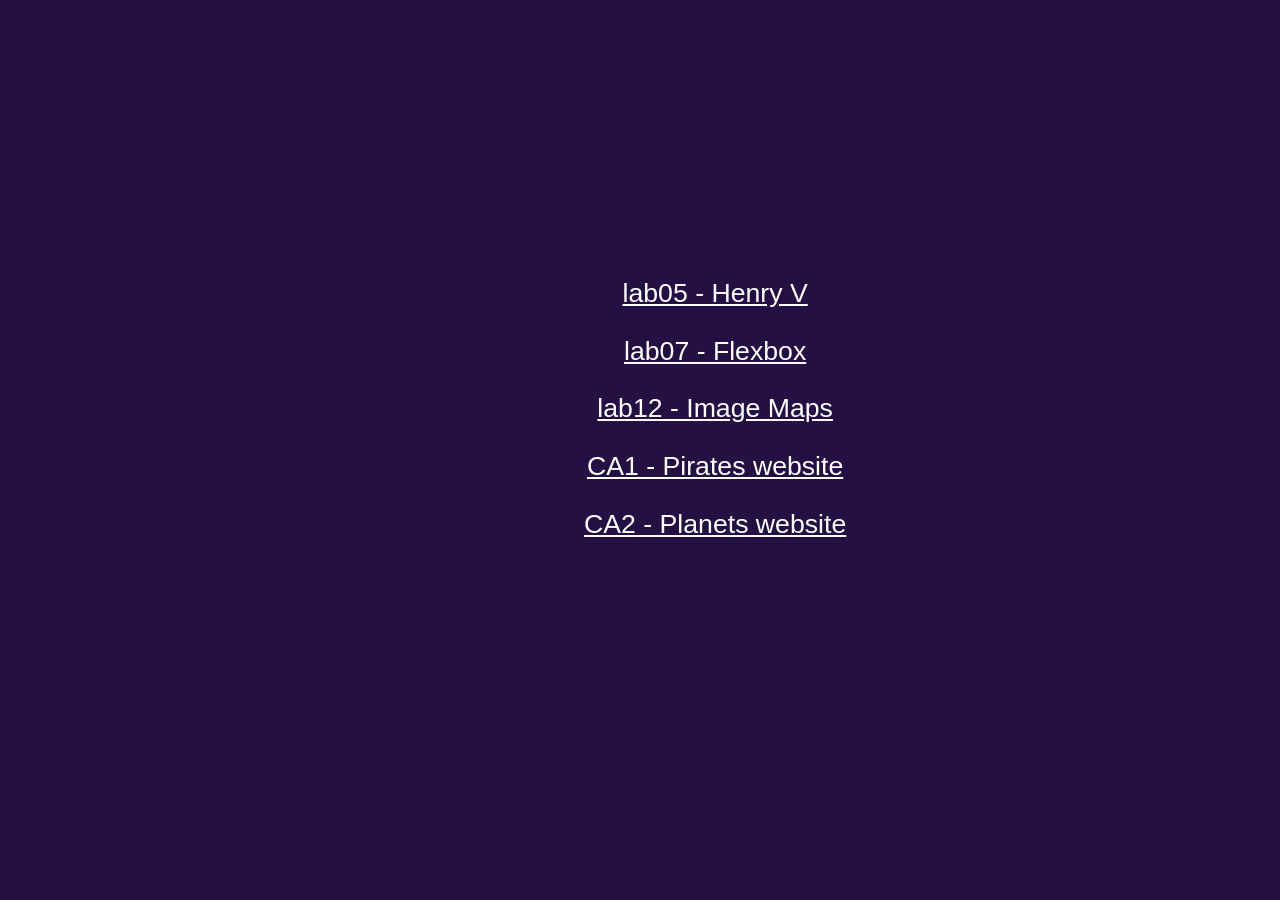
<file: index.html>
<html>
<head>
    <title>Sofiia Antonova - Homepage</title>
    <link href="style1.css" rel="stylesheet" type="text/css">
</head>

<body>

<p><a href="lab05/lab05/index.html">lab05 - Henry V</a><br></p>
<p><a href="lab07/lab07/index.html">lab07 - Flexbox</a><br></p>
<p><a href="lab12/lab12/index.html">lab12 - Image Maps</a><br></p>
<p><a href="pirates/index.html"> CA1 - Pirates website </a><br></p>
<p><a href="planets/index.html"> CA2 - Planets website </a><br></p>
    
</body>
</html>
</file>
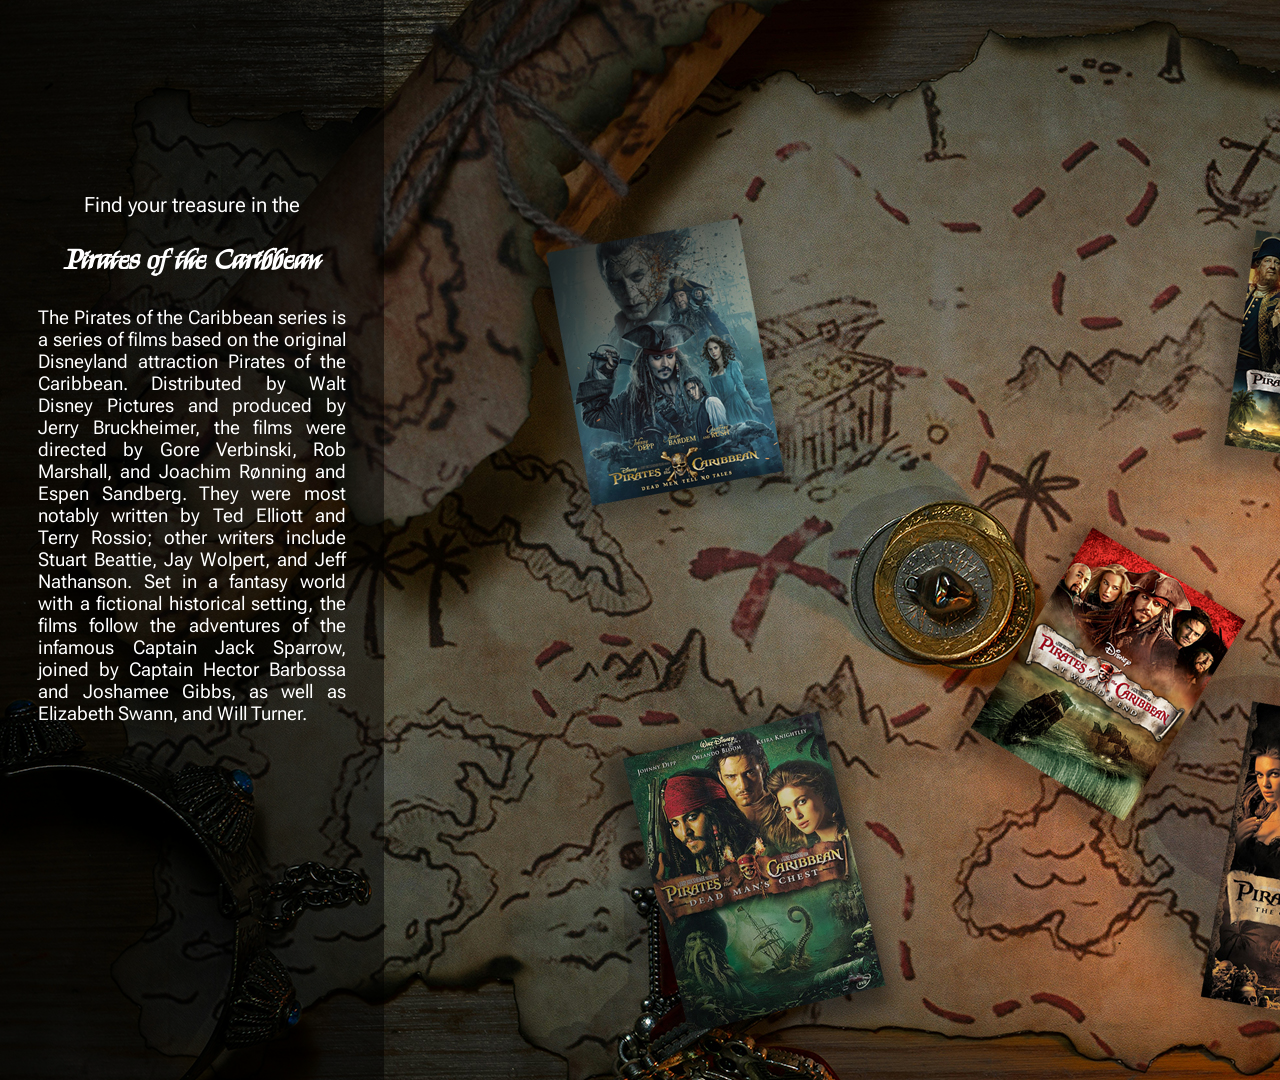
<file: pirates/index.html>
<!doctype html>
<html lang="en">
    <head>
        <meta charset="UTF-8" />
        <title>Pirates of the Caribbean</title>
        <link rel="stylesheet" href="style_homepage.css" />
        <link
            href="https://fonts.googleapis.com/css2?family=Roboto+Flex:wght@300;400;500&display=swap"
            rel="stylesheet" />
        <link href="https://fonts.googleapis.com/css2?family=Kings&display=swap" rel="stylesheet" />
    </head>
    <body>
        <div class="main">
            <img src="bg.jpg" class="img_normal"/>
                <a href="movie1.html" class="poster poster1"></a>
                <a href="movie2.html" class="poster poster2"></a>
                <a href="movie3.html" class="poster poster3"></a>
                <a href="movie4.html" class="poster poster4"></a>
                <a href="movie5.html" class="poster poster5"></a>
            <aside>
                <p class="intro">Find your treasure in the</p>
                <h1 class="title">Pirates of the Caribbean</h1>
                <p class="description">
                    The Pirates of the Caribbean series is a series of films based on the original Disneyland attraction
                    Pirates of the Caribbean. Distributed by Walt Disney Pictures and produced by Jerry Bruckheimer, the
                    films were directed by Gore Verbinski, Rob Marshall, and Joachim Rønning and Espen Sandberg. They
                    were most notably written by Ted Elliott and Terry Rossio; other writers include Stuart Beattie, Jay
                    Wolpert, and Jeff Nathanson. Set in a fantasy world with a fictional historical setting, the films
                    follow the adventures of the infamous Captain Jack Sparrow, joined by Captain Hector Barbossa and
                    Joshamee Gibbs, as well as Elizabeth Swann, and Will Turner.
                </p>
            </aside>
            <img src="bg_small.jpg" class="img_small"/>
        
        </div>
    </body>
</html>
</file>
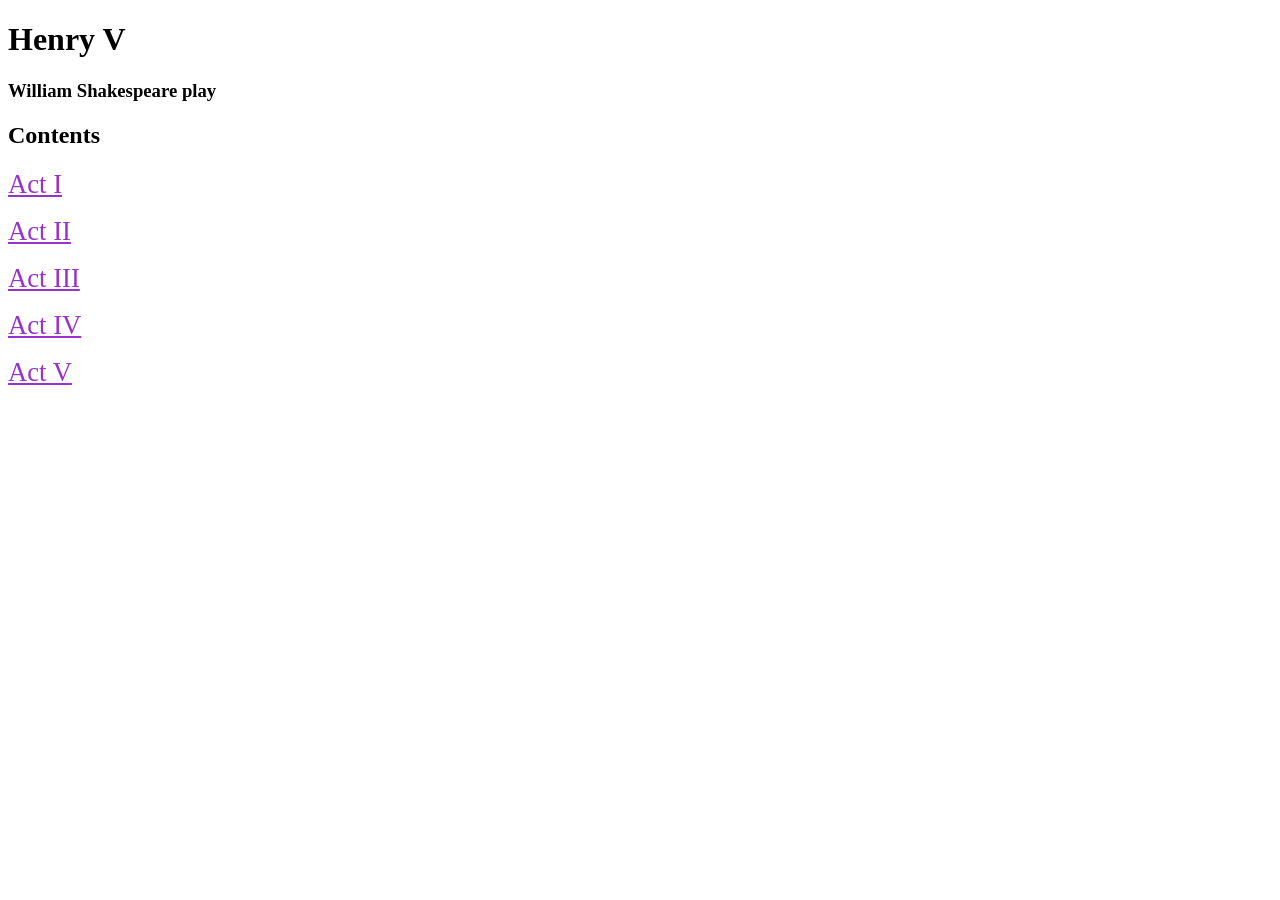
<file: lab05/lab05/index.html>
<!DOCTYPE html>
<html lang="en">
    <head>
        <meta charset="UTF-8" />
        <title>Henry V - A Shakespeare Play</title>
        <link href="style1.css" rel="stylesheet"> 
    <meta name="viewport" content="width=device-width, initial-scale=1.0">
    </head>
    <body>
       <h1>Henry V</h1>
       <h3>William Shakespeare play</h3>
       <h2>Contents</h2>
       
        <p><a href="act1.html">Act I</a></p>
        <p><a href="act2.html">Act II</a></p>
        <p><a href="act3.html">Act III</a></p>
        <p><a href="act4.html">Act IV</a></p>
        <p><a href="act5.html">Act V</a></p>
    </body>
</html>
</file>
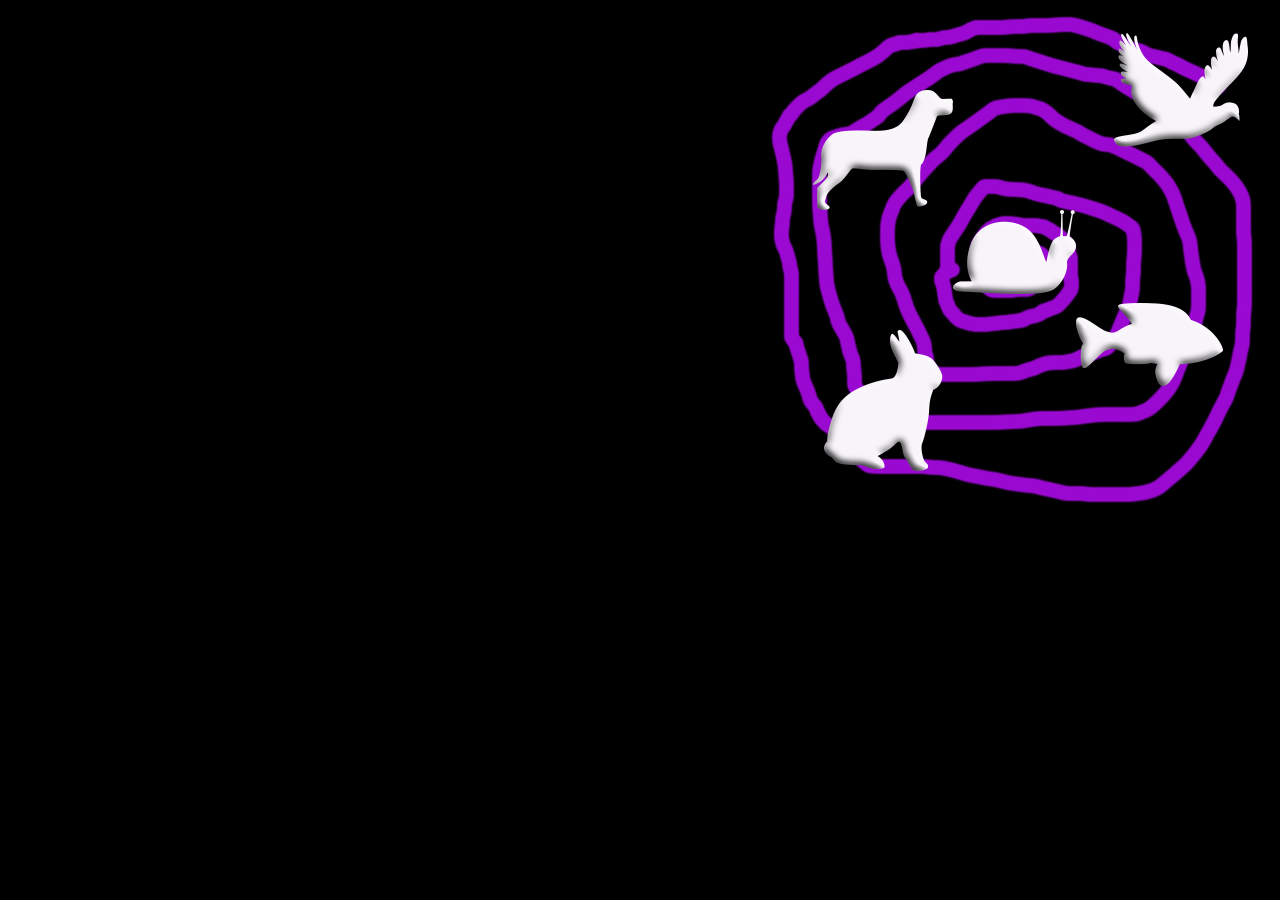
<file: lab12/lab12/index.html>
<!DOCTYPE html>
<html lang="en">
    <head>
        <meta charset="UTF-8" />
        <title>Title</title>
        <link rel="stylesheet" href="style1.css">
    </head>
    <body>
        
        <img src="mainNav.jpg" usemap="#mainimg">
        
        <map id="mainimg">
        <area shape="poly" coords="57,118,130,113,148,77,187,77,186,101,169,105,161,190,53,198"
        href="dog.html">
        
        <area shape="poly" coords="204,267,235,210,275,245,238,276"
        href="snail.html">
        
        <area shape="poly" coords="446,66,65,404,90,337,116,367,132,357,122,322,134,316,176,359,165,375,156,432,146,452,100,442,62,442"
        href="rabbit.html">
        
        <area shape="poly" coords="309,307,347,294,411,291,452,339,416,349,355,346,311,353"
        href="fish.html">
        
        <area shape="poly" coords="346,131,353,31,413,80,458,27,479,23,476,102,430,126,345,132"
        href="bird.html">
        
    </body>
</html>
</file>
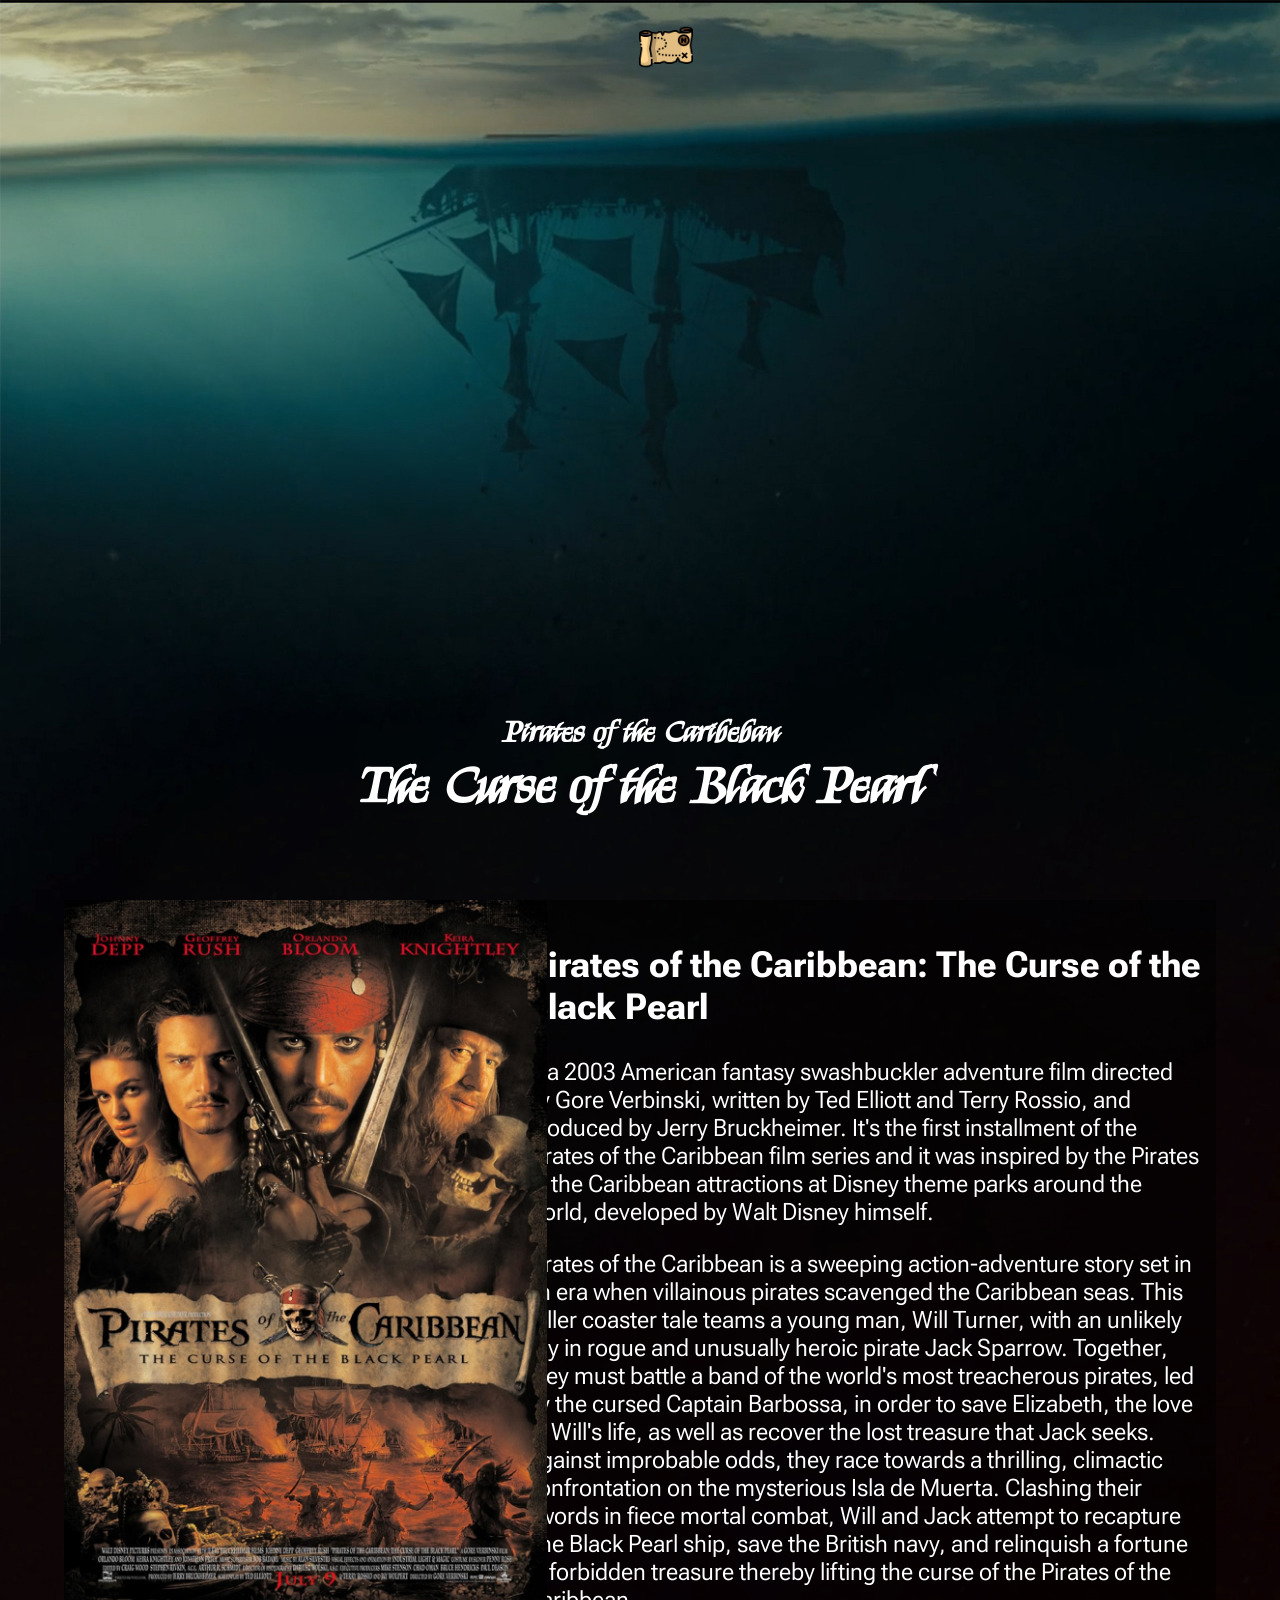
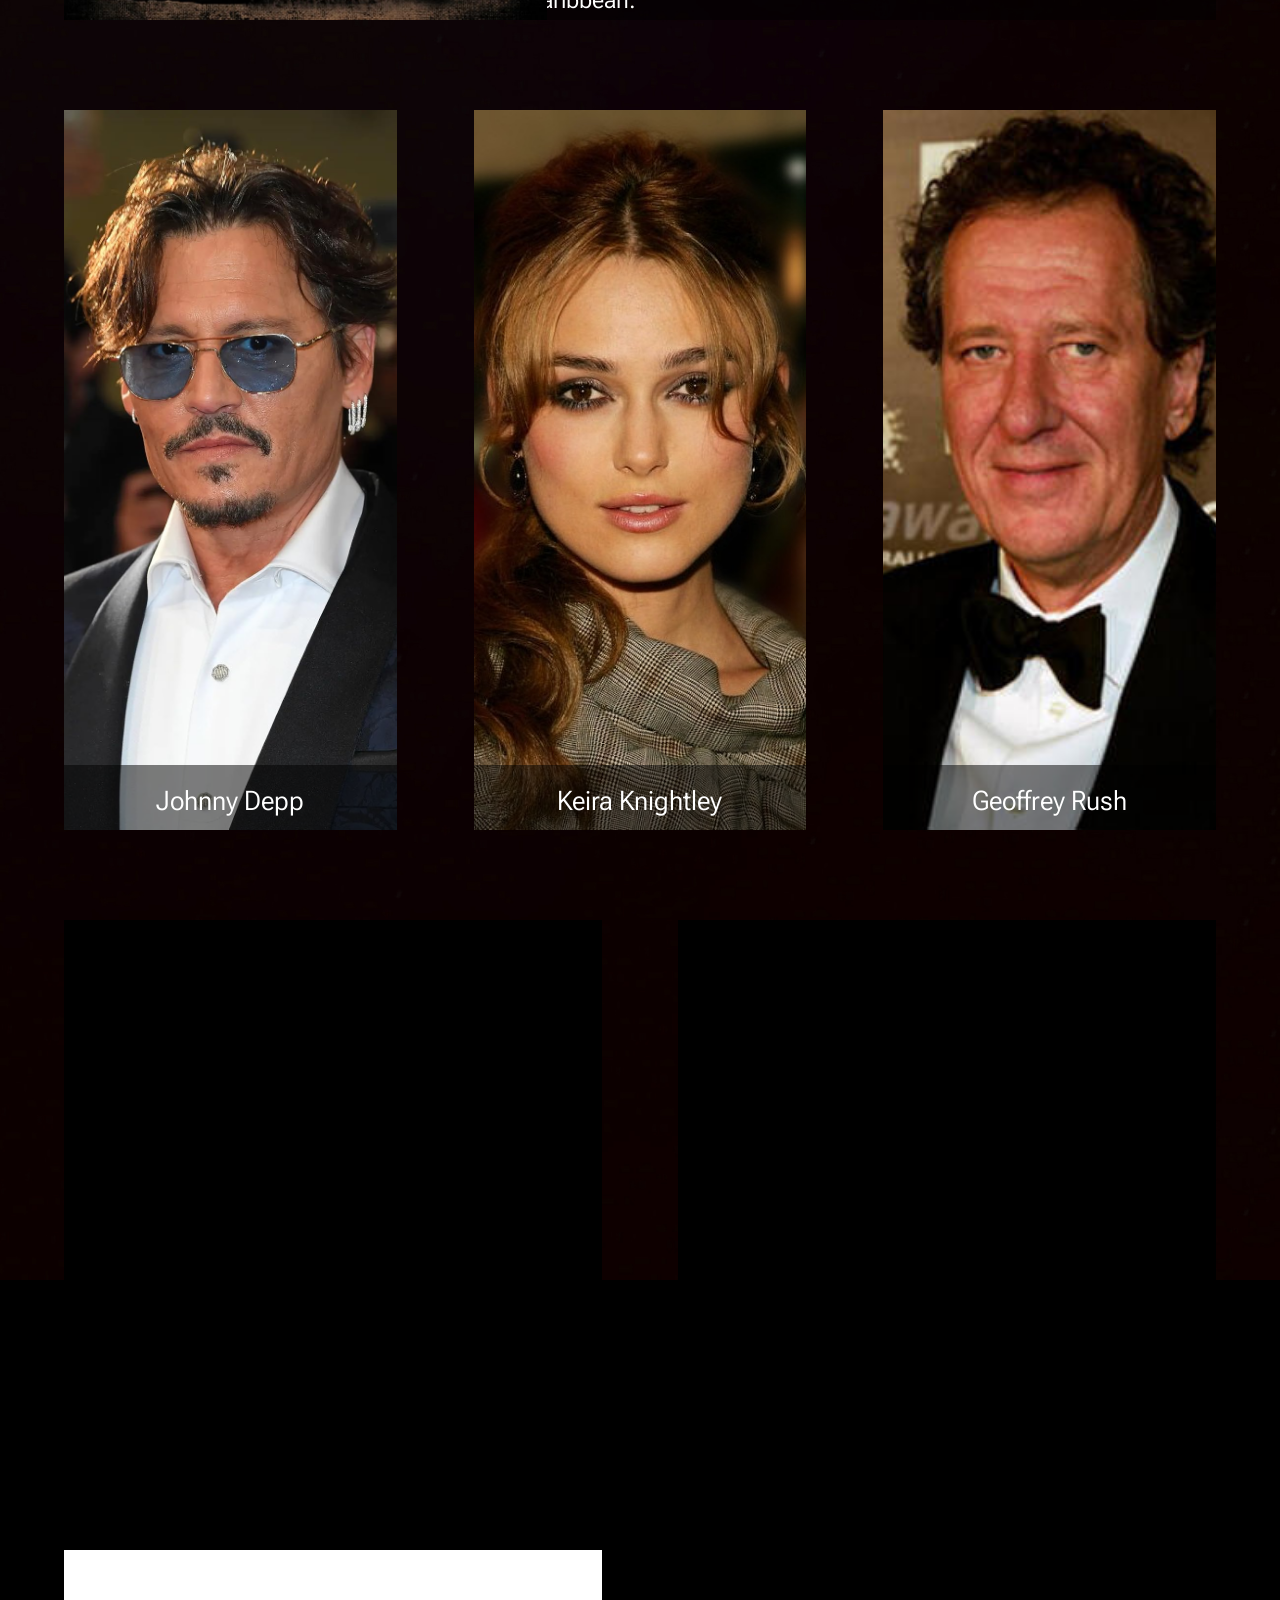
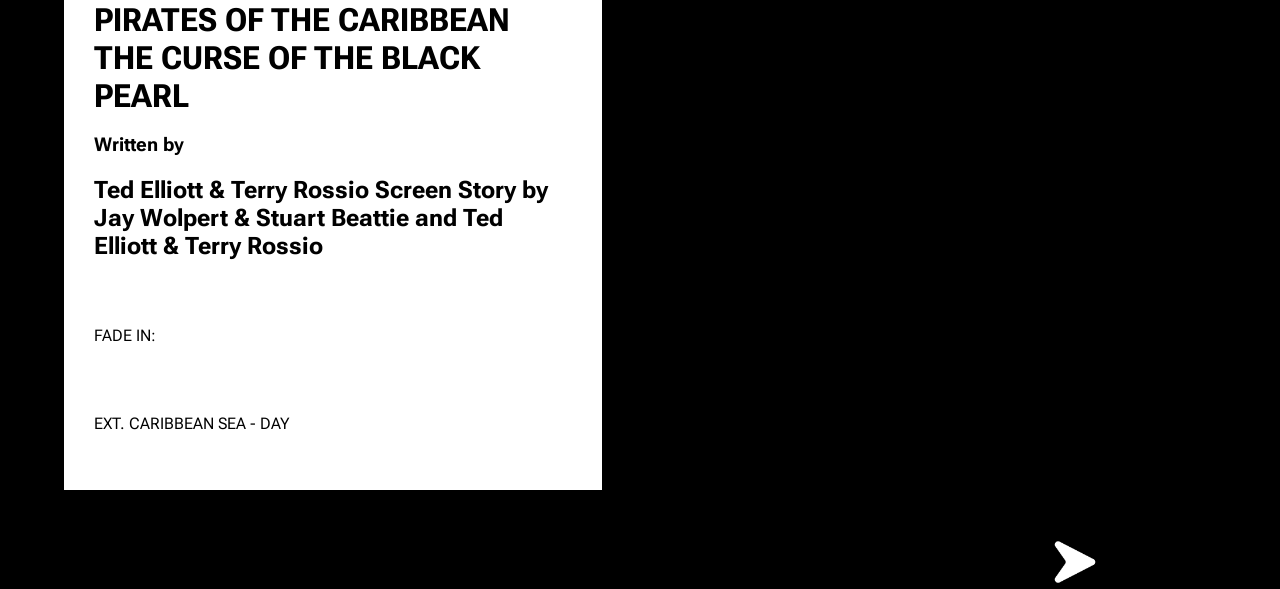
<file: pirates/movie1.html>
<!doctype html>
<html lang="en">
    <head>
        <meta charset="UTF-8" />
        <title>The Curse of the Black Pearl</title>
        <link rel="stylesheet" href="style_movie.css" />
        <link
            href="https://fonts.googleapis.com/css2?family=Roboto+Flex:wght@300;400;500&display=swap"
            rel="stylesheet" />
        <link href="https://fonts.googleapis.com/css2?family=Kings&display=swap" rel="stylesheet" />
    </head>

    <body>
        <div class="main">
            <img src="bgm.jpg" />
            <div class="title_container">
                 <!--only title-->
                <div class="title">
                <h3>Pirates of the Caribeban</h3>
                <h1>The Curse of the Black Pearl</h1>
                </div>
            </div>
            <div class="description_container">
                <div class="description">
                <h2>Pirates of the Caribbean: The Curse of the Black Pearl</h2>
                <p>is a 2003 American fantasy swashbuckler adventure film directed by Gore Verbinski, 
                written by Ted Elliott and Terry Rossio, and produced by Jerry Bruckheimer. It's the 
                first installment of the Pirates of the Caribbean film series and it was inspired by the Pirates 
                of the Caribbean attractions at Disney theme parks around the world, developed by Walt Disney himself.</p>
                <p>Pirates of the Caribbean is a sweeping action-adventure story set in an era when villainous 
                pirates scavenged the Caribbean seas. This roller coaster tale teams a young man, 
                Will Turner, with an unlikely ally in rogue and unusually heroic pirate Jack Sparrow. 
                Together, they must battle a band of the world's most treacherous pirates, led by the cursed 
                Captain Barbossa, in order to save Elizabeth, the love of Will's life, as well as recover the lost 
                treasure that Jack seeks. Against improbable odds, they race towards a thrilling, climactic 
                confrontation on the mysterious Isla de Muerta. Clashing their swords in fiece mortal combat, Will 
                and Jack attempt to recapture The Black Pearl ship, save the British navy, and relinquish a fortune 
                in forbidden treasure thereby lifting the curse of the Pirates of the Caribbean.</p>
                    </div>
            </div>
            <div class="poster">
                <img src="MV5BNDhlMzEyNzItMTA5Mi00YWRhLThlNTktYTQyMTA0MDIyNDEyXkEyXkFqcGc@._V1_FMjpg_UX1000_.jpg" />
            </div>
            <!--photos of actors-->
            <div class="actor1">
            <img src="MV5BZjA3NzZiZDktZjc2My00MzY2LThhOWMtZGFjYzg4ZDI2ZWVmXkEyXkFqcGc@._V1_FMjpg_UX1000_.jpg">
            <div class="an1"> Johnny Depp </div>
            </div>
            <div class="actor2">
                <img src="kn.jpg">
                <div class="an2"> Keira Knightley </div>
            </div>
            <div class="actor3">
                <img src="gr.jpg">
                <div class="an1"> Geoffrey Rush </div>
            </div>
            <!--youtube videos-->
            <div class="yt1">
            <iframe 
            src="https://www.youtube.com/embed/a27YX-ToMM4"
            title="YouTube video player"
            frameborder="0"
            allow="accelerometer; autoplay; clipboard-write; encrypted-media; gyroscope; picture-in-picture"
            allowfullscreen>
            </iframe>
            </div>
            <div class="yt2">
            <iframe 
            src="https://www.youtube.com/embed/bSPBKt-x2Cw"
            title="YouTube video player"
            frameborder="0"
            allow="accelerometer; autoplay; clipboard-write; encrypted-media; gyroscope; picture-in-picture"
            allowfullscreen>
            </iframe>
            </div>
            <div class="yt3">
            <iframe 
            src="https://www.youtube.com/embed/Cdr22S7DOms"
            title="YouTube video player"
            frameborder="0"
            allow="accelerometer; autoplay; clipboard-write; encrypted-media; gyroscope; picture-in-picture"
            allowfullscreen>
            </iframe>
            </div>
            <div class="mscript">
               
<h1>PIRATES OF THE CARIBBEAN  THE CURSE OF THE BLACK PEARL</h1>
<h3>Written by</h3>
<h2>Ted Elliott & Terry Rossio  Screen Story by  Jay Wolpert & Stuart Beattie  and  Ted Elliott & Terry Rossio</h2>
<p> </p>

<p>FADE IN:</p>
<p> </p>
<p>EXT. CARIBBEAN SEA - DAY</p>
<p> </p>
<p>A gray, impenetrable wall of fog. From somewhere comes the FAINT SOUND of a LITTLE GIRL'S VOICE, singing, slow tempo, almost under her breath:</p>
<p> </p>
<p>YOUNG ELIZABETH (O.S.) Yo, ho, yo, ho, a pirate's life for me. Yo, ho, yo, ho, it's a pirate's life for me ...</p>
<p> </p>
<p>Suddenly a massive SHIP emerges from the grey, the Winged Victory maidenhead looming. It's a British dreadnought, the H.M.S. Dauntless. Formidable, frightening, twenty- five gun ports on the side, and rail guns to boot.</p>
<p> </p>
<p>EXT. H.M.S. DAUNTLESS - FORECASTLE - DAY</p>
<p> </p>
<p>ELIZABETH SWANN, strawberry blonde hair, stands at the bow rail, gazing at the sea, still singing - -</p>
<p> </p>
<p>ELIZABETH ... drink up me hearties, yo, ho ...</p>
<p> </p>
<p>JOSHAMEE GIBBS, who was born old, skin a dark leather, clutches her shoulder, startling her.</p>
<p> </p>
<p>GIBBS (sotto) Quiet, missy! Cursed pirates sail these waters. You want to call 'em down on us?</p>
<p> </p>
<p>Elizabeth stares wide- eyed at him.</p>
<p> </p>
<p>NORRINGTON Mr. Gibbs.</p>
<p> </p>
<p>NORRINGTON, a dashing young man, Royal Navy to the core, glares sternly at Gibbs. Standing beside him is GOVERNOR WEATHERBY SWANN, a man of obvious high station, brass buttons on his thick blue jacket. He is Elizabeth's father.</p>
<p> </p>
<p>NORRINGTON (CONT'D) That will do.</p>
<p> </p>
<p>GIBBS She was singing about pirates. Bad luck to sing about pirates, with us mired in this unnatural fog - - mark my words.</p>
<p> </p>

<p>NORRINGTONConsider them marked. On your way.</p>
<p> </p>
<p>GIBBS'Aye, Lieutenant. (as he moves off)Bad luck to have a woman on board, too. Even a mini'ture one.</p>
<p> </p>
<p>He returns to his deck- swabbing duties, surreptitiously takes a quick swig from a flask.</p>
<p> </p>
<p>ELIZABETHI think it would be rather exciting to meet a pirate.</p>
<p> </p>
<p>NORRINGTONThink again, Miss Swann. Vile and dissolute creatures, the lot of them. I intend to see to it that any man who sails under a pirate flag, or wears a pirate brand, gets what he deserves: a short drop and a sudden stop.</p>
<p> </p>
<p>Elizabeth doesn't know what a 'short drop and a sudden stop' means. Gibbs helpfully mimes: a man being hung.</p>
<p> </p>
<p>SWANNCaptain Norrington... I appreciate your fervor, but I am concerned about the effect this subject will have on my daughter.</p>
<p> </p>
<p>NORRINGTONMy apologies, Governor.</p>
<p> </p>
<p>ELIZABETHActually, I find it all fascinating.</p>
<p> </p>
<p>SWANNAnd that's what concerns me.Elizabeth, we will be landing in Port Royal soon, and beginning our new lives. Wouldn't it be wonderful if we comport ourselves as befits our class and station?</p>
<p> </p>
<p>ELIZABETHYes, father.</p>
<p> </p>
<p>Chastised, she turns away, to look out over the bow rail.</p>
<p> </p>

<p>ELIZABETH (CONT'D) (to herself) I still think it would be exciting to meet a pirate ...</p>
<p> </p>
<p>The fog still hems in the ship; very little of the sea is visible - -</p>
<p> </p>
<p>but suddenly, a FIGURE comes into view. A young boy, WILL TURNER, floating on his back in the otherwise empty water. There is nothing to show where he came from, or how he came to be there.</p>
<p> </p>
<p>ELIZABETH (CONT'D) Look! A boy! There's a boy in the water!</p>
<p> </p>
<p>Norrington and Swann spot him - -</p>
<p> </p>
<p>NORRINGTON Man overboard!</p>
<p> </p>
<p>ELIZABETH Boy overboard!</p>
<p> </p>
<p>NORRINGTON Fetch a hook - - haul him out of there!</p>
<p> </p>
<p>Quick movement and activity on deck. Sailors use a boathook to snag the boy when he passes. Norrington and Swann haul him aboard, and lay him on the deck. Elizabeth sidles in for a closer look.</p>
<p> </p>
<p>NORRINGTON (CONT'D) He's still breathing. SWANN Where did he come from? GIBBS Mary mother of God ...</p>
<p> </p>
<p>Attention is turned away from the boy - -</p>
<p> </p>
<p>The sea is no longer empty. WRECKAGE from a ship litters the water ... along with the bodies of its crew. What is left of the ship's hull BURNS, a ragged British flag hanging limply from the stern.</p>
<p> </p>
<p>The H.M.S. Dauntless slips silently through it all. The scene calls for hushed voices.</p>
<p> </p>

<p>SWANNWhat happened here?</p>
<p> </p>
<p>NORRINGTONAn explosion in the powder magazine. Merchant vessels run heavily armed.</p>
<p> </p>
<p>GIBBSLot of good it did them ... (off Swann's look)Everyone's thinking it! I'm just saying it! Pirates!</p>
<p> </p>
<p>SWANNThere is no proof of that. It could have been an accident. Captain, these men were my protection. If there is even the slightest chance one of those poor devils is still alive, we cannot abandon them!</p>
<p> </p>
<p>NORRINGTONOf course not. (to a sailor) Rouse the Captain, immediately. (to the crew) Come about and strike the sails! Unlatch the boats! Gunnery crew ... jackets off the cannons! (to Swann) Hope for the best...prepare for the worst. (to two sailors) Move the boy aft. We'll need the deck clear.</p>
<p> </p>
<p>They lift the boy. Swann pulls Elizabeth away from the rail, away from the hideous scene in the water.</p>
<p> </p>
<p>SWANNElizabeth, I want you to accompany the boy. He's in your charge now. You'll watch over him?</p>
<p> </p>
<p>Elizabeth nods gravely. Swann hurries away to help unstow the longboat. The sailors lay the boy gently on the poop deck, behind the wheel, they hurry off. Elizabeth kneels down beside the boy.</p>
<p> </p>
<p>His good looks are not lost on her. She reaches out, gently brushes the blond hair from his eyes - -</p>
<p> </p>

<p>Suddenly, he grabs her wrist, awake now. Elizabeth is startled, but their eyes lock. She takes his hand in hers.</p>
<p> </p>
<p>ELIZABETH My name is Elizabeth Swann. YOUNG WILL Will Turner. ELIZABETH I'm watching over you, Will.</p>
<p> </p>
<p>He clutches her hands, then slips back into unconsciousness.</p>
<p> </p>
<p>His movement has opened the collar of his shirt; Elizabeth sees he wears a chain around his neck. She tugs it free, revealing - -</p>
<p> </p>
<p>A GOLD MEDALLION. One side is blank. She turns it over - -</p>
<p> </p>
<p>A SKULL gazes up at her. Vaguely Aztec in design, but to her eyes, it can mean one thing only - -</p>
<p> </p>
<p>ELIZABETH (CONT'D) You're a pirate.</p>
<p> </p>
<p>She glances back at the crew. Sees Norrington, giving orders, moving toward her.</p>
<p> </p>
<p>She looks back at Will - - comes to a quick decision. Takes the medallion from around his neck. Hides it under her coat.</p>
<p> </p>
<p>Norrington arrives.</p>
<p> </p>
<p>NORRINGTON Did he speak? ELIZABETH His name is Will Turner - - that's all I found out. NORRINGTON Very good.</p>
<p> </p>
<p>Norrington hurries off. Elizabeth steals away to the stern of the ship. Examines her prize - - the gold medallion. A wisp of wind, and she looks up - -</p>
<p> </p>
<p>Out over the dea, moving through the fog, silent as a ghost, is a large sailing ship, a schooner - -</p>
<p> </p>
<p>It has BLACK SAILS.</p>
<p> </p>
<p>Elizabeth stares, too frightened to move, or cry out.</p>
<p> </p>

<p>The ship is obscured by the fog as it passes -- but not the mizzen- top ... and there hangs the frightening skull and corssbones of the Jolly Roger.</p>
<p> </p>
<p>Elizabeth looks from it to the medallion -- the skull on the flag is the same as the one on the medallion.</p>
<p> </p>
<p>Fog surrounds and closes in on the black ship -- except for the black flag. As Elizabeth watches, the skull appears to TURN and GRIN at her --</p>
<p> </p>
<p>Elizabeth shuts her eyes tight --</p>
<p> </p>
<p>EIGHT YEARS LATER</p>
<p> </p>
<p>INT. GOVERNOR'S MANSION - ELIZABETH'S BEDROOM</p>
<p> </p>
<p>-- and then snap open again, startled wide with fear.</p>
<p> </p>
<p>But this is no longer twelve- year- old Elizabeth on the stern of the Dauntless; this is twenty- year- old Elizabeth, lying in bed in the dark.</p>
<p> </p>
<p>She remains motionless (were the images we just saw a nightmare, or a jumbled childhood memory?)</p>
<p> </p>
<p>Elizabeth slowly looks as far out the corner of her eyes as possible without moving. Might there be someone in the room with her, looming over her?</p>
<p> </p>
<p>She turns, ready for anything. She is alone.</p>
<p> </p>
<p>Elizabeth sits up, turns up the flame on an oil lamp beside the canopied bed. She carries the lamp across the room to a dressing table, sits down.</p>
<p> </p>
<p>She pulls one of the small drawers all the way out, reaches into a space beneath it and removes --</p>
<p> </p>
<p>The MEDALLION. She has kept it all this time. It has not lost its luster -- or its sense of menace. She gazes at it as she absently returns the draw to its place --</p>
<p> </p>
<p>A BOOMING knock on the door; Elizabeth jumps up, startled, knocking over the chair.</p>
<p> </p>
<p>SWANN (O.S.) Elizabeth? Is everything all right? Are you decent?</p>
<p> </p>
<p>ELIZABETH Yes -- yes.</p>
<p> </p>

<p>She puts on the medallion, throws a dressing gown on as Swann enters, carrying a large box. A uniformed maid, ESTRELLA, follows.</p>
<p> </p>
<p>SWANN Still abed at this hour? It's a beautiful day!</p>
<p> </p>
<p>Estrella pulls back the heavy curtains, revealing:</p>
<p> </p>
<p>Beneath a blue sky lies the bucolic town of PORT ROYAL, built on a natural harbor. On a bluff at the mouth of the harbor stands FORT CHARLES, its stone parapets lined with cannons.</p>
<p> </p>
<p>SWANN (CONT'D) I have a gift for you.</p>
<p> </p>
<p>He opens the box, and displays for her a gorgeous velvet dress. She lets out an admiring gasp.</p>
<p> </p>
<p>ELIZABETH It's - - beautiful. May I inquire as to the occasion? SWANN</p>
<p> </p>
<p>Is an occasion necessary for a father to dote upon his daughter with gifts?</p>
<p> </p>
<p>Elizabeth happily takes it, goes behind a screened- off dressing area. Estrella follows, carrying the box.</p>
<p> </p>
<p>SWANN (CONT'D) Although ... I did think you could wear it to the ceremony today.</p>
<p> </p>
<p>ELIZABETH (O.S.) Ceremony?</p>
<p> </p>
<p>SWANN Captain Norrington's promotion ceremony.</p>
<p> </p>
<p>Elizabeth peeks around the screen.</p>
<p> </p>
<p>ELIZABETH I knew it.</p>
<p> </p>
<p>SWANN Or, rather, Commodore Norrington ... a fine gentleman, don't you think?</p>
<p> </p>

<p>(no answer) He fancies you, you know.</p>
<p> </p>
<p>Behind the screen, Elizabeth GASPS.</p>
<p> </p>
<p>SWANN (CONT'D) Elizabeth? How's it coming?</p>
<p> </p>
<p>ON ELIZABETH - - She holds her hair and the medallion (still around her neck) out of the way as the maid cinches her into a corset over her slip. Estrella has her foot in Elizabeth's back as she pulls the laces tight.</p>
<p> </p>
<p>ELIZABETH Difficult ... to say. SWANN (O.S.) I'm told that dress is the very latest fashion in London.</p>
<p> </p>
<p>ELIZABETH (holding her breath) Women in London must have learned to not breathe.</p>
<p> </p>
<p>Estrella is finished. Elizabeth takes a breath - - and winces.</p>
<p> </p>
<p>A butler appears in the doorway of the room.</p>
<p> </p>
<p>BUTLER Governor? A caller is here for you.</p>
<p> </p>
<p>INT. GOVERNOR'S MANSION - FOYER - DAY</p>
<p> </p>
<p>The caller, dressed in rough clothing, stands in the foyer, looking very out of place, and knowing it. He holds a long presentation case. He polishes the toes of his boots on the back of his calves, but it doesn't help.</p>
<p> </p>
<p>SWANN Ah, Mr. Turner! It's good to see you again!</p>
<p> </p>
<p>The caller turns - - it is WILL TURNER. Handsome, with a watchful demeanor that gives him a weight beyond his years.</p>
<p> </p>
<p>WILL Good day, sir. (holds out the case) I have your order.</p>
<p> </p>
<p>Swann hurries to him, opens the case. Inside is a beautiful dress sword and scabbard. Swann takes it out reverently.</p>
<p> </p>

<p>WILL (CONT'D) The blade is folded steel. That's gold filigree laid into the handle. If I may - -</p>
<p> </p>
<p>He takes the sword from Swann, and balances it on one finger at the point where the blade meets the guard.</p>
<p> </p>
<p>WILL (CONT'D) Perfectly balanced. The tang is nearly the full width of the blade.</p>
<p> </p>
<p>SWANN Impressive ... very impressive. Commodore Norrington will be pleased, I'm sure. Do pass my compliments on to your master.</p>
<p> </p>
<p>Will's face falls. Clearly, the work is his, and he is proud of it. With practiced ease, he flips the sword around, catches it by the hilt and returns it to the case.</p>
<p> </p>
<p>WILL (bows slightly) I shall. A craftsman is always pleased to hear his work is appreciated - -</p>
<p> </p>
<p>He stops speaking abruptly, staring past Swann - -</p>
<p> </p>
<p>Elizabeth stands on the stairs. Granted, the dress may be painful to wear, but holy smokes!</p>
<p> </p>
<p>SWANN Elizabeth! You look stunning!</p>
<p> </p>
<p>Will tries to speak, but can't. He gives up, smiles to himself, and simply nods emphatically.</p>
<p> </p>
<p>ELIZABETH Will! It's so good to see you!</p>
<p> </p>
<p>Her hand goes to the chain around her throat (the medallion is hidden in the bodice of her dress).</p>
<p> </p>
<p>ELIZABETH (CONT'D) I dreamt about you last night.</p>
<p> </p>
<p>Will reacts with surprise: "Really?"</p>
<p> </p>
<p>SWANN Elizabeth, this is hardly appropriate - -</p>
<p> </p>

<p>ELIZABETH (ignores her father) About the day we met. Do you remember?</p>
<p> </p>
<p>WILL I could never forget it, Miss Swann.</p>
<p> </p>
<p>ELIZABETH Will, how many times must I ask you to call me 'Elizabeth'?</p>
<p> </p>
<p>WILL At least once more, Miss Swann. As always.</p>
<p> </p>
<p>Elizabeth is disappointed and little hurt by his response.</p>
<p> </p>
<p>SWANN Well said! There's a boy who understands propriety. Now, we must be going.</p>
<p> </p>
<p>Swann takes the case from Will, opens the door for Elizabeth.</p>
<p> </p>
<p>Elizabeth straightens her back, gathers her skirts and strides past Will.</p>
<p> </p>
<p>ELIZABETH Good day, Mr. Turner.</p>
<p> </p>
<p>EXT. GOVERNOR'S MANSION - DAY</p>
<p> </p>
<p>Swann follows Elizabeth out the door.</p>
<p> </p>
<p>WILL Good day.</p>
<p> </p>
<p>He watches as she is helped aboard a carriage by the driver.</p>
<p> </p>
<p>WILL (CONT'D) (to himself) Elizabeth.</p>
<p> </p>
<p>IN THE CARRIAGE: Swann glowers at his daughter.</p>
<p> </p>
<p>SWANN Dear, I do hope you demonstrate a bit more decorum in front of Commodore Norrington.</p>
<p> </p>

<p>After all, it is only through his efforts that Port Royal has become at all civilized.</p>
<p> </p>
<p>EXT. PORT ROYAL - HARBOR - DAY</p>
<p> </p>
<p>The skeletal remains of four pirates, still clad in buccaneer rags, hang from gallows erected on a rocky promontory. There is a fifth, unoccupied gallow, bearing a sign:</p>
<p> </p>
<p>PIRATES - YE BE WARNED</p>
<p> </p>
<p>The top of a billowing sail passes regally in front of them. On the landward face of the sail, apparently high in the rigging, is a man for whom the term 'swashbuckling rogue' was coined: Captain JACK SPARROW.</p>
<p> </p>
<p>He gazes keen- eyed at the display as they pass. Raises a tankard in salute. Suddenly, something below catches his attention. He jumps from the rigging -</p>
<p> </p>
<p>- and that's when we see that his ship is not an imposing three-master, but just a small fishing dory with a single sail, plowing through the water - - the Jolly Mon.</p>
<p> </p>
<p>And it leaks. Which is why he has the tankard: to bail.</p>
<p> </p>
<p>Jack steps back to the tiller, and using a single sheet to control the sail, and the Jolly Mon comes around the promontory, the whole of Port Royal laid out before him.</p>
<p> </p>
<p>The huge British dreadnaught, H.M.S. Dauntless dominates the bay. But Jack's attention is on a different ship: the H.M.S. Interceptor, a small sleek vessel with rail guns and a mortar in the middle of the main deck. It is tied up at the Navy landing, at the base of the cliffs below Fort Charles.</p>
<p> </p>
<p>EXT. PORT ROYAL - DOCKS - DAY</p>
<p> </p>
<p>Smoothly and with no wasted movement, Jack hauls down the sail, stows it, guides the dory alongside a dock. The HARBORMASTER, a long ledger tucked under his arm, is there to catch the line and help Jack tie up.</p>
<p> </p>
<p>HARBORMASTERIf you're rolling scuppers in this tub, you're either incredibly brave or incredibly stupid.</p>
<p> </p>
<p>JACKIt's remarkable how often those two traits coincide.</p>
<p> </p>
<p>He starts up the dock, strapping on his sword belt; besides the scabbard, it also carries a compass, pistol and small powder horn. The Harbormaster cuts him off.</p>
<p> </p>
<p>HARBORMaster It's a shilling for the dock space, and you're going to have to give me your name.</p>
<p> </p>
<p>JACK What do you sat three shillings, and we forget the name?</p>
<p> </p>
<p>He tosses three shillings onto the ledger. The Harbormaster considers, then shuts the ledger on the coins, steps aside.</p>
<p> </p>
<p>HARBORMaster Welcome to Port Royal, Mr. Smith.</p>
<p> </p>
<p>Jack gives him a half- salute as he goes past. Looks across the water toward the Interceptor - - and smiles. Above the Interceptor, among the parapets of Fort Charles, a ceremony is underway - -</p>
<p> </p>
<p>EXT. FORT CHARLES - DAY</p>
<p> </p>
<p>With choreographed percussion, Swann removes the sword and scabbard from the presentation case, held by a uniformed Navy man. He slides the sword into the scabbard, holds it out vertically to Norrington, in full dress uniform.</p>
<p> </p>
<p>Norrington grasps the scabbard above Swann's hand, and Swann lets go. Norrington draws the sword, flourishes the sword, and snaps the blade up in front of his face. Swann steps forward, pins a medal to Norrington's jacket, steps back.</p>
<p> </p>
<p>Norrington nods, turns smartly and nods to his fellow officers, turns again and nods to the audience - - dignitaries, merchants, plantation owners, their families. Another flourish, and he returns the sword to its scabbard.</p>
<p> </p>
<p>The silence is broken loud APPLAUSE. Backslapping from the Navy men.</p>
<p> </p>
<p>In the audience, Elizabeth doesn't look so good, out beneath the hot sun. She applauds briefly, then winces. Discretely tries to adjust the corset through the material of the dress, then resumes clapping, trying to hide her discomfort.</p>
<p> </p>
<p>EXT. PORT ROYAL - NAVY DOCK - DAY</p>
<p> </p>
<p>Two sailors on sentry duty, MURTOGG and MULLROY, take advantage of what little shade there is on the dock. But when Jack saunters up, they are immediately on alert.</p>

<p>MURTOGGThis dock is off- limits to civilians.</p>
<p> </p>
<p>JACKSorry, I didn't know.</p>
<p> </p>
<p>Music drifts down from Fort Charles. Jack looks up, shields his eyes.</p>
<p> </p>
<p>JACK (CONT'D)Some sort of to- do up at the fort, eh? You two weren't invited?</p>
<p> </p>
<p>MURTOGGNo ... someone has to make sure this dock stays off- limits to civilians.</p>
<p> </p>
<p>JACKThis must be some important boat.</p>
<p> </p>
<p>MULLROYShip.</p>
<p> </p>
<p>JACKShip.</p>
<p> </p>
<p>MURTOGGCaptain Norrington's made it his flagship. He'll use it to hunt down the last dregs of piracy on the Spanish Lake.</p>
<p> </p>
<p>MULLOYCommodore.</p>
<p> </p>
<p>MURTOGGRight. Commodore Norrington.</p>
<p> </p>
<p>JACKThat's a fine goal, I'm sure ...But it seems to me a ship like that- - (indicates the Dauntless)- - makes this one here just a wee superfluous.</p>
<p> </p>
<p>MURTOGGOh, the Dauntless is the power in these waters, true enough -- but there's no ship that can match the Interceptor for speed.</p>

<p>JACKThat so? I've heard of one, supposed to be fast, neigh uncatchable ... the Black Pearl?</p>
<p> </p>
<p>Mullroy scoffs at the name.</p>
<p> </p>
<p>MULLROYThere's no \*real\* ship as can match the Interceptor.</p>
<p> </p>
<p>MURTOGGThe Black Pearl is a real ship.</p>
<p> </p>
<p>MULLROYNo, it's not.</p>
<p> </p>
<p>MURTOGGYes it is. I've seen it.</p>
<p> </p>
<p>MULLROYYou've seen it?</p>
<p> </p>
<p>MURTOGGYes.</p>
<p> </p>
<p>MULLROYYou've seen the Black Pearl?</p>
<p> </p>
<p>MURTOGGYes.</p>
<p> </p>
<p>MULLROGYou've seen a ship with black sails that's crewed by the damned and captained by a man so evil that hell itself spat him back out?</p>
<p> </p>
<p>MURTOGG... No.</p>
<p> </p>
<p>MULLROYNo.</p>
<p> </p>
<p>MURTOGGBut I've seen a ship with black sails.</p>

<p>MULLROYOh, and no ship that's not crewed by the damned and captained by a man so evil that hell itself spat him back out could possibly have black sails and therefore couldn't possibly be any ship other than the Black Pearl. Is that what you're saying?</p>
<p> </p>
<p>MURTOGG ... no.</p>
<p> </p>
<p>MULLROY(turns back to Jack)Like I said, there's no real shipas can match - - Hey!</p>
<p> </p>
<p>But Jack's not there. Murtogg and Mullroy look around, spot -</p>
<p> </p>
<p>Jack standing at the wheel of the Interceptor, casually examining the mechanism.</p>
<p> </p>
<p>MULLROY (CONT'D)You!</p>
<p> </p>
<p>Jack looks over in exaggeratedly innocent surprise. The sailors hurry toward the gangplank.</p>
<p> </p>
<p>MULLROY (CONT'D)Get away from there! You don't have permission to be aboard there!</p>
<p> </p>
<p>Jack spreads his hands in apology.</p>
<p> </p>
<p>JACKI'm sorry. It's just such a pretty boat. Ship.</p>
<p> </p>
<p>The sailors study him suspiciously.</p>
<p> </p>
<p>MURTOGGWhat's your name?</p>
<p> </p>
<p>Smith.</p>
<p> </p>
<p>MULLROYWhat's your business in Port Royal, 'Mr. Smith'?</p>
<p> </p>
<p>MURTOGGAnd no lies!</p>

<p>JACKNone? Very well. You rumbled me. I confess: I intend to commandeer one of these ships, pick up a crew in Tortuga, and go on the account, do a little honest pirating.</p>
<p> </p>
<p>MURTOGGI said, no lies.</p>
<p> </p>
<p>MULLROYI think he's telling the truth.</p>
<p> </p>
<p>MURTOGGI He's not telling the truth.</p>
<p> </p>
<p>MULLROYHe may be.</p>
<p> </p>
<p>MURTOGGIIf he were telling truth he wouldn't have told us.</p>
<p> </p>
<p>JACKUnless, of course, he knew you wouldn't believe the truth if he told you it.</p>
<p> </p>
<p>Murtogg and Mullroy consider that point - -</p>
<p> </p>
<p>EXT. FORT CHARLES - DAY</p>
<p> </p>
<p>Elizabeth, pale and perspiring, fans herself weakly, oblivious to the music and chatter.</p>
<p> </p>
<p>NORRINGTONMay I have a moment?</p>
<p> </p>
<p>He extends his hand. She takes it. He walks her away from the party, toward the parapet. A rather too long of a silence as Norrington works up his courage.</p>
<p> </p>
<p>NORRINGTON (CONT'D) (a burst) You look lovely. Elizabeth.</p>
<p> </p>
<p>Elizabeth frowns, unable to focus. Norrington mistakes her expression as disapproval.</p>
<p> </p>
<p>NORRINGTON (CONT'D)I apologize if I seem forward --but I must speak my mind. (working up his confidence to do so)</p>

<p>This promotion confirms that I have accomplished the goals I set for myself in my career. But it also casts into sharp relief that which I have not achieved. The thing all men most require: a marriage to a fine woman. (beat) You have become a fine woman, Elizabeth.</p>
<p> </p>
<p>ELIZABETH I can't breathe. NORRINGTON (smiles) I'm a bit nervous, myself - -</p>
<p> </p>
<p>Elizabeth loses her balance, stumbles away from Norrington. She reaches a hand out to the parapet to steady herself, but it slides off - -</p>
<p> </p>
<p>- - and then she vanishes over the wall. Gone.</p>
<p> </p>
<p>ELIZABETH Elizabeth!</p>
<p> </p>
<p>EXT. PORT ROYAL - NAVY DOCKS - DAY</p>
<p> </p>
<p>Jack reacts, pushes Murtogg aside to see - -</p>
<p> </p>
<p>Elizabeth plummets from the top of the cliff. It seems to take her a long to reach the sea - -</p>
<p> </p>
<p>Elizabeth hits the water, narrowly missing the sharp rocks. A wave breaks, and then she is washed out away from the cliff, struggling feebly.</p>
<p> </p>
<p>AT THE FORT,</p>
<p> </p>
<p>Norrington looks down - -</p>
<p> </p>
<p>NORRINGTON ELIZABETH!</p>
<p> </p>
<p>He leaps to the top of the parapet, prepared to dive - - a lieutenant, GILLETTE, catches his arm.</p>
<p> </p>
<p>GILLETTE The rocks, sir! It's a miracle she missed them!</p>
<p> </p>
<p>Norrington shakes off his arm, looks down - - and realizes Gillette is right. He jumps down and runs - -</p>

<p>EXT. PORT ROYAL - NAVY DOCKS - DAY</p>
<p> </p>
<p>Jack, Murtogg and Mullroy are still in shock from the sight.</p>
<p> </p>
<p>JACK Aren't you going to save her? MULLROY I can't swim.</p>
<p> </p>
<p>Murtogg shakes his head - - neither does he.</p>
<p> </p>
<p>JACK (rolls his eyes) Sailors.</p>
<p> </p>
<p>Above where Elizabeth struggles in the water, Norrington and several other men pick their way down the cliffs. They are too far away to get to her in time.</p>
<p> </p>
<p>Jack scowls. He has no choice - - and it pisses him off.</p>
<p> </p>
<p>JACK (CONT'D) Fine.</p>
<p> </p>
<p>He pulls a pistol from his sword belt, hands it to Murtogg; then hands the belt to Mullroy.</p>
<p> </p>
<p>JACK (CONT'D) Don't lose these.</p>
<p> </p>
<p>And then he dives into the water, swims toward Elizabeth.</p>
<p> </p>
<p>Elizabeth struggles to keep above water, gasping for air - - then a swell rolls over her, and she is submerged - -</p>
<p> </p>
<p>UNDERWATER, Elizabeth drifts down, unconscious. The current turns her, and the MEDALLION slips loose from her bodice.</p>
<p> </p>
<p>The MEDALLION turns slowly, until the SKULL is fully visible. A shaft of filtered sunlight hits it, and it GLINTS - -</p>
<p> </p>
<p>EXT. PORT ROYAL - VARIOUS - DAY</p>
<p> </p>
<p>FORT CHARLES: The British flag flies, blown from an offshore breeze. Suddenly the wind dies, and the flag goes limp.</p>
<p> </p>
<p>ON THE DOCKS: Wood and metal fittings on the lines bang against masts. The wind dies, and there is silence.</p>
<p> </p>

<p>ON THE EDGE OF TOWN: A CARIBE WOMAN feeds clucking chickens, frowns when they all suddenly go quit ...</p>
<p> </p>
<p>IN THE VILLAGE: A weather vane moves slightly in the wind. The wind stops, and all is still. And then ...</p>
<p> </p>
<p>... the weather vanes TURNS, and holds steady -- the wind has picked up again, but now blows from the sea toward the land.</p>
<p> </p>
<p>ON THE BEACH: an OLD SALT pulls a rope line, pauses. Turns and gazes at the sky, frowning. The mangy hound at his side starts BARKING incessantly --</p>
<p> </p>
<p>ON THE DOCKS: The lines bang against the other sides of the masts, the wind far stronger now.</p>
<p> </p>
<p>FORT CHARLES: the British flag flies in the opposite direction, snapping in the new onshore breeze.</p>
<p> </p>
<p>EXT. PORT ROYAL - CLIFFSIDE - DAY</p>
<p> </p>
<p>Norrington rushes down, intent on the climb. Beyond him, past the rocky point, far out to sea, FOG gathers --</p>
<p> </p>
<p>EXT. PORT ROYAL - OCEAN - DAY</p>
<p> </p>
<p>UNDERWATER: the medallion hangs below Elizabeth's unmoving form -- and then Jack is there. He wraps an arm around her and makes for the surface.</p>
<p> </p>
<p>ON THE SURFACE,</p>
<p> </p>
<p>Jack swims toward the dock, struggling. It is far more difficult than it should be. He stops stroking, and they submerge.</p>
<p> </p>
<p>UNDERWATER: Jack realizes that it is Elizabeth's heavy velvet dress that is weighing them down. He pulls at the buttons on the back, and they give way. He skins her out of the dress, and kicks away from it.</p>
<p> </p>
<p>The dress falls like a cloud into darkness --</p>
<p> </p>
<p>ON THE SURFACE: Jack swims with Elizabeth, much more quickly.</p>
<p> </p>
<p>AT THE DOCK,</p>
<p> </p>
<p>Murtogg and Mullroy are there to help haul Elizabeth out of the water.</p>

<p>Jack climbs up, exhausted. Elizabeth is on her back; Murtogg holds her arms above her head, pumping them. Mullroy puts his cheek to her nose and mouth.</p>
<p> </p>
<p>MULLROY Not breathing.</p>
<p> </p>
<p>Murtogg looks down; it seems hopeless. Jack steps up, drawing Murtogg's knife from its sheath.</p>
<p> </p>
<p>JACK</p>
<p> </p>
<p>Move.</p>
<p> </p>
<p>He pushes past Mullroy, kneels over Elizabeth, raises the knife - - Murtogg is shocked - -</p>
<p> </p>
<p>Jack slits the corset down the middle, yanks it away.</p>
<p> </p>
<p>Elizabeth remains still. And then - - she coughs up water and gasps, choking on her first full breath. Jack is relieved.</p>
<p> </p>
<p>MULLROY I never would have thought of that.</p>
<p> </p>
<p>JACK Clearly, you've never been to Singapore.</p>
<p> </p>
<p>Jack flips the knife and hands it hilt- first to Murtogg - - and that's when he spots - -</p>
<p> </p>
<p>The MEDALLION. Jack catches it up in his hand.</p>
<p> </p>
<p>JACK (CONT'D) Where did you get this?</p>
<p> </p>
<p>Before Elizabeth can answer, the BLADE of a SWORD is at Jack's THROAT - - Norrington's new ceremonial sword, in fact, looking bright and sharp.</p>
<p> </p>
<p>NORRINGTON On your feet.</p>
<p> </p>
<p>It looks bad - - Jack standing over Elizabeth, most of her clothes gone. He gets to his feet. The rest of Elizabeth's erstwhile rescuers reach the scene, including Swann.</p>
<p> </p>
<p>SWANN Elizabeth! Are you all right?</p>
<p> </p>
<p>He strips off his jacket, drapes it around her.</p>
<p>ELIZABETHYes -- yes, I'm fine -- CommodoreNorrington, do you intend to killmy rescuer?</p>
<p> </p>
<p>Norrington looks at Jack. Jack nods as best he can with a blade beneath his chin. Norrington sheathes his sword, and extends his hand.</p>
<p> </p>
<p>NORRINGTONI believe thanks are in order.</p>
<p> </p>
<p>Jack takes Norrington's hand gingerly. They shake - -</p>
<p> </p>
<p>- - and Norrington tightens his grip, yanks Jack's arm toward him, then tears back the sleeve of Jack's shirt - -</p>
<p> </p>
<p>- - exposing a BRAND on Jack's inner wrist: a large 'P.'</p>
<p> </p>
<p>NORRINGTON (CONT'D)Had a brush- up with the East IndiaTrading Company, did you ...pirate?</p>
<p> </p>
<p>The others react in shock, but the sailors are well- trained - - in an instant, half a dozen pistols are aimed at Jack. He stands there, still holding the corset.</p>
<p> </p>
<p>NORRINGTON (CONT'D)Keep your guns on him, men.Gillette, fetch some irons.</p>
<p> </p>
<p>Norrington notices something else - - below the 'P' brand is a tattoo: a small bird in flight across water.</p>
<p> </p>
<p>NORRINGTON (CONT'D)Well, well... Jack Sparrow, isn't it?</p>
<p> </p>
<p>JACKCaptain Jack Sparrow. If you please.</p>
<p> </p>
<p>Norrington looks out at the bay.</p>
<p> </p>
<p>NORRINGTONI don't see your ship - - Captain.MURTOGGHe said he'd come to commande</p>
<p>MULLROY (to Murtogg) I told you he was telling the truth. (currying favor) These are his, sir.</p>
<p> </p>
<p>He holds out Jack's pistol and belt. Norrington takes the pistol, examines it, notes the powder horn on Jack's belt.</p>
<p> </p>
<p>NORRINGTON (to Jack) Extra powder, but no additional shot.</p>
<p> </p>
<p>Jack shrugs. Norrington unhooks the compass from the belt, opens it. He frowns at the reading. Moves the compass this way and that, keeping it parallel to the ground.</p>
<p> </p>
<p>NORRINGTON (CONT'D) It doesn't bear true.</p>
<p> </p>
<p>Jack looks away, a bit embarrassed. Norrington returns the compass to the belt. Draws the sword half from the scabbard.</p>
<p> </p>
<p>NORRINGTON (CONT'D) I half- expected it to be made of wood.</p>
<p> </p>
<p>He slides it back into the scabbard, hands it to Mullroy.</p>
<p> </p>
<p>NORRINGTON (CONT'D) Taking stock: you've got a pistol with only one shot, a compass that doesn't point north ... and no ship. You are without a doubt the worst pirate I have ever heard of.</p>
<p> </p>
<p>JACK Ah, but you have heard of me.</p>
<p> </p>
<p>Gillette returns with shackles, approaches Jack.</p>
<p> </p>
<p>NORRINGTON Carefully, lieutenant.</p>
<p> </p>
<p>Elizabeth steps forward. Swann's jacket slips off her. She is unconcerned, but he is intent on putting it back on her.</p>
<p> </p>
<p>ELIZABETH Commodore, I must protest. Pirate or not, this man saved my life.</p>
<p>NORRINGTONOne good deed is not enough to redeem a man of a lifetime of wickedness.</p>
<p> </p>
<p>Gillette snaps the manacles closed on Jack's wrists.</p>
<p> </p>
<p>JACKBut it seems to be enough to condemn him.</p>
<p> </p>
<p>NORRINGTON (smiles)Indeed.</p>
<p> </p>
<p>Now that Jack is safely chained, Norrington nods to his men. All but one stow their weapons, and two step forward - -</p>
<p> </p>
<p>JACKFinally.</p>
<p> </p>
<p>Lightning- quick, he snaps the corset around the hand and wrist of the man holding the pistol and yanks. The pistol sails into the water. Before anyone can react to that, Jack has the manacle chain wrapped around Elizabeth's throat.</p>
<p> </p>
<p>Pistols are drawn again, but now Elizabeth serves as a shield. Norrington raises a cautioning hand to his men.</p>
<p> </p>
<p>JACK (CONT'D) (backing away, toward land) Commodore Norrington ... my pistol and belt, please.</p>
<p> </p>
<p>Norrington hesitates, balls his fists in frustration.</p>
<p> </p>
<p>JACK (CONT'D) Commodore!</p>
<p> </p>
<p>Mullroy hands the pistol and belt to Norrington. Norrington holds them out to Jack.</p>
<p> </p>
<p>JACK (CONT'D) Elizabeth - - it is Elizabeth?</p>
<p> </p>
<p>Elizabeth is more angry than frightened.</p>
<p> </p>
<p>ELIZABETH Miss Swann.</p>
<p> </p>
<p>JACK Miss Swann, if you'll be so kind?</p>
<p>She takes the belt and pistol from Norrington - - Jack's quicker than she is, and takes the pistol from her. He jerks her around so she is facing him, belly to belly.</p>
<p> </p>
<p>JACK (CONT'D) Now, if you'll be very kind?</p>
<p> </p>
<p>She figures out what he wants: put the belt on him.</p>
<p> </p>
<p>ELIZABETH (as she works) You are despicable.</p>
<p> </p>
<p>JACK I saved your life; now you've saved mine. We're square.</p>
<p> </p>
<p>Done. He turns her again, and then backs up until he bumps against the cargo gantry.</p>
<p> </p>
<p>JACK (CONT'D) Gentlemen ... m'lady ... you will always remember this as the day you almost caught Captain Jack Sparrow.</p>
<p> </p>
<p>He shoves Elizabeth away, grabs a rope and pulls free a belaying pin - - a counterweight drops and Jack is lifted up to the middle of the gantry, where he grabs a second rope - -</p>
<p> </p>
<p>Pistols fire - - and miss. Jack swings out, out, out, away from and around the gantry.</p>
<p> </p>
<p>Norrington has held his shot. With careful aim, he tracks Jack's trajectory - -</p>
<p> </p>
<p>Jack drops from the rope even as Norrington FIRES. His shot tears the rope - -</p>
<p> </p>
<p>- - as Jack plummets past one of the gantry's guy lines, he snaps the length of the manacle chain over the line and grabs hold of the far loop - - slides down the line - -</p>
<p> </p>
<p>- - drops to the deck of a ship. He runs, leaping to another ship, then out of sight - -</p>
<p> </p>
<p>NORRINGTON On his heels! Gillette, bring a squad down from the fort! (to Elizabeth) Elizabeth, are you - -</p>
<p> </p>
<p>ELIZABETH Yes, I'm all right, I'm fine! Go capture him.</p>

<p>Norrington's taken aback by her ire, and wisely hurries away. Swann drapes his coat around Elizabeth.</p>
<p> </p>
<p>SWANNHere, dear ... you should wear this.</p>
<p> </p>
<p>Elizabeth shivers, finding suddenly that she is cold. Glances out at the bay - -</p>
<p> </p>
<p>- - where a THICK FOG moves across the top of the water. She takes the jacket.</p>
<p> </p>
<p>ELIZABETHThank you, Father ... and let that be the last of your fashion advice, please.</p>
<p> </p>
<p>But she accepts his comforting embrace.</p>
<p> </p>
<p>EXT. PORT ROYAL - TOWN - ALLEY - DAY</p>
<p> </p>
<p>The fog creeps through, casting an eerie twilight pall. An armed search party moves along the street. They glance down an alley - -</p>
<p> </p>
<p>On the far side is another search party. The men nod to each other, continue on.</p>
<p> </p>
<p>A moment, and then Jack drops from his hiding place beneath the eaves of a building. He still wears the manacles.</p>
<p> </p>
<p>Across the street is a shop with barn doors, a pass- thru door set in the middle. Above is a sign with a black anvil.</p>
<p> </p>
<p>INT. BLACKSMITH'S FORGE - DAY</p>
<p> </p>
<p>Jack slips through the door, takes a look around:</p>
<p> </p>
<p>No windows. The forge is dark, lit by lanterns. Work- inprogress is scattered about: wagon wheels, wrought iron gates, pipes - - even a cannon with a crack in it. But every tool is in place; the workbench is tidy and neat.</p>
<p> </p>
<p>Jack is startled by a noise: MISTER BROWN, in a blacksmith's apron, snores in the corner, cradling a bottle. Jack gives him a hard poke. Another. Brown snorts, turns away.</p>
<p> </p>
<p>Satisfied, Jack sheathes his sword, takes a short- handled sledge from its place on the wall. Moves to the glowing coke furnace in the middle of the room.</p>

<p>Slowly... he holds his right hand over the furnace, the chain down in the embers. The chain begins to GLow. Jack sweats, grimaces at the pain - -</p>
<p> </p>
<p>Moving quickly, he wraps the chain around the nose of an anvil, brings the sledge down with a fast, hard stroke on the glowing links. One SHATTERS. Jack drops the sledge, plunges his manacled hand in a bucket of water. Steam billows.</p>
<p> </p>
<p>Jack pulls his hand out, flexes it. Blisters form beneath the manacle - - but his hands are free.</p>
<p> </p>
<p>The SOUND of the latch on the door - - Jack dives for cover.</p>
<p> </p>
<p>Will enters the forge, shuts the door behind him. Spots the drunken Mister Brown in the corner.</p>
<p> </p>
<p>WILL Right where I left you.</p>
<p> </p>
<p>Something catches his eye: an empty peg on the wall. The sledge lying beside the anvil.</p>
<p> </p>
<p>WILL (CONT'D) (under his breath) Not where I left you.</p>
<p> </p>
<p>He moves casually toward the sledge. The grabs for it - - but the flat of a sword blade slaps his hand. Will jumps back.</p>
<p> </p>
<p>Jack stands there, sword leveled at Will. He backs Will up, toward the door. Will glares at him.</p>
<p> </p>
<p>WILL (CONT'D) (voice low and tight) You're the one they're hunting. The \\*pirate\\*.</p>
<p> </p>
<p>Jack acknowledges it with the tip of his head ... then frowns, regards Will.</p>
<p> </p>
<p>JACK You look familiar ... Have I ever threatened you before? WILL I've made a point of avoiding familiarity with pirates.</p>
<p> </p>
<p>JACK Ah. Then it would be a shame to put a black mark on your record. So if you'll excuse me ...</p>
<p>Beside the door is a grindstone, a sword resting in the honing guide. Before Jack can react, Will has it in hand.</p>
<p> </p>
<p>JACK (CONT'D) Do you think this is wise, boy? Crossing blades with a pirate?</p>
<p> </p>
<p>WILL You threatened Miss Swann.</p>
<p> </p>
<p>JACK Only a little.</p>
<p> </p>
<p>In response, Will assumes an en garde position. Jack appraises him, unhappy to see Will knows what he's doing.</p>
<p> </p>
<p>Jack attacks. The two men stand in one place, trading feints, thrusts and parries with lightning speed, almost impossible to follow. Will has no trouble matching Jack.</p>
<p> </p>
<p>JACK (CONT'D) You know what you're doing, I'll give you that ... Excellent form ... But how's your footwork? If I step here - -</p>
<p> </p>
<p>He takes a step around an imaginary circle. Will steps the other way, maintaining his relationship with Jack.</p>
<p> </p>
<p>JACK (CONT'D) Very good! And if I step again, you step again ... (continuing to step around the circle) And so we circle, circle, like dogs we circle ...</p>
<p> </p>
<p>They are now exactly opposite their initial positions.</p>
<p> </p>
<p>JACK (CONT'D) Ta!</p>
<p> </p>
<p>Jack turns and heads for the door, now directly behind him.</p>
<p> </p>
<p>Will registers with angry surprise - - and then with a vicious overhand motion, he throws his sword - -</p>
<p> </p>
<p>- - the sword buries itself into the door, just above the latch, barely missing Jack. Jack registers it, then pulls on the latch, but it won't move up - - the sword is in the way.</p>
<p> </p>
<p>Jack rattles the latch. Tugs on the sword a few times - - it is really stuck in there. Jack mouths a curse, but when he turns back to Will, he's smiling.</p>

<p>JACK (CONT'D) That's a good trick. Except, once again, you are between me and the way out. (points his sword at the back door) And now you have no weapon.</p>
<p> </p>
<p>Eyes on Jack, Will simply picks up a new sword from an. anvil. Jack slumps in dismay -- but then he leaps forward.</p>
<p> </p>
<p>Will and Jack duel. Their blades flash and ring. Suddenly, Jack swings the chain still manacled to his left hand at Will's head. Will ducks it, comes up wide- eyed.</p>
<p> </p>
<p>Then Jack's chain smashes across Will's sword, disarming him.</p>
<p> </p>
<p>Will quickly picks up another sword. Jack becomes aware that the entire room is filled with bladed weapons: swords, knives, boarding axes in various stages of completion.</p>
<p> </p>
<p>JACK (CONT'D) Who makes all these? WILL I do. And I practice with them. At least three hours a day. JACK You need to find yourself a girl. (Will sets his jaw) Or maybe the reason you practice three hours a day is you've found one -- but can't get her?</p>
<p> </p>
<p>Or maybe the reason you practice three hours a day is you've found one -- but can't get her?</p>
<p> </p>
<p>A direct hit -- and Will coils even more tightly with anger.</p>
<p> </p>
<p>WILL No. I practice three hours a day so that when I meet a pirate ... I can kill him.</p>
<p> </p>
<p>He explodes: kicks a rack, causing a sword to fall into his hand; uses his foot to bring his dropped sword into the air, catches it -- and attacks Jack, both blades flashing.</p>
<p> </p>
<p>Jack parries with sword and chain. Jack's chain wraps around Will's sword; Will twists the handle of his guard through a link, and stabs the sword up into the ceiling --</p>
<p> </p>
<p>So Jack's manacled left arm is now suspended from the ceiling. Not good. He parries using one hand, twisting and dodging around the furnace --</p>

<p>Jack compresses the bellows, blowing a SHOWER OF SPARKS into Will's face. Jack grabs the chain, hoists himself up, kicks with his feet, knocking Will back.</p>
<p> </p>
<p>Jack uses his full weight, yanks the sword from the ceiling. Hurls a wooden mallet at Will, then a second, hitting Will on the wrist. Will drops his sword, falls down, gets up - -</p>
<p> </p>
<p>Jack's pistol is aimed directly between Will's eyes.</p>
<p> </p>
<p>Will steps back, directly in front of the back exit. Glares, rubs his wrist gingerly.</p>
<p> </p>
<p>WILL (CONT'D) You cheated. JACK (smiles; what did you expect?) Pirate.</p>
<p> </p>
<p>Jack steps forward. Will steps back, fully blocking the door.</p>
<p> </p>
<p>JACK (CONT'D) Move away. WILL No. JACK Move! WILL No. I can not just step aside and let you escape.</p>
<p> </p>
<p>Jack cocks the pistol. Will stares back. The stand- off lasts a long moment.</p>
<p> </p>
<p>JACK You're lucky, boy - - this shot's not meant for you.</p>
<p> </p>
<p>Jack uncocks the pistol. Will is surprised, reassesses Jack - -</p>
<p> </p>
<p>Suddenly, Mister Brown SLAMS his bottle against Jack's skull. Jack crumples to the ground.</p>
<p> </p>
<p>The front and back doors smash open, and SAILORS fill the room. Norrington pushes forward, sees Jack on the ground.</p>

<p>NORRINGTONExcellent work, Mister Brown.You've aided in the capture of a dangerous fugitive.</p>
<p> </p>
<p>BROWNJust doing my civic duty.</p>
<p> </p>
<p>Jack groans. Norrington stands over him, smiles.</p>
<p> </p>
<p>NORRINGTONI believe you will always rememberthis as the day Captain JackSparrow almost escaped.</p>
<p> </p>
<p>Norrington's men haul Jack away. Will watches them go. Brown looks at his bottle - - broken.</p>
<p> </p>
<p>BROWNThat ratter broke my bottle.</p>
<p> </p>
<p>EXT.PORT ROYAL - - NIGHT</p>
<p> </p>
<p>The thick fog blankets the entire bay now, and the town. The only structure visible is Fort Charles, high on the bluff, like a tall ship sailing a sea of grey.</p>
<p> </p>
<p>Above the Fort is a clear black sky sprinkled with stars. A waxing moon shines, giving both Fort and fog an eerie glow.</p>
<p> </p>
<p>ANGLE - - FORT CHARLES,</p>
<p> </p>
<p>just below the stone parapets of the fort, visible briefly deep in the fog, like a shark fin slicing through water: the TOPMAST of a ship, BLACK SAILS billowing. Flying from the mast is a flag with white Aztec skull.</p>
<p> </p>
<p>The Black Pearl has come to Port Royal.</p>
<p> </p>
<p>INT. GOVERNOR'S MANSION - - ELIZABETH'S BEDROOM - - NIGHT</p>
<p> </p>
<p>A maid removes a bed warmer from the fireplace, slides it between the sheets at the end of Elizabeth's bed.</p>
<p> </p>
<p>ELIZABETHNice and toasty. Thank you,Estrella.</p>
<p> </p>
<p>The maid nods, exits. Elizabeth opens a book, begins reading, toying absently with the medallion chain around her neck.</p>
<p> </p>
<p>The lamp flame begins to diminish. Elizabeth tries to turn it up. No good. The flame goes out, and the room is black.</p>

<p>INT. BLACKSMITH'S FORGE - NIGHT</p>
<p> </p>
<p>Will, shirtless, wearing a leather apron, heats an iron ingot at the furnace, hammers it flat - - he stops.</p>
<p> </p>
<p>His attention is drawn to the window. He opens the shutter and peers out - - nothing but fog. Almost without noticing, he reaches for a brooding axe hanging on the wall. Takes it down; it has a satisfying weight in his hands.</p>
<p> </p>
<p>INT. CELL BLOCK - NIGHT</p>
<p> </p>
<p>CLOSE ON: A mutt of a dog, holding a ring of keys in his mouth.</p>
<p> </p>
<p>Three seedy- looking prisoners try to coax the dog to their cell door. One holds a loop of rope; another waggles a bone. The dog just sits and cocks his head.</p>
<p> </p>
<p>PRISONER Come here, boy ... Want a nice, juicy bone?</p>
<p> </p>
<p>In an adjoining cell, Jack lies on a pile of straw.</p>
<p> </p>
<p>JACK You can keep doing that forever, that dog's never going to move.</p>
<p> </p>
<p>PRISONER Excuse us if we ain't resigned ourselves to the gallows just yet.</p>
<p> </p>
<p>EXT. FORT CHARLES - PARAPETS - NIGHT</p>
<p> </p>
<p>A noose hangs from a gallows in the courtyard. Norrington and Swann walk along the far wall.</p>
<p> </p>
<p>SWANN Has my daughter given you an answer yet?</p>
<p> </p>
<p>NORRINGTON No. She hasn't.</p>
<p> </p>
<p>SWANN Well, she had a very taxing day... Ghastly weather tonight.</p>
<p> </p>
<p>NORRINGTON Bleak. Very bleak.</p>
<p> </p>
<p>From the distance, there is a BOOM - -</p>

<p>SWANNWhat was that?</p>
<p> </p>
<p>- and then the WHISTLE of an incoming ball - -</p>
<p> </p>
<p>NORRINGTONCannon fire!</p>
<p> </p>
<p>He tackles Swann as the wall of the parapet EXPLODES - -</p>
<p> </p>
<p>INT. CELL BLOCK - NIGHT</p>
<p> </p>
<p>Jack sits up. There are more BOOMS - -</p>
<p> </p>
<p>JACKI know those guns!</p>
<p> </p>
<p>He peers out through the bars of the window. The other prisoners crowd around their window as well.</p>
<p> </p>
<p>JACK (CONT'D)It's the Black Pearl.</p>
<p> </p>
<p>PRISONER(frightened)The Black Pearl? I've heard stories ... she's been preying on ships and settlements for near ten years ... and never leaves any survivors.</p>
<p> </p>
<p>JACKThere are a lot of stories about the Black Pearl.</p>
<p> </p>
<p>EXT. PORT ROYAL - HARBOR - NIGHT</p>
<p> </p>
<p>The Black Pearl still cannot be seen - - but the fog lights up around her with each boom of her guns. She's firing on both sides now, hammering both the fort and the town.</p>
<p> </p>
<p>EXT. PORT ROYAL - TOWN - NIGHT</p>
<p> </p>
<p>Streets, buildings, docks and ships shatter and explode beneath the onslaught. Villagers panic, run for cover, dodge flying debris as best they can. If this is not hell on earth, then it's about to be - -</p>
<p> </p>
<p>- - long boats emerge out of the fog, carrying ARMED PIRATES. They swarm from the boats, striking down villagers indiscriminately and setting fires.</p>

<p>INT. BLACKSMITH'S FORGE - NIGHT</p>
<p> </p>
<p>Will slips the boarding axe into his belt at the small of his back. He puts a dirk in his belt, then a second and a third. He picks up a second axe and a sword.</p>
<p> </p>
<p>Will slides back the doors of the forge - -</p>
<p> </p>
<p>A woman runs past, chased by a ONE- ARMED PIRATE wearing a yellow bandana. Will backhands the axe square into his chest, a deadly blow. Will heads out, up the street - -</p>
<p> </p>
<p>EXT. FORT CHARLES - PARAPETS - NIGHT</p>
<p> </p>
<p>The moon is obscured by smoke rising from the burning gallows and wooden roofs. Cannon fire continues to rain down, but the fort's own cannons return fire.</p>
<p> </p>
<p>NORRINGTON  Governor! Barricade yourself in my office!  (Swann hesitates)  That's an order!</p>
<p> </p>
<p>Swann turns to go - - but finds himself face- to- face with a pirate - - Koehler, a handsome blond man with gold earrings. Beyond Koehler, more pirates come up over the far wall. Koehler grins and raises a cutlass - -</p>
<p> </p>
<p>- - Norrington's sword blocks Koehler's slash.</p>
<p> </p>
<p>NORRINGTON (CONT'D)  They've flanked us! Men! Swords and pistols!</p>
<p> </p>
<p>The battle is joined - -</p>
<p> </p>
<p>INT. GOVERNOR'S MANSION - - ELIZABETH'S BEDROOM - - NIGHT</p>
<p> </p>
<p>Elizabeth looks out a window at the scene below: even through the fog, multiple fires are visible, and ships burn in the harbor. Shouts and cries of pain. Cannon fire ECHOES.</p>
<p> </p>
<p>She notices movement directly below her window: two SHADOW FIGURES, approaching the house - - pirates. Elizabeth bolts from her room - -</p>
<p> </p>
<p>INT. SECOND FLOOR HALLWAY - - NIGHT</p>
<p> </p>
<p>She reaches the railing overlooking the foyer, and cries out, just as the butler opens the door - - too late; there is a BOOM of a gun, and the butler crumples.</p>

<p>Elizabeth ducks down in horror, peering through the balusters. The pirates scan the foyer, searching. The leader is PINTEL, a sallow- looking pirate with a bald head.</p>
<p> </p>
<p>Suddenly Pintel looks up, and locks eyes with Elizabeth. How could he know she was there?</p>
<p> </p>
<p>PINTEL Up there!</p>
<p> </p>
<p>The pirates rush for the stairs. Elizabeth scrambles back into the nearest room - -</p>
<p> </p>
<p>INT. SITTING ROOM - NIGHT</p>
<p> </p>
<p>Elizabeth shuts the door, locks it, listens as the pirates pound up the stairs - -</p>
<p> </p>
<p>ESTRELLA Miss Elizabeth?</p>
<p> </p>
<p>Elizabeth jumps. Estrella is right behind her, terrified. They whisper:</p>
<p> </p>
<p>ESTRELLA (CONT'D) Are they come to kidnap you, miss? The daughter of a governor would be very valuable.</p>
<p> </p>
<p>Elizabeth realizes she's right. There is the SLAM of a body against the door.</p>
<p> </p>
<p>ELIZABETH Listen, Estrella - - they haven't seen you. Hide, and first chance, run for the fort.</p>
<p> </p>
<p>Estrella nods. Another SLAM at the door - - it gives a bit - -</p>
<p> </p>
<p>Elizabeth shoves Estrella into the corner, between a tall wardrobe and the wall. Dashes for the side door.</p>
<p> </p>
<p>When the door smashes inward, it slams into the wardrobe, and the maid cannot be seen. The pirates run in - - spot the open side door, and run for it - -</p>
<p> </p>
<p>INT. ELIZABETH'S BEDROOM - NIGHT</p>
<p> </p>
<p>Pintel is the first through, and gets the pan of the bed warmer in the face for his trouble - - he staggers back, holding his nose - -</p>

<p>INT. SITTING ROOM - NIGHT</p>
<p> </p>
<p>Estrella breaks cover, runs for the hall, unnoticed.</p>
<p> </p>
<p>INT. ELIZABETH'S BEDROOM - NIGHT</p>
<p> </p>
<p>-- Elizabeth swings the bed warmer at the second pirate, but he catches it by the handle -- Elizabeth can't jerk it free, so she wrenches it over -- the pan lid swings down, BANGING the second pirate -- hot coals spill on his head, sizzling.</p>
<p> </p>
<p>Elizabeth dashes for the hallway stairs --</p>
<p> </p>
<p>INT. SECOND FLOOR HALLWAY/FOYER - CONTINUOUS - NIGHT</p>
<p> </p>
<p>The pirates burst from the bedroom -- Pintel goes for the stairs, but the second pirate vaults over the handrail --</p>
<p> </p>
<p>Estrella registers the butler's body, but continues out the still- open front door at a dead run. Elizabeth follows --</p>
<p> </p>
<p>The second pirate lands between Elizabeth and the front door. His face is BURNED, his hair SMOLDERS -- he reaches --</p>
<p> </p>
<p>Elizabeth pulls up short, runs the other way --</p>
<p> </p>
<p>Pintel, on the stairs, grabs her by the hair -- Elizabeth doesn't slow -- she spins, grabs Pintel's arm with both hands and pulls him hard, belly- first, into the cap of the newel post -- he lets go of her hair -- Elizabeth keeps going --</p>
<p> </p>
<p>INT. DINING ROOM - NIGHT</p>
<p> </p>
<p>Elizabeth slams the double doors shut, throws the bolts. The interior shutters are closed over the windows. Above the fireplace are two crossed swords.</p>
<p> </p>
<p>Elizabeth climbs on the firebox; she grabs one of the swords by the hilt and pulls -- but it won't come free. Both swords are securely attached to the wall. Damn!</p>
<p> </p>
<p>A SMASH from the doors -- the pirates are relentless --</p>
<p> </p>
<p>On the table is a platter with fruit, cheese and bread. Elizabeth grabs the knife from the platter --</p>
<p> </p>
<p>Like any bread knife, it has a round point. Elizabeth jabs it into her palm -- it's useless as a weapon. Double damn!</p>
<p> </p>
<p>The blade of a broading axe breaches the door -- the pirates will be through soon -- Elizabeth looks around --</p>

<p>INT. FIRST FLOOR HALLWAY - NIGHT</p>
<p> </p>
<p>The doors give way; the pirates charge through - -</p>
<p> </p>
<p>INT. DINING ROOM - CONTINUOUS - NIGHT</p>
<p> </p>
<p>Empty. Elizabeth nowhere to be seen. Pintel and Smoldering Pirate search, under the table, behind draperies.</p>
<p> </p>
<p>PINTELWe know you're here, poppet. Come out and we promise we won't hurt you.</p>
<p> </p>
<p>Smoldering Pirate gives him a look - - he wants to hurt her plenty. Pintel shakes his head: 'Don't worry, I'm lying.'</p>
<p> </p>
<p>PINTEL (CONT'D)We will find you, poppet ... You've got something of ours, and it calls to us!</p>
<p> </p>
<p>INT. DUMBWAITER - NIGHT</p>
<p> </p>
<p>Elizabeth hides in the dumbwaiter box, wrapped around the double pulley ropes that go through the center.</p>
<p> </p>
<p>PINTEL (O.S.)The gold calls to us!</p>
<p> </p>
<p>Elizabeth registers that - - she pulls out the medallion, rubs the gold with her thumb. This is their objective. Light spills into the box through gaps in the top as the door above is slide open - - Elizabeth looks up through the gaps - -</p>
<p> </p>
<p>Pintel leers down at her.</p>
<p> </p>
<p>PINTEL (CONT'D)Hello, poppet.</p>
<p> </p>
<p>Elizabeth works the ropes to lower the box. Pintel pulls the other way; he's stronger, and the box rises. Elizabeth tries to stop it - - wraps her left forearm through the rope and lets it jam against the top of the box.</p>
<p> </p>
<p>Elizabeth gasps at the pain, but the box stops. She saws at the rope with the bread knife.</p>
<p> </p>
<p>Smoldering Pirate helps pull the rope, crushing Elizabeth's forearm. Tears of pain on her face, she keeps sawing - -</p>
<p> </p>
<p>The rope parts, and the dumbwaiter box PLUMMETS - -</p>

<p>INT. KITCHEN - NIGHT</p>
<p> </p>
<p>From behind the door of the dumbwaiter comes a CRASH, and a cloud of dust. The door slides open, and Elizabeth clambers out. Her head is cut, she is streaked with dirt, and can barely stand. She leans over the table, trying to recover.</p>
<p> </p>
<p>The sound of the running FOOTSTEPS gets louder ...</p>
<p> </p>
<p>ELIZABETH Please, no ...</p>
<p> </p>
<p>Elizabeth touches the chain of the medallion ... and a desperate idea occurs to her.</p>
<p> </p>
<p>The pirates burst through the doors. Elizabeth backs away, holds the bread knife to ward them off. They come around either side of the table, stalking her - -</p>
<p> </p>
<p>ELIZABETH (CONT'D) (gasps it out) Par... Parlay!</p>
<p> </p>
<p>Pintel can't believe his ears.</p>
<p> </p>
<p>PINTEL What?</p>
<p> </p>
<p>ELIZABETH Parlay! I invoke the right of parlay! According to the Code of the Brethern, set down by the pirates Morgan and Bartholomew, you must take me to your Captain!</p>
<p> </p>
<p>PINTEL I know the code.</p>
<p> </p>
<p>ELIZABETH If an adversary demands parlay, you can do them no harm until the parlay is complete.</p>
<p> </p>
<p>PINTEL It would appear, so do you.</p>
<p> </p>
<p>SMOLDERING PIRATE To blazes with the code!</p>
<p> </p>
<p>He steps forward, dirk drawn - - Pintel stops him.</p>

<p>PINTELShe wants to be taken to the Captain, and she'll go without a fuss.</p>
<p> </p>
<p>He looks to Elizabeth: 'right?' Elizabeth nods.</p>
<p> </p>
<p>PINTEL (CONT'D)We must honor the code.</p>
<p> </p>
<p>Smoldering Pirate concedes the point, sheaths his dirk. He grabs Elizabeth roughly by the arm - -</p>
<p> </p>
<p>EXT. PORT ROYAL - STREET - NIGHT</p>
<p> </p>
<p>Will races along, momentarily free of the pirates. He spots the Governor's Mansion in the distance. There are FIGURES moving away from it - - Elizabeth, forced by the two pirates.</p>
<p> </p>
<p>Will hurries forward - -</p>
<p> </p>
<p>Suddenly a PIRATE jumps out from the shadows, slashes; Will defends himself. The pirate has one arm and wears a yellow bandana. Will hesitates - - didn't he already kill this guy?</p>
<p> </p>
<p>The hesitation is just enough for another PIRATE, swinging a flaming torch, to SLAM Will in the head from behind. Will crumples.</p>
<p> </p>
<p>The pirate lights a second torch, hands it to One- arm; they hoot with delight and head off, setting fires as they go.</p>
<p> </p>
<p>On the ground, Will doesn't move.</p>
<p> </p>
<p>INT. FORT CHARLES - CELL BLOCK - NIGHT</p>
<p> </p>
<p>The wall of the cells EXPLODES inward. Jack pulls himself out from under the rubble. Moonlight spills in through the gaping hole created by the cannon ball. Beyond it: freedom.</p>
<p> </p>
<p>But it is centered on the other cell. The part of Jack's cell that is gone is too small for a man to slip through.</p>
<p> </p>
<p>PRISONERPraise be!</p>
<p> </p>
<p>He and the other two scramble through.</p>
<p> </p>
<p>PRISONER (CONT'D) (back to Jack) My sympathies, friend - - you've no manner of luck at all!</p>
<p> </p>
<p>The three descend the rocks beyond, disappearing from view.</p>

<p>Jack is alone. Cannon fire continues, occasional hits shaking the fort. The dog cowers under a long bench, key ring still in his mouth. Jack sighs - - resigned, he picks up the bone from the other cell, and tries coax the dog forward.</p>
<p> </p>
<p>JACKIt's all right, doggie ... comehere, boy. Come here, Spot. Rover.Fido?</p>
<p> </p>
<p>To his surprise, the dog crawls out from under the bench. Jack continues to coax him closer.</p>
<p> </p>
<p>The key ring is nearly within Jack's reach - - suddenly, the dog's attention goes to the door into the cell block. He BRISTLES, GROWLS. He backs away from the door, whining.</p>
<p> </p>
<p>JACK (CONT'D)What's the matter, boy?</p>
<p> </p>
<p>The dog bolts, through the bars, into the cell, then out through the breached wall - - taking the keys with him.</p>
<p> </p>
<p>The door to the cell block bursts open. A pair of pirates step in: KOEHLER and TWIGG.</p>
<p> </p>
<p>TWIGGThis isn't the armory.</p>
<p> </p>
<p>He turns to go, but Koehler has spotted Jack.</p>
<p> </p>
<p>KOEHLER(Dutch accent)Well, well ... Look what we havehere, Twigg. It's Captain Sparrow.</p>
<p> </p>
<p>TWIGGHuh. Last time I saw you, you were all alone on a God- forsaken island, shrinking into the distance. I'd heard you'd gotten off, but I didn't believe it.</p>
<p> </p>
<p>KOEHLERDid you sprout little wings and fly away?</p>
<p> </p>
<p>TWIGGHis fortunes aren't improved much.</p>
<p> </p>
<p>The two laugh. Jack doesn't. He steps forward, close to the bars. This puts him in a spill of moonlight. He is tight with fury.</p>

<p>JACKWorry about your own fortunes. The lowest circle of hell is reserved for betrayers ... and mutineers.</p>
<p> </p>
<p>Koehler and Twigg don't like hearing that. Koehler lashes out, grabs Jack by the throat through the bars. Jack clutches the pirates wrist, looks down - -</p>
<p> </p>
<p>Where they enter the moonlight, Koehler's wrists and hands are skeletal.</p>
<p> </p>
<p>Jack's eyes go wide - - he is holding a skeleton arm.</p>
<p> </p>
<p>JACK (CONT'D)You are cursed.</p>
<p> </p>
<p>Koehler sneers, shoves Jack backwards, hard. Now out of the moonlight, his hand is normal. Jack stares, realizing - -</p>
<p> </p>
<p>JACK (CONT'D)The stories are true.</p>
<p> </p>
<p>Koehler ushers Twigg toward the door. Looks back.</p>
<p> </p>
<p>KoehlerYou know nothing of hell.</p>
<p> </p>
<p>And then they're gone.</p>
<p> </p>
<p>EXT. PORT ROYAL - NIGHT</p>
<p> </p>
<p>Amid the thunder of cannon fire, a longboat slips through the fog. Elizabeth sits in the prow. Columns of water from the cannon balls geyser up around the boat.</p>
<p> </p>
<p>The fog parts. Elizabeth looks up to see - -</p>
<p> </p>
<p>The Black Pearl, a tall galleon, its black sails looming high above her. At the bow is an ornately carved figurehead of a beautiful woman, arm held high, a small bird taking wing from her outstretched hand.</p>
<p> </p>
<p>The longboat makes for a pair of lines dangling from a winch.</p>
<p> </p>
<p>EXT. BLACK PEARL - MAIN DECK - NIGHT</p>
<p> </p>
<p>Lit by lanterns; no moon is visible beneath the fog. Smoke hangs heavy above the deck.</p>
<p> </p>
<p>Elizabeth's longboat is raised above the deck rail - - pirates spot her, and stare.</p>

<p>One polite fellow steps forward to offer his hand. She takes it and steps down. She huddles, self- conscious in her nightgown and dressing robe.</p>
<p> </p>
<p>BOSUNI didn't know we was taking captives.</p>
<p> </p>
<p>PINTELSHE'S INVOKED THE RIGHT OF PARLAY... with Captain Barbossa.</p>
<p> </p>
<p>ON THE POOP DECK - - an imposing FIGURE in silhouette stands by the wheel, too far away to have heard Pintel's words. But his head turns at the mention of his name.</p>
<p> </p>
<p>The silhouetted figure moves toward the stairs. A cloud of SMOKE obscures him - - and then, as if he skipped the stairs, he strides out of the SMOKE on the main deck - -</p>
<p> </p>
<p>This is BARBOSSA. Despite the bright colors of clothing, definitely not a man you'd want to meet in a dark alley - - or anywhere, for that matter.</p>
<p> </p>
<p>Elizabeth, more terrified than ever, cannot look away from his eyes. But she musters her courage - -</p>
<p> </p>
<p>ELIZABETHI am here to - -</p>
<p> </p>
<p>Bosun SLAPS her.</p>
<p> </p>
<p>BOSUNYou'll speak when spoken to!</p>
<p> </p>
<p>His wrist is grabbed - - painfully - - by Barbossa.</p>
<p> </p>
<p>BARBOSSAAnd you'll not lay a hand on those under the protection of parlay!</p>
<p> </p>
<p>BOSUNAye, sir.</p>
<p> </p>
<p>Barbossa releases him. Turns to Elizabeth, smiles - - it shows both gold and silver teeth.</p>
<p> </p>
<p>BARBOSSAMy apologies, miss. As you were saying, before you were so rudely interrupted?</p>

<p>ELIZABETHCaptain Barbossa ... I have come to negotiate the cessation of hostilities against Port Royal.</p>
<p> </p>
<p>Barbossa is both impressed and amused.</p>
<p> </p>
<p>BARBOSSAThere was a lot of long words in there, miss, and we're not but humble pirates. What is it you want?</p>
<p> </p>
<p>ELIZABETHI want you to leave. And never come back.</p>
<p> </p>
<p>Barbossa and the pirates laugh.</p>
<p> </p>
<p>BARBOSSAI am disinclined to acquiesce to your request. (helpfully)Means 'No.'ELIZABETHVery well.</p>
<p> </p>
<p>ELIZABETHVery well.</p>
<p> </p>
<p>She quickly slips the medallion off, darts to the side of the rail, dangles it over the side of the ship. The pirates go quiet.</p>
<p> </p>
<p>ELIZABETH (CONT'D)I'll drop it!BARBOSSAMy holds are bursting with swag. That bit of shine matters to me ...Why?</p>
<p> </p>
<p>ELIZABETHBecause it's what you're searching for. You've been searching for it for years. I recognize this ship. I saw it eight years ago, when we made the crossing from England.</p>
<p> </p>
<p>BARBOSSA (interested)Did you, now?</p>
<p> </p>
<p>Elizabeth glares at him. She's getting nowhere.</p>

<p>ELIZABETHFine. I suppose if this is worthless, there's no reason to keep it.</p>
<p> </p>
<p>She flips the medallion up, off her finger - -</p>
<p> </p>
<p>BARBOSSA NO!</p>
<p> </p>
<p>She catches it by the chain, smiles at him triumphantly.</p>
<p> </p>
<p>BARBOSSA (CONT'D) You have a name, missy?</p>
<p> </p>
<p>ELIZABETH Elizabeth - - (stops herself from saying "Swann"; then) Turner. (embroidering) I'm a maid in the governor's household. (curtsies) Barbossa reacts to the name Turner: it confirms what he has suspected. The other pirates surreptitiously exchange glances and nods.</p>
<p> </p>
<p>BARBOSSA You've got sand, for a maid.</p>
<p> </p>
<p>ELIZABETH (curtsies again) Thank you, sir.</p>
<p> </p>
<p>BARBOSSA And how does a maid come to own a trinket such as that? A family heirloom, perhaps?</p>
<p> </p>
<p>ELIZABETH Of course. (offended) I didn't steal it, if that's what you mean.</p>
<p> </p>
<p>BARBOSSA No, no, nothing like that. (comes to a decision) Very well. You hand that over, we'll put your town to our rudder and ne'er return.</p>

<p>ELIZABETHCan I trust you?</p>
<p> </p>
<p>BARBOSSAIt's you who invoked the parlay! Believe me, Miss, you'd best hand it over, now ... or these be the last friendly words you'll hear!</p>
<p> </p>
<p>Elizabeth hesitates, but she has no choice. She holds out the medallion. He grabs it, clutches it in his fist like hope.</p>
<p> </p>
<p>ELIZABETHOur bargain...?</p>
<p> </p>
<p>Barbossa grins devilishly -- but then nods to Bosun.</p>
<p> </p>
<p>BOSUNStill the guns, and stow 'em!Signal the men, set the flags, and make good to clear port!</p>
<p> </p>
<p>For the first time since the attack began, the BOOMING of the guns ceases. Elizabeth is surprised -- and relieved. The pirates hustle to follow orders. Barbossa turns away.</p>
<p> </p>
<p>ELIZABETHWait! You must return me to shore!According to the rules of the Orderof the Brethen --</p>
<p> </p>
<p>Barbossa wheels on her.</p>
<p> </p>
<p>BARBOSSAFirst. Your return to shore was not part of our negotiations nor our agreement, and so I 'must' do nothing. Secondly: you must be a pirate for the pirate's code to apply. And you're not. And thirdly ... the code is more what you'd call guidelines than actual rules. (grins gold and silver) Welcome aboard the Black Pearl, Miss Turner.</p>
<p> </p>
<p>Elizabeth stares in speechless terror - -</p>
<p> </p>
<p>EXT. PORT ROYAL - HARBOR - PRE- DAWN</p>
<p> </p>
<p>As the Black Pearl turns out to sea, Elizabeth is led back along the deck to the captain's cabin.</p>

<p>The fog starts to dissipate, turning to light mist; through it, the Black Pearl makes for the scarlet glow of dawn.</p>
<p> </p>
<p>EXT. PORT ROYAL - STREET - PRE- DAWN</p>
<p> </p>
<p>Will comes to, still where he fell, gets to his feet.</p>
<p> </p>
<p>He takes in the devastation of Port Royal: the harbor is dotted with burning and sunken ships; buildings are razed and still smolder. The aftermath of hell on earth.</p>
<p> </p>
<p>Will turns, and runs for the Governor's Mansion.</p>
<p> </p>
<p>INT. GOVERNOR'S MANSION - MORNING</p>
<p> </p>
<p>Will races past the smashed doors, into the foyer. Calls out:</p>
<p> </p>
<p>WILL Miss Swann! Elizabeth!</p>
<p> </p>
<p>A terrible silence answers him. He spots an overturned chair, fallen bookshelf - -</p>
<p> </p>
<p>INT. FORT CHARLES - NORRINGTON'S OFFICE - MORNING</p>
<p> </p>
<p>Will bursts in, still armed with sword and boarding axe.</p>
<p> </p>
<p>WILL They've taken her! They've taken Elizabeth!</p>
<p> </p>
<p>A group stares at him: Swann, Norrington, and Gillette among others, gathered around a map. The map is so large it drapes over the Governor's desk, the far end supported by a chair.</p>
<p> </p>
<p>NORRINGTON We're aware of the situation.</p>
<p> </p>
<p>WILL We have to hunt them down - - and save her!</p>
<p> </p>
<p>Swann's worry has made him short- tempered.</p>
<p> </p>
<p>SWANN Where do you suppose we start? If you have any information that concerns my daughter, then share it! If anyone does, tell me! (Will is silent) Leave, Mr. Turner.</p>
<p> </p>
<p>Murtogg has remembered something. He ventures it warily:</p>

<p>MURTOGGThat Jack Sparrow ... he talked about the Black Pearl.</p>
<p> </p>
<p>MULLROYMentioned it, is more what he did.</p>
<p> </p>
<p>MURTOGGStill --</p>
<p> </p>
<p>WILLWe can ask him where it is -- maybe he can lead us to it!</p>
<p> </p>
<p>SWANNThat pirate tried to kill my daughter. We could never trust a word he said!</p>
<p> </p>
<p>WILLWe could strike a bargain --</p>
<p> </p>
<p>NORRINGTONNo. The pirates who invaded this fort left Sparrow locked in his cell. Ergo, he is not their ally, and therefore of no value. (through with Will) We will determine their most likely course, and launch a search mission that sails with the tide.</p>
<p> </p>
<p>Will slams the boarding axe into the desk, through the map.</p>
<p> </p>
<p>WILLThat's not good enough! This is Elizabeth's life!</p>
<p> </p>
<p>Norrington is quick to react; he throws a strong arm across Will's back, and guides him roughly to the door.</p>
<p> </p>
<p>NORRINGTONMr. Turner, this is not the time for rash actions. (low)Do not make the mistake of thinking you are the only man here who loves Elizabeth. (firm)Now, go home.</p>
<p> </p>
<p>He opens the door, and then turns away. Will watches him walk back to the desk. Will's face sets in resolve, and he leaves.</p>

<p>INT. FORT CHARLES - JAIL CELLS - MORNING</p>
<p> </p>
<p>Jack strains, trying to budge one of the bars. Even with the damage from the cannon ball, it won't move. He hears the sound of the door latch - -</p>
<p> </p>
<p>The door opens, and Will slips in. Looks around. Jack lounges on the floor of his cell, apparently relaxed and unconcerned. Will marches straight up to the bars.</p>
<p> </p>
<p>WILL Are you familiar with that ship? The Black Pearl?</p>
<p> </p>
<p>JACK Somewhat.</p>
<p> </p>
<p>WILL Where does it make berth?</p>
<p> </p>
<p>JACK Surely you've heard the stories? The Black Pearl sails from the dreaded Isla de Mureta ... an island that cannot be found - - except by those who already know where it is.</p>
<p> </p>
<p>WILL The ship's real enough. So its anchorage must be a real place. Where is it?</p>
<p> </p>
<p>JACK Why ask me?</p>
<p> </p>
<p>WILL Because you're a pirate.</p>
<p> </p>
<p>JACK And you want to turn pirate yourself?</p>
<p> </p>
<p>WILL Never. (beat) They took Miss Swann.</p>
<p> </p>
<p>JACK (he was right) So it is that you found a girl.</p>

<p>Well, if you're intending to brave all and hasten to her rescue and so win fair lady's heart, you'll have to do it alone. I see no profit in it for me.</p>
<p> </p>
<p>Will slams his fist against the bars in frustration. Jack is surprised at the outburst. Will thinks ... makes a decision.</p>
<p> </p>
<p>WILL I can get you out of here. JACK How? The key's run off. WILL (examines his cell) I helped build these cells. Those are hook- and- ring hinges. The proper application of strength, the door'll lift free. Just calls for the right lever and fulcrum ...</p>
<p> </p>
<p>Jack watches Will as he speaks, and it dawns on him - - Will is the spitting image of someone he's known in the past.</p>
<p> </p>
<p>JACK You're name is Turner.</p>
<p> </p>
<p>Will gives him a puzzled look.</p>
<p> </p>
<p>WILL Yes. Will Turner.</p>
<p> </p>
<p>Jack grins.</p>
<p> </p>
<p>JACK Will Turner... (he stands) I'll tell you what, Mr. Turner. I've changed my mind. You spring me from this cell, and on pain of death, I'll take you to the Black Pearl. (sticks out his hand) Do we have an accord?</p>
<p> </p>
<p>Will gives him a suspicious look. The deal seems too good. Jack keeps his hand out, still smiling. Will shakes it.</p>
<p> </p>
<p>WILL</p>
<p> </p>
<p>Agreed.</p>

<p>Will looks around, figures out what he needs. He makes a chair his fulcrum, and levers the long bench under the door. Pushes down - - it's hard work - - but the cell door rises, and then falls forward, CRASHING down on the bench and chair.</p>
<p> </p>
<p>Jack is impressed. He steps out of the cell.</p>
<p> </p>
<p>WILLSomeone will have heard that.Hurry.</p>
<p> </p>
<p>Will heads for the door. Jack searches the desk, cupboards.</p>
<p> </p>
<p>JACKNot without my effects.</p>
<p> </p>
<p>WILLWe need to go!</p>
<p> </p>
<p>Jack finds his pistol, sword belt, and compass. Straps on the belt, checks the shot in his pistol.</p>
<p> </p>
<p>WILL (CONT'D)Why are brothering with that?</p>
<p> </p>
<p>JACKMy business, Will. As for your business - - one question, or there's no use going. (joins Will at the door) This girl - - what does she mean to you? How far are you willing to go to save her?</p>
<p> </p>
<p>WILL(no hesitation)I'd die for her.</p>
<p> </p>
<p>JACKGood.</p>
<p> </p>
<p>EXT. PORT ROYAL - DOCKS - MORNING</p>
<p> </p>
<p>The Jolly Mon, four inches of water in the bottom, squats low in the water, heeled to one side, creaking on its lines.</p>
<p> </p>
<p>JACK (O.S.)Ah, now there's a lovely sight!</p>
<p> </p>
<p>Jack hops down into the boat. Prepares to make way.</p>

<p>JACK (CONT'D) I knew the Harbormaster wouldn't report her. Honest men are slaves to their conscience, and there's no predicting 'em. But you can always trust a dishonest man to stay that way...</p>
<p> </p>
<p>Jack notices that Will is standing, frozen on the dock, staring at the boat in dismay.</p>
<p> </p>
<p>JACK (CONT'D) Come aboard.</p>
<p> </p>
<p>WILL I haven't set foot off dry land since I was twelve, when the ship I was on exploded. (regards the boat) It's been a sound policy.</p>
<p> </p>
<p>JACK No worries there. She's far more likely to rot out from under us.</p>
<p> </p>
<p>Will steels himself, steps into the boat as if it's going to capsize with the slightest movement. Jack hoists the sail.</p>
<p> </p>
<p>JACK (CONT'D) Besides, we are about to better our prospects considerably.</p>
<p> </p>
<p>He nods toward the H.M.S. Dauntless, looming in the harbor. Will whiteknuckles the gunwales.</p>
<p> </p>
<p>WILL We're going to steal a ship? That ship?</p>
<p> </p>
<p>JACK Commander. We're going to commandeer a ship. Nautical term.</p>
<p> </p>
<p>WILL It's still against the law.</p>
<p> </p>
<p>JACK So's breaking a man out of jail. Face it, Will: you may say you'll never be a pirate, but you're off to a rip- roaring start. (smiling) My advice - - smile and enjoy it.</p>

<p>EXT. PORT ROYAL - MORNING</p>
<p> </p>
<p>The Jolly Mon bobs its way across the bay, dwarfed against the H.M.S. Dauntless. Will holds a stay line with iron fists.</p>
<p> </p>
<p>WILL This is either crazy, or brilliant. JACK Remarkable how often those two traits coincide.</p>
<p> </p>
<p>The Jolly Mon nears the rudder of the much larger ship - -</p>
<p> </p>
<p>EXT. H.M.S. DAUNTLESS - MAIN DECK - MORNING</p>
<p> </p>
<p>There's been a breakdown in discipline; about a dozen Navy sailors are gathered together on the main deck, playing dice. Murtogg and Mullroy among them.</p>
<p> </p>
<p>Suddenly, Jack and Will jump out, into the open - - brandishing pistols.</p>
<p> </p>
<p>JACK Everybody stay calm. We're taking over the ship! WILL (a beat) Aye! Avast!</p>
<p> </p>
<p>Jack gives him a look, shakes his hand: don't do that.</p>
<p> </p>
<p>The sailors all look at them - - and then burst out LAUGHING. They grin, shake their heads. Jack stands there, grinning with them - - but his gun is still level. The Lieutenant, GILLETTE, steps forward.</p>
<p> </p>
<p>GILLETTE You're serious about this.</p>
<p> </p>
<p>Jack moves his pistol across, points it at Gillette.</p>
<p> </p>
<p>JACK Dead serious.</p>
<p> </p>
<p>GILLETTE You understand this ship cannot be crewed by only two men. You'll never make it out of the bay.</p>
<p> </p>
<p>JACK We'll see about that.</p>

<p>More guffaws from the crew. A couple sailors more forward, hands on swords - - Gillette holds up a hand.</p>
<p> </p>
<p>GILLETTE Sir, I'll not see any of my men killed or wounded in this foolish enterprise.</p>
<p> </p>
<p>JACK Fine by me. We brought you a nice little boat, so you can all get back to shore, safe and sound.</p>
<p> </p>
<p>GILLETTE (a curt nod) Agreed. You have the momentary advantage, sir. But I will see you smile from the yard arm, sir.</p>
<p> </p>
<p>JACK As likely as not. (calling) Will, short up the anchor, we've got ourselves a ship!</p>
<p> </p>
<p>EXT. DAUNTLESS - STERN - MORNING</p>
<p> </p>
<p>Sailors make their way down a rope ladder, crowd onto the Jolly Mon. Will pushes hard against the windlass, to no avail ... the anchor is too heavy for one man. Jack notices.</p>
<p> </p>
<p>JACK A little help?</p>
<p> </p>
<p>Gillette shrugs, gestures to Murtogg and Mullroy. The three men throw their weight into the windlass, and it turns. Jack's pistol is on them the whole time.</p>
<p> </p>
<p>MURTOGG I can't believe he's doing this.</p>
<p> </p>
<p>The windlass turns, bringing Mullroy into view.</p>
<p> </p>
<p>MULLROY You didn't believe he was telling the truth, either.</p>
<p> </p>
<p>The windless turns some more, and there's Gillette.</p>
<p> </p>
<p>GILLETTE (over his shoulder, to Will) Do you have any idea, boy, what you're doing?</p>

<p>Another quarter turn - -</p>
<p> </p>
<p>WILL</p>
<p> </p>
<p>No.</p>
<p> </p>
<p>EXT. DAUNTLESS - FORECASTLE - DAY</p>
<p> </p>
<p>Jack and Will crank a capstan, raising the forward jib sail. It luffs and billows out. The huge ship inches forward slowly, pulled by just the one sail. Jack grins.</p>
<p> </p>
<p>JACK  Looske there, mate! We're  underway!</p>
<p> </p>
<p>EXT. PORT ROYAL - DOCK - DAY</p>
<p> </p>
<p>Norrington moves along, concentrating on a manifest. Alongside him is Governor Swann, who glances over - -</p>
<p> </p>
<p>Sees the tiny Jolly Mon headed toward them, riding low in the water, overloaded with sailors. Beyond that, the Dauntless sails - - albeit slowly - - for open waters.</p>
<p> </p>
<p>SWANN  Commodore - -  NORRINGTON  A moment.  SWANN  But - -  NORRINGTON  Please.  SWANN  Dammit, man, it appears someone is stealing your ship!</p>
<p> </p>
<p>stealing your ship!</p>
<p> </p>
<p>Norrington glances out at the bay. Sure enough, the Dauntless is on the move. Norrington takes a brass telescope from his belt, opens it, trains it on - -</p>
<p> </p>
<p>The main deck. He picks out Will - -</p>
<p> </p>
<p>NORRINGTON  Rash, Turner, too rash.</p>
<p> </p>
<p>- - then spots Jack, at the wheel. Lowers the telescope.</p>
<p> </p>
<p>NORRINGTON (CONT'D) That is, without a doubt, the worst pirate I have ever seen.</p>

<p>EXT. H.M.S. DAUNTLESS - DAY</p>
<p> </p>
<p>Out in the open sea, Jack leans on the wheel, relaxed; not much sailing to do with a following wind. Will looks back - -</p>
<p> </p>
<p>WILL They're coming!</p>
<p> </p>
<p>He points: the sails of the Interceptor fill out, and the ship cuts through the water toward them - -</p>
<p> </p>
<p>EXT. H.M.S. INTERCEPTOR - DAY</p>
<p> </p>
<p>Norrington's smaller ship quickly comes alongside the slownoving Dauntless. Its decks appear empty. Grappling hooks are thrown, and sailors draw the two ships together.</p>
<p> </p>
<p>Norrington's men swarm across.</p>
<p> </p>
<p>NORRINGTON Search every cabin, every hold, down to the bilges!</p>
<p> </p>
<p>PULL BACK, away from the Dauntless, and past the railing of the Interceptor, where a single SENTRY stands watch - - and we find a soaked Jack and Will as they climb up over the side of the smaller ship, unseen.</p>
<p> </p>
<p>Jack tackles the Sentry from behind, covers his mouth.</p>
<p> </p>
<p>JACK Can you swim? (the man struggles) Can. You. Swim?</p>
<p> </p>
<p>Jack removes his hand.</p>
<p> </p>
<p>SENTRY Of course, sir. Like a fish. I grew up summers living in Dover, with my uncle - -</p>
<p> </p>
<p>JACK Good.</p>
<p> </p>
<p>Jack lifts the man up, throws him overbroad. Quickly unties the ropes to the grappling hooks. Will cranks the capstan bars, raising the foresail - -</p>
<p> </p>
<p>EXT. H.M.S. DAUNTLESS - DAY</p>
<p> </p>
<p>Norrington emerges from a gangway - - and sees his other ship moving away.</p>
<p>NORRINGTON Sailors! Back to the Interceptor!</p>
<p>But the distance is already too great. One brave sailor tries to swing across on a rope, Errol- Flynn style, but falls short with a splash.</p>
<p>Jack waves, and shouts across the distance - -</p>
<p> </p>
<p>JACK Thank you, Commodore, for getting our ship ready to make way! We'd've had a hard time of it by ourselves!</p>
<p> </p>
<p>Norrington seethes, but his order to Gillette is measured:</p>
<p> </p>
<p>NORRINGTON Raise the sails.</p>
<p> </p>
<p>GILLETTE The wind is quarter from astern ... by the time we're underway, we'll never catch them.</p>
<p> </p>
<p>NORRINGTON We need only to come about, to put them in range of the long nines.</p>
<p> </p>
<p>Gillette looks surprised at the order - - but relays it.</p>
<p> </p>
<p>GILLETTE Hands! Come about! Jackets off the cannons! (to Norrington) We are to fire on our own ship?</p>
<p> </p>
<p>NORRINGTON Better to see it at the bottom of the sea than in the hands of a pirate.</p>
<p> </p>
<p>The STEERSMAN turns the wheel. The Dauntless' course does not change one whit.</p>
<p> </p>
<p>STEERSMAN Captain, there's a problem.</p>
<p> </p>
<p>The Steersman spins the wheel. It goes round and round, with no signs of slowing.</p>
<p> </p>
<p>STEERSMAN (CONT'D) He's disabled the rudder chain, sir.</p>

<p>NORRINGTONSo it would seem.</p>
<p> </p>
<p>The Interceptor dwindles with distance. Gillette watches it go, with some degree of admiration.</p>
<p> </p>
<p>GILLETTEHe's got to be the best pirate I've ever seen.</p>
<p> </p>
<p>Norrington reaches out, stops the spinning ship's wheel.</p>
<p> </p>
<p>NORRINGTONSo it would seem.</p>
<p> </p>
<p>The Interceptor makes for the horizon line. A SLOW DISSOLVE and with the time passage, the ship is gone; the sky turns a deep twilight blue - -</p>
<p> </p>
<p>EXT. CARIBBEAN SEA - EVENING</p>
<p> </p>
<p>with the fat white moon riding just above the horizon. Suddenly, the edge of a black sail cuts into the foreground, accompanied by the ROAR of the wind and the SNAP of canvas - -</p>
<p> </p>
<p>INT. BLACK PEARL - CAPTAIN'S CABIN - EVENING</p>
<p> </p>
<p>Elizabeth stalks the cabin. Pintel enters, carrying a black silk dress.</p>
<p> </p>
<p>PINTELYou'll be dining with the Captain, and he requests you wear this.</p>
<p> </p>
<p>ELIZABETHTell the captain that I am disinclined to acquiesce to his request.</p>
<p> </p>
<p>PINTEL(happy)He said you say that! He also said if that be the case, you'll be dining with the crew, and you'll be naked.</p>
<p> </p>
<p>Angry, Elizabeth holds out her hand. Pintel's grin fades.</p>
<p> </p>
<p>PINTEL (CONT'D)(hands it over)Fine.</p>
<p> </p>
<p>He exits, pouting. Elizabeth examines the dress - -</p>

<p>INT. BLACK PEARL - CAPTAIN'S CABIN - NIGHT</p>
<p> </p>
<p>Barbossa enters, followed by PIRATES carrying trays of food, wine, table setting, etc. Elizabeth stands at the small table in the dress - - lovely.</p>
<p> </p>
<p>BARBOSSA Maid or not, it fits you. ELIZABETH Dare I ask the fate of it previous owner? BARBOSSA Now, none of that. Please dig in.</p>
<p> </p>
<p>The table is set. Elizabeth sits, cuts a tiny piece of meat, eats it daintily.</p>
<p> </p>
<p>BARBOSSA (CONT'D) No need to stand on ceremony, and no call to impress anyone. You must be hungry.</p>
<p> </p>
<p>Elizabeth drops the pretense: she's starving, and begins to eat like it. Barbossa watches her intently.</p>
<p> </p>
<p>BARBOSSA (CONT'D) Try the whine.</p>
<p> </p>
<p>Elizabeth does, a huge swig; she tears off a hunk of bread, devours it.</p>
<p> </p>
<p>BARBOSSA (CONT'D) And the apples - - one of those next.</p>
<p> </p>
<p>She starts to bite into the apple - - stops. She is suddenly aware of Barbossa's gaze - - and that he is not eating.</p>
<p> </p>
<p>ELIZABETH It's poisoned!</p>
<p> </p>
<p>She shoves her plate away - - and takes the opportunity to palm her knife. Barbossa LAUGHS.</p>
<p> </p>
<p>BARBOSSA Oh, there would be no sense in killing you, Miss Turner.</p>
<p> </p>
<p>ELIZABETH Then why aren't you eating?</p>
<p> </p>
<p>BARBOSSA Would that I could.</p>
<p> </p>
<p>He produces the medallion, lets it dangle from his fingers.</p>
<p> </p>
<p>BARBOSSA (CONT'D) Do you not know what this is, then? ELIZABETH It's a pirate medallion. BARBOSSA It's a piece of the treasure of Isla de Muerta.</p>
<p> </p>
<p>Elizabeth gives an infinitesimal shrug, intrigued despite herself.</p>
<p> </p>
<p>BARBOSSA (CONT'D) Ah, so you don't know as much as you pretend. Back when Cortes was cutting a great bloody swath through the New World, a high priest gave him all the gold they had, with one condition: that he spare the people's lives. Of course, Cortes being Cortes, he didn't. (nods) He'd've made a great pirate, that one.</p>
<p> </p>
<p>Barbossa stands, moves to a shelf. Puts a key to a medium- sized polished wooden box - - the Captain's chest. Opens it.</p>
<p> </p>
<p>BARBOSSA (CONT'D) So the priest, with his dying breath, called on the power of the blood of his people, and put on the gold a curse. If anyone took so much as a single piece, as he was compelled by greed, by greed he would be consumed.</p>
<p> </p>
<p>Inside the chest are charts, some gold, a sextant - - and a few pages of a Mayan CODEX, pieces of tree bark inscribed with Mayan glyphs. Barbossa removes them carefully, sets them on the table. Pours over them.</p>
<p> </p>
<p>BARBOSSA (CONT'D) Within a day of leaving port for Spain, the treasure ship carrying the gold ... something went wrong.</p>
<p> </p>

<p>The ship run aground, every man aboard dead, save one. He survived long enough to hide the gold ashore. (beat) Over time, the dark magic of the curse seeped into the place, making it a cursed island. An island of death. Isla de Muerta.</p>
<p> </p>
<p>He looks up. Elizabeth has been rapt, involved in the story - - but feigns a dismissive attitude.</p>
<p> </p>
<p>ELIZABETH That's all very interesting, but I hardly believe in ghost stories anymore.</p>
<p> </p>
<p>Barbossa is angry. He stands, sweeps the food off the table.</p>
<p> </p>
<p>BARBOSSA You idiot girl! It's no make- believe! My crew and I, we found the gold, and we did more than take one piece, we took it all. Rich men we were and we spent it and traded it and gave it away in exchange for drink and food and pleasant company. But we found out: the drink could not sate us, and the food turned to ashes in our mouths, and no amount of pleasant company could ease our torment. (regains his composure) We are cursed men, Miss Turner, condemned, to be forever consumed by our own greed. Gold calls to US, always, and we are driven, always, to find more, and add it to the treasure.</p>
<p> </p>
<p>Barbossa picks up the priceless Codex. Crushes them in his fist.</p>
<p> </p>
<p>BARBOSSA (CONT'D) There is but one way to remove the curse. All of the scattered pieces of the treasure must be restored in full, and the blood repaid. (he throws the pages aside) We've recovered every piece - - save for this. (holds up the medallion)</p>
<p> </p>

<p>And as for the blood repaid ... that's what we have for you. (pleasant, finally getting to his point) And that's why there's no sense killing you. Yet.</p>
<p> </p>
<p>Elizabeth stares at him, horrified. Using the toe of his boot, Barbossa flips an apple up off the floor, catches it, extends it to Elizabeth.</p>
<p> </p>
<p>BARBOSSA (CONT'D)</p>
<p> </p>
<p>Apple?</p>
<p> </p>
<p>Elizabeth slowly reaches for the apple - - and then comes up out of her chair, trying to run around Barbossa. They struggle briefly, and then suddenly he shoves her away - -</p>
<p> </p>
<p>Elizabeth's stolen KNIFE is buried in Barbossa's chest, to the hilt - -</p>
<p> </p>
<p>Barbossa is completely unaffected. He opens his shirt to get a better look at the knife, pulls it out with little effort. There is BLOOD on the blade, but none anywhere else.</p>
<p> </p>
<p>BARBOSSA (CONT'D) I'm curious - - after killing me, what is it you were planning to do next?</p>
<p> </p>
<p>Elizabeth backs away, whirls and barrels out the door - -</p>
<p> </p>
<p>EXT. BLACK PEARL - MAIN DECK - NIGHT</p>
<p> </p>
<p>- - Elizabeth comes to a dead stop. She stares, her jaw working, trying to scream but unable to - -</p>
<p> </p>
<p>The pirate crew works at their stations, coiling lines, navigating the ship, swabbing decks - - but where the moonlight falls across their bodies, they are naught but SKELETONS.</p>
<p> </p>
<p>Elizabeth turns away from the sight - -</p>
<p> </p>
<p>Barbossa stands just inside the doorway, out of the moonlight. He grabs her roughly by the shoulders and jerks her back around - - Elizabeth shuts her eyes - -</p>
<p> </p>
<p>BARBOSSA</p>
<p> </p>
<p>Look! (shakes her) LOOK! The moonlight shows us for what we really are!</p>
<p> </p>
<p>not among the living and so we cannot die - -</p>
<p> </p>
<p>He spins her back around to face him - - he leans forward, putting his face in the moonlight, turning it into a gleaming SKULL with gold and silver teeth - -</p>
<p> </p>
<p>BARBOSSA (CONT'D) -- but neither are we dead! We have all the desires of the living, but cannot satisfy them! Ten years I have parched of thirst, and able to quench it! Ten years, I have been starving to death - - and haven't died! (raises his hand) And I have not felt anything for ten years ... Not the wind on my face, nor the spray of the sea ... (reaches toward Elizabeth) ... nor the flesh of a woman ...</p>
<p> </p>
<p>Elizabeth flinches away from the skeletal hand. It drops away - - he takes a bottle of wine from the opened case beside the cabin door, uncorks it with his teeth, raises it - -</p>
<p> </p>
<p>BARBOSSA (CONT'D) You'd best start believing in ghost stories, Miss Turner. Because now you're in one.</p>
<p> </p>
<p>He tilts the bottle and drinks - - it runs over his jaw, through his rib cage, drenching his clothes.</p>
<p> </p>
<p>Elizabeth darts around him, back into the cabin, and shuts the door. Barbossa hurls the bottle away.</p>
<p> </p>
<p>INT. BLACK PEARL - CAPTAIN'S CABIN - NIGHT</p>
<p> </p>
<p>Elizabeth huddles in the far corner of the cabin, terrified.</p>
<p> </p>
<p>EXT. CARIBBEAN SEA - DAY</p>
<p> </p>
<p>The Interceptor cuts across the waves. Jack at the wheel; Will tightens a line, moves back astern.</p>
<p> </p>
<p>EXT. INTERCEPTOR - MAIN DECK - DAY</p>
<p> </p>
<p>Will sharpens his sword with a whetstone: shhhk - - shhhk ...</p>
<p> </p>

<p>JACKFor a man whose made an industry of avoiding boats, you're a quick study.</p>
<p> </p>
<p>WILLI worked passage from England as a cabin boy. (an attempt at guile)After my mother passed, I came out here ... looking for my father.</p>
<p> </p>
<p>JACKIs that so?WILLMy father. William Turner?</p>
<p> </p>
<p>Jack says nothing. Will has lost his patience for guile.</p>
<p> </p>
<p>WILL (CONT'D)I'm not a simpleton. At the jail -- it was only after you learned my name that you agreed to help me. (a smile)Since that's what I wanted, I didn't press the matter. But now-- (an accusation)You knew my father.</p>
<p> </p>
<p>Jack considers his reply -- settles on 'truth'.</p>
<p> </p>
<p>JACKI knew him. Probably one of the few he knew him as William Turner. Most everyone just called him Bill, or 'Bootstrap' Bill.</p>
<p> </p>
<p>WILL'Bootstrap?'</p>
<p> </p>
<p>JACKGood man. Good pirate. And clever -- I never met anyone with as clever a mind and hands as him. When you were puzzling out that cell door, it was like seeing his twin.</p>
<p> </p>
<p>WILL(angry)That's not true.</p>
<p> </p>

<p>JACKI swear, you look just like him.WILLIt's not true my father was a pirate.</p>
<p> </p>
<p>JACKFigured you wouldn't want to hear it.</p>
<p> </p>
<p>WILLHe was a merchant marine! He was a respectable man who obeyed the law, and followed the rules- -</p>
<p> </p>
<p>JACK(laughs)You think your father is the only man who ever lived the Glasgow life, telling folk one thing, and then going off to do another?There's quite a few who come here, hoping to amass enough swag to ease the burdens of respectable life.And they're all 'merchant marines.'</p>
<p> </p>
<p>WILLMy father did not think of my mother -- his family -- as a burden.</p>
<p> </p>
<p>JACKSure -- because he could always go pirating.</p>
<p> </p>
<p>WILLMy father -- was not -- a pirate!</p>
<p> </p>
<p>Will's sword is out, levelled at Jack. Jack gives him a disbelieving look, sighs.</p>
<p> </p>
<p>JACKPut it away, Will. It's not worth getting beat again.</p>
<p> </p>
<p>WILLYou didn't beat me. You ignored the rule of engagement. In a fair fight, I'd kill you.</p>
<p> </p>
<p>JACKThen that's not much incentive for me to fight fair, is it?</p>
<p> </p>

<p>He kicks a lever on a wrench. The sail boom whips around and slams Will in the chest - - sweeping him off the ship. His sword clatters onto the deck. Will dangles above the water.</p>
<p> </p>
<p>Jack slips a loop of rope around the wheel to hold the course. Picks up the sword - - and pokes at Will with it. Will hand- over- hands away from the blade, to the end of the boom.</p>
<p> </p>
<p>JACK (CONT'D) As long as you're just hanging there, pay attention. Must, should, do, don't, shall, shall not - - those are just mere suggestions. There are only two absolute rules. (ticks them off on his fingers) What a man can do. And what a man can't do.</p>
<p> </p>
<p>Will looks away, not interested.</p>
<p> </p>
<p>JACK (CONT'D) For instance: you can accept that your father was a pirate and still a good man ... or you can't. Now me, I can sail this ship to Turga, by myself ... (Will looks alarmed) But I can't just let you drown.</p>
<p> </p>
<p>Jack swings the boom back in. Will drops to the deck. Jack holds the hilt of the sword out. Will takes it. Glares at Jack, considers what he'll do next. Jack watches him coolly.</p>
<p> </p>
<p>Will turns and strides to his spot on the deck, sits down, and resumes sharpening his sword: shhhk - - shhhk - - shhhk</p>
<p> </p>
<p>Jack breathes a silent sigh of relief. Notices his shaking - - he takes the wheel.</p>
<p> </p>
<p>WILL Tortuga? JACK Oh - - did I forget to mention that?</p>
<p> </p>
<p>EXT. TORTUGA - DAY</p>
<p> </p>
<p>A dank and dirty port, where the tides seem to have swept together the sum of the Caribbean - - pirates, privateers, prostitutes, thieves, and drunkards.</p>
<p> </p>

<p>With its cantered, rotting docks, weatherbeaten buildings, and odd assortment of livestock running free - - a donkey, chickens, etc. - - it is far less civilized than Port Royal.</p>
<p> </p>
<p>Jack and Will move through the crowd. A REDHEADED woman turns her head - - she has noticed Jack.</p>
<p> </p>
<p>JACKWe need a crew. We can manage the ship between islands, but the open sea, that's another matter - -</p>
<p> </p>
<p>Suddenly the Redhead SLAPS Jack, hard. Satisfied, she turns and strides off. Will ignores her.</p>
<p> </p>
<p>WILLJust do it quickly.</p>
<p> </p>
<p>JACK(rubbing his jaw)Don't worry. I've already got aQuartermaster - - there!</p>
<p> </p>
<p>Jack leads Will toward the pub: the Faithful Bride, the emblem over the door a politically incorrect painting of a smiling woman holding a bouquet in her chained- and- manacled hands.</p>
<p> </p>
<p>Jack pulls open the door; Will goes inside passing a pretty ASIAN woman coming out - - she sees Jack and immediately SLAPS him, cursing something in Chinese. Jack backs away - -</p>
<p> </p>
<p>INT. FAITHFUL BRIDE - DAY</p>
<p> </p>
<p>Jack closes the door on the woman, joins Will. They take in the place - - it is populated with slightly higher class of scum. Jack spots a BARTENDER, smiles, moves forward - -</p>
<p> </p>
<p>- - and is suddenly DECKED by a waitress. This is ANAMARIA, tall, strong, tough; she didn't spill a drink off her tray.</p>
<p> </p>
<p>ANAMARIAYou stole my boat.JACKAnaMaria! Have you seen Gibbs? I need to put together - -</p>
<p> </p>
<p>She SLAPS him again. Will shakes his head, heads for the bar. Jack gets up.</p>
<p> </p>

<p>JACK (CONT'D)  Borrowed. Borrowed your boat.  (off her look)  Without permission.</p>
<p> </p>
<p>AnaMaria charges; Jack backs away, puts a table between them. She chases him around the table, still carrying the tray.</p>
<p> </p>
<p>ANAMARIA  My dory. The Jolly Mon. Where is it?</p>
<p> </p>
<p>JACK  Safe! At Port Royal. With the Royal Navy.</p>
<p> </p>
<p>ANAMARIA  That boat is my livelihood!</p>
<p> </p>
<p>JACK  You'll get it back. Or one better.</p>
<p> </p>
<p>ANAMARIA  (a threat)  I will.</p>
<p> </p>
<p>Away from them, a PATRON calls for his food. AnaMaria scowls at Jack, moves away - - comes back for one more SLAP!</p>
<p> </p>
<p>WILL  Jack! Over here!</p>
<p> </p>
<p>AT THE BAR, Will has spoken to the Bartender. Jack arrives, rubbing his chin.</p>
<p> </p>
<p>WILL (CONT'D)  He knows Gibbs.</p>
<p> </p>
<p>The Bartender nods 'yes.' Then nods 'out back.' Then produces a water bucket from behind the bar.</p>
<p> </p>
<p>Jack and Will exchange a look - - and Jack takes the bucket.</p>
<p> </p>
<p>EXT. FAITHFUL BRIDE - REAR - DAY</p>
<p> </p>
<p>A drunken man lays in the mud, having a friendly conversation with two pigs. He wears an old tattered Navy jacket.</p>
<p> </p>
<p>A sudden SPRAY OF WATER splashes across his face, revealing: this is JOSHAMEE GIBBS (the man who told pirate stories to Elizabeth when she was a child). He sputters and roars:</p>
<p> </p>

<p>GIBBSCurse you for breathing, you slack- - jawed idiot. (recognizes Jack)Mother's love, Jack, you know better than to wake a man when he's sleeping. It's bad luck!</p>
<p> </p>
<p>JACKWell, fortunately, I know how to counter it. The man who did the waking buys the man who was sleeping a drink, and the man who was sleeping it drinks it while listening to a proposition.</p>
<p> </p>
<p>GIBBSAye, that'll about do it.</p>
<p> </p>
<p>Jack helps Gibbs to his feet -- and then Gibbs is hit with a second wave of water. Will stands there with the bucket.</p>
<p> </p>
<p>GIBBS (CONT'D)Blast it, I'm already awake!WILLI know. That was for the smell.</p>
<p> </p>
<p>INT. FAITHFUL BRIDE - DAY</p>
<p> </p>
<p>Jack and Gibbs sit at a table in the shadows, a single candle illuminating them, speaking in hushed voices. Will is away from them, at the door, hand on sword, keeping a lookout.</p>
<p> </p>
<p>A tankard is set down. Gibbs lifts it to take a swig - -</p>
<p> </p>
<p>JACKJust the one.</p>
<p> </p>
<p>Gibbs pauses. He takes a dainty sip.</p>
<p> </p>
<p>GIBBSMake it last, then. Now, what's the nature of this venture of yours?</p>
<p> </p>
<p>JACKFirst -- have you found me a crew?</p>
<p> </p>

<p>GIBBSOh, there's a hard tale, Jack. Most of the decent pirates in town won't sail with you -- seem to think you're a jinx.</p>
<p> </p>
<p>JACKNow where, I wonder, would they have gotten that idea?</p>
<p> </p>
<p>Gibbs evades answering him by taking a long sip. Jack leans forward. Gibbs leans forward.</p>
<p> </p>
<p>JACK (CONT'D) I'm going after the Black Pearl.</p>
<p> </p>
<p>Gibbs straightens up like he's been hit. He stares. He reaches for the drink as if to down it -- but then sets it back down. He leans forward again. Jack has not moved.</p>
<p> </p>
<p>GIBBSSay again?</p>
<p> </p>
<p>JACKI'm going after the Black Pearl. I know where it's going to be, and I'm going to take it.</p>
<p> </p>
<p>GIBBSJack, it's a fool's errand: You've heard the tales they tell about the Pearl.</p>
<p> </p>
<p>JACKAye, and that's why I know where it's going to be, and that's why I know what Barbossa is up to. All I need is a crew.</p>
<p> </p>
<p>GIBBS(shakes his head)A fool's errand.</p>
<p> </p>
<p>JACKNot if the fool has somethingBarbossa wants. Something he needs.</p>
<p> </p>
<p>GIBBSAnd you've got that, have you?</p>
<p> </p>
<p>ANGLE ON: Jack, as he smiles enigmatically, and shifts his eyes -- behind him, Will, still on guard, glares a sailor away from the table.</p>
<p> </p>

<p>JACKBack there, guarding the door is the son of old Bootstrap Bill Turner.</p>
<p> </p>
<p>Gibbs' eyes widen over the edge of the tankard. Peers at Will. Then smiles, with more missing teeth than good ones.</p>
<p> </p>
<p>GIBBSWell, lookee there. I'll allow you may be onto something, Jack. (considers, nods)There's bound to be sailors on this rock crazy as you. I'll find some men.</p>
<p> </p>
<p>Gibbs downs the drink, SLAMS the tankard on the table.</p>
<p> </p>
<p>Will reacts to the sound, draws both sword and dagger, kicks over a table for cover, and whirls on anyone who moves.</p>
<p> </p>
<p>GIBBS (CONT'D)Kid's a bit of a stick, isn't he?JACKThat he is.</p>
<p> </p>
<p>EXT. TORTUGA - DOCK - LATER - DAY</p>
<p> </p>
<p>On the docks, a disheveled, motley and weather- beaten group of about a dozen swabs stand in a ragged line- up.</p>
<p> </p>
<p>GIBBSFeast your eyes, Cap'n. All of 'em good sea- faring men, faithful hands before the mast, every one worth their salt - - (sotto, making his point)- - and crazy, to boot.</p>
<p> </p>
<p>Jack holds up a hand - - enough. He moves down the line, Gibbs at his side. Then he notices AnaMaria in line, dressed like a man. He raises an eyebrow.</p>
<p> </p>
<p>ANAMARIAYou owe me a boat.</p>
<p> </p>
<p>Jack nods, continues. One sailor is quite fat, another thin and sickly. Jack is not happy with his choices.</p>
<p> </p>
<p>He stops in front of COTTON, a short sailor with a large, colorful PARROT on his shoulder. Jack raises an eyebrow.</p>
<p> </p>

<p>GIBBSCotton here is mute, sir. Poor devil had his tongue cut out - -</p>
<p> </p>
<p>Cotton opens his mouth to show this - - Jack grimaces.</p>
<p> </p>
<p>GIBBS (CONT'D) - - so he went and trained the parrot to do the talking for him, nobody knows how. Nobody knows the parrot's name, neither, so we just call it 'Cotton's parrot.'</p>
<p> </p>
<p>Jack decides to test this.</p>
<p> </p>
<p>JACKMr. Cotton. Do you have the courage and fortitude to follow orders and stay true, in the face of danger, and almost certain death?</p>
<p> </p>
<p>Cotton lifts the parrot off his shoulder, raises it - -</p>
<p> </p>
<p>COTTON'S PARROTWind in your SAILS! Wind in your</p>
<p> </p>
<p>SAILS!</p>
<p> </p>
<p>GIBBSMostly, that seem to mean 'yes.'</p>
<p> </p>
<p>Cotton nods vigorously, lowers the parrot, and it goes silent. Jack shakes his head. Steps back.</p>
<p> </p>
<p>JACKThat goes for the rest of you!Danger and near certain death.(turns away)For we are to sail for the Isla de Muerta, to rescue the daughter ofGovernor Swann. An equal share ofthe reward shall be- -</p>
<p> </p>
<p>Jack hears movement, looks back - - several potential crew members back away in fright; first one, then another, turn and run, followed by more.</p>
<p> </p>
<p>Soon just a half dozen are left, including Cotton (with parrot) - - and AnaMaria.</p>
<p> </p>
<p>WILLShut up, before you lose them all!</p>
<p> </p>

<p>JACKThese are the only ones worth having.(glances at the sky)And we're going to need them - -</p>
<p> </p>
<p>EXT. H.M.S. INTERCEPTOR - DAY</p>
<p> </p>
<p>A FLASH of lightening and the CRACK of thunder. The canvas of every sail is stretched taut. The ship rocks as it drops into the valley of huge swell, climbs up the other side.</p>
<p> </p>
<p>On board, the new crew members scurry about with their tasks, pulling lines and trimming sails. Excellent sailors, it takes everything they have to keep the ship afloat.</p>
<p> </p>
<p>AnaMaria is at the helm. Gibbs stagger along the deck.</p>
<p> </p>
<p>GIBBSThat fool will have us lose the canvas, and the masts besides!</p>
<p> </p>
<p>On Jack, a ROARING wind blowing back his hair, eyes intent on their course. Gibbs climbs the tilted deck toward him.</p>
<p> </p>
<p>GIBBSWe'd best drop canvas, sir!</p>
<p> </p>
<p>JACKShe can hold a bit longer.</p>
<p> </p>
<p>The wind picks up, howling. Jack smiles.</p>
<p> </p>
<p>GIBBS(shouts)What's in your head to put you in such a fine mood?JACK(shouts)We're catching up!</p>
<p> </p>
<p>Jack turns back to the sea, enjoying himself. Gibbs stares at him like he's a crazy man.</p>
<p> </p>
<p>INT. BLACK PEARL - CAPTAIN'S CABIN - DAY</p>
<p> </p>
<p>The sound of RAIN pounds down on the deck above - - then suddenly stops. Elizabeth moves to the stern windows, looks out at the rolling sea below - - no escape there.</p>
<p> </p>
<p>She hears the sound of a VOICE calling, gazes up, wondering - -</p>
<p> </p>

<p>EXT. BLACK PEARL - CROW'S NEST - DAY</p>
<p> </p>
<p>High on the main mast, Twigg cups his hands to his face, calls down:</p>
<p> </p>
<p>TWIGG Isla de Muerta! Isla de Muerta, off the port bow!</p>
<p> </p>
<p>ON DECK, Barbossa moves to the rail. The storm clouds are breaking up. On the horizon is a dark, ominous shape: ISLA DE MUERTA. Mostly sheer unfriendly cliffs that shoot straight into the water. It is surrounded by a slate grey sea.</p>
<p> </p>
<p>Barbossa grasps the rail with both hands, his expression a mixture of loathing and fear. Jacoby approaches, hesitant.</p>
<p> </p>
<p>JACOBY Orders, Captain?</p>
<p> </p>
<p>BARBOSSA Bring her in, not too close. I won't brave the reef, not until high tide. We lay anchor before dark.</p>
<p> </p>
<p>Jacoby nods, backs away. Barbossa continues to stare - -</p>
<p> </p>
<p>BARBOSSA (CONT'D) ... that is, if it first doesn't sink back down to hell from where it came.</p>
<p> </p>
<p>EXT. CARIBBEAN SEA - DAY</p>
<p> </p>
<p>The Interceptor, on open waters, glorious, her white sails set wing- to- wing.</p>
<p> </p>
<p>EXT. H.M.S. INTERCEPTOR - DAY</p>
<p> </p>
<p>CLOSE ON: Jack's compass, cradled in both hands. Jack leans over and studies it - - almost like he's praying.</p>
<p> </p>
<p>ON THE COMPASS - - the face shows old- fashioned rose petal style direction markers below a quivering indicator that settles on - - southeast.</p>
<p> </p>
<p>JACK Bear three points starboard.</p>
<p> </p>
<p>AnaMaria turns the wheel, adjusting course. The ship leans into the new direction. Jack looks down - -</p>
<p> </p>

<p>ON THE COMPASS -- where the indicator spins, reverses, settles on -- northeast.</p>
<p> </p>
<p>JACK (CONT'D) Six points port!</p>
<p> </p>
<p>AnaMaria frowns, but follows the order, turns the wheel back, and the ship responds.</p>
<p> </p>
<p>Will works on deck, coiling a rope -- but he watches Jack and AnaMaria, clearly not happy. Gibbs hobbles up.</p>
<p> </p>
<p>GIBBS  Left- handed ropes are coiled against the sun, or it's bad luck!  (twirls a finger)  Anty- clockwise.</p>
<p> </p>
<p>Gibbs takes over the task. The ship shifts course again. Will has had enough.</p>
<p> </p>
<p>WILL  How do we expect to find an island  no one can find -- with a compass  that doesn't work?</p>
<p> </p>
<p>GIBBS  Now, lad, just because it don't  point north don't mean it don't  work.  (voice low)  That compass gives bearings to the  Isla de Muerta, wherever it may  lay.</p>
<p> </p>
<p>WILL  Really?  (moves closer)  So ... what's the story on the  pistol?</p>
<p> </p>
<p>Gibbs settles in, happy to have a willing listener.</p>
<p> </p>
<p>GIBBS  I'll tell lee. Now, Jack Sparrow  has an honest streak in him, and  that's where the whole problem  starts. This was when he was  Captain of the Black Pearl --</p>
<p> </p>
<p>WILL  What? He never told me that.</p>
<p> </p>

<p>GIBBSAh -- he's learned, then. Plays things more close to the vest. See, Jack was a cartographer, back in Old England. Somehow he came by the money to commission the Pearl. Hired himself a crew, promised each man an equal share. (lowers his voice) So, they're forty days out, and the First Mate says, everything's an equal share, that should mean the location of the island, too. So Jack gave up the bearings. (shakes his head) That night, there was a mutiny.</p>
<p> </p>
<p>Gibbs' voice is a whisper, now, so Will has to lean closer.</p>
<p> </p>
<p>GIBBS (CONT'D)Jack gave himself up for the sake of his loyal crew. He was marooned on an island, left there to die.</p>
<p> </p>
<p>WILLHow did he get off the island?JACK(loud)I didn't!</p>
<p> </p>
<p>Will and Gibbs jump. Jack is right there beside them.</p>
<p> </p>
<p>JACK (CONT'D)My body's still there, rotting away, and I am but a ghost!</p>
<p> </p>
<p>Will and Gibbs aren't sure what to make of that. Jack laughs.</p>
<p> </p>
<p>GIBBSHow did you get off the island?JACKAh, that's a dark and unpleasant tale, best left untold.</p>
<p> </p>
<p>He starts off.</p>
<p> </p>
<p>WILLWait -- what about the pistol?</p>
<p> </p>

<p>JACKThe pistol. When a pirate is marooned, Will, he's given a pistol with a single shot. No good for hunting, or surviving, really. But after three weeks of starvation and thirst - - the option of that pistol begins to look good.</p>
<p> </p>
<p>Jack lets this sink in. He pulls out the pistol, raises it.</p>
<p> </p>
<p>JACK (CONT'D)But I survived. And I still have that single shot. It's meant for one man. My mutinous first mate</p>
<p> </p>
<p>WILLBarbossa.</p>
<p> </p>
<p>Jack shoots a glance at Will - - nods, and moves away.</p>
<p> </p>
<p>EXT. ISLA DE MUERTA - CAVE ENTRANCE - EVENING</p>
<p> </p>
<p>On Barbossa, face upturned. No expression in his eyes.</p>
<p> </p>
<p>Around him a group of pirates, Elizabeth among them, stand as still as stones, in front of a dark cave opening. Their faces look upward, their total lack of movement disconcerting.</p>
<p> </p>
<p>Above the cave, on a hillock, the pirate Koehler gazes out toward the horizon. Slowly he TRANSFORMS, head- to- toe, from pirate to SKELETON - -</p>
<p> </p>
<p>The MOON has climbed free of the storm clouds, rising large and full on the horizon. The skeleton turns - -</p>
<p> </p>
<p>KoeHLERMoonrise, Captain! First night of full.</p>
<p> </p>
<p>BARBOSSAHah! (to the pirates)Be mindful of pits and crevasses.Stay together.</p>
<p> </p>
<p>He takes a torch. Moves into the cave. The pirates follow.</p>
<p> </p>
<p>INT. ISLA DE MUERTA - CAVES - NIGHT</p>
<p> </p>
<p>The group keeps together under the firelight. The path leads between boulders on a slope downhill. From the echoes and shadows, it's clear the cave system must be huge.</p>
<p> </p>

<p> Elizabeth glances over - - the torches illumine caverns off to the side - - and just the edge of a mound of coins. Clearly there is more, but the rest is lost in darkness.</p>
<p> </p>
<p>Twigg, gazing upward in wonder, moves a few feet away from the group. Barbossa grabs him as he nears a chasm.</p>
<p> </p>
<p>BARBOSSACareful, mate. Fall down there, you'd die and miss Judgement Day - - for not even the Lord himself'll come look for you here.</p>
<p> </p>
<p>Barbossa lets go, and moves on, descending down, twisting and turning, but always down - -</p>
<p> </p>
<p>EXT. H.M.S. INTERCEPTOR - NIGHT</p>
<p> </p>
<p>Cotton pulls a sail line, looks out - - sees something. He lifts the parrot off his shoulder, strokes it along the back.</p>
<p> </p>
<p>COTTON'S PARROTLand HO! Land HO! LAND ho! LAND ho!</p>
<p> </p>
<p>Indeed, the faint outline of Isla de Muerta is in the distance on the port side. Will stands, excited, jumps onto the rigging for a better look.</p>
<p> </p>
<p>But AnaMaria, at the helm, stares at Cotton, and the parrot.</p>
<p> </p>
<p>ANAMARIAHow does he do that?JACKThey'll be anchored on the lee side. Haul your wind, and keep to the weather of the island - -</p>
<p> </p>
<p>INT. ISLA DE MUERTA - CAVES - NIGHT</p>
<p> </p>
<p>Flickering torchlight. Pirates stoop low to enter a cavern - -</p>
<p> </p>
<p>- - and revealed is the spectacular treasure of Isla de Muerta: overflowing chests of coins, gold and silver ingots, jewelry, objects d'art, jade and ivory, brightly colored silks, furniture, jewels and pearls; mirrors and swords - - anything and everything of value that might be carried by ship, is here.</p>
<p> </p>
<p>The pirates move through, Elizabeth can't help but gaze in wonder.</p>
<p> </p>

<p>ELIZABETHThe curse drove you to gather this?BARBOSSA (O.S.)Aye. And not a bit of it any use to us, only hoarded. But it will drive us no longer.</p>
<p> </p>
<p>Elizabeth pauses, staring at herself in a jewel- encrusted mirror - - and then is pushed along by the pirates.</p>
<p> </p>
<p>EXT. ISLA DE MUERTA - LAGOON - NIGHT</p>
<p> </p>
<p>The Interceptor lies at anchor in the distance. Closer, Jack and Will row away from the large vessel in a small longboat, toward the rocky shore.</p>
<p> </p>
<p>The RUSH of a waterfall grows louder. Will looks: ahead of them is a black CAVE MOUTH, right at water level.</p>
<p> </p>
<p>WILLWhat's that?</p>
<p> </p>
<p>JACKDepends.</p>
<p> </p>
<p>WILLOn what?</p>
<p> </p>
<p>JACKOn whether the stories are all true. If they are, that's a waterfall that spills over at high tide, with a short drop to an underground lagoon. If not - -</p>
<p> </p>
<p>By now, the moving water tugs on the longboat, and they are sucked in - -</p>
<p> </p>
<p>JACK (CONT'D)- well, too late.</p>
<p> </p>
<p>The boat rushes forward, plunges into darkness - -</p>
<p> </p>
<p>INT. CAVES - UNDERWATER LAGOON - NIGHT</p>
<p> </p>
<p>-- the longboat takes a harrowing drop over a short waterfall ... but then lands safely in a gorgeous underwater lagoon, floats lazily toward a sandy shore.</p>
<p> </p>
<p>JACKChalk one up for the stories.</p>
<p> </p>
<p>Will leaps out into the water, pulls the boat ashore - -</p>
<p> </p>

<p>INT. CAVES - BED CAVERN - NIGHT</p>
<p> </p>
<p>The pirate group reaches the end of a small chamber of mostly jewels and pearls piled around a large bed - -</p>
<p> </p>
<p>INT. CAVES - MAIN CAVERN - NIGHT</p>
<p> </p>
<p>- - and then emerge into the largest cavern of all, also crammed with treasure, including several mountains of gold coins that reach the ceiling. Treasure everywhere - -</p>
<p> </p>
<p>Except for one spot in the center. A hole in the ceiling lets in a column of moonlight, which illuminates:</p>
<p> </p>
<p>A stone chest, lid pushed back, decorated with carved Aztec glyphs, filled with gold coins identical to Will's medallion. A sharp stone knife lies on top.</p>
<p> </p>
<p>In front of it, buried in the sand is a skeleton - - and this one doesn't look like it's going to move ever again, judging by the sword in its back. A crab scurries away from it as the group approaches.</p>
<p> </p>
<p>BARBOSSA Here we stand before the cursed treasure of Cortez himself. Won by blood, it demands blood in return.</p>
<p> </p>
<p>All eyes turn - - onto Elizabeth. Pintel takes the stone knife from the chest, approaches her. Elizabeth shrinks back, but is held by two other pirates.</p>
<p> </p>
<p>Pintel grins. Grabs her by the wrist. She turns her head away, shuts her eyes.</p>
<p> </p>
<p>Pintel raises the knife ...</p>
<p> </p>
<p>... and then very carefully, daintily, uses just the sharp tip of the knife to juck prick! Elizabeth's finger.</p>
<p> </p>
<p>One tiny red drop of blood appears, and drips down onto the medallion.</p>
<p> </p>
<p>Elizabeth opens her eyes, surprised.</p>
<p> </p>
<p>PINTEL What did you expect? We're all gentlemen here, right and proper.</p>
<p> </p>
<p>The pirates laugh. Barbossa takes the medallion, grins at Elizabeth.</p>
<p> </p>

<p>BARBOSSAYou know the first thing I'm going to do after the curse is lifted? (grins)Eat a whole bushel of apples.</p>
<p> </p>
<p>Barbossa approaches the chest, shining in the beam of moonlight.</p>
<p> </p>
<p>BARBOSSA (CONT'D)What was begun by blood, let blood now end!</p>
<p> </p>
<p>He tosses the gold medallion onto the others.</p>
<p> </p>
<p>The pirates tense, waiting, expectant. A long beat. They all look at each other, look at themselves. Nothing happens.</p>
<p> </p>
<p>KOEHLERDid it work?DEADEYEI don't feel no different.JACOBYHow can we tell?</p>
<p> </p>
<p>Barbossa frowns, draws his pistol, and SHOOTS the pirate next to him - - Jacoby - - square in the chest. Jacoby reacts in shock, grabs his chest ... but doesn't die.</p>
<p> </p>
<p>KOEHLERYou're not dead.JACOBYNo.(realizes)He shot me!TWIGGIt didn't work! The curse is stillupon us!</p>
<p> </p>
<p>Barbossa searches his mind for an answer ... turns to Elizabeth.</p>
<p> </p>
<p>BARBOSSAYou. Maid. Your father. What was his name?!(grabs her roughly)Was your father William Turner?!</p>
<p> </p>
<p>Elizabeth takes time to smile before answering:</p>
<p> </p>

<p>No.</p>
<p> </p>
<p>The pirates cry out in alarm. Barbossa gathers himself, getting his rage under steely control.</p>
<p> </p>
<p>BARBOSSA Where's his child? The child that sailed from England eight years ago, the child who is the real owner of that medallion, the child in whose veins flows the blood of William Turner?! Where?</p>
<p> </p>
<p>Barbossa SLAPS her hard across the face, sending her sprawling.</p>
<p> </p>
<p>JACOBY (to Pintel) You brought us the wrong person!</p>
<p> </p>
<p>PINTEL She had the medallion! She's the right age. She said her name was Turner!</p>
<p> </p>
<p>TWIGG (to Barbossa) You brought us here for nothing?</p>
<p> </p>
<p>Barbossa whirls on him - -</p>
<p> </p>
<p>BARBOSSA If you have sailed with Morgan for ten years like I have, you'd know not to question me!</p>
<p> </p>
<p>Elizabeth sits up, watching the pirates argue, for a moment unnoticed. Suddenly, a scabbard comes down, right above her.</p>
<p> </p>
<p>Startled, Elizabeth looks up - -</p>
<p> </p>
<p>- - Will is at the top of a mound of coins, reaching down with his scabbard for her to grab onto.</p>
<p> </p>
<p>Elizabeth quickly leans forward, takes the bloodied medallion from the pile. Reaches back, grabs the scabbard. Will pulls her up - -</p>
<p> </p>
<p>BARBOSSA (CONT'D) If any coward here dare challenge me, let him speak! Any more talk, I'll chain ye to a cannon and send ye to the watery depths!</p>
<p> </p>

<p>A sound catches his attention - - coins falling. He looks up, sees Will and Elizabeth at the top of the treasure stack.</p>
<p> </p>
<p>ATOP THE STACK, Will grabs a large shield, flings them forward - - the two ride down the mountain of coins on the far side, slide through a small opening - -</p>
<p> </p>
<p>INT. ISLA DE MUERTA - SMALL CAVERN - NIGHT</p>
<p> </p>
<p>Behind them, loose coins from their slide come down in an avalanche, sealing the entrance.</p>
<p> </p>
<p>Elizabeth jumps up, silver platter in hand, ready to swing - - Jack catches her before she can do any damage. They recognize each other.</p>
<p> </p>
<p>ELIZABETH You?! JACK Me! ELIZABETH You're in league with Barbossa! JACK No, I'm - - rescuing you. Elizabeth can't comprehend that one. ELIZABETH You?!</p>
<p> </p>
<p>Elizabeth can't comprehend that one.</p>
<p> </p>
<p>ELIZABETH You?!</p>
<p> </p>
<p>Will gains his footing in the rubble.</p>
<p> </p>
<p>WILL Miss Swann! We're here to rescue you! (sounds of pursuit, approaching) It's going badly! JACK This way!</p>
<p> </p>
<p>They race off, toward a bit of moonlight - -</p>
<p> </p>
<p>INT. ISLA DE MUERTA - NIGHT</p>
<p> </p>
<p>The three climb up a dark crevasse that leads out onto the island. Will takes Elizabeth's hand, helps her.</p>
<p> </p>
<p>WILL I'm glad we got here in time.</p>
<p> </p>

<p>ELIZABETHTruthfully -- you were a bit late.JACKThe trick isn't getting here, it's getting away.</p>
<p> </p>
<p>As if on cue, they hear the yells of pirates, coming closer. They take off --</p>
<p> </p>
<p>EXT. ISLA DE MUERTA - CLEARING - NIGHT</p>
<p> </p>
<p>The three race through the rocks, the sounds of pursuit close behind. Suddenly Jack stops.</p>
<p> </p>
<p>ELIZABETHCome on!JACKNo. This won't work. (a quick decision)I'll stay behind, and fight them. You go on.</p>
<p> </p>
<p>Will and Elizabeth stare at him.</p>
<p> </p>
<p>WILLNo.</p>
<p> </p>
<p>JACKI'll lead them away.</p>
<p> </p>
<p>The sounds are closer.</p>
<p> </p>
<p>JACK (CONT'D)Go to the opposite end of the island, and signal the ship. I'll keep 'em busy.</p>
<p> </p>
<p>WILLAre you sure? Jack -- this is not something you have to do.</p>
<p> </p>
<p>JACKI'm sure. When you've led the kind of life that I have, there are debts that must be paid. Maybe I can balance the scales a little.</p>
<p> </p>
<p>Will nods, hesitates ... gives Jack his sword -- now Jack has two, one for each hand. Elizabeth gives him a quick kiss.</p>
<p> </p>
<p>Will and Elizabeth race away, and are gone.</p>
<p> </p>

<p>Jack watches them a moment, turns to face the pirates. He sticks the two swords in the ground, crossed. Leans casually against a rock.</p>
<p> </p>
<p>A group of pirates round a corner, cutlasses drawn, ready to fight -- but Jack raises his hand.</p>
<p> </p>
<p>JACK (CONT'D) I invoke the right of parlay, according to the Code of the Brethren, set down by the pirates Morgan and Bartholomew...</p>
<p> </p>
<p>EXT. ISLA DE MUERTA - NIGHT</p>
<p> </p>
<p>Jack stands before Barbossa, surrounded by pirates. Jack has a wide smile on his face -- and Barbossa doesn't like it.</p>
<p> </p>
<p>BARBOSSA I'm inclined to kill you now, Jack Sparrow, without so much as a word, if you don't lose that grin from you're face.</p>
<p> </p>
<p>Jack's smile remains. Barbossa puts a hand on his cutlass - -</p>
<p> </p>
<p>JACK The woman's blood didn't work, did it?</p>
<p> </p>
<p>Barbossa hesitates.</p>
<p> </p>
<p>JACK I know whose blood you need, to end the curse.</p>
<p> </p>
<p>BARBOSSA Say the name, or I slit your throat.</p>
<p> </p>
<p>JACK No you won't.</p>
<p> </p>
<p>Barbossa nods. Pintel steps forward, puts a blade to Jack's throat. Jack's smile widen.</p>
<p> </p>
<p>PINTEL Now? BARBOSSA (nods) Now. (Pintel grins) No, don't kill him.</p>
<p> </p>

<p>Surprised, Pintel lowers his cutlass. Jack's expression hasn't changed.</p>
<p> </p>
<p>BARBOSSA (CONT'D) Allow me the humor of listening to your terms.</p>
<p> </p>
<p>JACK Simple. I have something you won't more than anything. The way to free you from the curse of the treasure. You have something I want - - more than anything.</p>
<p> </p>
<p>BARBOSSA The Pearl? (laughs) Oh, that's fine. And just how do you expect this to work?</p>
<p> </p>
<p>JACK You give me the Pearl. Then I tell you who you need.</p>
<p> </p>
<p>Barbossa stares at him, incredulous.</p>
<p> </p>
<p>BARBOSSA That's your offer? You, sailing away nice and pretty with the Black Pearl, and all I have is a name?</p>
<p> </p>
<p>JACK That's right. BARBOSSA I'm supposed to ... trust you?</p>
<p> </p>
<p>The pirates laugh.</p>
<p> </p>
<p>JACK I'm a man of my word.</p>
<p> </p>
<p>The pirates laugh louder.</p>
<p> </p>
<p>JACK (CONT'D) You see, I've got this honest streak in me - - in its own way, a sort of curse. Oh, and there's the fact that you have no choice.</p>
<p> </p>
<p>BARBOSSA I'll torture it out of you.</p>
<p> </p>

<p>JACKYou left me on a desert island -- what worse can you do?</p>
<p> </p>
<p>Jack is still smiling, intentionally smug now. Barbossa sees his options dwindling, begins to pace.</p>
<p> </p>
<p>BARBOSSABlast you! I'll throw you in prison.</p>
<p> </p>
<p>JACKWait as long as you like.</p>
<p> </p>
<p>BARBOSSAYou're setting me up for a double cross, you with the ship, and me with nothing more than your word!</p>
<p> </p>
<p>JACKLet's say I tell you the wrong person. What would you do?</p>
<p> </p>
<p>BARBOSSATrack you down and --</p>
<p> </p>
<p>He sees where Jack is headed.</p>
<p> </p>
<p>JACKAnd if I tell you the truth, you become, and you won't come near me because you know I'd kill you.</p>
<p> </p>
<p>Barbossa hesitates. The pirates are amazed at how the tide has turned; Barbossa has gone past considering the idea, and might even do it.</p>
<p> </p>
<p>BARBOSSAJack, I don't trust you, and that's a fact. Never trust a smiling man, you can lay to that.</p>
<p> </p>
<p>JACKSee, that's where we're different. I trust you ... to do what it takes to get what you want.</p>
<p> </p>
<p>BARBOSSAYou're playing this as close to the edge as any man, I'll give you that. (decides, smiles)</p>
<p> </p>

<p>We might just have to sign articles, you and I. Jack, you're a pirate at heart, that's certain.</p>
<p> </p>
<p>Jack nods.</p>
<p> </p>
<p>BARBOSSA (CONT'D) Pintel ... set sail. If this fool plan is to work, we'll need the medallion, and that means catching the ship which brought 'em here.</p>
<p> </p>
<p>Jack is completely caught off guard. For the first time, his smile fades.</p>
<p> </p>
<p>JACK What -- you don't have the medallion?</p>
<p> </p>
<p>BARBOSSA That fool woman took it. You be careful around her, Jack -- she's pretty enough, she'll steal your heart -- but pure evil inside.</p>
<p> </p>
<p>JACK I'll watch my back.</p>
<p> </p>
<p>BARBOSSA Bosun! Set up Mr. Sparrow's quarters, nice and fine ... in the brig. (to Jack, a smile) Meaning no disrespect, of course.</p>
<p> </p>
<p>Jack nods, and is taken away. Barbossa stares after him, not hiding his mistrust.</p>
<p> </p>
<p>EXT. INTERCEPTOR - DAY</p>
<p> </p>
<p>At full sail, headed out to sea. Gibbs glances at Elizabeth and Will, talking alone on the forecastle -- shakes his head.</p>
<p> </p>
<p>GIBBS Two women on board? A man don't have to be superstitious to know that's trouble.</p>
<p> </p>
<p>Elizabeth holds the medallion, and finishes her tale:</p>
<p> </p>
<p>ELIZABETH ... you were in danger ... so I took the medallion.</p>
<p> </p>

<p>And I've kept it ever since. They thought I was you, that they needed my blood. And it didn't work.</p>
<p> </p>
<p>She hands him the medallion.</p>
<p> </p>
<p>WILLWhy would my father send this to me?</p>
<p> </p>
<p>ELIZABETHTo keep it away from them? No pirate would sail to London, for fear of Execution Dock.</p>
<p> </p>
<p>WILLIf I had known</p>
<p> </p>
<p>ELIZABETH(anticipating him)- then we never would have met.</p>
<p> </p>
<p>Will nods. They hold each other's gaze a moment. Will turns away first, leans on the rail. Looks out to sea, back the direction they came.</p>
<p> </p>
<p>WILLI can't believe he would make such a sacrifice for us.ELIZABETHI guess you can never truly know someone else's heart.</p>
<p> </p>
<p>Will glances at her, and nods.</p>
<p> </p>
<p>AT THE HELM, Gibbs peers forward, scanning the horizon. There is a tiny island in front of them.</p>
<p> </p>
<p>GIBBSShift your heading, steer clear of that island. Fifteen degrees starboard.</p>
<p> </p>
<p>On the aft deck, Cotton concentrates on his work, securing a halyard. Suddenly Cotton's parrot flaps its wings, takes off, lands on the starboard bulwark, squawking - -</p>
<p> </p>
<p>COTTON'S PARROTDead men tell NO tales! Dead mentell NO tales! Dead men tell NOTales!</p>
<p> </p>
<p> Cotton looks up -- on the horizon, following: black sails. Gibbs and AnaMaria appear, and see the ship.</p>
<p> </p>
<p>ANAMARIA Can we outrun them? GIBBS Not a chance. Make for the reef.</p>
<p> </p>
<p>EXT. CARIBBEAN OCEAN - DAY</p>
<p> </p>
<p>Miles of blue water. The Interceptor tacks, leaving a long white wake. The Black Pearl matches it -- gaining.</p>
<p> </p>
<p>EXT. BLACK PEARL - DAY</p>
<p> </p>
<p>Barbossa and Pintel eye the Interceptor, two hounds chasing the fox.</p>
<p> </p>
<p>PINTEL What's he doing? Is her going to run her aground?</p>
<p> </p>
<p>EXT. INTERCEPTOR - DAY</p>
<p> </p>
<p>The Black Pearl is now close behind the Interceptor -- and the Interceptor is headed for the island.</p>
<p> </p>
<p>GIBBS Drop the forward anchor!</p>
<p> </p>
<p>A SAILOR at the stern of the ship pulls a release, and the ship's anchor races down into the water, the metal chain jumping and twisting on deck.</p>
<p> </p>
<p>The chain stops, and the Sailor locks it --</p>
<p> </p>
<p>EXT. CARIBBEAN SEA - DAY</p>
<p> </p>
<p>With its forward momentum and the anchor down, the Interceptor makes to turn quickly, pivoting around the anchor.</p>
<p> </p>
<p>EXT. BLACK PEARL - DAY</p>
<p> </p>
<p>Barbossa and Pintel watch as the huge ship brings its cannons to bear right in front of them.</p>
<p> </p>
<p>BARBOSSA All hands! Prepare to come about!</p>
<p> </p>
<p>But for now, the Interceptor has the advantage, and takes it: its cannons boom, and cannonballs rain down.</p>
<p> </p>

<p>INT. BLACK PEARL - BRIG - DAY</p>
<p> </p>
<p>Jack sees what he can out the porthole. In the cell with him is Twigg, acting as a guard.</p>
<p> </p>
<p>JACKDon't hit my ship! I mean, kill the lying scoundrel - - (to Twigg)I'm a little conflicted, here.</p>
<p> </p>
<p>Twigg just stares.</p>
<p> </p>
<p>EXT. INTERCEPTOR - DAY</p>
<p> </p>
<p>Elizabeth watches as the Black Pearl comes about - - and then there is the low, loud RUMBLE of two dozen cannons firing as one. The Interceptor is hit. A barrage of shots follow; most find their mark.</p>
<p> </p>
<p>Sailors dive for cover, leaving their cannons; clearly they are overmatched.</p>
<p> </p>
<p>EXT. BLACK PEARL - PORT SIDE - DAY</p>
<p> </p>
<p>Barbossa laughs.</p>
<p> </p>
<p>BARBOSSAStrike your colors, you bloody cockroaches!</p>
<p> </p>
<p>EXT. INTERCEPTOR - DAY</p>
<p> </p>
<p>Another round of fire; Barbossa shows no mercy.</p>
<p> </p>
<p>ANAMARIALooks like they mean to send us under.</p>
<p> </p>
<p>GIBBSThere - - she's raised the JollyRoger, upside down.</p>
<p> </p>
<p>AnaMaria, Gibbs, Cotton, even Elizabeth - - all know what this means. Will doesn't. He looks to Gibbs for an explanation:</p>
<p> </p>
<p>GIBBS (CONT'D)It's a signal. If we resist, it won't just be death. There'll be torture as well.</p>
<p> </p>
<p>WILLWe're not going to just surrender!</p>
<p> </p>

<p>GIBBSThat we are.</p>
<p> </p>
<p>The Black Pearl fires again, a double- ball shot with a chain connecting the two. It hits the main mast dead on! A CRACKING, SPLINTING sound as it breaks, falls to the deck.</p>
<p> </p>
<p>Barbossa moves his ship alongside, preparing to board.</p>
<p> </p>
<p>WILLWe can at least fight -- we might be able to kill a few- -</p>
<p> </p>
<p>GIBBSWill -- it'll go worse for us -- for Elizabeth, especially -- if we fight.</p>
<p> </p>
<p>Will stares -- and nods. But his expression is still defiant.</p>
<p> </p>
<p>The deck slants; the ship is sinking. Pirates swarm across on ropes, and take control of the Interceptor.</p>
<p> </p>
<p>EXT.BLACK PEARL - MAIN DECK - DAY</p>
<p> </p>
<p>The top masts of the H.M.S. Interceptor sink into the smooth crystal waters of the Caribbean --</p>
<p> </p>
<p>-- as Will and Elizabeth, held by pirates, are brought before Barbossa -- and see that Jack stands beside him, manacled.</p>
<p> </p>
<p>Gibbs, AnaMaria and Cotton and the other crewmembers huddle together.</p>
<p> </p>
<p>Barbossa's wrath falls on Elizabeth.</p>
<p> </p>
<p>BARBOSSAWelcome back, Miss. Last time on board, you played me right clever, make pretending and all. I hope your stay this time is more pleasant. Boys, show her some hospitality!</p>
<p> </p>
<p>He shoves her into a group of pirates; they yell their approval. She is pushed from one to another.</p>
<p> </p>
<p>This goads Will to action. He head- butts the pirate behind him, grabs a pistol, waves it at the pirates.</p>
<p> </p>
<p>WILLShe goes free!</p>
<p> </p>
<p>Will leaps onto the ship's rail. He steadies himself with a hand on the rigging. Points the pistol at Barbossa.</p>
<p> </p>
<p>BARBOSSA What's in your head, boy? WILL She. Goes. Free. BARBOSSA You've got one shot - - and we can't die. WILL You can't. I can.</p>
<p> </p>
<p>He leans out over the ocean.</p>
<p> </p>
<p>ELIZABETH No!</p>
<p> </p>
<p>Jack pushes forward.</p>
<p> </p>
<p>JACK Will - - don't do anything stupid! Don't say anything stupid - -</p>
<p> </p>
<p>WILL My name is Will Turner, the son of Bootstrap Bill Turner. His blood runs in my veins. (raises the gun to his head) You need my blood. And on my word I will pull this trigger, and sink all the way down to Davy Jones' Locker!</p>
<p> </p>
<p>Pintel squints at Will; the pirates murmur surprise.</p>
<p> </p>
<p>TWIGG It's true - - he's the spittin' image of Old Bootstrap. Even talks the same!</p>
<p> </p>
<p>Jack drops his head. Barbossa grins at him.</p>
<p> </p>
<p>BARBOSSA Looks like your back to having nothing to offer.</p>
<p> </p>
<p>PINTEL And he's got Old Bill's courage. A curse on him, and you!</p>
<p> </p>

<p>Barbossa steps forward.</p>
<p> </p>
<p>BARBOSSAEnough of that! (to Will)Name your terms.</p>
<p> </p>
<p>WILLElizabeth goes free!</p>
<p> </p>
<p>BARBOSSAWe got that part. Anything else?</p>
<p> </p>
<p>WILLAnd Jack. And the crew. Free and unharmed. If you agree ... then ... I will remain with you.</p>
<p> </p>
<p>Barbossa considers; his crew waits. Finally - -</p>
<p> </p>
<p>BARBOSSAAgreed. You have my word, as a gentleman of fortune - -</p>
<p> </p>
<p>ELIZABETHWill - - you can't trust him.</p>
<p> </p>
<p>WILLYou must swear by the Holy Bible.</p>
<p> </p>
<p>BARBOSSAEh? You have my word, then - - on the Good Book, I do swear, and the Lord spare my worthless soul.</p>
<p> </p>
<p>Barbossa crosses himself, as do many of his men.</p>
<p> </p>
<p>Will lowers his gun ... steps downs - - the pirates surround him. They snatch away the pistol.</p>
<p> </p>
<p>BARBOSSA (CONT'D)Boatswain! Take your captivesbelowdecks. Chain them in thegalley, and teach 'em how to row.</p>
<p> </p>
<p>Gibbs, AnaMaria, Cotton and the rest are led away under guard. Barbossa looks out to sea, toward the islet.</p>
<p> </p>
<p>BARBOSSA (CONT'D)  Hah. Look there. That's the very  same island we made Jack governor  of on our last trip.  (nods)</p>
<p> </p>

<p>When you sail the open sea as long as I, you learn to trust the signs fate sends your way.</p>
<p> </p>
<p>GIBBS (dejected) Amen to that ...</p>
<p> </p>
<p>BARBOSSA Jack, Elizabeth ... I'm a man of my word and you're to be set free, right quick. (loudly) Men, break out the plank!</p>
<p> </p>
<p>A CHEER goes up from the pirates. Will realizes what Barbossa intends to do, struggles with captors.</p>
<p> </p>
<p>WILL No! You gave your word!</p>
<p> </p>
<p>BARBOSSA Quite, boy, or you'll lose your tongue. Those as know me know I wouldn't cross my word, and bring down bad luck on the ship. (nods) I agreed to set them free. I didn't when ... nor where.</p>
<p> </p>
<p>EXT. CARIBBEAN SEA - DAY</p>
<p> </p>
<p>The Black Pearl lies at anchor, closer now to the islet.</p>
<p> </p>
<p>EXT. BLACK PEARL - MAIN DECK - DAY</p>
<p> </p>
<p>Jack, wrists still bound, stands in the classic 'walking the plank' pose. Elizabeth is next in line. Pirates crowd the ship's rail to watch.</p>
<p> </p>
<p>JACK It's pure evil to make a Captain walk the plank of his own ship, twice in one lifetime. No good can come of it.</p>
<p> </p>
<p>BARBOSSA Now, Jack. That reef is less than a league distant. It's a square deal all around, and you can't hope for better.</p>
<p> </p>

<p>JACKSomeone needs to cut these bonds, then.</p>
<p> </p>
<p>Barbossa smiles, shows a pistol. Points it at Jack.</p>
<p> </p>
<p>BARBOSSAYou'd best take a swim, Jack.</p>
<p> </p>
<p>JACKThe last time you do this, you left me a pistol, with one shot.</p>
<p> </p>
<p>The pirates mutter agreement.</p>
<p> </p>
<p>PINTELThat's proper, sir, according to the code.</p>
<p> </p>
<p>BARBOSSABy the powers, you're right! (turns around)Where's Jack's pistol? Who's got it? Bring it forward!</p>
<p> </p>
<p>JACKA gentleman might give us two pistols, seeing as there are two of us, this time.</p>
<p> </p>
<p>A pirate hands Jack's pistol to Barbossa.</p>
<p> </p>
<p>BARBOSSATell you what. I'll give you one pistol, and let you be the gentleman, and shoot the lady, and starve to death yourself! (grins)That is, presuming you're not both drowned.</p>
<p> </p>
<p>The pirates laugh. Barbossa tosses Jack the pistol -- but over his head, and down into the water with a splash.</p>
<p> </p>
<p>BARBOSSA (CONT'D)So how did you get off that island, anyway?</p>
<p> </p>
<p>JACKYou can go to your grave not knowing.</p>
<p> </p>
<p>BARBOSSAThat's fair.</p>
<p> </p>

<p>Jack glares at Barbossa. Then he's prodded with a cutlass, takes a step out. Reaches the end of the plank - - steps off.</p>
<p> </p>
<p>Jack plunges down into the water. Appears on the surface, floundering, struggles to stay afloat. Will and Elizabeth exchange helpless looks; there is nothing they can do.</p>
<p> </p>
<p>BARBOSSA (CONT'D) The lady's next. But first, I'll be wanting that dress back, if you please.</p>
<p> </p>
<p>Elizabeth hesitates ... then strips it off, leaving her in a silk slip. She throws it at him.</p>
<p> </p>
<p>ELIZABETH Here - - it will go well with your blackheart!</p>
<p> </p>
<p>Barbossa indicates the plank.</p>
<p> </p>
<p>ELIZABETH (CONT'D) I will not walk into the ocean. You'll have to throw me in!</p>
<p> </p>
<p>Barbossa raises an eyebrow, grins, nods.</p>
<p> </p>
<p>BARBOSSA Have at her, lads!</p>
<p> </p>
<p>The pirates rush to comply. Lift her up, toss her over the rail - - with a scream she falls - -</p>
<p> </p>
<p>EXT. CARIBBEAN SEA - UNDERWATER - DAY</p>
<p> </p>
<p>We follow Elizabeth amid foam and bubbles as she PLUNGES down through the water. Blue and clear, with streaks of sunlight cutting down; bright coral and tropical fish, and a lovely young woman in a silk dress ... if it weren't for the mortal danger, the scene could be described as gorgeous.</p>
<p> </p>
<p>Elizabeth spots Jack, below her now, sinking, struggling. She swims down ... unties his bonds.</p>
<p> </p>
<p>Elizabeth starts for the surface. Inexplicably, Jack swims the other way, further down into the depths.</p>
<p> </p>
<p>EXT. CARIBBEAN SEA - DAY</p>
<p> </p>
<p>Elizabeth breaks the surface, looks around. And then, finally Jack appears, sucking in air. He shows what he went after: his pistol. He tucks it into his shirt.</p>
<p> </p>

<p>ELIZABETHYou went back for that? We need to head for the reef!</p>
<p> </p>
<p>She starts swimming. Jack hesitates. The Black Pearl is already underway; he stares at it.</p>
<p> </p>
<p>JACKThat's the second time I've had to watch that man sail away with my ship.</p>
<p> </p>
<p>He turns away, and swims after Elizabeth.</p>
<p> </p>
<p>EXT. ISLET - BEACH - DAY</p>
<p> </p>
<p>CLOSE ON: The surf line. Elizabeth's feet leave prints in the sand ... and then meet up with matching footprints she made earlier, going in the same direction. She has walked all the way around the island.</p>
<p> </p>
<p>JACK (O.S.)Not all that big, is it?</p>
<p> </p>
<p>Jack lays on the beach. He has dismantled his pistol; the parts, ball and powder dry on his scarf.</p>
<p> </p>
<p>ELIZABETHHas it changed since the last timeyou were here?JACKThe trees are taller.</p>
<p> </p>
<p>Jack checks to see if the pistol parts are dry; they are. He sets about re- assembling and loading his pistol.</p>
<p> </p>
<p>ELIZABETHI hope you have no intention of using that.</p>
<p> </p>
<p>Jack has finished putting his pistol back together. He shoves it in his belt, walks off.</p>
<p> </p>
<p>JACKNot yet. Ask me again in a few weeks.</p>
<p> </p>
<p>Elizabeth can't believe it.</p>
<p> </p>
<p>ELIZABETHCaptain Sparrow! We have to getoff this island - - immediately!</p>
<p> </p>

<p>JACKDon't be thinking I'm not already working on it.</p>
<p> </p>
<p>He climbs up toward a clump of palm trees. Digs for something beneath the sand. He finds it: a large iron ring.</p>
<p> </p>
<p>ELIZABETHWhat is that? Is there a boat under there?</p>
<p> </p>
<p>Jack heaves the trap door up and over, revealing a pit. Inside are barrels and bottles of rum ... all covered with dust and cobwebs, long abandoned. Jack's face falls.</p>
<p> </p>
<p>ELIZABETH (CONT'D)What? What's wrong? How will this help us get off the island?</p>
<p> </p>
<p>JACKIt won't. It won't, and so we won't.</p>
<p> </p>
<p>He jumps down into the pit, cracks open a bottle of rum, takes a swig.</p>
<p> </p>
<p>ELIZABETHBut ... you did it before! Last time</p>
<p> </p>
<p>JACKLast time, I was here a grand total of three days. Last time, the rumrunners who used this island as a cache came by, and I bartered passage off. But from the looks of this, they've been out of business, and so that won't be happening again.</p>
<p> </p>
<p>(takes another swig)We probably have your friendNorrington to thank for that.</p>
<p> </p>
<p>ELIZABETHSo that's it? That's the secret grand adventure of the infamous Jack Sparrow? You spent three days on the beach drinking rum?</p>
<p> </p>
<p>JACKWelcome to the Caribbean, love.</p>
<p> </p>
<p>He gathers up a few bottles, heads for the beach.</p>
<p> </p>

<p>JACK (CONT'D) You should look at our contretemps this way: we've got shade trees, thank the Lord. We've got some food on the trees, thank the Lord again. And we've got rum, praise the Lord. We can stay alive a month, maybe more. Keep a weather eye open for passing ships, and our chances are fair.</p>
<p> </p>
<p>ELIZABETH A month? Will doesn't have a month! We've got to do something to help him!</p>
<p> </p>
<p>JACK You're right. (hoists the bottle) Here's luck to you, Will Turner.</p>
<p> </p>
<p>He drinks -- and difiantly returns Elizabeth's angry gaze. But then turns away, sits down.</p>
<p> </p>
<p>JACK (CONT'D) Don't be thinking I'm happy about this, Elizabeth. But I see no use in wailing and gnashing my teeth over that which I can do nothing about.</p>
<p> </p>
<p>ELIZABETH Not when you can drink instead, at least.</p>
<p> </p>
<p>Jack tosses her a bottle.</p>
<p> </p>
<p>JACK Try it. It goes down rough, but it goes down -- and the second swig goes down easier.</p>
<p> </p>
<p>Elizabeth considers. Comes to a decision. She unseals the bottle, takes a swig. They sit in silence for a bit.</p>
<p> </p>
<p>ELIZABETH And you will call me Miss Swann.</p>
<p> </p>
<p>Jack toasts her: you got it. Elizabeth studies her bottle ... gives Jack a sidelong glance. Back to her bottle ...</p>
<p> </p>
<p>ELIZABETH (CONT'D) (under her breath) Drink up me hearties, yo ho ...</p>
<p> </p>

<p>JACKWhat? What was that? (Elizabeth smiles) Something funny, Miss Swann? Share, please.</p>
<p> </p>
<p>ELIZABETHNothing ... it's nothing. Just ... I'm reminded of a song I learned as a child. A song about pirates.</p>
<p> </p>
<p>JACKI know a lot of songs about pirates, but none I'd teach a child. Let's hear it.</p>
<p> </p>
<p>ELIZABETHOh, no ... it's silly. Back in England we didn't know a thing about pirates, really. They seemed so romantic and daring - -</p>
<p> </p>
<p>Jack likes the way that sounds.</p>
<p> </p>
<p>ELIZABETH (CONT'D) (looks at him) That was before I met one, of course.</p>
<p> </p>
<p>JACKNow I must hear this song. An authentic pirate song. Have at it.</p>
<p> </p>
<p>ELIZABETHWell, perhaps ... with a bit more to drink, I might ...</p>
<p> </p>
<p>JACKMore to drink!</p>
<p> </p>
<p>He gathers two more bottles, tosses one to her. She drops her half- finished bottle to catch it. Opens it, takes a sip.</p>
<p> </p>
<p>JACK (CONT'D)Well?</p>
<p> </p>
<p>Elizabeth clears her throat, begins to sing self- consciously, becoming stronger as she goes on.</p>
<p> </p>
<p>ELIZABETHWe pillage, we plunder, we rifle, we loot, Drink up me hearties, yo ho.</p>
<p> </p>

<p>She gestures for him to drink. He does.</p>
<p> </p>
<p>ELIZABETH (CONT'D) We kidnap and ravage and we don't give a hoot, Drink up me hearties, yo ho - -</p>
<p> </p>
<p>EXT. ISLET - BEACH - LATER - NIGHT</p>
<p> </p>
<p>The middle of the night. A fire BLAZES. Jack and Elizabeth are roaring drunk, arm in arm, singing the song all the way up to the stars - -</p>
<p> </p>
<p>JACK/ELIZABETH Yo ho, yo ho, a pirate's life for me! Yo ho, yo ho, a pirate's life for me!</p>
<p> </p>
<p>JACK I LOVE this song! (sings) Yo ho, yo ho, a pirate's life for me! We're beggars and blighters, ne'er do well cads, Drink up me hearties, yo ho! (gives it a touch of Irish ballad) Aye but we're loved by out mums and our dads. Drink up me hearties, yo ho!</p>
<p> </p>
<p>They hoist their bottles, but only Jack drinks. He drains the bottle, then tosses it away.</p>
<p> </p>
<p>JACK (CONT'D) When I get the Black Pearl back, I'm going to teach it to the whole crew, and we'll sing it all the time!</p>
<p> </p>
<p>ELIZABETH You'll be positively the most fearsome pirates to sail the Spanish Main.</p>
<p> </p>
<p>Elizabeth salutes the idea with her bottle. Jack doesn't have a bottle to salute back. She hands him hers. He drinks, then settles shakily to the ground. Elizabeth sits beside him.</p>
<p> </p>
<p>JACK Not just the Spanish Main. The whole ocean ... the whole world. Wherever we want to go, we go.</p>
<p> </p>

<p> That's what a ship is, you know. Not just a keel and a hull and a deck and sails. That's what a ship needs ... but what a ship is -- what the Black Pearl really is ... is freedom.</p>
<p> </p>
<p>Elizabeth lays her head on his shoulder.</p>
<p> </p>
<p>ELIZABETH Jack, it must be so terrible for you, to be trapped here on this island, all over again.</p>
<p> </p>
<p>JACK Ah, well ... the company is better than last time. And the scenery has definitely improved.</p>
<p> </p>
<p>ELIZABETH (coy) Mr. Sparrow! I'm not sure I've had enough rum to allow that kind of talk.</p>
<p> </p>
<p>JACK We've got a few bottles left ... and we've yet to tap the kegs.</p>
<p> </p>
<p>Elizabeth shrugs with a sleight -- but promising -- smile. She picks up the empty bottle from the ground, holds it up.</p>
<p> </p>
<p>ELIZABETH To freedom. JACK To the Black Pearl.</p>
<p> </p>
<p>They tap the bottles together. Elizabeth feigns a drink as he chugs. He taps his bottle against hers again. She laughs, feigns another drink --</p>
<p> </p>
<p>EXT. ISLET - BEACH - MORNING</p>
<p> </p>
<p>CLOSE ON -- JACK'S FACE, dead asleep, lying in the sunlight. His nose twitches. A bit of SMOKE drifts by. His nose twitches again. His eyes open.</p>
<p> </p>
<p>Jack GROANS and sits up. He rubs his head, looks over --</p>
<p> </p>
<p>-- all of the foliage in the middle of the island is ON FIRE. Smoke rises high up into the clear blue sky.</p>

<p>Jack leaps to his feet. He sees Elizabeth, as she pours out the last of the rum, dowsing a scrub brush at the base of a palm tree. It goes up in FLAMES. She rolls the barrel forward -- it starts to BURN merrily.</p>
<p> </p>
<p>Jack can't believe his eyes.</p>
<p> </p>
<p>JACKWhat are you doing? You've burned our food, the shade -- the rum!ELIZABETHYes, the rum is gone.</p>
<p> </p>
<p>She wipes her hands together. One of the rum barrels in the fire EXPLODES.</p>
<p> </p>
<p>JACKWhy?</p>
<p> </p>
<p>ELIZABETHOne, because it is a vile drink that turns even the most respectable men into scoundrels. Two</p>
<p> </p>
<p>She points to the sky.</p>
<p> </p>
<p>ELIZABETH (CONT'D)That signal is over a thousand feet high, which means it can be seen for two hundred leagues in every direction. The entire Royal Navy is out to sea looking for me -- do you think there is even a chance they could miss it?</p>
<p> </p>
<p>JACKYou -- you burned up the island, for a one- time chance at being spotted?</p>
<p> </p>
<p>ELIZABETH</p>
<p>Exactly.</p>
<p> </p>
<p>Elizabeth turns toward the sea.</p>
<p> </p>
<p>ELIZABETH (CONT'D)Just you wait, Captain. In an hour, maybe two, keep a 'weather eye open' and you'll be seeing white sails on that horizon!</p>
<p> </p>

<p>She sits down, determined. Shields her eyes, scans the water, waiting, searching. Jack is speechless. He throws up his hands, stalks up the sand dune, just to get away from her.</p>
<p> </p>
<p>EXT. ISLET - LEEWARD SHORE - DAY</p>
<p> </p>
<p>At the crest of the dune, Jack stops - - and stares, incredulous. We come around to see what he is looking at - -</p>
<p> </p>
<p>Past Jack, anchored on the other side of the island, white sails glorious against the turquoise waters, is the H.M.S. Dauntless. A longboat is already being rowed toward them.</p>
<p> </p>
<p>Jack shakes his head.</p>
<p> </p>
<p>JACK  They'll be no living with her after this.</p>
<p> </p>
<p>EXT. H.M.S. DAUNTLESS - MAIN DECK - DAY</p>
<p> </p>
<p>Norrington gives Elizabeth a hand disembarking from the raised longboat.</p>
<p> </p>
<p>NORRINGTON  Elizabeth, I'm relieved you're safe.  (re: Jack)  Clap him in irons. And behind his back this time.</p>
<p> </p>
<p>ELIZABETH  Commodore, you can't do that!</p>
<p> </p>
<p>NORRINGTON  You're speaking up for him again?</p>
<p> </p>
<p>ELIZABETH  He can locate Isla de Muerta - - but  I doubt he'll be willing to help us from the brig.</p>
<p> </p>
<p>JACK  (she's right)  We had time to get to know each other.</p>
<p> </p>
<p>NORRINGTON  We are bound for Port Royal, not  Isla de Muerta.</p>
<p> </p>
<p>ELIZABETH  No. The pirates have taken Will - -</p>
<p> </p>

<p>NORRINGTONYour father is frantic with worry. Our mission was to rescue you and return home. That is what we shall do. Mr. Turner's fate is regrettable. But so was his decision to engage in piracy.</p>
<p> </p>
<p>ELIZABETHCommodore, please!</p>
<p> </p>
<p>JACKNorrington, think about it ... the Black Pearl, its captain and crew ... the last pirate threat in the Caribbean. How can you pass that up?</p>
<p> </p>
<p>NORRINGTONBy remembering that I serve others, not only myself.</p>
<p> </p>
<p>ELIZABETHCommodore, I beg you -- please do this ... for me. As a wedding gift.</p>
<p> </p>
<p>NORRINGTONI am to understand that you will accept my marriage proposal on the condition I rescue Mr. Turner?</p>
<p> </p>
<p>ELIZABETHNot as a condition -- a request.</p>
<p> </p>
<p>Norrington considers. To Gillette:</p>
<p> </p>
<p>NORRINGTONFree Mister Sparrow, and prepare to come about. He'll give you our heading.</p>
<p> </p>
<p>Gillette unlocks Jack's manacles. Jack raises an eyebrow.</p>
<p> </p>
<p>JACKCongratulations, sir.</p>
<p> </p>
<p>Crew men lead Jack toward the bridge. Sailors go about their tasks, and the ship begins its slow turn.</p>
<p> </p>
<p>NORRINGTONElizabeth, I hereby withdraw my proposal.</p>
<p> </p>

<p>ELIZABETH What? NORRINGTON I know where your heart truly lies.</p>
<p> </p>
<p>Elizabeth looks at Norrington, seeing him in a new light.</p>
<p> </p>
<p>ELIZABETH And now I know ... where yours does, as well.</p>
<p> </p>
<p>They gaze at each other a moment. Norrington looks away.</p>
<p> </p>
<p>NORRINGTON You may seclude yourself in my cabin. I'm afraid we do not have any ladies' clothing aboard.</p>
<p> </p>
<p>ELIZABETH Then I can wear men's clothing.</p>
<p> </p>
<p>NORRINGTON That would hardly be proper.</p>
<p> </p>
<p>ELIZABETH Well, I am not going to stay hidden in some cabin, or I suppose it's going to be heaving bosoms and bare for the remainder of the voyage!</p>
<p> </p>
<p>Norrington is exasperated, but then can't help but grin - - this is exactly why he loves her. She grins back at him - - she's not going to change.</p>
<p> </p>
<p>NORRINGTON Murtogg, take our guest below, and find her some trousers, and a shirt.</p>
<p> </p>
<p>Elizabeth smiles, allows herself to be escorted away. Norrington watches her go ... then turns his gaze to the sea.</p>
<p> </p>
<p>INT. THE BLACK PEARL - BRIG - DAY</p>
<p> </p>
<p>Pintel enters the cell. It appears empty - - but that's because Will is hanging from the rafters, trying to shove up the ceiling planks with his legs.</p>
<p> </p>
<p>PINTEL That ain't going to work. That's the gun deck above yea.</p>
<p> </p>

<p>Will drops lightly to the deck. Suddenly:</p>
<p> </p>
<p>WILL What happened to William Turner?</p>
<p> </p>
<p>PINTEL Ah, William Turner. Stupid blighter. He threw in with us after we relieved Jack Sparrow of his captaincy, but turned out, it never sat well with him - particularly after we found Cortes' treasure, and its peculiar condition. He thought we deserved to be cursed, for leaving ol' Jack to the fate we did. That's why he sent off a piece of the treasure - - to you, as it were: so it would never be recovered, and so cursed we remain.</p>
<p> </p>
<p>WILL And then he ran. And he's hiding out someplace where you haven't been able to find him.</p>
<p> </p>
<p>PINTEL That's a nice thought, to be sure, and I wager your da wishes he'd thought it hisself. But, no. See, what he'd done, didn't sit too well with Captain Barbossa ... so he chained a cannon to his legs and dumped him over.</p>
<p> </p>
<p>Will reacts with shock at the account of his father's fate.</p>
<p> </p>
<p>PINTEL (CONT'D) Yep, last I saw of Bootstrap Bill, was his face looking up, as he sank down to the crushing black oblivion of Davy Jones' locker. (sighs) It was only after, we found out we needed his blood to solve the curse. That's what you call ironic.</p>
<p> </p>
<p>Barbossa appears behind Pintel, flanked by several others pirates. He regards Will for a moment, then:</p>
<p> </p>
<p>BARBOSSA Bring him.</p>
<p> </p>

<p>EXT. H.M.S. DAUNTLESS - MAIN DECK - EVENING</p>
<p> </p>
<p>Jack goes to the rail and waits, pretending to look out at the sea. Elizabeth, dressed in sailor's clothes to excellent effect, joins him.</p>
<p> </p>
<p>ELIZABETH You didn't tell Commodore Norrington everything.</p>
<p> </p>
<p>JACK Nor did you, I noticed.</p>
<p> </p>
<p>ELIZABETH He might delay the rescue ... and that would be too late.</p>
<p> </p>
<p>JACK Exactly.</p>
<p> </p>
<p>ELIZABETH These men will be facing an enemy that seemingly cannot be killed.</p>
<p> </p>
<p>JACK I have a plan. If it succeeds, then any battle will be decidedly brief ... and one- sided.</p>
<p> </p>
<p>ELIZABETH What's your plan?</p>
<p> </p>
<p>LOOKOUT (O.S.)</p>
<p> </p>
<p>LAND HO!</p>
<p> </p>
<p>Isla de Muerta lay dark and menacing on the horizon.</p>
<p> </p>
<p>NORRINGTON Elizabeth - - below decks. I will not compromise your safety.</p>
<p> </p>
<p>She starts to speak; he turns away.</p>
<p> </p>
<p>NORRINGTON (CONT'D) Lieutenant, escort Elizabeth to my quarters, and make sure she stays there.</p>
<p> </p>
<p>Norrington gazes through his spyglass, at the island. Jack watches with some amusement as Elizabeth is escorted away.</p>
<p> </p>

<p>NORRINGTON (CONT'D) I don't like the situation, Mister Sparrow. The island is riddled with caves. I will not put my men at a disadvantage.</p>
<p> </p>
<p>JACK Funny, I was thinking along those lines. How about you let me go in alone, and while you're setting up an ambush, I'll trick the pirates out to you.</p>
<p> </p>
<p>NORRINGTON You would do that?</p>
<p> </p>
<p>JACK They left me stranded. Twice. What have you got to lose?</p>
<p> </p>
<p>NORRINGTON (looks at him) Nothing I wouldn't be please to be rid of.</p>
<p> </p>
<p>JACK (smiles) I knew you'd listen to reason!</p>
<p> </p>
<p>EXT. ISLA DE MUERTA - CAVE ENTRANCE - EVENING</p>
<p> </p>
<p>Torches are lit. Barbossa leads Will, guarded by Pintel and a band of pirates, into the caves.</p>
<p> </p>
<p>INT. H.M.S. DAUNTLESS - MAIN DECK - NIGHT</p>
<p> </p>
<p>A longboat is prepared to be lowered over the side. Jack wraps his pistol securely in an oilskin pouch.</p>
<p> </p>
<p>JACK That chart I drew up'll get you past the reefs. If you're steersman's good enough, that is.</p>
<p> </p>
<p>NORRINGTON I'll be at the wheel myself.</p>
<p> </p>
<p>JACK I'll slip in, talk them into to come out, and you'll be free to blow holy high heaven the whole lot of them.</p>
<p> </p>
<p>The crewmen release the lines, and the boat drops - -</p>
<p> </p>

<p>INT. ISLA DE MUERTA - CAVES - NIGHT</p>
<p> </p>
<p>The pirate group moves deeper into the caves. Will moves along unwillingly.</p>
<p> </p>
<p>PINTEL No reason to fret. It's just a prick of the finger and a few drops of blood.</p>
<p> </p>
<p>BARBOSSA Turner blood doesn't flow pure in his veins. (grins) Best play it safe, and spill it all.</p>
<p> </p>
<p>PINTEL I guess there is a reason to fret.</p>
<p> </p>
<p>EXT. ISLA DE MUERTA - NIGHT</p>
<p> </p>
<p>The Dauntless drifts into the lagoon. Norrington and his men prepare to go ashore.</p>
<p> </p>
<p>INT. ISLA DE MUERTA - CAVES - NIGHT</p>
<p> </p>
<p>Lit by torchlight. Will notices: a crack runs between the floor and the wall of the cave, widening into a ravine.</p>
<p> </p>
<p>BARBOSSA Careful, now. You could fall in and still be wonder'n when you'll hit dirt.</p>
<p> </p>
<p>Will makes a decision. He intentionally stumbles. Pintel shoves him forward - - Will continues forward, grabs the pirate in front of him, swings him into the wall of the cave. Catches the pirate's torch, and uses it to ward off the others.</p>
<p> </p>
<p>WILL You deserve to be cursed - - and remain cursed!</p>
<p> </p>
<p>He steps to one side - - and drops into the ravine. The wall of the ravine becomes a loose gravel slope; Will hits it, and tumbles down, disappears into black.</p>
<p> </p>
<p>BARBOSSA Blast him! A pox on him, and his father, and the whole damnable line! Fan out! Find him!</p>
<p> </p>

<p>INT. DAUNTLESS - CAPTAIN'S QUARTERS - NIGHT</p>
<p> </p>
<p>Elizabeth looks out the Captain's small porthole - - sees boats laden with Navy men headed for shore.</p>
<p> </p>
<p>She turns away from the porthole, wishing there was something she could do. Suddenly there is a flutter at the window - -</p>
<p> </p>
<p>Cotton's parrot is there.</p>
<p> </p>
<p>COTTON'S PARROT Drink UP me hearties yo ho! Drink UP me hearties yo ho!</p>
<p> </p>
<p>The bird flutters off; Elizabeth races to the porthole, and then to the stern window to see it fly away.</p>
<p> </p>
<p>She looks down - - and there, fastened to the stern of the ship, is a small rowboat.</p>
<p> </p>
<p>INT. ISLA DE MUERTA - CAVES - NIGHT</p>
<p> </p>
<p>Will races forward, turning this way and that. He sees a light ahead, heads for it, turns a corner - -</p>
<p> </p>
<p>- - and runs straight into Jack.</p>
<p> </p>
<p>JACK Do you have any idea where you're going? WILL Jack! JACK Don't talk. These caves magnify sound. Just follow me.</p>
<p> </p>
<p>EXT. ISLA DE MUERTA - THE BEACH - NIGHT</p>
<p> </p>
<p>Norrington and men land on the beach, and spread out. They silently take up positions around the main cave entrance.</p>
<p> </p>
<p>INT. CAVES - NIGHT</p>
<p> </p>
<p>Jack leads Will out of a narrow passage - - and stops, staring. Will is a few steps behind.</p>
<p> </p>
<p>WILL Are you certain this is the right way?</p>
<p> </p>

<p>JACKIt's the right way.</p>
<p> </p>
<p>Will joins him -- and sees what Jack is staring at:</p>
<p> </p>
<p>Treasure piled on treasure, sparkling, glowing, seemingly endless. At the center is the moonlit clearing, and the stone Aztec chest.</p>
<p> </p>
<p>BARBOSSAThank you, Jack Sparrow.</p>
<p> </p>
<p>They jump -- Barbossa is standing right behind them, flanked by his men. The trio whirl to run -- more pirates emerge from hiding. Nearly the entire crew of the Black Pearl is there.</p>
<p> </p>
<p>The pirates grab Will and Jack. Will struggles, but Jack does not fight at all.</p>
<p> </p>
<p>BARBOSSA (CONT'D)You couldn't have led him back more directly if you knew exactly where you were going.</p>
<p> </p>
<p>He laughs, and moves toward the stone chest. The pirates follow, dragging Will and Jack with them.</p>
<p> </p>
<p>WILLYou did know where you were going!You did lead us directly to them!(Jack's silence confirms it)Why?</p>
<p> </p>
<p>Jack looks away -- as Will is manhandled toward the chest. Barbossa steps up to him (becoming skeletal in the moonlight) and puts the medallion around Will's neck.</p>
<p> </p>
<p>He picks up the stone knife.</p>
<p> </p>
<p>BARBOSSAWhat was begun by blood, let blood now end!</p>
<p> </p>
<p>He raises the knife to Will's throat --</p>
<p> </p>
<p>JACKYou don't want to be doing that.</p>
<p> </p>
<p>Barbossa pretends to think about his words.</p>
<p> </p>
<p>BARBOSSANo, I really think I do.</p>
<p> </p>

<p>JACK (shrugs) All right then.</p>
<p> </p>
<p>That makes Barbossa pause. He steps out of the moonlight.</p>
<p> </p>
<p>BARBOSSA Why don't I want to do this?</p>
<p> </p>
<p>JACK Because, right about now, the H.M.S. Dauntless is lying in wait in the harbor.</p>
<p> </p>
<p>WILL Jack!</p>
<p> </p>
<p>JACK -- and its guns and crew will cut you and your men to pieces the moment you step outside these caves.</p>
<p> </p>
<p>A buzz of apprehension sweeps through the pirates.</p>
<p> </p>
<p>PINTEL Do you believe him?</p>
<p> </p>
<p>BARBOSSA No. (indicates Will) But him I believe. He us genuinely angry.</p>
<p> </p>
<p>JACK You've no hope of surviving Norrington's attack ... that is, if you're mortal.</p>
<p> </p>
<p>BARBOSSA What're you suggesting?</p>
<p> </p>
<p>Jack shakes off the hands holding him, strolls toward Barbossa, Will, and the chest of coins.</p>
<p> </p>
<p>JACK Simple. Don't kill the boy yet. Wait for a more opportune moment.</p>
<p> </p>
<p>Will glares, listening to every word he says. Jack scoops up a handful of coins from the chest.</p>
<p> </p>

<p>JACK (CONT'D) (drops the coins one- byone back into the chest) Like after you've killed ... Every ... Last ... One ... of Norrington's men.</p>
<p> </p>
<p>BARBOSSA I can't help wondering, Jack, why you're being so helpful and all? Last time you did that, it didn't end well for you.</p>
<p> </p>
<p>JACK The situation has changed.</p>
<p> </p>
<p>BARBOSSA That so?</p>
<p> </p>
<p>JACK Aye. See, after you're done with the Royal Navy, you'll have a bit of a problem: the H.M.S. Dauntless. There you'll be, with two lovely ships on your hands, and what to do? Of course you'll decide you deserve the bigger one, and who's to argue? The Dauntless a first- rate ship- of- line, and with it, you can rule the seas. (beat) But if you're Captain of the Dauntless, who's left for the Black Pearl?</p>
<p> </p>
<p>Jack smiles and spreads his hands: me.</p>
<p> </p>
<p>JACK (CONT'D) I sail for you as part of your fleet, I give you fifteen percent of my plunder, and you get to introduce yourself at tea parties and brothels as 'Commodore Barbossa.' (sticks out his hand) Do we have an accord?</p>
<p> </p>
<p>Barbossa licks his lips. It's tempting ...</p>
<p> </p>
<p>JACK (CONT'D) Now, you can take care of the Dauntless, right?</p>
<p> </p>

<p>BARBOSSA Men! Are you up for it?</p>
<p> </p>
<p>The pirates yell to the affirmative.</p>
<p> </p>
<p>BARBOSSA (CONT'D) Mr. Pintel, select five men to stay here. Take the rest of the men out ... not through the caves.</p>
<p> </p>
<p>Jack's expression falters; this he hadn't planned for.</p>
<p> </p>
<p>JACK There's ... another exit? BARBOSSA Aye, for us there is.</p>
<p> </p>
<p>EXT. LAGOON - UNDERWATER - NIGHT</p>
<p> </p>
<p>Moonlight shines down into the shallow waters, brightening coral, sparkling over the rippled sand floor.</p>
<p> </p>
<p>Suddenly all the fish SCATTER. Briefly, the waters are empty.</p>
<p> </p>
<p>And then FIGURES appear in the distance, seeming to waver in the shifting current. They scuffle forward, kicking up clouds of sand - -</p>
<p> </p>
<p>The figures resolve into the skeleton PIRATES, moving silently across the lagoon floor, swords glinting. The tatters of their clothing drift in the water. Their skull heads are fixed in an endless grin.</p>
<p> </p>
<p>The LEAD PIRATE glides forward - -</p>
<p> </p>
<p>And stops next to a huge iron ANCHOR - - twice his height, even buried halfway into the sand. A heavy CHAIN with barrel- sized links climbs up toward the surface - -</p>
<p> </p>
<p>A SHADOW falls across the Lead Pirate - - he TRANSFORMS, and we see that it is Pintel. He looks up - -</p>
<p> </p>
<p>Above, the heavy chain leads to the giant bottom hull of the H.M.S. Dauntless, silhouetted by moonlight.</p>
<p> </p>
<p>The huge shift drifts, again spilling moonlight below - -</p>
<p> </p>
<p>And the pirates gathered around the anchor are once again SKELETONS, staring with upturned faces. The Pintel- skeleton puts a knife between his teeth, starts to crawl up the iron rings.</p>
<p> </p>

<p>Other pirates crowd forward, and soon the anchor- chain is clustered with skeletons - -</p>
<p> </p>
<p>EXT. LAGOON - NIGHT</p>
<p> </p>
<p>Elizabeth has the small boat out, and rows away from the Dauntless, looking ahead over her shoulder. Cotton's parrot is nowhere to be seen.</p>
<p> </p>
<p>In the distance, Pintel breaks the surface near the Dauntless, intent on climbing the anchor; he looks over - -</p>
<p> </p>
<p>Just as Elizabeth rounds the point, and rocks obscure the small longboat from view.</p>
<p> </p>
<p>More skeleton- pirates appear, and Pintel continues his climb.</p>
<p> </p>
<p>EXT. LAGOON - DAUNTLESS - NIGHT</p>
<p> </p>
<p>Two SAILORS, alert and vigilant, stare out toward shore. The island reveals nothing but blackness.</p>
<p> </p>
<p>There is a scurrying sound - - bones scraping against wood - - and the sailors JUMP. They listen, intently - - nothing.</p>
<p> </p>
<p>TALL SAILOR Ship rats. Big ones. SHORT SAILOR (nods) Hate those things.</p>
<p> </p>
<p>They turn back toward the island, continue their vigil. A long pause.</p>
<p> </p>
<p>SHORT SAILOR (CONT'D) Taste all right, though.</p>
<p> </p>
<p>TALL SAILOR That they do.</p>
<p> </p>
<p>From behind, the two sailors at the rail are well- lit by a lantern. Suddenly shadows appear, skeletons, climbing up the sailor's backs. MOVE CLOSER and then the skeletons appear, reaching - - the two sailors are grabbed from behind - -</p>
<p> </p>
<p>EXT. DAUNTLESS - SIDE - NIGHT</p>
<p> </p>
<p>Two bodies are tossed out over the rail, hit the water with a splash.</p>
<p> </p>

<p>EXT. DAUNTLESS - SIDE - NIGHT</p>
<p> </p>
<p>Pintel looks down into the water, satisfied. Puts away his knife. Notices, pulls out a long piece of seaweed from his rib cage. Tosses it. Turns to the others.</p>
<p> </p>
<p>PINTELBe quick, now. Train the starboardguns on the beach, and set youraim. Wait for my signal, we don'twant to spook them.</p>
<p> </p>
<p>The pirates hurry to comply - -</p>
<p> </p>
<p>EXT. LAGOON - BLACK PEARL - NIGHT</p>
<p> </p>
<p>Elizabeth rounds the point further, and sees: the Black Pearl, anchored in the neighboring cove. A fleck of color - - Cotton's parrot, as it darts through a porthole.</p>
<p> </p>
<p>Elizabeth slows her efforts, silently approaching the ship.</p>
<p> </p>
<p>EXT. BLACK PEARL - MAIN DECK - NIGHT</p>
<p> </p>
<p>Four PIRATES - - who really ought to be keeping watch - - instead have gathered wine bottles and rum casts into a pile, along apples, biscuits - - all the food on the ship.</p>
<p> </p>
<p>They act out a mock- feast, in anticipation of the curse being lifted. A SKINNY skeleton offers two bottles to a BIG BONES skeleton.</p>
<p> </p>
<p>SKINNYWhich would you prefer first, good sir - - rum, or wine?</p>
<p> </p>
<p>BIG- BONESI believe I'll have a spot o' rum, if you don't mind, and thank'ee kind sir!</p>
<p> </p>
<p>They burst out laughing - - a hideous sound that wheezes through their bones.</p>
<p> </p>
<p>Behind them, unnoticed, Elizabeth peeks catiously around a corner. She picks her moment and sneaks past quickly, down a gangway, disappearing into the darkness of the ship.</p>
<p> </p>
<p>EXT. ISLA DE MUERTA - BEACH - NIGHT</p>
<p> </p>
<p>Gillette crouches, running low behind a line of rocks. He reports to Norrington:</p>
<p> </p>

<p>GILLETTEAll the men in place, sir. Ready to fire.</p>
<p> </p>
<p>NORRINGTONWait for my order -- what the blazes is that?</p>
<p> </p>
<p>It's the sound of cannon fire -- coming from the Dauntless. Cannonballs hit the shore; men cry out in anguish.</p>
<p> </p>
<p>NORRINGTON (CONT'D)Men! Take cover!</p>
<p> </p>
<p>The sailors scramble to find refuge - -</p>
<p> </p>
<p>INT. ISLA DE MUERTA - MAIN CAVERN - NIGHT</p>
<p> </p>
<p>Will, guarded by pirates, glares at Jack.</p>
<p> </p>
<p>WILLYou've been planning this from the beginning. Since you learned my name.</p>
<p> </p>
<p>Jack takes the opportunity to move toward him.</p>
<p> </p>
<p>JACKOh, please -- did I really seem that clever?</p>
<p> </p>
<p>Before Will can answer, Jack smoothly slips the sword from a Pirate's scabbard -- tosses it to Will, who catches it despite his surprise.</p>
<p> </p>
<p>JACK (CONT'D)Use it well.</p>
<p> </p>
<p>He draws his own sword -- and clobbers the Pirate. Barbossa and the other pirates stare in shock --</p>
<p> </p>
<p>BARBOSSAConfound it, Jack -- I was actually beginning to like you!</p>
<p> </p>
<p>Swords are drawn, and the Pirates attack.</p>
<p> </p>
<p>Jack and Will take on multiple opponents, each with his own style: Will parries, glissades and dissarms with lightening fast and perfect form, while Jack uses his blade, fists, acrobatics and anything within reach to survive.</p>
<p> </p>

<p>EXT. ISLA DE MUERTA - BEACH - NIGHT</p>
<p> </p>
<p>The sailors charge. The moon emerges from behind a cloud - -</p>
<p> </p>
<p>Suddenly an army of SKELETON PIRATES rise up from the sea, and charge the stunned sailors - - several men are struck down - -</p>
<p> </p>
<p>NORRINGTONSteady, men! Remember - - we're the Navy!</p>
<p> </p>
<p>The sailors recover their nerve, and engage the enemy. It's a full on battle, Royal Navy against Skeleton Pirates - -</p>
<p> </p>
<p>The Navy men are driven back, surrounded - -</p>
<p> </p>
<p>Suddenly there is a massive BOOM of cannon fire. Norrington, in the midst of of a swordfight, tries to see - -</p>
<p> </p>
<p>NORRINGTON (CONT'D) What is happening out there?</p>
<p> </p>
<p>EXT. LAGOON - NIGHT</p>
<p> </p>
<p>It's the Black Pearl, manned by Gibbs, AnaMaria and Cotton, and captained by Elizabeth, coming around the point, cannons blazing - -</p>
<p> </p>
<p>EXT. ISLA DE MUERTA - BEACH - NIGHT</p>
<p> </p>
<p>Gillette sees the Black Pearl firing on the Dauntless.</p>
<p> </p>
<p>GILLETTE They're on our side! Take heart, men!</p>
<p> </p>
<p>The Royal Navy stand their ground and fight - -</p>
<p> </p>
<p>INT. CAVE - MAIN CAVERN - NIGHT</p>
<p> </p>
<p>Only two pirates left: Barbossa and Jacoby. Jacoby rounds on Will; Barbossa faces off against Jack.</p>
<p> </p>
<p>BARBOSSA Just so you know, Jack - - I don't think you're that clever. I think you're a fool. A mortal fool.</p>
<p> </p>
<p>JACK Remarkable how often those two traits coincide.</p>
<p> </p>
<p>Jack drives him back, making Barbossa laugh.</p>
<p> </p>

<p>BARBOSSAYou can't beat me, Jack.</p>
<p> </p>
<p>To prove his point, he drops his own sword -- and catches Jack's sword with both hands. Jack can't free it. Barbossa twists the sword from Jack's grip, reverses it --</p>
<p> </p>
<p>AND DRIVES THE SWORD INTO JACK'S CHEST.</p>
<p> </p>
<p>Will battling Jacoby, sees it -- he smashes Jacoby in the jaw, crumpling him.</p>
<p> </p>
<p>WILL</p>
<p> </p>
<p>Jack!</p>
<p> </p>
<p>Jack stares down at the sword jutting from his chest. He takes a few steps backward, toward the Aztec gold -- when he steps into the moonlight, JACK BECOMES SKELETAL.</p>
<p> </p>
<p>JACKWell, isn't that interesting.</p>
<p> </p>
<p>Skeleton Jack pulls the sword from his chest. He pulls something from his pocket: one of the Aztec coins.</p>
<p> </p>
<p>JACK (CONT'D)They're so pretty, I just couldn't resist stealing one. It's a curse, I guess.</p>
<p> </p>
<p>Barbossa grabs up his sword, and rushes Jack. Both men are in moonlight now, two skeletons in pitched battle.</p>
<p> </p>
<p>BARBOSSASo what now, Jack Sparrow? Are we to be two immortals, locked in epic battle until the trumpets of Judgement Day?</p>
<p> </p>
<p>JACKOr you could surrender.</p>
<p> </p>
<p>He shoves Barbossa back, out of the moonlight. Barbossa stalks the room, his attention focused on Jack.</p>
<p> </p>
<p>BARBOSSAOr I could chain you to a cannonball and drop you in the deepest part of the ocean, where you can contemplate your folly forever.</p>
<p> </p>
<p>Barbossa charges --</p>
<p> </p>

<p>A SHOT RINGS OUT - -</p>
<p> </p>
<p>Jack stands out of the moonlight, flesh and blood again, holding his smoking pistol, still aimed at Barbossa.</p>
<p> </p>
<p>BARBOSSA  Hah. Ten years you carried that  pistol, and you end up wasting your shot.</p>
<p> </p>
<p>WILL  He didn't waste it.</p>
<p> </p>
<p>Will stands over the Aztec chest, holding a bloody sword, his left hand in a fist. He opens the fist - -</p>
<p> </p>
<p>- - the medallion, blood covering it, drops from his hand, revealing the cut in his palm.</p>
<p> </p>
<p>Barbossa stares, then looks down at his chest. Blood blossoms on his shirt around the bullet hole. It spreads quickly.</p>
<p> </p>
<p>Barbossa clutches his chest, his face registering pain for the first time in years. Barbossa falls heavily to the ground, dead.</p>
<p> </p>
<p>Jack blows the smoke from the barrel of his pistol ... tosses it away.</p>
<p> </p>
<p>EXT. ISLA DE MUERTA - BEACH - NIGHT</p>
<p> </p>
<p>Murtogg FIRES a pistol at a pirate. The pirate is hit, screams in pain, and crumples to the ground. Mullroy runs through another pirate with a sword.</p>
<p> </p>
<p>The pirates react to the sight, and quickly realize their peril. They set their weapons down in surrender.</p>
<p> </p>
<p>EXT. ISLA DE MUERTA - LAGOON - NIGHT</p>
<p> </p>
<p>The Black Pearl comes alongside the Dauntless, and Jack's crew swarm across, overwhelming the pirates.</p>
<p> </p>
<p>The sailors on the beach see it, and CHEER.</p>
<p> </p>
<p>INT. ISLA DE MUERTA - CAVE - MAIN CAVERN - NIGHT</p>
<p> </p>
<p>Will wraps a cloth around his palm; Jack joins him near the chest.</p>
<p> </p>
<p>WILL  Well, you're the worst pirate I've ever heard of.</p>
<p> </p>

<p>(smiles) You're a man who can be trusted, who can be counted on, and who can't betray his friends. What kind of pirate is that?</p>
<p> </p>
<p>JACK (admits it) The worst. (beat) On the other hand, maybe I'm a man who can't pass up a chance for revenge against the black- hearted bastard who stole my ship and left me to die in the middle of the ocean -- twice! -- and who knows how to get what he wants. Now that's a great pirate.</p>
<p> </p>
<p>Jack cuts his palm, grips the coin he stole above the chest ... and then hesitates.</p>
<p> </p>
<p>Will looks at him ...</p>
<p> </p>
<p>Jack releases the coin. It lands in the chest beside the other bloody coin.</p>
<p> </p>
<p>Suddenly, the lid of the chest, all on its own, SLAMS SHUT. Elizabeth stares at it.</p>
<p> </p>
<p>WILL Let's get out of here.</p>
<p> </p>
<p>EXT. ISLA DE MUERTA - BEACH - NIGHT - LATER</p>
<p> </p>
<p>Jack, Will and Norrington gather together on the beach. Elizabeth calls out:</p>
<p> </p>
<p>ELIZABETH You're all right!</p>
<p> </p>
<p>The three men turn as one. An awkward moment -- which of them does she mean?</p>
<p> </p>
<p>Elizabeth races across the sand, toward them -- and straight to Will. She throws her arms around his neck in a hug.</p>
<p> </p>
<p>WILL Miss Swann -- are you wearing trousers? And how did you get off the island?</p>
<p> </p>
<p>Elizabeth can't believe that's what he noticed. Indignant, she steps away from him.</p>
<p> </p>

<p>ELIZABETHYes, I am wearing trousers. And as for how we got off the island -- ah, that's a grand adventure, but now is not the time to talk about it.</p>
<p> </p>
<p>She reaches a hand behind his neck, decisively kisses him.</p>
<p> </p>
<p>ELIZABETH (CONT'D) There. And don't you dare tell me that wasn't a proper kiss!</p>
<p> </p>
<p>WILL Elizabeth, I think it doesn't matter that we are of a different class --</p>
<p> </p>
<p>ELIZABETH It doesn't!</p>
<p> </p>
<p>WILL -- but that was not a proper kiss.</p>
<p> </p>
<p>Pure consternation on Elizabeth's face --</p>
<p> </p>
<p>WILL (CONT'D) This is a proper kiss.</p>
<p> </p>
<p>Will sweeps her in his arms, leans her back, and kisses her long and well --</p>
<p> </p>
<p>Jack puts a hand on Norrington's shoulder.</p>
<p> </p>
<p>JACK Tough luck. I was rooting for you.</p>
<p> </p>
<p>EXT. PORT ROYAL - FORT CHARLES - DAY</p>
<p> </p>
<p>Close on: Will's face, stoic, staring forward. He stands straight and unmoving. Around him are members of the Royal Navy, standing before for a group of witnesses from town.</p>
<p> </p>
<p>It is the courtyard on top of Fort Charles. A trial is underway -- with Will as the defendant.</p>
<p> </p>
<p>NORRINGTON ... and though I do say so with regret, the law is clear. The penalty for piracy is death by hanging.</p>
<p> </p>
<p>In the crowd, Elizabeth squeezes the hand of her father, Swann. She lets go as Swann stands.</p>
<p> </p>

<p>SWANNBy your leave, I wish to speak on behalf of the boy. (a glance at Elizabeth) It is clear that these deeds were performed out of a sincere desire to do good, at great personal risk. It seems to me, that in rare occasion where the right course is committing an act of piracy, then an act of piracy is the right course! (cheers of approval) So in my capacity as Governor, I intend to grant a pardon to - - GILLETTE Sir!</p>
<p> </p>
<p>All eyes turn. Gillette stands at the top of a stairway.</p>
<p> </p>
<p>GILLETTE (CONT'D) Jack and his crew have escaped! (gasps from the crowd) There was no damage to the cell ... they must have been set free.</p>
<p> </p>
<p>Will and Elizabeth exchange looks. You? Not me, you? No, not me either! Swann notices something on the parapet, points - -</p>
<p> </p>
<p>SWANNThe Black Pearl!</p>
<p> </p>
<p>People rush to the parapet. Sure enough, below in the bay are the distinctive black sails of the Pearl. The ship cuts through the waters very close to the point - -</p>
<p> </p>
<p>where the gallows of the pirates are. Suddenly Jack appears, on the point; he swings off the one empty gallows, across and down onto the ship's rigging as it passes.</p>
<p> </p>
<p>GILLETTE Sir! Shall I break out the cannons? NORRINGTON I don't think that will be necessary.</p>
<p> </p>
<p>Norrington raises his hand ... twirls a key on his finger.</p>
<p> </p>
<p>NORRINGTON (CONT'D) A day's head start. That's all he gets.</p>

<p>Will, Elizabeth and Swann look out toward the ocean - -</p>
<p> </p>
<p>EXT. BLACK PEARL - STERN DECK - DAY</p>
<p> </p>
<p>Jack monkeys down the rigging. AnaMaria is at the wheel.</p>
<p> </p>
<p>ANAMARIA Captain Sparrow - - the Black Pearl is yours!</p>
<p> </p>
<p>Jack runs a hand lovingly along the rail, then takes the wheel. It feels good - - right - - in his hands. He enjoys it, and then shifts to 'Captain' mode.</p>
<p> </p>
<p>JACK AnaMaria, trim the mainsail! ANAMARIA Aye, aye, sir! JACK Mr. Gibbs, organize a cleaning detail - - you and Cotton. I want every inch of the Pearl spic- and- span and ship- shape!</p>
<p> </p>
<p>Gibbs actually stomps the deck, executes a salute.</p>
<p> </p>
<p>Jack stands at the wheel: he's got his ship back, and all is right with the world. He begins to unconsciously hum: "Yo, ho, yo, ho, a pirate's life for me ..."</p>
<p> </p>
<p>He realizes what he's doing and smiles, the orchestra takes over as the Black Pearl sails for uncharted waters ... and we FADE UP large words in script:</p>
<p> </p>
<p>THE END</p>
<p> </p>
<p>FADE OUT AND CREDITS ROLL.</p>
            </div>
            <div class="map">
             <a href="index.html"><img src="2144838.png"></a>
            </div>
            <div class="arrow_next">
            <a href="movie2.html"><img src="arrow_next.png"></a>
            </div>
        </div>
    </body>
</html>
</file>
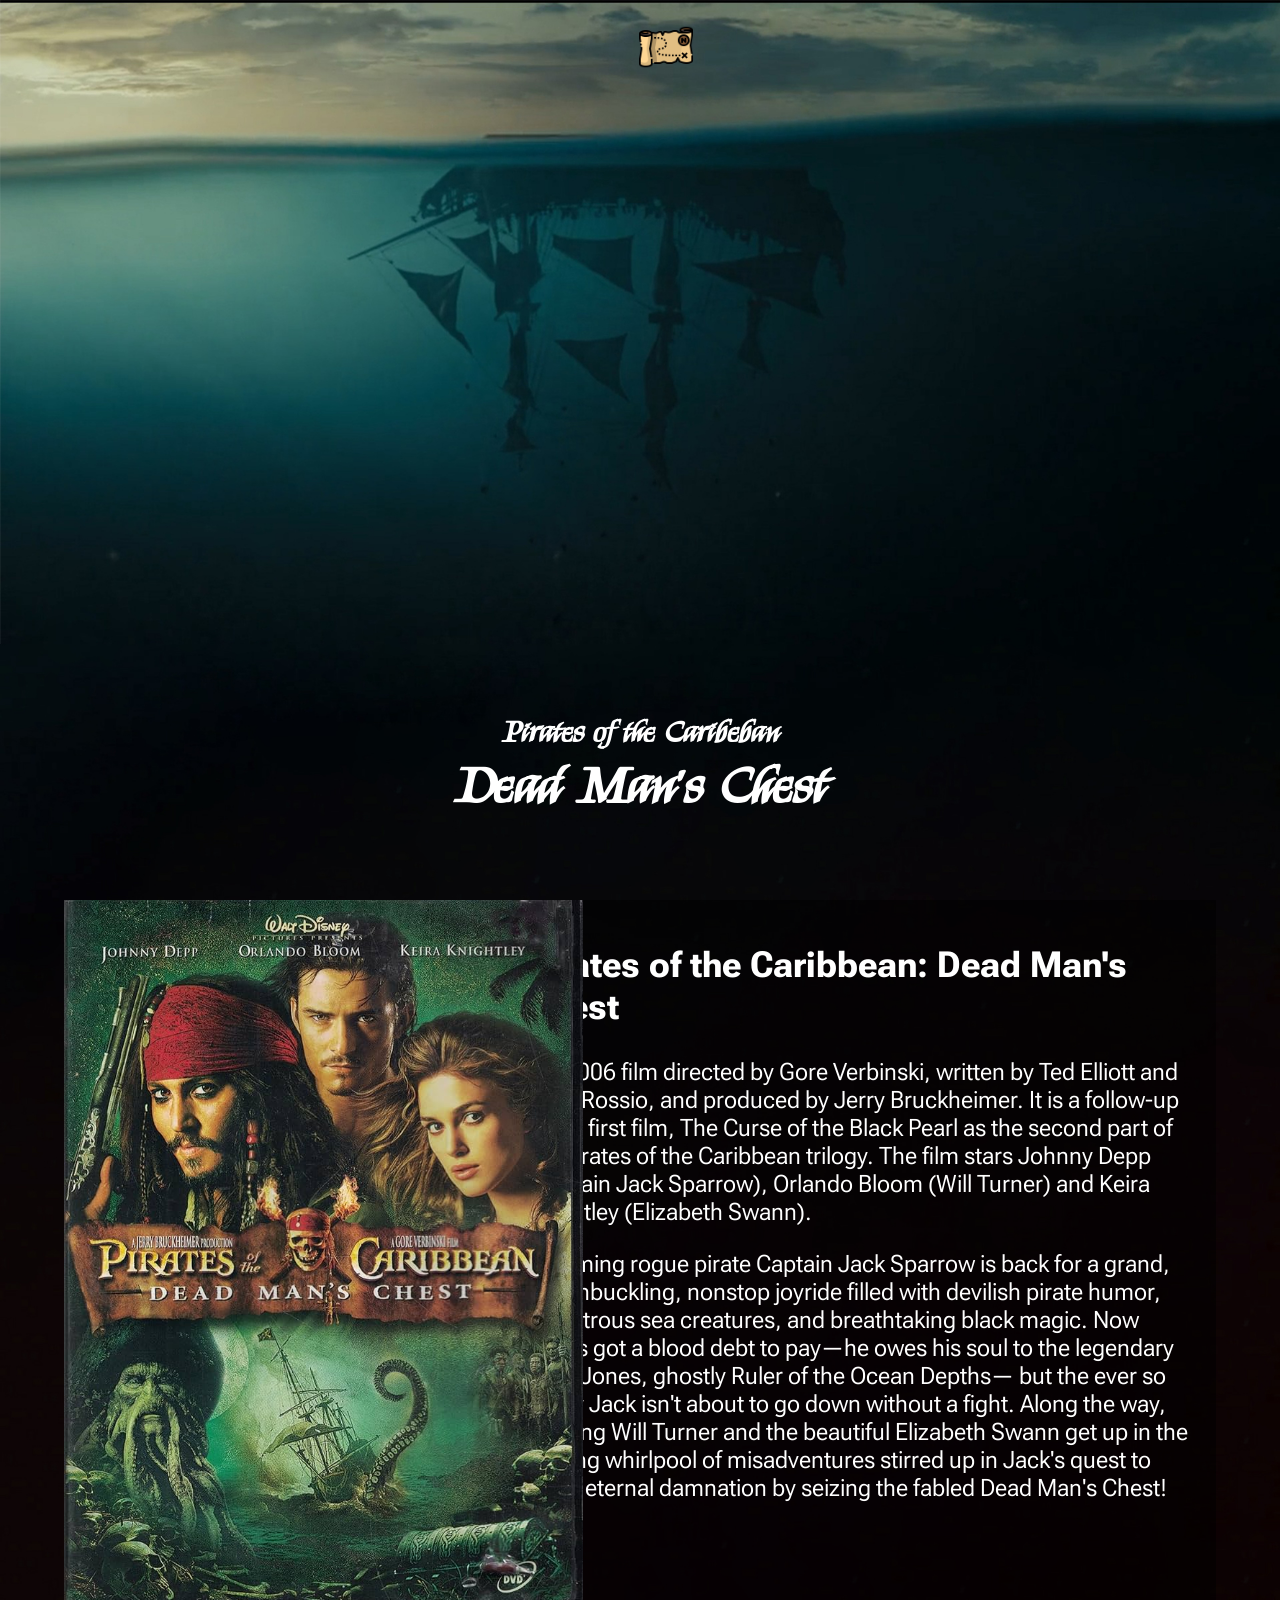
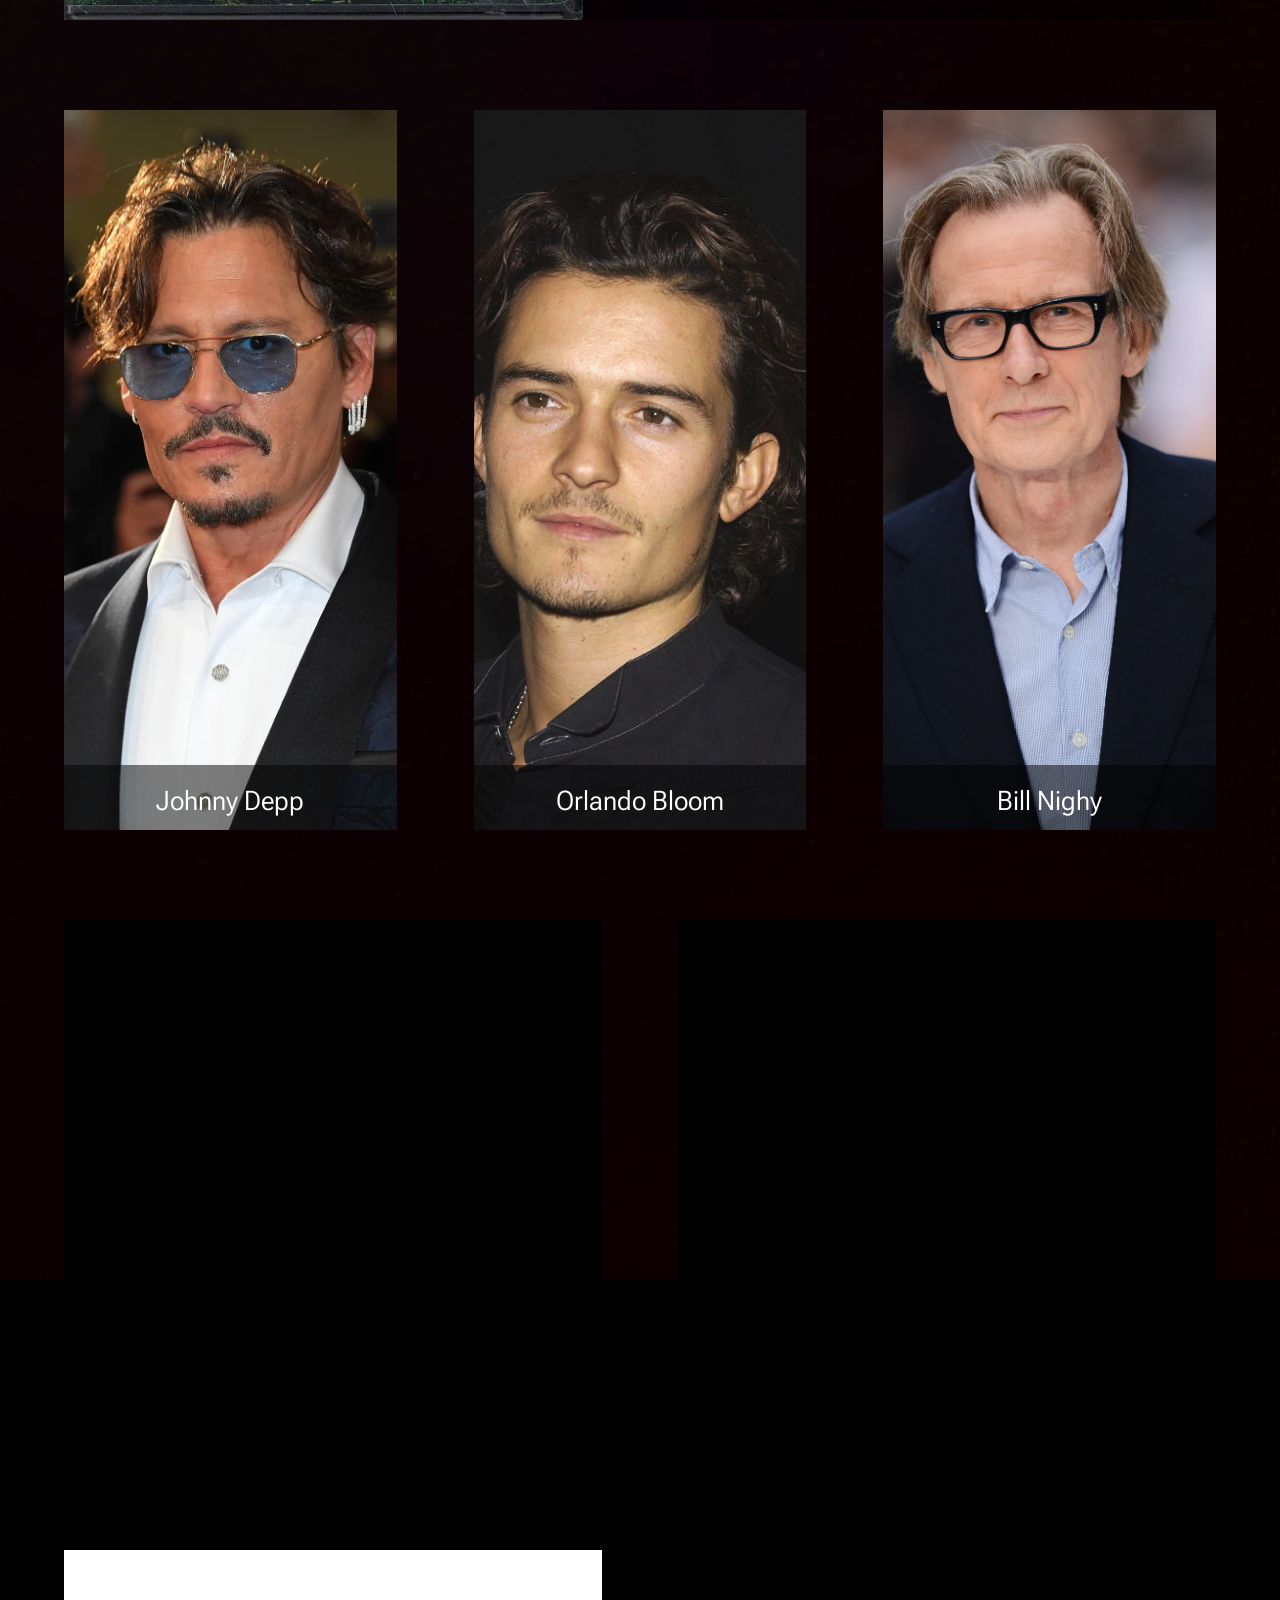
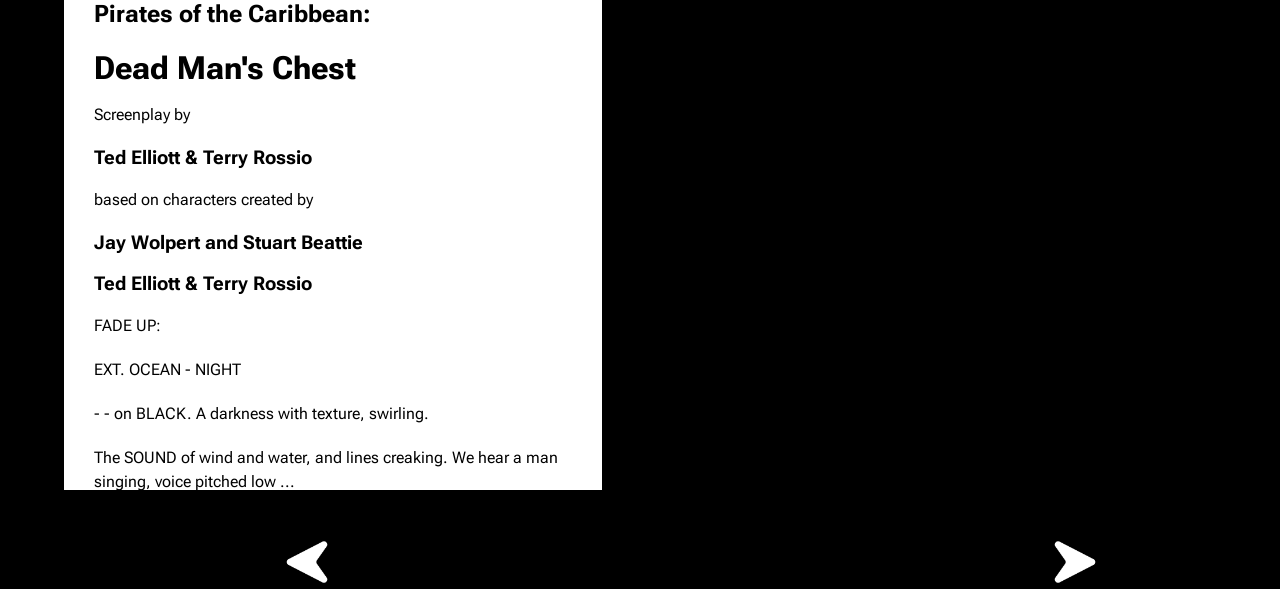
<file: pirates/movie2.html>
<!doctype html>
<html lang="en">
    <head>
        <meta charset="UTF-8" />
        <title>Dead Man's Chest</title>
        <link rel="stylesheet" href="style_movie.css" />
        <link
            href="https://fonts.googleapis.com/css2?family=Roboto+Flex:wght@300;400;500&display=swap"
            rel="stylesheet" />
        <link href="https://fonts.googleapis.com/css2?family=Kings&display=swap" rel="stylesheet" />
    </head>

    <body>
        <div class="main">
            <img src="bgm.jpg" />
            <div class="title_container">
                <!--only title-->
                <div class="title">
                <h3>Pirates of the Caribeban</h3>
                <h1>Dead Man's Chest</h1>
                </div>
            </div>
            <div class="description_container">
                <div class="description">
                <h2>Pirates of the Caribbean: Dead Man's Chest</h2>
                <p> is a 2006 film directed by Gore Verbinski, written by Ted Elliott and Terry Rossio, 
                    and produced by Jerry Bruckheimer. It is a follow-up to the first film, The Curse of 
                    the Black Pearl as the second part of the Pirates of the Caribbean trilogy. 
                    The film stars Johnny Depp (Captain Jack Sparrow), Orlando Bloom (Will Turner) and 
                    Keira Knightley (Elizabeth Swann).</p>
                <p>Charming rogue pirate Captain Jack Sparrow is back for a grand, swashbuckling, nonstop 
                    joyride filled with devilish pirate humor, monstrous sea creatures, and breathtaking black 
                    magic. Now Jack's got a blood debt to pay—he owes his soul to the legendary Davy Jones, 
                    ghostly Ruler of the Ocean Depths— but the ever so crafty Jack isn't about to go down without a fight. 
                    Along the way, dashing Will Turner and the beautiful Elizabeth Swann get up in the thrilling whirlpool 
                    of misadventures stirred up in Jack's quest to avoid eternal damnation by seizing the fabled Dead Man's Chest!</p>
                    </div>
            </div>
            <div class="poster">
                <img src="91yS4MChltL._AC_UF1000,1000_QL80_.jpg" />
            </div>
            <!--photos of actors-->
            <div class="actor1">
            <img src="MV5BZjA3NzZiZDktZjc2My00MzY2LThhOWMtZGFjYzg4ZDI2ZWVmXkEyXkFqcGc@._V1_FMjpg_UX1000_.jpg">
            <div class="an1"> Johnny Depp </div>
            </div>
            <div class="actor2">
                <img src="ob.jpg">
                <div class="an2"> Orlando Bloom </div>
            </div>
            <div class="actor3">
                <img src="bn.jpg">
                <div class="an1"> Bill Nighy </div>
            </div>
            <!--youtube videos-->
            <div class="yt1">
            <iframe 
            src="https://www.youtube.com/embed/NebWPNung-s?si=nudcEzwiRbVr-ip6"
            title="YouTube video player"
            frameborder="0"
            allow="accelerometer; autoplay; clipboard-write; encrypted-media; gyroscope; picture-in-picture"
            allowfullscreen>
            </iframe>
            </div>
            <div class="yt2">
            <iframe 
            src="https://www.youtube.com/embed/_tnLYEwZRgU?si=kn5zj536jXYwwONN"
            title="YouTube video player"
            frameborder="0"
            allow="accelerometer; autoplay; clipboard-write; encrypted-media; gyroscope; picture-in-picture"
            allowfullscreen>
            </iframe>
            </div>
            <div class="yt3">
            <iframe 
            src="https://www.youtube.com/embed/EmqX6yRtqzI?si=ux8VWi60koG_vSTu"
            title="YouTube video player"
            frameborder="0"
            allow="accelerometer; autoplay; clipboard-write; encrypted-media; gyroscope; picture-in-picture"
            allowfullscreen>
            </iframe>
            </div>
            <div class="mscript">
            <h2>Pirates of the Caribbean:</h2> 
            <h1>Dead Man's Chest</h1>
            <p>Screenplay by</p>

            <h3>Ted Elliott & Terry Rossio</h3>

            <p>based on characters created by</p>

            <h3>Jay Wolpert and Stuart Beattie</h3>

            <h3>Ted Elliott & Terry Rossio</h3>

<p>FADE UP:</p>

<p>EXT. OCEAN - NIGHT</p>
<p>- - on BLACK. A darkness with texture, swirling.</p>
<p>The SOUND of wind and water, and lines creaking. We hear a man singing, voice pitched low ...</p>
<p>MAN'S VOICE Fifteen men on a dead man's chest, yo- ho- ho and a bottle of rum ...</p>
<p>The BLACK is a DARK CANVAS SAIL of the Black Pearl; the wind pushes it aside to reveal - -</p>

<p>EXT. BLACK PEARL - NIGHT</p>
<p>JOSHAMEE GIBBS on the wheel deck, lit by a single lantern. He continues singing - -</p>
<p>GIBBS Drink and devil had done for the rest ... yo- ho- ho and a bottle a rum!</p>
<p>As if to illustrate the song Gibbs takes a swig. He staggers a few feet, avoiding several drunken, sleeping CREW MEMBERS.</p>
<p>Gibbs takes another drink, tilting his head back - - bringing his eyes to the sky.</p>
<p>Above, several crows infest the topsail. They take off, joining a LINE OF CROWS in the moonlit sky - -</p>

<p>EXT. TURKISH PRISON - NIGHT</p>
<p>CROWS circle against the clouds. PAN DOWN to - -</p>
<p>GUARDS escort a struggling PRISONER into the stone tower. Rattle of chains, the moans of pain and torment. On the other side of the tower, we see how the prisoners exit: GUARDS with lanterns carry six wooden caskets along the parapet, high above the water.</p>
<p>Proper words are spoken in a language we don't understand, and one by one, the caskets are DROPPED over the wall - -</p>

<p>EXT. OCEAN - NIGHT</p>
<p>- - and plummet down, SPLASHING into the water.</p>
<p>The six wooden caskets float away from shore, a ghastly fleet. Two begin to ride low, sinking slowly.</p>
<p>A nasty BLACK CROW flutters down onto one of the coffins. Starts to peck at the wood. Peck- PECK- Peck.</p>

<p>A SUDDEN BLAST!! from within the casket, a gunshot, and the crow is GONE in a CLOUD OF FEATHERS.</p>
<p>An arm reaches through the blasted hole, finds and opens a latch. The lid swings open. CAPTAIN JACK SPARROW sits up.</p>
<p>Jack panics a bit, searching his casket - - finds his hat, puts it on. That makes him feel a little better. He looks down. Bows his head, crosses himself.</p>
<p>JACK Sorry, Mate.</p>
<p>Jack reaches down and tugs hard, pulls, tugs - - SNAP! He holds a SKELETON LEG, pulled out at the hip.</p>
<p>JACK (CONT'D) Mind if we take a little side trip? Didn't think so.</p>
<p>Using this makeshift oar, Jack turns the coffin, rows toward the Pearl ...</p>

<p>EXT. BLACK PEARL - DECK - NIGHT</p>
<p>MARTY and LEECH, wild- eyed and a bit frightening, help Jack over the rail. COTTON and COTTON'S PARROT look on.</p>
<p>GIBBS Not quite according to plan.</p>
<p>JACK Complications arose, ensued, were overcome.</p>
<p>GIBBS You got what you went in after, then?</p>
<p>Jack waggles a folded strip of cloth victoriously, but moves away quickly. Gibbs peers at the cloth, hurries after Jack.</p>
<p>GIBBS (CONT'D) Captain, I think the crew - - meaning me as well - - were expecting something a bit more ... shiny.</p>
<p>Jack almost walks into LEECH, who stands in his path, arms folded. The rest of the crew drift over, surrounding Jack, not threatening, but not friendly, either.</p>

<p>11- 08- 05 DOUBLE SALMON REVISION 3- 3A.</p>
<p>GIBBS (CONT'D) What with Isla de Muerta going all pear- shaped, reclaimed by the sea, and the treasure with it - -</p>
<p>LEECH And the Royal Navy chasing us all around the Atlantic - -</p>
<p>MARTY And the hurricane!</p>
<p>GIBBS All in all, it's been some time since we've done a spec of honest piratin'.</p>
<p>JACK Shiny.</p>
<p>GIBBS Aye. Shiny.</p>
<p>JACK Is that how you're all feeling? That I'm not serving your interests as Captain?</p>
<p>An awkward silence. Finally ...</p>
<p>COTTON'S PARROT Walk the plank!</p>
<p>Jack's pistol is out, aimed at the Parrot.</p>
<p>JACK What did the bird say?</p>
<p>LEECH Don't blame the bird. Just show us what's on that piece of cloth you got there.</p>
<p>Jack sneaks a peek at what's on the cloth, considers his response, starts in - -</p>
<p>JACK THE MONKEY - - skeletal in the moonlight - - swings out of the rigging, SCREECHES at Jack. Jack screams back. It grabs the cloth, runs. Jack fires his pistol at it - - CLICK - - tosses it aside as he pulls a pistol from Leech's belt, FIRES - -</p>
<p>The monkey is blown back, drops the cloth. It looks down, back up. No effect. It CHATTERS scoldingly.</p>
<p>GIBBS You know that doesn't do any good.</p>

<p>11- 08- 05 DOUBLE SALMON REVISION 4.</p>
<p>JACK Keeps my aim sharp.</p>
<p>Marty grabs the cloth before it blows away. The crew examines it. Marty turns it, revealing that it is a rough drawing of - -</p>
<p>MARTY It's a key.</p>
<p>JACK Better. (takes the cloth, displays it) It's a drawing of a key.</p>
<p>Jack waits. The crew is not as impressed as Jack seems to expect. Jack can't believe they aren't more excited.</p>
<p>JACK (CONT'D) Gentlemen, what do keys do?</p>
<p>LEECH They unlock things?</p>
<p>GIBBS And whatever this unlocks, inside is something valuable! So we're setting out to find whatever this unlocks.</p>
<p>JACK No. If we don't have the key, we can't open whatever it unlocks, so what purpose would be served in finding whatever needs be unlocked without first having found the key that unlocks it? Honestly. Ninny.</p>
<p>GIBBS So we're going to find this key?</p>
<p>JACK What good is a key if we have nothing for the key to unlock? Please, try and keep up!</p>
<p>The crew considers this ... considers ... then shrug, nod, sure, that makes sense. They go with it.</p>
<p>MARTY So -- do we have a heading?</p>
<p>JACK Aye! A heading!</p>

<p>11- 08- 05 DOUBLE SALMON REVISION 5. Jack turns away, flips open his Compass. Studies it. Shakes it. Angles it. Then shoots an arm out the opposite way.</p>
<p>JACK (CONT'D) Set sail in a general ... that way direction.</p>
<p>GIBBS Captain?</p>
<p>JACK I'll plot our course later. (they hesitate) Snap to and make sail! You know how it works!</p>
<p>He strides toward his cabin. The crew turns to their tasks, but not happily.</p>
<p>MARTY Have you noticed lately, the Captain seems to be acting a bit - - strange? (off Gibbs' look) Er?</p>
<p>GIBBS Aye. Something's got Jack vexed, setting a course without knowing his own heading. Trust me ... what bodes ill for Jack Sparrow bodes ill for us all.</p>

<p>EXT. PORT ROYAL - DAY</p>
<p>Sky black with clouds; rain sheets down,</p>

<p>EXT. PORT ROYAL - CHAPEL - DAY</p>
<p>Palm trees bend sideways. Chairs are scattered, disorderly, wind- blown. An altar has been set up, preparations for a wedding. A parasol blows past - -</p>
<p>ELIZABETH SWANN, in a drenched wedding dress, slumps down onto the grass.</p>
<p>ON HER FACE, tears mixing with the rain - -</p>
<p>IN THE HARBOR, Royal Navy ships are anchored in a line across the bay, including the H.M.S. ENDEAVOR.</p>

<p>AT THE SHORE, a white- suited man, LORD CUTLER BECKETT, sits astride a horse, on a longboat coming to shore. At his side is his clerk, MERCER.</p>

<p>IN THE CHAPEL, the rain hammers down, wind blows. Elizabeth is seemingly oblivious to it - -</p>

<p>IN THE TOWN, Longboats reach the docks. Soldiers disembark. Booted feet march through the streets. Soldiers batter down the door of the Blacksmith's shop, rush inside - -</p>

<p>AT THE CHAPEL, Beckett strides out onto the grounds. Behind him, the Company soldiers come in in a two- line formation ... ... WILL TURNER, in manacles and chains, half- walks, is half- shoved forward. Elizabeth sees him. She runs past Beckett, into the chapel.</p>

<p>INT. PORT ROYAL - CHAPEL ARCHES - DAY - - EVENING</p>
<p>Elizabeth runs to Will. A soldier tries to stop her, but she pushes his arm away with a glare, embraces Will.</p>
<p>ELIZABETH Will! What is happening?</p>
<p>Will shakes his head, shrugs as best he can.</p>
<p>WILL I don't know. I'm sorry</p>
<p>He takes her in, and cannot help himself: it must be said.</p>
<p>WILL (CONT'D) You look beautiful.</p>
<p>Elizabeth smiles at the incongruity of the statement to the situation ... and her own first thought.</p>
<p>ELIZABETH You know it's bad luck for the groom to see the bride before the wedding.</p>
<p>That makes him smile as well; nothing like gallows humor.</p>
<p>WILL That explains the unexpected guests.</p>
<p>Swann pushes his way through the crowd and soldiers. A quick, shocked appraisal of the scene, addresses the soldier who seems to be in charge ...</p>
<p>SWANN You. Order your men stand down, and remove these things at once.</p>
<p>(MORE)</p>

<p>1- 17- 06 DOUBLE TAN REVISION 6A.</p>
<p>SWANN (CONT'D) (the soldier makes no move) Did you hear me?</p>
<p>BECKETT Governor Wetherby Swann. My apologies for arriving without an invitation. That cannot be your daughter, little Elizabeth?</p>
<p>SWANN Cutler Beckett?</p>
<p>BECKETT It's Lord, now, actually.</p>
<p>SWANN Lord or not, you have no reason and no authority to arrest this man.</p>
<p>BECKETT In fact, I do. Mister Mercer?</p>
<p>Mercer steps up - - hardly anyone's image of a clerk - - opens a large dispatch case. Beckett rifles through it, removes several documents. Hands them to Swann as he lists them.</p>
<p>BECKETT (CONT'D) My appointment to the Royal Commission for Antilles Trade and Protection. The Commission charter, granting it extraordinary powers in matter both governmental and military. And the warrant for the arrest of one William Turner.</p>
<p>This one, Swann has a chance to do more than glance at - -</p>
<p>SWANN This is for Elizabeth Swann!</p>
<p>BECKETT (takes it back) Is it? How odd ... my mistake.</p>
<p>He turns back to the case - -</p>
<p>BECKETT (CONT'D) (offhanded, to the soldiers) Arrest her.</p>
<p>Soldiers grab Elizabeth. What struggles she and Will can put up is easily overwhelmed by sheer numbers.</p>

<p>3- 02- 05 PINK REVISION 6B.</p>
<p>ELIZABETH On what charges?</p>
<p>BECKETT (ignoring her) Aha. Here's the warrant for William Turner. And I have another one for a James Norrington. Any idea where he is?</p>
<p>ELIZABETH What are the charges?</p>
<p>SWANN Commodore Norrington resigned his commission several months ago.</p>
<p>BECKETT That does not seem an answer to the question I asked.</p>
<p>SWANN And we haven't seen him since!</p>
<p>WILL Lord Beckett! (he's got his attention) In the category of questions not answered.</p>
<p>Will tilts his head toward Elizabeth: pay attention. Beckett looks at her.</p>
<p>ELIZABETH We are British subjects under jurisdiction of the King's Governor of Port Royal, and we demand to know the charges against us.</p>

<p>3- 02- 05 PINK REVISION 7.</p>
<p>BECKETT The charge is conspiring to secure the unlawful release of a convict, charged and tried for crimes against the Crown and Empire, and condemned to death. For which, regrettably, the punishment is also death. You do remember a pirate named, I believe it is, Jack Sparrow?</p>
<p>ELIZABETH/WILL (automatically) Captain.</p>
<p>They glance at each other.</p>
<p>ELIZABETH (admits it) Captain Jack Sparrow.</p>
<p>BECKETT Yes. I thought you might.</p>
<p>A jerk of his head, and will and Elizabeth are taken away. Elizabeth glances back at Swann. Swann hates it, but gives her a slight nod: go along with it for now.</p>

<p>EXT.BLACK PEARL - NIGHT - ESTABLISHING</p>

<p>INT. BLACK PEARL - CAPTAIN'S CABIN - NIGHT</p>
<p>Jack, the 'P' brand visible on his wrist, holds the Compass. He doesn't like what he sees. He closes the lid, shakes it ... sneaks the lid open. Still not to his liking.</p>
<p>He's been trying to chart a course with divider and triangle protractor. Several attempts, all scratched out. He reaches for a bottle of rum - - it's empty.</p>

<p>8.</p>
<p>JACK Why is the rum always gone?</p>
<p>He stands up -- and staggers a bit (genuinely staggers).</p>
<p>JACK (CONT'D) Right. That's why.</p>
<p>He makes his way carefully to the door --</p>

<p>EXT.BLACK PEARL - DECK - NIGHT</p>
<p>Miles of empty ocean all around, neither ship nor shore in sight. Jack makes his way toward a hatch.</p>
<p>LEECH Heading, Captain?</p>
<p>JACK (as he staggers) Steady as she goes ...</p>

<p>INT. BLACK PEARL - HOLD - NIGHT</p>
<p>Hammocks are strung up, sailors sleeping. Cotton's foot is jammed into Marty's face. Chickens cluck loudly -- Jack pulls his pistol. The chickens go suddenly SILENT.</p>
<p>JACK That's what I thought.</p>
<p>Jack continues on --</p>

<p>INT. BLACK PEARL - RUM LOCKER - NIGHT</p>
<p>Jack checks the racks -- nearly empty. He finds a bottle, tugs it out -- difficult, because it is (oddly) crusted with barnacles.</p>
<p>The bottle feels wrong. Jack uncorks it, peers inside, turns it over -- SAND spills out, onto the deck --</p>
<p>BOOTSTRAP (O.S.) Time's run out, Jack.</p>
<p>Jack turns slowly. A figure in the shadows. The man is pale, with bleached out skin; starfish and barnacles seem to be part of his face and neck. This is Bootstrap Bill.</p>
<p>JACK Bootstrap? Bill Turner?</p>
<p>BOOTSTRAP Jack Sparrow. You look good.</p>

<p>9. Bootstrap steps out of the shadows. Jack wishes he could say the same. Tries a few times, but can't.</p>
<p>JACK Is this a dream?</p>
<p>BOOTSTRAP No.</p>
<p>JACK I thought not. If it were, there'd be rum.</p>
<p>Bootstrap grins. Raises an arm, offering Jack - - a bottle of rum. Jack smiles. It costs a bit of effort to pull it loose, since Bootstrap's hand is also encrusted with barnacles. Jack sniff it. Rum. He wipes the mouth of the bottle.</p>
<p>BOOTSTRAP You got the Pearl back, I see.</p>
<p>Jack is caught up staring at Bootstrap.</p>
<p>JACK Bouillabaisse ... (catches himself) I had some help retrieving the Pearl. Your son.</p>
<p>Bootstrap is taken aback.</p>
<p>BOOTSTRAP William? (Jack nods) He ended up a pirate, after all.</p>
<p>JACK Given a liberal definition of the word 'pirate.' He's got an unhealthy streak of honest to him.</p>
<p>BOOTSTRAP That's something, then. Though no credit to me.</p>
<p>JACK And to what do I owe the pleasure of your carbuncle?</p>
<p>BOOTSTRAP Davy Jones. He sent me as an emissary.</p>
<p>Jack nods. He's been expecting this.</p>

<p>10.</p>
<p>JACK Ah, it's you, then. He shanghaied you into service, then.</p>
<p>BOOTSTRAP I chose it. (beat) I'm sorry for the part I played in mutiny'ng against you, Jack.</p>
<p>Jack waves it off.</p>
<p>BOOTSTRAP (CONT'D) Everything went wrong after that. I ended up cursed, doomed to the depths of the ocean, the weight of the water crushing down on me. Unable to move ... unable to die. All I could do was think. And mostly I thought, even the tiniest hope of escaping this fate ... I would take it. Trade anything for it.</p>
<p>JACK That is the kind of thinking bound to catch his attention.</p>
<p>BOOTSTRAP It did. Davy Jones came. Made the offer. I could spend one hundred years before the mast, with the hope that after, I would go on to a peaceful rest.</p>
<p>JACK Funny what a man'll do to forestall his final judgment.</p>
<p>BOOTSTRAP You made a deal with him, too, Jack. He raised the Pearl from the depths for you, and thirteen years you've been her Captain.</p>
<p>JACK Technically</p>
<p>BOOTSTRAP You won't be able to talk your way out of this. (a crab crawls out of Bootstrap; he crushes and eats it) The terms what applied to me apply to you, as well. One soul, bound to crew a lifetime upon his ship.</p>

<p>4.07.05 TAN REVISION 11.</p>
<p>JACK The Flying Dutchman already has a captain, so there's no need for me.</p>
<p>Bootstrap sighs, nods. The answer he expected.</p>
<p>BOOTSTRAP Then it's the Locker for you. Jones' leviathan will find you and drag the Pearl back to the depths, and you along with it.</p>
<p>JACK Any idea on when Jones will release said terrible beastie?</p>
<p>BOOTSTRAP I told you, Jack: your time is up.</p>
<p>He raises an arm, indicates Jack's hand. Jack backs away - - but on his hand, a BLACK SPOT appears. Jack stares at it.</p>
<p>BOOTSTRAP (O.S.) (CONT'D) It's not a matter of how long 'til it comes after you -- it's a matter of how long 'til you're found.</p>
<p>Jack looks up from the spot -- Bootstrap is GONE, only the bottle of rum, lying on its side.</p>
<p>Jack yelps, and RUNS - -</p>

<p>INT. BLACK PEARL - HOLD - NIGHT</p>
<p>As Jack races through - -</p>
<p>JACK On deck! All hands! Lift the skin up, make fast the bundt gasket! Keep your loof! Have care of the lee hatch! Scurry! Movement, I want movement!</p>
<p>The crew scrambles to obey - -</p>

<p>EXT. BLACK PEARL - DECK - NIGHT</p>
<p>Jack appears on deck. He wraps a rag around his hand, covering the Black Spot - -</p>
<p>JACK Haul those sheets! Haul 'em! Run, mates, run, as if the devil himself and itself is on us!</p>
<p>Gibbs searches, finds Jack hiding behind the mast.</p>

<p>4.07.05 TAN REVISION 12.</p>
<p>GIBBS Do we have a heading?</p>
<p>JACK Land!</p>
<p>GIBBS What port?</p>
<p>JACK I didn't say port, I said land! Any land!</p>
<p>The SKELETAL MONKEY chooses that moment to drop onto Jack's shoulder and scream. The Monkey does a spinning leg kick aimed at Jack's hat - - and the hat flies off, tumbles overboard.</p>
<p>The Monkey leaps into the rigging, laughs. Revenge is sweet.</p>
<p>GIBBS Jack's hat! Bring the ship about!</p>
<p>JACK No! Leave it.</p>
<p>Slow head turn. Gibbs can't believe what he's heard. Neither can the Monkey. The rest of the Crew can't believe it, either.</p>
<p>GIBBS (to the crew) Mind your stations, the lot of you!</p>
<p>The Crew gets back to work. Gibbs sidles up to Jack, who has moved to look out over the water.</p>
<p>GIBBS (CONT'D) Jack --</p>
<p>JACK Sh!</p>
<p>GIBBS For the love of mother and child, Jack, what's coming after us?</p>
<p>Jack is clearly terrified; what's coming after them is the worst thing he can imagine. But what he says is:</p>
<p>Nothing.</p>
<p>He gives Gibbs a little "shoo, back to work" gesture. Gibbs stares at Jack as Jack stares out at the water - -</p>

<p>4.07.05 TAN REVISION 12A.</p>
<p>ON THE WATER, Jack's hat floats, turning slowly. The water gradually BRIGHTENS as the daylight comes ...</p>

<p>EXT. OCEAN - FISHING BOAT - DAY</p>
<p>A boat hull passes, and a boat hook appears, snags Jack's hat out of the water - -</p>
<p>ON DECK, A SHORT TURKISH sailor wrings out the hat, pleased with himself. He tries it on - -</p>
<p>The Short Turk shows it off to a BIG TURKISH sailor. Big Turk decides he likes it too - - and grabs it. Little Turk protests, but Big Turk smacks him in the head.</p>
<p>ON THE WATER, away from the boat ... there is an odd, huge HUMP in the seaweed. It HURRIES TOWARD THE BOAT - -</p>
<p>ON DECK, a deep CRUNCH sound from below. The vessel SHUDDERS. Big and Little Turks stagger. Scowl. Another CRUNCH - -</p>
<p>Big Turk looks contrite - - doesn't want the hat any more. Shoves it back - - but Little Turk who doesn't want it either. Another CRUNCH, and the SOUND of splintering wood - -</p>

<p>EXT. OCEAN - FISHING BOAT - DAY</p>
<p>A WIDE SHOT of the small boat, the water, the sailors shoving the hat back and forth - -</p>
<p>Suddenly, unexpectedly - -</p>
<p>- - SPLA-WHOOOSH!!! - -</p>
<p>- - the entire boat is PULLED STRAIGHT DOWN, under the water, sending a huge GEYSER rising upward - -</p>
<p>Water rains down. Splinters rain down. Pieces of ropes and bits of canvas rain down, onto the churning surface ...</p>
<p>... and the fishing boat is GONE.</p>

<p>INT. EAST INDIA TRADING COMPANY - OFFICE - DAY</p>
<p>Beckett uses a cane to stoke the fire. Will is escorted in by SOLDIERS.</p>
<p>BECKETT (indicating the chains) Those won't be necessary.</p>
<p>Soldiers remove Will's shackles, exit. A map of the world, unfinished, drawn onto the wall itself, dominates the office.</p>
<p>WILL Do you intend to release Elizabeth as well?</p>
<p>BECKETT That is entirely up to you.</p>

<p>3- 30- 05 CHERRY REVISION 14.</p>
<p>WILL Really? Then I I'll just pop out and tell the guards to let her go.</p>
<p>BECKETT Clarifying: that is entirely dependent on you. The East India Trading Company has need of your services.</p>
<p>WILL What is the East India Trading Company doing in the Caribbean?</p>
<p>Beckett indicates the map on the wall.</p>
<p>BECKETT It would not be in the best interests of the Empire to be bound by matters of geography, would it? After all, when goods do not cross borders, armies will.</p>
<p>Will is not keen on Beckett's economic lesson. To business:</p>
<p>BECKETT (CONT'D) We wish for you to act as our agent in a business transaction with our mutual friend, Captain Sparrow.</p>
<p>WILL More acquaintance than friend. How do you know him?</p>
<p>Beckett examines the now- glowing tip of the cane</p>
<p>BECKETT We've had dealings in the past ... and we have each left our marks on the other.</p>
<p>He turns it so that Will can clearly see the cane's tip - - which has a raised, reversed capital 'P' on the end.</p>
<p>WILL What mark did he leave on you?</p>
<p>Beckett looks at him levelly; it's nothing he cares to discuss.</p>
<p>BECKETT By your efforts Jack Sparrow was set free. I ask you to go to him, and recover a certain property in his possession.</p>
<p>WILL Recover. At the point of a sword?</p>

<p>3- 30- 05 CHERRY REVISION 15.</p>
<p>BECKETT Bargain. To mutual benefit and for fair value.</p>
<p>Beckett moves to a case. Removes a set of papers - - elaborate in design, signed by the King of England.</p>
<p>BECKETT (CONT'D) Letters of Marque. You will offer what amounts to a full pardon. Jack will be free, a privateer in the employ of England.</p>
<p>He tosses them to Will as he moves to the doors leading out to the balcony.</p>
<p>WILL For some reason, I doubt Jack will consider employment to be the same as freedom.</p>
<p>BECKETT Freedom.</p>

<p>Ext. EAST INDIA TRADING COMPANY - BALCONY - CONTINUOUS</p>
<p>An oversized town- square clock face is lifted out of a cargo hold, onto the dock. Beckett watches from the balcony rail.</p>
<p>BECKETT Jack Sparrow is a dying breed. The world is shrinking, the blank edges of the map filled in. Jack will have to find a place in the New World, or perish.</p>
<p>He turns and focuses on Will.</p>
<p>BECKETT (CONT'D) Not unlike you. You and your fiancee face the hangman's noose. Certainly that's motivation enough for you to convince Captain Sparrow to accept our offer. And for you to accept, as well. Mr. Turner?</p>
<p>He extends his hand. Will reaches out, shakes it.</p>
<p>WILL You'll get both Jack ... and the Black Pearl.</p>
<p>BECKETT The Black Pearl?</p>

<p>3- 30- 05 CHERRY REVISION 15A.</p>
<p>WILL The property you want that he possesses.</p>

<p>3- 30- 05 CHERRY REVISION 16.</p>
<p>BECKETT We have plenty of ships. The Black Pearl is of no interest to us. No, Mr. Turner, the item in question is considerably smaller and far more valuable, something Sparrow keeps on his person at all times. A Compass. (off Will's reaction) Ah, you know it. Bring back the compass ... or there is no deal.</p>

<p>INT. PORT ROYAL - JAIL - DAY</p>
<p>On Elizabeth, behind bars. Will enters, pushes past the Guard at the door.</p>
<p>GUARD Here, now! You can't be here!</p>
<p>Swann has followed Will through the door.</p>
<p>SWANN I believe he can.</p>
<p>GUARD Mister Swann!</p>
<p>SWANN Governor Swann, still. I'm not wearing this wig to keep my head warm, you know. Carruthers, isn't it? Enjoy your job, Mr. Carruthers?</p>
<p>GUARD Yes, sir. Particularly when the folks come to visit the prisoners.</p>
<p>SWANN Very good.</p>
<p>Swann smiles, then inclines his head toward the door. The Guard gets the hint, exits.</p>
<p>On Will, as he speaks to Elizabeth through the bars.</p>
<p>ELIZABETH Jack's compass? Why would Beckett want that?</p>
<p>Will is outside the cell, a Guard in the background. Swann stands discretely back, but listening in.</p>
<p>WILL Does it matter? I'm to find Jack and convince him to return to Port Royal. In exchange, the charges against us will be dropped.</p>

<p>3- 1- 05 BLUE REVISION 16A.</p>
<p>SWANN Well, that's it, then. We must find our own avenue to secure your freedom.</p>

<p>3- 1- 05 BLUE REVISION 17.</p>
<p>WILL Is that a lack of faith in Jack, or in me?</p>
<p>SWANN That you would put your life at risk to save Sparrow's does not mean he would do the same for anyone else. (grim humor) Where is that silly dog with the keys?</p>
<p>ELIZABETH I have faith in you ... both of you. (reminding Swann) It's Cutler Beckett that can't be trusted.</p>
<p>WILL If I hadn't set Jack free - -</p>
<p>ELIZABETH Don't say that. You were right.</p>
<p>Will steps close to Elizabeth.</p>
<p>WILL I never expected you would bear the consequences.</p>
<p>ELIZABETH I share the consequences ... gladly. How are you going to find him?</p>
<p>Her certainty is infectious. He intertwines her fingers with his, around the bars.</p>
<p>WILL Tortuga. I'll start there, and not stop searching until I do ... and then I will come back here, and marry you.</p>
<p>Elizabeth steps as close to Will as the bars allow.</p>
<p>ELIZABETH Properly?</p>
<p>Her flirtatiousness is infectious, too.</p>
<p>WILL Eagerly. If you'll still have me.</p>
<p>ELIZABETH If it weren't for these bars ... I would have you already.</p>

<p>18. Swann clears his throat. They're a bit self- conscious, but not all that embarrassed. Will kisses her on her fingers.</p>
<p>ELIZABETH (CONT'D) I'll wait for you.</p>
<p>WILL (smiles) Not much choice, is there? Keep a weather eye on the horizon.</p>
<p>He exits. Elizabeth watches him go. Swann watches her, concerned.</p>

<p>EXT. ISLANDS - VARIOUS - DAY</p>
<p>ON A DOCK, a sunburned leather- skinned SAILOR says - -</p>
<p>SAILOR Jack Sparrow? Captain Jack Sparrow? Owes me four doubloons. Heard he was dead.</p>

<p>IN A CANTINA, a BARTENDER SAYS - -</p>
<p>BARTENDER - - ran an off with a creole woman to Madagascar ... half his age and twice his height!</p>

<p>ON A SHIP, AN OFFICER STANDING WATCHES SAYS - -</p>
<p>OFFICER - - tried, found guilty and ready to hang ... but then he fought off a hundred soldiers at Port Royal, and escaped, God's honest truth, by grabbing two parrots and flying off a cliff. My cousin was there!</p>

<p>ON A BEACH, a half- blind FISHERMAN ties a lure - -</p>
<p>FISHERMAN Singapore is what I heard. Drunk, more'n likely. Drunk, with a smile on his face. Sure as the tide, Jack Sparrow will turn up in Singapore - -</p>

<p>IN TORTUGA, SCARLETT says - -</p>
<p>SCARLETT I haven't seen him in month. When you find him, give him a message ...</p>
<p>- - and then comes the SLAP! Will's head is struck sideways - -</p>

<p>IN THE SHALLOWS, A SHRIMPER talks as he casts out his nets:</p>
<p>SHRIMPER Can't say 'bout Jack Sparrow. But there's an island just south of the straits where I trade spice for mmmm, delicious long pork. Can't say for Jack, but you'll find a ship there ... a ship with black sails.</p>

<p>EXT. CARIBBEAN SEA - SHRIMP BOAT - DECK - DAY</p>
<p>The Shrimper nods as they come around the point - -</p>
<p>The Black Pearl is careened onto the sand. Jack has been scared completely out of the water!</p>
<p>SHRIMPER My brother, he will row you to shore.</p>

<p>EXT. CARIBBEAN SEA - ROWBOAT - DAY</p>
<p>The BROTHER is a bug- eyed man with a perpetual scared look on his face. He stops the boat, still in shallow water.</p>
<p>WILL What's wrong? The beach is right there.</p>
<p>The Brother says very quickly in French: "End of the trip. No, end of trip. Trip end. Goodbye!" He pulls on one oar, turning the boat around. Will has no choice, he jumps out - -</p>

<p>EXT. CANNIBAL ISLAND - BEACH - DAY</p>
<p>Will, soaking wet, walks over the sand toward the ship. He reaches the remains of a CAMPFIRE. Calls out:</p>
<p>WILL Jack! Jack Sparrow! Mister Gibbs! Anyone ...</p>
<p>The ship is silent, deserted. Will studies it. Doesn't seem to be anything wrong. Will moves toward the dense jungle - -</p>
<p>A flutter of wings - - it's COTTON'S PARROT, landing on a tree limb. It tilts its head.</p>

<p>4- 27- 05 IVORY REVISION 20.</p>
<p>WILL (CONT'D) Good to see a familiar face.</p>
<p>COTTON'S PARROT Don't eat me!</p>
<p>WILL I'm not going to eat you.</p>
<p>COTTON'S PARROT Don't eat me!</p>
<p>Will studies the jungle, looking for a path.</p>
<p>WILL I'm not even hungry -</p>
<p>COTTON'S PARROT DON'T EAT ME!</p>
<p>WILL Look, you're nothing but feathers and bones and you probably taste like pigeon.</p>
<p>The Parrot goes silent, hurt.</p>
<p>WILL (CONT'D) Sorry. That was uncalled- for. (steps close) Listen - - if anyone should ask, tell them Will Turner, against his better judgment went into the jungle in search of Jack Sparrow. Understand? I'm talking to a parrot.</p>
<p>COTTON'S PARROT Aye Aye, sir!</p>
<p>Will does a double- take. Grins, pulls his sword and steps forward, hacking his way in - -</p>

<p>INT. PORT ROYAL - JAIL - NIGHT</p>
<p>Elizabeth closes her eyes, moonlight through the bars lighting her face.</p>
<p>A SOUND of the key in the lock - - the door swings open, revealing Carruthers. He steps aside, and Swann is there.</p>
<p>SWANN Come quickly!</p>
<p>Elizabeth hurries out. Swann gives Carruthers a nod, and follows.</p>

<p>38</p>
<p>Swann hurries Elizabeth along, furtive and protective, to a carriage.</p>
<p>ELIZABETH What's happening?</p>

<p>3- 7- 05 YELLOW REVISION 21.</p>
<p>SWANN Our name still holds some sway with the King. I've arranged passage for you back to England. The captain is an old friend - -</p>
<p>She stops.</p>
<p>ELIZABETH No. Will has gone - -</p>
<p>SWANN We cannot count on William Turner.</p>
<p>ELIZABETH He is a better man than you give him credit.</p>
<p>SWANN Please - - this is no time for innocence. (draws a pistol) Beckett has offered only one pardon. One. And it has been promised to Sparrow. Even if Will succeeds ... Do not ask me to endure the sight of losing my daughter walking to the gallows. Do not!</p>
<p>He pushes the pistol into her hands, then pushes her into the carriage.</p>
<p>ELIZABETH Yet you ask me to leave without you.</p>
<p>SWANN I must stay. There are still men loyal to me here, and Beckett is wary of my ties to the Crown. Perhaps ... I can ensure Will a fair trial, if he returns.</p>
<p>ELIZABETH This is no time for innocence. A fair trial for Will ends in a hanging.</p>

<p>39</p>
<p>Swann cannot deny the truth of this.</p>
<p>SWANN Then there is nothing for you here.</p>
<p>He closes the door on her. Turns away, unable to watch, as the carriage moves off - -</p>

<p>EXT. PORT ROYAL - DOCKS - NIGHT</p>
<p>Swann slows the horses to a stop. In the shadows stand two figures, apparently in huddled discussion. One wears the hat of a ship's captain.</p>
<p>SWANN (to Elizabeth) Stay inside.</p>
<p>He leaps down, hurries toward figures.</p>
<p>SWANN (CONT'D) Captain Hawkins!</p>
<p>It becomes apparent that the non- captain figure - - MERCER - - was holding the Captain upright when he releases his grip, and the Captain's body topples backwards. Swann stares in horror at the Captain's blood stained tunic. Mercer cleans his knife on his handkerchief.</p>
<p>MERCER Evening, Governor. (re: the body) Shame, that.</p>
<p>He displays a letter, folded, sealed, and slightly bloody.</p>
<p>MERCER (CONT'D) He had this on his person. A letter to the King ... addressed from you.</p>
<p>He shakes his head mock- sadly: Tsk, tsk.</p>
<p>Swann bolts for the carriage - -</p>
<p>SWANN Elizabeth!</p>
<p>Even as he goes after Swann, Mercer WHISTLES - - Company troops appear, swarming the scene, catching Swann just as he reaches for the carriage door. Mercer yanks the door open instead - -</p>
<p>Empty. Elizabeth is gone.</p>
<p>MERCER Where is she?</p>

<p>3- 30- 05 CHERRY REVISION 22A.</p>
<p>SWANN Who?</p>
<p>Mercer puts a hand around Swann's throat and slams him hard back against the carriage - - but his voice remains calm.</p>
<p>MERCER Elizabeth.</p>
<p>SWANN She was always a willful child.</p>
<p>Manacles clang shut on Swann's wrists. One last glance inside the carriage as he's led away.</p>

<p>INT. EAST INDIA TRADING COMPANY - OFFICE - NIGHT</p>
<p>Beckett enters the office, reading a letter. Lights a lamp. Notices the case with the Letters of Marque is empty. Without looking around:</p>
<p>BECKETT No doubt, you've discovered that loyalty is no longer the currency of the realm, as your father believes.</p>
<p>Elizabeth steps out of the shadows.</p>
<p>ELIZABETH Then what is?</p>
<p>BECKETT Currency is the currency of the realm.</p>
<p>ELIZABETH I expect, then, we can reach an understanding. I am here to negotiate.</p>
<p>BECKETT I am listening.</p>
<p>Elizabeth reveals the pistol - - aimed at Beckett.</p>
<p>BECKETT (CONT'D) I am listening intently.</p>
<p>ELIZABETH You haven't raised an alarm.</p>
<p>BECKETT This does not seem to be a situation I cannot handle.</p>
<p>Elizabeth lays out the Letters of Marque on the desk.</p>

<p>3- 30- 05 CHERRY REVISION 23.</p>
<p>ELIZABETH These Letters of Marque. They are signed by the King -- but blank.</p>
<p>BECKETT And not valid until they bear my signature and seal.</p>
<p>ELIZABETH Or else I wouldn't still be here.</p>
<p>BECKETT And what do you think you have to offer me, young lady?</p>
<p>ELIZABETH Information. You sent Will to get you the Compass owned by Jack Sparrow. It will do you no good.</p>
<p>BECKETT Do explain.</p>
<p>She lowers the pistol.</p>
<p>ELIZABETH I have been to Isle de Muerta. I have seen the treasure myself. There is something you need to know.</p>
<p>BECKETT Ah. I see. You think the Compass points only to Isle de Muerta. And so you hope to save me from an evil fate. I am afraid you are mistaken, Miss Swann. I care not for cursed Aztec Gold. My desires are not so provincial.</p>
<p>Beckett moves to the huge world map on the wall -- incomplete, parts of South America, Africa, Australia only sketched.</p>
<p>BECKETT (CONT'D) There is more than one chest of value in these waters. So perhaps you wish to enhance your offer --</p>
<p>The pistol COCKS. Elizabeth ain't kidding around here.</p>
<p>ELIZABETH Consider into your calculations that you robbed me of my wedding night.</p>
<p>She gestures to the letters. Beckett moves to the desk as he signs and affixes his seals.</p>

<p>3- 30- 05 CHERRY REVISION 24.</p>
<p>BECKETT So I did. A marriage interrupted - - or Fate intervenes? You are making great effort to ensure Sparrow's freedom.</p>
<p>He extends the letters; she reaches for them.</p>
<p>ELIZABETH These are not going to Jack.</p>
<p>He does not release his hold of them.</p>
<p>BECKETT Really? To ensure Mr. Turner's freedom, then. But what of you and Jack? And what of me? I'll still want the compass. Consider that in your calculations.</p>
<p>With that, he releases the letters. Elizabeth steps away from him, considering as he suggested - - then turns - -</p>

<p>EXT. EAST INDIA TRADING COMPANY - OFFICE - NIGHT</p>
<p>Elizabeth moves along the balcony, past a SLEEPING GUARD. Disappears like a ghost among shadows.</p>
<p>Beckett emerges, lights a cigarette. Looks out at the Caribbean night, thoughtful - - the warm waters, gentle wind, stars burning in the clear dark sky.</p>
<p>He regards the cigarette, smiles ... then KICKS the Guard, who falls off his stool.</p>

<p>EXT. EDINBURGH TRADER - DECK - DAY</p>
<p>This merchant ship is underway, leaving Port Royal. A SAILOR swabs the deck ... comes upon Elizabeth's discarded wedding dress. He picks it up - - what the heck?</p>

<p>ON DECK, LATER - -</p>
<p>CAPTAIN BELLAMY pushes through a group of shouting SAILORS. At the center of the confrontation are the QUARTERMASTER and BURSER, involved in a tug of war over the dress.</p>
<p>BELLAMY If both of you fancy the dress, you'll just have to share, and wear it one after the other.</p>
<p>BURSER It's not like that, sir. The ship is haunted!</p>

<p>3- 30- 05 CHERRY REVISION 24A.</p>
<p>BELLAMY Is it now?</p>
<p>QUARTERMASTER Aye, there's a female presence here with us, sir - - everyone feels it.</p>

<p>25.</p>
<p>SAILOR Ghost of a lady widowed before her marriage, I figure it, searching for her husband lost at sea - -</p>
<p>COOK A virgin too, likely as not, and that bodes ill by all accounts - -</p>
<p>BURSER (tugs on the dress) We need to throw it overboard, and hope the spirit follows - - or this ship will taste the icy waters in a fortnight, mark my words!</p>
<p>The Quartermaster tugs back on the dress. Unnoticed, a SAILOR brushes shellac onto a rail, painting closest to the argument, listening in.</p>
<p>QUARTERMASTER Heave it overboard and anger the spirit? No!</p>
<p>BELLAMY Enough! (takes the dress) Men - - this appears to me nothing more as we have a stowaway on board. A woman, young woman, by the looks of it ...</p>
<p>Bellamy strokes the dress, appreciating its worth.</p>
<p>BELLAMY (CONT'D) To your duties, then; and if there is a stowaway, and 'tis a woman, I don't see as a naked one's likely to escape notice, aye?</p>
<p>Bellamy lets the crew consider that ...</p>
<p>BELLAMY (CONT'D) Shake a leg!</p>
<p>The men SCATTER, searching with enthusiasm.</p>
<p>THE SAILOR painting the rail turns toward camera ... the sailor is ELIZABETH, dressed in men's clothes. She drops the paint brush into a bucket, and joins the search - -</p>

<p>EXT. CANNIBAL ISLAND - JUNGLE - DAY</p>
<p>A giant palm leaf is slashed; Will pushes through, comes to a sudden stop. He has spotted something in his path - -</p>

<p>26.</p>
<p>Gibbs' flask.</p>
<p>Will crouches, picks it up. Sees: a hidden SNARE of twisted vines. He brushes away leaves, finds the TRIP WIRE string attached to the flask. Smiles. Pockets the flask, follows the string toward a tree.</p>
<p>up the tree</p>
<p>SUDDENLY EYES APPEAR in the tree RIGHT IN FRONT OF HIM. The CANNIBAL, perfectly camouflaged, grins at Will. The Cannibal reaches out and YANKS the trip wire</p>
<p>The snare explodes upwards</p>
<p>- yanking Will off his feet. He dangles upside down</p>
<p>CANNIBALS attack, spears raised. Ruthless and savage: filed teeth, bodies painted and pierced, they wear remnants of their previous victims: hats, vests, necklaces, belts.</p>
<p>Will parries a spear thrust. Pushes off a tree trunk and attacks, parries another spear</p>
<p>WILL (CONT'D) Come on! Who's next? I can do this all day!</p>
<p>A Cannibal WARRIOR (ear chewed off, bite marks on his body) regards Will. He raises a blowgun, and puffs into it</p>
<p>WILL (CONT'D) I'm ready! Come on! I'm right here</p>
<p>A dart SLAPS into Will's neck, and Will goes limp. He is cut down, lifted, carried off, into the jungle</p>

<p>EXT. CANNIBAL VILLAGE - DAY</p>
<p>A lush green mountain. Will, bound and tied, is dragged through the VILLAGE of CANNIBALS. Huts made of sticks, everything else made of bones. A CANNIBAL BOY emerges from a hut to watch, as Will is carried to the Cannibal Chief</p>
<p>A CROWD of CANNIBALS part. And - - surprise - - there on the skeleton throne sits Captain Jack Sparrow.</p>
<p>Will can't believe his eyes ... then grins.</p>
<p>WILL Jack Sparrow. I can honestly say I am glad to see you.</p>
<p>He starts forward - - Cannibals stop him. Will looks to Jack.</p>

<p>4.07.05 TAN REVISION 27.</p>
<p>A blank look in return - - as if Jack has never seen Will before in his life.</p>
<p>The Cannibals display Will proudly. Jack shakes his head. Speaks in a language we don't understand - - it's mostly grunts, clicks, and teeth chomping.</p>
<p>WILL (CONT'D) Jack? Jack, it's me, Will Turner. Tell them to let me go.</p>
<p>Jack examines Will. Pinches his arm, inspecting him. Points to Will's groin, shakes his head. Makes a 'snip' gesture. The Cannibals look disappointed.</p>
<p>WILL (CONT'D) Jack. Listen - - (notices the Compass) The Compass. That's all I need. Jack - - Elizabeth is in danger. We were arrested - - for helping you. She faces the gallows!</p>
<p>One of the Cannibals indicates Will's leg - - rubs his tummy, the meaning is clear: this is good eating. The Warrior Cannibal nods, makes a throat- slitting gesture.</p>
<p>Jack shrugs, nods. Says something and the Cannibals laugh. Makes a sweeping gesture to take him away - -</p>
<p>Cannibals cheer, and grab Will - -</p>
<p>WILL (CONT'D) What did you tell them? No!</p>
<p>Jack doesn't answer. As they drag Will past, he whispers out of the corner of his mouth two words:</p>
<p>JACK Save me.</p>
<p>Will frowns - - Jack is the Chief, what's going on? But there is real desperation in Jack's eyes. Will is pulled away - -</p>

<p>EXT. CANNIBAL ISLAND - CHASM - DAY</p>
<p>Two cages, made of bones, filled with pirates, hang suspended from a rope across a deep gorge. Leech, in one cage, hollers across to the other:</p>
<p>LEECH Gibbs! We've got a plan!</p>

<p>EXT. CANNIBAL ISLAND - CAGE - DAY</p>
<p>ON GIBBS, dehydrated and banged up, hollers back:</p>

<p>4.07.05 TAN REVISION 27A.</p>
<p>GIBBS What is it?</p>
<p>There's a pause.</p>
<p>LEECH (O.S.) Never mind!</p>
<p>Gibbs shakes his head.</p>
<p>GIBBS Ah, Will, you shouldn't have come.</p>
<p>Will holds out Gibbs' flask. Well, maybe its good he came. Will is in the cage with Gibbs, Cotton, Marty, and other crew members. The other cage holds Leech and the rest of the crew.</p>

<p>4.07.05 TAN REVISION 28.</p>
<p>WILL Why would he do this to you? If Jack is the Chief --</p>
<p>Gibbs tries to drink, but his flask is empty.</p>
<p>GIBBS Aye, the Pelegostos made Jack their Chief, but he stays Chief for only so long as he acts like a Chief ... which means he cannot do anything they think a Chief ought not to do.</p>
<p>WILL He's a captive, then -- as much as any of us.</p>
<p>GIBBS Worse, as it turns out. (grim) The Pelegostos believe that Jack is a God, trapped in human form ... they intend to do Jack the honor of releasing him from his fleshy prison.</p>
<p>Will frowns. Cotton helps by mimicking eating with a knife.</p>
<p>GIBBS (CONT'D) They'll roast and eat him. It's a deeply- held religious belief. Or, we figure, maybe they just get awful hungry.</p>
<p>WILL Where's the rest of the crew?</p>
<p>GIBBS These cages we're in? Wasn't built 'til after we got here.</p>
<p>Will looks -- the cage is made of bones; he pulls his hand away. Gibbs glances into the sky ...</p>
<p>GIBBS (CONT'D) The feast starts when the sun sets. Jack's life will end ... when the drums stop ...</p>
<p>THE SUN drops toward the horizon ...</p>

<p>EXT. CANNIBAL BAY - DAY</p>
<p>PINTEL and RAGETTI are silhouetted against the sun, dressed in colored pirate garb reminiscent of jail clothes, rowing a very small rowboat. Ragetti has a book open in front of him.</p>
<p>RAGETTI ... and I say it was Divine Providence what escaped us from jail.</p>
<p>PINTEL And I say it was me being clever.</p>
<p>Suddenly the PRISON DOG pops up in the bow of the boat, ring of keys in his mouth, wagging its tail.</p>
<p>PINTEL (CONT'D) Ain't that right, poochie?</p>
<p>RAGETTI How do you know it wasn't Divine Providence what inspired you to be clever? Anyways I ain't stealing no ship.</p>
<p>PINTEL It ain't stealing, it's salvaging, and since when did you care?</p>
<p>RAGETTI Now that we're not immortal no more, we need to take care of our immortal souls.</p>
<p>Ragetti stares down at the book.</p>
<p>PINTEL You know you can't read.</p>
<p>RAGETTI It's the Bible, you get credit for trying.</p>
<p>PINTEL Pretending to read the Bible is a lie, and that's a mark against - - (cuts himself off) Look! There it is.</p>
<p>Ragetti twists to see: the Black Pearl, careened onto shore. Suddenly, the Prison dog leaps out of the boat, swims.</p>
<p>RAGETTI What's got into him?</p>

<p>4- 27- 05 IVORY REVISION 29A.</p>
<p>PINTEL Must have spotted a catfish.</p>
<p>The two pirates grin at each other - - suddenly a WAVE HITS - -</p>

<p>EXT. CANNIBAL ISLAND - BEACH - DAY</p>
<p>Their boat is completely trounced, tumbling to shore. Pintel and Ragetti crawl out of the water. The Prison Dog shakes to get dry. Pintel and Ragetti stare at the ship.</p>

<p>4- 27- 05 IVORY REVISION 30.</p>
<p>PINTEL It's ours for the taking.</p>
<p>RAGETTI Tide's coming in, that'll help.</p>
<p>Pintel is surprised. Ragetti shrugs.</p>
<p>RAGETTI (CONT'D) Salvaging's saving it, in a manner of speaking ...</p>
<p>PINTEL Aye, there's the truth of it ...</p>
<p>Suddenly, the sound of DRUMS can be heard.</p>
<p>RAGETTI And I suppose we'd best save it as soon as we can what with our souls in such a vulnerable state and all!</p>
<p>PINTEL Amen to that!</p>

<p>EXT. CANNIBAL ISLAND - VILLAGE - DAY</p>
<p>The BEAT of the DRUMS builds and quickens, as the feast ceremony approaches. Jack chats nervously to his GUARDS.</p>
<p>JACK I notice women here, but very few children - - why is that? Are the little ones the most tasty?</p>
<p>No answer. Jack eyes an EMPTY SPIT with concern. Suddenly:</p>
<p>JACK (CONT'D) (shouts) Not big enough!</p>
<p>Heads turn. Jack strides toward the empty spit. Points at the wood pile beneath it.</p>
<p>JACK (CONT'D) Not big enough! (in Cannibalese) I am the Chief! More wood! I need more wood! Big fire! (widens his arms.) MORE WOOD!</p>

<p>4.07.05 TAN REVISION 30A.</p>
<p>The Guards drop their spears, hurry away to find more wood. Jack watches - - then dashes off in the opposite direction.</p>

<p>51</p>
<p>Jack crosses a bridge. Races past huts - - comes to a precipice. Turns, starts rummaging near the huts - -</p>
<p>JACK Rope. Rope. Long rope. Or a chain. No. Preferably rope - -</p>
<p>Jack pauses - - lifts up a small box of SPICES with the East India Trading Company insignia. A sound draws his attention - -</p>
<p>Warrior is there. Spear raised, ready to kill him.</p>
<p>JACK (CONT'D) Not running away, no ...</p>
<p>Jack shifts into Cannibal language, saying the same with clicks and grunts. He pours out spice, rubs it on his body.</p>
<p>JACK (CONT'D) See?</p>

<p>EXT. CANNIBAL ISLAND - VILLAGE - DAY</p>
<p>Drums pound, Cannibals dance. RISING INTO FRAME, Jack is tied to a spit. He is placed over a really huge pile of kindling wood, not yet lit. The Guards stand next to the huge pile, proud.</p>
<p>JACK Nice job.</p>

<p>EXT. CANNIBAL ISLAND - CHASM - DAY</p>
<p>Will rocks the bone cage, trying to get it to the far wall. The other pirates help. Will calls over to the second cage:</p>
<p>WILL Swing your cage - - get to the wall!</p>
<p>The second cage group gets the idea, starts to imitate the first cage. Both reach the chasm wall, grab onto the vines.</p>
<p>WILL (CONT'D) Put your feet through. Start to climb!</p>
<p>Each group pulls, climbs up the cliff wall.</p>
<p>WILL (CONT'D) Come on, men, we'll need all of us to crew the Black Pearl!</p>

<p>32.</p>
<p>LEECH (calling back) Actually, we don't need everyone. About six would do.</p>
<p>A moment as this sinks in ... and Leech realizes he said too much. Each cage scrambles for the top. It has become a race, whichever gets away first will leave the other behind.</p>
<p>A CANNIBAL SENTRY strolls past. The men in both cages FREEZE. The Guard stares, suspicious. The second cage tries to cheat up a little ... the Guard notices, screams an alarm - -</p>
<p>ON THE HORIZON - the SUN SETS,</p>
<p>- - as the DRUMS rise to a CRESCENDO, then suddenly STOP - -</p>

<p>EXT. CANNIBAL ISLAND - VILLAGE - DAY</p>
<p>The crowd parts. A RUNNER with the SACRED TORCH appears - -</p>
<p>Jack's eyes widen. Just then, the SENTRY burst through the jungle, screaming and pointing. The meaning is clear enough: the prisoners are trying to escape!</p>
<p>All eyes are on Jack - - what do they do? Ironically, though he's about to become dinner, Jack is still Chief. He gestures, clicks and grunts and chomps - -</p>
<p>JACK After them! Don't let them get away!</p>
<p>The Warrior nods - and everyone takes off - -</p>
<p>The Runner with the torch hesitates, torn ... light the fire or run? He drops the torch, follows the others - -</p>
<p>Jack's eyes go wide as the torch rolls toward the wood beneath him. He twists on the spit, tries to blow the flame out ... and the extra air causes the wood to ignite with a FWOOMP!</p>
<p>IN THE CHASM, Will's cage reaches the top first - -</p>
<p>In the other cage, Leach grabs onto a vine - - that turns out to be a SNAKE. The men lose their grip, the cage falls - -</p>
<p>- - the vine holding it SNAPS, and the cage drops away, into the abyss. Will's cage rolls over the top and pirates scream. The vine holding it pulls out from the ground - -</p>
<p>Cannibals appear - -</p>
<p>The pirates STAND UP, their feet sticking out of the bottom of the cage - - and start to run.</p>

<p>AT THE VILLAGE, the wood BURNS. Jack starts to bounce up and down on the spit ... BOUNCES off, away from the fire.</p>
<p>He runs, crouched low, the spit still on his back, past - -</p>
<p>The little CANNIBAL BOY, who watches him go past, ready for a feast ... why is the Chief running away?</p>

<p>EXT. CANNIBAL ISLAND - GROTTO - DAY</p>
<p>- - the first cage rolls, plummets down into a beautiful grotto, splits apart. The pirates emerge - -</p>
<p>Above are ALL THE CANNIBALS. Arrows shoot down, and the pirates are forced back against the walls.</p>
<p>Above, the Cannibal boy appears, points back toward Jack. He does a quick miniature Jack Sparrow imitation. The Cannibals turn away, and give chase, leaving Will and the pirates free - -</p>

<p>IN THE JUNGLE, Jack comes upon the chasm, uses the spit on his back to pole vault across - - he runs - -</p>

<p>EXT. CANNIBAL ISLAND - BAY - DAY</p>
<p>The crew burst from the jungle. Ahead of them: the Black Pearl. The tide is in, the Black Pearl rides in shallow water. Pintel sees the crew coming, hollers down to Ragetti:</p>
<p>PINTEL Haul loose the mooring line! The mooring line!</p>
<p>But Ragetti is hollering up at the monkey:</p>
<p>RAGETTI Thief! Little thief! Give it here - - No - - don't bite it! (to Pintel) He's got my eye! He won't give it back!</p>
<p>PINTEL Well, how'd you get it back the last time?</p>
<p>Behind them, the crew burst from the jungle, Gibbs in front, running toward the suddenly worried Pintel and Ragetti - -</p>
<p>GIBBS Excellent! Our work's half done.</p>
<p>PINTEL We done it for you, knowing you'd be coming back for it - -</p>
<p>- - And past them.</p>

<p>4.07.05 TAN REVISION 33A.</p>
<p>GIBBS Boys, make ready for sail!</p>
<p>Pirates swarm the ship. Pintel and Ragetti are a little upset at being ignored.</p>
<p>PINTEL (calls down) How do you like that? Without so much as a by- your- leave.</p>
<p>RAGETTI And not a word of thanks. Shows a lot of cheek, it does, to just walk onto our nice ship like that!</p>
<p>Will works beside Gibbs - -</p>
<p>WILL What about Jack? I won't leave without him.</p>
<p>Gibbs points, Will turns - -</p>

<p>FAR DOWN THE BEACH, screaming, is Captain Jack Sparrow, running his lizard- run - - followed by a HOARD of CANNIBALS.</p>
<p>Pintel and Ragetti see the cannibals, exchange a frightened look - -</p>
<p>GIBBS Jack! Hurry!</p>
<p>Jack is hurrying, doesn't it look like he's hurrying?</p>
<p>GIBBS (CONT'D) (to the crew) Cast off! Cast off!</p>
<p>Pintel and Ragetti run for the ship</p>
<p>PINTEL / RAGETTI Cast off! Cast off!</p>
<p>IN THE WATER, the Prison Dog jumps forward. Plants its feet, growls at the oncoming hoard. Jack splashes into the water, passes by - -</p>
<p>JACK Good doggy!</p>
<p>- - on his way to the Black Pearl. Catches a rope, scrambles on board.</p>
<p>ON THE BEACH, the Cannibals reach the shore, and stop ... they yell, but the tone is more confused than angry - - why are you going? Why are you leaving us?</p>
<p>ANGLE - THE BLACK PEARL, as it pulls away from the island.</p>
<p>ON THE BEACH, the Cannibals shout and the Prison Dog BARKS. The Cannibals gradually grow SILENT, and then it's only the dog BARKING.</p>
<p>CLOSE ON: the Prison Dog BARKING, until it realizes it's the only one making sound ... it looks over, sees a large group of hungry cannibals. Looks out to sea - -</p>
<p>- the Black Pearl is shrinking in the distance.</p>
<p>A soft dog- whimper. Oh shit. It's been left behind.</p>
<p>The Prison Dog regards the Cannibals. Grins. Licks its lips. Swishes its tail back an forth a few times, friendly- like - -</p>
<p>- - and then RUNS.</p>

<p>EXT. BLACK PEARL - MAIN DECK - DUSK</p>
<p>Jack is still catching his breath, stares at the water with clear terror. He shoos the evil off his body, turns one time widdershins, spits. Gibbs attempts to interpret.</p>

<p>9- 27- 05 DOUBLE YELLOW REVISION 34A.</p>
<p>GIBBS Put as much distance between us, and this island, and make for open sea?</p>
<p>JACK Yes to the first and yes to the second, but only insofar as we keep to the shallows as much as possible.</p>
<p>GIBBS That seems a bit contradictory, sir.</p>

<p>1- 17- 06 DOUBLE TAN REVISION 35.</p>
<p>JACK I have every faith in your reconciliatory navigational skills, Mr. Gibbs. (pulls his pistol) Where's that monkey? I want to shoot something.</p>
<p>From ABOVE comes a frightened SCREECH, and then RAGETTI'S EYE falls to the deck, rolls away.</p>
<p>Jack turns -- come face- to- face with Will.</p>
<p>WILL Jack -- Elizabeth is in danger.</p>
<p>JACK Have you considered keeping a more watchful eye on her? Maybe just lock her up somewhere?</p>
<p>WILL She is locked up. In prison. Bound to hang, for helping you.</p>
<p>JACK There comes a time when one must take responsibility for one's mistakes.</p>
<p>He tried to move past -- Will pulls his sword.</p>
<p>WILL I will have that Compass of yours. I must trade it for her freedom.</p>
<p>JACK So. You get the Compass, you rescue your bonny lass -- again. Where's my profit?</p>
<p>WILL I will deliver to you the Letters of Marque. You will be granted full pardon, and commissioned as a privateer in service to England.</p>
<p>JACK Accepting those things is what you want me to do for you. Agreed. But what will you do for me?</p>
<p>Will works this through -- gives up.</p>

<p>9- 27- 05 DOUBLE YELLOW REVISION 35A- 36A.</p>
<p>WILL Anything.</p>
<p>Jack smiles.</p>
<p>JACK Gibbs! (Gibbs turns) We have a need to go up the river.</p>
<p>Gibbs, at the wheel, looks scared, reluctant.</p>
<p>GIBBS By need, do you mean a trifling need, fleeting, as in, say, a passing fancy?</p>
<p>JACK No, a resolute and unyielding need.</p>
<p>Gibbs curses under his breath. Gibbs spins the wheel.</p>
<p>WILL What we need to do is sail to Port Royal -- with all haste!</p>
<p>JACK William. I will trade to you the Compass, if you will help me find -- this.</p>
<p>Jack pulls out the small cloth with the imprint of the key.</p>
<p>WILL You want me to find this.</p>
<p>JACK You want me to find this. To save Elizabeth.</p>
<p>Will takes the cloth.</p>
<p>WILL This is going to save Elizabeth?</p>
<p>JACK How much do you know about Davy Jones?</p>
<p>WILL Nothing.</p>
<p>JACK (nods) Yep -- it's going to save Elizabeth.</p>

<p>EXT. EDINBURGH TRADER - DECK - NIGHT</p>
<p>On Elizabeth, dressed as a sailor. She climbs a rat- line slowly, listening near the door of the Captain's Cabin. The sound of an argument from within - -</p>

<p>INT. EDINBURGH TRADER - CAPTAIN'S CABIN - NIGHT</p>
<p>Captain Bellamy rants, waves papers.</p>
<p>BELLAMY It's an outrage! Port tariffs and Berthing fees and cargo unloading fees per cargo tonnage and wharf handling and heaven help me, pilotage!</p>
<p>The Burse and Quartermaster look uncomfortable.</p>
<p>BELLAMY (CONT'D) Are we all to work for the East India Trading Company then?</p>
<p>BURSER The numbers don't lie, sir - -</p>
<p>BELLAMY Make them lie!</p>
<p>QUARTERMASTER I'm afraid, sir - - (doesn't want to say it) Tortuga is only free port left in these waters.</p>
<p>BELLAMY A pirate port is what you mean. Well I'm sorry but an honest sailor I am. I make my living square and sleep well each night, thank you - -</p>
<p>There is a BLUR movement in the window behind him - -</p>
<p>BURSER Sir!</p>
<p>BELLAMY What?</p>
<p>Burser, shaking, can only point. Bellamy turns, and looks - - and then in the WINDOW of the Captain's Cabin the Wedding Dress floats by - -</p>

<p>71A EXT. EDINBURGH TRADER - DECK - NIGHT</p>
<p>Bellamy, Burser and the Quartermaster exit the cabin - -</p>
<p>AHEAD OF THEM, floating above the deck, dancing away, is Elizabeth's wedding dress. As if it has a will of its own, an eerie sight. It disappears past the capstan, dances close to the rail, then out over the black waters, and back.</p>
<p>Bellamy comes up to the wide- eyed COOK and SAILOR.</p>
<p>COOK Tell me you do see that.</p>
<p>BELLAMY Aye, I do see that.</p>
<p>IN THE RIGGING, Elizabeth plays puppeteer, fishing line wrapped around a mop handle; she darts across the topgallant yard, sweeping the dress along - -</p>
<p>ON DECK, near the bowsprit, the dress suddenly STOPS MOVING, hanging in the air. Then the arm lifts, POINTS directly at Bellamy - -</p>
<p>- - The crew shuffles away from him - -</p>
<p>- - And then POINTS out to sea.</p>
<p>BURSER She wants you to do something.</p>
<p>QUARTERMASTER Jump overboard?</p>
<p>Bellamy tosses him a scowl.</p>
<p>BELLAMY She's trying to give a sign.</p>
<p>On the wind, a soft voice can be heard ...</p>
<p>THE WIND Tor ... tu ... ga.</p>
<p>COOK Did you hear that?</p>
<p>BURSER Burmuda?</p>
<p>QUARTERMASTER Tobago?</p>
<p>SAILOR Tortilla?</p>
<p>(MORE)</p>

<p>3- 7- 05 YELLOW REVISION 38A.</p>
<p>SAILOR (CONT'D) (off their looks) Sorry, I'm hungry.</p>
<p>The dress swoops down, knocks over a burning lantern, races toward the rail and drops.</p>
<p>BELLAMY There! Look for a sign!</p>
<p>The crew rush to the rail and look out. Elizabeth drops down onto the deck behind them. Looks backwards to where fire burns on deck from the spilled lantern. Looks back to the crew, completely exasperated. Over this:</p>
<p>QUARTERMASTER There! There it is! There's the sign!</p>
<p>SAILOR That's seaweed.</p>
<p>QUARTERMASTER Seaweed can be a sign.</p>
<p>COOK Looks like entrails.</p>
<p>BELLAMY That would be a bad sign.</p>
<p>Elizabeth grabs the shoulder of Burser, turns him around and points.</p>
<p>ELIZABETH What's that over there?</p>
<p>Everyone looks. The deck burns ... with the word TORTUGA in large flaming letters.</p>
<p>QUARTERMASTER Is it telling us to go there?</p>
<p>It is all Elizabeth can do not to scream. Bellamy looks at his crew members, -- who look back, scared, waiting for his order.</p>
<p>BELLAMY Men, what say ye to a course change? Prudence suggests we make way for the island of Tortuga!</p>
<p>Finally! Relief, shouts of approval from the crew; Elizabeth smiles - -</p>

<p>3- 7- 05 YELLOW REVISION 38B.</p>
<p>BELLAMY (CONT'D) (re: the fire) Put that out while you're at it, there's a good lad.</p>

<p>EXT. PANTANO RIVER - LONG BOAT - DAY</p>
<p>The Black Pearl moored off shore. PAN DOWN past the beach and river mouth to find - -</p>

<p>6- 6- 05 DOUBLE PINK REVISION 39.</p>
<p>Two longboats move up river. Will, Gibbs and Ragetti in one. Jack, Cotton and Pintel following. Pintel has a covered cage.</p>
<p>WILL What is it as has Jack spooked?</p>
<p>GIBBS Jack has run afoul of none other than Davy Jones himself. Thinks he is only safe on land. If he goes out to open water, he'll be taken.</p>
<p>WILL Taken.</p>
<p>GIBBS Aye.</p>
<p>WILL Taken.</p>
<p>GIBBS Aye.</p>
<p>WILL (disbelief) By Davy Jones.</p>
<p>GIBBS Well, I'll tell 'ee. If you believe such things, there's a beast does the bidding of Davy Jones. A fearsome creature from the depths, with giant tentacles that'll suction your face clean off, and drag an entire ship down to the crushing darkness. The Kraken. they say the stench of its breath ... (he shudders) Imagine, the last thing you know on God's green earth is the roar of the Kraken and the reeking odour of a thousand rotting corpses. (beat) If you believe such things.</p>
<p>Will glances back at Jack, working at a hangnail.</p>
<p>WILL Never thought Jack the type to be afraid of dying.</p>

<p>6- 6- 05 DOUBLE PINK REVISION 40.</p>
<p>GIBBS Aye but with Jones, it ain't about the dying - - it's about the punishment. Think of the worst fate you can conjure for yourself, stretching on forever ... and that's what awaits you in Davy Jones' locker.</p>
<p>They all take a moment, imagining it.</p>
<p>WILL And the key will spare him that?</p>
<p>GIBBS Now that's the very question Jack wants answered. Bad enough, even, to go visit ... (lowers his voice) ... her.</p>
<p>WILL Her.</p>
<p>GIBBS Aye.</p>
<p>Gibbs nods knowingly, turns away. Will frowns - - what does that mean?</p>

<p>EXT. SWAMP - NIGHT</p>
<p>A FIREFLY dances in the Cypress forest, beneath a SPRAWLING WOODEN SHACK in the branches of the tallest tree.</p>
<p>At the base of the tree, a rope- and- branch ladder. Jack turns to the others.</p>
<p>JACK No worries, mates. I'll handle this. Tia Dalma and I go way back. Thick as thieves. Nigh inseparable, we were... have been ... before.</p>
<p>GIBBS (sotto to Jack) I'll watch your back.</p>
<p>JACK It's me front I'm worried about.</p>
<p>Jack starts to climb. Gibbs follows - -</p>
<p>GIBBS (to Will) Mind the boat.</p>

<p>3- 11- 05 GOLDENROD REVISION 41.</p>
<p>WILL (to Pintel) Mind the boat.</p>
<p>PINTEL (to Ragetti) Mind the boat.</p>
<p>RAGETTI (to Marty) Mind the boat.</p>
<p>MARTY (to Cotton) Mind the boat.</p>
<p>Cotton turns -- the only person left is the Parrot. Before Cotton can speak (which he can't) --</p>
<p>COTTON'S PARROT Mind the boat.</p>

<p>INT. TIA DALMA'S SHACK - NIGHT</p>
<p>Jack pushes his way inside, followed by Pintel and Ragetti. Pintel carries an object covered by a cloth. They blink in the dim light --</p>
<p>Jars of weird creatures. Hanging bats, some of them alive. Overhead a large stuffed alligator.</p>
<p>TIA DALMA sits in shadows, behind a table. Crab claws are scattered across the table top; she is 'reading' them. She raises her head, sees Jack. Stands.</p>
<p>TIA DALMA Jack Sparrow. I always knew the wind was going to blow you back to me one day.</p>
<p>Tia Dalma looks up with a start, stares past Jack at Will. A wide, lascivious grin spreads across her face. She stalks toward them. Jack first thinks the smile is for him -- but realizes, unbelievably, she's focused on Will. She reaches a hand to Will's face. Stares into his eyes.</p>
<p>TIA DALMA (CONT'D) You have a touch of destiny in you, William Turner.</p>
<p>WILL You know me?</p>

<p>3- 11- 05 GOLDENROD REVISION 41A.</p>
<p>TIA DALMA You want to know me.</p>

<p>42.</p>
<p>JACK There will be no knowing here. We came here for help.</p>
<p>He ushers Tia Dalma back toward the table.</p>
<p>JACK (CONT'D) (sotto) I thought I knew you.</p>
<p>TIA DALMA Not so well as I had hoped.</p>
<p>Jack looks at her speculatively: was that a shot? She settles at the table, pulling will to a sitting position close -- very close -- beside her.</p>
<p>TIA DALMA (CONT'D) Asking for help does not sound like Jack Sparrow.</p>
<p>JACK It's not so much for me, as for William, so he can earn a favor from me.</p>
<p>TIA DALMA Now that sounds like Jack Sparrow. (she turns to Will) What service may I do you? You know I demand payment.</p>
<p>JACK I brought payment!</p>
<p>Jack lifts the object from the Pintel, unveils it -- a cage, and trapped inside, the Screeching MONKEY. Jack shoots it. The Monkey takes the bullet, glares at Jack.</p>
<p>JACK (CONT'D) See? (a glance up) Perhaps you can give it the crocodile treatment?</p>
<p>Tia Dalma opens the cage. The Monkey runs free.</p>
<p>GIBBS You don't know how long it took us to catch that.</p>
<p>TIA DALMA The payment is fair.</p>
<p>Tia Dalma looks back into Will's eyes. Jack snaps the drawing out to Will. Will takes it, shows it to Tia Dalma.</p>

<p>43.</p>
<p>WILL We're looking for this ... and what it goes to.</p>
<p>TIA DALMA (to Jack) That compass you bartered from me can't lead you to this?</p>
<p>JACK No.</p>
<p>Tia Dalma laughs.</p>
<p>TIA DALMA Jack Sparrow does not know what he wants? Or do you know, but are loathe to claim it as your own?</p>
<p>Jack avoids both her gaze, and Will's puzzled look. She turns her attention back to Will.</p>
<p>TIA DALMA (CONT'D) Your key goes to a chest ... and it is what lays inside the chest you seek, isn't it?</p>
<p>GIBBS What is inside?</p>
<p>PINTEL Gold? Jewels? Unclaimed properties of a valuable nature?</p>
<p>Ragetti turns away from staring at a jar of EYEBALLS.</p>
<p>RAGETTI Nothing bad, I hope.</p>
<p>TIA DALMA You know of Davy Jones, yes? A man of the sea, a great sailor ... until he ran afoul of that which vexes all men.</p>
<p>WILL What vexes all men?</p>
<p>Tia Dalma smiles at him.</p>
<p>TIA DALMA What, indeed?</p>
<p>GIBBS The sea.</p>

<p>44.</p>
<p>PINTEL Sums.</p>
<p>RAGETTI The dichotomy of good and evil.</p>
<p>A woman.</p>
<p>A woman. He fell in love.</p>
<p>GIBBS I heard it was the sea he fell in love with.</p>
<p>TIA DALMA Same story, different versions, and all are true. It was a woman, as changing and harsh and un- tamable as the sea. He never stopped loving her, but the pain it caused him was too much to live with ... but not enough to cause him die.</p>
<p>ON THE FOUR MEN as they nod, in unison, all identifying with the problem.</p>
<p>WILL Exactly what did he put into the chest?</p>
<p>TIA DALMA His heart.</p>
<p>RAGETTI Literally or figuratively?</p>
<p>PINTEL Of course, figuratively. He couldn't literally put his heart in a chest. (to Tia Dalma; dreading the answer) Could he?</p>
<p>TIA DALMA It was not worth feeling what small, fleeting joy life brings, he decided, to endure the inevitable, cruel torments ... and so he carved out his heart, locked it away in a chest, and hid the chest from the world. The key ... (re: the drawing) ... he keeps with him at all times.</p>

<p>45.</p>
<p>JACK That was a roundabout way to get to the answer.</p>
<p>TIA DALMA Sauce for the gander, Jack.</p>
<p>Will fixes Jack with a look.</p>
<p>WILL You knew this.</p>
<p>JACK No, I didn't. I didn't know where the key was - -</p>
<p>Jack stands up, resolved and ready to go.</p>
<p>JACK (CONT'D) But now we do, so all that is left is to slip aboard the Flying Dutchman, take the key, and then you can go back to Port Royal and save your bonnie lass.</p>
<p>Will scowls, thinking of the task ahead. Jack starts off - -</p>
<p>TIA DALMA To Jack Let me see your hand.</p>
<p>Jack stops. Looks at the others - - 'in front of them?</p>
<p>Tia Dalma nods. She unwraps his hand - - revealing the Black spot.</p>
<p>JACK My eyesight is as good as ever, just so you know.</p>
<p>Gibbs leans in, sees the Spot - - and starts brushing away evil, the way Jack did, turns three times widdershins. Pintel and Ragetti quickly mimic Gibbs, just in case.</p>
<p>Tia Dalma regards the Black Spot with respect. She crosses to a stairway, climbs. Opens a carved door at the top - -</p>
<p>The SOUND OF THE OCEAN whispers down. Gibbs glances at Jack - - that's weird, right? Jack nods, yeah, it's weird.</p>
<p>Ragetti peeks up the stairs ... the room above is dark, he sees only a PAIR OF EMPTY BOOTS at the door, the Monkey staring at them.</p>
<p>Tia Dalma closes the door. The sound of the sea is gone.</p>

<p>46.</p>
<p>TIA DALMA Davy Jones cannot make port, cannot step on land, but once every ten years ...</p>
<p>She descends, carrying a ROUND GLASS JAR. She scoops dirt into the jar. Hands it to Jack. He holds it.</p>
<p>TIA DALMA (CONT'D) Land is where you are safe, Jack Sparrow, and so you will carry land with you.</p>
<p>JACK Dirt. This is a jar of dirt</p>
<p>TIA DALMA Yes</p>
<p>JACK Is the jar of dirt going to help?</p>
<p>TIA DALMA If you don't want it, give it back.</p>
<p>JACK No!</p>
<p>TIA DALMA Then it helps.</p>
<p>Will comes to a decision. Faces Tia Dalma.</p>
<p>WILL It seems we have a need to find the Flying Dutchman.</p>
<p>He smiles at her - - can she help? Tia Dalma regards him, smiles knowingly back. She scoops up the crab claws and throws them again on the table.</p>
<p>TIA DALMA A touch of destiny ...</p>
<p>CLOSE ON: The crab claws on the table top - -</p>

<p>EXT. CARIBBEAN SEA - NIGHT</p>
<p>-- an archipelago matches the negative space pattern of crab claws on the table top.</p>

<p>EXT. CARIBBEAN SEA - ARCHIPELAGO - NIGHT</p>
<p>Waves pound a SCUTTLED SHIP, main deck slanted, run aground on the rocks just off shore. PULL BACK TO - -</p>

<p>77</p>
<p>Sails furled. In the glow of an oil lantern, Jack and Gibbs stare at the ship, clearly scared. Will is surprised.</p>
<p>WILL That's the Flying Dutchman? She doesn't look like much.</p>
<p>JACK Neither do you. Don't underestimate her.</p>
<p>Gibbs is pointedly silent. Jack looks at him to say something.</p>
<p>GIBBS Must have run afoul of the reef.</p>
<p>JACK (to Will) What's your plan?</p>
<p>WILL I row over, and search the ship until I find your bloody key.</p>
<p>JACK If there are crewmen?</p>
<p>WILL I cut down anyone in my path.</p>
<p>JACK I like it. Simple and easy to remember.</p>
<p>AT THE RAIL, Will glances at the cloth and the imprint of the key, stashes it in his pocket.</p>
<p>WILL I bring you the key, you give me the Compass.</p>
<p>JACK Yes. If you do get captured, just say, "Jack Sparrow sent me to settle his debt." It might save your life.</p>
<p>PINTEL Captain Jack Sparrow - -</p>
<p>Jack silences Pintel with a look. Will shrugs, climbs over the side, a to a waiting longboat.</p>

<p>EXT. OCEAN - LONGBOAT - NIGHT</p>
<p>Will rows, his back to the scuttled ship.</p>
<p>The Black Pearl, falls back, lit by lanterns. One by one, the lamps are doused. The last lamp is held by Jack. He grins, his capped teeth shining, as he turns it down ... his smile lingers, like the Cheshire- cat, then is gone.</p>
<p>The Black Pearl, the black ship with black sails is invisible on this black night.</p>

<p>EXT. SCUTTLED SHIP - MAIN DECK - NIGHT</p>
<p>Will lights a LANTERN.</p>
<p>The ship is empty, deserted ... except for DEAD BODIES strewn about. Helter Skelter stuff, aftermath of a slaughter. The ship rocks as the surf pounds the hull.</p>
<p>Will staggers. He hears an odd sound -- squeak- squeak! -- a rope running through a squeaking pulley. Will turns --</p>
<p>A FRIGHTENED SAILOR pulls on a rope, trying to raise a sail. The sail drops back after each pull.</p>
<p>WILL Mister --</p>
<p>SAILOR Hoist the inner jib. Bring up with a round turn. Captain's orders.</p>
<p>The Sailor repeats his pointless actions. Squeak- squeak!</p>
<p>WILL Sailor, there's no use. You've run aground --</p>
<p>SAILOR No ... Beneath us ... Foul breath ... waves took Billy and Quentin ... Captain's orders!</p>
<p>He keeps pulling, determined. Squeak- squeak! A wave hits, and the hull shudders -- and a BODY falls down from the rigging, lands HARD on deck. Will jumps back --</p>
<p>Will frowns, looks closer ... there are LARGE ROUND suction marks along the man's back, and when he turns him over --</p>
<p>-- the sailor still pulls, squeak- squeak! --</p>

<p>49.</p>
<p>- - the man's face is gone. Sucked completely off, just like Gibbs' story! Will backs away. Suddenly the WIND picks up. The sea CHURNS. He looks past the rail - -</p>
<p>The Flying Dutchman appears, rising up out of the sea, formed it seems out of the waves and water.</p>
<p>It rises up, looming huge, blotting out the sky - -</p>
<p>A ship from hell, made of pallid wood and white bones, covered of the very stuff of the sea: shells, coral, flotsam, seaweed. Sails that glow with the paleness of a bloated dead corpse. A SKULL rides the bowsprit as if lashed there in punishment.</p>
<p>The ship SLAMS DOWN onto the ocean - -</p>

<p>ON DECK, Will stares at the vast ship. He crouches from sight, behind a cannon - -</p>
<p>Nearby, figures appear, chameleon- like, from the shadows. They are CREW MEMBERS of Davy Jones. Barnacled, encrusted, bloated, something living under their skin.</p>
<p>The First Mate, MACCUS, has coral for a face. The Boatswain, GREENBEARD, is mostly seaweed. JIMMY LEGS is covered with barnacles. They spread out onto the ship - -</p>
<p>Will breaks cover, makes for his boat - - but MACCUS is suddenly in front of him.</p>
<p>MACCUS Down on your marrow- bones and pray!</p>
<p>Will pulls his sword. He attacks, leaps up into the rigging - - but Jimmy Legs is already there. He jumps down, is quickly surrounded by more crewmen.</p>
<p>Will cannot evade this enemy, who can seemingly appear anywhere. He dips his sword into a vat of WHALE OIL, thrusts it into the lantern, fighting them off with FLAMES - -</p>
<p>They cry out as the sword flames SEAR into their watery flesh.</p>
<p>Will spins, faces - - KOLENIKO, a sailor with scales and a square- shaped head. He slams a huge PULLY into Will's face - -</p>

<p>EXT. SCUTTLED SHIP - MAIN DECK - NIGHT</p>
<p>A line of SAILORS, on their knees, waiting judgment. The HELMSMAN shivers in fear, the CHAPLAIN clutches a cross around his neck. Will is the final sailor in line. He looks over - -</p>
<p>DAVY JONES has appeared on deck. Tall with dark eyes, a black hat shaped to effect devil horns; a claw for an arm and a beard made of octopus tentacles, light pink to deep purple, always curling and moving.</p>

<p>50.</p>
<p>MACCUS Six men still alive. The rest have moved on.</p>
<p>Jones' black eyes register this. He moves down the line of men. Looks into their eyes ... searching ... stops at the most terrified man, the Helmsman.</p>
<p>He leans down, close. The Helmsman is even more terrified. When Jones speaks, his voice has an echo of distant waves crashing ...</p>
<p>DAVY JONES Do you fear death?</p>
<p>The Helmsman is too terrified to speak.</p>
<p>DAVY JONES (CONT'D) The last glimmer of moonlight that dies in the dawning of your final day. And then - - judgment. All your deeds laid bare. Your sins punished. (beat) I can offer you - - an escape.</p>
<p>The Helmsman looks hopeful. The Chaplain calls out:</p>
<p>CHAPLAIN Don't listen to him!</p>
<p>Davy Jones turns.</p>
<p>DAVY JONES Do you not fear death?</p>
<p>CHAPLAIN I'll take my chances, sir.</p>
<p>DAVY JONES Good luck, 'Mate. (to Greenbeard) To the depths.</p>
<p>Greenbeard grabs the Chaplain - - and throws him overboard. The Helmsman cries out. The SAILOR next to him hisses:</p>
<p>SAILOR Cruel bastard.</p>
<p>DAVY JONES (sudden anger) Life is cruel. Why should the afterlife be any different?</p>
<p>Davy Jones leans down close, his beard bristling.</p>

<p>51.</p>
<p>DAVY JONES (CONT'D) You cling to the pain of life, and fear death. I offer you the Choice. Join my crew ... and postpone judgment. One hundred years before the mast. (beat) Will you serve?</p>
<p>HELMSMAN I will serve.</p>
<p>Davy Jones smiles. Moves down, comes to Will, and frowns.</p>
<p>DAVY JONES You are neither dead, nor dying. What is your purpose here?</p>
<p>Will regards him. What to say? What the hell.</p>
<p>WILL Jack Sparrow sent me to settle his debt.</p>
<p>Davy Jones is at first surprised - - then insulted. He asks the question again.</p>
<p>DAVY JONES What is your purpose here?</p>
<p>Will doesn't know what else to say.</p>
<p>WILL Jack Sparrow sent me ... to settle his debt.</p>
<p>Jones' skin actually darkens in anger, the way a squid might change color when confronted with an enemy.</p>
<p>DAVY JONES Did he now? I am sorely tempted to accept that offer.</p>
<p>Behind him, Jimmy Legs and Palafico grin.</p>

<p>EXT.BLACK PEARL - DECK - NIGHT</p>
<p>Hidden in darkness, Jack Sparrow watches the scene through his spyglass - -</p>

<p>THROUGH THE SPYGLASS, a distant Jones speaks to Will on the deck of the scuttled ship. Jones glances over his shoulder, back toward Jack. It's as if he senses Jack is there - -</p>

<p>85</p>
<p>- and Davy Jones is RIGHT THERE, on deck with him. The speed of his arrival is weird and disconcerting - - like in a dream.</p>
<p>Jack's eyes go from side to side. CREWMEN from the Flying Dutchman appear on the deck of the Black Pearl: CRASH, PENROD, and QUITTANCE. Lines are drawn. Jack's men and Jones' men face off, poised for a fight.</p>
<p>DAVY JONES You have a debt to pay.</p>
<p>Jack glances at his hand - - the BLACK SPOT is there on his palm. He is genuinely scared, dealing with a force of nature.</p>
<p>DAVY JONES (CONT'D) You've been captain of the Black Pearl for thirteen years. That was our agreement.</p>
<p>JACK Technically I was only captain for two years - - then I was viciously mutinied upon.</p>
<p>DAVY JONES Then you were a poor captain. But a captain nonetheless. Have you not introduced yourself all this time as Captain Jack Sparrow?</p>
<p>JACK Not that I recall, why do you ask? (makes his gambit) You have my payment. One soul, to serve on your ship. He is already over there.</p>
<p>Jones face twists - - a combination of anger and incredulity.</p>
<p>JONES You can't trade. You can't substitute.</p>
<p>JACK There is precedent regarding servitude, according to the code of the Brethen - -</p>
<p>DAVY JONES One soul is not the same as another.</p>
<p>JACK Ah, so we've established the proposal is sound in principle. Now we're just haggling over price.</p>

<p>53.</p>
<p>DAVY JONES As has been the case before, I am oddly compelled to listen to you.</p>
<p>JACK Just how many souls do you think my soul is worth?</p>
<p>Davy Jones rubs his octopus beard ... and smiles.</p>
<p>DAVY JONES One hundred souls. Three days.</p>
<p>Jack hides his dismay.</p>
<p>JACK You're a diamond, mate. Send me back the boy, I'll get started, right off.</p>
<p>Jones is not inclined to do Jack any favors.</p>
<p>JONES I keep the boy. A good faith payment. That leaves you only ninety- nine more to go.</p>
<p>JACK What? Have you met Will Turner? He's noble and heroic, a terrific soprano ... he's worth at least four.</p>
<p>Jones is unmoved.</p>
<p>JACK (CONT'D) And ... did I mention he is in love?</p>
<p>DAVY JONES Love. You think that matters to me?</p>
<p>JACK Due to be married. To a lovely young lady. You hate that malarky.</p>
<p>Jones shoots Jack a keen look.</p>
<p>DAVY JONES Sparrow. Might this be a lady you are interested in for yourself?</p>
<p>JACK Not remotely ... but I could be if it helps make the deal.</p>

<p>54.</p>
<p>DAVY JONES I keep the boy. You owe ninety- nine souls. In three days. (beat) But I wonder, Sparrow ... can you live with this?</p>
<p>Jack considers briefly.</p>
<p>Jack Yep.</p>
<p>DAVY JONES You can condemn an innocent man - - a friend - - to a lifetime of servitude, in your name, while you roam free.</p>
<p>JACK I'm good with it. Shall we seal it in blood? I mean ink?</p>
<p>Jones' face darkens.</p>
<p>DAVY JONES Let's not and say we did. Agreed?</p>
<p>JACK Agreed.</p>
<p>They shake hands.</p>
<p>JACK (CONT'D) I'd embrace you but I fear it might stick.</p>
<p>Jack lifts his hand to eye- level ... and the BLACK SPOT FADES. He looks past his hand - - Jones is gone. Jack looks around - - Jones' men are gone.</p>
<p>Jack moves to the railing. He stares out at the Flying Dutchman, as it is already sailing off, into a distant storm.</p>
<p>JACK (CONT'D) Gibbs, what is the worth of a man's soul?</p>
<p>GIBBS Can't say.</p>
<p>JACK Three days.</p>

<p>EXT. TORTUGA - CANTINA - NIGHT</p>
<p>CLOSE ON: a VERY OLD MAN, with shaky hands and cataracts, at the head of a short line of HOPEFUL SAILORS.</p>

<p>55.</p>
<p>GIBBS And what makes you think you're worthy to crew on the Black Pearl?</p>
<p>VERY OLD MAN Truth be told, sir, I've never sailed a day in my life. I figure I should get out and see the world, while I'm still young.</p>
<p>GIBBS You'll do.</p>
<p>Next in line</p>
<p>SKINNY MAN My wife ran off with my dog, and I'm drunk and I don't give a rat's ass if I live or die.</p>
<p>GIBBS Perfect. Next!</p>
<p>CRIPPLED MAN I've one arm, and a bum leg.</p>
<p>GIBBS Crow's nest for you.</p>
<p>IRISHMAN Ever since I was a lad, I've dreamed of sailing the seas forever ...</p>
<p>GIBBS Sooner than you think. Sign the roster.</p>
<p>Across the cantina, Jack sits, feet up, Compass in hand, drinking and watching the door. Gibbs sits opposite.</p>
<p>JACK How are we doing?</p>
<p>GIBBS Counting those four? That gives us four. (low) I've written a letter to my brother- in- law. He's a lawyer in London. Good one. Nothing better happen to me.</p>
<p>JACK I make no promises.</p>

<p>3- 8- 05 GREEN REVISION 56.</p>
<p>GIBBS You'd best be coming up with a new plan, Jack, and it better not be relying on that Compass. The whole crew knows it ain't worked since you was saved from the gallows.</p>
<p>Gibbs moves off. Jack grimaces, glances at the Compass, focuses back on the doorway.</p>
<p>Back at the line of sailors, Gibbs sits down in front of the next candidate.</p>
<p>GIBBS (CONT'D) What's your story?</p>
<p>The man is unshaven, drunk, unkempt, but when he raises his head, his eyes are clear. When he speaks, we recognize the voice - - surprise - - it is JAMES NORRINGTON.</p>
<p>NORRINGTON My story. Same as your story, just one chapter behind. (beat) I became obsessed with capturing a notorious pirate ... chased him across the seven seas. I lost all perspective. I was consumed. The pursuit cost me my crew, my commission ... my life.</p>
<p>Norrington takes Gibbs bottle. Gibbs squints at him - -</p>
<p>GIBBS Commodore?</p>
<p>NORRINGTON Not any more. Weren't you listening? Nearly had you all off Tripoli. Would have, if not for the hurricane ... My crew said to sail around. Should have listened.</p>
<p>GIBBS Lord. You didn't try to sail through?</p>
<p>Norrington's eyes are far off. He snaps out of it.</p>
<p>NORRINGTON So what is it? Do I make your crew, or not?</p>
<p>He takes a long drink of the bottle. Leans in toward Gibbs.</p>
<p>NORRINGTON (CONT'D) You haven't said where you're going - - someplace nice?</p>

<p>3- 8- 05 GREEN REVISION 57.</p>
<p>Norrington flips over the table; the manifest and roster go flying.</p>
<p>NORRINGTON (CONT'D) So am I worthy to serve under Captain Jack Sparrow ... (turns) ... or should I just kill you now?</p>
<p>Norrington has drawn a pistol from the holster, aims it across the room - -</p>
<p>- - where Jack FREEZES, caught in the act of sneaking away. He puts a smile on his face, and turns.</p>
<p>JACK You're hired.</p>
<p>NORRINGTON (smiles) Sorry - - old habits die and all that.</p>
<p>He starts to fire; the Skinny Man steps up and grabs Norrington by the arm.</p>
<p>SKINNY MAN Easy, soldier - -</p>
<p>IRISHMAN Aye, that's our Captain you be threatening - -</p>
<p>Norrington turns and swings; a wild SHOT goes off - - the Irishman ducks backward, slips, falls into a table - -</p>
<p>- - and the CLASSIC BRAWL begins. Angry pirates who want to be on the crew. Drunken pirates looking to have a good time. Norrington grabs a sword, and gives a good account of himself - -</p>
<p>Jack and Gibbs glance at each other.</p>
<p>JACK Time to go.</p>
<p>GIBBS Aye.</p>
<p>They slip off, toward a back flight of stairs, Jack dancing through the melee unharmed. He stoops over a man who has been knocked out, tries on his hat - - too small.</p>
<p>They exit as a bottle smashes into the wall. A moment, and then Gibbs re- appears ... waits ... catches the next bottle of rum before it hits - -</p>
<p>Norrington cuts and slashes, giving ground to the pillar. He rotates around the pillar, and pirates back away, scared.</p>

<p>3- 8- 05 GREEN REVISION 58.</p>
<p>He rotates around the pillar, fighting - - and REVEAL Elizabeth on the other side, with a sword. She's the real reason the pirates are afraid.</p>
<p>Back- to- back, Norrington attacked, trips, is pinned by two Sailors; a THIRD pulls a knife - -</p>
<p>The knife is knocked away by Elizabeth. Norrington stands, sees her for the first time. They stand back to back - - see they are surrounded by assailants. Norrington is fey, ready to take on the world.</p>
<p>NORRINGTON Come on then, you buggers, do you want some? British steel! You, you, you, you, you, you, you?</p>
<p>Elizabeth picks up a half- empty bottle ... turns and SMASHES it on Norrington's head. He drops.</p>
<p>ELIZABETH I just wanted the pleasure of doing that myself. Now let's toss this scoundrel out of here, and have a drink!</p>
<p>The men roar their approval - -</p>

<p>EXT. TORTUGA - CANTINA - NIGHT</p>
<p>Norrington is thrown, lands with the pigs. The Pirates at the exit laugh. He groans. Elizabeth kneels by his side.</p>
<p>ELIZABETH James Norrington. What has the world done to you?</p>
<p>NORRINGTON Nothing I didn't deserve.</p>
<p>He tries to get up - - collapses. She helps him stagger to their feet. They move off.</p>
<p>The pirates move back into the cantina. Finally only one is left - - MERCER, looking after Elizabeth and Norrington.</p>
<p>Mercer follows.</p>

<p>EXT. TORTUGA DOCKS - NIGHT</p>
<p>Jack and Gibbs hurry along the docks toward the Black Pearl, where crates are piled high. Gibbs yells orders - -</p>
<p>GIBBS Load the cargo! All of it, we sail with the tide!</p>

<p>4.07.05 TAN REVISION 59.</p>
<p>Marty is on the dock with several recruited CREWMEN. They scramble to load cargo. Elizabeth steps into Jack's path.</p>
<p>ELIZABETH Captain Sparrow.</p>
<p>JACK Come to join my crew, lad? Well enough, welcome aboard.</p>
<p>ELIZABETH I've come to find the man I love.</p>
<p>Jack pulls up short, eyes her warily.</p>
<p>JACK I'm deeply flattered, son, but my first and only love is the sea.</p>
<p>ELIZABETH Meaning William Turner, Captain Sparrow.</p>
<p>Jack peers at her.</p>
<p>JACK Elizabeth? (to Gibbs) Hide the rum. (back to her) You know, these clothes do not flatter you at all. It should be a dress, or nothing. Come aboard. I happen to have no dress in my cabin.</p>
<p>ELIZABETH Jack. I know Will set out to find you. Where is he?</p>
<p>JACK Darling, I am truly unhappy to have to tell you this ...</p>
<p>Elizabeth braces herself.</p>
<p>JACK (CONT'D) ... But through an unfortunate and entirely unforeseeable series of circumstances that have nothing whatsoever to do with me ... poor Will was press- ganged into Davy Jones' crew.</p>

<p>4.07.05 TAN REVISION 60.</p>
<p>ELIZABETH Davy Jones.</p>
<p>NORRINGTON Oh, please. The Captain of the Flying Dutchman. A ship that ferries those who died at sea from this world to the next.</p>
<p>JACK Bang on. You look bloody awful. What are you doing here?</p>
<p>NORRINGTON You hired me. I can't help that your standards are lax.</p>
<p>JACK You smell funny.</p>
<p>ELIZABETH Sh. Jack, all I want is to find Will.</p>
<p>That's not news to Jack -- but the way she phrased it sparks an idea.</p>
<p>JACK Are you certain? Is that what you really want ... most?</p>
<p>Elizabeth is not certain what he's getting at.</p>
<p>ELIZABETH Of course.</p>
<p>JACK I'd think you'd want to find a way to save Will ... most.</p>
<p>ELIZABETH And you have a way to do that?</p>
<p>JACK Well ... there is a chest.</p>
<p>NORRINGTON Oh dear.</p>
<p>Elizabeth reacts to the echo of Beckett's words.</p>
<p>JACK A chest of of unknown size and origin.</p>

<p>4.07.05 TAN REVISION 61.</p>
<p>Pintel, hauling a large barrel with Ragetti, can't help from interjecting:</p>
<p>PINTEL What contains the still- beating heart of Davy Jones!</p>
<p>RAGETTI thump THUMP!</p>
<p>Ragetti mimes a beating heart. Jack glares them away.</p>
<p>JACK And whoever possesses that chest possesses the leverage to command Jones do whatever it is he ... or she ... wants. Including saving our brave William from his grim fate.</p>
<p>NORRINGTON You don't actually believe him.</p>
<p>ELIZABETH How can we find it?</p>
<p>JACK With this.</p>
<p>He displays the Compass.</p>
<p>JACK (CONT'D) This Compass is unique.</p>
<p>NORRINGTON Unique here having the meaning of 'broken'?</p>
<p>Jack gives Norrington a reprimanding look, return to the matter at hand.</p>
<p>JACK True enough, this Compass does not point North.</p>
<p>ELIZABETH Where does it point?</p>
<p>JACK It points to the thing you want most in this world.</p>
<p>ELIZABETH Jack, are you telling the truth?</p>

<p>4.07.05 TAN REVISION 62.</p>
<p>JACK Every word, luv.</p>
<p>She decides that he is. He puts the compass in her hands.</p>
<p>JACK (CONT'D) What you want most in the world is to find the chest of Davy Jones, is it not?</p>
<p>ELIZABETH To save Will.</p>
<p>JACK By finding the chest of Davy Jones.</p>
<p>He opens the Compass and steps back quickly, then leans back in to look at, careful not to touch it or Elizabeth.</p>
<p>The needle swings, then holds steady. Jack grins.</p>
<p>JACK (CONT'D) Mr. Gibbs! We have our heading!</p>
<p>GIBBS Finally! (beat) Cast off those lines! Weigh anchor and crowd the canvas!</p>
<p>IRISH CREWMAN I found some more recruits, sir.</p>
<p>JACK Welcome aboard! Miss Swann?</p>
<p>She steps up the ramp. Norrington is handed a goat, follows.</p>

<p>EXT. CARIBBEAN SEA - NIGHT</p>
<p>The Flying Dutchman at full sail, cuts through the water - -</p>

<p>INT. FLYING DUTCHMAN - JONES' CABIN - NIGHT</p>
<p>A huge pipe organ seems to have grown, coral- like, from the deck. Jones is the keyboard, playing a haunting, mournful tune. Above the keyboard is a bas relief of a woman surrounded by sea creatures, her features obscured by long flowing hair. Jones is drawn to the bas relief; at the same time, he can hardly bear to look at it. His pain is expressed in the music - -</p>

<p>EXT. FLYING DUTCHMAN - MAIN DECK - NIGHT</p>
<p>- - accompaniment for the crew as it labors. Will works on deck alongside the phantasmagoric crew. Crewmen attempt to hoist a cannon and move it toward the bow. The Bo'sun supervises the effort. He carries a cat o' nine tails lash, and uses it liberally. Barks out orders:</p>
<p>JIMMY LEGS Secure the tail of the mainsail tackle! Mister Turner! On deck, both Will and Bootstrap turn their heads. Neither notices the other has reacted.</p>
<p>JIMMY LEGS (CONT'D) Make fast the brace fall! Snap to it!</p>
<p>Both men move toward the line, reach for it - -</p>
<p>WILL Step aside.</p>
<p>BOOTSTRAP Mind yourself!</p>
<p>Bootstrap shoves Will aside; Will stares at him ... then grabs Bootstrap's shoulder, pulls him around to face him - -</p>
<p>BOOTSTRAP (CONT'D) Hey now!</p>
<p>Bootstrap is ready for a fight ... and then gets his first look at Will. His eyes widen in recognition ... then despair.</p>
<p>BOOTSTRAP (CONT'D) No. Not you.</p>
<p>Crewmen start to move the hanging cannon - - the line is not fast, so it swings away, falls - - Will grabs to catch the</p>

<p>1- 17- 06 DOUBLE TAN REVISION 63A.</p>
<p>line, is dragged across the deck. Will fetches hard into the gunwale; the cannon falls.</p>
<p>JIMMY LEGS Haul that weevil to his feet!</p>
<p>Crewmen yank Will up from the deck.</p>
<p>JIMMY LEGS (CONT'D) Five from the lash'll remind you to stay on 'em!</p>
<p>He raises the cat. Bootstrap catches his wrist. The Bo'sun's fury expands to include him.</p>
<p>JIMMY LEGS (CONT'D) Impeding me in my duties! You'll share the punishment!</p>
<p>BOOTSTRAP I'll take it all.</p>
<p>DAVY JONES (O.S.) Will you, now?</p>
<p>At some point during the ruckus, the organ music had ceased. Now Davy Jones stands on deck, apprising the situation.</p>
<p>DAVY JONES (CONT'D) And what would prompt such act of charity?</p>

<p>9- 27- 05 DOUBLE YELLOW REVISION 64.</p>
<p>Bootstrap does not want to answer, but can't not.</p>
<p>BOOTSTRAP My son. (stronger) That's my son.</p>
<p>Will twists around to stare at Bootstrap. Davy Jones looks between the two.</p>
<p>DAVY JONES What fortuitous circumstance be this. You wish to spare your son the Bosun's discipline?</p>
<p>BOOTSTRAP Aye.</p>
<p>Davy Jones considers, nodding. He takes the lash.</p>
<p>DAVY JONES Five lashes be owed, I believe it is.</p>
<p>Jones hands the lash to Bootstrap. Indicates Will.</p>
<p>BOOTSTRAP I won't - -</p>
<p>DAVY JONES The cat's out of the bag, Mr. Turner! Your issue will taste its sting, be it by the Bosun's hand ... or your own!</p>
<p>Bootstrap considers, glowering.</p>
<p>DAVY JONES (CONT'D) Bo'sun.</p>
<p>Bo'sun reaches for the lash. Bootstrap pushes him away. He nods to the crewmen holding Will to turn him back around. They pull his shirt off his shoulders, exposing his back.</p>

<p>3- 21- 05 SALMON REVISION 65.</p>
<p>Bootstrap raises the lash. A glance at Jones. The Captain's gaze is steady. Bootstrap snaps his arm forward - -</p>
<p>On Jones, watching impassively. OFF SCREEN, the SNAP of the lash. And AGAIN - -</p>

<p>INT. FLYING DUTCHMAN - HOLD - NIGHT</p>
<p>Will half- staggers into the hold. Bootstrap follows him, tries to help him to a bench. Hands him his shirt and vest.</p>
<p>WILL I don't need your help.</p>
<p>BOOTSTRAP The Bo'sun prides himself on cleaving flesh from bone with every swing.</p>
<p>WILL So I'm to understand what you did was an act of compassion?</p>
<p>Bootstrap stares at him - - yes, it was. Will accepts it.</p>
<p>WILL (CONT'D) Then I guess I am my father's son. (off Bootstrap's questioning look) For nearly a year, I've been telling myself that I killed you - - to save you.</p>
<p>BOOTSTRAP You killed me?</p>
<p>WILL I lifted the curse you were under ... knowing it would mean your death. But, at least, you would no longer suffer the fate handed to you by Barbossa.</p>
<p>Bootstrap nods, understanding the reasoning - - but stops, puzzled by something.</p>
<p>BOOTSTRAP Who is Barbossa?</p>
<p>WILL Captain Barbossa. The man who led the mutiny aboard the Black Pearl? Who left you to live forever at the bottom of the ocean.</p>
<p>BOOTSTRAP Oh. Of course ...</p>
<p>(MORE)</p>

<p>3- 21- 05 SALMON REVISION 66.</p>
<p>BOOTSTRAP (CONT'D) (shakes his head) Those who've done things to you, you tend to forget. It's the things you've done to others ... those are the things that hang on.</p>
<p>Will scowls at him, puzzled.</p>
<p>BOOTSTRAP (CONT'D) It's the gift and the lie given by Jones. You join the crew and think you've cheated the powers ... but it's not reprivation you've found. It's oblivion. Losing what you were, bit by bit, 'til you end up ... end up like poor Wyvern here.</p>
<p>Will looks, sees what looks like a carving of a sailor, nearly indistinguishable from the bleached material of the hull. This is WYVERN, frozen, his body now a part of the ship.</p>
<p>BOOTSTRAP (CONT'D) Once you've sworn an oath to the Dutchman, there's no leaving it. Not till your debt is paid. By then, you're not just on the ship, but of it. (beat) Why did you do it, Will?</p>
<p>Will pulls his gaze away from Wyvern.</p>
<p>WILL I've sworn no oath.</p>
<p>BOOTSTRAP Then ... you must get away.</p>
<p>WILL Not until I find this.</p>
<p>He displays the drawing of the key.</p>
<p>BOOTSTRAP You have it right there.</p>
<p>Will peers at him - - realizes what he means.</p>
<p>WILL Not this. (shakes the cloth) This.</p>
<p>(MORE)</p>

<p>3- 21- 05 SALMON REVISION 67.</p>
<p>WILL (CONT'D) (points at the drawing of the key) The key. It's supposed to be on the ship. Jack wanted it ... maybe it is a way out?</p>
<p>WYVERN The Dead Man's Chest!</p>
<p>Will jumps again. And looks over - - Wyvern's pose has changed. He is reaching out, pulling himself away from the ship.</p>
<p>WILL You know of it?</p>
<p>Wyvern's eyes blink.</p>
<p>WYVERN Know of what?</p>
<p>WILL This! The key!</p>
<p>Wyvern's not comprehending.</p>
<p>WILL (CONT'D) To the chest!</p>
<p>WYVERN Open the chest with the key, and stab the heart. Don't stab the heart. The Dutchman must have a living heart or there is no captain! And if there is no captain, there's no one to have the key!</p>
<p>WILL The captain has the key?</p>
<p>Wyvern looks suddenly scared. He's said too much.</p>
<p>WILL (CONT'D) Where is the key?</p>
<p>WYVERN Hidden.</p>
<p>WILL Where is the chest?</p>
<p>WYVERN Hidden.</p>

<p>9- 27- 05 DOUBLE YELLOW REVISION 67A.</p>
<p>Wyvern withdraws back into the ship, resumes his static state. Bootstrap turns to Will.</p>
<p>BOOTSTRAP I've never seen no key. You can't find what haint here to be found.</p>
<p>WILL Like I said - - I don't need your help.</p>
<p>Will moves off. Bootstrap follows. Suddenly Wyvern OPENS HIS EYES - -</p>
<p>WYVERN Don't stab the heart!</p>

<p>EXT.BLACK PEARL - SAILING - DAY</p>
<p>CLOSE ON: Norrington works on his hands and knees, head bare, scrubbing the deck with his wig. Jack's boots appear before him - - taps, then uses his toe to indicate a spot.</p>
<p>JACK A bit of manual labor is good for you, James - - (leans down) It builds character.</p>
<p>Jack grins, and Norrington suppresses the urge to strangle him.</p>
<p>Elizabeth furtively crouches under the stairs. She sets down a stolen bottle of ink and a quill pen. Unfolds the Letters of Marque, smooths them out. Glances around.</p>
<p>She dips the pen into the ink, ready to fill in a name - - Suddenly the Letters are snatched away.</p>

<p>9- 27- 05 DOUBLE YELLOW REVISION 68.</p>
<p>Elizabeth goes after Jack, who idly examines the letters.</p>
<p>ELIZABETH How dare you!</p>
<p>JACK These Letters of Marque are supposed to go to me, are they not?</p>
<p>Jack glances at the bottom - - and pauses, stunned.</p>
<p>JACK (CONT'D) There's a signature.</p>
<p>ELIZABETH Yes, they are signed. Sir Cutler Beckett, of the East India Trading Company.</p>
<p>This catches Gibbs' attention. He looks at Jack, fearful. Jack nods.</p>
<p>JACK Beckett.</p>
<p>GIBBS Will was working for Beckett?</p>
<p>JACK And never said a word of it.</p>
<p>GIBBS Beckett wants the Compass. Only one reason he would want the Compass - -</p>
<p>JACK/GIBBS He's after the chest.</p>
<p>Jack looks to Elizabeth for confirmation. She is aware of having left that point out.</p>
<p>ELIZABETH Beckett ... may have said something about a chest.</p>
<p>Not what either man wanted to hear.</p>
<p>GIBBS (to Jack) If the Company controls the chest, they'll control the sea!</p>
<p>JACK (at Elizabeth, angry) A discomfiting notion.</p>

<p>9- 27- 05 DOUBLE YELLOW REVISION 68A.</p>
<p>GIBBS And bad! Bad for every mother's son what calls himself "pirate!" (heads off) I think there's a bit more speed to be coaxed out of these sails.</p>
<p>JACK (to Elizabeth re: the Letters) May I inquire as to how you came by these?</p>
<p>ELIZABETH Persuasion.</p>
<p>JACK Friendly?</p>
<p>ELIZABETH Decidedly not.</p>
<p>JACK Funny thing. Will strikes a deal for these and upholds it with honor. But you're the one standing here with the prize.</p>
<p>Elizabeth is a bit taken aback by that.</p>
<p>JACK (CONT'D) Full pardon ... commission as a privateer on behalf of England and the East India Trading Company ...</p>
<p>Norrington looks up at that ... continues scrubbing.</p>

<p>3- 11- 05 GOLDENROD REVISION 69.</p>
<p>JACK (CONT'D) (stuffs them into his jacket) As if I could be bought, not for this low of a price. Fate worse than death, living a life like that</p>
<p>ELIZABETH Jack. The letters? Give them back.</p>
<p>JACK Persuade me.</p>
<p>ELIZABETH You do know Will taught me how to handle a sword.</p>
<p>JACK As I said - - persuade me.</p>
<p>Jack grins. Elizabeth stares, considering for moment slapping him or ... something ... but finally turns and walks away, flushed ... then a slight smile comes crosses her face.</p>
<p>NORRINGTON It's curious thing. There was a time when I'd have given anything for you to look like that while thinking of me; just once.</p>
<p>Elizabeth is shocked out of her reverie.</p>
<p>ELIZABETH I don't know what you mean.</p>
<p>NORRINGTON I think you do.</p>
<p>Elizabeth does know, under his gaze, gives up pretending.</p>
<p>ELIZABETH Don't be absurd. I trust him, that's all.</p>
<p>NORRINGTON Ah.</p>
<p>Norrington stands up and turns away, turns back.</p>
<p>NORRINGTON (CONT'D) Did you never wonder how your latest fiancee ended up on the Flying Dutchman in the first place?</p>

<p>3- 30- 05 CHERRY REVISION 70.</p>
<p>He leaves her with that. Elizabeth moves to the railing. Opens the Compass. We see it is LOCKED IN STEADY in the direction they are headed.</p>
<p>Elizabeth glances at Jack, then down ... and the Compass needle starts to quiver and move ... toward Jack.</p>
<p>Elizabeth snaps closed the Compass quickly.</p>

<p>EXT. CARIBBEAN SEA - DAY</p>
<p>The Black Pearl leans over, pushed by strong winds, a bone in her teeth, white foam at the prow - -</p>
<p>DISSOLVE TO:</p>
<p>A matching PAINTING of a ship at sea. A paintbrush finishes the detail, held by a steady hand - -</p>

<p>INT. EAST INDIA TRADING COMPANY - OFFICE - DAY</p>
<p>- - The hand of an artisan, working on the map. Beckett stands at the map, uses Norrington's ceremonial sword - - as a pointer.</p>
<p>BECKETT There is something to knowing the exact shape of the world - - and your place in it. Do you agree?</p>
<p>Swann glares back. Raises his arms, shackled in chains.</p>
<p>SWANN I assure you these are not necessary.</p>
<p>BECKETT I pray not. I had you brought here because I thought you'd be interested in the whereabouts of your daughter.</p>
<p>SWANN You have news of her?</p>
<p>Beckett flicks the sword point toward Mercer.</p>
<p>MERCER She was most recently in Tortuga. Left in the company of the known pirate, Jack Sparrow - -</p>
<p>Swann closes his eyes - - a name he didn't want to hear.</p>
<p>MERCER (CONT'D) - - and other fugitives from justice.</p>

<p>3- 30- 05 CHERRY REVISION 71.</p>
<p>BECKETT Including the former owner of this sword, I believe.</p>
<p>SWANN Justice? Hardly.</p>
<p>Beckett shoves the sword back into its sheathe, an oddly threatening gesture.</p>
<p>BECKETT Our ships have been dispatched to the hunt, sir, and justice will be dealt by cannonade and cutlass. To all. Unless ... it is made known that the pirates have taken a captive, one whose safety eclipses all other concerns.</p>
<p>SWANN What do you want from me?</p>
<p>BECKETT Why, no more than has always been required. Lend your authority as governor, and the respect you command in London ... in service to the crown.</p>
<p>SWANN To you.</p>
<p>BECKETT To England. (smiles) Shall I remove the shackles? I suspect they are in fact in not necessary.</p>
<p>Swann considers. No choice.</p>
<p>SWANN Do what you can for my daughter.</p>
<p>Mercer approaches with the key. Unshackles Swann's wrists with a loud SNAP! Beckett immediately grips Swann's hand and wrist in a handshake.</p>
<p>BECKETT Do you see, Mercer? Each man has a price he will gladly accept ... even for goods he hoped never to sell.</p>

<p>95</p>
<p>With a SLAM! three cups covering dice are set down on a barrel. Maccus squares off against KOLENIKO, a sailor with one eye, and CLACKER.</p>
<p>MACCUS I wager ten years.</p>
<p>KOLENIKO I'll match ten years.</p>
<p>CLACKER Agreed.</p>
<p>Will watches as the three men lift their cups, check the dice. We see there are a total of three fives between them.</p>
<p>KOLENIKO I bid three sixes.</p>
<p>CLACKER Four threes.</p>
<p>MACCUS Four fives.</p>
<p>KOLENIKO Liar. (they reveal the dice) Hah! Only three!</p>
<p>Maccus curses - - he bid too high. They shake their dice again, play another round. Boostrap comes alongside Will.</p>
<p>BOOTSTRAP Wondering how it's played?</p>
<p>WILL I get it. You can raise number of dice or number of pips. (to Bootstrap) What are they wagering?</p>
<p>BOOSTRAP The only thing any of us have - - years of service.</p>
<p>Will nods, thinking.</p>
<p>WILL Any member of the crew can be challenged?</p>
<p>BOOSTRAP Aye, anyone.</p>

<p>3-21-05 SALMON REVISION 72A.</p>
<p>WILL I challenge Davy Jones.</p>
<p>All crew members within earshot are shocked. The sound of BOOTS on the deck above. Crewmen part ... and JONES is there.</p>

<p>EXT. FLYING DUTCHMAN - MAIN DECK - DAY</p>
<p>A space is cleared on deck. A barrel is rolled up and crates set down. Will and Davy Jones sit opposite, each with a cup of dice.</p>
<p>WILL I wager everything I own.</p>
<p>DAVY JONES I only bet for what's dearest to a man's heart. Else there's no way to tell if he's bluffing. What a man is willing to risk, or not risk - - that's a measure of his soul.</p>
<p>WILL I wager a hundred years of service.</p>
<p>Bootstrap Bill is shocked.</p>
<p>BOOSTRAP No - -</p>
<p>DAVY JONES Against your freedom?</p>
<p>WILL My father's freedom.</p>
<p>DAVY JONES Agreed.</p>
<p>He rolls. A look from Will to Bootstrap and Will rolls. Will's hand includes 3, 6. Jones' hand is 6, 3, 3, 3, 4.</p>
<p>WILL Two threes.</p>
<p>DAVY JONES You are a desperate man. What is the cause? It can only be a woman. Three threes.</p>
<p>WILL A woman need not cause you to be desperate ... if you choose the right woman. Four threes.</p>
<p>Jones is stung by that one.</p>

<p>3- 21- 05 SALMON REVISION 73A.</p>
<p>JONES I remember now. You are the one who hopes to get married. But your Fate is to be married to this ship.</p>

<p>3- 21- 05 SALMON REVISION 74.</p>
<p>WILL I choose my own Fate.</p>
<p>JONES Then it wouldn't be Fate, would it? Five threes.</p>
<p>WILL Five sixes. What? That's a crazy bid.</p>
<p>Jones stares at Will, trying to see if he's bluffing. Decides he is not.</p>
<p>DAVY JONES Liar.</p>
<p>Will shows his dice ... he has 3,6,6,6,6. Making exactly 5 total between the two hands. The crew is amazed.</p>
<p>DAVY JONES (CONT'D) Well done, Master Turner.</p>
<p>BOOTSTRAP I'm free Jones.</p>
<p>Davy Jones starts to get up -</p>
<p>WILL Another game.</p>
<p>Bootstrap - - and Jones - - are amazed.</p>
<p>DAVY JONES You can't best the devil twice, son.</p>
<p>WILL Then why are you walking away?</p>
<p>Davy Jones eyes him, sits.</p>
<p>DAVY JONES The stakes?</p>
<p>WILL I wager my soul. An eternity of servitude.</p>
<p>DAVY JONES Against?</p>
<p>Will unrolls the small piece of cloth with the drawing of the key, but does not yet reveal it to Jones.</p>
<p>WILL What was it you said about that which is dearest to a man's heart?</p>

<p>3- 21- 05 SALMON REVISION 74A.</p>
<p>He slaps the cloth on the table.</p>
<p>WILL (CONT'D) I want this.</p>
<p>DAVY JONES How do you know of the key?</p>
<p>WILL That's not part of the game, is it?</p>

<p>Jones hesitates.</p>
<p>WILL (CONT'D) You can still walk away.</p>
<p>Jones scowls; his octopus beard bristles. One of the tentacles reaches into his shirt, pulls the key out -- he keeps it on a chain around his neck.</p>
<p>Will registers the key -- smiles.</p>
<p>They slam down their cups -- then SLAM! a third cup hits the barrel. They look -- it is Bootstrap Bill.</p>
<p>DAVY JONES What are you doing?</p>
<p>BOOTSTRAP I'm in. Matching his wager, an eternity ... in service to you.</p>
<p>WILL No.</p>
<p>Bootstrap checks his dice. Bootstrap has 5,5,2,2,3. Jones has 5,5,5,3,3. Will has 5,5,3,3,4.</p>
<p>BOOTSTRAP I bid three twos.</p>
<p>WILL Don't do this.</p>
<p>BOOTSTRAP The die's been cast, Will. Your bid, Captain.</p>
<p>DAVY JONES Four threes.</p>
<p>Will is reluctant, but checks his dice.</p>
<p>WILL Five threes.</p>
<p>BOOTSTRAP Six threes.</p>
<p>DAVY JONES Seven fives.</p>
<p>Everyone checks their dice again -- there are a total of seven sixes. Will is stuck, he can't go higher. Bluffs:</p>
<p>WILL Eight fives.</p>

<p>3- 21- 05 SALMON REVISION 75A.</p>
<p>Jones smiles. He knows that Will is lying.</p>
<p>JONES Welcome to the crew, lad.</p>
<p>Will glowers at Jones - -</p>
<p>BOOTSTRAP Twelve fives.</p>
<p>Jones stares at him, livid.</p>

<p>9- 27- 05 DOUBLE YELLOW REVISION 76.</p>
<p>BOOTSTRAP (CONT'D) Call me liar, or up the bid.</p>
<p>DAVY JONES And be called liar myself for my troubles.</p>
<p>He slips the key back inside his shirt as speaks:</p>
<p>DAVY JONES (CONT'D) Boostrap Bill, you are a liar, and you will spend eternity of service to me on this ship. William Turner ... feel free to go ashore - - (stands) - - the very next time we make port.</p>
<p>Jones laughs, moves off. Will turns on his father, livid.</p>
<p>WILL You fool! Why did you do that?</p>
<p>BOOTSTRAP I couldn't let you lose.</p>
<p>WILL It was never about winning or losing.</p>
<p>Will stares at him. Bootstrap figures it out.</p>
<p>BOOTSTRAP The key ...</p>

<p>EXT. FLYING DUTCHMAN - DECK - NIGHT</p>
<p>Empty decks. A few sleeping sailors sprawled. The moon is not yet risen, creating a white glow above the horizon. Greenbeard stands watch. Bootstrap Bill appears.</p>
<p>BOOTSTRAP Captain says I'm to relieve you.</p>
<p>Greenbeard looks at him, skeptical.</p>
<p>BOOTSTRAP (CONT'D) Captain. Says.</p>
<p>Greenbeard takes the word of warning, leaves. Bootstrap nods to Will as he breaks cover and heads for - -</p>

<p>OMITTED</p>

<p>INT. FLYING DUTCHMAN - CAPTAIN'S CABIN - NIGHT</p>
<p>The cabin door creaks open. Will slips in, closes the door. Only then does he look around - - and recoils from the smell - -</p>

<p>11- 1- 05 DOUBLE BUFF REVISION 77.</p>
<p>The Captain's bunk is empty. Davy Jones is sprawled onto the organ, fallen asleep in the middle of playing.</p>
<p>Jones' hand presses down on a single key. As the ship rocks with the ocean swell, his foot presses on a pedal below, and the key plays a single long TONE ...</p>
<p>Will creeps close. The arm is in his way. He gently lifts it. Jones stirs. Will quickly presses down on the same key with a finger, so the TONE continues to play. Will reaches in, scoops away the octopus beard ... fishes the chain out.</p>
<p>At the end of the chain is the Key.</p>
<p>With his free hand, Will pulls out the cloth. Unrolls it - - the two keys MATCH. Will works the Key off the chain - -</p>
<p>One of Jones' tentacles reaches out and SNAGS the Key. Won't let it go. Will engages in a little tug- of- war, gets an idea.</p>
<p>Will rolls up the cloth with one hand. He sneaks the cloth into the grip of the tentacle, as he pulls away the Key.</p>
<p>The tentacle retreats with the cloth, satisfied.</p>

<p>EXT. FLYING DUTCHMAN - ON DECK - NIGHT</p>
<p>A longboat hangs at ready. Bootstrap hands Will his vest and scabbard as a bundle; Will puts them in the boat.</p>
<p>Bootstrap pulls a black knife from his belt, extends it.</p>
<p>BOOTSTRAP Take this, too. Always meant for you to have it. Get yourself to land, and stay there.</p>
<p>Will does not take the knife.</p>
<p>WILL You have to come with me.</p>
<p>BOOTSTRAP I'm bound to the ship, but by the Captain's leave - -</p>
<p>WILL You can't stay here.</p>
<p>BOOTSTRAP It was always in my blood I'd die at sea. That's not a fate I ever wanted for you.</p>
<p>Will looks away from him.</p>

<p>11- 1- 05 DOUBLE BUFF REVISION 77A.</p>
<p>WILL (quietly) You didn't have to choose it for yourself, either.</p>
<p>BOOTSTRAP I can say I did what I had to when I left to go pirating ... but it would taste a lie to say it wasn't what I wanted. You owe me nothing, Will. Go.</p>
<p>WILL They'll know you helped me.</p>
<p>BOOTSTRAP What more can they do to me?</p>
<p>Will regards the knife.</p>
<p>WILL I will take this. With a promise. I will find a way to sever Jones' hold on you. I will not rest until this blade pierces his heart. (takes the knife) I promise. I will not abandon you.</p>

<p>11- 1- 05 DOUBLE BUFF REVISION 78.</p>
<p>They lock eyes. Bootstrap nods. He goes to the rope pulley, drops the boat into the water.</p>
<p>Bootstrap glances down. Sees Will on the water. A wave passes, and there is nothing but black sea and rolling whitecaps.</p>
<p>DISSOLVE TO:</p>

<p>11- 1- 05 DOUBLE BUFF REVISION 79.</p>
<p>Will recovers from the cold, covered in a blanket. He cups a warm drink in his hands. Bellamy, Burser and Quartermaster eye him with suspicion.</p>
<p>BELLAMY Strange thing, to come upon a longboat so far out in open waters.</p>
<p>WILL Just put as many leagues behind us as you can, as fast as you can.</p>
<p>BELLAMY What are we running from?</p>
<p>Will doesn't answer. His eyes drift over - - to Elizabeth's wedding dress, draped over the Captain's desk chair.</p>
<p>WILL That dress. Where did you get it?</p>
<p>BELLAMY Funny, that dress. Found aboard the ship. Put quite a stir into the crew, thought it was a spirit, bringing an omen of ill- fate.</p>
<p>WILL That's foolish.</p>
<p>BELLAMY Oh, aye, exceedingly foolish! It brought good fortune! The spirit told us, put in at Tortuga, and we made a nice bit of profit there ... off the books.</p>
<p>Will fingers the fabric of the dress, smiles to himself.</p>
<p>WILL I imagine ... some of your crew might have jumped ship there?</p>

<p>11- 1- 05 DOUBLE BUFF REVISION 80.</p>
<p>BELLAMY (shrugs) Bound to happen, figured into the overhead.</p>
<p>Will snaps a look at him. Put that way, it's a bit troubling.</p>
<p>The SAILOR enters - -</p>
<p>SAILOR Captain! A ship's been spotted!</p>
<p>BELLAMY Colors?</p>
<p>SAILOR She's not flying any, sir.</p>
<p>BELLAMY (to Will; speak of the devil) Pirates.</p>
<p>WILL (the devil, indeed) Or worse.</p>

<p>EXT. FLYING DUTCHMAN DECK- DAY</p>
<p>CLOSE ON: The drawing of the key, in Jones' hand.</p>
<p>DAVY JONES Sparrow's reprieve has ended.</p>
<p>He crumples the drawing in his fist. Bootstrap, in manacles, is shoved to the rail besides Jones.</p>
<p>DAVY JONES (CONT'D) Your son was fortunate enough to find a ship. Yet not so fortunate as to find land.</p>
<p>Bootstrap see that the Dutchman is bearing down on the Edinburgh.</p>
<p>BOOTSTRAP Please ... Will should not be punished on account of Jack Sparrow. It's him you want - -</p>
<p>DAVY JONES What makes you believe it is your son who is being punished here?</p>
<p>BOOTSTRAP No - -</p>

<p>11- 1- 05 DOUBLE BUFF REVISION 80A.</p>
<p>Jones grabs Bootstrap by the neck, forces him around.</p>
<p>DAVY JONES You will watch this!</p>
<p>He nods to an off- screen crewman - - a WHIP CRACK - -</p>
<p>On deck, CREWMEN turn the capstan, a central WOODEN PILLAR rising slowly UPWARDS ... click- click- click- click - -</p>
<p>DAVY JONES (CONT'D) (quoting) 'Let no joyful voice be heard. Let no man look up at the sky in hope. Let this day be cursed, by we who ready to wake the Leviathan.</p>
<p>The crewmen let go - - the pillar DROPS with a DEEP resounding BOOM as it strikes the hull, sound ECHOING out into the water.</p>

<p>EXT. FLYING DUTCHMAN - DAY</p>
<p>Will climbs to the highest yardarm, looks out. Sees a ship on the horizon. Below, Bellamy lifts his scope - -</p>
<p>THROUGH THE SCOPE, the Flying Dutchman bears down on them.</p>
<p>WILL It's the Dutchman! (to himself) I've doomed us all ..</p>

<p>OMITTED</p>

<p>EXT. EDINBURGH TRADER - RAILING - DAY</p>
<p>SUDDENLY the ship LURCHES to a stop. Will fights to hang on.</p>
<p>BURSER Mother Cary's chickens! What happened?</p>
<p>QUARTERMASTER Must have hit a reef.</p>
<p>Captain Bellamy looks over the rail, down at the surface.</p>
<p>BELLAMY Free the rudder! Hard to port, then starboard, and back again!</p>
<p>SAILORS repeat the order. A WHIP- SWISH of movement. A scared sailor points. The Sailors look back ... Bellamy is gone!</p>

<p>106</p>
<p>The look out over the water, as a Kraken tentacle rises up -- Bellamy is caught, a tiny figure screaming, then slapped down --</p>
<p>SAILORS KRAKEN!</p>

<p>107</p>
<p>Arms of the huge creature swoop up the starboard side of the ship, clearing men from the deck, smashing the longboats.</p>

<p>108</p>
<p>The Burser appears, waving Elizabeth's wedding dress.</p>
<p>BURSER Here it 'tis! Take it! Take it!</p>
<p>He slips and falls, sliding and tumbling over the rail - -</p>

<p>108A</p>
<p>Sailors grab axes, spears, swords. They hack at the tentacles, to little effect. A sailor is lifted into the sky ... and then smashed into a mast. The mast breaks, and falls; Will has to jump - -</p>

<p>109</p>
<p>-- across to another sail; he uses his knife, slashing into the sail to ride down. Beneath him, a tentacle curls around the mast. He slashes at it. Then TWO HUGE TENTACLES RISE UP, and CRASH DOWN - -</p>

<p>110</p>
<p>The ship splits in two. A sailor plummets down into the water between the halves of the ship. Will is thrown into the sea - -</p>

<p>EXT. CARIBBEAN SEA - UNDERWATER - DAY</p>
<p>Will opens his eyes, sees - -</p>

<p>112</p>
<p>Below him, in the water, is a vast beast from hell - - the Kraken. We see the body, tentacles wrapped around the ship's rudder - -</p>

<p>113</p>
<p>IN THE WATER, Will breaks the surface, grabs a piece of wood - -</p>

<p>114 OMITTED</p>

<p>115</p>
<p>Will looks over. One lifeboat has made it into the water, men rowing. He calls to them - - but one of the Kraken tentacles rises into the air - -</p>

<p>116</p>
<p>-- and SLAPS down on the boat, SMASHING it.</p>

<p>117</p>
<p>Will slumps ... with a roar, a shadow comes over him - -</p>

<p>118</p>
<p>EXT. FLYING DUTCHMAN - - COMMAND DECK - later</p>
<p>Davy Jones surveys the scene. Curiously notes Elizabeth's wedding dress, floating in the water. Turns toward the deck - -</p>
<p>A HALF DOZEN MEN from the Edinburgh Trader are lined up, on their knees, including the COOK and SAILOR.</p>
<p>MACCUS The boy's not here. He must have been claimed by the sea.</p>
<p>DAVY JONES I am the sea.</p>
<p>Bootstrap reacts to the news of Will's fate, devastated. Jones catches him by the neck again.</p>

<p>11-1-05 DOUBLE BUFF REVISION 81A.</p>
<p>DAVY JONES (CONT'D) You need some time alone with your thoughts.</p>
<p>He shoves Bootstrap away toward some crewmen, done with him.</p>

<p>11-1-05 DOUBLE BUFF REVISION 82.</p>
<p>DAVY JONES (CONT'D) Brig.</p>
<p>MACCUS What of the survivors?</p>
<p>DAVY JONES There are no survivors.</p>
<p>The survivors exchange glances -- of course there are -- crewmen raise their swords, bring them down --</p>
<p>ON WILL -- peering through a space in the rail -- he looks away from the sudden, brutal act --</p>
<p>ON DAVY JONES -- he pauses ... something has distracted him (does he sense Will?) He moves toward the spot on the rail Will was peering though -- then turns back to his crew --</p>
<p>DAVY JONES (CONT'D) The chest is no longer safe. Chart a course to Isla Cruces. Get me there first, or there be the devil to pay.</p>
<p>KOLENIKO First?</p>
<p>DAVY JONES Who sent that thieving charlatan onto my ship? Who told him of the key? (beat) Jack Sparrow.</p>
<p>He looks down, over the rail -- Will is not there. He turns away from the rail as the ship comes about -- REVEAL --</p>
<p>Will clings to the hull. He heard every word.</p>

<p>EXT. BLACK PEARL - DECK - DAY</p>
<p>Jack, carrying a bottle, approaches Elizabeth, who stares out to sea.</p>
<p>JACK Elizabeth, are you well? Everything shipshape and Bristol fashion?</p>
<p>She backs away from his breath. Jack is undaunted.</p>
<p>JACK (CONT'D) My tremendous intuitive sense of the female creature informs me you are troubled.</p>

<p>9- 27- 05 DOUBLE YELLOW REVISION 82A.</p>
<p>Elizabeth sighs. She takes the bottle and drinks. Jack is surprised.</p>
<p>ELIZABETH I just thought I'd be married by now. I am so ready to be married.</p>

<p>83.</p>
<p>JACK I like marriage! It's like a wager on who will fall out of love first.</p>
<p>Elizabeth moves away from him. He pursues.</p>
<p>JACK (CONT'D) You know, I am Captain of a ship. I could perform a marriage right here, right on this deck, right now.</p>
<p>ELIZABETH No thank you.</p>
<p>JACK Why not? Admit it ... we are so much alike, you and I. I and you.</p>
<p>ELIZABETH Except for a, oh, a sense of decency and honor, and a moral center. And personal hygiene</p>
<p>JACK Trifles. You will come over to my side, in time. I know.</p>
<p>ELIZABETH You seem quite certain.</p>
<p>JACK One word, luv. Curiosity. (moves close) You long for freedom. To do what you want because you want it. To act on selfish impulse. You want to see what it's like. Someday ... you won't be able to resist.</p>
<p>ELIZABETH Why doesn't your Compass work?</p>
<p>Jack is caught off- guard.</p>
<p>JACK My Compass works just fine.</p>
<p>ELIZABETH Because you and I are alike. And there will come a moment where you have the chance to show it -- to do the right thing.</p>
<p>JACK I love those moments! I like to wave as they pass by!</p>

<p>84.</p>
<p>ELIZABETH (ignores him) You will have a chance to do something brave, and in that moment you will discover something.</p>
<p>He spreads his arms - - 'what?'</p>
<p>ELIZABETH (CONT'D) That you are a good man.</p>
<p>JACK All evidence to the contrary.</p>
<p>ELIZABETH I have faith in you. Do you know why?</p>
<p>JACK Do tell, dear.</p>
<p>Elizabeth looks at him knowingly. Savors every word, knowing he wants her, and playing into it.</p>
<p>ELIZABETH Curiosity. (moves close) You're going to want it. A chance to be admired ... and gain the rewards that follow. You won't be able to resist. You'll going to want to know ... what it tastes like.</p>
<p>JACK I want to know what it tastes like.</p>
<p>ELIZABETH And since you are a good man, I know you would never put me in a position to compromise my honor.</p>
<p>They are very close to each other. Jack fights his desire. Raises his hand to stroke her hair - -</p>
<p>- - and sees THE BLACK SPOT RETURN. Jack spins away from her, hiding his hand. Elizabeth nods.</p>
<p>ELIZABETH (CONT'D) I'm proud of you, Jack.</p>
<p>He smiles weakly. Suddenly, a call down from above:</p>
<p>GIBBS Land, ho!</p>

<p>4- 21- 05 GRAY REVISION 85.</p>
<p>Jack races to the rail. A fearful look down at the water. In the distance - - Isla Cruces. Too far away for his taste.</p>
<p>JACK I want my jar.</p>

<p>EXT. ISLA CRUCES - LAGOON - DAY</p>
<p>A tiny green island amidst a sapphire blue sea. Dominating the bluff an abandoned Spanish church.</p>
<p>The Black Pearl is anchored past the outer reef - -</p>
<p>Jack Sparrow rides in a longboat, utterly terrified, clutching his jar of dirt. Opposite are Elizabeth and Norrington. Pintel and Ragetti pull the oars, trying to stay in sync.</p>
<p>PINTEL You're pulling too fast.</p>
<p>RAGETTI You're pulling too slow. We don't want the Kraken to catch us.</p>
<p>Jack winces with each mention of the creature.</p>
<p>PINTEL I'm saving me strength for when it comes. And I don't think it's "kracken," anyways. I always heard it said "kray- ken"</p>
<p>RAGETTI What, with a long "A"? "Krock- en" s how it is in the original Scandinavian, and "Krack- en's" closer to that.</p>
<p>PINTEL Well, we ain't original Scandinavians, are we? Kray- ken.</p>
<p>RAGETTI It's a mythical creature and I can calls it what I wants.</p>
<p>PINTEL If it's so mythical, then why are you pulling so fast?</p>
<p>There is a SPLASH off screen; both men turn to look ... start rowing much more quickly - - in sync.</p>

<p>EXT. ISLA CRUCES - BEACH - DAY</p>
<p>Jack sets his jar into the boat. Strips off his jacket, grabs a shovel, puts it over his shoulder. To Pintel and Ragetti:</p>
<p>JACK Guard the boat. Mind the tide.</p>
<p>He moves off - -</p>
<p>RAGETTI (to Pintel) And you were wrong about to- mah- to, if I recall.</p>
<p>PINTEL (wistful) I like tomatoes.</p>
<p>Jack hands Elizabeth the Compass. She opens it. He peeks at the heading, and sets off. Elizabeth and Norrington follow. He spots the abandoned Church.</p>
<p>NORRINGTON I didn't expect anyone to be here.</p>
<p>ELIZABETH There's not.</p>
<p>NORRINGTON You know this place?</p>
<p>ELIZABETH Stories. Isla Cruces. The Church came to the island, and brought salvation ... and disease, and death. They say the priest had to bury every body, one after the other. (beat) It drove him mad, and he hung himself.</p>
<p>NORRINGTON Better mad with the rest of the world than sane alone.</p>
<p>Elizabeth regards Norrington, a little worried.</p>
<p>JACK No fraternizing with the help love.</p>
<p>Elizabeth starts walking.</p>
<p>NORRINGTON (to Jack) Oh, after you sir.</p>

<p>6- 6- 05 DOUBLE PINK REVISION 86A.</p>
<p>Jack hands Norrington his shovel. Then follows Elizabeth. Norrington brings up the rear.</p>

<p>EXT. ISLA CRUCES - BEACH - DAY</p>
<p>Jack waits impatiently. Elizabeth passes him, following the Compass. Suddenly, the needle swings around the opposite direction. She turns, and is facing Jack. The needle swings away. She turns to follow - - and it swings back, again toward Jack. Frustrated, she sits down in the sand, and tosses the compass away.</p>

<p>6- 6- 05 DOUBLE PINK REVISION 87.</p>
<p>ELIZABETH It doesn't work! It doesn't show you what you want most.</p>
<p>Jack looks at the Compass without touching it. Realizes:</p>
<p>JACK Yes it does. You're sitting on it.</p>
<p>ELIZABETH Beg pardon?</p>
<p>JACK Move.</p>
<p>Jack unceremoniously shoves Elizabeth aside, makes an "X" in the sand with his toe. Looks at Norrington expectantly. Norrington gets the hint, starts digging.</p>

<p>EXT. ISLA CRUCES - OUTER REEF - - DAY</p>
<p>The Flying Dutchman comes around the point - -</p>

<p>EXT. FLYING DUTCHMAN - COMMAND DECK - - DAY</p>
<p>Davy Jones peers through his spyglass - -</p>

<p>4- 21- 05 GRAY REVISION 88.</p>
<p>THROUGH THE GLASS: Pintel and Ragetti, by the longboat. For unknown reasons, Ragetti tries to balance an oar on his nose.</p>
<p>DAVY JONES They're here. (chagrined) And I cannot step foot on land again for near of a decade.</p>
<p>MACCUS Ye'll trust us to act in yer stead.</p>
<p>DAVY JONES I trust you to know what awaits should you fail. Down, then.</p>
<p>Crewmembers repeat the call "Down! Down!"</p>
<p>ANGLE - OVER JONES' SHOULDER, looking ahead as the bow submerges ... the water SLAMS PAST, bubbles and foam - -</p>
<p>122C -- And suddenly we're UNDERWATER with the Flying Dutchman, same angle, but instead of open horizon there is crystal clear seawater. Fish dart away as the ship angles toward the slope of the island.</p>

<p>EXT. ISLA CRUCES - BEACH - - CONTINUOUS</p>
<p>A boiling sea, all that's left of the Flying Dutchman - -</p>
<p>WHIP PAN OVER TO -- the astonished faces of Pintel and Ragetti, staring out at the water. They turn to each other, fear and disbelief writ large on their faces. They look back out to sea. They back up, turn, race up the beach, to warn the others, leaving the longboat behind - -</p>

<p>EXT. ISLA CRUCES - BEACH - LATER</p>
<p>The classic tableau, a Howard Pyle painting: Pirates gathered around a hole on a deserted island ...</p>
<p>There is a KONK! as a shovel hits something. Jack and Norrington lift out the chest. Jack uses his shovel to break the lock. He sinks to his knees. Lifts up the lid ...</p>
<p>ANGLE - IN THE CHEST, a long white dress. A lovely conch shell. Dried flowers. A strand of white pearls. Lace. Love letters ... all mementos of a love gone bad. Jack digs through, pushing stuff aside - -</p>
<p>And then he comes to it. Lifts out - -</p>

<p>6- 6- 05 DOUBLE PINK REVISION 89.</p>
<p>THE DEAD MAN'S CHEST</p>
<p>Less than two feet long, a little more than a foot high. Bound solidly in iron, it looks impregnable. The lock on the front is disproportionately large. Decorated with inlaid pearl, in the design of a heart (but opens up into a crab).</p>
<p>Jack and Elizabeth and Norrington listen ... Silence ... then a single, deep, BEAT.</p>
<p>ELIZABETH It's real.</p>
<p>NORRINGTON You actually were telling the truth.</p>
<p>JACK I do that a lot, and yet people are still surprised.</p>
<p>WILL With good reason.</p>
<p>Elizabeth looks over. Will is there. Dripping wet, still breathing hard. She races toward him.</p>
<p>ELIZABETH Will - - you're all right! Thank God. I came looking for you -</p>
<p>WILL I'm fine, I'm fine, I know. I like your hair.</p>
<p>Jack scans the seas, worried.</p>
<p>JACK How did you get here?</p>
<p>WILL Sea turtles, mate. A pair of them, strapped to my feet.</p>
<p>JACK Not so easy, is it?</p>
<p>WILL But I do owe you thanks, Jack.</p>
<p>JACK You do?</p>
<p>WILL After you tricked me onto that ship - - to square your debt to Jones - -</p>

<p>6- 6- 05 DOUBLE PINK REVISION 90.</p>
<p>ELIZABETH What?</p>
<p>JACK What?</p>
<p>WILL -- I was reunited with my father.</p>
<p>JACK You're welcome.</p>
<p>Elizabeth is dismayed. To Jack:</p>
<p>ELIZABETH Everything you said to me ... every word was a lie.</p>
<p>JACK Yes. Time and tide, love -- what are you doing?</p>
<p>Will has kneeled at the chest, key in hand, his father's knife in the other.</p>
<p>WILL I'm going to kill Jones.</p>
<p>There is the RING of a sword being drawn, and then a blade is at Will's throat -- Jack's.</p>
<p>JACK I can't let you do that, William. If Jones is dead, then who's to call his beastie off the hunt? Now, if you please -- the key.</p>
<p>Will slaps Jack's sword away, jumps back -- another RING as he draws Elizabeth's sword. Faces off against Jack.</p>
<p>WILL I keep the promises I make. I intend to free my father. I hope you're here to see it.</p>
<p>There is RING -- Norrington has drawn his sword, facing Will.</p>
<p>NORRINGTON I can't let you do that, either. Sorry.</p>
<p>JACK I knew you'd warm up to me eventually.</p>
<p>The point of Norrington's sword moves to Jack.</p>

<p>6- 6- 05 DOUBLE PINK REVISION 91.</p>
<p>NORRINGTON Lord Beckett desires the contents of that chest. I deliver it. I get my life back.</p>
<p>JACK Ah. The dark side of ambition.</p>
<p>NORRINGTON I prefer to think of it as the promise of redemption.</p>
<p>The three men square off against each other. They leap forward at exactly the same time, swords clashing. Their three swords lock together - -</p>
<p>JACK Will, we can't let him get the chest. You can trust me on this ... (off Will's look) You can mistrust me less than you can mistrust him.</p>
<p>Will really takes a look at Norrington for the first time.</p>
<p>WILL You look awful.</p>
<p>NORRINGTON Granted. But you're still naive. He just wants Elizabeth for himself.</p>
<p>JACK Pot. Kettle. Black.</p>
<p>They leap back and the fight is on. Will is pushed aside for a moment, long enough to say to Elizabeth:</p>
<p>WILL Guard the chest.</p>
<p>He moves back to the fight. Elizabeth glares at him - -</p>
<p>ELIZABETH No. This is barbaric. This is not how grown men settle their - - oh, fine! Let's just all haul out our swords and start banging away at each other! Have at it! That will solve everything. Well I've had it with the lot of you! I've had enough of ... rum soaked ... wobbly- legged ... pirates!</p>

<p>6- 6- 05 DOUBLE PINK REVISION 91A- 92.</p>
<p>Elizabeth moves past. Behind her, Ragetti has been looking on. Pintel arrives next to him.</p>
<p>PINTEL Now how'd this a- go all screwy?</p>
<p>RAGETTI Each wants the chest for hisself. Mister Norrington I think is hopin' to regain a bit of honor, ol' Jack's looking to trade it to save his own skin, and Turner there ... he's tryin' to settle some unresolved business 'twixthim and his twice- cursed pirate father.</p>
<p>PINTEL Sad. That chest must be worth more'n a shiny penny.</p>
<p>RAGETTI (agreeing) Terrible temptation.</p>
<p>PINTEL If we was any kind of decent, we'd remove temptation from their path.</p>
<p>A beat. They look sideways at each other.</p>
<p>The fight rages. Elizabeth tries to intercede, to no avail.</p>
<p>ELIZABETH I swear! This is madness! This is - -</p>
<p>She swoons, faints. Lies still. Opens one eye. None of them even noticed. Then she sees:</p>
<p>Pintel and Ragetti leg it for the jungle, chest between them.</p>
<p>Elizabeth is briefly torn, but then gives chase.</p>

<p>4- 21- 05 GRAY REVISION 93.</p>
<p>Norrington shoves Will back; Jack times his slash to cut away the key. It flashes up in the air and Jack catches it.</p>
<p>JACK Hah- hah!</p>
<p>Jack races away. Norrington trips Will, kicks his sword away.</p>
<p>NORRINGTON By your leave, Mister Turner.</p>
<p>Norrington runs past Will, in pursuit of Jack - -</p>

<p>Omitted THRU 130</p>

<p>EXT. ISLA CRUCES - BEACH - DAY</p>
<p>Movement in the water. HEADS appear, rising up from the sea. CREWMEN from the Flying Dutchman, eerily walking onto shore - -</p>

<p>EXT. CHURCH - DAY</p>
<p>Key in hand, Jack climbs, Norrington follows - - PAN to REVEAL the run- down church.</p>

<p>INT. CHURCH - BELL TOWER - STAIRS - DAY</p>
<p>Jack enters the tower, climbs. Norrington catches up to him on the stairs. They cross swords.</p>
<p>Dangling at the end of a rope in the center of the tower is the SKELETON of the HANGING PRIEST.</p>
<p>Will arrives, looks up along the ropes of the tower - -</p>
<p>Norrington slams Jack with the hilt of his sword, takes the Key from Jack, flings Jack off the stairs. Jack grabs the rope holding the Hanging Priest, and they drop. Will grabs a second rope and shoots up past Jack on his way down. Norrington holds the Key. Will plucks it away as he passes.</p>

<p>6- 6- 05 DOUBLE PINK REVISION 94.</p>
<p>WILL By your leave, Mister Norrington</p>
<p>Will reaches the top as the tower BELLS RING - -</p>

<p>EXT. ISLA CRUCES - BEACH - DAY</p>
<p>Jones' CREWMEN are gathered at the dug hole in the ground. The RING of the bell draws their attention to the church - -</p>

<p>EXT. CHURCH - TOWER - WALL - DAY</p>
<p>Will steps onto the rooftop. Norrington appears behind Will. Will jumps across. Norrington follows; the two men fight across the void created by a broken wall.</p>
<p>Jack exits the tower below the two. Slips along a lower roof - -</p>
<p>Norrington uses the tip of his sword to take the key away from Will ... but then Jack manages to grab it out of take Norrington's hand.</p>
<p>Quickly, Norrington engages Jack with his blade knocking the sword out of Jack's hand. Over his shoulder to Will:</p>
<p>NORRINGTON Excuse me while I kill the man who ruined my life.</p>
<p>WILL Be my guest.</p>
<p>Will's fine with that, relaxes to watch. Norrington turns to Jack - -</p>
<p>JACK Let's examine that claim for a moment, shall we, former Commodore. (beat) Who was the man who, at the moment you had a notorious pirate safely behind bars and a beautiful dolly belle bound for the bridal, saw fit to free said pirate and take your dearly beloved for himself? (Jack shoots his eyes toward Will) I was nothing more than an almost innocent bystander to the aforementioned events...so whose fault is it really that you ended up as a rum- pot deck hand who takes orders from pirates.</p>
<p>NORRINGTON Enough!</p>

<p>6- 6- 05 DOUBLE PINK REVISION 94A.</p>
<p>Norrington snarls and slashes at Jack, at the key - - Jack slides, screaming, down the rooftop. The key tumbles down.</p>
<p>WILL Good show!</p>
<p>Even as Will starts toward Norrington, expecting them both to get down to the ground and go after the key:</p>
<p>NORRINGTON Unfortunately, Mr. Turner ... he's right.</p>
<p>Norrington attacks - - Will retreats. Below them, Jack gets up, runs - - back over his shoulder:</p>
<p>JACK Still rooting for you, mate!</p>
<p>On the roof the fight continues.</p>
<p>WILL You're very handy with a blade, but we both know how this is going to end.</p>
<p>Norrington knocks Will back onto the huge MILL WHEEL.</p>

<p>6- 6- 05 DOUBLE PINK REVISION 95.</p>
<p>Jack slows to a walk, puts the key over his next and falls into an open grave. He pushes himself, reacts.</p>
<p>JACK Ohh...</p>

<p>EXT. ISLA CRUCES - JUNGLE - DAY</p>
<p>Pintel and Ragetti carry the chest. They stop at the sounds of being followed - - they turn - - Elizabeth stands there.</p>
<p>PINTEL 'ello, Poppet.</p>
<p>They drop the chest. Elizabeth reaches to her side - - no sword. Pintel and Ragetti grin, draw swords, advance on her - -</p>

<p>EXT. ISLA CRUCES - CHURCH - DAY</p>
<p>The MILL WHEEL BREAKS FREE. Will and Norrington dance atop it, fighting to keep their balance.</p>
<p>Jack Sparrow pulls himself out of the grave. The WHEEL goes over him, catching him around the head and shoulders, and bears him away.</p>
<p>IN THE WHEEL, now, Jack is upside down, and the KEY FALLS LOOSE, gets caught on a nail. Jack comes around - - past Will and Norrington on the top - - hits the ground and is pushed inside the wheel, briefly. A support bar comes around and CLONKS Jack in the face; he falls sideways out of the rolling wheel.</p>

<p>EXT. ISLA CRUCES - JUNGLE - DAY</p>
<p>Elizabeth retreats. Pintel and Ragetti come closer. Something crashes through the jungle, all three look - - A bizarre sight, the mill wheel rolls past ... followed by Jack, running as fast as he can, chasing it.</p>
<p>The three shake that off - - renew their own confrontation. But suddenly - - THWANG! - - A barnacle- encrusted AXE quivers in a palm tree next to them. WHIP PAN OVER - - Jones' Crewmen advance through the jungle.</p>
<p>Elizabeth backs away from the Crewmen. In between the swords of Pintel and Ragetti. Suddenly she finds herself holding their two swords - - Pintel and Ragetti have left her with their swords, grab up the chest, and flee. Elizabeth retreats with them, guarding the rear - -</p>
<p>Crewman attack, racing through the trees.</p>
<p>Pintel and Ragetti try to pass on either side of a tree. SLAM! The chest is ripped from their hands. TILT UP from the chest - - the Crewmen are upon them - -</p>

<p>EXT. ISLA CRUCES - JUNGLE - DAY</p>
<p>CLANG! Swords crash. Will and Norrington fight on the rolling wheel, as below them, Jack runs alongside, focused on the key as it loops around. Jack makes his move - -</p>
<p>Jack jumps into the spinning wheel, and runs inside like a hamster in a hamster wheel. Will sees Jack and the key; leans over the wheel, grabs the key. Continues on, swinging down into the wheel as Norrington, in pursuit of Will, enters the wheel. The fight is rejoined, inside the spinning wheel.</p>

<p>EXT. ISLA CRUCES - JUNGLE - DAY</p>
<p>Elizabeth, Pintel and Ragetti fight on the run, tossing two swords back and forth between the three of them. HADRAS, a crewmen with starfish- shaped hands (formerly HEADLESS) pauses over the chest, picks it up - -</p>

<p>EXT. ISLA CRUCES - DAY</p>
<p>INSIDE THE SPINNING WHEEL, Jack slashes at Will, and grabs the key. He climbs out onto the top of the wheel, and grabs a passing palm tree just as the wheel DROPS AWAY and rolls even faster downhill - -</p>
<p>Jack dangles in the air, lets go, lands on the ground, along with several coconuts. Coming his way is: Hadras, carrying the chest. Jack weighs a coconut, considers, then - -</p>
<p>SLAM! Hadras' head is knocked completely off. It tumbles away, as the chest lands on the ground.</p>
<p>Jack regards the chest. And the key. Behind him, Hadras body lurches about, searching for the head.</p>
<p>HADRAS (V.O.) (mixed Japanese/English) Right here! To the left! No, you idiot, other way!</p>
<p>Jack puts the key in the lock, turns it - -</p>
<p>Opens the chest, looks inside - - his eyes widen at the sight. (And perhaps we can now hear the SOUND of a HEARTBEAT?) Jack takes off his shirt. Reaches into the chest - -</p>
<p>The battle between Elizabeth, Pintel and Ragetti sweeps back towards the chest - - Jack is gone. They grab the chest - -</p>

<p>EXT. ISLA CRUCES - BEACH - DAY</p>
<p>Jack carries something wrapped in his shirt. Comes upon the rowboat, which has drifted along the sand. Reaches in, finds the jar ... empties some dirt. Puts the covered heart inside, fills it with sand - -</p>

<p>4- 21- 05 GRAY REVISION 96A.</p>
<p>A noise behind him - - Jones' CREWMEN. Jack defends, driven away from the longboat - -</p>
<p>Pintel and Ragetti appear on the beach, carrying the chest - -</p>
<p>Elizabeth appears, in full retreat, surrounded by attacking crewman, in trouble - -</p>
<p>Suddenly the Mill Wheel rumbles down onto the beach, taking out several Crewmen. Other crewmen scatter to get out of the way - - and Elizabeth is saved.</p>
<p>The wheel lumbers down into the water and tilts out.</p>
<p>Will and Norrington climb out. Still trying to fight each other, both completely dizzy, they wander away from each other despite their efforts.</p>
<p>Norrington collapses near the boat. Looks inside, sees the jar. He reaches for it ... but reaches past the jar to the Letters of Marque in Jack's coat.</p>
<p>He takes them. Looks at Jack. Looks back at the jar - -</p>

<p>140 AND 140A</p>

<p>EXT. ISLA CRUCES - BEACH - - DAY</p>
<p>Pintel and Ragetti carry the chest to the boat. Jack fights off a Crewman with an oar, shoots a worried look at the chest. Pintel and Ragetti use oars and shovels to fight off Crewmen. The pirates form a defensive circle.</p>
<p>Will notices the key, still in the chest. Goes to open it - - suddenly Will is WHACKED in the back of the head by an oar as Jack spins around. Jack looks back in mock surprise - - did he do that? Elizabeth turns, sees Will go down. Rushes to his side.</p>
<p>JACK Leave him lie, unless you're going to use him to hit things!</p>
<p>All of Jones men are gathered, ready to attack. Too many to fight. Elizabeth and Norrington stand side by side.</p>
<p>ELIZABETH We're not getting out of this.</p>
<p>NORRINGTON Not with the chest.</p>
<p>A moment of decision. Norrington suddenly grabs the chest.</p>

<p>4- 21- 05 GRAY REVISION 96B.</p>
<p>NORRINGTON (CONT'D) Into the boat.</p>
<p>ELIZABETH You're mad.</p>
<p>NORRINGTON Don't wait for me.</p>
<p>With the chest, Norrington races through the surrounding Crewmen, into the jungle - - the Crewman give chase.</p>
<p>JACK I say we respect his final wish.</p>
<p>PINTEL Aye!</p>

<p>10- 4- 05 DOUBLE GREEN REVISION 97.</p>
<p>Jack hops into the boat, grabs his jar. Pintel and Ragetti start to get in - -</p>
<p>ELIZABETH We have to take Will.</p>
<p>Pintel and Ragetti - - intimidated by Elizabeth - - jump to carry out her command, lift Will into the longboat.</p>

<p>OMITTED</p>

<p>EXT. ISLA CRUCES - JUNGLE - DAY</p>
<p>Norrington runs, stumbles, falls. Reaches for the chest - - is face- to- face with the cutlass of Hadras, holding his head in his other arm, backed by several Crewmen.</p>
<p>HADRAS You'd die for that?</p>
<p>Norrington looks at the chest. Back to the crew. They draw swords. Norrington considers all that led him to this moment:</p>
<p>NORRINGTON I would have, once. (but now? Forget it!) Catch!</p>
<p>Hadras must drop his head to catch the chest. Norrington is gone. The crew laugh, and they and Hadras (body) leave. Hadras (head) laughs until he realizes he's left himself behind.</p>

<p>EXT. BLACK PEARL - MAIN DECK - DAY</p>
<p>CLOSE ON: Will, as he opens his eyes. Like when he was a young boy, Elizabeth looks down on him, concerned.</p>
<p>WILL What happened to the chest?</p>
<p>ELIZABETH Norrington took it - - to draw them off.</p>
<p>Gibbs makes a line fast; the Black Pearl is already underway.</p>

<p>10- 4- 05 DOUBLE GREEN REVISION 98.</p>
<p>GIBBS Where's the Commodore?</p>
<p>JACK Fell behind.</p>
<p>GIBBS And my prayers to him. (lowers his head a brief second, raises it) Best not wallow in our grief. The bright side is, you're back, and we made it off free and clear - -</p>

<p>145</p>
<p>THE FLYING DUTCHMAN SHOOTS UP FROM THE SEA - - like a huge whale breaking the surface and then SPLASHING DOWN, right next to the Black Pearl.</p>

<p>146</p>
<p>ON DECK, the crew reacts in horror.</p>
<p>GIBBS Lord on high - - deliver us.</p>
<p>But Jack is oddly unafraid. He lifts the jar over his head. Points at the jar, nods. Smiles and waves - -</p>
<p>JACK Hallo! Fish- head! Lose something? Hah- hah! Yoo- hoo, over here! Have a look- see!</p>

<p>EXT. FLYING DUTCHMAN - HELM - DAY</p>
<p>Davy Jones stares at Jack in utter disbelief. The longer he stares, the more he disbelieves. Finally:</p>
<p>DAVY JONES Enough.</p>
<p>MACCUS Shall we board her?</p>
<p>DAVY JONES No. Sink his beloved Pearl.</p>

<p>EXT. BLACK PEARL - DAY</p>
<p>Jack continues his capering on deck. Even Jack's crew stares at him as if he's gone mad.</p>
<p>JACK Ahoy ink breath! Squid face! Looking for this? Did you come to negotiate? Hah!</p>
<p>Suddenly Jack freezes when he sees - - cannon ports on the Flying Dutchman are opening. Jack fumbles at the jar lid - -</p>
<p>JACK (CONT'D) Hold on, now, um, wait, just a second now ...</p>
<p>Elizabeth reacts - -</p>

<p>1- 17- 06 DOUBLE CHERRY REVISION 99A.</p>
<p>ELIZABETH Hard a starboard! Hurry, men! Move!</p>
<p>The crew scrambles and the Black Pearl tacks hard.</p>

<p>EXT. FLYING DUTCHMAN - - DAY</p>
<p>Jones reacts:</p>
<p>JONES Fire cannons! Hard to starboard!</p>

<p>149</p>
<p>Cannonballs SMASH into the Captain's Cabin, breaking the windows --</p>
<p>149</p>
<p>Pintel and Ragetti glance in, see the Flying Dutchman as it lays in behind them --</p>

<p>EXT. FLYING DUTMAN -- DAY</p>
<p>Davy Jones sneers:</p>
<p>JONES Let 'em taste the triple guns.</p>
<p>ON THE BOW, the dual triple Gatling cannons appear, and BLAST CANNON FIRE at the Black Pearl.</p>

<p>150</p>
<p>AT THE RAIL, Elizabeth glances back -- as a CANNON BALL flies past, taking out a lantern, and knocking a Pirate off the bow.</p>
<p>Jack races to the wheel and the Black Pearl, adjusts course.</p>
<p>GIBBS Aye, Captain! Into the swells! Go square to the wind! All hands, run her full!</p>
<p>Elizabeth and Will pitch in, pulling and securing lines. Pintel kisses the deck of the ship.</p>
<p>PINTEL Go my darling. Show them what you've got.</p>
<p>FROM ABOVE, the Dutchman shoots, and the cannon shot splashes short of the Black Pearl. Remarkably, the Black Pearl pulls away. With each swell, the Flying Dutchman drops back.</p>
<p>ELIZABETH She's falling behind!</p>
<p>GIBBS Aye! We've got her!</p>
<p>WILL We're the faster?</p>
<p>GIBBS Against the wind the Dutchman beats us. That's how she takes her prey. But with the wind --</p>
<p>WILL We rob her advantage.</p>
<p>Gibbs nods. Hope returns to Will's eyes as he looks back --</p>

<p>EXT. FLYING DUTCHMAN - HELM - DAY</p>
<p>Jones lowers his spyglass.</p>
<p>JONES Break off the pursuit. Drop sails. Run her light, and wrap canvas.</p>
<p>MACCUS We're giving up, sir?</p>
<p>In answer, Jones offers a small smile. Maccus smiles back, understanding. There is the CRACK of a snapping WHIP -</p>
<p>ON DECK, the capstan TURNS, click- click- click- click, raising the signal post -</p>

<p>EXT. BLACK PEARL - MAIN DECK - DAY</p>
<p>Elizabeth watches the Dutchman break off pursuit.</p>
<p>ELIZABETH (calls out) She's turning away!</p>
<p>The Pirates CHEER! Will races across the deck to Jack -</p>
<p>WILL My father is on that ship! If we can outrun her, we can take her! We should turn and fight!</p>
<p>JACK Why fight, when you can negotiate? (taps the jar) All one needs is the proper leverage -</p>
<p>Suddenly the Black Pearl LURCHES. Sailors fall forward. The jar is knocked free, tumbles to the deck - -</p>
<p>- - the jar SHATTERS. Jack looks - - sand all over the deck.</p>
<p>ELIZABETH What was that?</p>
<p>Jack races down to the deck, drops to his knees, paws through the sand. Just sand.</p>
<p>JACK Hello? Where's the heart?</p>
<p>The ship groans, shudders ... is PULLED TO A STOP.</p>

<p>10- 11- 05 DOUBLE GOLDENROD REVISION 102.</p>
<p>ELIZABETH We must have hit a reef!</p>
<p>Will frowns. He has heard that exact phrase before.</p>
<p>WILL No. It's not a reef. Get away from the rail.</p>
<p>ELIZABETH What is it?</p>
<p>WILL The Kraken</p>
<p>RAGETTI (to Pintel) Told you.</p>
<p>Jack stops sifting through the sand. Sits up, terrified. Jack looks at his hand - - the Black Spot is still there.</p>
<p>Pirates race to defend the ship.</p>
<p>WILL To arms! Load guns - - defend the masts! Boathooks to the prow, don't let it get a grip! It will attack to starboard. I've seen it before! Set cannons and hold for my signal!</p>
<p>Jack winces in fear. No heart, the Black Spot on his hand ... and the Kraken is upon them ...</p>

<p>153</p>
<p>Bubbles, swirling, churning in the water. ARMS OF THE KRAKEN RISE OUT OF THE SEA. The monster attacks - - a giant squid, immensely strong - -</p>

<p>153A BELOW DECKS</p>
<p>Cannons are loaded. The Kraken feigns an attack to port, as other tentacles sneak up the starboard side.</p>
<p>Tentacles creep over the rail. Pintel and Ragetti, terrified, hold their ground. Will, down below - -</p>
<p>WILL Hold Fire! Hold!</p>
<p>PINTEL Aye! Give the word! Ready! Very ready! Oh so very ready!</p>
<p>ELIZABETH Will ...</p>
<p>WILL Fire!</p>
<p>Fuses lit, CANNONS FIRE - -</p>
<p>Tentacles are BLOWN AWAY. The Kraken twists in pain, causing the ship to roll.</p>
<p>Tentacles flail, WHIP DOWN and SMASH THE LONGBOATS TO SPLINTERS. A tentacle whips into an empty space - - the boat is not there.</p>

<p>154</p>
<p>ON THE WATER, alongside the ship, Jack Sparrow, alone in a longboat, grabs the oars and rows, for the moment unnoticed.</p>

<p>155</p>
<p>ON DECK, the tentacles withdraw, and the Pirates let out a victory cry - -</p>
<p>WILL It will be back! He turns, yells to Elizabeth - -</p>
<p>WILL (CONT'D) Get off the ship - -</p>
<p>ELIZABETH No boats!</p>
<p>Will looks over - - the boats are smashed. He knocks over a barrel, kicks it rolling toward the hold - -</p>
<p>WILL Pull the grids! All the gunpowder, onto the net in the cargo hold!</p>
<p>Pirates scramble to comply. Will grabs a rifle, tosses it to Elizabeth, who catches it.</p>
<p>WILL (CONT'D) Whatever you do, don't miss.</p>
<p>She registers the gun, the gunpowder dropped into the cargo hold.</p>
<p>ELIZABETH As soon as you're clear!</p>
<p>SKINNY PIRATE (calling) We're short stocked on gunpowder! Six barrels!</p>
<p>GIBBS (to Will) We've only half a dozen barrels of powder!</p>
<p>Will goes below deck.</p>
<p>WILL Then use the rum.</p>
<p>Pirates hesitate, look at Gibbs. Gibbs ROARS:</p>
<p>GIBBS AYE, THE RUM TOO!</p>

<p>155A ALONGSIDE THE SHIP, the Kraken regroups, a hump in the water. It races toward the Black Pearl - - we go past the ship to - -</p>

<p>EXT. CARIBBEAN SEA - DAY</p>
<p>-- where Jack rows quickly away, unhappy as he looks back at his ship. Jack glances over his shoulder at his destination. Isla Cruces is not too far away. He can make it.</p>
<p>A swell tosses him sideways and the Compass rolls free. Jack picks it up. Opens it, looks at it ...</p>
<p>He stares down at the reading, curses. We don't see the Compass face, but Jack looks back - -</p>
<p>-- just as, in the distance, Elizabeth dashes across the deck of the ship, rifle in hand - -</p>
<p>Jack looks back toward the island. He wants to leave. Jack looks down. Snaps the Compass shut - -</p>

<p>EXT. BLACK PEARL - DAY</p>
<p>Elizabeth loads the rifle, glances out to sea - - notices Jack in the rowboat. She has nothing but disdain for him - -</p>
<p>ELIZABETH Coward.</p>
<p>The boat lurches. Elizabeth fights to keep her balance. All eyes look down, scared at what might be beneath them. Even Cotton's Parrot seems to look down.</p>
<p>COTTON'S PARROT Dead in the water. Dead in the water.</p>
<p>Cotton's Parrot flutters up towards safety in the rigging - -</p>

<p>156</p>
<p>AT THE CARGO HOLD, gunpowder barrels and rum barrels are dropped onto the rope netting. Will secures the line.</p>
<p>WILL Haul away!</p>

<p>156A</p>
<p>ON DECK, Gibbs turns and yells:</p>
<p>GIBBS Have! Have! Have like you're being paid for it!</p>
<p>Pirates at the capstan put their backs into it. The rope net rises, filled with gunpowder barrels and rum - -</p>

<p>157 OMITTED THRU 158A</p>

<p>INT. BLACK PEARL - DAY</p>

<p>EXT. BLACK PEARL - MAIN DECK - DAY</p>
<p>Will rides on the barrels, up out of the hold. Grabs a rope, pulls the barrels to one side, over the ship's rail.</p>
<p>WILL (yells out to sea) Come on, come and get me!</p>

<p>160A</p>
<p>Tentacles reach for the masts, slither around, looking to snap it - -</p>
<p>- - But a VOLLEY OF SHOTS are fired, and the tentacles retreat.</p>
<p>At the bowspirit, a pair of tentacles form a knot, gain leverage to pull down - - but Marty attacks it with a boat hook, stabbing it away.</p>
<p>Suddenly the Kraken SHOOTS UP through the cargo hold. The netting tangles onto several tentacles ...</p>
<p>Elizabeth aims a rifle at the barrels, ready to shoot. She hesitates, Will is tangled in the netting - -</p>
<p>- - suddenly tentacles appear behind her. They've sneaked through the blown out windows of the Captain's cabin - -</p>
<p>Elizabeth falls, the rifle tumbling away. Marty rides the tentacle, chops at it. Elizabeth gets away, climbs stairs toward the rifle, looks up - -</p>

<p>162</p>
<p>Jack's back.</p>
<p>Standing there, silhouetted by the sun. He jumps down. Picks up the rifle. Aims.</p>
<p>Will sees him, leaps off the barrels - - Jack FIRES - -</p>
<p>The gunpowder barrels EXPLODE - -</p>
<p>Several tentacle arms are BLOWN COMPLETELY AWAY. Real pain from the Kraken. Other tentacles CATCH FIRE and withdraw through the ship ... SIZZLE as they hit the water.</p>
<p>JACK Abandon ship! Into the longboat!</p>
<p>GIBBS Jack - - the Pearl.</p>
<p>JACK It's just a ship.</p>
<p>It's a small moment - - they both know they're saying goodbye to the Pearl.</p>

<p>1- 17- 06 DOUBLE TAN REVISION 104B- 105. *</p>
<p>ELIZABETH He's right. We can make for the island.</p>
<p>PINTEL That's a lot of open water.</p>
<p>RAGETTI A lot.</p>
<p>A beat as they all consider the merits of the plan.</p>
<p>WILL We can get away as it takes down the Pearl.</p>
<p>GIBBS Abandon ship! Abandon ship or abandon hope!</p>
<p>Gibbs, Pintel, Ragetti, Cotton, Marty, the crew, Will, head for the boat, as the Kraken circles - -</p>
<p>Jack re- loads the rifle and defends the retreat. Elizabeth hangs behind. She and Jack are the last two left on deck.</p>
<p>ELIZABETH Thank you, Jack.</p>
<p>JACK We're not free yet.</p>
<p>She moves toward him.</p>
<p>ELIZABETH You came back. I always knew you were a good man.</p>

<p>163</p>
<p>IN THE BOAT, Will looks up toward the railing, sees --</p>
<p>163*</p>

<p>164</p>
<p>ON THE DECK, ELIZABETH KISSES JACK ... Jack staggers, the kiss driving him back.</p>

<p>165</p>
<p>Will is shocked as they move out of his sight --</p>

<p>166</p>
<p>An incredible kiss. A kiss for the ages. A kiss that has been building since the day Jack and Elizabeth met.</p>
<p>They break the kiss. Jack looks at Elizabeth, knowledge of his fate already in his eyes - -</p>
<p>There is a 'click.' - -</p>
<p>Jack glances down - -</p>
<p>- - Elizabeth has manacled his wrists, chaining him to the mast.</p>
<p>Jack looks into her eyes, desiring her all the more, knowing her true heart is the same as his. Elizabeth can't hold his gaze.</p>
<p>ELIZABETH It's after you, not the ship ... not us. It's the only way. (she looks up) I'm not sorry.</p>
<p>Jack nods accepting the fate, the logic of what she has done. He says - - with some admiration - -</p>
<p>JACK Pirate.</p>
<p>The word stings Elizabeth.</p>
<p>At the SHOUTS from the others, she backs away, races across the deck, down onto the long boat - -</p>

<p>EXT. CARIBBEAN SEA - LONGBOAT - DAY</p>
<p>Elizabeth climbs down. Will stares at her - -</p>
<p>WILL Where's Jack?</p>
<p>ELIZABETH He elected to stay behind. To give us a chance. Go!</p>
<p>Will nods, thinking he understands the kiss now - -</p>

<p>EXT. BLACK PEARL - MAIN DECK - DAY</p>
<p>Jack struggles with his chains, tentacles of the Kraken crawling all around him. He breaks a lamp, uses the oil to work his arm free - - turns - -</p>
<p>The Kraken is there, pulled half up onto the ship.</p>

<p>9- 27- 05 DOUBLE YELLOW REVISION 107.</p>
<p>Jack stands alone as the GAPING MAw of the beast opens and a BLAST OF DEADLY AIR hits Jack, the STENCH of a THOUSAND CORPSES. The hideous roar of a creature of another era.</p>
<p>Jack sniffs.</p>
<p>JACK Huh. Not bad, really.</p>
<p>And then Jack notices something - - his hat! Caught on some of the pinkish cilia surrounding the mouth. Jack leaps for it, snags it, puts it on. Straightens the hat ... he feels a little better now. Looks up, and faces his doom - -</p>
<p>JACK (CONT'D) Hello, beastie.</p>
<p>He pulls his sword, and charges forward - -</p>

<p>EXT. CARIBBEAN SEA - LONG BOAT - DAY</p>
<p>Elizabeth and Will turn, and watch - -</p>

<p>170</p>
<p>IN THE DISTANCE, the classic image, drawn on the edges of all the maps - -</p>
<p>The Black Pearl is WRAPPED UP by a SEA MONSTER and PULLED DOWN INTO THE SEA, Jack Sparrow going down with his ship.</p>

<p>EXT. FLYING DUTCHMAN - DECK - DAY</p>
<p>Davy Jones lowers his spyglass. His beard curls as he smiles with great satisfaction. Bootstrap Bill is behind him.</p>
<p>DAVY JONES Jack Sparrow ... our debt is settled.</p>
<p>Behind him, Palafico and Quittance have just arrived with the chest. They set it down.</p>
<p>PALAFICO The Captain goes down with his ship.</p>
<p>Maccus stares out at the boiling sea.</p>
<p>MACCUS Turns out, not even Jack Sparrow could best the devil.</p>
<p>Jones' smile fades. Worry touches his eyes. He spins.</p>
<p>DAVY JONES Open the chest.</p>
<p>(MORE)</p>

<p>4.07.05 TAN REVISION 108.</p>
<p>DAVY JONES (CONT'D) (Palafico hesitates) Open the chest. I need to see it.</p>
<p>Palafico leans down. Turns the Key, and lifts the lid of the chest. Jones looks - -</p>
<p>ANGLE - THE CHEST IS EMPTY.</p>
<p>Jones snaps away from the chest, his face livid with rage. A scream starts from deep down, primal rage, he bellows - -</p>
<p>DAVY JONES (CONT'D) Sparrow!</p>

<p>INT. EAST INDIA TRADING COMPANY - DAY</p>
<p>Beckett at his desk, signing papers.</p>
<p>MERCER (O.S.) The last of our ships has returned.</p>
<p>BECKETT Word on the chest?</p>
<p>MERCER None. But the ships picked up a man, set adrift by the look of it. He had these.</p>
<p>He hands the Letters of Marque over to Beckett. Beckett glances through them, spots something, looks up for the first time - -</p>
<p>BECKETT James Norrington?</p>
<p>Norrington is to one side, under armed escort.</p>
<p>NORRINGTON I took the liberty of filling in my name.</p>
<p>BECKETT If you intend to claim these, then you must have something to trade. You have the compass?</p>
<p>NORRINGTON Better.</p>
<p>He tosses the burlap bag on his desk with a THUMP. And then the bag goes THUMP- thump ... THUMP- thump ...</p>
<p>NORRINGTON (CONT'D) The heart of Davy Jones.</p>

<p>4.07.05 TAN REVISION 109.</p>
<p>Beckett approaches the bag. He peers inside. Closes it up.</p>
<p>BECKETT Remarkable.</p>
<p>NORRINGTON Then I've won commission as a privateer?</p>
<p>BECKETT Better.</p>
<p>Beckett takes the presentation case from the shelf behind him, sets it on his desk. Flips it open as he walks toward the balcony doors. There is a COMMOTION from outside, but Beckett seems to have expected it.</p>
<p>Norrington gazes into the case. It holds HIS SWORD. He lifts it out reverently, examines it - - it is symbol of his old life, back in his hands again. UNDER THIS:</p>
<p>BECKETT (CONT'D) Reinstatement to your former rank and status, all rights and privileges attendant. And I believe a promotion is due, as well. Do you agree, Admiral Norrington?</p>
<p>Norrington is overwhelmed - - and then, with military precision, draws the sword, rests it over his left arm, point aimed at the heart.</p>
<p>NORRINGTON Give the order, sir.</p>
<p>BECKETT Oh, no, no, no. No. That would be terribly imprudent. Where is the profit in killing Jones when we can instead add another ship to your fleet?</p>
<p>Norrington looks at him quizzically.</p>
<p>BECKETT (CONT'D) The Flying Dutchman.</p>
<p>He opens the doors. Beyond, people on the dock stare at - -</p>
<p>THE FLYING DUTCHMAN, moored in port. Jones' crew line the rail. Jones, at the wheel, looks up toward Beckett, inclines his head in salute.</p>
<p>BECKETT (CONT'D) Whoever controls the heart of Davy Jones, controls the sea.</p>

<p>4.07.05 TAN REVISION 109A.</p>
<p>The oblivious Artisian looks up from his work.</p>
<p>ARTISIAN The map is finished, sir.</p>
<p>Beckett gazes at the map.</p>
<p>BECKETT Just the way I imagined it.</p>
<p>CUT TO:</p>
<p>BLACK ...</p>
<p>Gradually revealed to be DARK WATER. Are we in the crushing depths with Jack Sparrow? No. In the water, a FLAME appears ... joined by a SECOND FLAME, wavering, then ANOTHER, and then a DOZEN MORE, reflected in the water. We are - -</p>

<p>173</p>
<p>The longboat moves toward the shack. Elizabeth, Will, Gibbs, Pintel and Ragetti are safe. As are Marty and Cotton. The last rays of light filter through the Spanish moss.</p>
<p>FLAMES light the dark shore, A HUNDRED CANDLES held by MEN and WOMEN and CHILDREN, some standing waist deep in the water. EYES stares out. An eerie, silent vigil. The boat moves past, surrounded by the SILENT FIGURES - -</p>

<p>INT. TIA DALMA'S SHACK - NIGHT</p>
<p>Gathered around the fire. Tia Dalma pours a liquid into glasses. Elizabeth shakes her head, she doesn't want any.</p>
<p>TIA DALMA Against the cold. And the sorrow.</p>
<p>Elizabeth accepts a glass, takes a sip, lost in her thoughts. Will watches her. Tia Dalma moves to him.</p>
<p>TIA DALMA (CONT'D) It's a shame. I know you be thinking, with the Pearl, you could have caught the Devil and wrestled free your father's soul ...</p>
<p>WILL It doesn't matter. The Pearl's gone ... along with its captain.</p>
<p>GIBBS Aye. And, already, the world seems bit less bright without him. Tricked us all, right to the end, but that streak of honest finally won out.</p>
<p>The words hit Elizabeth hard.</p>
<p>GIBBS (CONT'D) To Jack Sparrow!</p>
<p>Gibbs raises his glass; the others follow suit.</p>
<p>RAGETTI Never another like Captain Sparrow.</p>
<p>PINTEL He was a gentleman of fortune, he was.</p>
<p>ELIZABETH He was a good man.</p>

<p>3- 15- 05 BUFF REVISION 111.</p>
<p>Elizabeth lowers her glass as the others drink; only Will notices it.</p>
<p>WILL If there was anything could be done to bring him back, Elizabeth ...</p>
<p>TIA DALMA Would you do it? (to all of them) What would you, would any of you, be willing to do? Would you sail to the ends of the earth and beyond, to fetch back Witty Jack and his precious Pearl?</p>
<p>The group look at her, half- thinking she's crazy, half- hoping she's not. Gibbs THUMPS his hand around a table.</p>
<p>GIBBS Aye!</p>
<p>PINTEL Aye!</p>
<p>RAGETTI Aye!</p>
<p>Elizabeth looks at Will.</p>
<p>ELIZABETH ... yes.</p>
<p>WILL Aye.</p>
<p>Tia Dalma is pleased.</p>
<p>TIA DALMA Very well. But if you are to brave the weird and haunted shoals at world's end ... then you be needin' a captain what knows those waters.</p>
<p>There is the SOUND of the OCEAN from above. AT THE TOP OF THE STAIRS, the CARVED DOOR opens.</p>
<p>The MONKEY chatters.</p>
<p>Dusty BOOTS appear as a MAN steps out. The boots descend the stairs. A barrell of APPLES near the stairs; a hand reaches in, takes one out, raises it - -</p>
<p>It is BARBOSSA.</p>

<p>3- 15- 05 BUFF REVISION 112.</p>
<p>BARBOSSA Now tell me ... what's become of my ship?</p>
<p>The Monkey leaps onto his shoulder. Barbossa smiles and bites into the apple - -</p>
<p>BLACK.</p>
<p>THE END</p>
</div>                
            <div class="map">
            
             <a href="index.html"><img src="2144838.png"></a>
            
            </div>
            <div class="arrow_next">
            <a href="movie3.html"><img src="arrow_next.png"></a>
            </div>
            <div class="arrow_back">
            <a href="movie1.html"><img src="arrow_back.png"></a>
            </div>
        </div>
    </body>
</html>
</file>
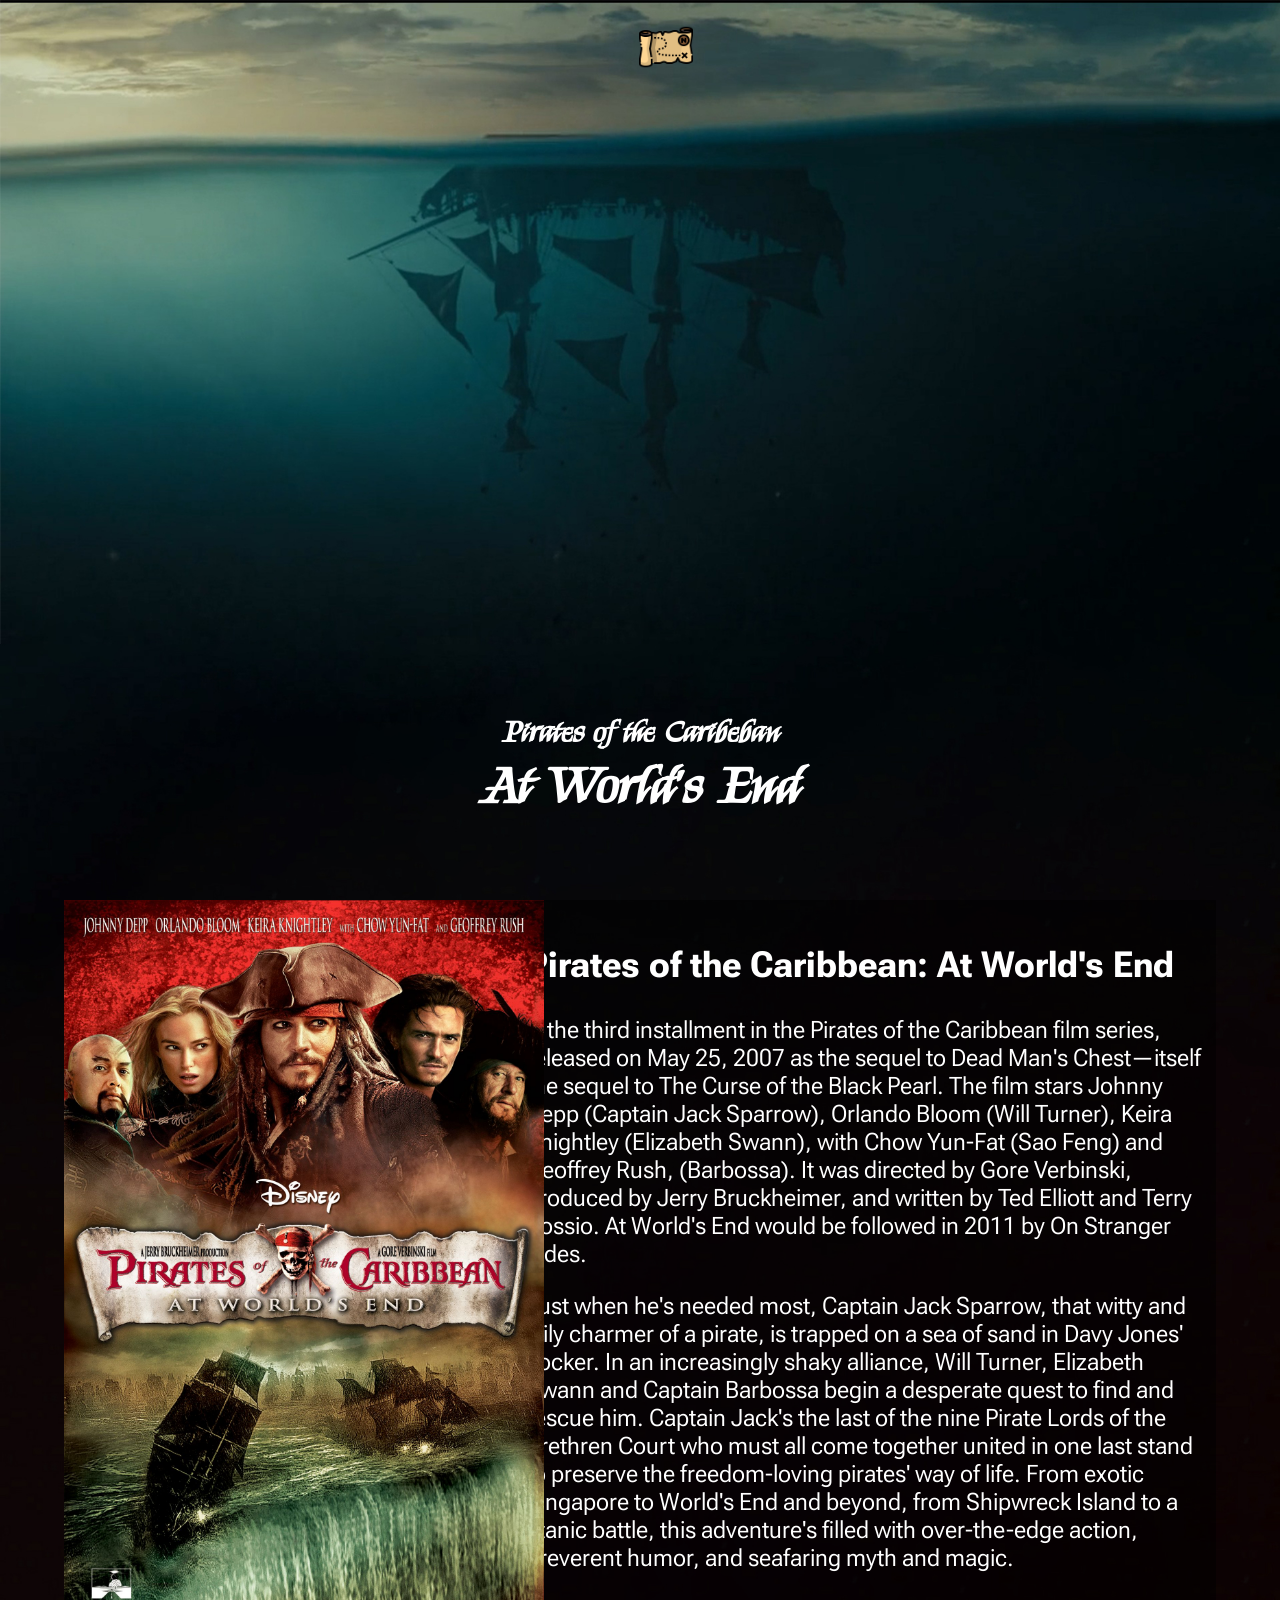
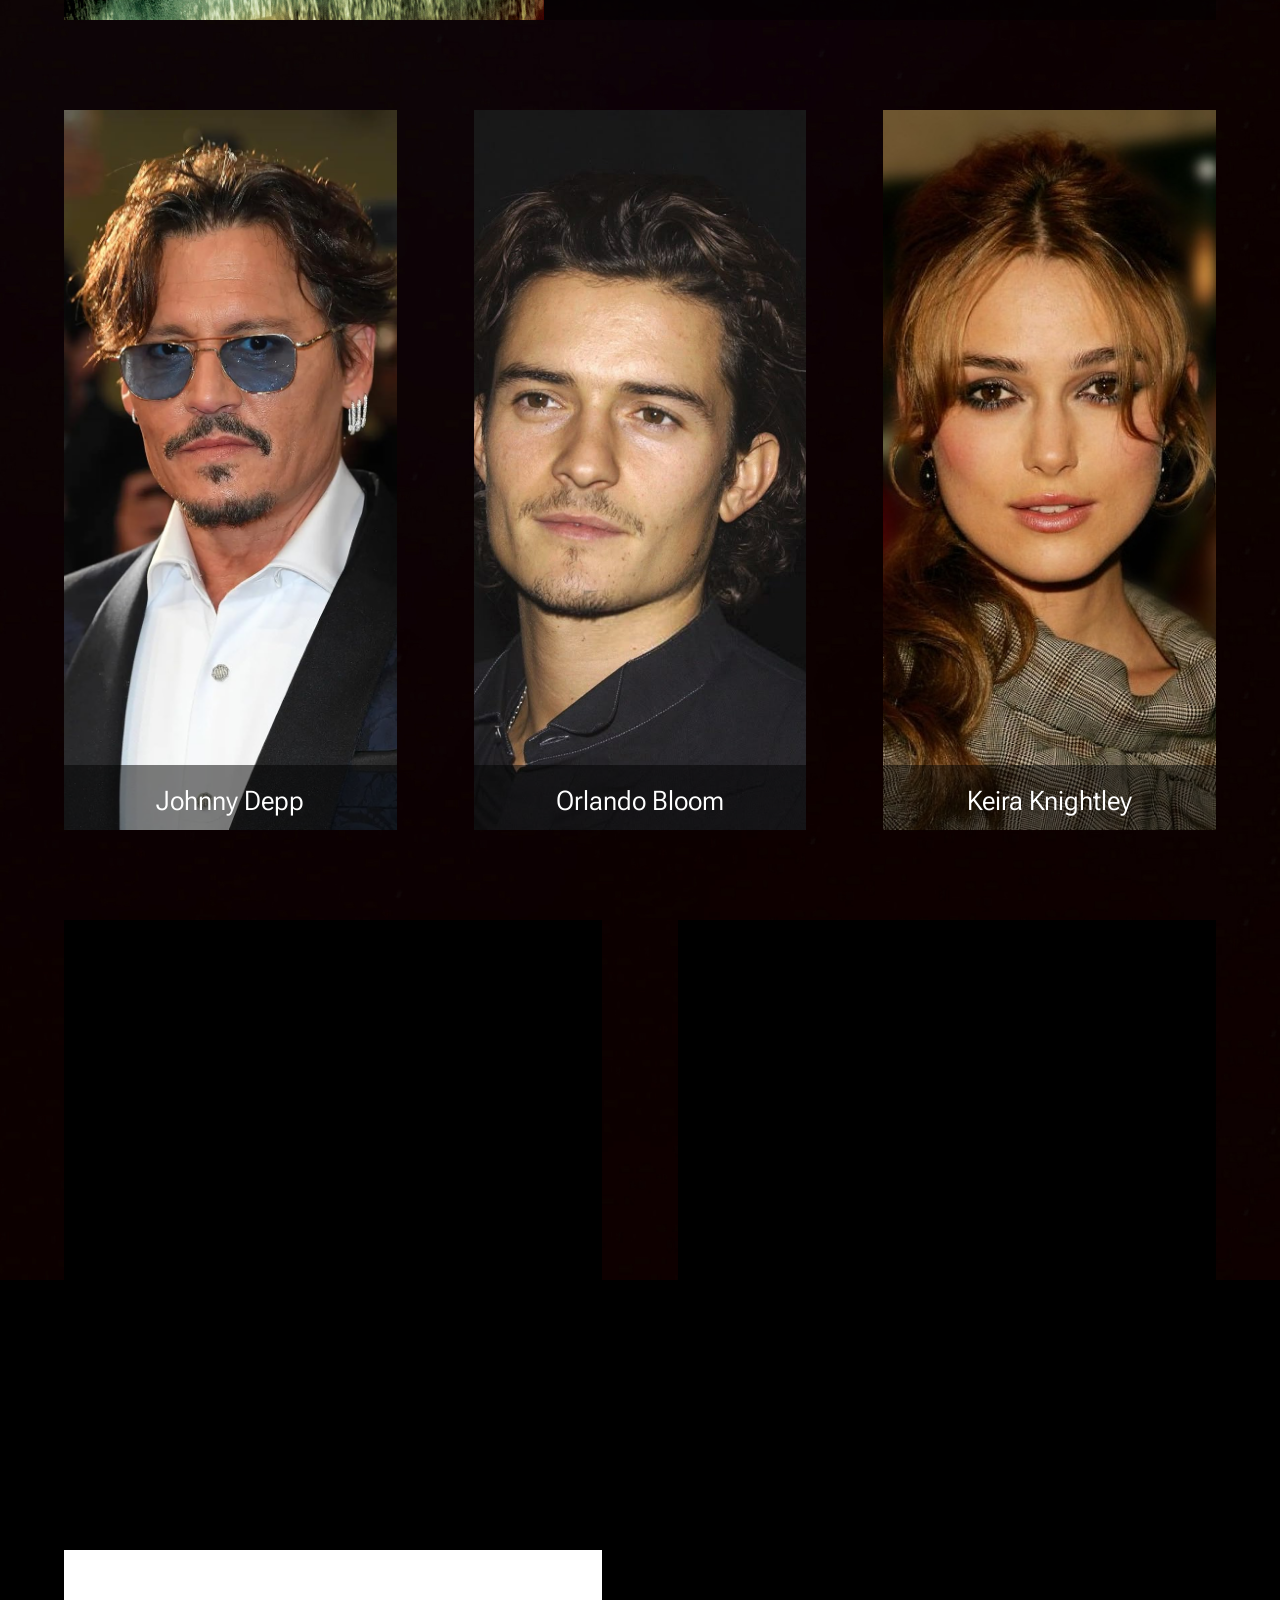
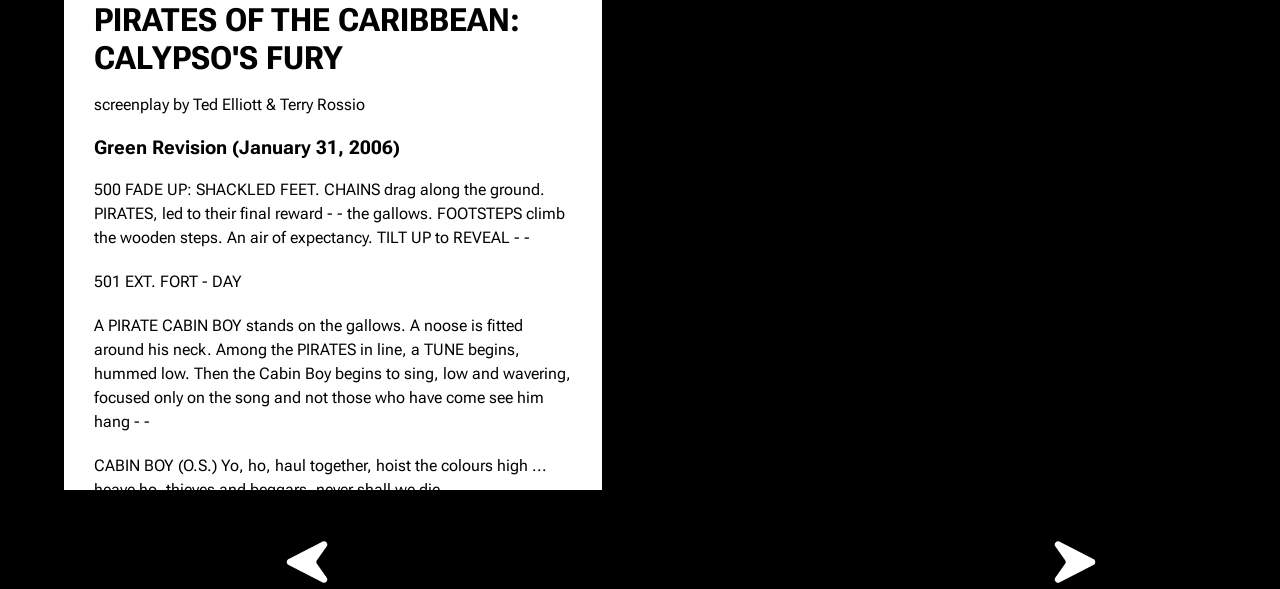
<file: pirates/movie3.html>
<!doctype html>
<html lang="en">
    <head>
        <meta charset="UTF-8" />
        <title>At World's End</title>
        <link rel="stylesheet" href="style_movie.css" />
        <link
            href="https://fonts.googleapis.com/css2?family=Roboto+Flex:wght@300;400;500&display=swap"
            rel="stylesheet" />
        <link href="https://fonts.googleapis.com/css2?family=Kings&display=swap" rel="stylesheet" />
    </head>

    <body>
        <div class="main">
            <img src="bgm.jpg" />
            <div class="title_container">
                <!--only title-->
                <div class="title">
                <h3>Pirates of the Caribeban</h3>
                <h1>At World's End</h1>
                </div>
            </div>
            <div class="description_container">
                <div class="description">
                <h2>Pirates of the Caribbean: At World's End</h2>
                <p> is the third installment in the Pirates of the Caribbean film series, released on 
                    May 25, 2007 as the sequel to Dead Man's Chest—itself the sequel to The Curse of the 
                    Black Pearl. The film stars Johnny Depp (Captain Jack Sparrow), Orlando Bloom (Will 
                    Turner), Keira Knightley (Elizabeth Swann), with Chow Yun-Fat (Sao Feng) and Geoffrey 
                    Rush, (Barbossa). It was directed by Gore Verbinski, produced by Jerry Bruckheimer, 
                    and written by Ted Elliott and Terry Rossio. At World's End would be followed in 2011 
                    by On Stranger Tides.</p>
                <p>Just when he's needed most, Captain Jack Sparrow, that witty and wily charmer of a pirate, 
                    is trapped on a sea of sand in Davy Jones' Locker. In an increasingly shaky alliance, 
                    Will Turner, Elizabeth Swann and Captain Barbossa begin a desperate quest to find and rescue him. 
                    Captain Jack's the last of the nine Pirate Lords of the Brethren Court who must all come together 
                    united in one last stand to preserve the freedom-loving pirates' way of life. From exotic Singapore 
                    to World's End and beyond, from Shipwreck Island to a titanic battle, this adventure's filled
                    with over-the-edge action, irreverent humor, and seafaring myth and magic.</p>
                    </div>
            </div>
            <div class="poster">
                <img src="b63858da-094b-44f8-8c4a-70629f8d916d.jpg" />
            </div>
            <!--photos of actors-->
            <div class="actor1">
            <img src="MV5BZjA3NzZiZDktZjc2My00MzY2LThhOWMtZGFjYzg4ZDI2ZWVmXkEyXkFqcGc@._V1_FMjpg_UX1000_.jpg">
            <div class="an1"> Johnny Depp </div>
            </div>
            <div class="actor2">
                <img src="ob.jpg">
                <div class="an2"> Orlando Bloom </div>
            </div>
            <div class="actor3">
                <img src="kn.jpg">
                <div class="an1"> Keira Knightley </div>
            </div>
            <!--youtube videos-->
            <div class="yt1">
            <iframe 
            src="https://www.youtube.com/embed/W6WDYpEewrI?si=SmRZpgMYGlgPSJY2"
            title="YouTube video player"
            frameborder="0"
            allow="accelerometer; autoplay; clipboard-write; encrypted-media; gyroscope; picture-in-picture"
            allowfullscreen>
            </iframe>
            </div>
            <div class="yt2">
            <iframe 
            src="https://www.youtube.com/embed/H7FoA6mrOtU?si=c4a9KS4N9NEDlQ4Z"
            title="YouTube video player"
            frameborder="0"
            allow="accelerometer; autoplay; clipboard-write; encrypted-media; gyroscope; picture-in-picture"
            allowfullscreen>
            </iframe>
            </div>
            <div class="yt3">
            <iframe 
            src="https://www.youtube.com/embed/SfyePrFKvVA?si=a5QwVDAk48yHN5bq"
            title="YouTube video player"
            frameborder="0"
            allow="accelerometer; autoplay; clipboard-write; encrypted-media; gyroscope; picture-in-picture"
            allowfullscreen>
            </iframe>
            </div>
            <div class="mscript">
              
    <h1>PIRATES OF THE CARIBBEAN: CALYPSO'S FURY</h1>
    <p>screenplay by Ted Elliott & Terry Rossio</p>
    <h3>Green Revision (January 31, 2006)</h3>
    <p>500 FADE UP: SHACKLED FEET. CHAINS drag along the ground. PIRATES, led to their final reward - - the gallows. FOOTSTEPS climb the wooden steps. An air of expectancy. TILT UP to REVEAL - -</p>
    <p>501 EXT. FORT - DAY</p>
    <p>A PIRATE CABIN BOY stands on the gallows. A noose is fitted around his neck. Among the PIRATES in line, a TUNE begins, hummed low. Then the Cabin Boy begins to sing, low and wavering, focused only on the song and not those who have come see him hang - -</p>
    <p>CABIN BOY (O.S.) Yo, ho, haul together, hoist the colours high ... heave ho, thieves and beggars, never shall we die ...</p>
    <p>The Cabin Boy closes his eyes - -</p>
    <p>502 IN THE BLACKNESS, a SILVER COIN FALLS, tumbling slowly. It is a SILVER PIECE OF EIGHT, irregular, golden light glinting off its rough surface - -</p>
    <p>CABIN BOY The king and his men stole the queen from her bed and bound her in her bones ...</p>
    <p>503 BACK TO SCENE: as a PIRATE waiting joins in, sings low:</p>
    <p>503 PIRATE The seas be ours and by the powers where we will - - we'll roam ...</p>
    <p>In the crowd stands SIR CUTLER BECKETT among OFFICERS of the EAST INDIA TRADING COMPANY. He frowns at the waiting prisoners, as more pick up the song:</p>
    <p>PRISONERS Yo, ho, haul together, hoist the colours high ... heave ho, thieves and beggars, never say we die ...</p>
    <p>Beckett gives a nod. A wood- SQUEAK, THUNK as the gallows trap- door opens - -</p>
    <p>504 IN DARKNESS, the SILVER PIECE OF EIGHT tumbles and turns ...</p>
    <p>504</p>
    <p>505 AT THE GALLOWS, the line of Pirates watch with dread and fascination as the young man dances his final dance. Another Pirate is led to the noose - -</p>
    <p>OLD MAN (O.S.) Some men have died and some are alive And others sail on the sea - - with the keys to the cage ... and the devil to pay ... we lay to Fiddler's Green!</p>
    <p>AT THE GALLOWS, another SQUEAK, THUNK and CRY as the hapless Pirate falls to his doom - -</p>
    <p>ALL PIRATES Yo, ho, haul together, hoist the colours high - - HEAVE HO, THIEVES AND BEGGARS, NEVER SHALL WE DIE ...</p>
    <p>A lever pulled. Another pirate SWINGS. A rope tightens. Another pirate HANGS. Faster and faster. Beckett smiles. A DOZEN PIRATES now dangle at the END of their ROPES - - and a FINAL PIRATE drops down, boots CLOSE IN FRAME - -</p>
    <p>506 The SILVER PIECE OF EIGHT lands on a table, spins and wobbles to a stop. TEAGUE, Pirate Lord of Madagascar, stares out a window, the weight of ill news in his eyes.</p>
    <p>Behind him, on a table, lies the Silver Piece of Eight, next to a candle, an open envelope, and letter.</p>
    <p>Teague's hand picks up the coin, clutches it - - and the candle GOES OUT - -</p>
    <p>CUT TO BLACK</p>
    <p>507 A PAUSE, then ... a WOMAN'S VOICE out of the DARKNESS ...</p>
    <p>ELIZABETH (O.S.) The bell has been raised from its watery grave ... do you hear its sepulchral tone?</p>
    <p>A small boat emerges out of the gloom. Elizabeth moves it with a long pole through a maze of pylons. We are - -</p>
    <p>508 EXT. SINGAPORE - HARBOR - NIGHT</p>
    <p>Junks crammed together around ramshackle docks. Criss- crossing shadows from hanging lamps.</p>
    <p>UNDER THE DOCKS, Elizabeth moves past raised platforms, sees: an OLD LADY crouches, gutting fish ... an ARTISAN blows glass</p>
    <p>over a coal FIRE ... a LAUGHING BOY outside a FIREWORKS SHED lights a pinwheel; it spins, sparks flying - -</p>
    <p>The SHADOW of a MONKEY races past. Elizabeth's apprehension grows. It's all weird, surreal. She keeps singing - -</p>
    <p>ELIZABETH (O.S.) A call to all, pay heed the squall - -</p>
    <p>EXT. SINGAPORE - DOCKS - NIGHT</p>
    <p>On the dock, Elizabeth ties the bow line.</p>
    <p>ELIZABETH - - and turn your sails toward home! Yo ho, haul together - -</p>
    <p>EAST INDIA COMPANY MEN, including MERCER, approach. She reties the line as they pass. Then resumes the song.</p>
    <p>ELIZABETH (CONT'D) Raise the colours high! Heave ho - -</p>
    <p>HUANG (O.S.) - - thieves and beggars, never say we die.</p>
    <p>THREE GUARDS appear out of the darkness of a huge sewer pipe. Their leader is TAI HUANG.</p>
    <p>HUANG (CONT'D) A dangerous song to be singing, for any who are ignorant of its meaning. Particularly a woman. Particularly a woman alone.</p>
    <p>BARBOSSA (O.S.) What makes you think she's alone?</p>
    <p>The Guards turn. BARBOSSA stands behind them, smiling.</p>
    <p>HUANG You protect her? ELIZABETH What makes you think I need protection?</p>
    <p>Huang shouldn't have turned away: her knife is at his throat.</p>
    <p>BARBOSSA Your master is expecting us. (to Elizabeth) And an unexpected death would cast a slight pall on our meeting.</p>
    <p>Elizabeth lowers the knife.</p>
    <p>HUANG You're Captain Barbossa.</p>
    <p>BARBOSSA Aye. And she be Elizabeth Swann. And Sao Feng has promised us safe passage.</p>
    <p>HUANG For as long as it suits him.</p>
    <p>Huang turns to lead them away - - stops, holds up a hand.</p>
    <p>East India Company AGENTS go past. Huang gestures 'follow me' and leads them toward the huge sewer pipe - -</p>
    <p>510 EXT. SINGAPORE - BRIDGE - NIGHT</p>
    <p>The East India Company Agents keep a look out. DROP DOWN to the water below - -</p>
    <p>IN THE WATER, a dozen or so COCONUTS float lazily with the current. And then one rises up - - the TOP of PINTEL's head. Others rise out of the water - - coconut shells worn like helmets by GIBBS, RAGETTI, COTTON and MARTY.</p>
    <p>They carry oilskin bundles, take out large rasps, wait, poised to file through the bars of a metal grate - -</p>
    <p>511 ON THE AGENTS: as they hear wheels SQUEAKING, turn to see:</p>
    <p>TIA DALMA, pushing a cart carrying bird cages with twittering canaries; potions, bottles and bags of flour. Cotton's PARROT perches atop; JACK THE MONKEY turns the crank of an ORGAN - -</p>
    <p>512 BENEATH THE DOCK - - Gibbs and his crew begin filing through the grate, the noise covered by the music - -</p>
    <p>513 EXT. SINGAPORE - BATH HOUSE - NIGHT</p>
    <p>As Huang leads Barbossa and Elizabeth toward the door of a low- slung, decrepit bath house. The two confer in whispers:</p>
    <p>ELIZABETH Have we heard anything from Will?</p>
    <p>BARBOSSA The whelp is more than capable of taking care of himself. But you, in the presence of Sao Feng, you'll be wanting to show a bit more diffidence than is your custom.</p>
    <p>ELIZABETH He's that terrifying, is he?</p>
    <p>514 EXT. SINGAPORE - UNDER THE DOCKS - NIGHT</p>
    <p>514</p>
    <p>Pintel and Ragetti keep filing - - until suddenly the music STOPS. Ragetti files one stroke too many, oops - -</p>
    <p>515 ON THE DOCKS, one of the Agents regards the Monkey, holding it up with the tip of his sword. The other pokes at the cart.</p>
    <p>AGENT (to Tia Dalma) You can't be here.</p>
    <p>Tia Dalma lifts her face - - they see she is BLIND.</p>
    <p>TIA DALMA Your mother always knew it be you who threw the linens down the well. But she forgave you for it.</p>
    <p>AGENT How did you know that? TIA DALMA The canaries.</p>
    <p>She grins a black- teeth smile. The Agents jump back. Jack the Monkey goes back to grinding, the music picks up - -</p>
    <p>516 BELOW, Pintel and Ragetti return to sawing - -</p>
    <p>517 INT. BATH HOUSE VESTIBULE - NIGHT</p>
    <p>Huang stops, bars Barbossa and Elizabeth's way.</p>
    <p>HUANG No weapons. Remove them, please. BARBOSSA Of course.</p>
    <p>Barbossa and Elizabeth lose their swords, pistols. Huang holds up a hand to stop Elizabeth. He gestures to her coat.</p>
    <p>HUANG Did you you think because she is a woman, we would not suspect her of treachery?</p>
    <p>518 BARBOSSA When you put it that way ...</p>
    <p>HUANG Remove, please.</p>
    <p>Elizabeth strips off her coat. Huang takes it, and reveals two swords in hidden scabbards in the lining. Again, they start past - - Huang stops Elizabeth. AGAIN. Smiles.</p>
    <p>HUANG (CONT'D) Remove. Please.</p>
    <p>Elizabeth looks indignant - -</p>
    <p>INT. BATH HOUSE - NIGHT</p>
    <p>ON ELIZABETH, self- conscious in a short robe and nothing else. She and Barbossa follow a DRAGON TATTOOED half- naked pirate into the bath house. They move past algae- covered tubs and leaky, rusted pipes. Elizabeth notes: all of the men have the same DRAGON TATTOO.</p>
    <p>SAO FENG steps out of a tub; two attendants - - LIAN and PARK (in corset- like outfits) - - dress him in full pirate garb.</p>
    <p>Sao Feng does not acknowledge Barbossa and Elizabeth's presence. Barbossa gets it; he must speak first.</p>
    <p>BARBOSSA Captain Sao Feng. Thank you for granting me this audience. SAO FENG Captain Barbossa! Welcome to Singapore. (to a guard) More steam.</p>
    <p>The Guard bangs on the wall twice - -</p>
    <p>INT. BOILER ROOM - NIGHT</p>
    <p>Two short ATTENDANTS work the boiler and bellow system that feeds steam to the bathhouse above. Gibbs crawls out of a tunnel, followed by Pintel, Ragetti, Cotton ... and then Marty, who did not have to crawl. They see the attendants, smile at each other - - no problem - -</p>
    <p>A HUGE ATTENDANT comes into view. Problem. Ragetti moves to crawl back into the tunnel. Gibbs grabs his collar - -</p>
    <p>GIBBS (sotto) None of that. (MORE)</p>
    <p>GIIBBS (CONT'D) If things don't go the way we want, then we're the only chance we have it won't go as bad as we expect.</p>
    <p>STEAM issues from the pipes. Sao Feng leans over a vent, waving it into his face.</p>
    <p>SAO FENG I understand that you have a request to make of me ...?</p>
    <p>BARBOSSA And a proposal to make to you. I've a venture underway, and I find myself in need of a ship and a crew.</p>
    <p>SAO FENG And you consider me worthy of such an honor? A ship and crew ... (a chuckle) Huh. That's an odd coincidence.</p>
    <p>Barbossa gives her a warning glance.</p>
    <p>SAO FENG No. Because earlier this day, not far from here, a thief broke into my most revered uncle's temple, and tried to make off with these ...</p>
    <p>Sao Feng crosses to a wizened OLD MAN, who clutches ANCIENT CHARTS to his chest. Sao Feng tries to take them -- but the Old Man really does not want to let them go.</p>
    <p>A look from Sao Feng, and the man releases them.</p>
    <p>SAO FENG (CONT'D) Navigational charts. The route to the Farthest Gate. (Barbossa's smile falters slightly) Wouldn't it be amazing if this venture of yours took you to the world beyond this one?</p>
    <p>BARBOSSA It would strain credulity, at that.</p>
    <p>1</p>
    <p>Sao Feng gazes at him levelly. He nods to two GUARDS near one of the baths. The Guards haul a FIGURE out of the tank - -</p>
    <p>It's WILLIAM TURNER. He gasps for breath. Sao Feng grabs him by the hair, displays his face to Elizabeth and Barbossa.</p>
    <p>SAO FENGThis is the thief. Is his face familiar to you?</p>
    <p>Both play it cool: neither have ever seen him before. Sao Feng studies them, shrugs - - and picks up a huge FID - -</p>
    <p>SAO FENG (CONT'D)No? Then I guess he has no further need for it.</p>
    <p>He prepares to stab Will with the fid - - Elizabeth tenses - - Sao Feng spots the tell. His pleasant demeanor is gone.</p>
    <p>SAO FENG (CONT'D)You come into my city, you seek my indulgence and largesse, and you betray my hospitality? You betray me?</p>
    <p>BARBOSSA Sao Feng, I assure you, I had no idea - -</p>
    <p>SAO FENG- - that he would get caught.</p>
    <p>Sao Feng stares. Barbossa shrugs: yeah, okay.</p>
    <p>SAO FENG (CONT'D)You intend to attempt a voyage to Davy Jones' Locker. And I cannot help but wonder: why?</p>
    <p>Barbossa tosses something to Sao Feng, who catches it - - a silver PIECE OF EIGHT. Sao Feng examines it.</p>
    <p>SAO FENG (CONT'D)A piece of eight. (looks up at Barbossa)It's true, then?</p>
    <p>BARBOSSAAye. The time is upon us. We must convene the Brethren Court.</p>
    <p>He BANGS twice on the wall. No steam.</p>
    <p>SAO FENGMore steam!</p>
    <p>521 INT. BOILER ROOM - NIGHT</p>
    <p>Marty sits atop the huge Attendant, tightening a knot. Cotton puzzles out the boiler mechanism. Gibbs, Pintel and Ragetti move out of the room, further under the bathhouse - -</p>
    <p>522 INT. BATH HOUSE - NIGHT</p>
    <p>Sao Feng leans over a vent, breathes in the soothing steam.</p>
    <p>SAO FENG The Court has not met in my lifetime. BARBOSSA Nor mine.</p>
    <p>Sao Feng toys with a Captain's knot pendant at his neck.</p>
    <p>SAO FENG And when last it did, my father told me, it ended ... badly.</p>
    <p>BARBOSSA But the time before that, it produced the Code, which has served us well ... and it was the very first meeting what gave us no less than rule of the sea herself, didn't it? And now that rule is being challenged.</p>
    <p>SAO FENG The East India Trading Company.</p>
    <p>BARBOSSA (nods) Lord Cutler Beckett is a pox on us all.</p>
    <p>523 INT. BENEATH THE BATH HOUSE - NIGHT</p>
    <p>Oilskin bundles are unrolled: swords, pistols and grenades. The pirates place the grenades in the floor joists.</p>
    <p>Ragetti's attention is drawn to a knothole. He peeks through. Gets a better angle with his wooden eye. It catches Pintel's attention. Ragetti point up, mouths "Elizabeth!"</p>
    <p>524 INT. BATH HOUSE - NIGHT</p>
    <p>SAO FENG There is a price on all our heads, it is true. It seems the only way a pirate can turn a profit anymore ... (he regards Will) ... is by betraying other pirates. (MORE)</p>
    <p>525</p>
    <p>SAO FENG (CONT'D) (back to Barbossa) But pirates are either Captain or crew, and nine squabbling captains trying to chart a course is eight captains too many. Against the company, what value is the Brethren Court? What can any of us do?</p>
    <p>ELIZABETH You can fight.</p>
    <p>She realizes she said that out loud. All eyes on her.</p>
    <p>525 INT. BENEATH THE BATH HOUSE - NIGHT</p>
    <p>Pintel shoves Ragetti aside, peers through the knothole - -</p>
    <p>526 INT. BATH HOUSE - NIGHT</p>
    <p>Elizabeth steps forward:</p>
    <p>ELIZABETH</p>
    <p>You are Sao Feng, the Pirate Lord of Singapore. You command in the Age of Piracy, where bold Captains sail free waters, where waves are not measured in feet but increments of fear, and those who pass the test become legend.</p>
    <p>A huge dragon TATTOO GUY steps forward to put a hand on Elizabeth's shoulder. She shrugs him off, continues:</p>
    <p>ELIZABETH (CONT'D) Would you have that era come to an end on your watch?</p>
    <p>527 INT. BENEATH THE BATH HOUSE - NIGHT</p>
    <p>Pintel flinches at the sight, gives Ragetti a dismayed look: what are you smoking, dude?</p>
    <p>528 INT. BATH HOUSE - NIGHT</p>
    <p>ELIZABETH</p>
    <p>But here you are: your ships crowd the harbor, rotting on their lines, while you cower in your bath water!</p>
    <p>Sao Feng regards her, makes a circle around her.</p>
    <p>SAO FENG Elizabeth Swann ... There is more to you than meets the eye, isn't there? And the eye does not go wanting.</p>
    <p>He smiles charmingly at her -- she can't help but smile back.</p>
    <p>SAO FENG (CONT'D) (to Barbossa) But I can't help but notice you have failed to answer my question. What is it you seek in Davy Jones' Locker?</p>
    <p>WILL Jack Sparrow.</p>
    <p>Sao Feng freezes. The room goes dead still, too.</p>
    <p>WILL (CONT'D) He's one of the pirate lords.</p>
    <p>Park, one of the twins, giggles at the name -- stops smiling when Sao Feng glares at her. LIAN hides her own smile. Sao Feng works to hide his rage.</p>
    <p>SAO FENG The only reason I would want Jack Sparrow returned from the realm of the dead is so I can send him back myself.</p>
    <p>BARBOSSA Exactly why we preferred his name go unmentioned.</p>
    <p>UNDER THIS: Sao Feng spots: The DRAGON TATTOO of one of his Guards is MELTING -- STENG.</p>
    <p>SAO FENG So you admit you have deceived me.</p>
    <p>BARBOSSA Jack Sparrow holds one of the Nine Pieces of Eight! He failed pass it along to a successor before he died. And so we must go and fetch him back --</p>
    <p>Sao Feng catches Huang's eye, directs him toward Steng.</p>
    <p>SAO FENG WEAPONS!</p>
    <p>Sao Feng's men (and women) produce weapons from beneath the water in the tubs --</p>
    <p>INT. CRAWL SPACE - BENEATH THE BATH HOUSE</p>
    <p>Gibbs and the others exchange a glance -- it's gone bad --</p>
    <p>530</p>
    <p>Barbossa and Elizabeth are suddenly at the center of a ring of weapons pointed at them.</p>
    <p>BARBOSSAI assure you our intentions are strictly honorable - -</p>
    <p>He has his hands spread wide - - and then, suddenly, SWORDS are pushed up through the floor boards ... and Barbossa finds himself holding a sword in each hand. Crap. Elizabeth has two swords; she tosses one across the room to Will.</p>
    <p>Sao Feng holds the point of the fid to Steng's face.</p>
    <p>SAO FENGDrop your weapons, or I kill your man!</p>
    <p>Barbossa frowns. Confused looks from Barbossa to Will to Elizabeth. Back to Sao Feng. Barbossa shrugs.</p>
    <p>BARBOSSAKill him. He's not our man.</p>
    <p>WILLIf he's not with you, and not us ...who is he with?</p>
    <p>The question is answered as suddenly EAST INDIA TRADING COMPANY AGENTS storm in - - CRASHING through windows - -</p>
    <p>Instantly, the Pirates turn back- to- back to face this new threat. Sao Feng spins away from Steng to fight.</p>
    <p>Will grabs another sword from below and wades into the battle - -</p>
    <p>531 INT. CRAWL SPACE - BENEATH THE BATH HOUSE</p>
    <p>Pintel and Ragetti light a fuse, to a grenade attached to one of the joists - - EXPLOSION - -</p>
    <p>532 INT. BATH HOUSE - NIGHT</p>
    <p>THE BATH HOUSE IS ROCKED, and half the floorboards drop down, making a ramp. Gibbs, Marty, Cotton, Pintel and Ragetti rush in, firing pistols, join the fighting - -</p>
    <p>As MERCER strides in with a phalanx of SOLDIERS. Lian attacks him with a sword; he fires at her, killing her point blank - -</p>
    <p>Park pulls a steel chopstick out of her hair, sets out for vengeance. Pirates flee and scatter - -</p>
    <p>533</p>
    <p>Our heroes flee down ramps, up ladders, swing on ropes. East India Trading Company AGENTS fire pistols, engage with swords - -</p>
    <p>Amid the fighting, a stack of crates is knocked over. Pintel pushes Steng out of the way, saving him.</p>
    <p>Steng grins his thanks - - then suddenly slashes at Pintel, who jumps back.</p>
    <p>PINTEL Hey! You're a pirate!</p>
    <p>Steng slashes, Pintel falls backwards over a rail - -</p>
    <p>Elizabeth and Barbossa, Cotton and Marty take on an array of East India Trading Company AGENTS - -</p>
    <p>534 Agents crouch behind the push- cart of Tia Dalma. The canaries fly away from it, through open doors of their cages. The Agents realize something is wrong, and run - -</p>
    <p>Just as the cart EXPLODES - -</p>
    <p>535 ON A PLATFORM, a wall collapses and Mercer is knocked back, into the shadows. He pulls a steel chopstick out of one shoulder ... then the other. Looks up and sees - -</p>
    <p>Will comes around a bamboo scrim - - where Sao Feng grabs him. He puts a knife to Will's throat. Fighting, gunfire, explosions can be seen past them, through the scrim.</p>
    <p>SAO FENG Odd coincidence, isn't it? The East India Trading Company finds me the day you show up in Singapore.</p>
    <p>WILL It is coincidence only.</p>
    <p>Will twists away, flashes his own knife; Sao Feng blocks it. Mercer, unseen, grins and draws his pistol, aims - -</p>
    <p>WILL (CONT'D) You want to cut a deal with Beckett? You need what I offer.</p>
    <p>ON MERCER, ready to fire - - but hesitates.</p>
    <p>SAO FENG You crossed Barbossa, you're willing to cross Jack Sparrow - - why should I expect any better?</p>
    <p>536 ON THE DOCKS, Jack the Monkey lights a rocket. The rocket shoots across the water, into the fireworks shed. EXPLOSIONS, and the shed TILTS OVER, SPLASHES --</p>
    <p>537 ON THE PLATFORMS, Barbossa and Elizabeth arrive, see Will, holding the charts, standing with Tai Huang.</p>
    <p>BARBOSSA You have the charts!</p>
    <p>WILL And better. (indicates Huang) A ship and a crew.</p>
    <p>ELIZABETH Where's Sao Feng?</p>
    <p>WILL He will cover our escape - - then meet us at Shipwreck Cove.</p>
    <p>HUANG This way. Be quick.</p>
    <p>Barbossa nods; he and Will follow Tai Huang away, followed by Elizabeth, Pintel, Ragetti, Cotton. ON MERCER, still hidden ... he recedes back into the shadows.</p>
    <p>538 EXT. HAI PENG - DECK - NIGHT</p>
    <p>The Chinese Junk sails out of the harbor. The night sky GLOWS from FIRES burning in Singapore. Barbossa confronts Will.</p>
    <p>BARBOSSA You weren't supposed to get caught.</p>
    <p>WILL It worked out the way I wanted.</p>
    <p>539 EXT. CARIBBEAN SEA - DAY</p>
    <p>He moves away - - past, Elizabeth who looks out from the rail - - there are dozens of ships clustered on shore. Beyond them, the glow of Singapore as it burns.</p>
    <p>ELIZABETH There's no place left for him to cower. Do you think he will honor the call?</p>
    <p>Tia Dalma steps up behind her.</p>
    <p>TIA DALMA I cannot say. There be something on the seas that even the most staunch and bloodthirsty pirates have come to fear - -</p>
    <p>539 EXT. CARIBBEAN SEA - DAY</p>
    <p>The Dutchman SURFACES. CANNON PORTS open. CANNONS FIRE - - rapid, no time for reloading - - PIRATES SHIPS are hit BROADSIDES. Their cannons return fire.</p>
    <p>The Dutchman's cannons go silent. Smoke drifts from the barrels, becoming ...</p>
    <p>540 EXT. CARIBBEAN SEA - DAY - LATER</p>
    <p>... smoke that the Flying Dutchman sails through regally, smoke issuing from burning wreckage. It sails past, revealing:</p>
    <p>IN THE DISTANCE, the Endeavour rides majestic on the horizon - -</p>
    <p>541 INT. ENDEAVOUR - CAPTAIN'S CABIN - DAY</p>
    <p>A MAP of the world; ship models representing squadrons. Several officers pore over it.</p>
    <p>A PIECE OF EIGHT spins on a desktop; a hand slams down on it: Beckett's. He picks it up, examines it. The Dead Man's Chest is on the desk as well.</p>
    <p>BECKETT A piece of eight. Nine of them, you said?</p>
    <p>MERCER Our new friend in Singapore was very specific, sir: nine pieces of eight.</p>
    <p>BECKETT What is the significance of that, I wonder?</p>
    <p>MERCER Does it matter? There's nothing can hold against the armada, (taps fingers on chest) not with the Flying Dutchman at the lead.</p>
    <p>BECKETT Nothing we know of. Did our friend happen to mention where the Brethren Court is meeting?</p>
    <p>MERCER He was mum on that, sir.</p>
    <p>BECKETT Then he understand the value of information. Speaking of ... best keep all this to ourselves.</p>
    <p>He glances across the room, where SWANN sits at a table, signing orders, one after another.</p>
    <p>BECKETT (CONT'D) We can't have anyone running off to Singapore, can we? Ah, Admiral!</p>
    <p>Now- Admiral NORRINGTON has entered the cabin.</p>
    <p>NORRINGTON You summoned me, Lord Beckett?</p>
    <p>BECKETT Yes. Something there that better suits your new station.</p>
    <p>He nods to a long wooden box on a sideboard. Norrington thinks he recognizes it, opens it. Inside is his SWORD. A glance back at Beckett, who nods. Norrington lifts the sword, considering what it means.</p>
    <p>UNDER THIS:</p>
    <p>BECKETT (CONT'D) The Brethren know they face extinction. All that's left is for them to decide where they will make their final stand.</p>
    <p>ON SWANN - a clerk sets a sheaf of documents before him.</p>
    <p>SWANN Not more requisition orders.</p>
    <p>CLERK No, sir. Execution.</p>
    <p>542</p>
    <p>Swann is distressed by that; briefly, he makes eye contact with Norrington. Both men quickly look away. Swann picks up his quill, resumes his distasteful task.</p>
    <p>GROVES enters, salutes Beckett.</p>
    <p>GROVESThe attack is ended, sir.</p>
    <p>EXT. ENDEAVOUR - DAY</p>
    <p>Governor Swann stares out at sections of blasted hull, floating barrels, and bodies. Beckett and Norrington arrive, gaze out at the carnage.</p>
    <p>NORRINGTON</p>
    <p>Appalling.</p>
    <p>Beckett raises his spyglass.</p>
    <p>BECKETTBloody hell. There's nothing left. (to Norrington)Prepare to lower the boat. Fetch the chest.</p>
    <p>Swann wants to turn away, but forces himself to look - -</p>
    <p>INT. FLYING DUTCHMAN - CAPTAIN'S CABIN - DAY</p>
    <p>Music plays. Jones gazes at the locket with the picture of hanging from the pipe organ. He lifts it gently ...</p>
    <p>A tear forms in his eye. Jones touches a knuckle to the tear - - and is stunned by its presence, by his own emotions. He knows the cause, glances toward the deck - -</p>
    <p>EXT. FLYING DUTCHMAN - DECK - DAY</p>
    <p>The Dead Man's Chest is brought over the rail, guarded by MARINES, including MURTOGG and MULLROY, and led by Norrington.</p>
    <p>Norrington takes in the ship, the crewmen, not happy to be there. He notes the fear in his men.</p>
    <p>NORRINGTONSteady, men. We stand aboard a seagoing vessel, no more and no less. You will comport yourself as marines.</p>
    <p>Murtogg puts a hand on a rail, snatches it back, disgusted.</p>
    <p>MULLROYOh, now, it's not all that bad. A little bit of elbow grease, is all she needs.</p>
    <p>1</p>
    <p>MURTOGGWe set the grease on fire?MULLROYAnd get away as fast as we can.MURTOGGIt's a two- part plan.MULLROYThat's how you know it's a good one.</p>
    <p>Jones strides up, but keeps his distance from the chest.</p>
    <p>JONESGo, the lot of you -- and take that with you! I will not have that infernal thing on my ship!</p>
    <p>BECKETTOh. I'm sorry to hear that. Because I will. Because it seems to be the only way to ensure this ship do as directed by the Company.</p>
    <p>Jones grips the ship's rail with his claw. Beckett nods, indicates Norrington should continue away with the chest.</p>
    <p>JONESThe Dutchman sails as its Captain commands.</p>
    <p>BECKETTAnd the Captain is to sail it as commanded. This is no longer your world, Jones. The immaterial has become ... immaterial. I would have thought you'd learned that when I ordered you to kill your pet.</p>
    <p>Swann steps forward.</p>
    <p>SWANNDid you give those ships opportunity to surrender?</p>
    <p>JONESWe let them see us. Methinks that opportunity enough.</p>
    <p>SWANNMy daughter could have been aboard one of them! That alone is cause to exercise restraint!</p>
    <p>555</p>
    <p>BECKETTWe need prisoners to interrogate.Which works best when they are alive.</p>
    <p>JONESI am exterminating pirates. As commanded by the Company. (to Swann)And your daughter is dead. Pulled under with the Black Pearl - - by my pet. Did Lord Beckett not tell you that?</p>
    <p>Swann is taken aback with shock - - then whirls and runs for the cabin. Beckett gives Jones a dark look, follows - -</p>
    <p>INT. FLYING DUTCHMAN - CABIN - DAY</p>
    <p>The chest is set in place. The key inserted into the lock by Norrington. He opens the chest; the BEATING HEART is inside.</p>
    <p>Swann comes into the cabin, purposeful. The MARINES immediately point their rifles at the heart. Swann grabs one of their bayonets, intending to plunge it into the heart - - Norrington grabs his wrist.</p>
    <p>NORRINGTON</p>
    <p>Governor!</p>
    <p>SWANNDid you know? Did you?</p>
    <p>He doesn't know what he's talking about.</p>
    <p>SWANN (CONT'D)She's dead! Elizabeth is dead!</p>
    <p>Norrington is stunned. Swann breaks down. Norrington jerks his head to the marines: leave. They do.</p>
    <p>Swann regains his purpose - -</p>
    <p>SWANN (CONT'D)Let me go! Let me do this!JONES (O.S.)Let him go.</p>
    <p>Jones is in the doorway.</p>
    <p>SWANNStay back! I will kill you!</p>
    <p>1 JONES And are you prepared for what comes after? When I carved that traitorous vessel from my body, I cast upon it a terrible geis. If you stab my heart ... then yours will take its place.</p>
    <p>The import of that is not lost on Swann and Norrington.</p>
    <p>JONES (CONT'D) The crew is not bound to me, they are bound to the Dutchman ... and the Dutchman must have a captain. Will ye serve?</p>
    <p>Swann hesitates - - Beckett and Mercer arrived in time to hear the end of Jones' speech. Beckett is none too pleased.</p>
    <p>BECKETT Governor! Your daughter is still alive.</p>
    <p>MERCER Saw her myself, in Singapore.</p>
    <p>That's news to Jones; he snaps an angry look at Beckett. Beckett waves him off.</p>
    <p>SWANN You're all liars!</p>
    <p>BECKETT No. Jones is merely cruel. But perhaps I am guilty of sin by omission. For which I apologize.</p>
    <p>NORRINGTON Governor ... Weatherby ... there's still hope.</p>
    <p>Swann searches his face - - he, at least, is sincere.</p>
    <p>NORRINGTON (CONT'D) I have hope.</p>
    <p>The anger drains from Swann's face. He releases the bayonet to Norrington. To Beckett:</p>
    <p>SWANN Our association is ended.</p>
    <p>Norrington escorts him out, past Beckett - - he gives Beckett a narrow look: he does not like what he just heard.</p>
    <p>1</p>
    <p>BECKETT You're dismissed, Captain.</p>
    <p>Jones gives him the same narrow look, exits. Beckett contemplates his options as he shuts the chest softly.</p>
    <p>MERCER He's a sly one, that Jones. Who's going to kill him, if they become him?</p>
    <p>Beckett considers that; not good.</p>
    <p>BECKETT I can order Admiral Norrington's silence. He'll obey; it's what he does.</p>
    <p>MERCER And the governor?</p>
    <p>Beckett considers; he is genuinely regretful.</p>
    <p>BECKETT Yes. Well. Every man should have a secret he carries to his grave.</p>
    <p>546 EXT. HAI PENG - DECK - DUSK</p>
    <p>Will makes a line fast - - notices a speck of water on the back of his hand. Looks up - -</p>
    <p>Many SNOWFLAKES are falling down onto the ship.</p>
    <p>547 EXT. BETWEEN WORLDS - ICE PASSAGE - DUSK</p>
    <p>The Hai Peng sails into a frozen glacial landscape.</p>
    <p>548 EXT. HAI PENG - DECK - DUSK</p>
    <p>The monkey, shivering. Ragetti, shivering. Pintel, shivering. Tia Dalma stands nearby, not shivering.</p>
    <p>PINTEL No one said anything about cold.</p>
    <p>RAGETTI I'm sure there's good reason for us suffering.</p>
    <p>PINTEL Why didn't the obeah woman just bring back Jack the way she brought back Barbossa?</p>
    <p>TIA DALMA Because Barbossa was only dead.</p>
    <p>He didn't know she was standing there.</p>
    <p>TIA DALMA (CONT'D) Jack Sparrow be taken body and soul, to a place not of death, but punishment. The worst fate a person can conjure for himself, stretching on forever ... That's what awaits in Davy Jones' Locker.</p>
    <p>She moves away.</p>
    <p>RAGETTI I knew there was a good reason.</p>
    <p>549 CLOSE ON: THE MAP, as Will moves the circles within circles of the chart. In the center, a drawing of a ship rotates.</p>
    <p>WILL (to Huang) Nothing here is set. It can't be as accurate as modern charts.</p>
    <p>HUANG No. But it leads to more places.</p>
    <p>Will stares after Huang as he moves away. Will's focus moves to one of the inscribed poems. He frowns.</p>
    <p>WILL "Over the edge, back, over again, sunrise sets, flash of green." Do you care to interpret, Barbossa?</p>
    <p>BARBOSSA Ever gazed upon the green flash, Mister Gibbs?</p>
    <p>GIBBS I reckon I've seen my share. (to Will) Happens on rare occasion, at the last glimpse of sunset, a green flash shoots up into the sky. Some go their whole lives and never see it. Some claim to have seen it who ain't. Some say --</p>
    <p>PINTEL -- it signals when a soul comes back to this world from the dead! (Gibbs glares at him) Sorry.</p>
    <p>1</p>
    <p>Pintel slinks away, joins Ragetti.</p>
    <p>RAGETTI</p>
    <p>Don't they get it? It's a riddle. Riddles are fun. "Over the edge, back, over again - - "</p>
    <p>PINTEL</p>
    <p>Riddles are not fun! The way it always goes is some poor bloke ends up dead, but just beforehand he realizes no, I wasn't supposed to listen to the sirens, I wasn't supposed to take the pot 'gold, but by then it's too late and he dies in a horrible and oftimes ironical manner, and in this case, you and I be the poor bloke!</p>
    <p>By the time Pintel is done with his rant, all on deck are staring at him. Barbossa grins.</p>
    <p>BARBOSSA See, Mister Turner? We will find a way. It's not getting to the land of the dead is the problem - - it's getting back!</p>
    <p>EXT. HAI PENG - DECK - NIGHT</p>
    <p>Elizabeth stands beneath a lantern at the rail. She stares out at the dark sea. The icebergs are gone. Will joins her.</p>
    <p>The ocean before them is a mirror, stars above and below.</p>
    <p>A silence between Will and Elizabeth. Finally:</p>
    <p>WILL How long do we continue not talking?</p>
    <p>In fact Elizabeth doesn't want to talk. But - -</p>
    <p>ELIZABETH Once we rescue Jack, everything will be fine.</p>
    <p>There are many ways to intrepret those words and Will runs through them all. Finally concludes:</p>
    <p>WILL Then we will rescue Jack.</p>
    <p>Elizabeth nods, steps back from the rail - - turns and leaves. Will leans forward, arms on the rail ... and notices:</p>
    <p>Far away, a line of white mist stretches to infinity.</p>
    <p>WILL (CONT'D) Barbossa! Ahead! BARBOSSA Aye, these be the waters I know. We're good and lost now. ELIZABETH Lost? BARBOSSA For certain you have to be lost, to find a place as can't be found. Elseways everyone would know where it was, aye? Barbossa laughs. Gibbs looks over the rail - - GIBBS We're gaining speed ... WILL To stations! All hands! To stations!</p>
    <p>The ship gathers more speed, and the SOUND of RAGING WATER is heard.</p>
    <p>WILL (CONT'D) Rudder full! Hard a- port! Gather way and keep her trim!</p>
    <p>Pirates scramble to comply - - Barbossa strides forward.</p>
    <p>BARBOSSA Belay that! Let her run straight and true!</p>
    <p>Will climbs the rigging, looks out - -</p>
    <p>WILL Hard a- port!</p>
    <p>FROM ABOVE, we see the Hai Peng as it fights the pull of the current, turning - - but not sharp enough ...</p>
    <p>PULL BACK AND REVEAL: an endlessly long WATERFALL where the ocean itself flows over and down into nothingness ...</p>
    <p>THE EDGE OF THE WORLD.</p>
    <p>EXT. DECK HAI PENG - NIGHT</p>
    <p>Tia Dalma appears on deck. Unlike those around her, she is calm and serene. She tosses her crab claws down onto a barrel head. Leans over them, murmurs an INCANTATION.</p>
    <p>553 FROM ABOVE, the Hai Peng continues to turn, fighting to escape ... near sideways now to the edge.</p>
    <p>The hull of the Hai Peng sticks out into the air ... and then the entire ship TILTS over and TOPPLES DOWN - -</p>
    <p>Elizabeth SCREAMS ... Barbossa LAUGHS ... all the Pirates CRY OUT as the ship plummets down into - -</p>
    <p>BLACKNESS.</p>
    <p>And SILENCE. Then SINGING and LAUGHTER. Various pirate voices, distant, eerie ... "Yo ho yo ho a pirate's life for me ..."</p>
    <p>And just as quickly as they came, the voices FADE ...</p>
    <p>FADE UP:</p>
    <p>A WHITE HOT SUN burns in a cloudless blue sky.</p>
    <p>EXT. BLACK PEARL - DAY</p>
    <p>A loose sail flaps in the wind. The sail is pulled aside to reveal CAPTAIN JACK SPARROW. He makes it fast, calls up:</p>
    <p>JACK Boatswain! Haul the halyard, slacken braces!</p>
    <p>PAN UP TO - - surprise! - - JACK SPARROW, a second one, in the rigging. Jack waves and calls down:</p>
    <p>JACK (BOATSWAIN) (CONT'D) Aye, Captain! Slacken braces, men, make all! How does she lie?</p>
    <p>ON DECK, a sailor turns: JACK SPARROW again.</p>
    <p>1ACK (CONT'D) A fair wind and a following sea! Captain Jack nods. In good spirits, he moves along the deck - - then stops and looks down. There is a problem. JACK (CAPTAIN) (CONT'D) Mister Sparrow, come here. JACK (BOATSWAIN) (CONT'D) Aye, Captain! Jack drops down from the rigging. Captain Jack's demeanor is rigid, with a gaze that could wither Captain Bly. JACK (CAPTAIN) (CONT'D) What say ye about the condition of the knot on this bow line? JACK (BOATSWAIN) (CONT'D) It be proper to my eyes, sir. As he speaks, Captain Jack tugs on the line and it unravels. JACK (CAPTAIN) (CONT'D) Proper? It is neither proper nor suitable, sir! It is not acceptable nor adequate. It is, in obvious fact, an abomination. Another Jack steps forward - - earnest, well- meaning. JACK (HONEST) (CONT'D) Begging your pardon, sir. Perhaps if you gave the man another chance - - JACK (CAPTAIN) (CONT'D) It's that sort of thinking that got us into this mess. Jack pulls a pistol and SHOOTS honest Jack, who goes stumbling backwards, over the rail. Jack turns back - - CLOSE ON Jack's face, close enough to see the spittle fly: JACK (CONT'D) You have caused us to lose speed and therefore time. Precious time, which cannot be recovered once lost. Do you understand? Aye, Captain. DO YOU NOW? PULL BACK to see that there is no one speaking to Jack, and he speaks to no one. He carries both sides of the argument. Madness in his eyes.</p>
    <p>JACK (CONT'D) It will have to be redone. All of it. All of it! And let this serve as a lesson to the lot of you!</p>
    <p>PULL BACK MORE. We see the true state of the Black Pearl. Sails flat. No crew. No movement. No other Jack Sparrows. The Black Pearl sits alone in a vast desert. With Jack Sparrow, alone, raving on the deck.</p>
    <p>JACK (CONT'D) It's the doldrums, sir, it has the entire crew on edge - - Stow it! I have no sympathy for any of you feculent maggots - - (steps up onto rail) - and no more patience to pretend otherwise!</p>
    <p>He steps off the rail - - on the wrong side.</p>
    <p>EXT. DAVY JONES LOCKER - BLACK PEARL - DAY</p>
    <p>Jack drops down into the sand next to the Black Pearl. Picks up a rope and pulls - - his feet dig into the sand; he goes nowhere. The rope angles up behind him to the ship. He's trying to pull it, to no avail. He slumps down.</p>
    <p>JACK No wind.</p>
    <p>Nearby are several SMOOTH ROUND STONES. Jack picks one up and FLINGS it, skipping it across the sand. Jack sits down. Looks over. Weirdly, the stone comes rolling back.</p>
    <p>The stone rocks back and forth, an egg hatching. Cracks appear. The stone transform into a crab.</p>
    <p>The Crab turns toward Jack. Clicks, like it's laughing.</p>
    <p>JACK (CONT'D) Perfect. What would my torment be without unusual crabs here to mock me.</p>
    <p>Jack grabs a handful of sand and flings it. The crab flinches back. Jack collapses.</p>
    <p>The crab scuttles forward, looks at Jack. Scuttles sideways, looks at the ship. The crab moves away to the pile of stones.</p>
    <p>Jack sits with his head lowered to his knees, alone in the dunes of the vast desert.</p>
    <p>558 EXT. DAVY JONES' LOCKER - DESERT - LATER</p>
    <p>Jack lays on his back in the sand. Baking in the sun. A SHADOW MOVES OVER HIM. Jack opens his eyes, blinks. ANGLE - ABOVE JACK, the PROW of the Black Pearl. Moving. Jack stands up, sees - - the Black Pearl drifts, floats across the sand, carried on the back of a thousand chittering crabs. JACK Interesting.</p>
    <p>EXT. DAVY JONES' LOCKER - WATER - DAY</p>
    <p>The Hai Peng crew stumble out of the surf, bedraggled and exhausted. Pintel and Ragetti still carry the ship plank they clinging to for safety.</p>
    <p>RAGETTI I hate boats.</p>
    <p>PINTEL Really? So, no more waxing all poetic 'bout how you rurned away to sea and how you's only truly happiest at sea - -</p>
    <p>RAGETTI I still love the sea, it's boats that can't be trusted.</p>
    <p>Gibbs takes in the utter desolation.</p>
    <p>GIBBS This be truly a God- forsaken place.</p>
    <p>ELIZABETH I don't see Jack. I don't see anyone.</p>
    <p>MARTY Not a soul.</p>
    <p>BARBOSSA He is here. Davy Jones never once gave up that what he's took.</p>
    <p>WILL (at Barbossa) And does it matter? We are trapped here, by your doing. No different than Jack.</p>
    <p>TIA DALMA Witty Jack be closer than you think.</p>
    <p>All eyes turn to Tia Dalma. A DOZEN CRABS appear, moving over the sand, scuttling sideways up onto her.</p>
    <p>560 JACK SPARROW APPEARS in the sky, at the bow of the Black Pearl, riding over the desert sand, toward the water, carried on the backs of ten thousand chittering crabs.</p>
    <p>GIBBS Slap me thrice and hand me to my momma! It's Jack!</p>
    <p>Elizabeth, Gibbs, and Will see Jack and grin - - even Barbossa has to smile. The ship SPLASHES down - -</p>
    <p>EXT. DAVY JONES LOCKER - SHORE - LATER</p>
    <p>Jack sloshes toward them, the Pearl behind him. Gibbs steps forward, arms wide, a grin on his face - -</p>
    <p>JACK (sharp) Mister Gibbs.</p>
    <p>Gibbs snaps to attention.</p>
    <p>GIBBS Aye, Captain!</p>
    <p>JACK I thought so. I expect you can account for your actions?</p>
    <p>GIBBS (O.S.) (lost) Sir?</p>
    <p>JACK There has been a perpetual and virulent lack of discipline upon my vessel! Why? Why is that?</p>
    <p>GIBBS Sir - - you're in Davy Jones Locker.</p>
    <p>JACK I know that. I know where I am and don't think I don't.</p>
    <p>BARBOSSA Jack Sparrow.</p>
    <p>Jack freezes at the voice, turns. Crew members step back to reveal: Barbossa. Jack recognizes Barbossa.</p>
    <p>JACK Ah ... Hector. It's been too long.</p>
    <p>1</p>
    <p>BARBOSSA (O.S.) Yes, Isle de Muerta, remember? You shot me!</p>
    <p>JACK I did not. (sees Tia Dalma) Tia Dalma, out and about! You add an agreeable sense of the macabre to any delirium.</p>
    <p>WILL He thinks we're an hallucination?</p>
    <p>JACK Ah, William. Tell me, have you come because you need my help to save a certain distressing damsel? I mean, damsel in distress? (weighs it briefly) Either one.</p>
    <p>WILL No.</p>
    <p>JACK Then you wouldn't be here, so you can't be here, Q.E.D, you're not really here.</p>
    <p>ELIZABETH Jack.</p>
    <p>Jack sees her for the first time.</p>
    <p>ELIZABETH (CONT'D) This is real. We're here.</p>
    <p>Jack looks at her steadily. Fear, mistrust, recognition and realization. He turns away. Gibbs joins him.</p>
    <p>JACK The Locker you say. GIBBS Aye.</p>
    <p>Jack nods -- he gets it now.</p>
    <p>ELIZABETH We've come to rescue you!</p>
    <p>JACK Have you now? That's a good one. Very kind of you. (MORE)</p>
    <p>1ACK (CONT'D) But it would seem as I possess a ship, and you don't, you're the ones in need of rescuing and I'm not sure as I'm in the mood.</p>
    <p>BARBOSSA (indicates the Pearl) I see my ship, right there.</p>
    <p>Jack squints, searching, bobs up on his toes, leans side to side as if he can't find Barbossa's ship.</p>
    <p>JACK Can't spot it. Must be a tiny little thing hiding somewhere behind the Pearl.</p>
    <p>Barbossa and Jack are about to go at it - - Will steps between.</p>
    <p>WILL Jack, listen. Cutler Beckett has the heart of Davy Jones. He controls the Flying Dutchman.</p>
    <p>ELIZABETH He's taking over the seas.</p>
    <p>TIA DALMA The song has been sung. The Brethren Court is called.</p>
    <p>JACK I leave you folk alone for just a minute, and look what happens.</p>
    <p>GIBBS Aye, Jack. The world needs you back something fierce.</p>
    <p>WILL And you need a crew.</p>
    <p>Jack looks - - Will, Barbossa, Pintel, Elizabeth and Tia Dalma are lined up. He steps back, goes down the line - -</p>
    <p>JACK Why should I sail with any of you? Four of you have tried to kill me in the past. (he gets to Elizabeth) One of you succeeded.</p>
    <p>Will is startled. Jack notices. (It's news to all of them of course.)</p>
    <p>1ACK (CONT'D) She hasn't told you? Then you'll have lots to talk about while you're here. (to Tia Dalma) As for you - - TIA DALMA Oh, don't tell me you didn't enjoy it at the time. JACK That's fair. All right, you're in. (to Ragetti) I don't need you. (to Gibbs) Gibbs, you get another chance. Marty. Cotton, all right. And Cotton's Parrot, I'm a little iffy, but all right, you're a team - - Jack comes to Tai Huang. JACK (CONT'D) And you are? HUANG Tai Huang. These are my men. JACK Where do your allegiances lie? HUANG With the highest bidder. JACK I have a ship. TAI HUANG That makes you the highest bidder. Jack, satisfied, gestures for them to get on board. JACK Weigh anchor! All hands! Stand by to make way! He pulls out his Compass. Glances down: the needle holds steady. Jack smiles, moves his hand - - the needle doesn't move. No matter how he fiddles, the needle is frozen in place BARBOSSA (O.S.) Ja- ack. Jack turns. Barbossa holds up the ancient charts.</p>
    <p>562 EXT. BLACK PEARL - DECK - DAY</p>
    <p>Barbossa calls out orders. Jack shadows him, and repeats the orders a half- second behind, a little louder.</p>
    <p>BARBOSSA Trim that sail! Slack windward brace and sheet! Haul that pennant line!</p>
    <p>JACK Trim that sail! Slack windward brace and sheet! Haul that pennant line!</p>
    <p>BARBOSSA What are you doing?</p>
    <p>JACK The Captain gives orders on a ship.</p>
    <p>BARBOSSA The Captain is giving orders.</p>
    <p>JACK My ship, that makes me Captain.</p>
    <p>BARBOSSA They be my charts!</p>
    <p>PINTEL Stow it, the both of you, and that's an order! Understand?</p>
    <p>Jack and Barbossa stare at Pintel, too incredulous to respond. Pintel puts his hands up and backs away - -</p>
    <p>PINTEL (CONT'D) Sorry! Just, with the Captain issue in doubt and all, thought I'd throw my name in for consideration - - sorry.</p>
    <p>RAGETTI I would vote for you.</p>
    <p>Jack steps up to the rail, and ceremoniously pulls out a telescope, the way a Captain would do it.</p>
    <p>Barbossa steps up beside him. Smirks ... pulls out a MUCH LONGER telescope. Jack stares at it, deflated.</p>
    <p>Will steps past them, searching the deck for Elizabeth - -</p>
    <p>563 INT. BLACK PEARL- BELOW DECKS - DAY</p>
    <p>Will looks, finds Elizabeth, sitting alone.</p>
    <p>WILL You left Jack to the Kraken.</p>
    <p>She looks up. She's been crying - - but she is relieved.</p>
    <p>ELIZABETH He's rescued now. It's done with.</p>
    <p>Will does not agree. Looks away. She stands - -</p>
    <p>ELIZABETH (CONT'D) Will, I had no choice!</p>
    <p>WILL You chose not to tell me.</p>
    <p>ELIZABETH I couldn't. It wasn't your burden to bear.</p>
    <p>He catches her arm, pulls her around to face him.</p>
    <p>WILL But I did bear it. Didn't I? I just didn't know what it was. I thought</p>
    <p>ELIZABETH You thought I loved him.</p>
    <p>She tries to move past him. He blocks her way. She tries to push him aside. He pushes her back, against the hull.</p>
    <p>WILL If you make your choices alone, how can I trust you?</p>
    <p>She meets his gaze.</p>
    <p>ELIZABETH You can't.</p>
    <p>He looks away from her. She ducks beneath his arm and goes.</p>
    <p>564 EXT. BLACK PEARL - NIGHT</p>
    <p>Sailing the darkness between worlds.</p>
    <p>565 INT. BLACK PEARL - CAPTAIN'S CABIN - NIGHT</p>
    <p>The cabin is still ripped to shreds from the encounter with the Flying Dutchman, the Kraken. Barbossa inspects the damage.</p>
    <p>1 see you neglected to care for my ship.</p>
    <p>JACKWhat, this? Just ventilating. Clear out the stench of the previous owner, you know. Thinking of putting in French doors, actually. Feel the cross breeze?</p>
    <p>Gibbs sticks his head in.</p>
    <p>GIBBSHeading, Captain?</p>
    <p>On the word 'Captain' both Jack and Barbossa turn.</p>
    <p>JACKTwo degrees starboard - -</p>
    <p>BARBOSSAI'm Captain of the starboard side!Two degrees starboard. The Captainwill now take the helm.</p>
    <p>GIBBS(salutes twice)Aye, sirs.</p>
    <p>566 EXT. BLACK PEARL - DECK - NIGHT</p>
    <p>Gibbs exits, followed by Jack and Barbossa. Each of them split to opposite stairs, Jack to port, Barbossa starboard.</p>
    <p>They come together at the wheel, with a nervous Cotton in between. Jack adjusts the wheel. Barbossa adjusts it back.</p>
    <p>ON THE STERN DECK, Ragetti surreptitiously readies a fishing pole. Moves to the railing, looks down. Drops the line - -</p>
    <p>IN THE WATER, a pale BODY hurries past, face up, eyes closed, hands crossed over its chest. Ragetti lets out a cry, jumps back. He edges back to the rail - -</p>
    <p>A STREAM of BODIES flows past underwater. Old, young, men and women, at different depths and moving at different speeds.</p>
    <p>Pintel has joined Ragetti, watching over the side.</p>
    <p>PINTELEerie. Downright macabre.</p>
    <p>RAGETTI (musing) I wonder what would happen if you dropped a cannonball on one of 'em.</p>
    <p>They look at each other - - let's find out!</p>
    <p>Pintel picks up a cannonball, turns - - Tia Dalma is there, fixes them both with stern look. Frightened, Pintel drops the cannon ball.</p>
    <p>PINTEL Be disrespectful, it would.</p>
    <p>TIA DALMA (looks out to sea) They should be in the care of Davy Jones. That was the duty he was charged with by the goddess Calypso: to ferry those who died at sea to the other side. And every ten years, he could come ashore, to be with she who loved him truly. But he has become a monster.</p>
    <p>RAGETTI He wasn't always all tentacle- y?</p>
    <p>TIA DALMA No, he was a man, once. Poor, unfortunate souls ... now they must find their own way.</p>
    <p>Ragetti nods, spots something ahead: a small boat, coming toward them, lit by a lantern's glow.</p>
    <p>RAGETTI Now it's boats coming.</p>
    <p>568 EXT. BLACK PEARL - FORWARD DECK - NIGHT</p>
    <p>Will and Elizabeth join Tia Dalma at the rail. Far away other boats can be seen, their own lanterns lit.</p>
    <p>Gibbs arrives at the rail, loading a rifle, lifts it to aim - - Will stops him.</p>
    <p>WILL No. They are not a threat to us. Am I right?</p>
    <p>He looks to Tia Dalma for confirmation.</p>
    <p>TIA DALMA We are but ghosts to them. They heed us not.</p>
    <p>BARBOSSA Best just let them be.</p>
    <p>Gibbs lowers the rifle but keeps it ready. The boats move past, an eerie, surreal sight. Elizabeth looks at the nearest boat, peers closer. Recognizes the passenger.</p>
    <p>ELIZABETH My father! We've made it back! (to Swann) Father, here! Look here!</p>
    <p>Jack puts a consoling hand on Elizabeth's shoulder.</p>
    <p>JACK Elizabeth. We're not back yet.</p>
    <p>He looks her in the eye. Elizabeth stares at him - - and realization dawns. Her next cry is one of anguish:</p>
    <p>ELIZABETH</p>
    <p>Father!</p>
    <p>IN THE BOAT, Weatherby Swann glances over. His lantern lights half his face, leaving the rest in shadow.</p>
    <p>SWANN Elizabeth! (concern) Are you dead?</p>
    <p>ELIZABETH</p>
    <p>No ...</p>
    <p>Swann nods at that. Elizabeth has to move along the rail of the Pearl, toward the stern, to keep pace with him.</p>
    <p>SWANN I think I am.</p>
    <p>ELIZABETH</p>
    <p>No. You can't be.</p>
    <p>SWANN (has trouble recalling)</p>
    <p>There was a chest, you see ... How odd. At the time, it seemed so important.</p>
    <p>ELIZABETH</p>
    <p>Come abroad! (to the others) Someone - - cast a line! (to Swann) Come back with us!</p>
    <p>7- 4- 07 38.</p>
    <p>Crewmen prepare a line, too slowly for Elizabeth. She grabs it from them, casts it out. It lands neatly in Swann's boat, but he makes no move toward it.</p>
    <p>SWANN And a heart, and if you stabbed the heart ... you would have to sail forever. That's how it worked. Stab the heart and take his place. The Dutchman must have a Captain. Silly thing to die for.</p>
    <p>Will makes note of that. Jack makes note as well. Glances at Tia Dalma. But Tia Dalma is focused only on Will. She whispers, just loud enough for Will to hear - -</p>
    <p>TIA DALMA A touch of destiny ...</p>
    <p>Due to the action of the two vessels passing, the rope begins to slip toward the edge of the boat.</p>
    <p>ELIZABETH Take the line! SWANN (suddenly; this is important) Elizabeth.</p>
    <p>She gives him her full attention.</p>
    <p>SWANN (CONT'D) When I would reprimand you to obey rules, it was because I did not want you to ever be unhappy. But I should have recognized in your willfulness ... your courage. I am proud of you, Elizabeth.</p>
    <p>The line is about to slip from Swann's boat.</p>
    <p>ELIZABETH The line! Catch the line!</p>
    <p>The end of the falls into the water.</p>
    <p>ELIZABETH (CONT'D) Father!</p>
    <p>His boat is near the aft of the Pearl.</p>
    <p>ELIZABETH (CONT'D) Come back with us! Please! I won't let you go!</p>
    <p>7- 4- 07 39.</p>
    <p>TIA DALMAShe must not leave the ship!</p>
    <p>Elizabeth climbs the rail. Will get there slightly ahead of Jack to haul her back.</p>
    <p>SWANNI'll give your love to your mother, then, shall I?</p>
    <p>Elizabeth stares after him. Watching, helpless.</p>
    <p>Light of the boat's lantern is swallowed up by the darkness.</p>
    <p>Elizabeth turns toward Will, into his arms. He confronts her ... but his eyes drift toward Tia Dalma.</p>
    <p>WILLIs there a way?</p>
    <p>TIA DALMA(shakes her head 'no')He is at peace.</p>
    <p>569 EXT. DAVY JONES LOCKER - SUNSET</p>
    <p>An orange sun hovers over a dark horizon ...</p>
    <p>570 EXT. BLACK PEARL - MAIN DECK - SUNSET</p>
    <p>No wind. No movement. The crew lays about the deck - - parched with thirst, no energy. Pintel tilts a water barrel over his head, cracked lips waiting, waiting - - nothing.</p>
    <p>PINTELNo water. Why is all but the rum gone?</p>
    <p>Gibbs lets a final drop fall from a bottle to his lips - -</p>
    <p>GIBBSRum's gone too.</p>
    <p>Tia Dalma and Will are at the rail. Elizabeth sits alone, withdrawn. Will watches her.</p>
    <p>TIA DALMAIf we can not escape these doldrums before night, I fear we will sail on trackless seas, under starless skies, doomed to roam the reach between worlds ... forever.</p>
    <p>GIBBSWith no water, forever looks to be arriving a mite soon.</p>
    <p>Ragetti, hand over his eye, chases the Monkey past. Jack notices Ragetti's eye as it rolls on top of the Charts.</p>
    <p>WILL (re: Barbossa) Why doesn't he do something? (reads) "Over the edge, back, over again, sunrise sets, flash of green."</p>
    <p>ON JACK: gazing at the chart, where rolls Ragetti's eye.</p>
    <p>GIBBS (O.S.) There's no sense to it. Sunrises don't set.</p>
    <p>WILL (O.S.) And the green flash happens at sunset, not sunrise.</p>
    <p>GIBBS (O.S.) Over the edge ... driving me bloody well over the edge.</p>
    <p>They fade into the background as Jack watches Ragetti's eye, rolling back and forth, idly plays with the rings of the charts. Chinese characters line up to read: UP IS DOWN.</p>
    <p>JACK Up is down. That's maddeningly unhelpful. Why are these things never clear?</p>
    <p>571 CLOSE ON: Jack's hair, a JUNGLE of GIANT DREADLOCKS, as a small Jack- on- Jack's- shoulder pushes through.</p>
    <p>JACK LEFT Stab the heart.</p>
    <p>Jack jumps, shocked and unsettled.</p>
    <p>JACK What?</p>
    <p>A second small Jack is on Jack's right shoulder.</p>
    <p>JACK RIGHT Don't stab the heart.</p>
    <p>JACK Come again?</p>
    <p>JACK RIGHT The Dutchman must have a Captain.</p>
    <p>1ACK That's even more than less than unhelpful. JACK LEFT Sail the seas for eternity. JACK I love the sea. JACK But what about port? JACK I prefer rum. Rum's good. JACK Let Making port. JACK RIGHT Where we can get rum. And salty wenches. Once every ten years. JACK Let What did he say? JACK Once every ten years. JACK Let Ten years is a long time. JACK Even longer, given the deficit of rum. JACK Right And salty wenches. JACK Let But eternity is longer still. JACK Right (to Jack) And how will you spend it? Dead, or not? JACK Let The immortal Captain Jack Sparrow .. JACK Oooh I like that. JACK Come sunset, it won't matter.</p>
    <p>572 ON THE MAP, as Jack notices: as the drawing of the ship spins upside down, RAYS OF A SUNSET are created. And Jack KNOWS - -</p>
    <p>JACK Not sun- set. Sun- down. And rise ... up!</p>
    <p>He stands. Points.</p>
    <p>JACK (CONT'D) Over there! What's that? I don't know! What do you think?</p>
    <p>GIBBS</p>
    <p>Where?</p>
    <p>Jack moves over to the railing at port. Everyone follows ... the ship tilts that way a little. Jack turns, suddenly races to the starboard side.</p>
    <p>JACK There, it moved! Suddenly. It's very fast.</p>
    <p>Everyone follows - - what is he up to? The ship tilts that way some; the eyeball rolls. Elizabeth can't help but notice the activity.</p>
    <p>Jack suddenly seems to see something on back the port side - -</p>
    <p>JACK (CONT'D) Thar! Over thar!</p>
    <p>He runs to port. Elizabeth follows everyone else to the rail. The ship rocks back.</p>
    <p>ELIZABETH What is it? JACK It's not here!</p>
    <p>He runs across again, everyone follows, and the ship tilts more. Barbossa approaches the map - - sees UP IS DOWN, the upside down ship, the sunset. Picks up the rolling eye.</p>
    <p>A glare at Ragetti - - and Barbossa hands back the eye, goes back to studying the chart.</p>
    <p>PINTEL He's rocking the ship. GIBBS (running past) We're rocking the ship!</p>
    <p>And, suddenly, Barbossa gets it:</p>
    <p>BARBOSSA Aye, he's onto it. All hands together! Time it with the swell!</p>
    <p>Barbossa moves to the hold - -</p>
    <p>INT. BLACK PEARL - BELOW DECKS - CARGO HOLD - SUNSET</p>
    <p>BARBOSSA Loose the cannon! Unstow the cargo! Let it shift!</p>
    <p>Cargo is cut loose; crates, bottles, barrels roll - -</p>
    <p>EXT. BLACK PEARL - SUNSET</p>
    <p>Cotton spins the wheel - -</p>
    <p>FROM ABOVE, the ship turns sideways to the swell. The ship tilts over. Pintel suddenly figure it out - -</p>
    <p>PINTEL He's rocking the ship!</p>
    <p>Ragetti already has a rope ready.</p>
    <p>RAGETTI We tie each other to the mast, upside down, so we'll be right side up when the boat flips!</p>
    <p>Pintel thinks about it. Thinks about it. Thinks about it - -</p>
    <p>Will gets to the rail as the ship tilts near horizontal, looks out. The sun SINKS into the sea, a small orange flame left - - the Black Pearl tilts the other way - -</p>
    <p>JACK And now up, is down!</p>
    <p>The Black Pearl rocks completely over into the water. Waves fill the sails and cause the ship to continue to roll - -</p>
    <p>575 CAMERA MOVES AROUND THE ROLLING SHIP, PAST THE SURFACE - -</p>
    <p>UNDERWATER, chains, cannons, small objects fall down toward the depths. Jack, Will, Elizabeth, Barbossa hold on. Gibbs loses his grip, floats past - - Marty grabs him. Pintel and Ragetti, tied to the mast, look at each other, hold their breaths, cheeks bulging.</p>
    <p>Underwater, the Charts float past - - Will grabs them - -</p>
    <p>- - CAMERA SPINS, SO THE BLACK PEARL IS RIGHT SIDE UP - -</p>
    <p>576 ON THE HORIZON, the FLASH OF GREEN shoots up!</p>
    <p>576</p>
    <p>AND SUDDENLY</p>
    <p>THWUMP!</p>
    <p>577 EXT. BLACK PEARL - SUNRISE</p>
    <p>All of the water FALLS with a giant SPLASH. The objects fall, people fall, the parrot falls, SLAMMING onto the deck. The water washes away, and the Black Pearl bobs on the sea.</p>
    <p>Gibbs still holds his breath, unsure, turning red ... finally has to let it out. Takes a deep breath - -</p>
    <p>GIBBS Blessed sweet Westerlies! We're back!</p>
    <p>He wets his finger, lifts it.</p>
    <p>Jack opens his fist, forces himself to look - - no black spot. Pintel and Ragetti hang upside down, tied to the mast.</p>
    <p>PINTEL This was your idea, and the fact that I went along does not make you any less stupid.</p>
    <p>RAGETTI Well it don't make you no more smart, neither.</p>
    <p>PINTEL Yes it does, my lack of instigating stupid ideas makes me smarter by omission.</p>
    <p>Next to Pintel's head, Cotton's parrot shakes off water and ruffles its feathers. Elizabeth gazes at the horizon.</p>
    <p>ELIZABETH It's a sunrise.</p>
    <p>Will looks out and sees the sun rising above the water. A brief moment of celebration as everyone grins at each other - -</p>
    <p>Then EVERYBODY instantly draws their pistols at once, and points them at each other - -</p>
    <p>Will at Barbossa. Barbossa at Jack. Gibbs at Barbossa. Elizabeth at Jack.</p>
    <p>Jack at Will, draws a second pistol, at Barbossa. Barbossa draws a second pistol, at Gibbs. Elizabeth picks up a second pistol, points it at Barbossa.</p>
    <p>It's a moment everyone has been preparing for. A beat - -</p>
    <p>And then EVERYBODY LAUGHS. They can't help but grin, lower their pistols. Suddenly the LAUGHTER STOPS and the pistols are raised again. Pintel and Ragetti work to get free.</p>
    <p>PINTEL Get untied, we need our pistols! Hurry!</p>
    <p>RAGETTI Who would we point at?</p>
    <p>BARBOSSA All right, then. The Brethren Court is a- gathering at Shipwreck Cove. Jack, you and I be going there, and there's no arguing the point.</p>
    <p>JACK I is arguing the point. If there's pirates a- gathering, I'm a- pointing my ship the other a- way.</p>
    <p>ELIZABETH The pirates are gathering to fight Beckett. And you're a pirate.</p>
    <p>She swings her second pistol toward Jack. Jack stops aiming at Will, aims at her. Will aims at Jack, draws a second pistol to cover Barbossa.</p>
    <p>WILL Fight or not, you're not running.</p>
    <p>BARBOSSA If we don't stand together, they'll hunt us down, one by one, 'til there's none left but you.</p>
    <p>JACK Then I'll be the last pirate. At least then there will be only one of me.</p>
    <p>BARBOSSA Aye, and you'll be fighting Jones alone. How does that figure into your plans?</p>
    <p>JACK Still working on it. But I'm not going back to the Locker, Barbossa. Count on that.</p>
    <p>Jack fires his pistol - - 'click.' Barbossa and Will and Elizabeth fire - - more 'clicks.' Pintel and Ragetti arrive with their pistols as the others check their own.</p>
    <p>GIBBS Wet powder.</p>
    <p>WILL We've other issues to deal with. We can get back to shooting each other later.</p>
    <p>They move away. Pintel and Ragetti test their own pistols - - click.</p>
    <p>PINTEL Wait. We can still use 'em as clubs!</p>
    <p>He demonstrates, using the pistol to hammer the air. Ragetti does the same - - but actually hits Pintel.</p>
    <p>RAGETTI</p>
    <p>Sorry. (regards pistol- club) Effective, though.</p>
    <p>578 EXT. BLACK PEARL</p>
    <p>CLOSE ON: THE CHARTS</p>
    <p>Will indicates on the chart to Jack and Barbossa.</p>
    <p>WILL There's a fresh water spring on this island, where we can resupply.</p>
    <p>JACK You lead the shore party. I'll stay with the ship.</p>
    <p>BARBOSSA I'll not be leaving my ship in your command.</p>
    <p>WILL And he'll not be leaving his ship in your command, and here's an an idea. You both go, and leave the ship in my command. (off their looks) Temporarily. Promise.</p>
    <p>579 AT THE RAIL</p>
    <p>Barbossa steps up, pulls out his telescope. Jack arrives next to him.</p>
    <p>BARBOSSA An uneasy alliance? Barbossa opens his scope, looks through. JACK An unholy one. Jack opens his own telescope, until it is long as Barbossa's ... then opens it further, until it is much longer. It drops at the end. Barbossa looks at him. He smiles. Barbossa snaps his telescope closed.</p>
    <p>EXT. BLACK SAND BEACH - DAY</p>
    <p>Pintel and Ragetti crawl out of the surf as the other boats land. Jack and Barbossa step onto the sand, spot something. The rest of the pirates see it, too.</p>
    <p>PINTEL Criminey!</p>
    <p>Jack and Barbossa walk toward it. Pintel and Ragetti hustle past them toward - - The KRAKEN. It lies dead on the shore. Pintel finds a driftwood stick, pokes it.</p>
    <p>RAGETTI Carefull!</p>
    <p>PINTEL Ahh, not so tough now, are you? Stupid fish! Serves you right!</p>
    <p>Jack approaches the Kraken almost reverently.</p>
    <p>RAGETTI Hello! I bet folk would pay a shilling to see this! And a second shilling for a sketch of 'em sitting atop!</p>
    <p>PINTEL Kraken slayers! We could carve mini'ture Krakens out of coconut and sell those, too! We could give 'em a slice as a souvenir.</p>
    <p>RAGETTI Or fried! For lunch.</p>
    <p>PINTEL I wonder which of the parts is edible?</p>
    <p>Jack stares into the huge eye of the beast, his image reflected back. Barbossa appears behind him.</p>
    <p>BARBOSSA Still thinking of running, Jack? Think you can outrun the world? The problem of being the last of anything: by and by, there be none left at all.</p>
    <p>JACK Sometimes things come back. We're living proof, mate.</p>
    <p>BARBOSSA Aye, but that's a gamble with long odds, ain't it? There's no guarantee of coming back. But passing on - - that's dead certain.</p>
    <p>Jack contemplates that one. Barbossa regards the beast.</p>
    <p>BARBOSSA (CONT'D) The world used to be a bigger place.</p>
    <p>JACK It's still the same size. There's just less in it. (reluctant) Summoning the Brethren Court, is it?</p>
    <p>BARBOSSA Our only hope.</p>
    <p>JACK That's sad commentary, in and of itself.</p>
    <p>581 INT. BLACK SAND BEACH - WELL - DAY</p>
    <p>Marty stoops to drink - - jumps back with a shout. A BODY lies dead in the water, face down. Barbossa samples a handful of water, spits it out.</p>
    <p>BARBOSSA Poisoned. Fouled by the body.</p>
    <p>The body is turned over - - Steng, the betrayer in Singapore. The wooden fid has been driven through his eye.</p>
    <p>PINTEL Hey, I know him!</p>
    <p>There's a SHOUT from outside - -</p>
    <p>582 EXT. BLACK SAND BEACH - DAY</p>
    <p>They rush outside. Ragetti yells something, but words are lost. He points - -</p>
    <p>OUT PAST THE REEF floats the Black Pearl -- and next to it, a Chinese fighting ship, the EMPRESS.</p>
    <p>Jack and Barbossa stare. There is a loud CLICK! Their eyes go sideways to find -- Tai Huang holds a pistol on them, backed by his men.</p>
    <p>JACK (points) He's the Captain.</p>
    <p>583 EXT. BLACK PEARL - MAIN DECK - LATER</p>
    <p>The landing party climbs on deck. CHINESE PIRATES -- too many to fight -- have taken over the Pearl. They've stripped the crew of their weapons, shackled them together.</p>
    <p>Elizabeth is held by TWO GUARDS. One of them rubs a swelling eye, the other has a bloody lip.</p>
    <p>Jack and Barbossa spot Sao Feng at the same time. Jack recognizes him, and tries to be inconspicuous behind Barbossa.</p>
    <p>BARBOSSA Sao Feng. You showing up here, 'tis truly a remarkable coincidence.</p>
    <p>SAO FENG Fortune smiles upon those prepared to meet its gaze. (moves toward Jack) Jack Sparrow. You paid me great insult, once.</p>
    <p>He SLUGS Jack in the jaw. Jack stagger, his knees buckle -- but he keeps his feet. Holds up a hand to Sao Feng to wait, searches for his hat. Finds, sets it back on his head.</p>
    <p>JACK So now we can call it square. SAO FENG</p>
    <p>Hardly.</p>
    <p>Will strides up -- he spots Elizabeth in chains --</p>
    <p>WILL She's not part of the bargain. Release her.</p>
    <p>BARBOSSA And what bargain be that?</p>
    <p>SAO FENG (to his men) You heard Captain Turner. Release her. JACK Captain Turner? GIBBS Aye, the perfidious rotter led a mutiny against us. JACK It's always the quiet ones.</p>
    <p>Elizabeth, unchained now, eyes Will warily.</p>
    <p>ELIZABETH Why didn't you tell me you were planning this?</p>
    <p>WILL It was my burden to bear.</p>
    <p>BARBOSSA The only way a pirate can make a profit, these days, is by betraying other pirates.</p>
    <p>SAO FENG I can live with that ... as long as I am not the other pirates.</p>
    <p>JACK But you've no acrimony toward mutineers?</p>
    <p>SAO FENG He did not mutiny against me, did he?</p>
    <p>WILL I need the Pearl. That's the only reason I came on this voyage.</p>
    <p>JACK He needs the Pearl -- (to Elizabeth) -- and you felt guilty -- (to Barbossa) -- and you and your Brethren Court ... Didn't anyone come to save me just because they missed me?</p>
    <p>Gibbs, Marty and Cotton raise their hands -- Pintel and Ragetti see, and follow their lead.</p>
    <p>WHITE REVISION 7-4-07 51.</p>
    <p>JACK (CONT'D) (points) I'm standing over there with them. Sao Feng grabs his arm. SAO FENG I'm sorry, Jack, but there's an old friend who wants to see you first. JACK I'm not certain I can survive any more visits from old friends. SAO FENG Here is our chance to find out. He nods his head toward a spot over Jack's shoulder -- Rounding the island is the ENDEAVOUR. Jack is yanked roughly away by Sao Feng's men.</p>
    <p>584 INT. ENDEAVOUR - CAPTAIN'S CABIN - DAY</p>
    <p>584</p>
    <p>Jack has been escorted into the room. Beckett signals his guards to leave without turning. He stands at the window, peering out at the Black Pearl. Jack's effects are on the table -- including the Compass. So is a decanter and two glasses of Sherry. Jack searches the room surreptitiously under the following:</p>
    <p>BECKETT Remarkable. The last I saw of that ship, she was on fire, a blackened hulk sinking beneath the waves. JACK Thank you for that memory. BECKETT We had a deal. I contracted you to deliver cargo on my behalf. You chose to liberate it. Jack glances toward his right wrist. JACK People aren't cargo, mate. BECKETT And you incurred a heavy debt to raise her back up, didn't you? It's not here, Jack.</p>
    <p>1</p>
    <p>He turns. Jack assumes an air of questioning innocence.</p>
    <p>JACK What is not?</p>
    <p>BECKETT The heart of Davy Jones. Is safely aboard the Flying Dutchman, and so unavailable for use as leverage to satisfy your debt to the good captain.</p>
    <p>Jack clocks that.</p>
    <p>JACK By my reckoning, that account's been settled.</p>
    <p>BECKETT By your death. And, yet, here you are.</p>
    <p>JACK Close your eyes and pretend it's all a bad dream. That's how I get by.</p>
    <p>Beckett's control lapses momentarily; he says something he's wanted to say for a long time.</p>
    <p>BECKETT Your good deed cost me much, Jack!</p>
    <p>JACK And you spared me any possibility of ending up as anything other than what I am. And for that, I thank you.</p>
    <p>He picks up a couple of the model ships from the table, pretends to "sail" them.</p>
    <p>JACK (CONT'D) Will someone be in soon to draw you a bath?</p>
    <p>Beckett takes them from Jack, puts them back in their places.</p>
    <p>BECKETT It would be nice if all of us could be on holiday year 'round, but someone must ensure that the world turns properly. (looking over his "world") People are what they love, Jack, and what they love is cargo. (MORE)</p>
    <p>1</p>
    <p>BECKETT (CONT'D) They love spices, and linens, silks ... plantains ... and as long as it arrives on time and in sufficient supply, they are content to be nothing more than figures in a ledger. You're a smart man; you know I'm right.</p>
    <p>JACK If you're offering me a seat on the board, I am neither depraved enough nor drunk enough to accept.</p>
    <p>Beckett hands one of the GLASSES of sherry to Jack, who's a bit surprised. Beckett toasts him.</p>
    <p>BECKETT Then perhaps you'll consider a different arrangement. One that requires nothing from you but information.</p>
    <p>Jack has spotted the Pieces of Eight on Beckett's desk.</p>
    <p>JACK Regarding the Brethren Court, no doubt. In exchange for fair compensation? Square my debt with Jones, guarantee my freedom?</p>
    <p>BECKETT Of course. It's just good business.</p>
    <p>JACK Were I in a divulgatory mood, what might I divulge?</p>
    <p>BECKETT Everything. Where are they meeting? Who are the Pirate Lords? What is the purpose of the nine pieces of eight?</p>
    <p>JACK I think I'd prefer to maintain my monopoly on those answers. It's just good business.</p>
    <p>BECKETT You haven't changed. Enjoy the gallows.</p>
    <p>JACK I've been. Once you've taken in the view, there's not much else to it. (MORE)</p>
    <p>585 EXT. BLACK PEARL - DECK - DAY</p>
    <p>JACK (CONT'D) Now, far be it for me to give advice to you, but if I were me and you were you and we each had the same lack of trust in the other, imagine you are me. You would propose that rather than you telling me where the Brethren Court is meeting, you lead me there instead, whereupon you could serve up to me the Pirate Lords, the Nine Pieces of Eight, and the whole of the Brethren Court on a silver platter. And you being me, I would likely accept such an offer.</p>
    <p>BECKETT On a silver platter?</p>
    <p>JACK With a frilly linen napkin and a spicy banana on the side.</p>
    <p>585 EXT. BLACK PEARL - DECK - DAY</p>
    <p>Sao Feng's men guard Barbossa, Will, Elizabeth and the rest of Barbossa's crew. They all wear shackles.</p>
    <p>Mercer and a crew of sailors fan out on the ship. The sailors begin preparations to sail. One tries to take the wheel from Huang. Sao Feng and Will intercept Mercer.</p>
    <p>SAO FENG My men are crew enough. MERCER Company ship, company crew. WILL (to Sao Feng) You agreed, the Black Pearl was to be mine. SAO FENG And so it was.</p>
    <p>And so it was.</p>
    <p>Sao Feng gestures. One of his men punches Will from behind in the kidneys, knocking the wind of out of him. Two others shackle his arms.</p>
    <p>Will is hauled away. Sao Feng turns to Mercer.</p>
    <p>SAO FENG (CONT'D) Beckett agreed, the Black Pearl was to be mine.</p>
    <p>2023</p>
    <p>MERCERAnd so it was. (smiles)Lord Beckett wouldn't give up the one ship as might prove a match for the Dutchman, would he?</p>
    <p>Sao Feng looks around. The sailors outnumber his men, and all are armed, watching for trouble. Sao Feng nods sharply to his man at the wheel - - he steps aside for the sailor.</p>
    <p>Mercer gives Sao Feng a half- salute and ambles away. Barbossa sidles up next to Sao Feng.</p>
    <p>BARBOSSA</p>
    <p>Shame they're not bound to honor the Code of the Brethren. Isn't it? Of course, honor's a hard thing to come by, nowadays.</p>
    <p>SAO FENG</p>
    <p>There is no honor to remaining with the losing side. Leaving it for the winning side ... that's just good business.</p>
    <p>BARBOSSA</p>
    <p>The losing side, says you.</p>
    <p>SAO FENGThey have the Dutchman. And what do the Brethren have?</p>
    <p>He sees Sao Feng is considering his words. He leans close.</p>
    <p>BARBOSSAWe have ... Calypso.</p>
    <p>Sao Feng is surprised; unbidden, his eyes cut toward Elizabeth - - Barbossa clocks it - - then Sao Feng adopts a skeptical mein.</p>
    <p>SAO FENGCalypso. An old legend.</p>
    <p>BARBOSSA</p>
    <p>No, the goddess herself, bound in human form ... fury or favor, you not be knowing ... but when the mood strikes her, and its her favor she bestows upon a lucky sailor ... well, you've heard: legendary.</p>
    <p>Barbossa and Sao Feng exchange knowing smirks.</p>
    <p>BARBOSSA (CONT'D) There was a time when the seas be untamed, the world a rougher place, and a sailor made his own fate. (beat) I aim to bring it back. And for that, I need the Brethren Court.</p>
    <p>Barbossa taps the knot pendant Sao Feng wears.</p>
    <p>BARBOSSA (CONT'D) All the court. SAO FENG What are you proposing? BARBOSSA What be you accepting? SAO FENG The girl. ELIZABETH What? WILL We give you Elizabeth in exchange for helping us escape? Sao Feng nods - - it seems a reasonable price to him. BARBOSSA No. No. Out of the question. SAO FENG It was not a question. Elizabeth has been thinking it through. ELIZABETH Done. WILL What? (to Sao Feng) Not done. ELIZABETH You've put us in these straits. If this frees us, then ... (again, to Sao Feng) Done.</p>
    <p>Elizabeth has been thinking it through.</p>
    <p>ELIZABETH ELIZABETH You've put us in these straits. If this frees us, then ... (again, to Sao Feng) Done. WILL No.</p>
    <p>ELIZABETH My choice. My choice alone. WILL Elizabeth, they are pirates. ELIZABETH I've had more than enough experience dealing with pirates. She says it pointedly, imply she's had more than enough of dealing with one pirate in particular: him. SAO FENG I am pleased - - He reaches out to take her arm, but she yanks it out of his grasp, holds up a warning finger: ah- ah. SAO FENG (CONT'D) My apologies. I know I must earn your favor. Elizabeth is a bit surprised by his respect, but she's willing to take it. ELIZABETH That's right. You do. BARBOSSA Then we have an accord? SAO FENG Agreed. They shake. GIBBS Now if we only had a plan.</p>
    <p>INT. ENDEAVOUR - CAPTAIN'S CABIN - DAY</p>
    <p>JACK You can keep Barbossa. The belligerent homunculus and his friend with the wooden eye, both. And Turner. Especially Turner. If he were twins, you could have all three of 'em. Beckett notes that, suspicion behind his eyes. BECKETT And what becomes of Miss Swann? JACK What interest is she to you?</p>
    <p>Jack gives Jack a knowing smile.</p>
    <p>JACK (CONT'D) The rest go with me aboard the Pearl, and I will lead you to Shipwreck Cove. A fair deal, don't you think?</p>
    <p>Jack extends his hand. Beckett smiles at it.</p>
    <p>BECKETT Jack, I just recalled: I have this wonderful Compass that points to whatever I want. So for what do I need you?</p>
    <p>JACK Points to the thing you want most. And that's not the Brethren Court, is it?</p>
    <p>BECKETT No? Then what is, Jack?</p>
    <p>JACK Me. (long beat) Dead.</p>
    <p>He gestures to the compass: try it. Beckett opens the compass. From his reaction, it points to Jack. Jack scuttles sideways. From Beckett's reaction, the needle follows him.</p>
    <p>BECKETT Damn.</p>
    <p>He flings the compass to Jack. Then realizes:</p>
    <p>BECKETT (CONT'D) Although, it occurs: if I got what I wanted most, then wouldn't what I wanted second most become the thing I wanted most? If I killed you, I can find ... Shipwreck Cove, was it? On my own. Cut out the middleman, as it were ... literally.</p>
    <p>JACK With me killed, then you'll arrive at the Cove, find it's a stronghold, high impregnable, able to withstand blockade for years, and you'll be wishing, oh, if only there was someone who you had not killed inside to ensure that the pirates come outside.</p>
    <p>BECKETT And you can accomplish this? JACK You may kill me, but you may never insult me. Who am I? (beat) I'm Captain Jack Sparrow, mate. Do we have an accord?</p>
    <p>He nods, indicating his still- extended hand. Beckett hesitates - -</p>
    <p>THE SHIP IS ROCKED BY CANNON FIRE. Beckett falls forward. Jack grabs his hand, shakes it - -</p>
    <p>JACK (CONT'D)</p>
    <p>Done!</p>
    <p>- scoops up his effects and heads for the door</p>
    <p>587 EXT. ENDEAVOUR - MAIN DECK - DAY</p>
    <p>Jack appears on deck, Beckett trailing. BODIES are littered, the aftermath of fighting. Beckett looks out - - the Empress sails off, already distant. CANNON FIRE and GUNSHOTS from the Black Pearl - -</p>
    <p>588 ON THE BLACK PEARL, the last of Beckett's men are cut down. Mercer is driven back, somersaults off the stern - -</p>
    <p>- - SPLASHES into the water.</p>
    <p>589 ON THE ENDEAVOUR - Jack stares at the Pearl. Searches for a way across. He shoves a GUNNER away from a cannon, kicks away the brace, flips the cannon over, facing into the ship.</p>
    <p>Beckett turns, looks - - Jack wraps a rope around the cannon wheel, a burning fuse lighter in hand.</p>
    <p>BECKETT</p>
    <p>You're mad.</p>
    <p>JACK</p>
    <p>Oh thank goodness. Because if I am in fact not living some wretched fever dream, I doubt this will work.</p>
    <p>Jack lights the cannon - - Beckett dives out of the way as it FIRES - - the ball hits the mast behind him, cracking it. The RECOIL shoves the cannon violently back; it SMASHES through the rail - - and PLUMMETS - -</p>
    <p>Jack hangs on as the rope pulls him upwards and out, flying across - -</p>
    <p>590 EXT. BLACK PEARL - DECK - DAY</p>
    <p>Barbossa follow's Jack's trajectory. Winces at a series of HORRIBLE CRASHING SOUNDS. Pushes forward, sees:</p>
    <p>A ripped sail. Splintered barrel. Tangled rope. Spilled tar and scattered gunpowder. The aftermath of what had to be a terrible landing. PAN UP TO REVEAL:</p>
    <p>Jack Sparrow, standing on the aft railing, unhurt, in a relaxed pose. He smiles.</p>
    <p>JACK Tell me you didn't miss me.</p>
    <p>Barbossa turns away in disgust. Jack hops down, comes face- to- face with Will.</p>
    <p>JACK (CONT'D) Send this piss- yellow traitor to the brig.</p>
    <p>Will is dragged away - -</p>
    <p>591 ON THE ENDEAVOUR, OFFICER GROVES steps up to Beckett.</p>
    <p>GROVES Which ship do we follow?</p>
    <p>BECKETT Signal the Dutchman. We follow the Pearl - - how soon can we have the ship ready to pursue?</p>
    <p>Behind them, the broken mast cracks and FALLS, the sails plummeting. Groves stares off at the Pearl in open admiration.</p>
    <p>GROVES Do you think he plans it all out, or just makes it up as he goes along?</p>
    <p>592 EXT. CARIBBEAN SEA - EVENING</p>
    <p>A spectacular storm front on the horizon. The Chinese junk EMPRESS sails to avoid it - -</p>
    <p>593 INT. EMPRESS - CAPTAIN'S CABIN - NIGHT</p>
    <p>Hanging silks and pillows, lit by candlelight, attended by three Chinese MAIDENS. Elizabeth turns as Sao Feng enters.</p>
    <p>He stares in open admiration. She is stunning in a traditional Chinese gown. Final adjustments are made by the Maidens.</p>
    <p>He recites a verse of the poem To Zhang's Dancing:</p>
    <p>SAO FENGYoung willow shoots. Touching,brushing, the water. Of the gardenpool.</p>
    <p>Sao Feng dismisses the Maidens. He offers her wine.</p>
    <p>ELIZABETHI admit, this is not how I expected to be treated.</p>
    <p>SAO FENGNo other treatment would be worthy of you ... Calypso.</p>
    <p>Elizabeth freezes with the glass at her lips.</p>
    <p>ELIZABETHExcuse me?</p>
    <p>SAO FENGNot the name you fancy, I imagine, out of the many that you have ... but it is what we call you.</p>
    <p>ELIZABETHWe being who?</p>
    <p>SAO FENGWhom.</p>
    <p>ELIZABETHWho.</p>
    <p>Sao Feng considers it, shrugs.</p>
    <p>SAO FENGWe of the Brethren Court and our predecessors, who concealed you in this form. Your forgiveness. I lied. Who imprisoned you -- oh. "Who." You were right.</p>
    <p>ELIZABETHGoddess.</p>
    <p>SAO FENGYou confirm it?</p>
    <p>ELIZABETHConfirm what? You've told me nothing.</p>
    <p>SAO FENGThe Brethren Court -- not I, the first Brethren Court, who ... whom (MORE)</p>
    <p>SAO FENG (CONT'D) ... whose decision I would have opposed ... they bound you in human form, so that rule of the seas would belong to men, and not ...</p>
    <p>ELIZABETH</p>
    <p>Me.</p>
    <p>SAO FENG</p>
    <p>But one such as you should never be anything less than what you are.</p>
    <p>ELIZABETH</p>
    <p>Pretty speech from a captor. But words whispered through prison bars lose their charm.</p>
    <p>SAO FENG</p>
    <p>Can I be blamed for my efforts? All men are drawn to the sea. Perilous though it may be.</p>
    <p>ELIZABETH Some men offer desire as justification for their crimes.</p>
    <p>SAO FENG I offer simply my desire.</p>
    <p>ELIZABETH An item of such small value. And in return?</p>
    <p>SAO FENG I would have your gifts, should you choose to give them.</p>
    <p>ELIZABETH And if I choose not?</p>
    <p>SAO FENG Then I will take your fury.</p>
    <p>He leans in - - kisses her. She pushes him back.</p>
    <p>In the distance, there is a muffled distant explosion - - incoming projectile - - a sudden CRASH. Outside, there are shouts and screams, cannon fire and pistol shots. Elizabeth ducks down as lead balls slam into the hull - -</p>
    <p>Elizabeth glances through the porthole - - smoke and flashes of explosion, she only make out the ship is under attack.</p>
    <p>A second cannon ball hits blasts through the hull.</p>
    <p>Sae Feng lies on the deck, bloody, a long sharp shard of wood buried in his chest.</p>
    <p>Sao Feng? SAO FENG Here. Please.</p>
    <p>Sao Feng removes the rope knot pendant he wears.</p>
    <p>SAO FENG (CONT'D) The Captain's Knot. Take it. (she hesitates) So you'll be free! Take it! I must pass it on to the next Brethren Lord.</p>
    <p>ELIZABETH Me?</p>
    <p>SAO FENG Go in my place to Shipwreck Cove.</p>
    <p>She takes the pendant. Tai Huang bursts through the door. Sounds of fighting follow him into the cabin - -</p>
    <p>TAI HUANG Captain! The ship is taken! We cannot - -</p>
    <p>He pulls up short, takes in the scene. Sao Feng, mortally wounded, bleeding, whispers something low to Elizabeth, who listens intently.</p>
    <p>SAO FENG Calypso ...</p>
    <p>He dies in Elizabeth's arms.</p>
    <p>TAI HUANG What did he tell you?</p>
    <p>She holds up the pendant, now hanging around her neck.</p>
    <p>ELIZABETH He made me Captain.</p>
    <p>594 EXT. EMPRESS - MAIN DECK - NIGHT</p>
    <p>Elizabeth steps onto the deck - - littered with bodies, cannon smoke hanging in the air. Sails ripped to shreds. Moans from injured sailors. Huang follows behind her.</p>
    <p>- - the Flying Dutchman, with its contingent of encrusted crewmen. Elizabeth watches as they continue to swarm onto the ship, round up terrified sailors. Smoke on deck parts - -</p>
    <p>And there is Commodore Norrington, striding forward, surveying the damage. He lifts his eyes - - and sees Elizabeth.</p>
    <p>ELIZABETH James? NORRINGTON Elizabeth!</p>
    <p>He embraces her. She endures it.</p>
    <p>NORRINGTON (CONT'D) I heard you were dead! ELIZABETH And I mourned you.</p>
    <p>He self- consciously straightens his uniform jacket.</p>
    <p>NORRINGTON Your father will be overjoyed to know you are well.</p>
    <p>ELIZABETH My father is dead. NORRINGTON No, he's not. He returned to England. ELIZABETH Lord Beckett told you that? NORRINGTON</p>
    <p>... Yes.</p>
    <p>Davy Jones steps past them, questions a line up of sailors.</p>
    <p>DAVY JONES Who among you do you name as Captain?</p>
    <p>Huang points quickly at Elizabeth - -</p>
    <p>HUANG Captain! Her!</p>
    <p>Other sailors quickly chime in, point. Norrington looks at Elizabeth, surprised.</p>
    <p>NORRINGTON Tow the ship. Take the sailors to the brig.</p>
    <p>DAVY JONES You heard the Admiral!</p>
    <p>595 INT. FLYING DUTCHMAN - BRIG - NIGHT</p>
    <p>NORRINGTONThe Captain may have my quarters.</p>
    <p>ELIZABETHNo thank you, sir. I prefer to remain with my crew.</p>
    <p>She moves to follow her crew, being led away.</p>
    <p>NORRINGTONElizabeth, I swear - - I did not know.ELIZABETHKnow what? Which side you chose? Now you do.</p>
    <p>595 INT. FLYING DUTCHMAN - BRIG - NIGHT</p>
    <p>Crew members of the Empress are locked in various cells. JIMMY LEGS closes the bar on Elizabeth, alone. A thought hits her - - she asks tentatively:</p>
    <p>ELIZABETHBootstrap?</p>
    <p>Jimmy Legs just laughs, and moves away. He passes Clacker, who mops the deck. Elizabeth calls to him, softly:</p>
    <p>ELIZABETH (CONT'D)Bootstrap? Bill Turner?</p>
    <p>Clacker grunts and turns his back. Elizabeth gives up, slumps down in the cell. Next to her, EYES in the ship's hull OPEN.</p>
    <p>BOOTSTRAPYou know my name.</p>
    <p>Elizabeth jumps. Looks. She is not alone. BOOTSTRAP BILL is there. A barely human form, seemingly part of the ship.</p>
    <p>ELIZABETHI know your son. Will Turner.</p>
    <p>BOOTSTRAPWilliam! He's all right? (she nods)He made it! He's alive. Hah! And now he's sent you to tell me that he's coming to get me. He promised. God's wounds, he's on his way!</p>
    <p>ELIZABETHYes. Will is alive, and - - he wants to help you.</p>
    <p>There is hope in his eyes - - then a thought suddenly hits. Hope vanishes. Despair clouds his features.</p>
    <p>BOOTSTRAP No. He can't come. He won't come. ELIZABETH I don't know how, but he will try, I am sure. You're ... his father.</p>
    <p>Bootstraps looks slyly at her.</p>
    <p>BOOTSTRAP I know you. He spoke of you. Elizabeth.</p>
    <p>ELIZABETH Yes.</p>
    <p>BOOTSTRAP He can't save me. He won't. Because of you.</p>
    <p>ELIZABETH Me? BOOTSTRAP You're Elizabeth.</p>
    <p>Bootstrap falls silent. Elizabeth waits, then prompts him.</p>
    <p>ELIZABETH Yes. I'm Elizabeth.</p>
    <p>BOOTSTRAP If Jones be slain ... he who slays him takes his place. Captain. Forever. Every man before the mast knows that, Elizabeth! The Dutchman must have a Captain.</p>
    <p>Elizabeth puts it together.</p>
    <p>ELIZABETH I see - - BOOTSTRAP If he saves me ... he loses you. ELIZABETH Yes.</p>
    <p>BOOTSTRAP He won't pick me. I wouldn't pick me. The Dutchman must have a Captain.</p>
    <p>ELIZABETH You said that.</p>
    <p>Bootstrap nods, slowly fades back into the ship.</p>
    <p>BOOTSTRAP Tell him - - don't come! Tell him - - stay away! Can you tell him? It's too late. I'm part of the ship. The crew.</p>
    <p>Bootstrap's eyes close, he becomes utterly still. Elizabeth reaches out a hand to comfort him. Suddenly his eyes open.</p>
    <p>BOOTSTRAP (CONT'D) You know my name. (Elizabeth frowns) You know my name!</p>
    <p>ELIZABETH Yes. I know your son.</p>
    <p>BOOTSTRAP William! He's alive?</p>
    <p>Bootstrap stares, waiting for the answer. Elizabeth nods.</p>
    <p>BOOTSTRAP (CONT'D) He'll come for me. He promised. You'll see.</p>
    <p>Bootstrap fades back into the hull. Elizabeth regards him with horror ... and pity.</p>
    <p>596 EXT. ENDEAVOUR - COMMAND DECK - DAY</p>
    <p>Lieutenant Greitzer scans the horizon with a spyglass. Beckett looks the opposite direction, out to sea.</p>
    <p>ON THE HORIZON, a blur of movement. The faint, raucous CRY of birds can be heard. Beckett is thoughtful.</p>
    <p>BECKETT</p>
    <p>Glass.</p>
    <p>THROUGH THE SPYGLASS, a spinning TOWER of SEAGULLS rises over some floating object - -</p>
    <p>597 EXT. CARIBBEAN SEA - DAY</p>
    <p>Gulls circle, filling the sky. Their cries much LOUDER.</p>
    <p>IN THE WATER, a dead BODY. Bloated and pale. It is one of Beckett's men, killed in the Black Pearl's escape, lashed to two barrels. A SEAGULL pecks at the man's ear, flies away with the prize, pursued by others - -</p>
    <p>598 EXT. ENDEAVOUR - COMMAND DECK - DAY</p>
    <p>The body is hauled onto the deck. Beckett removes a rum bottle - - with a note inside. He fishes the paper out, unrolls it - - on it is the SYMBOL of the East India Trading Company.</p>
    <p>Greitzer spots something.</p>
    <p>GREITZER</p>
    <p>Sir.</p>
    <p>Beckett looks up. On the edge of the horizon, faint and nearly out of sight - - another whirling TOWER OF SEAGULLS.</p>
    <p>BECKETT Like bread crumbs. Ghastly. (re: the note) And we are meant to follow.</p>
    <p>GREITZER A betrayer among them? Or a trap? BECKETT A gambit. By a skilled opponent. (smiles) Adjust course, Lieutenant.</p>
    <p>Greitzer is surprised, but nods.</p>
    <p>BECKETT (CONT'D) We can only hope to reach our destination ... before they run out of bodies.</p>
    <p>599 EXT. BLACK PEARL - FORECASTLE - NIGHT</p>
    <p>Will ties a body to a barrel. He's working almost automatically. He uses his knife to cut a rope - - pauses. Gazes at it. The anguish is apparent.</p>
    <p>JACK (O.S.) You escaped the brig even quicker than I expected.</p>
    <p>Will whirls, ready for attackers - -</p>
    <p>Jack lounges on the rail above the forecastle. How long has he been there?</p>
    <p>JACK (CONT'D) Hold on, William. Do you notice anything? Or, rather, do you not notice anything? Or, rather, do you notice something that is not there to be noticed?</p>
    <p>1</p>
    <p>WILL You haven't raised an alarm. JACK That's odd, isn't it?</p>
    <p>He drops down to the forecastle, looks over Will's handiwork.</p>
    <p>JACK (CONT'D) But not so odd as this. You came up with this all on your lonesome?</p>
    <p>WILL I said to myself, think like Jack.</p>
    <p>JACK And this is what you arrived at? Lead Beckett to Shipwreck Cove so as to win his trust and accomplish your own ends? It's like you don't know me at all.</p>
    <p>WILL Think like Jack, but do what's right.</p>
    <p>JACK And how does your dearly beloved feel about your plan?</p>
    <p>Will returns to his work without answering.</p>
    <p>JACK Ah. You've not seen fit to trust her with it.</p>
    <p>WILL I'm losing her, Jack. Every step I make for my father ... is a step away from Elizabeth.</p>
    <p>JACK If you choose to lock your heart away, you will lose her for certain. But if I might offer an exceedingly simple solution: Don't save your father.</p>
    <p>WILL I have to. I can't turn my back on him.</p>
    <p>JACK "Can't" is a matter of fact. (MORE)</p>
    <p>1ACK (CONT'D) You can if you want, but you won't - - and that makes it a choice.</p>
    <p>Will considers his words, unable to disagree.</p>
    <p>JACK (CONT'D) That's what life is, boyo: choices. Out of all the things you can do, what will you do?</p>
    <p>Will is now at a loss ... slumps. Just where Jack wanted him:</p>
    <p>JACK (CONT'D) If I might lend a machete to your intellectual thicket: Avoid the choice altogether. Change the facts. Let someone else dispatch Jones.</p>
    <p>WILL Who? (Jack indicates: "me") You?</p>
    <p>JACK Death has a way of reshuffling one's priorities. I slip aboard the Dutchman, I find the heart and stab the beating thing. Your father goes free from his debt, and you are free to be with your charming murderess.</p>
    <p>WILL And you bind yourself to the Dutchman - - forever.</p>
    <p>JACK No, I am free forever. Free to sail the seas, beyond the edges of he map, free from death itself. Crew aboard the Dutchman is one thing, but Captain? Sign me up.</p>
    <p>WILL You have to do the job. You have to ferry souls to the next world or end up just like Jones.</p>
    <p>Jack considers what that might be like, puppeteering his beard braids like tentacles. Shudders.</p>
    <p>JACK I don't have the face for tentacles. (MORE)</p>
    <p>600 EXT. CARIBBEAN SEA - NIGHT</p>
    <p>JACK (CONT'D) Then I'll take on the obligation and not quite be completely free ... but immortal has to count for something. Now, here.</p>
    <p>He hands Will his compass.</p>
    <p>WILL What's this for? JACK Think like me. It'll come to you.</p>
    <p>Will puzzles - - then realizes exactly what Jack is going to do just a half- a- second too late - - and Jack SHOVES HIM OVER THE SIDE.</p>
    <p>600 EXT. CARIBBEAN SEA - NIGHT</p>
    <p>Will hits the water. He surfaces. The BARREL (with body) SPLASHES down beside him, narrowly missing him. Will hauls himself atop.</p>
    <p>JACK (leans out) Give my regards to Davy Jones!</p>
    <p>He smile broadly, waves, disappears.</p>
    <p>I hate him.</p>
    <p>601 EXT. CARIBBEAN SEA - NIGHT</p>
    <p>Amid calm seas, the Empress is towed by the Dutchman. Other ships in the group are dark outlines against the sky.</p>
    <p>602 EXT. FLYING DUTCHMAN - BRIG - NIGHT</p>
    <p>Elizabeth's eyes open at the sound of her jail door opening. Norrington is there.</p>
    <p>NORRINGTON Be quiet. This way. Hurry.</p>
    <p>Sao Feng's crew members look to Elizabeth. She nods, and they move past.</p>
    <p>ELIZABETH What are you doing? NORRINGTON Choosing a side.</p>
    <p>603 EXT. FLYING DUTCHMAN - STERN BALCONY - NIGHT</p>
    <p>Norrington leads Elizabeth and her crew to the tow rope. Like rats on a line, crew members crawl across to the Empress.</p>
    <p>NORRINGTON One at a time. Quickly now. (to Elizabeth) Do not go to Shipwreck Cove. Beckett knows of the meeting of the Brethren. I fear there is a traitor among them.</p>
    <p>ELIZABETH It is too late to earn my forgiveness.</p>
    <p>NORRINGTON I do not ask it. I had nothing to do with your father's death. But that does not absolve me of my other sins.</p>
    <p>Elizabeth looks at him - - and finally believes him.</p>
    <p>ELIZABETH Come with us.</p>
    <p>Norrington wants to come.</p>
    <p>ELIZABETH (CONT'D) James. Come with me.</p>
    <p>Norrington really wants to. Nearly all of the Chinese crew members are across. Elizabeth implores him. Then there is a sound from the deck - - a FIGURE shuffles toward them.</p>
    <p>BOOTSTRAP (O.S.) Who goes there?</p>
    <p>The moment is broken. A lingering look - - and then Norrington draws his sword, turns. Elizabeth stands beside him.</p>
    <p>NORRINGTON GO! I will follow.</p>
    <p>ELIZABETH You're lying.</p>
    <p>NORRINGTON Our destinies have been entwined, Elizabeth. But never joined.</p>
    <p>Norrington gives in - - and kisses her. He breaks the kiss - -</p>
    <p>1</p>
    <p>NORRINGTON (CONT'D) GO! NOW!</p>
    <p>He shoves her away. Turns. The Figure grabs a pike for a weapon. Steps out of the dark. It is Bootstrap Bill.</p>
    <p>NORRINGTON (CONT'D) Back to your station, sailor.</p>
    <p>Elizabeth, upside down, crawls along the line. Bootstrap sees her. Something isn't right. Not quite sure what.</p>
    <p>BOOTSTRAP No one leaves the ship.</p>
    <p>NORRINGTON Stand down. That's an order.</p>
    <p>BOOTSTRAP Part of the crew. Part of the ship.</p>
    <p>Bootstrap stares, like he's trying to figure it all out.</p>
    <p>NORRINGTON Steady, man.</p>
    <p>Something snaps in Bootstrap.</p>
    <p>BOOTSTRAP All hands! All hands! Prisoner escape, all hands!</p>
    <p>Norrington races toward Bootstrap.</p>
    <p>NORRINGTON Belay that!</p>
    <p>Bootstrap shuts up. Too late. The SOUND of running FOOTSTEPS approach. Crewmen appear - -</p>
    <p>Elizabeth, hanging upside down, is halfway across. She sees he is in trouble.</p>
    <p>ELIZABETH</p>
    <p>James!</p>
    <p>She starts back toward him - -</p>
    <p>Norrington draws his pistol, aims upwards, FIRES - -</p>
    <p>- hitting the tow line, severing half the strands. The other strands quickly strain and SNAP - -</p>
    <p>Elizabeth swings down and away, SPLASHES into the water, as the EMPRESS drifts free. She hangs on, pulls hand over hand - -</p>
    <p>604</p>
    <p>Norrington spins back - -</p>
    <p>AND IS RUN THROUGH, stabbed by Bootstrap Bill. Norrington cries out in pain - -</p>
    <p>NEAR THE EMPRESS, Elizabeth grabs a rope, dangles near the hull. As the two ships part, as she disappears into darkness, she looks back in time to see - -</p>
    <p>ELIZABETH (CONT'D) NO! JAMES!</p>
    <p>- Norrington collapse to the deck. Bootstrap stands over him ... doesn't understand what he has done. Crewmen appear, crowd the deck, staring.</p>
    <p>CLACKER The Admiral's dead. The Admiral's dead!</p>
    <p>The phrase echoes through the Crewmen. Davy Jones appears - -</p>
    <p>CLACKER (CONT'D) To the Captain's Cabin! Aye!</p>
    <p>Crewmen race away, past Jones, past Bootstrap, knocking him back. Bootstrap still doesn't understand. Jones leans down.</p>
    <p>JONES James Norrington ... do you fear death? Do you fear judgment on the other side?</p>
    <p>Norrington suddenly lurches upwards, thrusting his sword into Jones' shoulder. Jones frowns, unaffected, unhurt. Norrington stares ... then collapses, dead.</p>
    <p>JONES (CONT'D) I take that as a - - 'no.'</p>
    <p>Jones pulls Norrington's sword out of his shoulder. Regards the blade with genuine appreciation ...</p>
    <p>JONES (CONT'D) Nice sword.</p>
    <p>He slashes it through the air - -</p>
    <p>604 EXT. FLYING DUTCHMAN - DECK - NIGHT</p>
    <p>Crewmen rush pell- mell along the deck amid shouts of 'The Admiral's dead!' 'to the Captain's Cabin!' They rush the door and burst in - -</p>
    <p>605</p>
    <p>Pirates crowd in and before them is a tableau: The chest is open. Murtogg and Mullroy, trembling, and several other SOLDIERS have their rifles pointed directly at the heart.</p>
    <p>And behind them stands - - Mercer. Next to him is a small cannon. The Pirates pull up short. They part as Davy Jones enters. Jones is scared.</p>
    <p>JONES Close it. CLOSE IT.</p>
    <p>Jones nods. Mercer closes the chest, locks it with a KEY on a chain. He tilts the cannon into place - - pointed squarely at the chest.</p>
    <p>MERCER Nothing has changed.</p>
    <p>Jones watches as Mercer puts the chain around his neck.</p>
    <p>606 EXT. BLACK PEARL - DECK - DAY</p>
    <p>Jack and Gibbs on the aft deck. Cotton at the wheel.</p>
    <p>GIBBS Look alive and keep a careful eye! Not for nothing it's called Shipwreck Island, where lies Shipwreck Cove and Shipwreck City!</p>
    <p>JACK You know, for all that pirates are clever clogs capable of the most underhanded and duplicitous thinking ... we are an unimaginative lot when it comes to naming things.</p>
    <p>GIBBS</p>
    <p>Aye.</p>
    <p>607 ON THE FORWARD DECK, Tia Dalma finds Barbossa.</p>
    <p>TIA DALMA</p>
    <p>Barbossa, why you not giving the order to man the guns? All the Brethren be gathered in this place. You can force them do as you want!</p>
    <p>BARBOSSA</p>
    <p>What I want is not to act the fool, and what you're suggesting is nought but fool's folly.</p>
    <p>Tia Dalma caresses Barbossa's cheek seductively.</p>
    <p>TIA DALMA If you no longer want my favor, Barbossa, then perhaps I should be calling a different captain to my cause. Witty Jack would not turn down the promise to survive the coming storm, I think.</p>
    <h2>BARBOSSA</h2>
    <p>I do not renege on a bargain once struck, but we agreed to ends only; the means are mine to decide.</p>
    <p>Tia Dalma catches his wrist. She squeezes, and his forearm and hand become decayed, skeletal - - dead.</p>
    <h2>TIA DALMA</h2>
    <p>TIA DALMACaution, Barbossa. Do not forget it was by my power you be returned from the dead ... or what it means if you fail me.</p>
    <p>She moves away, but he catches her arm and pulls her close.</p>
    <h2>BARBOSSA</h2>
    <p>BARBOSSAAnd don't you forget why you had to bring me back, and why I could not leave Jack to his well- deserved fate, and why I could not give Sao Feng a second smile in his throat to match that ineffably smug one he wears on his face. It took nine Pirate Lords to bind you, Calypso - - and it takes no less than nine to set you free. 'Til then, I'll not be taking commands from you, nor risk you reaching accord with someone else! Mr. Pintel! Mr. Ragetti! Take this ... fishwife to the brig!</p>
    <p>Pintel and Ragetti hurry to comply.</p>
    <p>PINTELRight this way, Missus Fish.</p>
    <p>608 ON THE AFT DECK, the exchange has not escaped Jack.</p>
    <p>JACKStep out, Mr. Cotton. (he takes the wheel)There's some dangerous cross tides ahead that will prove a trick to navigate.</p>
    <p>609 EXT. SHIPWRECK ISLAND - DUSK</p>
    <p>609</p>
    <p>The Black Pearl sails straight at the cliff, as if it will run aground. But revealed amid the rocks is a huge SEA TUNNEL - -</p>
    <p>610 INT. DEVIL'S THROAT - DUSK</p>
    <p>The Black Pearl sails through. Gibbs glances over the side.</p>
    <p>GIBBSDeep enough for the ship's draw. I would never have believed it.</p>
    <p>JACKIf you knew how many died making it deep enough - - you'd believe.</p>
    <p>They sail toward a distant light. The ship passes outside - -</p>
    <p>611 EXT. SHIPWRECK COVE - SHIPWRECK CITY - DUSK</p>
    <p>FROM ABOVE, Shipwreck Island is hollow, with a round water cove. In the center is Shipwreck City, constructed of broken, derelict ships.</p>
    <p>Moored around the city - - PIRATE SHIPS, of all types, from all over the world. PULL BACK to find Pintel, Ragetti and Jack as they stare out.</p>
    <p>PINTELLook at them all!BARBOSSAThere's not been a gathering like this in our lifetime.JACKAnd I owe all of them money.</p>
    <p>612 EXT. CARIBBEAN SEA - NIGHT</p>
    <p>Squawking seagulls circle above the Endeavour, diving down to the barrels on deck. The Flying Dutchman is moored alongside.</p>
    <p>613 INT. ENDEAVOUR - CAPTAIN'S CABIN - NIGHT</p>
    <p>The door is opened by Groves, who steps out of the way (quickly) to let an angry Jones pass.</p>
    <p>JONESI cannot be summoned like some mongrel pup.</p>
    <p>BECKETTApparently, you can. I believe you know each other.</p>
    <p>1</p>
    <p>He gestures to: Will, who holds a teacup and saucer. He nods to Jones.</p>
    <p>JONES Come to join my crew again, Master Turner?</p>
    <p>WILL Not yours. His. (suddenly 'remembers') Jack Sparrow sends his regards.</p>
    <p>Beckett is surprised by that - - just as Will intended.</p>
    <p>JONES Sparrow?</p>
    <p>WILL (to Beckett) You didn't tell him Jack was rescued from the locker? Along with the Black Pearl? ("tsk, tsk")</p>
    <p>Jones absorbs this, turns his ire on Beckett.</p>
    <p>JONES What else have you kept from me?</p>
    <p>BECKETT There is another issue (pointed toward Will) far more troubling. (to Jones) You are familiar with a person called "Calypso"?</p>
    <p>Jones tries for a measured response, but is not quite successful.</p>
    <p>JONES Not a person. A heathen god. Who delights in cursing men with their wildest dreams, and then revealing them to be hollow and nought but ash. The world is well- rid of her.</p>
    <p>WILL Not quite so well, actually. (sips his tea) The Brethren Court intends to release her.</p>
    <p>JONES No. They cannot! (MORE)</p>
    <p>JONES (CONT'D) The first court promised to keep her imprisoned forever! That was our agreement!</p>
    <p>BECKETT Your agreement?</p>
    <p>JONES I told them how to bind her. She could not be trusted. She gave me no choice.</p>
    <p>Will clocks that; the words are familiar - -</p>
    <p>JONES (CONT'D) (to Beckett) We must act before they release her.</p>
    <p>- - and Will realizes:</p>
    <p>WILL You loved her.</p>
    <p>Jones snaps a look at him.</p>
    <p>WILL (CONT'D) She's the one. And then you betrayed her.</p>
    <p>JONES She pretended to love me. She betrayed me.</p>
    <p>WILL And after which betrayal did you cut out your heart, I wonder?</p>
    <p>Jones hurls the table out of the way, slaps away Will's tea cup, gets right in his face.</p>
    <p>JONES Do not test me!</p>
    <p>WILL (re: his tea) I wasn't finished with that. (down to business) You will free my father. (stands; to Beckett) And you will guarantee Elizabeth's safety, and my own.</p>
    <p>Will considers that briefly, shrugs: sure, makes sense.</p>
    <p>614</p>
    <p>BECKETTYour terms are steep, Mr. Turner. We will expect fair value in return.</p>
    <p>JONESThere is only one price I will accept: Calypso. Murdered.</p>
    <p>WILLCalypso is aboard the Black Pearl. Jack has sailed the Black Pearl to Shipwreck Cove.</p>
    <p>BECKETT- with you no longer aboard it. How do you proposed to lead us there?</p>
    <p>Will holds up Jack's Compass.</p>
    <p>WILLWhat is it you want most?</p>
    <p>614 INT. SHIPWRECK CITY - BRETHREN COURT - NIGHT</p>
    <p>ON JACK as he stabs his sword into a GLOBE, joining seven other swords. He flinches at the BOOM! BOOM! of Barbossa hammering the table top with a cannon ball.</p>
    <p>BARBOSSAAs he who issued summons, I convene this, the fourth Brethren Court. Your pieces of eight, my fellow captains.</p>
    <p>An ABANDONED HULL, curved spars of a wrecked ship, like the ribs of some prehistoric beast. Pirate Lords sit at the table, their lieutenants behind them.</p>
    <p>With Jack and Barbossa are: AMMAND the CORSAIR, the scourge of the Barbary Coast; VILLANUEVA, a taciturn Spaniard, CAPITAINE CHEVALLE, an aristocratic Frenchman; GENTLEMAN JOCARD, slave turned pirate; MISTRESS CHING, a blind Chinese woman; and a serene and priestly- looking Hindu, SRI SUMBHAJEE flanked by the two biggest, nastiest- looking guys you've ever seen: AKSHAY and PUSAN.</p>
    <p>The Lords toss their pieces of eight into a wooden bowl which contains a Queen of Spades: A snuff box. The neck of a bottle, with cork still in. A pair of spectacles. Etc.</p>
    <p>PINTELThose aren't pieces of eight. Those are just pieces of junk.</p>
    <p>GIIBBSAye, the original plan called for nine pieces of eight to bind Calypso, but when the first Court met, the Brethren were to a one skint- broke.</p>
    <p>PINTELSo change the name.</p>
    <p>GIIBBSWhat, to nine pieces of whatever we happened to have in our pockets at the time? Oh, yes, that sounds real pirate- y.</p>
    <p>BARBOSSA (holds out his hand) Mr. Ragetti, if you will?</p>
    <p>RAGETTI I kept it safe, like you said when you gave it to me.</p>
    <p>BARBOSSA Aye, you have, but now I need it back.</p>
    <p>Ragetti hesitates. Barbossa holds his hand under Ragetti's eye, gives him a slap on the back of his head - - the eye falls into his hand. Barbossa drops the eye into the bowl.</p>
    <p>MISTRESS CHINGWe're missing two. By the sound of it.</p>
    <p>VILLANUEVASparrow.</p>
    <p>Jack reaches for the coin circlet on his headband, considers. Barbossa takes note of the gesture - - Jack drops his hand.</p>
    <p>JACKWe're still short one Pirate Lord. I'm content to wait until Sao Feng joins us.</p>
    <p>ELIZABETH (O.S.) Sao Feng is dead.</p>
    <p>Elizabeth stands in the doorway, with Huang behind her. She starts in; Huang touches her shoulder, gestures to the globe.</p>
    <p>ELIZABETH (CONT'D)Before he died, he named me captain of the Empress, and passed his lordship onto me.</p>
    <p>She stabs her sword into the globe.</p>
    <p>JACKCaptain? Captain? They're just giving the title away now.</p>
    <p>Sumbhajee makes a small gesture to Ashay.</p>
    <p>AKSHAYSri Sambhajee inquires, by whose hand did Sao Feng perish?</p>
    <p>JACKHers, I'll wager.</p>
    <p>ELIZABETHWill you never forgive me? (answering the question)He fell to the Flying Dutchman.</p>
    <p>An uproar of concern, OVERLAPPING dialogue - -</p>
    <p>CHEVALLE CHINGLe monster des The plague ship - - profondeures!VALLENUEVAiEchelo en infierno!</p>
    <p>- - ending with this line, which must be clearly heard:</p>
    <p>AMMANDWith the Dutchman against us, there is no hope!</p>
    <p>ELIZABETHListen! Listen to me! Our location has been betrayed. Jones, under the command of Lord Beckett - - they are on their way here.</p>
    <p>JOCARDWho is this betrayer?</p>
    <p>BARBOSSANot likely anyone among us.</p>
    <p>Elizabeth realizes - -</p>
    <p>ELIZABETH(to Jack)Where's Will?</p>
    <p>JACK(shrugs)Not among us.</p>
    <p>BARBOSSA And it matters not how they found us! The question is, what will we do now that they have? ELIZABETH We fight. The other pirates laugh, dismissive. ELIZABETH (CONT'D) Good men have already given their lives to this cause! AKSHAY (playing to the other pirates) And so what matters the lives of a few bad ones, quips Sri Sumbhajee. More laughter. ELIZABETH They died in defiance of the Company. That's my measure of good. That silences them. Jack regards Elizabeth, calculating. MISTRESS CHING Shipwreck Cove is a fortress, a well- supplied fortress. There is no need to fight, if they cannot get to us. Others of the Court give that consideration. BARBOSSA There be a third course. (gathers them by eye) In another age - - at this very spot! - - the first Brethren Court captured the Sea Goddess, and bound her in her bones. That was a mistake. BARBOSSA (CONT'D) We tamed the seas for ourselves, aye, yet opened the door for Beckett and his ilk. Better were the days when mastery of seas came not through bargains struck with eldritch creatures, but by the sweat of a man's brow and the strength of his back alone. And you all know this be true! They do.</p>
    <p>BARBOSSA (CONT'D) Gentlemen ... ladies ... we must free Calypso.</p>
    <p>The pirate lords are silent ... and then erupt - -</p>
    <p>AKSHAY He has lost his senses, declares Sri Sumbhajee!</p>
    <p>CHEVALLE Démenee!</p>
    <p>AMMAND She is a barathrum!</p>
    <p>CHING (in chinese) No good can come of this!</p>
    <p>VILLANUEVA Ella es nuestra diosa!</p>
    <p>JOCARD Don't let him speak any further!</p>
    <p>AMMAND Shoot him!</p>
    <p>JOCARD Cut out his tongue!</p>
    <p>JACK Shoot him and then cut out his tongue! And then shoot his tongue. And trim that scraggly beard.</p>
    <p>HUANG Sao Feng would have agreed with Barbossa.</p>
    <p>ELIZABETH Sao Feng's judgment in matters Calypso shouldn't be trusted, even if he were here.</p>
    <p>The last is directed primarily to Huang. Huang takes her point, steps back.</p>
    <p>VILLANUEVA Nonetheless, I would have agreed with Sao Feng.</p>
    <p>JOCARD Calypso was our enemy then, she will be our enemy now.</p>
    <p>CHEVALLE And her mood's not likely improved, n'est pas?</p>
    <p>Villanueva pulls out his pistol, SLAMS it on the table.</p>
    <p>1</p>
    <p>VILLANUEVA I would still agree with Sao Feng. CHEVALLE You threaten me? VILLANUEVA I silence you!</p>
    <p>He lifts the pistol -- but Chevalle punches him, sends him sprawling into other pirates, the pistol FIRES --</p>
    <p>CHING AMAND Vézu! No! A pox upon thee! JOCARD AKSHAY Coward! Feathermerchant! Sri Sumbhajee decries you all!</p>
    <p>-- Which initiates a pushing, shoving, yelling melee that breaks out in a full- blown brawl --</p>
    <p>ELIZABETH This is madness. JACK This is politics.</p>
    <p>ELIZABETH And, meanwhile, our enemy is bearing down upon us.</p>
    <p>BARBOSSA If they not be here already.</p>
    <p>6150 INT. BLACK PEARL - BRIG - NIGHT</p>
    <p>ON TIA DALMA'S LOCKET, open, playing its tune. She shuts it ... but the TUNE continues. She looks to the shadows beyond the bars ...</p>
    <p>JONES emerges, his own locket in his hand, open.</p>
    <p>TIA DALMA My sweet captain ... you've come for me at last.</p>
    <p>JONES You were expecting me?</p>
    <p>TIA DALMA Long ago. It has been torture, trapped in but this single form, condemned to exist on land, cut off from the sea, from all that I love ... from you.</p>
    <p>1 JONES No. Ten years I devoted to the duty you charged to me, ten years I looked after those who died at sea ... and, finally, when the time came I could be with you again ... you weren't there. Why weren't you there? TIA DALMA It is my nature. I may have been there the next time. Would you love me if I was anything but what I am? JONES I do not love you. His words sting her. TIA DALMA Many things you were, Davy Jones ... but never cruel. You have corrupted your purpose, and so yourself ... She reaches a hand out through the bars, toward his chest - - TIA DALMA (CONT'D) ... and you hid away what should always have been mine. She touches his chest, where his heart should be - - and he is REVEALED now, the MAN he once was. He reaches back through the bars, to caress her face ... JONES ... Calypso ... TIA DALMA I will be free. And when I am, I would give you my heart ... and we would be together, always ... He traces his hand down the contours of her face ... TIA DALMA (CONT'D) ... if only you had a heart to give. She removes his hand from her chest; and now the hand that was at her throat is his CLAW. TIA DALMA (CONT'D) Why did you come? Jones removes his claw from her neck, pulls it back - - it "tings" against the bars of the cell, trapped inside.</p>
    <p>Jones concentrates, shudders - - and pushes himself THROUGH THE BARS, into the cell with Tia Dalma.</p>
    <p>JONES And what fate do you have planned for your captors?</p>
    <p>TIA DALMA The Brethren Court, all of them, the last thing they will learn in this life ... is how cruel I can be.</p>
    <p>Jones nods. He steps away from her, toward the shadows.</p>
    <p>TIA DALMA (CONT'D) And what of your fate, Davy Jones?</p>
    <p>He pauses. Turns his head toward her without turning from the shadows:</p>
    <p>JONES My heart will always belong to you.</p>
    <p>She smiles, opens her locket - - the TUNE resumes. Jones vanishes into the shadows.</p>
    <p>6160 INT. SHIPWRECK COVE - BRETHREN COURT - NIGHT</p>
    <p>The brawl still in full force. Elizabeth sits in her chair, head resting on her fist, exasperated. Barbossa BANGS the cannonballs, trying to regain order, steps up on the table.</p>
    <p>BARBOSSA It was the first Court what imprisoned Calypso! We shall be the ones to set her free! And, in her gratitude, she will see fit to grant us boons!</p>
    <p>JACK Or at least grant 'em to the one of us who summoned the rest of us and connived all of us to set her free.</p>
    <p>Barbossa shoots him a glare. The other pirates eye Barbossa suspiciously.</p>
    <p>JACK (CONT'D) It's not impossible. Is it so improbable?</p>
    <p>BARBOSSA If you have a better alternative, please, share.</p>
    <p>1ACKCuttlefish. Nasty little buggers. Pen 'em up together, and they'll devour each other without a second thought. So, yes, we could hole up here, well- provisioned and well- armed, and half of us will be dead within the month, and half of the other half dead the month after that.</p>
    <p>The pirate lords can't argue with that.</p>
    <p>JACK (CONT'D)</p>
    <p>Or, we can release Calypso, and we can pray she'll be in a merciful mood. But can we pretend that she is anything other than a woman scorned, like which fury hell hath no? No, we cannot. Res ipso loquitur, tabula in naufragi, we are left with only one option. I agree with - - (gets it out) Captain Swann: we must fight.</p>
    <p>BARBOSSAYou've always run away from a fight!</p>
    <p>JACK</p>
    <p>Slander and calumny! I have only ever embraced that oldest, noblest of all pirate traditions. My fellow mariners and shellbacks, I submit that here, now, that is what we all must do. We must fight to run away!</p>
    <p>Aye!</p>
    <p>JOCARD Here, here!</p>
    <p>MISTRESS CHING</p>
    <p>And what be target of this fight, eh?</p>
    <p>ELIZABETH Lord Cutler Beckett.</p>
    <p>CHEVALLIE</p>
    <p>Beckett is sought but a cog. Kill him, another takes his place. Like Jones, the East India Trading Company is immortal. It has no body to kick nor soul to damn.</p>
    <p>JACK Ah, but Jones does have a body, doesn't he? Such as it is. JOCARD Yes! And should we kick it hard enough and long enough ... AMMAND If the Dutchman has no captain ... what matters the Dutchman? Barbossa sees the sentiment of the room beginning to sway he bangs the cannon ball for attention. BARBOSSA As per the Code ... an act of war, and this be exactly that, can only be declared by the Pirate King. JACK You made that up. BARBOSSA Did I now? I call on Captain Teague, Keeper of the Code! Barbossa grins at Jack's "oh, crap, not him" expression. Sumbhajee makes another small gesture; Ashay interprets: AKSHAY Sri Sumbhajee proclaims this be folly. We are not beholden to those ancient, outdated set of laws! Hang the Code! Are we not free to -- A PISTOL SHOT rings out -- and Akshay stiffens, falls over. Everyone looks over -- except Jack. Behind him stands CAPTAIN TEAGUE in a doorway, gunslinger pose, smoke still rising from his pistol. TEAGUE The Code is the law. Hand on the butt of a second pistol, he stares at Sumbhajee. Sumbhajee gestures to Pusan to step into Ashay's place. Pusan looks nervous as Sumbhajee gestures again -- and then greatly relieved. PUSAN Sri Sumbhajee explains that a great misunderstanding has occurred, and (MORE)</p>
    <p>1</p>
    <p>PUSAN (CONT'D) avers that indeed the Code is the Law.</p>
    <p>Jack stands between Teague and the table.</p>
    <p>TEAGUE You're in my way, boy.</p>
    <p>Jack turns to look at him ... then steps aside as two pirates carry a Locked Manuscript into the room - - THE CODE.</p>
    <p>PINTEL (with awe, to Ragetti) The Code!</p>
    <p>RAGETTI (with awe, to Pintel) As set forth by Morgan and Bartholomew!</p>
    <p>Teague whistles - - and the PRISON DOG runs into the room, key ring in his mouth. Pintel and Ragetti recognize him - -</p>
    <p>PINTEL That can't be the same pooch, can it?</p>
    <p>TEAGUE (to Pintel & Ragetti) Sea turtles, mate.</p>
    <p>Teague takes the key, unlocks, opens the book. Pages through, licking his fingers.</p>
    <p>TEAGUE (CONT'D) (under his breath) ... compensation ... left leg, above knee ... shooting customs agents ... rum drinks ... ah.</p>
    <p>Reaches a page. Reads it. Looks up.</p>
    <p>TEAGUE (CONT'D) Barbossa is right.</p>
    <p>He goes to shut the book. Jack stops him, reads the passage himself. Teague considers shooting him.</p>
    <p>JACK "It be the duties of the King to declare war, parley with shared adversaries, co- ordinate forces ..." Fancy that.</p>
    <p>7- 4- 07 91. Teague retires to a chair at the back of the court, begins strumming a mandolin.</p>
    <p>CHEVALLE There's not been a King since the first court, and that's not likely to change.</p>
    <p>ELIZABETH</p>
    <p>Why not?</p>
    <p>GIBBS See, the king is elected by popular vote - -</p>
    <p>BARBOSSA (smug) - - and each pirate only ever votes for himself.</p>
    <p>Jack knows he's going to put in a pin in Barbossa's balloon.</p>
    <p>JACK I call for a vote!</p>
    <p>Barbossa is dismayed.</p>
    <p>AMMAND (raises hand) I vote for Ammand the Corsair.</p>
    <p>CHEVALLE Capitaine Chevalle, the penniless Frenchman.</p>
    <p>PUSAN Sri Sumbhajee declares for Sri Sumbhajee.</p>
    <p>MISTRESS CHING Mistress Ching.</p>
    <p>JOCARD Gentleman Jocard.</p>
    <p>ELIZABETH Elizabeth Swann.</p>
    <p>BARBOSSA Barbossa.</p>
    <p>VALENUEVA Valleneuva.</p>
    <p>JACK Elizabeth Swann.</p>
    <p>1</p>
    <p>Barbosoa knows he's been foxed. Elizabeth is shocked, but quick on the uptake.</p>
    <p>ELIZABETH</p>
    <p>Done.</p>
    <p>Cries of outrage from the Pirates.</p>
    <p>JOCARD MISTRESS CHING Not done! Outrageous! (bu xiang hua) VILLANUEVA PUSAN Not acceptable! Not If Sri Sumbhajee is not king, none should be! AMAND CHEVALLE Explain yourself, This will not stand! Sparrow! JACK Ah. Am I to understand, then, that we will not keep to code?</p>
    <p>JACK Ah. Am I to understand, then, that we will not keep to code?</p>
    <p>SPLANG! One of Teague's mandolin strings breaks. Jack knows Teague's got his back on this. The lords exchange glances.</p>
    <p>MISTRESS CHING Very well. What say you, Captain Swann, King of the Brethren Court?</p>
    <p>Elizabeth gaze takes in all the Pirate Lords. She stands, makes her pronouncement.</p>
    <p>ELIZABETH Prepare every vessel that can float. At dawn, we are at war.</p>
    <p>A beat, as the pirates contemplate this.</p>
    <p>SUMBHAJEE (high- pitched voice) And so we shall go to war!</p>
    <p>JOCARD</p>
    <p>War!</p>
    <p>The pirates rise up and vow WAR! Slap each other on the backs. Start to exit the meeting. Barbossa glowers at Jack. Jack smiles victoriously back.</p>
    <p>Bargossa nods to Pintel and Ragetti. Ragetti slips the bowl behind his back, Pintel walks close behind to cover the theft - -</p>
    <p>Jack, his back turned to the proceedings, closes his eyes. The betrayal of all time is in place.</p>
    <p>GIBSB There's more beneath the waterline here then you're letting on.</p>
    <p>Jack opens his eyes, wide, innocent.</p>
    <p>GIBSB (CONT'D) You used to have a honest streak, let a man knew where he stood with you. But I can't figure this at all.</p>
    <p>JACK And where did that honest streak end me up? Dead.</p>
    <p>GIBSB Jack - -</p>
    <p>JACK Mr. Gibbs. You've a ship to ready for battle, don't you?</p>
    <p>Gibbs is taken aback. Fine, if that's how he wants it:</p>
    <p>GIBSB Aye- aye, Captain.</p>
    <p>He goes. Jack notices Teague, watching him.</p>
    <p>JACK What? You've seen it all. And survived. That's the trick, isn't it? To survive.</p>
    <p>TEAGUE It's not just about living forever, Jackie. The trick is, living with yourself forever.</p>
    <p>He takes a shrunken head from his belt, offers it to Jack. Odd. Jack takes it. Teague nods to him, and leaves him to his thoughts.</p>
    <p>618 EXT. BLACK PEARL - COMMAND DECK - MORNING</p>
    <p>Shipwreck island in the background ... PAN TO REVEAL the Black Pearl as it joins the Empress, and the collected pirate ships, ready for battle. Pirates sharpen swords, clamber over the ship, make ready for sea.</p>
    <p>ON DECK, Marty peers ahead, into fog- shrouded waters - -</p>
    <p>619 Out of the fog, a SINGLE SHIP appears, the ENDEAVOUR.</p>
    <p>620 EXT. BLACK PEARL - MORNING</p>
    <p>620</p>
    <p>Marty raises the alarm - -</p>
    <p>MARTYThe enemy is here! Let's take 'em!</p>
    <p>Blood- curdling SCREAMS as PIRATES YELL their approval - - AYE! Strong, loud, confident - -</p>
    <p>MORE SHIPS appear ... more ships ... even more ships. With each ship revealed, the YELLS of the pirates grow less certain.</p>
    <p>FOG CLEARS - - revealing the HUGE ARMADA of the East India Trading Company. Every manner of ship, HUNDREDS OF THEM, poised and ready for battle - -</p>
    <p>IN THE SEA AHEAD, the Flying Dutchman rises up through the water to lead the East India Trading Company Fleet.</p>
    <p>ON THE ENDEAVOUR, Beckett lowers his spyglass. Groves stands next to him.</p>
    <p>BECKETTWell played again, Jack. And what's your next move?</p>
    <p>ON THE BLACK PEARL: silence. Cotton's Parrot swoops down, wheels past, FLAP- FLAP- FLAPping its wings, getting the hell out of there, headed back toward the island ...</p>
    <p>All eyes turn to Jack - - eyes belonging to angry pirates, all armed - - what the hell do we do now, Sparrow?</p>
    <p>JACKParley?</p>
    <p>623 EXT. CARIBBEAN SEA - SANDBAR - DAY</p>
    <p>A sparkling white strip of sand. Jack, Elizabeth and Barbossa walking away from a longboat beached on one side, toward a second longboat on the other side.</p>
    <p>The threesome draw near to three others: Beckett, Davy Jones and Will. They regard each other in silence.</p>
    <p>BARBOSSA(to Will)You be the cur that led these wolves to our door.</p>
    <p>BECKETTDon't blame Turner. He was but the tool of your betrayal.</p>
    <p>1</p>
    <p>BECKETT (CONT'D) If you wish to see its grand architect -- look to your left.</p>
    <p>Elizabeth, Barbossa, Jack the Monkey -- look over at Jack. Jack looks to his left, too.</p>
    <p>JACK Me? My hands are clean in this. Figuratively.</p>
    <p>WILL My actions were my own, to my own purpose. Jack had nothing to do with it.</p>
    <p>JACK There! Listen to the tool.</p>
    <p>ELIZABETH Will, I've been aboard the Dutchman ... I understand the burden you bear. But I fear that cause is lost.</p>
    <p>WILL No cause is lost if there is but one fool left to fight for it.</p>
    <p>Will's eyes shift toward Jack. Elizabeth clocks it -- glances at Jack. Calculates.</p>
    <p>BECKETT If Turner was not acting on your behalf, then how did he come to give me this?</p>
    <p>Beckett holds up Jack's Compass. That convinces Barbossa.</p>
    <p>BECKETT (CONT'D) You made a deal with me, Jack, to deliver the pirates -- and here they are. Don't be bashful; step up and claim your reward.</p>
    <p>He tosses the Compass; Jack catches it.</p>
    <p>BARBOSSA And what reward does such chicanery fetch these days?</p>
    <p>BECKETT Her. (Will is shocked) When the cannon smoke clears and the brethren slaughtered, off he sails on the Pearl, Elizabeth in his arms,</p>
    <p>BECKETT (CONT'D) and the blame dead square upon his rival.</p>
    <p>There is a moment of silence as this settles in.</p>
    <p>JACKEven if that was my plan - - and I'm not admitting to anything - - there's not a tinker's chance of it coming off anymore. (to Elizabeth)Is there?</p>
    <p>BECKETTThere never was.</p>
    <p>JONESYour debt to me must still be satisfied. One hundred years in servitude aboard the Dutchman ... as a start.</p>
    <p>Elizabeth reacts to the mention of the Dutchman - - she realizes what Jack is after. A glance at Will. Will gives the slightest indication: yes.</p>
    <p>JACKThat debt was paid. (to Elizabeth)With some help.</p>
    <p>JONESYou escaped.</p>
    <p>JACK/JONESA technicality.</p>
    <p>ELIZABETHThere's no better end for Jack Sparrow than bilge rat aboard the Flying Dutchman. I propose an exchange. Will leaves with us ... and you can have Jack.</p>
    <p>WILLDone.JACKNot done.BECKETTDone.</p>
    <p>1ACK Elizabeth, love, you're condemning me. Again.</p>
    <p>BARBOSSA Jack is one of the Nine Pirate Lords. You have no right!</p>
    <p>ELIZABETH</p>
    <p>King.</p>
    <p>Barbossa frowns, realizes: Jack is up to something. Jack doffs his hat.</p>
    <p>JACK As you command, your nibs.</p>
    <p>He starts to cross to Beckett - - Barbossa grabs Jack's shoulder and whirls him around even as he draws his sword.</p>
    <p>BARBOSSA Blaggar!</p>
    <p>Jack evades, but not quite - - Jack's circlet coin drops to the sand. Jack the Monkey scurries to pick up the coin. Jack raises his eyes to Barbossa. The two men regard each other.</p>
    <p>BARBOSSA (CONT'D) If you have something to say, I might be saying something as well.</p>
    <p>JACK First to the finish, then.</p>
    <p>Will and Jack complete the cross. Jones shoves Jack down.</p>
    <p>JONES Do you fear death?</p>
    <p>JACK You have no idea.</p>
    <p>BECKETT Advise your 'Brethren': you can fight, and all of you will die. Or you can not fight, in which case only most of you will die.</p>
    <p>ELIZABETH You murdered my father.</p>
    <p>BECKETT He chose his own fate.</p>
    <p>624</p>
    <p>ELIZABETH And you have chosen yours. We will fight ... and surely you will die.</p>
    <p>BECKETT</p>
    <p>So be it.</p>
    <p>Elizabeth and Will turn away. Jack the Monkey drops the coin into Barbossa's hand. Barbossa contemplates it, closes his fist, follows. Still tense, with their backs exposed:</p>
    <p>WILL</p>
    <p>"King?"</p>
    <p>ELIZABETH</p>
    <p>Of the Brethren Court. Courtesy of Jack.</p>
    <p>Will is impressed.</p>
    <p>WILL Maybe he really does know what he's doing.</p>
    <p>624 INT. FLYING DUTCHMAN - BRIG - DAY</p>
    <p>Jack is thrown into the cell, the door slammed shut. He looks out through the bars as Maccus moves past.</p>
    <p>JACK RIGHT (O.S.)</p>
    <p>Bravo!</p>
    <p>Jack turns his head - - PAN OVER - - JACK- RIGHT leans against the bars.</p>
    <p>JACK RIGHT (CONT'D) You have arrived aboard the Flying Dutchman as per the overall scheme.</p>
    <p>JACK LEFT (O.S.) Oh, yes, bravo!</p>
    <p>REVEAL: Another Jack to his left.</p>
    <p>JACK LEFT (CONT'D) Except for this little sojourn in the brig, it's utter clockwork.</p>
    <p>JACK RIGHT But we've got momentum on our side!</p>
    <p>A FOURTH JACK opens his EYES - - this one is well on his way to becoming part of the Dutchman, like Wyvern. He pulls away from the wall, exposing his brain.</p>
    <p>625 EXT. BLACK PEARL - DAY</p>
    <p>Will, Elizabeth, Barbossa climb aboard.</p>
    <p>ELIZABETH We'll need the Black Pearl to serve as our flagship, and lead the attack.</p>
    <p>BARBOSSA Will we, now?</p>
    <p>Will spots: TIA DALMA, being led onto deck by Pintel and several of the Chinese pirates. She is manacled, and bound with heavy ropes. Will knows what it means - -</p>
    <p>WILL Barbossa, you can't release her.</p>
    <p>BARBOSSA Can't I, now?</p>
    <p>Suddenly Chinese pirates surround he and Elizabeth, restrain them. Barbossa gives Pintel and Ragetti an approving nod. They drag Tia Dalma to the mast.</p>
    <p>ELIZABETH We've got to give Jack a chance!</p>
    <p>BARBOSSA Apologies, your highness. But 'tis certain the world we know ends today, and I won't be letting the likes of Cutler Beckett say what comes next - - and I won't be pinning my hopes on Jack Sparrow, either. Too long has my fate not been in my own hands. No longer!</p>
    <p>He wraps his fist around the Captain's Knot Elizabeth wears - - then tears it free - -</p>
    <p>626 EXT. ENDEAVOUR - DAY</p>
    <p>Beckett returns to the command deck - -</p>
    <p>BECKETT They have chosen oblivion. Ready the fleet.</p>
    <p>627 EXT. BLACK PEARL - DAY</p>
    <p>Sails raise up and the Black Pearl leaps forward.</p>
    <p>628 EXT. BLACK PEARL - MAIN DECK - DAY</p>
    <p>Ragetti presents the bowl with the pieces of eight to Barbossa, who puts in the Captain's Knot.</p>
    <p>SUDDENLY THE WIND DIES. They look up. All the sails are flat. All the ships are stopped.</p>
    <p>ELIZABETH Is there an incantation?</p>
    <p>BARBOSSA (remembering) Aye, the items brought together, done. Has to be performed over water, we lucked out there. Items burned. And some person must speak the words, "Calypso, I release you from your human bonds."</p>
    <p>PINTEL Is that it?</p>
    <p>BARBOSSA 'Twas said it must be spoken softly, as if to a lover.</p>
    <p>Barbossa grabs Gibbs' rum bottle, smashes it over the pile. Shoves the punk into the pile - -</p>
    <p>BARBOSSA (CONT'D) Calypso, I release you from your human bonds!</p>
    <p>All look at Tia Dalma as the items smolder. Nothing else happens.</p>
    <p>PINTEL Is that it?</p>
    <p>RAGETTI You didn't say it right!</p>
    <p>Everyone stares at Ragetti. Even Ragetti would stare at Ragetti if he could; he's surprised he spoke up.</p>
    <p>RAGETTI (CONT'D) (defensive) You have to say it right.</p>
    <p>Ragetti steps up to Tia Dalma. Says softly and with genuine love of the sea - -</p>
    <p>RAGETTI (CONT'D) Calypso, I release you from your human bonds.</p>
    <p>The punk in the bowl bursts into FLAME, the flame licking upward in a twisting column - - and then its gone. The pieces of eight decay, their age overtaking them - -</p>
    <p>Tia Dalma GASPS. She sags. The manacles on her hand become pitted with corrosion, fragile with rust. She shudders, and they break, fall to the deck.</p>
    <p>Will struggles forward - -</p>
    <p>WILLTia Dalma! Calypso!(she raises her eyes)When the Brethren Court first imprisoned you ... who was it that told them how? Who was it that betrayed you?</p>
    <p>TIA DALMAName him.WILLDavy Jones.</p>
    <p>Her eyes shoot toward the Flying Dutchman, rage building behind them. And then - -</p>
    <p>Tia Dalma starts to transform. Her eyes change color, her hair ripples with no wind. She rises up ... Crew members try to restrain her. Ropes pull through their hands - -</p>
    <p>Then ropes snap. The deck buckles under he weight as she grows TENFOLD IN SIZE, a Harryhausen vision amid the sails.</p>
    <p>Barbossa kneels; others follow suit.</p>
    <p>BARBOSSA</p>
    <p>Calypso. I come before you as but a servant, humble and contrite. I have fulfilled my vow, and now ask your favor. Spare my self, my ship, my crew - - but unleash your fury upon those who dare pretend themselves your masters, or mine!</p>
    <p>Calypso barely takes notice of him ... long enough to say a single word that BOOMS out over the deck - -</p>
    <p>CALYPSO FOOL!</p>
    <p>630</p>
    <p>Barbossa's eyes go wide - - his long- odds gamble did not pay off - -</p>
    <p>Then, suddenly, she collapses, crashes down to the deck in the form of ten thousand crabs - -</p>
    <p>Crabs everywhere, a torrent running across the deck, tossing pirates aside. Crabs flow out over the sides of the ship, and Calypso is gone. Silence.</p>
    <p>WILL Is that it? PINTEL Why, she's no help at all! (to Barbossa) What now?</p>
    <p>The WIND PICKS UP AGAIN, causing the sails to shudder - -</p>
    <p>BARBOSSA Nothing. Our final hope has failed us.</p>
    <p>One of the pirate's hats is taken by the wind; it spirals up and around the mast. Elizabeth watches it ...</p>
    <p>ELIZABETH It's not over ...</p>
    <p>Will overhears her.</p>
    <p>WILL Hope is not lost. There's still a fight to be had.</p>
    <p>GIBBS There's an armada arrayed against us. We've got no chance of winnin'.</p>
    <p>ELIZABETH (still watching the wind) Only a fool's chance ...</p>
    <p>BARBOSSA Revenge won't bring your father back, Miss Swann - -</p>
    <p>- - it's like a slap in the face to Elizabeth - -</p>
    <p>BARBOSSA (CONT'D) - - and it's not something I'm intending to die for.</p>
    <p>Elizabeth realizes: Nothing can bring her father back.</p>
    <p>ELIZABETH You're right. (beat) Then what shall we all die for?</p>
    <p>She steps up onto the rail of the ship.</p>
    <p>ELIZABETH (CONT'D) (to the crew) Listen to me! The Brethren will still be looking here, to us, to the Black Pearl, to lead. What will they see? Frightened bilge rats aboard a derelict ship? No. They will see free men. And freedom! And what the enemy will see is the flash of our cannons. They will hear the ring of our swords. And they will know what we can do - - (to Barbossa) -- by the sweat of our brows and the strength of our backs - - (to all) -- and the courage of our hearts.</p>
    <p>She casts a gaze around the deck, meeting the eyes of several crewmen, ending on Will.</p>
    <p>ELIZABETH (CONT'D) Hoist the colours.</p>
    <p>Will nods, repeats it: low, resolved.</p>
    <p>WILL Hoist the colours. GIBBS Hoist the colours. PINTEL Hoist the colours ...</p>
    <p>It's picked up by the crew, a murmur as they move with purpose to their stations, past and around Barbossa. One begins to sing softly "Yo ho, all hands, hoist the colours high ..."</p>
    <p>GIBBS We've got the wind on our side, boys, and that's all we need!</p>
    <p>Elizabeth, still on the rail, turns to where the Empress lay, shouts across to Tai Huang:</p>
    <p>ELIZABETH Hoist the colours!</p>
    <p>631 ON ALL THE PIRATE SHIPS, FLAGS ARE RAISED. Different styles, black on white, red on black. Most with the skull and crossbones, or swords. The ships surge forward - -</p>
    <p>CREW MEMBERS start to SING, their voices rising together in triumph ...</p>
    <p>PIRATESYo, ho, haul together, hoist the colors high ... heave ho, thieves and beggars, never say we die!</p>
    <p>WILLTarget the Flying Dutchman. We're the only ship that can catch her.</p>
    <p>632 EXT. ENDEAVOUR - DECK - DAY</p>
    <p>ON THE ENDEAVOUR, Beckett sips tea. Officer Groves approaches.</p>
    <p>GROVESWe have a favorable wind, sir.</p>
    <p>Beckett looks up, noticing. Utterly casual.</p>
    <p>BECKETTSo we do. Signal Jones. "No quarter."That should brighten his day.</p>
    <p>633 EXT. ENDEAVOUR - DECK - DAY</p>
    <p>A SIGNALMAN waves flags, as seen from the Dutchman - -</p>
    <p>634 EXT. FLYING DUTCHMAN - DECK - DAY</p>
    <p>On the upper deck, Mercer screams out:</p>
    <p>MERCERTo arms! We will give no quarter!</p>
    <p>The crew answers, HUZZAH! Davy Jones turns away, as the WIND RISES, he looks up into the sky ... his hand moves toward his chest ...</p>
    <p>JONESCalypso.</p>
    <p>635 EXT. BLACK PEARL - DECK - DAY</p>
    <p>Clouds above begin to ROTATE, forming a storm disk in the sky - - lightening strikes down at sea - -</p>
    <p>IN THE CARIBBEAN SEA, a GIANT WHIRLPOOL begins to turn slowly. Sheets of rain begin to fall - -</p>
    <p>WHITE REVISION 7-4-07 106.</p>
    <p>636</p>
    <p>EXT. CARIBBEAN SEA - DAY</p>
    <p>636</p>
    <p>FROM ABOVE -- the two formations converge, the Black Pearl outpacing the pirate fleet, the Dutchman outpacing the Armada. Between them the sea continues to swirl ...</p>
    <p>637</p>
    <p>EXT. BLACK PEARL - DECK - DAY</p>
    <p>637</p>
    <p>Gibbs stares at the sea with a practiced eye --</p>
    <p>GIBBS</p>
    <p>Maelstrom! Saints preserve us!</p>
    <p>A moment as they all take stock of the dire situation.</p>
    <p>ELIZABETH</p>
    <p>Captain Barbossa!</p>
    <p>Barbossa looks up (he was contemplating his now-mortal hand) --</p>
    <p>ELIZABETH (CONT'D)</p>
    <p>I need you at the helm.</p>
    <p>BARBOSSA</p>
    <p>Aye, that be true!</p>
    <p>(takes the wheel from</p>
    <p>Cotton)</p>
    <p>Brace the yards! Set the stay sails</p>
    <p>and turn her windward!</p>
    <p>638</p>
    <p>SHIPS of the ARMADA and the FLEET turn away. The BLACK PEARL also</p>
    <p>638</p>
    <p>turns. But the FLYING DUTCHMAN and the BLACK PEARL are caught -</p>
    <p>639</p>
    <p>EXT. FLYING DUTCHMAN - COMMAND DECK - DAY</p>
    <p>639</p>
    <p>Mercer spins the wheel of the Dutchman, trying to evade the swirling maelstrom.</p>
    <p>MERCER</p>
    <p>Veer off!</p>
    <p>JONES</p>
    <p>Shall not harm us! Full-bore, and into the abyss.</p>
    <p>MERCER</p>
    <p>Are you mad?</p>
    <p>JONES</p>
    <p>Hah! Are you afraid to get wet? (order to crew) Stand on!</p>
    <p>Jones wrestles the wheel from Mercer. He spins the wheel -- taking the Dutchman over the edge, into the swirling Maelstrom --</p>
    <p>640 The Flying Dutchman uses the inner, faster moving water to cut in behind the Black Pearl. 641 EXT. BLACK PEARL - COMMAND DECK - DAY 641 Will spots the Dutchman's strategy. WILL She's on our stern and gaining! BARBOSSA More speed! Angle yard to port! 642 EXT. FLYING DUTCHMAN - COMMAND DECK - DAY 642 The Dutchman lays in behind the Black Pearl - - DAVY JONES Bow cannons, Fire! The forward cannons of the Dutchman fire, hitting the Black Pearl from behind - - 643 EXT. BLACK PEARL DECK - DAY 643 Cannon balls fly at them from the stern, one of them taking off a steering wheel pin. WILL Take us out! Before they overbear us! BARBOSSA Nay, further in! And cut across to faster waters! Elizabeth and Will race down to the main deck - - ELIZABETH Prepare to broadside! GIBBS Captain the guns! Bear- a- hand! Will pauses, looks across to the Dutchman: they are going to fire on the ship his father and Jack are on. Pintel and Ragetti race BELOW DECKS to the guns as - - Barbossa cuts the Black Pearl down into the whirlpool to evade the aft cannon fire - -</p>
    <p>644 EXT. OCEAN - DAY 644</p>
    <p>The Flying Dutchman and the Black Pearl spin broadsides to each other - - the other ships fade into the mist and rain, telephone poles spinning in the background.</p>
    <p>645 INT. FLYING DUTCHMAN - BELOW DECKS - DAY</p>
    <p>Maacus and Jimmy Legs ready a cannon as the Black Pearl comes into range - -</p>
    <p>646 INT. BLACK PEARL - BELOW DECK - DAY</p>
    <p>Prepping the cannons. Pintel and Ragetti aim. Beyond them, the Flying Dutchman comes into view - -</p>
    <p>Gibbs comes down the gangway - -</p>
    <p>GIBBS Hold till we lay board- and- board!</p>
    <p>647 EXT. BLACK PEARL - DECK - DAY</p>
    <p>Barbossa brings the Pearl around.</p>
    <p>BARBOSSA</p>
    <p>Fire!</p>
    <p>648 EXT. FLYING DUTCHMAN - DAY</p>
    <p>MERCER (an order to the crew) Main battery at ready!</p>
    <p>Davy Jones points his claw - -</p>
    <p>DAVY JONES</p>
    <p>Fire!</p>
    <p>649 CANNON FIRE THUNDERS as the two ships battle across the abyss - -</p>
    <p>ON THE PEARL, two crewman race the length of the deck as cannonballs scream past, shot ends on Barbossa, who laughs - -</p>
    <p>BARBOSSA Hah! It be too late to alter course now, Mateys!</p>
    <p>650 INT. FLYING DUTCHMAN - BRIG - DAY</p>
    <p>The Jacks are rocked by cannon fire. Jack is in action, tearing out the bench, levering it against the brig door.</p>
    <p>JACK - - Think like the whelp Think like the whelp Think like the whelp - -</p>
    <p>1ACK RIGHT JACK LEFT Half- barrel hinges! Never work. JACK RIGHT Leverage! Jack shoves down on the bench; the brig door falls open. JACK Wish us luck, boys. We might need it. He moves past the bars. The Jacks watch him go. JACK RIGHT I miss him already. JACK LEFT He'll be back. WYVERN JACK NOBODY MOVE! (the Jacks turn) Dropped my brain. 651 EXT. FLYING DUTCHMAN - DECK - DAY Mercer is flanked by two GUARDS, Jones at his side. MERCER Rake 'em! Keep up the barrage! Prepare to board! A CANNONBALL whistles toward them - - JONES And keep your head about you. Jones pushes Mercer aside as the cannon ball crashes and takes out the two guards. Mercer looks gratefully at Jones; the look turns to horror as Jones' tentacle beard wraps around Mercer's neck. Mercer chokes; MOVE AROUND to show Jones' face as Mercer's neck snaps. Mercer falls to the ground - - Held up briefly by the chain, with the key, held by Jones' beard - - The chain snaps and Mercer falls. 652 INT. FLYING DUTCHMAN - CAPTAIN'S CABIN - DAY Jack enters on a titled deck. Murtogg and Mullroy, very twitchy, swing the cannons toward him.</p>
    <p>WHITE REVISION 7-4-07 110.</p>
    <p>MULLROY</p>
    <p>Halt there, or we'll shoot!</p>
    <p>Jack stops.</p>
    <p>JACK</p>
    <p>Good one. I just came to see my effects. Admirable though it is, why are you here when you could be somewhere else?</p>
    <p>MURTOGG</p>
    <p>Someone has to stay and guard the chest.</p>
    <p>MULLROY</p>
    <p>No question, there's been a breakdown in military discipline aboard this vessel.</p>
    <p>MURTOGG</p>
    <p>I blame the fish people.</p>
    <p>MULLROY</p>
    <p>Oh, so fish people, by dint of being fish people, automatically aren't as disciplined as non-fish people?</p>
    <p>MURTOGG</p>
    <p>Seems contributory, is all I'm suggesting.</p>
    <p>Jack, meanwhile, has approached the chest and now he picks it up and sneaks off as they are arguing.</p>
    <p>MULLROY</p>
    <p>It is true that if there are no fish people there would be no reason to guard the chest.</p>
    <p>MURTOGG</p>
    <p>If there were no chest, there would be nothing to guard.</p>
    <p>At that moment they both look down to see the chest is gone.</p>
    <p>653</p>
    <p>EXT. FLYING DUTCHMAN - MAIN DECK - DAY</p>
    <p>653</p>
    <p>Jack Sparrow appears from the Captain's cabin, carrying the Chest. He circles around, stops --</p>
    <p>-- ahead of him is Jones, coming down the steps. Jack sees Jones has the key -- Jones sees Jack has the chest.</p>
    <p>654</p>
    <p>JONESLookee, boys! A lost bird. A lost bird that never learned to fly!</p>
    <p>Crewman laugh and surge forward.</p>
    <p>JACK (looking for an escape route) To my great regret. (a- ha! found one!) But it's never too late, he?</p>
    <p>Jack sheathes his sword, tips his hat - -</p>
    <p>JACK (CONT'D) And now, anon, adieu.</p>
    <p>Grabs a sail, loosens the bottom tie. The sail, partially free, fills with wind, and carries Jack to the upper rigging.</p>
    <p>654 EXT. FLYING DUTCHMAN - YARDARM - DAY</p>
    <p>Jack lands, impressed with himself. Inches along, looks up - - and suddenly Jones is there. He draws his sword.</p>
    <p>JONES The chest. Hand it over.</p>
    <p>Jack draws his own sword.</p>
    <p>JACK I can set you free, Jones.</p>
    <p>JONES Have you never loved, Jack? My freedom was forfeit long ago.</p>
    <p>Jones leaps at Jack, swords clashing - -</p>
    <p>655 EXT. CARIBBEAN SEA - WHIRLPOOL - DAY</p>
    <p>The two ships are drawn closer in an ever- tightening circle. The giant masts of the two ships tilt toward - - close enough for attackers to swing on ropes, cross from ship to ship - -</p>
    <p>656 EXT. DUTCHMAN AND PEARL - MASTS - DAY</p>
    <p>Cannon fire BLASTS the Pearl. SOLDIERS from the Flying Dutchman swarm across, attack Will and Elizabeth. Will takes advantage of a short break in the action (near capstan)</p>
    <p>WILL Elizabeth! Dying for something, that's the easy part. What are we going to live for?</p>
    <p>Elizabeth gives him a "you've got to be kidding" look, and then more attackers are upon them.</p>
    <p>ELIZABETH Right now is not the best time!</p>
    <p>They fight around opposite sides of the capstan, come together:</p>
    <p>WILL (with a chuckle in his voice) Right now may be the only time! I love you!</p>
    <p>They are separated again, and then Will catches her hand:</p>
    <p>WILL (CONT'D) I've made my choice. What's yours?</p>
    <p>Her eyes never leave his; she decides:</p>
    <p>ELIZABETH Barbossa!</p>
    <p>Will's a bit surprised at that answer but then it becomes clear, even as attackers separate them again:</p>
    <p>ELIZABETH (CONT'D) Marry us!</p>
    <p>On the deck above, Barbossa fights off several Crewmen.</p>
    <p>BARBOSSA I'm a little busy at the moment.</p>
    <p>Elizabeth and Will fight on opposite sides of the deck:</p>
    <p>WILL Barbossa! Now!</p>
    <p>BARBOSSA Fine, then!</p>
    <p>He climbs atop the binnacle cabinet as they come back together - - now's the time to begin the ceremony.</p>
    <p>BARBOSSA (CONT'D) Dearly beloved and others, we are gathered here - -</p>
    <p>He's beset by attackers; so are they. As they fight down the length of the deck, Will figures, screw it:</p>
    <p>WILL Elizabeth Swann, do you take me to be your husband? ELIZABETH I do. WILL Great! ELIZABETH Will Turner, do you take me to be your wife? In sickness and health? With health being the less likely? WILL I do. On the wheel deck, Barbossa still wants his big moment: BARBOSSA As Captain, I pronounce you ... (more attackers) You may kiss -- kiss the -- just kiss! Will catches Elizabeth, they nearly kiss -- but then they are separated again. They fight their way back together -- THEY KISS, SOUND DROPS AWAY Destiny. THE SOUNDS OF BATTLE RETURN. A LOUD EXPLOSION --</p>
    <p>EXT. DUTCHMAN - YARDARM - DAY</p>
    <p>Jack and Jones spar. Jack strips Jones' sword from his grasp.</p>
    <p>JONES There is nothing you can do with that, without the key.</p>
    <p>JACK I already have the key.</p>
    <p>For a moment, Jones almost believes him, but then smiles, display the key at the end of a tentacle.</p>
    <p>JONES No, you don't.</p>
    <p>Jones displays the key at the end of a tentacle on his beard.</p>
    <p>658 EXT. CARIBBEAN SEA - DAY 658</p>
    <p>Cotton struggles with the wheel of the Black Pearl</p>
    <p>justs as the MASTS of the two ships SLAM TOGETHER</p>
    <p>659 EXT. FLYING DUTCHMAN DECK - DAY</p>
    <p>The mast shakes and Jack loses his balance, the chest falls</p>
    <p>Jones screams</p>
    <p>NO!!</p>
    <p>he reaches down, saves the chest with his tentacle arm. And dangling below, hanging on the chestis Jack.</p>
    <p>660 EXT. BLACK PEARL - DECK - DAY</p>
    <p>Will pulls his sword out of a crewman and turns, sees Jack's situation, sees him hanging</p>
    <p>just as Murtogg and Mullroy swing across, slam into the ship. They crawl up over the railing</p>
    <p>and Will takes their rope, coils it around his arm</p>
    <p>661 EXT. FLYING DUTCHMAN - YARDARM - DAY</p>
    <p>Davy Jones slings Jack up and into the airJack grabs onto a line</p>
    <p>Jack smashes into a Dutchman Crewman swinging on a line ... Jack glances down, notices something</p>
    <p>JACK Hullo, that's mine!</p>
    <p>Jack grabs the pistol from the Crewman as he head- butts him off the line. Jack comes swinging back around behind Jones, FIRES the pistol</p>
    <p>662 EXT. FLYING DUTCHMAN</p>
    <p>DECK - DAY 662</p>
    <p>Jones strides along the deck, moves through the fighting.</p>
    <p>A REDCOAT stoops to pick up Jones' sword, examine it. Jones takes it from him and runs him through, never slowing</p>
    <p>Will glances over his shoulder, then back ahead where Maacus is right in front of him, blocking the way.</p>
    <p>663 INT. BLACK PEARL </p>
    <p>BELOW DECK - DAY 663 </p>
    <p>On Pintel and Ragetti, smirking, standing on either side of a cannon ... they're up to something.</p>
    <p>REVEAL Jack- the- Monkey crouched inside the barrel. Pintel lights the fuse</p>
    <p>KABOOM! the Monkey SHRIEKS in GLEE </p>
    <p>664 EXT. FLYING DUTCHMAN</p>
    <p>DECK - DAY 664 </p>
    <p>SMACK! </p>
    <p>Jack- the- Monkey slams into Maacus; he tears at it, tries to get it off his face </p>
    <p>665 EXT. FLYING DUTCHMAN  </p>
    <p>MAST - DAY 665</p>
    <p> Jack continues to swing around, looks down, sees -</p>
    <p>666 EXT. FLYING DUTCHMAN </p>
    <p>DECK - DAY 666</p>
    <p>Will moves past - - then is suddenly floored by - - Bootstrap Bill. The chest slides away. Will stands, has only a second to recognize his father - 
    <p>WILL It's me</p>
    <p>before Bootstrap slashes at him with his sword.</p>
    <p>WILL (CONT'D) Stop! It's Will! Your son - - Will is forced to defend himself, but also not harm his father - - leaving the chest momentarily free - - Jones arrives at the chest - -</p>
    <p>Jack drops down in front of Jones, pulls his sword -- too small from having been cut in half --</p>
    <p>JACK (he lets out a whimper at the sword)</p>
    <p>Jack looks, pulls a bayline pin out of the capstan, uses that to block Jones' attack --</p>
    <p>Jack dodges, keeping the capstan between them. Jones goes straight through the capstan -- Jack spins the capstan, turning Jones around to come out the other side --</p>
    <p>As will battles Bootstrap, giving ground --</p>
    <p>667 EXT. BLACK PEARL - DECK - DAY</p>
    <p>Pintel, Ragetti and Gibbs arrive on deck --</p>
    <p>-- as Barbossa fights with the wheel, straining to keep the two ships apart. He yells down --</p>
    <p>BARBOSSA The masts be tangled! The Dutchman is going down, and us with it!</p>
    <p>Gibbs cranes his neck, stares at the masts, turning --</p>
    <p>GIBBS Loose a cannon! Use chain shot -- blast us free!</p>
    <p>Pintel and Ragetti confront CLACKER. Clacker goes over the edge, leaving Pintel holding the iron balls, clinking together. Realization, he raises them --</p>
    <p>PINTEL We've got balls!</p>
    <p>Elizabeth rushes past --</p>
    <p>ELIZABETH Free the sails! Target the mast!</p>
    <p>She crouches, slashes at the cannon tie- down rope. Gibbs crouches down next to her --</p>
    <p>GIBBS I've got it -- go!</p>
    <p>He looks over toward the Dutchman -- Elizabeth follows his gaze -- she sees --</p>
    <p>668</p>
    <p>Jack races away - - but Jones leaps in front of him, blocks him. Jack retreats, but Jones slashes him across the face. Jack lands hard on the deck.</p>
    <p>Jones laughs, turns, and strides toward the chest - -</p>
    <p>And Elizabeth swings in, drops down in front of the chest.</p>
    <p>JONESHarridan! You'll see no mercy from me!</p>
    <p>ELIZABETH (raises her sword) That's why I brought this.</p>
    <p>Jones sneers and attacks. Will looks over - - sees Elizabeth is jeopardy.</p>
    <p>Jones wades in, beats Elizabeth backwards - -</p>
    <p>Will slashes at Bootstrap, disarms him. Grabs Bootstrap, slams him into the rail.</p>
    <p>Will pulls out his knife ... raises it. Looks like he is going to stab him - -</p>
    <p>WILLI will not kill you. I made you a promise.</p>
    <p>Will slams the knife down - - into the railing, through Bootstrap's jacket, pinning him there. Turns away - -</p>
    <p>Bootstrap looks down, stares at the knife. It looks familiar. He tries to remember ...</p>
    <p>Jack rolls over on deck: right in front of his eyes is the tentacle crawling past him, headed back to its master - - dragging the key. Jack grabs it, worms the tentacle away - - looks over. The chest is sitting right there.</p>
    <p>Jack smiles.</p>
    <p>Jones backhands Elizabeth with his claw - - and suddenly a sword appears - - right through his chest. Davy Jones looks over his shoulder - - Will is behind him. Jones looks down.</p>
    <p>JONESMissed. Did you forget? I am a heartless wretch.</p>
    <p>Jones bends the sword tip, locking it in place - - then wrenches sideways, freeing the sword from Will, knocking Will to the deck.</p>
    <p>Will's eyes shift toward Elizabeth. Jones looks from Will to Elizabeth - - processes their relationship.</p>
    <p>JONES (CONT'D) Ah. Love. A dreadful bond.</p>
    <p>Will backs away - - he has no weapon - - he is helpless. Jones pulls the sword through his body, tosses it aside.</p>
    <p>JONES (CONT'D) Yet so easily severed. Tell me, William Turner.</p>
    <p>Jones raises his own sword.</p>
    <p>JONES (CONT'D) Do you fear death?</p>
    <p>Suddenly Jones cries out. Looks over - -</p>
    <p>JACK</p>
    <p>Do you?</p>
    <p>Jack stands with the chest open, and Jones still- beating heart in his hand. He squeezes it - - and Jones staggers, clutches at his chest.</p>
    <p>Jack smiles. He's got it all under control. Finally.</p>
    <p>Jones regains his balance ... takes stock of the situation.</p>
    <p>JACK (CONT'D) It's a heady tonic ... (tosses the heart in his hand) ... holding life and death in the palm of your hand.</p>
    <p>JONES You are a cruel man, Jack Sparrow. Self- serving and dishonest.</p>
    <p>JACK Self- serving and dishonest I'll give you, but cruel is a matter of perspective, is it not?</p>
    <p>JONES Is it?</p>
    <p>DAVY JONES STABS WILL TURNER. With Norrington's sword.</p>
    <p>Elizabeth cries out - -</p>
    <p>Will, lying on deck, looks up - - he has been run through by the very sword that he himself forged.</p>
    <p>Jack stands there with his cut- off sword, hesitates.</p>
    <p>Elizabeth races toward Will. Cradles him in her arms.</p>
    <p>ON BOOTSTRAP, as he sees Elizabeth. An expression of curiosity across his face - - and then, wonder - -</p>
    <p>And recognition. Bootstrap remembers.</p>
    <p>BOOTSTRAPWilliam. My son.</p>
    <p>Jones turns toward Jack.</p>
    <p>JONESTake what you want most, Jack. Live forever - -</p>
    <p>Bootstrap races across the deck, lays into Jones. Attacks with rage. Jones is driven aside, overcome, to the railing of the ship. The two men grapple - -</p>
    <p>Jack looks at Will, mortally wounded.</p>
    <p>Will stares at the sword sticking out of him, looks up - -</p>
    <p>Jack glances across the abyss - -</p>
    <p>Barbossa at the wheel of the Pearl. The ships spin. The point of no return. Pintel and Ragetti, aim their cannon - -</p>
    <p>Jack looks at the heart. Raises his eyes to Will. To Elizabeth.</p>
    <p>Elizabeth looks to Jack, pleading - -</p>
    <p>ELIZABETH</p>
    <p>Please.</p>
    <p>AT THE RAIL, Jones twists and gains the upper hand, forcing Bootstrap out over the railing - -</p>
    <p>JONESYou will not forestall my judgment - -</p>
    <p>Suddenly Jones claws at his chest, cries out in anguish - -</p>
    <p>The ship SHUDDERS - -</p>
    <p>Jones lets go of Bootstrap, looks over - -</p>
    <p>669 ON THE BLACK PEARL, Pintel and Ragetti shoot their cannon - - 670 ON THE DUTCHMAN, part of the mast is blown away - - 671 ON THE PEARL, Barbossa turns the wheel outwards, and the Black Pearl fights to get free - - 672 THE TWO SHIPS SEPARATE! 672 The Flying Dutchman spins, following him down, enveloped in darkness, the sky faint above - - ON THE DUTCHMAN, Elizabeth holds Will in her arms. He appears as though he is going to say something, but does not - - he dies. ELIZABETH Will ... Bootstrap pulls the knife from the rail. He moves toward Will, as do the other crewmen ... Jack grabs Elizabeth, pulls her away from Will. She struggles briefly, but the grief is overwhelming. Jack escorts her through the enclosing circle of crewmen. Jimmy Legs carries the open chest. BOOTSTRAP The Dutchman must have a Captain. CREWMEN (murmur) Part of the ship, part of the crew, part of the ship, part of the crew ...</p>
    <p>673 EXT. CARIBBEAN SEA - DAY 673</p>
    <p>Jack and Elizabeth rising up, staring down as Will's body is obscured from sight by the crewmen. Jack looks at Elizabeth, who continues to watch the ship grow smaller ...</p>
    <p>Jack the Monkey has hitched a ride; even he looks mournful.</p>
    <p>674 EXT. CARIBBEAN SEA - DAY</p>
    <p>The Flying Dutchman vanishes into the whirlpool.</p>
    <p>675 EXT. CARIBBEAN SEA - DAY</p>
    <p>Jack and Elizabeth land in the ocean near the Black Pearl - -</p>
    <p>676 EXT. BLACK PEARL - DECK - DAY</p>
    <p>Barbossa, Pintel and Ragetti watch in horror as the Dutchman is pulled down, spinning, into the depths.</p>
    <p>Gibbs helps pull Elizabeth over the rail, and then Jack.</p>
    <p>GIBBS</p>
    <p>Thank heaven, Jack. The armada is still out there, the Endeavour is coming up hard starboard, and I think it's time we embraced that oldest, noblest of pirate traditions.</p>
    <p>JACK I've never been one for tradition.</p>
    <p>677 ON THE ENDEAVOUR, Beckett stands at the helm, with the Armada re- 677 forming behind him.</p>
    <p>678 ON THE PEARL, Jack moves toward the wheel, shouts orders: 678</p>
    <p>JACK Close haul her! Luff the sails and lay her in irons!</p>
    <p>BARBOSSA Belay that! We'll be a sitting duck!</p>
    <p>JACK Belay that belay that!</p>
    <p>6719 ON THE ENDEAVOUR, Beckett sees the Black Pearl, sails luffing, helpless.</p>
    <p>GROVES What is he waiting for?</p>
    <p>BECKETT He expects us to honor our agreement.</p>
    <p>Beckett shrugs - -</p>
    <p>BELOW HIM, on the gun deck the CANNON PORTS OPEN and the CANNONS emerge - -</p>
    <p>680 ON THE BLACK PEARL, its sails flapping, Gibbs watches the Endeavour move into position against them.</p>
    <p>GIBBS Didn't figure for it to end this way. Always pictured an angry husband.</p>
    <p>JACK Reasonable.</p>
    <p>681 ON THE ENDEAVOUR, as Beckett sails in for the kill - -</p>
    <p>BECKETT Nothing personal, Jack. It's just good business.</p>
    <p>SUDDENLY</p>
    <p>682 THE FLYING DUTCHMAN APPEARS,</p>
    <p>UP FROM THE DEPTHS, sailing alongside the Black Pearl. A clean slate grey, no longer encrusted - -</p>
    <p>683 ON THE PEARL, Jack grins - -</p>
    <p>JACK Full canvas!</p>
    <p>BARBOSSA Aye full canvas!</p>
    <p>684 ON THE FLYING DUTCHMAN, WILLIAM TURNER steps out on deck, a dark, avenging anger in his eyes, and now in control of the Flying Dutchman - -</p>
    <p>685 ON THE BLACK PEARL, Barbossa spins the wheel -- 685</p>
    <p>The Dutchman and the Black Pearl split, sail to either side of the Endeavour, trapping it in between.</p>
    <p>686 ON THE ENDEAVOUR, Beckett stares in disbelief.</p>
    <p>Groves, next to him, stares out and sees their doom. To Beckett --</p>
    <p>GROVES Orders, sir? (waits, nervous) Sir? (waits) Sir -- what do you command?</p>
    <p>Beckett stares across -- at Jack. States Jack Sparrow's question, to himself, with resignation, disgust, amazement:</p>
    <p>BECKETT Who am I?</p>
    <p>Groves sees that Beckett has lost it -- turns away.</p>
    <p>GROVES Abandon ship! All hands! Abandon ship!</p>
    <p>With other crewmen, Groves races for the rail -- vaults over --</p>
    <p>687 ON THE DUTCHMAN,</p>
    <p>WILL</p>
    <p>FIRE!</p>
    <p>688 ON THE PEARL,</p>
    <p>JACK</p>
    <p>FIRE!</p>
    <p>689 THE DUTCHMAN AND THE BLACK PEARL OPEN FIRE. And we see the full fury of these two ships for the first time.</p>
    <p>CANNONS BLAST -- AND BLAST -- AND BLAST -- AND BLAST. A furious broadside --</p>
    <p>Beckett's ship is blown away.</p>
    <p>690 ON THE ENDEAVOUR, Beckett steps forward, shots landing all around. Give him credit, he is fearless in the face of death.</p>
    <p>A mast falls, Beckett doesn't flinch. The deck gives way --</p>
    <p>691 EXT. PIRATE SHIPS - VARIOUS - DAY 691</p>
    <p>Teague raises his fist and SHOUTS. Villeneuve grins. Sumbhajee CHEERS - -</p>
    <p>692 IN THE CARIBBEAN SEA, Beckett fights to stay above water. The 692 East India Company flag floats down, covers him. A brief struggle beneath it, and the flag flattens on the water ...</p>
    <p>693 ON THE BLACK PEARL, the crew cheers. In the midst are MURTOGG and 693 MULLROY, trying to their best to blend in.</p>
    <p>MURTOGG</p>
    <p>Aarrgh!</p>
    <p>MULLROY Shiver me timbers!</p>
    <p>MURTOGG</p>
    <p>And mine.</p>
    <p>That's doesn't sound right to Pintel and Ragetti; they turn toward the (ex- )Marines ...</p>
    <p>Jack and Gibbs watch as CAPTAINS of the other Armada ships see the destruction, turn their sails.</p>
    <p>MARTY They're running!</p>
    <p>GIBBS</p>
    <p>Aye, they're terrified to take on the combined might of the Dutchman and the Pearl!</p>
    <p>JACK</p>
    <p>I've never seen a retreat from the other side before. Gibbs, you may fling my hat.</p>
    <p>Gibbs takes Jack's hat and throws it up into the air - -</p>
    <p>694 EXT. FLYING DUTCHMAN - DECK - DAY</p>
    <p>Captain William Turner stands on deck, looking out toward the Black Pearl. Bootstrap steps up beside him.</p>
    <p>BOOTSTRAP Orders, sir?</p>
    <p>Will is surprised.</p>
    <p>WILL You're no longer bound to the Dutchman. You're free.</p>
    <p>BOOTSTRAP It's a fine thing. But by my reckoning, I've still got a debt that needs be paid. If you'll have me.</p>
    <p>Will regards him, a smile fighting to break across his face. He gestures toward the wheel:</p>
    <p>WILL On the wheel, then, Mr. Turner. BOOTSTRAP Aye, Captain Turner.</p>
    <p>Will's gaze is drawn back to Elizabeth; Bootstrap notes it.</p>
    <p>BOOTSTRAP (CONT'D) One day ashore, ten years at sea. It's a steep price to pay for what's been done.</p>
    <p>WILL That depends on the one day.</p>
    <p>EXT. BLACK PEARL - DAY</p>
    <p>Elizabeth moves to a waiting longboat, past the crew. Barbossa nods to her.</p>
    <p>GIBBS Your chariot awaits, your highness. Oars are inside.</p>
    <p>BARBOSSA Mrs. Turner.</p>
    <p>Jack waits next to the longboat.</p>
    <p>ELIZABETH (a smile) Jack Sparrow. It never would have worked out between us.</p>
    <p>JACK You keep telling yourself that.</p>
    <p>ELIZABETH Thank you.</p>
    <p>JACK Every king needs a queen.</p>
    <p>They lean together for a kiss, Jack thinks better of it; smiling, she turns away - -</p>
    <p>DISSOLVE TO:</p>
    <p>EXT. SHIPWRECK ISLAND - BEACH - DAY</p>
    <p>Elizabeth sits down on a rock near the water's edge, arms wrapped around her knees. Lost in thought.</p>
    <p>WILL (O.S.) Elizabeth.</p>
    <p>She looks up - - Will is there, standing in the water. She goes out to him, into the water.</p>
    <p>WILL (CONT'D) Ten years is a long time ... and I don't expect the world to stop turning.</p>
    <p>ELIZABETH I'll keep it safe.</p>
    <p>He gazes into her eyes, slowly nods: he has faith. He smiles.</p>
    <p>WILL You've ruined your dress.</p>
    <p>She blinks back tears. He reaches a hand out for her cheek.</p>
    <p>ELIZABETH Will ... (remembering the very first meeting) Will Turner.</p>
    <p>WILL Captain ... Will Turner.</p>
    <p>He leans forward to kiss her. Their lips meet, softly. She shuts her eyes as the kiss takes her ...</p>
    <p>CLOSE ON: ELIZABETH'S EYES ... she opens them slowly, sees:</p>
    <p>The Flying Dutchman, bound for the sunset.</p>
    <p>Will is gone. She turns ... REVEAL, on the shore, is the Chest. Elizabeth raises it, holds it close, watches the ship as it gets lost in the sun ...</p>
    <p>DISSOLVE TO:</p>
    <p>EXT. TORTUGA - DOCKS - DAY</p>
    <p>Jack comes down the ramp with Scarlett and Gisele his arms.</p>
    <p>1ACK Granted, it tends to list to port, and has been known on occasion to frighten young women, but I promise, you will not be disappointed.</p>
    <p>GISELLE Is that it? The Black Pearl?</p>
    <p>SCARLETT It's not very big.</p>
    <p>Jack glances at a small boat.</p>
    <p>JACK Please, love. That is a dingy. My vessel is magnificent and fierce and huge- ish and ... gone. Why is it gone?</p>
    <p>Giselle spots the Black Pearl, far out to sea.</p>
    <p>GISELLE Is that it there? JACK Yes, there. There it is. Why is it there? (The girls squint) It's much larger up close. SCARLETT Oh, but Jack, you promised me a ride.</p>
    <p>SCARLETT Oh, but Jack, you promised me a ride.</p>
    <p>GISELLE I was to be given a ride first.</p>
    <p>SCARLETT What. You?</p>
    <p>GISELLE Better than you.</p>
    <p>SCARLETT Not what he said.</p>
    <p>GISELLE I never!</p>
    <p>SCARLET I seen you!</p>
    <p>GISELLE Learn anything?</p>
    <p>SCARLETT I learnt you stole my stays. GISELLE I never! SCARLETT You're wearing 'em!</p>
    <p>Cat fight ensues. OVER THIS: Jack spots Gibbs, dozing peacefully on the dock.</p>
    <p>JACK Mr. Gibbs. Is there any particular reason my ship is gone?</p>
    <p>GIBBS Ship? We're on the ship. Jack! The ship is gone!</p>
    <p>JACK Girls! Will you PLEASE! Shut it!</p>
    <p>The ladies freeze, mid- motion tugging each other's hair.</p>
    <p>JACK (CONT'D) Listen to me. Yes, I lied to you, no, I don't love you, of course it makes you look fat, I have never been to Brussels, it is pronounced "egregious," no, I haven't met Pizarro but I love his pies, and all of this pales to insignificance in light of the fact that my ship is gone! Savvy?</p>
    <p>SLAP! Jack's head is snapped to the side. SLAP! Back the other way. The girls storm off. Gibbs looks at Jack.</p>
    <p>GIBBS Take what you can.</p>
    <p>JACK Give nothing back.</p>
    <p>It is a farewell. Gibbs heads off after the ladies.</p>
    <p>GIBBS Tell me, how much do you know about sea turtles?</p>
    <p>Jack turns to gaze out to sea, gaze fixed on the horizon.</p>
    <p>EXT. BLACK PEARL - MAIN DECK - DAY</p>
    <p>Barbossa enjoys the sun on his face. Opens his eyes - - Pintel, Ragetti, Cotton, Marty and others are gathered before him.</p>
    <p>PINTEL Sir, some of the men don't feel entirely settled about leaving Captain Jack behind - - RAGETTI Again. PINTEL Again. BARBOSSA Is that so? PINTEL So we were hoping, it would make us feel a whole lot better regardin' our fortunes, if we could see that item you told us about. MARTY On the charts. PINTEL With our own eyes. RAGETTI To help put an ease to our burden of guilt, so to speak. BARBOSSA Ah. Cast your eyes over this, then, mateys ... there's more than one way to live forever.</p>
    <p>Barbossa pulls out the charts - - the Pirates lean forward. Barbossa unrolls them - - there is a large HOLE in the center, where the map has been cut out.</p>
    <p>EXT. CARIBBEAN SEA - DAY</p>
    <p>CLOSE ON: the Charts. Jack cautiously rotates the inner circle... revealing a new map. On it: A drawing of a fountain.</p>
    <p>Inscribed on the curve: Ponce de Leon.</p>
    <p>Jack smiles, pulls out his compass, opens it - - and is shocked to see:</p>
    <p>The needle points to almost directly behind him.</p>
    <p>That can't be right. He looks around - - and finds: a bottle of rum, tucked away behind the seat. He picks it up, checks the compass again; whatever he sees makes him smile - -</p>
    <p>700 EXT. BEACH - DAY</p>
    <p>He leans back, pulls the cork, takes a swig ... begins to hum ...</p>
    <p>JACK ... we're devils and black sheep, really bad eggs ... Drink up me hearties, yo ho ...</p>
    <p>And so Jack Sparrow leaves us the way he arrived, alone, on a small boat, sailing into the sunset - -</p>
    <p>700 EXT. BEACH - DAY</p>
    <p>FADE UP ON: Elizabeth, lit by the light of sunset.</p>
    <p>ELIZABETH We're beggars and blighters, ne'er- do- well cads ...</p>
    <p>SON (O.S.) (just a little behind) ... Ne'er- do- well cads ...</p>
    <p>She beams down. REVEAL: Elizabeth stands barefoot on shore, holding the hand of a NINE- YEAR- OLD BOY, who sits atop a very familiar chest.</p>
    <p>ELIZABETH/ SON Drink up, me 'earties, yo ho ... ELIZABETH Yes, that's right ... ELIZABETH/ SON Aye, but we're loved by our mums and our dads - -</p>
    <p>But her SON has broken off after "mums," leaving Elizabeth to sing the "and our dads" alone, because he has spotted something on the horizon.</p>
    <p>Elizabeth looks where he points - -</p>
    <p>CLOSE ON: ELIZABETH, here eyes searching. She sees something, breaks into a radiant smile as a GREEN FLASH lights up her features - -</p>
    <p>BLACK</p>
</div>                
            <div class="map">
            
             <a href="index.html"><img src="2144838.png"></a>
            
            </div>
            <div class="arrow_next">
            <a href="movie4.html"><img src="arrow_next.png"></a>
            </div>
            <div class="arrow_back">
            <a href="movie2.html"><img src="arrow_back.png"></a>
            </div>
        </div>
    </body>
</html>
</file>
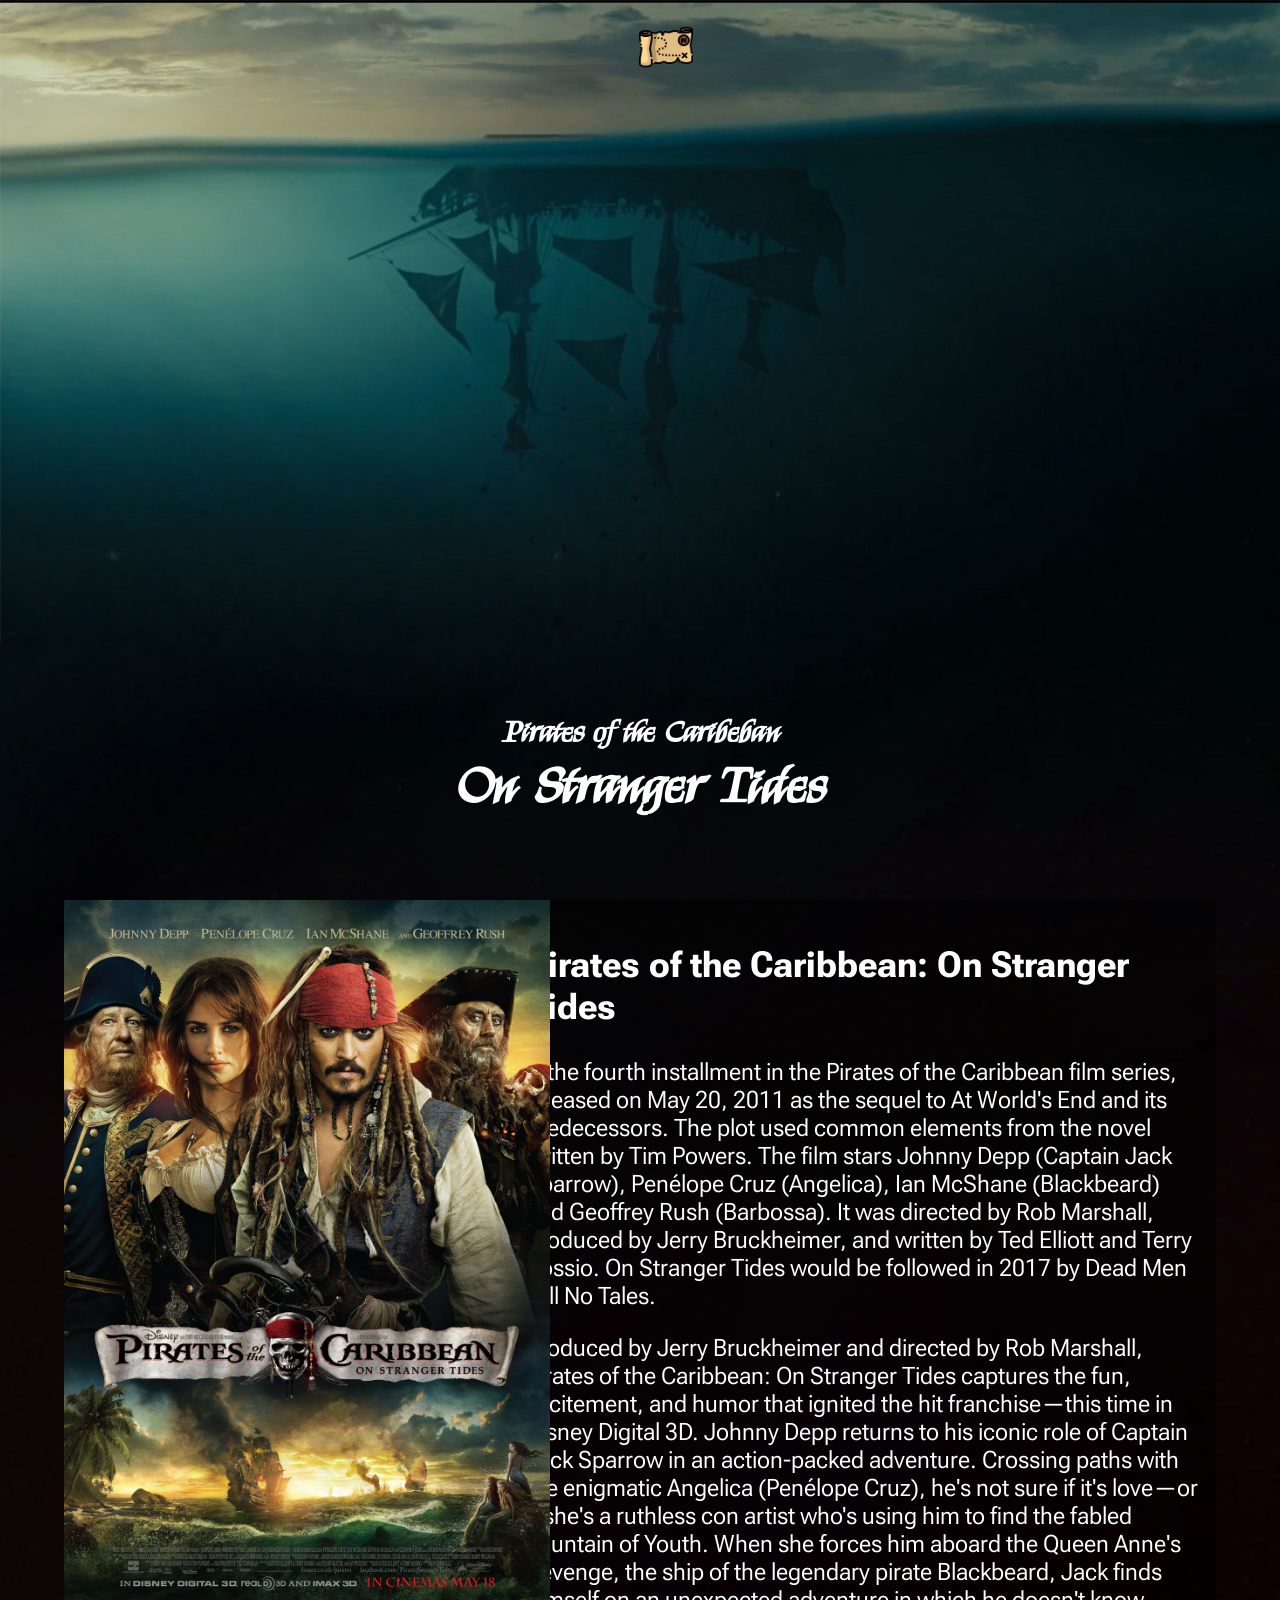
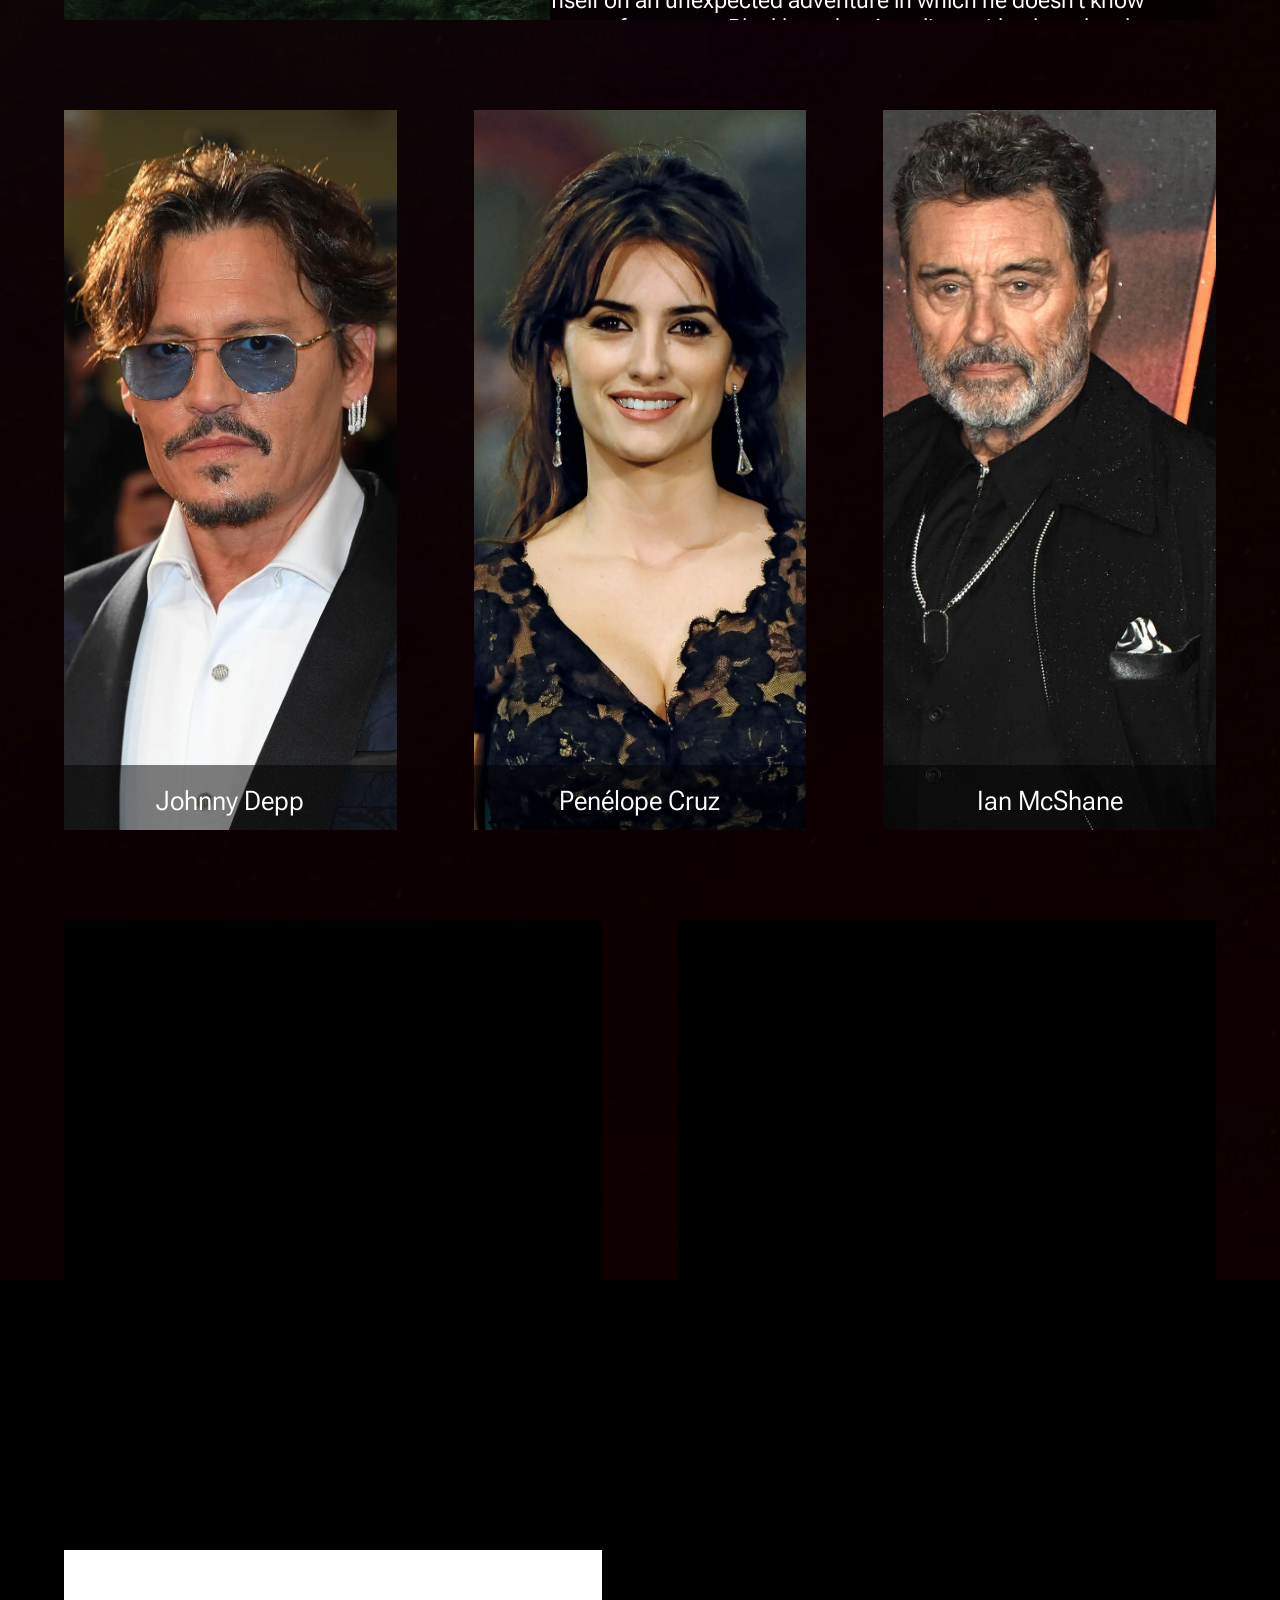
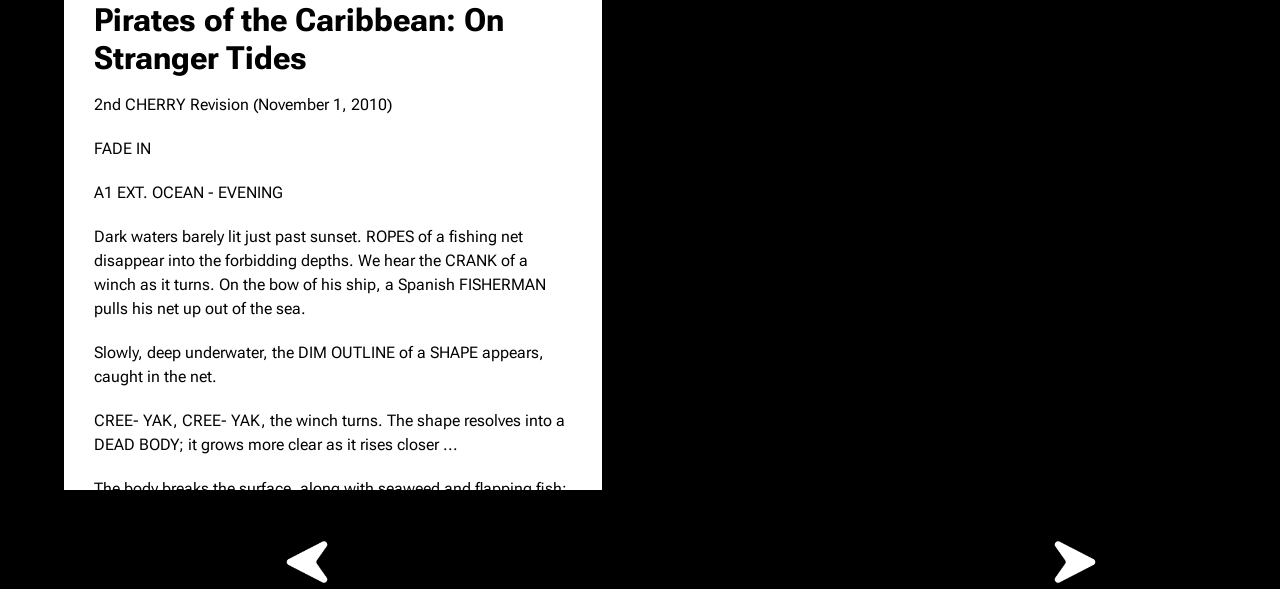
<file: pirates/movie4.html>
<!doctype html>
<html lang="en">
    <head>
        <meta charset="UTF-8" />
        <title>On Stranger Tides</title>
        <link rel="stylesheet" href="style_movie.css" />
        <link
            href="https://fonts.googleapis.com/css2?family=Roboto+Flex:wght@300;400;500&display=swap"
            rel="stylesheet" />
        <link href="https://fonts.googleapis.com/css2?family=Kings&display=swap" rel="stylesheet" />
    </head>

    <body>
        <div class="main">
            <img src="bgm.jpg" />
            <div class="title_container">
                <!--only title-->
                <div class="title">
                <h3>Pirates of the Caribeban</h3>
                <h1>On Stranger Tides</h1>
                </div>
            </div>
            <div class="description_container">
                <div class="description">
                <h2>Pirates of the Caribbean: On Stranger Tides</h2>
                <p>  is the fourth installment in the Pirates of the Caribbean film series, released on 
                    May 20, 2011 as the sequel to At World's End and its predecessors. The plot used 
                    common elements from the novel written by Tim Powers. The film stars Johnny Depp 
                    (Captain Jack Sparrow), Penélope Cruz (Angelica), Ian McShane (Blackbeard) and Geoffrey
                    Rush (Barbossa). It was directed by Rob Marshall, produced by Jerry Bruckheimer, 
                    and written by Ted Elliott and Terry Rossio. On Stranger Tides would be followed in 
                    2017 by Dead Men Tell No Tales.</p>
                <p>Produced by Jerry Bruckheimer and directed by Rob Marshall, Pirates of the Caribbean: 
                    On Stranger Tides captures the fun, excitement, and humor that ignited the hit 
                    franchise—this time in Disney Digital 3D. Johnny Depp returns to his iconic role of 
                    Captain Jack Sparrow in an action-packed adventure. Crossing paths with the enigmatic 
                    Angelica (Penélope Cruz), he's not sure if it's love—or if she's a ruthless con artist 
                    who's using him to find the fabled Fountain of Youth. When she forces him aboard the
                    Queen Anne's Revenge, the ship of the legendary pirate Blackbeard, Jack finds himself on
                    an unexpected adventure in which he doesn't know whom to fear more: Blackbeard 
                    or Angelica, with whom he shares a mysterious past.</p>
                    </div>
            </div>
            <div class="poster">
                <img src="MV5BMjE5MjkwODI3Nl5BMl5BanBnXkFtZTcwNjcwMDk4NA@@._V1_.jpg" />
            </div>
            <!--photos of actors-->
            <div class="actor1">
            <img src="MV5BZjA3NzZiZDktZjc2My00MzY2LThhOWMtZGFjYzg4ZDI2ZWVmXkEyXkFqcGc@._V1_FMjpg_UX1000_.jpg">
            <div class="an1"> Johnny Depp </div>
            </div>
            <div class="actor2">
                <img src="pc.jpg">
                <div class="an2"> Penélope Cruz </div>
            </div>
            <div class="actor3">
                <img src="ims.jpg">
                <div class="an1"> Ian McShane </div>
            </div>
            <!--youtube videos-->
            <div class="yt1">
            <iframe 
            src="https://www.youtube.com/embed/9lri0TbVy2w?si=B54ZDbRzpBGyKG5V"
            title="YouTube video player"
            frameborder="0"
            allow="accelerometer; autoplay; clipboard-write; encrypted-media; gyroscope; picture-in-picture"
            allowfullscreen>
            </iframe>
            </div>
            <div class="yt2">
            <iframe 
            src="https://www.youtube.com/embed/KjFIj_p86zo?si=ttvKo84X782f3XOP"
            title="YouTube video player"
            frameborder="0"
            allow="accelerometer; autoplay; clipboard-write; encrypted-media; gyroscope; picture-in-picture"
            allowfullscreen>
            </iframe>
            </div>
            <div class="yt3">
            <iframe 
            src="https://www.youtube.com/embed/PFInmAC6rBk?si=md4keVo0a9DTDTet"
            title="YouTube video player"
            frameborder="0"
            allow="accelerometer; autoplay; clipboard-write; encrypted-media; gyroscope; picture-in-picture"
            allowfullscreen>
            </iframe>
            </div>
            <div class="mscript">
<h1>Pirates of the Caribbean: On Stranger Tides</h1>

<p>2nd CHERRY Revision (November 1, 2010)</p>

<p>FADE IN</p>

<p>A1 EXT. OCEAN - EVENING</p>
<p>Dark waters barely lit just past sunset. ROPES of a fishing net disappear into the forbidding depths. We hear the CRANK of a winch as it turns. On the bow of his ship, a Spanish FISHERMAN pulls his net up out of the sea.</p>
<p>Slowly, deep underwater, the DIM OUTLINE of a SHAPE appears, caught in the net.</p>
<p>CREE- YAK, CREE- YAK, the winch turns. The shape resolves into a DEAD BODY; it grows more clear as it rises closer ...</p>
<p>The body breaks the surface, along with seaweed and flapping fish; it is an ANCIENT SAILOR. The Fisherman cries out - -</p>
<p>FISHERMAN Capitán! Capitán!</p>
<p>The net spills onto the deck. Quickly the CAPTAIN is there. At exactly the same time they make the sign of the cross.</p>
<p>The Captain leans close. One arm across the sailor's chest still clutches a wide, thin book. The Captain reaches - -</p>
<p>SUDDENLY the Sailor's EYES OPEN; he GRABS the Captain's arm - -</p>

<p>1 OMITTED</p>

<p>A2 OMITTED</p>

<p>2 EXT. SPAIN - CASTLE GATES - NIGHT</p>
<p>A gold- trimmed carriage RACES over cobblestones. - - up from a harbor seen in the distance below. It arrives at a Spanish castle, silhouetted against the night sky - -</p>
<p>SUPERIMPOSE TITLE:</p>
<p>CADIZ, SPAIN</p>
<p>Gates open just in time for the carriage to race past - -</p>

<p>3 INT. PALACE - HALLWAY - NIGHT</p>
<p>DOORS BURST OPEN. The Fisherman and Captain enter, using a sail as makeshift litter, carrying the ancient Sailor. Unkempt beard, the tattered clothes of a castaway; shivering, at death's door. He still clutches the book to his chest - -</p>
<p>FROM THE OPPOSITE DIRECTION, hurrying across the floor, is KING FERDINAND. Young, dashing, the arrogance of authority.</p>
<p>The Sailor is lowered to the floor as the King arrives - -</p>

<p>3 CONTINUED:</p>
<p>CAPTAIN Caught him up in a fishing net. A fishing net - -</p>
<p>FISHERMAN He's been telling stories. Stories about - -</p>
<p>CAPTAIN Your Majesty, we believe he's found - -</p>
<p>Ferdinand holds up a hand that they should be silent. The Sailor opens his eyes. Struggles, then words come, faint - -</p>
<p>SAILOR Ponce de Leon.</p>
<p>Ferdinand is amazed. He glances back - - Joining the group is a darkly- tanned man. Experience in his eyes. He will be known only as THE SPANIARD.</p>
<p>The King gently removes the book. It's a ship's log.</p>
<p>CAPTAIN Says he found Ponce de Leon's ship - -</p>
<p>FISHERMAN Or, sailed on it - -</p>
<p>CAPTAIN No, I told you, Ponce de Leon died two hundred years ago - -</p>
<p>FISHERMAN Aye, but he died searching for something, didn't he?</p>
<p>Ferdinand stares at a page. Amid the hand- written entry is an archaic symbol drawn in ink.</p>
<p>KING FERDINAND The Fountain of Youth.</p>
<p>He glances down at the Sailor - - who now lies motionless.</p>
<p>KING FERDINAND (CONT'D) How soon can you sail?</p>
<p>SPANIARD With the tide.</p>
<p>FADE UP:</p>
<p>TITLE CARD</p>
<p>Pirates of the Caribbean</p>
<p>ON STRANGER TIDES</p>

<p>4 EXT. LONDON - STREET - DAY</p>
<p>Londontown under grey skies. An ENGLISH GIRL races forward - -</p>
<p>GIRL Hurry, papa! Or we'll miss the hanging!</p>
<p>The elegantly- dressed FATHER follows.</p>
<p>FATHER It's not a hanging, dear, it's a trial. The hanging comes this afternoon.</p>
<p>GIRL But they've caught a pirate! A real pirate! I want to see!</p>
<p>She tugs her father's arm. Beyond them, down the lane, is the OLD BAILEY courthouse. Crowds of curious SWARM toward it - -</p>
<p>SUPERIMPOSE TITLE:</p>
<p>LONDON, ENGLAND</p>

<p>5 INT. OLD BAILEY - CORRIDOR - DAY</p>
<p>A PRISONER is SLAMMED into the wall by a JAILOR. Dressed as a pirate. Manacled at his ankles and wrists, a black cloth bag over his head.</p>
<p>JAILOR Move along, pirate. Or should I say - - 'Captain Pirate?' Hah!</p>

<p>6 INT. OLD BAILEY - COURTROOM - DAY</p>
<p>As they enter, BOOS, HISSES and INSULTS rise to a ROAR. The place is packed to the gills, standing room only. The Prisoner is shoved into the dock.</p>
<p>BAILIFF Now appearing before the court, the notorious and infamous pirate, brigand, pillager, and highwayman, Captain Jack Sparrow!</p>
<p>The sack is pulled off the Prisoner's head, revealing: not Jack Sparrow. It's JOSHAMEE GIBBS.</p>
<p>GIBBS I told you - - the name is Gibbs! Joshamee Gibbs! How many times - -</p>

<p>6 CONTINUED:</p>
<p>SHOUTS from the crowd. An OFFICIAL whispers into the ear of the Bailiff, who nods. A bundle of currency exchanges hands.</p>
<p>BAILIFF Hear ye hear ye! Commencing now the sessions of the peace, and oyer and terminer! Presiding now over these trials, the highly esteemed magistrate of South York, all rise and attend for the right honorable Justice Smith!</p>

<p>A7 ANGLE - BEHIND THE POWDERED WIG OF JUDGE SMITH</p>
<p>FOLLOW the white wig down a corridor, through a side door, and into the courtroom - -</p>
<p>He holds up his gavel, gives it a shake, drawing more CHEERS and FOOT- STOMPING. He has a habit of holding a lace hanky in front of his mouth, which he's currently doing - -</p>
<p>until he drops it for a brief moment, flashing a smile that includes familiar gold teeth. The judge is - -</p>
<p>CAPTAIN JACK SPARROW.</p>
<p>JACK All this - - for me?</p>
<p>Jack gestures for everyone to sit, sit, sit, please sit, as he takes his seat.</p>
<p>JACK (CONT'D) All right, what do we have here?</p>
<p>GIBBS (recognizes him) Jack - -</p>
<p>The Jailor clubs Gibbs with a billy. Jack calls him off.</p>
<p>JACK Fft fft fft - - not necessary. You were saying?</p>
<p>GIBBS Jack ... Sparrow is not my name. My name is Joshamee Gibbs.</p>
<p>JACK Is that so? It says Jack Sparrow here.</p>
<p>GIBBS I told 'em, I'm not Jack Sparrow, I was looking for Jack Sparrow. Who I would be happy to identify to the court, if it would help my case.</p>

<p>5. A7 CONTINUED:</p>
<p>JACK I think that would be a poor defense. Unless you want to be bludgeoned like a harp seal. (to the jury) The prisoner claims to be innocent of being Jack Sparrow. How do you find?</p>
<p>FOREMAN (shocked) No trial? But - -</p>
<p>JACK Foreman! Your finding! Guilty?</p>
<p>FOREMAN Guilty verdict means he'll hang ...</p>
<p>Yes?</p>
<p>The crowd screams for blood. Hang 'em, string 'em up.</p>
<p>Guilty?</p>
<p>Yes! The crowd loves it.</p>
<p>GIBBS That's not fair!</p>
<p>JACK Shut it! You have been found guilty, and so are sentenced to hang by the tongue until dead. (slams his gavel) Neck. I meant to say, neck.</p>
<p>The courtroom STOMPS and CHEERS. Jack listens - -</p>
<p>JACK (CONT'D) What say ye? What? What is that? (he looks astonished) You wish me to spare this wretched man's life?</p>
<p>No, they don't want that! "Kill him!" "Hang the scum!" Etc.</p>
<p>JACK (CONT'D) Give the people what they want.</p>

<p>6. A7 CONTINUED: (2)</p>
<p>JACK (CONT'D) Joshamee Gibbs. The crime of which you have been found guilty of is of being innocent of being Jack Sparrow. I hereby commute your sentence - - (Gibbs smiles) -- and order that you be imprisoned for the remainder of your miserable, moribund, mutton- chopped life. (Jack stands) There! I have spoken!</p>
<p>Jack slams the gavel, nods to the Bailiff. The Bailiff nods back, gestures to the Official - -</p>
<p>BAILIFF Means shall be arranged to transport this prisoner to the Tower of London.</p>
<p>Gibbs is led away as Jack flees. There is BOOING and HISSING and grocery- hurling, the court on the verge of a riot - -</p>

<p>7 INT. OLD BAILEY - CORRIDOR - DAY</p>
<p>Jack rips off his wig, tears away his robe, moving quickly, tosses the gavel to - -</p>
<p>The actual JUSTICE, tied up, gagged, stuffed into a closet - -</p>

<p>8 OMITTED</p>

<p>9 EXT. OLD BAILEY - LOADING DOCK - DAY</p>
<p>Gibbs is shoved unceremoniously into the back of a horse- drawn PADDY WAGON. Jack appears, unpins his beard, dunks the beard into a water trough, washing away the white powder. He plucks his hat off of the head of a horse.</p>
<p>Jack catches the eye of the wagon DRIVER, who nods. The Driver reaches for the reins - - and we notice a skull- and- crossbones tattoo on his arm.</p>

<p>9 CONTINUED:</p>
<p>Jack cuts to the front of a line of prisoners, is grabbed by the Official, and THROWN into the vehicle, alone with Gibbs - -</p>

<p>10 INT. PADDY WAGON - DAY</p>
<p>Gibbs is astonished to see Jack. The wagon lurches forward - -</p>
<p>GIBBS Crikey! Now we're both off to prison.</p>
<p>JACK Not to worry. I've paid off the driver. (smiles) In ten minutes we'll be outside of Londontown, horses waiting. Tonight we make the coast. Then it's just a matter of finding a ship.</p>
<p>Jack opens his coat, produces a flask. Gibbs' mood brightens.</p>

<p>11 EXT. LONDON - BRIDGE - DAY</p>
<p>The wagon rattles across the populated bridge, the Dome of St. Paul's cathedral and London skyline in the distance.</p>

<p>12 INT. PADDY WAGON - DAY</p>
<p>Jack and Gibbs share the flask.</p>
<p>JACK What happened, Gibbs? I thought you had another gig.</p>
<p>GIBBS Aye. But I always listened like a thief for news of the Black Pearl. No one's seen hide nor hair of it, where it might be docked or next make port. And then I hear a rumor, Jack Sparrow's in London.</p>
<p>JACK Am not.</p>
<p>GIBBS But, that's what I heard. Jack Sparrow's in London, with a ship, and looking for a crew. Fact is, you're signing men up tonight, pub called the Captain's Daughter.</p>
<p>JACK Am not.</p>
<p>GIBBS I thought it a bit odd. But then, you've never been the most predictable of sorts.</p>

<p>12 CONTINUED:</p>
<p>JACK Truth is, Jack Sparrow arrived in town just this morning to rescue one Joshamee Gibbs from one appointment with the gallows. You're alive, so there's a start.</p>
<p>GIBBS Like I said. Unpredictable.</p>
<p>JACK So. There's another Jack Sparrow out there, sullying my good name.</p>
<p>GIBBS An imposter.</p>
<p>JACK Aye. But, an imposter with a ship.</p>
<p>GIBBS And in need of a crew.</p>
<p>JACK That could be our ticket.</p>
<p>Jack corks the flask, puts it back in his jacket. Gibbs notices the rolled- up map to the Fountain of Youth.</p>
<p>GIBBS What about you, Jack? Last I heard, you were hell bent to find the Fountain of Youth. Any luck?</p>
<p>JACK (pulls out the map) Circumstances arose, ensued, and forced a compelling insight regarding discretion and valor - -</p>
<p>GIBBS Meaning, you gave up.</p>
<p>JACK So untrue! I am just as bent as ever, hellishly so. I'll taste those waters, Gibbs, mark my words - -</p>
<p>GIBBS There's the Jack I know!</p>
<p>JACK And I'll not have it said, there's a point on the map Captain Sparrow never found - -</p>
<p>The carriage stops. Jack frowns, pockets the map.</p>

<p>12 CONTINUED: (2)</p>
<p>JACK (CONT'D) Short trip.</p>
<p>The doors open; Jack steps out - -</p>

<p>13 EXT. ST. JAMES PALACE - COURTYARD - DAY</p>
<p>Jack emerges, comes face- to- face with - -</p>
<p>KING'S ROYAL GUARDS, rifles pointed at Jack. The paddy- wagon is in the center of a palace courtyard. PULL BACK to REVEAL: on the second and third story balconies around the courtyard, EVEN MORE GUARDS.</p>
<p>The Driver, looking sly, is handed a pouch of coins by a Guard.</p>
<p>Gibbs steps out behind Jack, ever- hopeful.</p>
<p>GIBBS All part of the plan. Yes?</p>
<p>The CAPTAIN OF THE GUARDS slams Jack's head with a rifle. Jack crumples into Gibbs' arms, then to the ground. Gibbs is shoved back into the wagon, the door SLAMMED SHUT. Jack looks up, answers, far too late - -</p>
<p>JACK No.</p>

<p>14 INT. ST. JAMES PALACE - DINING HALL - DAY</p>
<p>Two Guards march Jack down a wide elegant hallway. The Guards secure Jack with chains to the chair, then exit, closing the doors.</p>
<p>In front of Jack is a vast table, laden with food. Jack licks his lips. The food beckons, but he's too far away to reach it. He looks around. High ceiling, chandelier, tall drapes, high balcony. Enormous mural featuring King George II.</p>
<p>Jack bounces the chair closer to the table. His wrists are bound to his sides. So he KICKS the table from underneath - -</p>
<p>A creme puff BOUNCES on its plate. Similar kicks bring it closer. Then he kicks the side of the table, maneuvering the cream puff to the edge. Finally, he can just get the toe of his boot under the cream puff - -</p>
<p>DOORS OPEN, startling Jack; he kicks the cream puff high in the air, onto the chandelier above - - where it STICKS. Jack settles back, legs crossed, going for nonchalance.</p>

<p>14 CONTINUED:</p>
<p>The Captain of the Guards leads in a column of GUARDS. Next come a retinue of SERVANTS. Next, Lord JOHN CARTERET, Prime Minister HENRY PELHAM. Finally - -</p>
<p>KING GEORGE. He lowers his bulk into a wide chair on the other side of the table, opposite Jack, begins to eat.</p>
<p>CARTERET You are Jack Sparrow.</p>
<p>JACK There should be a Captain in there somewhere.</p>
<p>GEORGE I have heard of you. (Jack smiles at that) And you know who I am.</p>
<p>JACK The face, mmm, familiar</p>
<p>PELHAM You are in the presence of George Augustus, Duke of Brunswick- Luneburg, Archtreasurer and Prince- elector of the Holy Roman Empire, King of Great Britain and Ireland ... and of you.</p>
<p>JACK Doesn't ring a bell.</p>
<p>GEORGE I am informed you have come to London to procure a crew for your ship.</p>
<p>Jack nervously rattles the chains.</p>
<p>JACK Vicious rumor. Not true.</p>
<p>GEORGE No, I'm quite certain that's what my ministers told me, Jack Sparrow has come to London to procure a crew.</p>
<p>JACK It may be true that that's what you were told, but it's nonetheless false that I have come to London to procure a crew.</p>
<p>GEORGE Then you lied to me when you told me you were Jack Sparrow.</p>

<p>14 CONTINUED: (2)</p>
<p>JACK No, I am Jack Sparrow, but it's not true that Jack Sparrow has come to London to procure a crew.</p>
<p>GEORGE Are you now claiming not to be in London?</p>
<p>JACK No, no. I am Jack Sparrow. And I am in London. But I am not here to procure a crew. That's someone else.</p>
<p>GEORGE Ah. Someone else named Jack Sparrow. (to Carteret) You've brought me the wrong wastrel. Find Jack Sparrow, and dispose of this impostor.</p>
<p>Jack's chain- rattling grows louder, more annoying.</p>
<p>JACK Wait! I am Jack Sparrow, the one and only. And I am in London.</p>
<p>GEORGE To procure a crew. To undertake a voyage to the Fountain of Youth.</p>
<p>JACK What?</p>
<p>Jack's rattling gets even louder. George waves a hand.</p>
<p>GEORGE Someone, remove those infernal chains!</p>
<p>Exactly what Jack wanted. A very TALL GUARD steps forward.</p>
<p>JACK How much do you weigh?</p>
<p>The Guard just sneers at him. He pulls away the chains. Jack stands. Picks up a napkin, dabs his face.</p>

<p>14 CONTINUED: (3)</p>
<p>PELHAM We know you are in possession of a map.</p>
<p>CARTERET So confiscate the map, and to the gallows with him!</p>
<p>GEORGE Have you a map?</p>
<p>Jack shrugs. Tosses the napkin away, letting it drop to the floor. Reaches into his pocket. The map is gone. He searches, pats his pockets. It's really not there. Jack looks relieved.</p>
<p>JACK No.</p>
<p>GEORGE Where is it?</p>
<p>JACK The truth? I lost it. Quite recently in fact.</p>
<p>GEORGE I have a report. Trustworthy. The Spanish have located the Fountain of Youth. (vehement) I will not have some melancholy Spanish Monarch -- a Catholic! -- gain eternal life!</p>
<p>PELHAM You do know the way to the Fountain.</p>
<p>JACK Absolutely. Yes!</p>
<p>CARTERET You could guide an expedition?</p>
<p>JACK With your permission?</p>

<p>14 CONTINUED: (4)</p>
<p>Jack drags a heavy chair scro- a- a- ping across the floor, next to the table. Positions it just so. Sits, puts his feet up.</p>
<p>JACK (CONT'D) You'll be providing, then, a ship and a crew?</p>
<p>GEORGE And, a Captain.</p>
<p>A Guard opens a door. We hear FOOTSTEPS, approaching. But not normal footsteps. A step, then a SCRAPE. Step, then a SCRAPE. Out of the darkness, emerges - -</p>
<p>HECTOR BARBOSSA</p>
<p>But a different Barbossa. He wears a Naval officer's hat. A Privateer's coat. He leans on a crutch, stands on one leg; the other, wooden from the knee down.</p>
<p>Barbossa bows before the King.</p>
<p>BARBOSSA Afternoon, sire. (notices Jack) Why is that man not in chains? He must be manacled at once.</p>
<p>GEORGE At the centre of my palace? Hardly.</p>
<p>BARBOSSA If I may be so bold. Jack Sparrow be easy enough to catch. It's holding him's the problem.</p>
<p>JACK Hector. Good to see a fellow pirate make something of himself.</p>
<p>BARBOSSA Pirate? Privateer. On a sanctioned mission, under the authority and protection of the Crown.</p>
<p>JACK As may be. But first. What became of the Pearl?</p>
<p>BARBOSSA Lost.</p>
<p>JACK Lost?</p>

<p>14 CONTINUED: (5)</p>
<p>BARBOSSA I defended her mightily. But she be sunk, nonetheless.</p>
<p>Without warning, Jack springs forward - - makes it all way face- to- face with Barbossa before the Guards grab him - -</p>
<p>JACK If that ship be lost, properly, you should be lost with it.</p>
<p>BARBOSSA Aye. In a kinder world.</p>
<p>Guards aim rifles at Jack's head.</p>
<p>GEORGE Captain Barbossa. Each second we carry, the Spanish outdistance us. I have every confidence you will prevail, and be rewarded with the high station you so desire.</p>
<p>Barbossa turns to the King, bows.</p>
<p>JACK You, sir, have stooped.</p>
<p>BARBOSSA Our sands be all but run. Where's the harm in joining the winning side?</p>
<p>JACK But, Hector ... the wig.</p>
<p>Suddenly, Jack slams the Guards together, shoves their rifles upwards; they both FIRE - -</p>
<p>- - bullets hit the chandelier, a rope SNAPS; one side drops, sending the chandelier SWINGING. Jack leaps onto the table, races along, knocking away food - -</p>

<p>14 CONTINUED: (6)</p>
<p>-- reaches down, picks up the chair (the one he moved) and FLINGS IT AHEAD into the stained glass window --</p>
<p>They are on the second floor, it's a long way down. Jack grabs the ropes to the curtains, just as the Tall Guard comes barreling his way --</p>
<p>-- the Tall Guard slips on the napkin (again, as planned) --</p>
<p>Out of control, the Tall Guard flails out the window. Jack politely hands the curtain ropes to him as he passes by. The Tall Guard plummets down. Jack, hanging onto the other rope, RISES UP just ahead --</p>
<p>-- of the slashing sword blade of the Captain of the Guards --</p>
<p>From the valance, Jack leaps for the chandelier (catching it just as it swings towards him) --</p>
<p>-- and Jack swings from the chandelier to the high balcony. He pauses, raises a hand -- along the way, Jack has recovered the creme puff. He bites, chews, swallows, and is gone.</p>
<p>GEORGE He escaped.</p>
<p>The chandelier CRASHES into the center of the table. Barbossa smiles at the King.</p>
<p>BARBOSSA Leave it to me.</p>

<p>15 INT. PALACE - STAIRWAY - DAY</p>
<p>Jack races down the stairs, passing by a slow- moving Guard laden with Jack's effects (two pistols, sword, and baldrick). The Guard sees Jack, pursues. At the bottom, he dumps Jack's items onto a table to draw his own sword, and joins two other guards in pursuit --</p>
<p>ON JACK, as he peeks out from beneath the table, his beloved items in front of him --</p>

<p>16 EXT. PALACE - WINDOW - DAY</p>
<p>Jack slides to a stop at the window sill. It's a long drop. There is the SOUND of FOOTSTEPS as Guards approach --</p>
<p>They arrive at the window. Jack is gone.</p>
<p>OUTSIDE, Jack crawls hand- over- hand along a wire, holding onto Royal bunting that spans the street. He hides behind a Royal flag. Something falls --</p>
<p>-- the golden crown, stolen from the display case, falls onto the cobblestone with a CLATTER, drawing the attention of --</p>

<p>16 CONTINUED:</p>
<p>-- GUARDS on the street below. They point and shout --</p>

<p>16 CONTINUED: (2)</p>
<p>AT THE WINDOW, the Captain of the Guard sees Jack's fingers; he slashes the wire; it breaks, Jack swings down - -</p>
<p>-- into a moving carriage, into a SOCIETY LADY's lap. He kisses her hand (stealing her bracelet) and climbs out, onto the roof of the carriage. Guards spot him - -</p>
<p>CARRIAGE ROOFTOP LEVEL, as Jack jumps to a second carriage, doesn't make it, steps back. Jack straddles two carriages - -</p>

<p>EXT. LONDON STREET - DAY</p>
<p>The carriages reach an intersection, one proceeds forward, the other makes a sharp turn. Jack is forced to leap - -</p>
<p>-- onto an approaching flatbed cart, carrying a plain wood casket. Jack looks up, sees he is headed toward SOLDIERS - -</p>
<p>-- Jack steps off the casket, onto a passing PLANK, carried by WORKERS, then onto the TOP HAT of a passing ENGLISHMAN, and just makes it onto a slow- moving COAL WAGON.</p>
<p>Jack climbs forward, pushes the DRIVER aside. Jack snaps the reins ... but the horses don't respond.</p>
<p>Behind Jack, the Captain, now on horseback, yells:</p>
<p>CAPTAIN Fire!</p>
<p>His men, also on horseback, aim, shoot - -</p>
<p>-- the bullets hit a lantern mounted on the side of the wagon; it EXPLODES, lighting the coal. The horses leap forward, frightened -- the Driver dives off - -</p>

<p>22 EXT. MARKETPLACE - DAY</p>
<p>-- the flaming cart races beneath an arch, pursued by soldiers on horseback.</p>
<p>It careens down the street - -</p>
<p>AHEAD, a FATHER herds his family across the street, YOUNG BOY (six) on his back, YOUNG GIRL (eight) wearing a bonnet holding his hand.</p>
<p>He hurries them across ahead of the cart -- but a gust of wind blows the Girl's bonnet back into the street -- she chases after it - -</p>
<p>ON THE BONNET, in the street as she reaches for it -- then she's yanked back hard by the Father as the flaming cart crushes the hat, THUNDERS past - -</p>

<p>23 EXT. LONDON - WHARF DISTRICT - DUSK</p>
<p>GUARDS follow the wagon's TRAIL OF SPARKS, in hot pursuit. PULL BACK to REVEAL: A PUB SIGN: the CAPTAIN'S DAUGHTER. Dangling on it, face- to- bosom, is Jack Sparrow.</p>

<p>23 CONTINUED:</p>
<p>Jack drops down to the street. Dusts himself off. Turns - - A GUARD stands there, rifle aimed straight at Jack's heart.</p>
<p>GUARD Filthy pirate.</p>
<p>His finger squeezes the trigger - - a SHOT is heard ... the Guard falls forward, revealing - -</p>

<p>23 CONTINUED: (2)</p>
<p>Behind him, pistol smoking ... CAPTAIN TEAGUE.</p>
<p>TEAGUE Hello, Jackie.</p>

<p>24 INT. CAPTAIN'S DAUGHTER - COMMON ROOM - NIGHT</p>
<p>Filled with ruffians, highwaymen, drunkards, barmaids and painted ladies. Jack and Teague huddle in a corner.</p>
<p>TEAGUE Heard you were putting together a crew.</p>
<p>JACK If enough people keep saying it, it must be true.</p>
<p>Teague notices a new dangle in Jack's hair.</p>
<p>TEAGUE Is that your tooth?</p>
<p>JACK Broke it. Swallowed it. Sifted it. Retrieved it. Polished it. (tosses his hair) Fashion.</p>
<p>TEAGUE Heard where you were headed. The Fountain.</p>
<p>JACK You've been there.</p>
<p>TEAGUE Does this face look like it's been to the Fountain of Youth?</p>
<p>JACK Depends on the light.</p>
<p>TEAGUE Son. The Fountain. There be items required, for the profane ritual. Two Chalices.</p>
<p>JACK On the map. There was a Chalice -</p>
<p>TEAGUE Two Chalices. Silver. From Ponce de Leon's ship. You need 'em both.</p>

<p>24 CONTINUED:</p>
<p>JACK For?</p>
<p>TEAGUE The ritual! Don't be a fool! Find out the ritual, every detail, before you set sail.</p>
<p>JACK Set sail? Love to. For that I'd need a ship.</p>
<p>TEAGUE Those folk. Over there. They have a ship.</p>
<p>At the far end of the room, next to an inner door, playing a mandola slung around his neck, is SCRUM. A line of sailor- types wait in front of him.</p>
<p>TEAGUE (CONT'D) And Jackie. One last thing. The Fountain will test you, mark my words.</p>
<p>Jack nods, takes a long drink. Turns back to Teague - - who isn't there any more.</p>
<p>Across the room, Scrum finishes an impressive lick - - and Jack suddenly appears behind him, knife to his throat.</p>
<p>JACK I hear you be recruiting a crew.</p>
<p>SCRUM Aye. That is, Jack Sparrow be putting together a modest venture. You've some nerve, showing up here dressed like that.</p>
<p>JACK Don't you know who I am?</p>
<p>SCRUM Hey! Here's some bloke what forgot his own name!</p>
<p>Doors to the inner room open as a young pirate, DERRICK bursts out proudly - -</p>
<p>DERRICK I'm in, boys! Who'll buy a sailor a drink?</p>
<p>The pirates in line congratulate him; Jack steps forward, notices light spilling out of the room, and a TALL SHADOW cast on the opposite wall - -</p>

<p>24 CONTINUED: (2)</p>
<p>A SILHOUETTE, in the form of Jack Sparrow.</p>
<p>Jack tilts his head, admiring. He tries to see around the corner - - then he leaps out, into the room - -</p>

<p>25 INT. CAPTAIN'S DAUGHTER - STORAGE ROOM - NIGHT</p>
<p>but no one is there. Jack hears a noise, turns - -</p>
<p>JACK SPARROW steps out of the darkness. Same outfit, same dreads, same swagger, face obscured in shadow. Jack draws his sword. Other Jack draws his sword, too. A challenge.</p>
<p>JACK You've stolen me and I'm here to take myself back.</p>
<p>The two Jacks hide behind a post, peek out at each other.</p>
<p>The two Jacks leap forward at the same instant, with exactly the same slashing attack. Swords CLASH; the pair are completely evenly matched.</p>
<p>The two leap onto the hearth, face off. When Jack moves, Other Jack does too.</p>
<p>JACK (CONT'D) Stop doing that!</p>
<p>Jack dodges, rolls expertly onto a crate. The other Jack executes the exact same roll. Jack tosses his sword back and forth between right and left hand. Other Jack does so too.</p>
<p>The pair fight up a ramp. Other Jack rolls barrels down. Jack evades - -</p>
<p>IN THE RAFTERS, Other Jack spins, ready - -</p>
<p>But no one is there. Other Jack searches, looks down through the rafters - - nothing.</p>
<p>Suddenly, a set of hanging barrels PLUMMET down. Other Jack springs back. Thinks, spins, raises a sword as Jack rises up behind, pulled up by the rope that holds the barrels - -</p>
<p>- - their swords clash - -</p>
<p>ON THE RAFTERS, they battle. Other Jack swings a pulley at Jack - - Jack grabs it, the pulley breaks, Jack lands on a stack of barrels. Other Jack leaps down, fights as barrels roll out from beneath them. A flash of intricate swordplay - -</p>
<p>JACK (CONT'D) Only one person alive knows that move.</p>
<p>Suddenly - - shockingly! - - Jack leans forward and KISSES Jack. Full on. A good kiss. Jack pulls back - -</p>

<p>25 CONTINUED:</p>
<p>JACK (CONT'D) So that's what that's like.</p>
<p>Other Jack is smiling, eyes closed, enjoying the aftermath of the kiss.</p>
<p>JACK (CONT'D) Hello, Angelica.</p>
<p>Jack pulls away her fake beard.</p>
<p>ANGELICA Hello, Jack. Are you impressed? I think I almost killed you once or twice there.</p>

<p>25 CONTINUED: (2)</p>
<p>Angelica peels off her mustache.</p>
<p>JACK I am touched at this most sincerest form of flattery. But why?</p>
<p>Jack uses his sword to flip away her hat.</p>
<p>ANGELICA You were the only pirate I thought I would pass for.</p>
<p>Angelica slips out of her wig and bandana.</p>
<p>JACK That is not a compliment.</p>
<p>ANGELICA Don't worry, I have long since forgiven you.</p>
<p>JACK For leaving you?</p>
<p>Jack rips open her bodice, revealing a very womanly figure.</p>
<p>ANGELICA Recall that I left you.</p>
<p>She moves away from him.</p>
<p>JACK A gentleman allows a lady to maintain her fictions.</p>
<p>ANGELICA As long as my sailors get their money, they will put up with any number of peculiarities and peccadilloes.</p>
<p>Jack has followed, peeks at her from around a post.</p>
<p>JACK There is one peacifically up with which I will not put. I will be impersonated as Captain, nothing less.</p>
<p>ANGELICA For that you need a ship, and as it turns out, I have one.</p>
<p>Angelica crosses to a water bucket to clean up.</p>
<p>JACK I could use a ship.</p>

<p>25 CONTINUED: (3)</p>
<p>ANGELICA I hear- tell you've been to the Fountain.</p>
<p>JACK There be a lot of hear- telling going on these days.</p>
<p>ANGELICA The Fountain of Youth.</p>
<p>JACK Angelica, don't fret, you've still a few usable years left.</p>
<p>ANGELICA Always so charming. You didn't answer me.</p>
<p>JACK Ah. Regarding the Fountain. Waste of time, really. Unless we have - -</p>

<p>A26 AT THE DOOR, Scrum appears. He glances back out into the pub, where GUARDS enter, led by the Captain.</p>
<p>SCRUM Milady. I see unseamenlike fellows of officious- looking nature.</p>
<p>ANGELICA Friends of yours?</p>
<p>JACK I may have unintentionally slighted some King or other.</p>
<p>ANGELICA You haven't changed.</p>
<p>JACK Implying the need?</p>
<p>There is a SLAM! at the door. Scrum locks it, puts his weight on it.</p>
<p>ANGELICA Yes! You seduced me, you betrayed me, you used me! I was innocent of the ways of men.</p>
<p>JACK You demonstrated a lot of technique for someone I supposedly corrupted.</p>

<p>22. A26 CONTINUED:</p>
<p>SCRUM Imminent danger - (another SLAM!) Here now. Milady.</p>
<p>He begins piling stuff at the door.</p>
<p>ANGELICA I was set to take my vows. And you - what were you doing in a Spanish convent anyway?</p>
<p>JACK Mistook it for a brothel. Honest mistake.</p>
<p>The doors burst open. GUARDS swarm in -</p>

<p>23. A26 CONTINUED: (2)</p>
<p>Angelica and Jack fight to the back of the warehouse, stabbing barrels along the way. Ale sprays out, causing a diversion. More Guards pour in. Angelica and Jack are cut off.</p>
<p>Scrum, seeing they are overwhelmed, dashes up the stairs to hide in the rafters.</p>
<p>ANGELICA We are at a disadvantage.</p>
<p>JACK We? Speak again. Unlike some who purport to be but cannot in fact hold a candle to, I, am Captain Jack Sparrow.</p>
<p>Jack leaps forward, stabs another barrel, sending more ale gushing. He takes a quick drink - - Angelica guards his back - -</p>
<p>Jack and Angelica reach a trap door.</p>
<p>ANGELICA Desperate disease - -</p>
<p>JACK Requires dangerous remedy.</p>
<p>Jack grabs a rope, eyes the ceiling, slashes another rope nearby, ready to fly upwards - -</p>
<p>Jack's rope slithers to the ground.</p>
<p>Angelica slashes a lever; the trapdoor OPENS and they drop - -</p>

<p>26 OMITTED</p>

<p>27 OMITTED</p>

<p>28 EXT. RIVER THAMES - UNDERWATER - NIGHT</p>
<p>Jack and Angelica splash down, past pylons, beneath the surface. Holding their breath, they turn, swim along - -</p>

<p>29 OMITTED</p>

<p>30 EXT. THAMES - RIVER - NIGHT - LATER</p>
<p>Away from the warehouses, Angelica and Jack reach a dock on the far side of the Thames. They emerge from the water, still fighting - -</p>
<p>JACK How can you say I used you?</p>
<p>ANGELICA You know exactly how!</p>
<p>JACK I know, but how can you say it?</p>
<p>They collapse onto the wet stones, catch their breaths.</p>
<p>ANGELICA So what is it.</p>
<p>JACK What is what?</p>
<p>ANGELICA Regarding the Fountain. What do you know?</p>
<p>JACK You wouldn't happen to have two silver chalices? Circa Ponce de Leon?</p>
<p>ANGELICA No.</p>
<p>JACK I thought not.</p>
<p>ANGELICA Why?</p>
<p>JACK I hear stories, rumors. You are of course aware of the ritual.</p>

<p>30 CONTINUED:</p>
<p>ANGELICA Yes I am.</p>
<p>JACK And it requires ... what?</p>
<p>Suddenly Jack flinches. He sports a VOODOO DART in his neck. He plucks it out.</p>
<p>ANGELICA A mermaid, Jack.</p>
<p>Jack turns. The QUARTERMASTER stands before him. Hulking, bald, eyes that are completely white.</p>
<p>JACK Zombie.</p>
<p>The world gets woozy. Jack staggers, points a finger - -</p>
<p>JACK (CONT'D) You have frozen eyeballs.</p>
<p>And BLACKS OUT.</p>

<p>30 CONTINUED: (2)</p>

<p>31 EXT. EXECUTION DOCK - NIGHT</p>
<p>Burning torches. Gibbs hangs limp between two GUARDS, legs dragging, not resisting but not helping.</p>
<p>GIBBS There's been a mistake. It's a life sentence. Not death! Life!</p>
<p>They pass beneath gibbeted pirates, bodies wrapped in rope, long dead. Ahead is a gallows, where two white- wiggled OFFICERS wait - - GROVES and GILLETTE. Guards drag Gibbs up the steps.</p>
<p>GIBBS (CONT'D) You forgot the rope. There's no rope, hah- hah! No rope!</p>
<p>Then a sound that strikes fear into Gibbs' soul. SCRAPE- step, SCRAPE- step along the cobblestone. Into the light of a lantern appears: Barbossa, a rope wound his shoulder.</p>
<p>GIBBS (CONT'D) Barbossa.</p>
<p>BARBOSSA Off with you.</p>
<p>The Guards step back. Barbossa heaves the rope at Gibbs. Groves and Gillette glance at each other, worried.</p>
<p>BARBOSSA (CONT'D) I trust you can tie a noose.</p>
<p>GIBBS That's a hard thing, force a man to twist his own hangin' rope.</p>
<p>BARBOSSA Ye must lie in your bed the way ye made it.</p>
<p>GIBBS What's happened to you?</p>
<p>BARBOSSA Where be Jack Sparrow?</p>
<p>GIBBS He escaped?</p>
<p>BARBOSSA I'm on a tight schedule, Gibbs. The H.M.S. Providence sails at first light, and if you dunnot care to watch it hanging here dead with a mouth full of flies, speak now.</p>

<p>31 CONTINUED:</p>
<p>GIBBS Take me with you. Any point o' the compass, a more loyal crewman you won't find.</p>
<p>BARBOSSA Take you where, Mister Gibbs? The Fountain? Aye? Is that where Jack be headed? Have you anything to offer me, Mister Gibbs? Anything at all?</p>
<p>Barbossa grabs the rope, steps back, tosses it over the gallows. The noose falls down.</p>
<p>GIBBS Set me free. Then I give you what I have.</p>
<p>BARBOSSA And what might you be having? Upon my naked word you'll not see the dawn!</p>
<p>Gibbs pulls out the circular MAP, last seen in Jack's pocket.</p>
<p>BARBOSSA Hand it over!</p>
<p>GIBBS You cannot expect I'd be trusting you just like that, for nothing.</p>
<p>BARBOSSA Gibbs. This all be naught but -- theater. In truth, I stand before you a man reformed, reborn, long since given up me evil ways.</p>
<p>GIBBS A tool of the Crown.</p>
<p>BARBOSSA A loyal subject, possessing no will of my own and desiring none, bound by the mandate of my sovereign --</p>
<p>Barbossa edges forward -- but Gibbs grabs a lantern, SMASHES it on the map -- glass SHATTERS, oil splattering.</p>
<p>CLOSE ON: the map BURNS, crumpling. The wheels rotate in the flames;</p>

<p>31 CONTINUED: (2)</p>
<p>we see a drawing of a Mermaid's tear, a ship on a cliffside, a Chalice, again the archaic symbol, all consumed in the fire - -</p>
<p>BARBOSSA (CONT'D) Fool!</p>
<p>GIBBS I'd plenty of time to study those infernal circles, and circles within circles. Every route, every destination. (taps his head) All safe. Right here.</p>
<p>Barbossa stares at Gibbs, as the map smolders.</p>
<p>BARBOSSA Welcome back to His Majesty's Navy, Master Gibbs!</p>

<p>32 OMITTED</p>

<p>33 INT. QUEEN ANNE'S REVENGE - GUN DECK - DAY</p>
<p>CLOSE ON Scrum as he YELLS - -</p>
<p>SCRUM SHOW A LEG, SAILOR!</p>
<p>JACK Aye, sir!</p>
<p>Jack rolls out of his hammock, is handed a mop - -</p>

<p>34 INT. QUEEN ANNE'S REVENGE - GUN DECK - DAY</p>
<p>ON JACK, moving past hammocks, and he suddenly realizes what he is doing, stops.</p>
<p>JACK Um. There's been a mistake.</p>
<p>SCRUM Keep moving.</p>
<p>JACK I'm not supposed to be here.</p>

<p>34 CONTINUED:</p>
<p>SCRUM Hah! Many a man's woken up at sea, no idea what wherefore or why, no memory of the night afore whence he signed up 'n drunk away his bonus money.</p>

<p>34 CONTINUED: (2)</p>
<p>JACK No. You see, I am Captain Jack Sparrow. The original.</p>
<p>SCRUM Scrum, and the pleasure's all mine. Keep moving.</p>
<p>JACK Where am I?</p>
<p>SCRUM (shoves Jack) Keep moving!</p>

<p>35 INT. QUEEN ANNE'S REVENGE - BELOW DECK - DAY</p>
<p>Jack tumbles onto the deck. Stands, begins to mop - -</p>
<p>In the center of the hold, pirate CREWMEN pound together a wooden box. On the sides, sheets of glass instead of wood.</p>
<p>JACK There's a glass coffin.</p>
<p>SCRUM Aye.</p>
<p>Jack mops over to the coffin, mops his way back.</p>
<p>JACK Scrum. Why is there a glass coffin?</p>
<p>SCRUM Do I look like the man in charge?</p>
<p>JACK Where am I?</p>
<p>SCRUM Oh, excuse me, Captain Sparrow sir. I be honored to welcome you aboard our world- renowned vessel of infamy, the Queen Anne's Revenge.</p>
<p>JACK Blackbeard.</p>

<p>36 EXT. OCEAN - DAY</p>
<p>The Queen Anne's Revenge under full sail sweeps gloriously over the sparkling waters - -</p>
<p>The SOUND of a SNAPPING WHIP as it BITES into flesh - -</p>

<p>37 EXT. QUEEN ANNE'S REVENGE - MAIN DECK - DAY</p>
<p>Scrum cries out, falls to his knees next to Jack. He scrubs the deck furiously. A Zombie officer, GUNNER, shambles past, whip in hand, his mouth and one eye sewn shut.</p>
<p>JACK That fellow seems odd. French, is my guess.</p>
<p>SCRUM He's been Zombiefied. Blackbeard's doing. All of the officers'r that way, makes 'em compliant.</p>
<p>JACK And perpetually ill- tempered.</p>
<p>Jack smiles at Gunner, who sneers - -</p>

<p>38 EXT. QUEEN ANNE'S REVENGE - FORWARD DECK - DAY</p>
<p>Jack and Scrum, and several other CREWMEN lash down a sail cover. Sweating, working hard. Jack sniffs the air.</p>
<p>JACK Five days underway, at least ...</p>
<p>SCRUM Aye. You can tell by the smell of the sea?</p>
<p>JACK The smell of the crew.</p>
<p>Jack glances up, notices something. Squints.</p>
<p>JACK (CONT'D) What did that fellow do, and how can I make sure to not?</p>
<p>Jack gestures, Scrum looks - -</p>
<p>BENEATH THE CROW'S NEST, a PRISONER is lashed to the mast, hands tied behind his back. A young man, dressed in a frayed cape. This is PHILIP SWIFT.</p>
<p>SCRUM Him? Churchly fellow. Always going on about the Lord Almighty.</p>
<p>JACK A man of the cloth - - on this ship?</p>

<p>38 CONTINUED:</p>
<p>SCRUM A missionary is the story. What I heard, he got captured in a raid, everyone else on the ship kilt, but not him - -</p>

<p>38 CONTINUED: (2)</p>
<p>CLOSE ON: PHILIP, sunburnt, weather- beaten, but a touch of wisdom in his eyes.</p>
<p>SCRUM (CONT'D) First Mate wouldn't let it happen, on account his premier standing with the Lord. Odd, if you ask me.</p>
<p>JACK No, odd is standing mid- ships back there with a whip.</p>
<p>SCRUM A First Mate sticking her neck out for some prisoner? That you don't see.</p>
<p>JACK Her. Our First Mate is a her.</p>

<p>39 EXT. QUEEN ANNE'S REVENGE - POOP DECK - DAY</p>
<p>Angelica steps up to the ship's wheel, piloted by Gunner. She's still in pirate garb, but now clearly female.</p>
<p>ANGELICA Steady as she goes.</p>

<p>40 INT. QUEEN ANNE'S REVENGE - GUN DECK - DAY</p>
<p>Angelica slides down the gangway. Jack springs from the shadows, grabs her - - holds a sharp cargo hook to her throat.</p>
<p>JACK You are a ruthless, soulless crossgrained cur.</p>
<p>ANGELICA I told you I had a ship.</p>
<p>JACK No. Blackbeard has a ship. Upon which I am now imprisoned.</p>
<p>ANGELICA We can pull this off, Jack. The Fountain of Youth. Like you always wanted.</p>
<p>JACK Blackbeard. Edward Teach. The pirate all pirates fear. Resurrector of the dead in his spare time.</p>
<p>ANGELICA He will listen to me.</p>

<p>40 CONTINUED:</p>
<p>JACK He listens to no one.</p>
<p>ANGELICA Perhaps his own daughter?</p>
<p>Jack stares. Pulls away the hook.</p>
<p>JACK Daughter, as in, beget by?</p>
<p>ANGELICA Long- lost. Recently found. Who loves her dear papa with all her heart and soul.</p>
<p>JACK He bought that.</p>
<p>ANGELICA I sold that.</p>
<p>Jack regards her. Calculates.</p>
<p>JACK Then it's the Fountain of Youth for him, or him and you, not you and I.</p>
<p>ANGELICA No, Jack. That's the best part. He will be dead.</p>
<p>JACK You'll be handling that part yourself?</p>
<p>ANGELICA There is a prophecy. Perhaps you don't believe in the supernatural</p>
<p>JACK I've seen a thing or two.</p>
<p>ANGELICA Aye. The man with no eyes. The Quartermaster. He is known as eleri ipin, means witness of fate. What he says comes true. He sees things happen before they happen. He's never wrong.</p>
<p>JACK I can do that too, if you don't count women, weather, and ... other things that are hard to predict.</p>
<p>ANGELICA He has seen Blackbeard's death. That is a death sentence.</p>

<p>40 CONTINUED: (2)</p>
<p>JACK You believe that?</p>
<p>ANGELICA He believes it. That's why he needs the Fountain, Jack. He can feel the cold breath of death down his neck.</p>
<p>JACK Not much to hang your hat on.</p>
<p>ANGELICA What other choice do we have? (certain) The prophecy is this: Blackbeard will meet his death, within a fortnight ... at the hands of a one- legged man.</p>
<p>JACK Interesting.</p>

<p>41 EXT. PROVIDENCE - POOP DECK - DAY</p>
<p>Barbossa hammers his peg leg onto the deck of the H.M.S. Providence as he strides to the ship's wheel. Gillette at the helm, backed by Groves.</p>
<p>GROVES Orders, SIR!</p>
<p>BARBOSSA I'll have my navigator to the helm, Leftenant Commander Groves.</p>
<p>He waits for a salute. Finally Barbossa waves his hand.</p>
<p>GROVES Aye, SIR!</p>
<p>BARBOSSA Smart now!</p>
<p>Barbossa turns, sniffs the wind ... he senses something --</p>

<p>42 EXT. ATLANTIC OCEAN - DAY</p>
<p>The H.M.S Providence, a two- masted frigate class sailing ship, crashes through the waves --</p>

<p>43 EXT. PROVIDENCE - POOP DECK - DAY</p>
<p>Groves dumps Gibbs down upon the command deck.</p>
<p>BARBOSSA Master Gibbs. Short we are a map, p'raps ye be so kind as to provide us a heading.</p>

<p>43 CONTINUED:</p>
<p>GIBBS Be a gem, and pour me a gulper?</p>
<p>BARBOSSA Nay! You'll get your tot when I say so. We be privateers, not pirates, Master Gibbs, and in the King's name, will behave as such.</p>
<p>GIBBS Aye, Captain. (under his breath) There is nothing more severe than a reformed anything ...</p>
<p>Gibbs twists his head around to look at one chart upside- down. Gibbs himself turns once full around - -</p>
<p>BARBOSSA Be we on the proper course, Gibbs!</p>
<p>GIBBS Aye, it be proper, there's your proof!</p>

<p>44</p>
<p>Barbossa turns. ON THE HORIZON, following them, distant and small: three Spanish Galleons.</p>
<p>BARBOSSA The Spaniard. (beat) All hands! Battle stations! Get to windward!</p>
<p>GROVES All hands windward!</p>

<p>45 A SERIES OF SHOTS as the crew prepare for battle - -</p>
<p>BARBOSSA Harden up two points --</p>
<p>GROVES -- Two points! --</p>
<p>BARBOSSA -- she's built and rigged for hard driving!</p>
<p>Barbossa glances back -- the Galleons are CLOSER, gaining.</p>
<p>BARBOSSA (CONT'D) Cannoners! Take guard position! Silence and await orders!</p>
<p>GROVES Unmoor the guns! Steady!</p>

<p>46</p>
<p>On the main deck, cannons rolled into place. CLOSE ON the faces of the crew. Tense, frightened. They look out - -</p>

<p>47</p>
<p>The Spanish Galleons are upon them, riding high, sails full, dwarfing the Providence. It's clear they stand no chance.</p>

<p>48</p>
<p>Barbossa raises his telescope. IN THE SCOPE, the SPANIARD gazes forward, backed by a SPANISH OFFICER. He pays Barbossa no mind at all.</p>

<p>49</p>
<p>Barbossa stares, amazed, as the Spanish Galleon glides slowly, silently past.</p>
<p>GIBBS He never as much turned his head.</p>
<p>BARBOSSA The Fountain is the prize. It appears we're not e'en worth the time it'd take to sink us. Now ... we've fallen behind. (spins, screams) All hands! Make more sail!</p>
<p>GROVES All hands more sail!</p>
<p>BARBOSSA RIDE HARD BETWEEN WIND AND TIDE!</p>

<p>50 EXT. QUEEN ANNE'S REVENGE - YARDARM - DAY</p>
<p>Jack hangs off the top yardarm of the foremast, lashing the topsail. He whispers to an Indian sailor, SALAMAN - -</p>
<p>JACK Tonight.</p>
<p>Salaman nods, passes the word to a wizened pirate, EZEKIEL - -</p>
<p>SALAMAN Tonight.</p>
<p>FOLLOW as word passes from pirate to pirate, Ezekiel to the COOK, Cook to a tall Asian, GARHENG, who leans over - -</p>
<p>GARHENG Tonight.</p>
<p>He is speaking to Jack - - the message has come full circle - -</p>

<p>51 INT. QUEEN ANNE'S REVENGE - GUN DECK - NIGHT</p>
<p>A single CANDLE on a crate casts a measly light. Jack's face appears as he leans forward.</p>

<p>51 CONTINUED:</p>
<p>JACK The topic is mutiny, gentlemen. Mutiny most foul.</p>
<p>SALAMAN Aye. I signed on to sail under Jack Sparrow, not some pretender.</p>
<p>EZEKIEL And a lady, at that.</p>
<p>The skinny COOK leans forward. The PURSER as well.</p>
<p>COOK And mention was failed to be made of this uncanny crew.</p>
<p>PURSER Curl my toes, they do.</p>
<p>Murmurs of agreement from those present, including DERRICK, and Garheng. The CABIN BOY appears in the light - -</p>
<p>CABIN BOY I got them. All of them!</p>
<p>He dumps a double- armful of SWORDS onto the crate.</p>
<p>JACK On to it, then. Blackbeard. What are his habits?</p>
<p>SCRUM Stays mostly to his cabin.</p>
<p>Nods all around. "Aye." "Mostly to his cabin." "Ayep."</p>
<p>JACK Yes. But, when he comes out? He must come out sometime. (no response) Any of you sailed with him before?</p>
<p>The Pirates glance at each other. No takers.</p>
<p>JACK (CONT'D) Stays to his cabin. No one's sailed with him. No one's seen him. Good news, gentlemen. This is not Blackbeard's ship. This is not the Queen Anne's Revenge.</p>
<p>SCRUM Oh, this be the Revenge, right enough.</p>
<p>JACK How do you know?</p>

<p>51 CONTINUED: (2)</p>
<p>SCRUM Seen the name. On the side. Of the ship.</p>
<p>Jack stares at Scrum - - how could any man be that dumb? Scrum stares back, oblivious. Jack continues to stare, amazed. Scrum continues to stare back, oblivious.</p>
<p>JACK Right, then. Gentlemen, a man's first duty is less to his office than his own honor, and that he cannot perform if deceived.</p>
<p>SALAMAN We're decepted, then?</p>
<p>JACK Aye. Ye've nay be informed of our destination. Death lies before us. We sail for the Fountain of Youth. (dismayed reactions) It be a sorry plight, mates.</p>
<p>DERRICK Death, for certain.</p>
<p>GARHENG The garden of darkened souls.</p>
<p>EZEKIEL Oy! Untimely our ends will be!</p>
<p>JACK Unless ... we take the ship.</p>
<p>SCRUM We take the ship, then. Now!</p>
<p>Scrum bursts out the door. The Pirates look to Jack.</p>
<p>JACK We take the ship, then. Now!</p>

<p>52 INT. QUEEN ANNE'S REVENGE - GUN DECK - NIGHT</p>
<p>Pirates race through the ship; Jack lets them go on ahead, hanging back a little - -</p>
<p>JACK Quick now!</p>

<p>53 INT. ANGELICA'S CABIN - GUN DECK LEVEL - NIGHT</p>
<p>Angelica wakes as Jack enters. Regards him, sleepily:</p>

<p>53 CONTINUED:</p>
<p>ANGELICA If this is a dream, you can keep the sword and boots. If it is not, you shouldn't be here.</p>
<p>JACK It's a dream.</p>
<p>Angelica hears sounds of fighting.</p>
<p>ANGELICA No, it's not.</p>
<p>JACK We're taking the ship. Fair warning. You might want to - -</p>
<p>With a SCREAM and a series of curses, Angelica leaps out of bed, sword in hand - -</p>

<p>54 INT. QUEEN ANNE'S REVENGE - OUTSIDE ANGELICA'S CABIN - NIGHT</p>
<p>- Jack SLAMS her cabin door shut, just as her SWORD PLUNGES THROUGH, inches from his heart.</p>
<p>JACK ... stay out of it.</p>
<p>The sword is pulled back; Jack turns just in time, taking up the attack of the Gunner, coming at him - -</p>

<p>55 EXT. QUEEN ANNE'S REVENGE - MAIN DECK - NIGHT</p>
<p>The fighting intensifies, pirates attacking Zombie Officers. Gunner gets attacked from behind, the Pirate behind him trying to choke him. Gunner draws a pistol but the Pirate sees it, reaches around and grabs it, trying to wrestle it free, or at least keep the Zombie from pointing it at him. Slowly, unexpectedly, Gunner forces the pistol into his own chest, and pulls the trigger, the bullet going though his body and into the Pirate, killing him.</p>
<p>Elsewhere on deck, the Quartermaster takes a sword thrust right into his belly. He stares down; we think he's in pain. But then he looks up and LAUGHS, the sword bouncing about. He pulls the sword out and attacks - -</p>
<p>Mid- deck, Jack is driven back by Gunner, but pirates come to his aid; Garheng, the Cook, and Salaman - -</p>
<p>Jack glances up. Catches the eye of Salaman, who nods - -</p>

<p>56 EXT. QUEEN ANNE'S REVENGE - MAST - NIGHT</p>
<p>In a flash, Jack and Salaman are in the rigging, where Philip is still bound. Jack cuts at the bonds, notices - -</p>
<p>Behind his back, Philip clutches a cloth- bound Bible. He's somehow held onto it the entire time. Jack slashes the ropes.</p>
<p>SALAMAN You're either with us, or against us!</p>
<p>PHILIP I am not with you. Neither am I against you.</p>
<p>SALAMAN Can he do that?</p>

<p>56 CONTINUED:</p>
<p>JACK He's religious. I believe it's required.</p>
<p>Shouts from below - -</p>

<p>57 EXT. QUEEN ANNE'S REVENGE - MAIN DECK - NIGHT</p>
<p>Jack drops down, immediately takes on the Quartermaster, fights him back toward the rail - -</p>
<p>JACK Fight! To the bitter end, you cackhanded deck apes!</p>
<p>Angelica joins the Zombies, takes on three pirates, defending herself expertly. Jack outdeals the Quartermaster, drives him to his knees. Pirates swoop in behind, lash him to a mast - -</p>
<p>JACK (CONT'D) Take 'em, men. Tie 'em down tight!</p>
<p>The crew have the numbers, and the advantage. Officers are overwhelmed, fighting two, three against one - -</p>
<p>JACK (CONT'D) The ship is ours!</p>
<p>Jack thrusts his sword in the air. The pirates do not join him; instead, they stare with horror - -</p>
<p>Behind Jack, silhouetted against the moonlight, a nightmare of a man. Wrapped in bandoliers, draped in pistols, surrounded by smoke from fuses twined into his black beard. A hand hangs to his side, grasping a bottle of whisky.</p>
<p>Edward Teach. BLACKBEARD. Jack turns as Blackbeard raises the whisky bottle, drains it in one long swallow.</p>
<p>JACK (CONT'D) Ah.</p>
<p>Blackbeard tosses the bottle away.</p>
<p>BLACKBEARD Excuse me, gentlemen. I be placed in a bewilderment. There I were, resting, and upon a sudden I hear an ungodly row. Open my eyes, and what do I see?</p>
<p>No pirate dares answer, so Blackbeard answers for them.</p>
<p>BLACKBEARD (CONT'D) The Captain's quarters. Next I ken, I be Edward Teach. Blackbeard. And I be in the Captain's quarters. Aye? (MORE)</p>

<p>57 CONTINUED:</p>
<p>BLACKBEARD (CONT'D) (pauses, considers) And that makes me ... it naturally follows ... the Captain.</p>
<p>Blackbeard's hand goes to the jewelled hilt of his sword -- both sword and scabbard are oversized.</p>
<p>Blackbeard GRIPS his sword. At the same time, ELSEWHERE ON DECK, a rope uncoils on its own accord.</p>
<p>BLACKBEARD Hence, my bewilderment. What of this row on deck? Sailors abandoned their posts, without orders, without leave!</p>
<p>Blackbeard PULLS FORTH the sword. The end is broken, yet half the length of this sword is the full length of some other --</p>

<p>58</p>
<p>In response, IN THE RIGGING, ROPES twist and uncurl, moving on their own, unnoticed --</p>
<p>BLACKBEARD Men before the mast, taking the ship for their own selves, what be that? First Mate?</p>
<p>ANGELICA Mutiny.</p>
<p>BLACKBEARD Again?</p>
<p>ANGELICA Mutiny, Captain.</p>
<p>BLACKBEARD Aye. Mutiny. And what be the fate of mutineers? Now we know the answer to that do we not? (a sneer) Mutineers HANG.</p>

<p>59</p>
<p>Blackbeard RAISES his sword. Suddenly the SAILS of the SHIP catch the wind, the ship lurches forward; Pirates and Officers are knocked off- balance --</p>

<p>60</p>
<p>-- the Pirates cry out, as ropes wind around them, tighten, impossible to fend off -- pirates fall, dragged across the deck, or slammed into the bulkheads --</p>

<p>61</p>
<p>Ropes unwind their own knots -- the Officers find themselves free. Pirates scream, caught up in the unearthly lines; their struggles in vain as the ropes tighten --</p>

<p>62</p>
<p>Blackbeard controls the ship itself. Booms swing, cannons cut off fleeing pirates. Ropes fly everywhere --</p>

<p>63</p>
<p>IN THE RIGGING, Pirates are lifted high in the air - -</p>

<p>64</p>
<p>The ship is a massive spiderweb of rope and rigging, crossing this way and that, all of the pirates caught in the web, bound, trapped like flies.</p>

<p>65</p>
<p>Blackbeard regards Jack, who hangs before him.</p>
<p>JACK Captain. Sir. I am here to report a mutiny. I can name fingers and point names - -</p>
<p>BLACKBEARD No need, mister Sparrow. They are sheep. You, their shepherd.</p>
<p>Blackbeard sheaths his sword. Jack drops to the deck. Blackbeard pulls his pistol.</p>
<p>ANGELICA Father. Remember. He has been ... to that place we are going.</p>
<p>JACK Have I told you, sir, what a lovely daughter you have?</p>
<p>BLACKBEARD A fitting last sight for a doomed soul.</p>
<p>ANGELICA Mercy, Father.</p>
<p>BLACKBEARD The seas, the sky know nothing of mercy. You can put yourself above them.</p>
<p>BLACKBEARD If I don't kill a man every now and then, they forget who I am.</p>
<p>PHILIP (O.S.) Coward.</p>
<p>All eyes turn to Philip. He alone of the crew is not bound.</p>
<p>BLACKBEARD Mmm? Excuse me?</p>
<p>PHILIP They do not forget. Your crew sees you for the miscreant you are, a coward, no matter how many you slay.</p>
<p>BLACKBEARD Twice in one day, I find myself in a bewilderment - -</p>

<p>65 CONTINUED:</p>
<p>PHILIP You are not bewildered. You are afraid. You dare not walk the path of righteousness, the way of the light.</p>
<p>BLACKBEARD No, sir. The fact of it be much simpler than all that. (comes close) I am a bad man.</p>
<p>PHILIP That, too.</p>
<p>BLACKBEARD I think I have to kill you as well, catechist.</p>
<p>Angelica steps forward.</p>
<p>ANGELICA No!</p>
<p>BLACKBEARD Latin blood. Like her mother.</p>
<p>Blackbeard raises the pistol. Angelica draws her sword, steps in front of Philip, defending him.</p>
<p>ANGELICA Father, you must not.</p>
<p>BLACKBEARD Ah, Ah, Ah. There I am again, forgetting. My daughter fears for my soul, what's left of it. My eternal soul. (to Angelica) Endless damnation, the fiery pit, should I strike down an emissary of the Lord. Worse than all my other sins put together, that's the way of it?</p>
<p>Blackbeard touches her hair. It's a little creepy.</p>
<p>BLACKBEARD (CONT'D) You truly hope to save me, my child.</p>
<p>ANGELICA Every soul can be saved.</p>
<p>BLACKBEARD Be that true, young cleric?</p>
<p>PHILIP Yes, though you I see as a bit of a longshot. (MORE)</p>

<p>65 CONTINUED: (2)</p>
<p>PHILIP (CONT'D) Still, I pray for every unfortunate soul on this hellbound vessel.</p>
<p>ANGELICA You see?</p>
<p>BLACKBEARD You disarm me with your faith. (turns away) Eight bells. Which wretched soul stood watch?</p>

<p>65 CONTINUED: (3)</p>
<p>JACK Me. I stood watch. Sir.</p>
<p>Blackbeard laughs. Looks to Gunner - -</p>
<p>BLACKBEARD Gunner!</p>
<p>Gunner glances toward the Cook, hanging in the ropes.</p>
<p>BLACKBEARD (CONT'D) You?</p>
<p>COOK Aye.</p>
<p>BLACKBEARD Aye. The Cook. Perfect. Lower the longboat!</p>

<p>66 EXT. QUEEN ANNE'S REVENGE - RAILING - NIGHT</p>
<p>IN THE OCEAN, the longboat bobbles up and down, the Cook working feverishly to get the oars in place.</p>
<p>AT THE RAILING, Blackbeard calls out; behind him, the mutinous crew members have been released, the ship's ropes back to their proper functions - -</p>
<p>BLACKBEARD Bring her about!</p>
<p>ANGELICA Why do you do this? Mutiny. Our laws be clear.</p>
<p>BLACKBEARD Our laws allow the Captain to show leniency.</p>
<p>BLACKBEARD I have given this man a chance to determine his fate. A gift not afforded to all.</p>
<p>IN THE OCEAN, the Cook rows for all he's worth, putting distance between himself and the ship. AT THE RAILING, Blackbeard turns to Philip.</p>
<p>BLACKBEARD (CONT'D) You, now. A chance to show the worth of your prayers. Pray he be delivered from - (a shrug) Evil.</p>

<p>67 OMITTED</p>

<p>68</p>
<p>IN THE WATER, the sweating Cook rows for his life. The ship comes about, lined up with the longboat - -</p>
<p>BLACKBEARD Course made!</p>
<p>PHILIP Stop. Give that man a chance. Give yourself - -</p>

<p>69</p>
<p>Suddenly, from the prow of the ship, GREEK FIRE flares out of the mouth of the skeleton figurehead - -</p>

<p>70</p>
<p>FLAMES ROLL OVER THE WATER, toward the longboat - -</p>

<p>71</p>
<p>ON DECK, Angelica's face is lit by the fire; she turns away as the Cook SCREAMS. Blackbeard steps close to Philip.</p>
<p>BLACKBEARD You know when I feel closest to our Maker? When I see suffering, pain and anguish. That is when the veil is lifted, and the true design of this world is revealed.</p>
<p>PHILIP And I see it revealed when, in times of hardship and tragedy, kindness and compassion are shown to those in need.</p>

<p>72</p>
<p>The SHOOTING FIRE stops. They turn to look. The Longboat BURNS, flames reflected in the water. Philip stares - -</p>
<p>BLACKBEARD Perhaps you will pray for him to be unharmed? Yes? No. Of course not. You pray only for what chance might offer on its own, lest the weakness of your God be revealed.</p>
<p>Philip is shaken. But finds his resolve.</p>
<p>PHILIP Please. There is still hope for that man - -</p>
<p>BLACKBEARD Again.</p>

<p>73</p>
<p>ON THE WATER, as Greek Fire from the Queen Anne's Revenge rolls over the waves - -</p>

<p>74</p>
<p>AT THE RAIL, the firelight is reflected on Jack's face - -</p>

<p>75 INT. QUEEN ANNE'S REVENGE - CAPTAIN'S CABIN - NIGHT</p>
<p>Jack is SLAMMED backwards up against the bulkhead, hard. The Quartermaster stabs a knife into Jack's shirt, pinning him. As the Quartermaster exits, Jack looks past him to see Blackbeard, working on something at his desk. Jack takes in the cabin; notes a cabinet enclosed by bars.</p>
<p>JACK I've no interest in the Fountain, so if your heart's set, just drop me off anywhere.</p>
<p>BLACKBEARD Your words surround you like fog, make you hard to see.</p>
<p>JACK And you? The mighty Blackbeard. Beheaded, they say, and still you swam three times around your ship, then climbed back on board. (beat) Yet here you are, running scared -</p>
<p>BLACKBEARD Scared.</p>
<p>JACK To the Fountain.</p>
<p>Blackbeard approaches Jack.</p>
<p>BLACKBEARD My death is nigh - - the fates have spoken, the threads of destiny woven.</p>
<p>JACK You have a high regard for fate.</p>
<p>BLACKBEARD And you?</p>
<p>JACK I'm skeptical of predicting any future which includes me.</p>
<p>BLACKBEARD It be foolish to battle fate, but I am pleased to cheat it. I will reach the Fountain. You will lead me.</p>
<p>Blackbeard turns away.</p>

<p>75 CONTINUED:</p>
<p>Jack tugs on the knife, pulls himself free from the wall. He regards the knife in his hand - - he now has a weapon.</p>
<p>BLACKBEARD (CONT'D) The knife will serve you no better than the mutiny you devised.</p>
<p>JACK The mutiny served me well. I gained an audience with you.</p>
<p>BLACKBEARD Oh?</p>
<p>JACK To warn you. Regarding your First Mate, who pretends to be persons she is not.</p>
<p>BLACKBEARD Do tell.</p>
<p>JACK She is not your daughter. What she is, is evil. More to be feared than a wild beast. Hungry wild beast. From hell. (ticks off the list on his fingers) Vengeful, hungry, from hell. Beast. And wild.</p>
<p>BLACKBEARD You speak thusly of my own flesh and blood?</p>
<p>Blackbeard comes back to Jack. Pulls a dreadlock straight - - takes the knife from Jack, saws it off.</p>
<p>He moves back to his desk. Jack peeks over his shoulder, sees: a Jack Sparrow voodoo doll. A wooden chest and head; beads, red bandana with dreadlocks woven in as hair. Face drawn on, a fair caricature of Jack, looking shocked.</p>
<p>PULL FOCUS TO: Jack also looking shocked, same expression.</p>
<p>JACK Sir. The woman is consummate in the art of deception.</p>
<p>OUTSIDE, near the door, Angelica stops, listens in on the conversation. BACK INSIDE - -</p>

<p>75 CONTINUED: (2)</p>
<p>JACK (CONT'D) I know. I taught her. Though I cannot claim credit for her abundance of natural talent - -</p>
<p>BLACKBEARD Angelica. My daughter. The one good and true thing I have done in this world. And you claim to have corrupted her?</p>
<p>JACK But it was so easy.</p>
<p>ANGELICA Father?</p>
<p>JACK Darling!</p>
<p>Angelica steps into the room - -</p>
<p>ANGELICA Oh, good. He's still alive.</p>
<p>Blackbeard takes the voodoo doll, cuts a half circle into its chest. Jack winces in pain, tries to hide it.</p>
<p>ANGELICA (CONT'D) No need to hurt him, Father. He will help. Won't you, Jack?</p>
<p>BLACKBEARD Do you see? Even now, she attends to your welfare. Giving lie to the claims you make of her.</p>
<p>He makes a final downward slash. Jack opens up his shirt. On his chest is a bloody cut, an upside- down half- circle with a downward stroke, creating a pitchfork- shaped upside- down cross.</p>
<p>ANGELICA You will lead us to the Fountain. Yes?</p>
<p>Jack looks up. Blackbeard dangles the Voodoo Doll over a candle flame; it starts to SMOULDER.</p>
<p>BLACKBEARD Put another way. If I dunnot arrive there in time - - neither will you.</p>
<p>Jack loosens his collar, sweating - - glances over - -</p>

<p>75 CONTINUED: (3)</p>
<p>- - CLOSE ON: the Cook, standing in the doorway, STARING at him. A Zombie, like the others. He smiles. The Quartermaster puts a hand on his shoulder, leads him off.</p>

<p>75 CONTINUED: (4)</p>
<p>JACK I'll have a look- see at those charts, straight away, if you don't mind.</p>

<p>76 EXT. PROVIDENCE - POOP DECK - DAY</p>
<p>Gillette pilots the ship. Gibbs beside him, studying the ship's compass. Barbossa holds a silver plate bearing finely sliced apples; he feasts with a tiny bite, notices - -</p>
<p>Groves stands before him, backed by various crew members.</p>
<p>BARBOSSA Aye?</p>
<p>GROVES Captain. Sir. I am unhappy to report rumors, sir, among the crew, as to our destination.</p>
<p>BARBOSSA Shut yer traps and make way.</p>
<p>Barbossa turns away. Turns back. Groves hasn't moved.</p>
<p>BARBOSSA That's the way of it, then?</p>
<p>GROVES No disrespect, sir.</p>
<p>BARBOSSA What do the men fear? Say it. Speak the words.</p>
<p>GROVES Whitecap Bay.</p>
<p>BARBOSSA Aye, and every worthless seamen fears the name, rightly so, though few know why, or dare to ask.</p>
<p>GIBBS Be the stories true?</p>
<p>BARBOSSA Listen, that your voice should quiver like a fiddle string! Say what robs you of your staunch heart, Gibbs, or forever leave it to the wider fields of fancy.</p>
<p>GIBBS Mermaids, sir.</p>

<p>76 CONTINUED:</p>
<p>BARBOSSA Aye. Mermaids. Sea ghouls, devil fish, dreadful in hunger for flesh of man. Mermaid waters, that be our path. Cling to your soul, Mister Gibbs, as mermaids be given to take the rest, to the bone.</p>
<p>Murmurs of fear among the crew.</p>
<p>GROVES Steady, men. Find your courage - - or be ready to purpose your fear.</p>
<p>But one of the SAILORS suddenly turns, RACES for the railing, dives over. Splashes in the water. Swims hard toward the dim outline of a distant island.</p>
<p>GROVES (CONT'D) Man overboard!</p>
<p>BARBOSSA Nay. A deserter.</p>
<p>GROVES Come about, sir?</p>
<p>BARBOSSA Nay. I shan't ask any more of a man than what that man can deliver. But I do ask - - are we not King's men?</p>
<p>GROVES (with a few of the crew) Aye.</p>
<p>BARBOSSA On the King's mission? I did not note any fear in the eyes of the Spanish as they passed us by. (the crew take offense) Are we not King's men?</p>
<p>More enthusiasm this time, led by Groves and Gillette. AYE!</p>
<p>BARBOSSA (CONT'D) Aye! Double- reef the mizen topsail and hoist it up! Haul her close! Stave on ahead!</p>
<p>The crew disperse to their tasks. CLOSE ON Gibbs, as he watches the sailor swim away - -</p>
<p>GIBBS And may God have mercy on our souls.</p>

<p>77 EXT. QUEEN ANNE'S REVENGE - MAIN DECK - NIGHT</p>
<p>CLOSE ON: a simple gold RING with a BLACK STONE, lit by golden lamplight - - the ring Jack pilfered from Tia Dalma's shack in Dead Man's Chest. Jack turns it in his fingers ...</p>

<p>78 EXT. QUEEN ANNE'S REVENGE - MAIN DECK - NIGHT</p>
<p>Angelica emerges on deck, spies - -</p>
<p>JACK stands facing her, a bottle of wine in hand, glasses on a barrel. A CIRCLE of LANTERNS glows. The deck pitches and rolls, the glasses slide to the edge; he deftly catches them.</p>
<p>JACK Hola. Come. A drink.</p>
<p>Jack tosses a glass to Angelica, nods to Scrum, who plays a Spanish tune on his mandola.</p>
<p>ANGELICA Wine, lamplight, music. We've travelled down this road before.</p>
<p>JACK Yes. Winding, twisting, turning, and writhing. Do you recall Saint Dominique?</p>
<p>ANGELICA La Martinique. I tried to kill you on Saint Dominique.</p>
<p>JACK Either or.</p>
<p>He pours her glass.</p>
<p>ANGELICA Hardly appropriate for a First Mate.</p>
<p>JACK Was I the first? I wondered.</p>
<p>ANGELICA You can be charming, when you want something. The trick is finding out what.</p>
<p>JACK This dance, m'lady.</p>
<p>Jack times his request with the roll of the deck; off balance, she ends up in his arms.</p>
<p>ANGLE: the Queen Anne's Revenge beneath the moon, anchored in a rolling sea, two figures dance on the swaying deck.</p>

<p>78 CONTINUED:</p>
<p>Jack spins Angelica back into the rigging, with the SWAY of the ship he falls into her arms, as if she pulled him.</p>
<p>ANGELICA Cards on the table, Jack. Including that one up your sleeve.</p>
<p>JACK The truth? You're going to get yourself killed, and I'm not inclined to stand by and watch.</p>
<p>ANGELICA You want to rescue me, Jack?</p>
<p>JACK Blackbeard has served his purpose. Land is within reach. You and I can flee, go on to the Fountain together. There'll be fame enough to share.</p>
<p>ANGELICA And I tell you the ritual of the Fountain.</p>
<p>JACK The profane ritual.</p>
<p>The SWAY of the ship takes them out of the rigging. Jack turns it into an elegant spin.</p>
<p>ANGELICA And the fact that saving me lies directly in line with your self- interest is entirely coincidental.</p>
<p>JACK Coincidentally.</p>
<p>ANGELICA I don't believe you.</p>
<p>JACK When once a liar speaks the truth, he yearns for trust so.</p>
<p>Jack grabs a line. Gets a running start, swings off, into the night. Then swoops in behind her, drops lightly to the deck.</p>

<p>78 CONTINUED: (2)</p>
<p>JACK (CONT'D) May I cut in?</p>
<p>Angelica laughs.</p>
<p>JACK (CONT'D) I have something for you. Proof, you are never far from my thoughts. The first item I ever stole ... (shows the ring) ... for someone else.</p>
<p>ANGELICA I had to trade it. To learn the rules of the Fountain.</p>
<p>JACK Ah. And?</p>
<p>ANGELICA I haven't seen you with such desire since St. Lucia. Short lived, as I recall.</p>
<p>JACK (a whisper) Tell me the rules.</p>
<p>ANGELICA Are we partners. Can I trust you? I need you on my side, Jack.</p>
<p>JACK We are thick as thieves. Angelica.</p>
<p>He slips the ring onto her finger. In return, she whispers:</p>
<p>ANGELICA Waters from the Fountain of Youth. The shimmering tear of a Mermaid. The Silver Cups of Cartagena ... with these items</p>
<p>JACK Yes.</p>
<p>ANGELICA With these items, you may take all the years of life from another. (beat) (MORE)</p>

<p>78 CONTINUED: (3)</p>
<p>ANGELICA (CONT'D) All the years of life from another, Jack. Do you understand? We cannot go on our own, you and I. The ritual requires a victim.</p>
<p>JACK I find my desire for the Fountain greatly lessened.</p>
<p>ANGELICA Ah, but there is something on board you do want.</p>
<p>JACK So true.</p>
<p>ANGELICA Something else on board you desire --</p>

<p>79 EXT. QUEEN ANNE'S REVENGE - OUTSIDE CAPTAIN'S CABIN - NIGHT</p>
<p>Angelica and Jack whisper --</p>
<p>JACK Blackbeard?</p>
<p>ANGELICA He's forward, in the chart room. We'll have to be quick.</p>
<p>Angelica inserts a heavy key into a heavy lock --</p>

<p>80 INT. QUEEN ANNE'S REVENGE - CAPTAIN'S CABIN - NIGHT</p>
<p>Jack follows Angelica inside; they move quickly to a tall cabinet circled with heavy chains. Angelica produces a smaller key, unlocks it, pulls open both doors --</p>
<p>Inside, rows upon rows of shelves bearing dozens upon dozens of GLASS BOTTLES, displayed on their sides. A closer look reveals: Each bottle contains a ship. And weirdly, there is motion. Each ship 'sails' on a shrunken, churning ocean, their sails filled with captured winds --</p>
<p>ANGELICA He keeps each vanquished ship as a prize. Help me, and I promise you your pick.</p>

<p>80 CONTINUED:</p>
<p>Jack comes upon - - the Black Pearl; distinctive black sails, tiny. Jack peers close - -</p>

<p>81</p>
<p>INSIDE the glass bottle we see a very tiny PARROT circling, flapping tiny wings - -</p>

<p>82</p>
<p>Jack's reflected face registers astonishment - -</p>

<p>83</p>
<p>JACK The Black Pearl. In a bottle. My ship is in a bottle.</p>
<p>INSIDE THE BOTTLE, on the deck of the Black Pearl, Jack's face looms as large as a thundercloud. Jack the Monkey climbs up the rigging on the otherwise empty ship - -</p>

<p>84</p>
<p>Suddenly the monkey's face LOOMS LARGE, DISTORTED BY THE GLASS - -</p>
<p>he SCREECHES - -</p>

<p>85</p>
<p>Jack jumps back.</p>
<p>JACK He's even more annoying in miniature.</p>
<p>ANGELICA Do we have a deal?</p>
<p>JACK Angelica - - I know you. You are not going to steal the life of some innocent man.</p>
<p>ANGELICA What about the one- legged man? I need years. Not for me. For my father. Jack ... I truly am the daughter of Blackbeard.</p>
<p>JACK You've fallen for your own con.</p>
<p>ANGELICA No. He is my father. The lies I told you, were not lies.</p>
<p>JACK You lied to me, by telling the truth.</p>
<p>ANGELICA Yes.</p>
<p>JACK That's good. May I use that?</p>
<p>ANGELICA You will anyway.</p>

<p>85 CONTINUED:</p>
<p>JACK You'll not give up this quest, then.</p>
<p>ANGELICA I want a father, Jack. I have not had one.</p>
<p>JACK Angelica, your father ... Blackbeard. He is evil and he will kill you, given the chance. He cannot be saved.</p>
<p>ANGELICA Who are you to set the limits on redemption? You stole years of my life, Jack. You owe me.</p>
<p>Jack turns away - - feels compelled to turn back - -</p>
<p>Angelica holds up the JACK VOODOO DOLL. She exhales her breath down its neck - - and Jack shivers, shakes himself.</p>
<p>ANGELICA (CONT'D) I wonder. Does it work because it works, or because you believe that it works?</p>
<p>She strokes the doll softly, and again Jack shivers.</p>
<p>JACK Or because I want you to believe that it works?</p>
<p>ANGELICA Or because you want me to believe you are only pretending for it to work, when in fact it does? Nothing is beyond you.</p>
<p>She drags the Voodoo doll along her neck. Up behind her ear.</p>
<p>ANGELICA (CONT'D) You are unpredictable, Jack. Untamable. That's why I'm drawn to you.</p>
<p>JACK And you smell nice. But that's beside the point.</p>
<p>Jack is jerked forward as she drifts the doll to her bosom.</p>
<p>ANGELICA When are you going to admit, Jack Sparrow ... that you want me ...</p>

<p>85 CONTINUED: (2)</p>
<p>JACK (instantly) I want you. Next question?</p>
<p>Jack comes close; his fingers entwine hers, surreptitiously grasping the doll ... he leans in to her waiting lips - - there is a sudden CLANG of the SHIP'S BELL - -</p>
<p>QUARTERMASTER (O.S.) Whitecap Bay!</p>

<p>86 EXT. QUEEN ANNE'S REVENGE - NIGHT</p>
<p>A remote lighthouse juts into the sky above a distant, rocky shoreline. PULL BACK through ship's rigging to find Blackbeard approaching the rail, gazing with satisfaction.</p>
<p>BLACKBEARD All hands on deck! Set- to the longboats! Make haste!</p>

<p>87 EXT. WHITECAP BAY - PIER - NIGHT</p>
<p>Several longboats have landed. In the landing party are Jack, Angelica, Blackbeard, the Quartermaster, and a dozen other pirates, including Salaman, Garheng. Jack notices as Pirates drag large thick NETS out of the longboats, up onto the ancient pier.</p>
<p>BLACKBEARD Lay 'em out flat, no tangles, mend the holes. Make 'em to look purty, for our dainty guests!</p>
<p>Blackbeard turns toward the lighthouse.</p>
<p>BLACKBEARD (CONT'D) We're going to need light. A lot of light.</p>

<p>88 EXT. LIGHTHOUSE - NIGHT</p>
<p>Blackbeard, Angelica, Jack, Salaman and Garheng follow wood steps that climb up the rocks toward the Lighthouse.</p>
<p>JACK We require a mermaid's tear. So, we require a mermaid.</p>
<p>GARHENG A mermaid. So?</p>
<p>JACK You ever seen a mermaid? You start with a shark. Give them weapons. And make them all women.</p>

<p>88 CONTINUED:</p>
<p>SALAMAN Beautiful women?</p>
<p>JACK Did you miss the part about the sharks?</p>
<p>GARHENG I heard Jack Sparrow once had the favor of the mermaids.</p>
<p>JACK Is that story still out there? A mermaid's favor, perhaps, that sounds more like it.</p>
<p>ANGELICA Is there a female anywhere, of any kind, safe from you?</p>
<p>They arrive at the lighthouse door, off its hinges - -</p>

<p>89 OMITTED</p>

<p>90 INT. LIGHTHOUSE - NIGHT</p>
<p>The group reach the upper level of the tower.</p>
<p>In its centre, the lighthouse mechanism is a Rube- Goldbergan wonder. A huge wick on rotating platform with a large mirror behind, the system fed by a series of pressure controlled pipes leading back to a very large tank.</p>
<p>SALAMAN Smell that? Whale oil. Stuff burns like a miracle from God.</p>
<p>BLACKBEARD Can you make it work?</p>
<p>SALAMAN Made by the English, let's not get our hopes up.</p>
<p>But Salaman sets upon it, experiments with the turning mechanism. Jack examines the view out one of the archways; a silver crescent moon rides above the blue horizon, Earthshine giving a glow to the moon's dark area.</p>
<p>ANGELICA The old moon in the new moon's arms. First of the summer. Perfect for a Mermaid hunt.</p>
<p>JACK How so?</p>

<p>90 CONTINUED:</p>
<p>Angelica smiles a shark smile.</p>
<p>ANGELICA Mating season.</p>

<p>91 EXT. WHITECAP BAY - LONGBOAT - NIGHT</p>
<p>Dark waters. A LONGBOAT drifts, filled with the selected pirates, among them Scrum, Ezekiel, Derrick, the Cabin Boy, and Philip. Gunner keeps watch, pistol in hand. The mood on the boat is somber; the pirates know the danger they face. Only Scrum is upbeat. Heads turn as the Lighthouse BLAZES to life in the distance.</p>
<p>EZEKIEL We're doomed.</p>
<p>DERRICK We're not doomed. Day we set sail, I spilled a glass of wine on deck, that's good luck.</p>
<p>EZEKIEL Ah, but three days out, Scrum there handed a flag through the rungs of a ladder. Terrible bad luck!</p>
<p>DERRICK On that same day a dolphin swam alongside the ship -</p>
<p>SCRUM When the clothes of a dead sailor are worn by another sailor during the same voyage, misfortune will befall the entire crew! (heads turn to Scrum) I'm just sayin'.</p>
<p>Suddenly the Lighthouse BEAM finds them; they are a bright shiny bauble on a sea of velvet black.</p>
<p>EZEKIEL They be drawn to man- made light.</p>
<p>CABIN BOY Sharks?</p>
<p>EZEKIEL Worse than sharks, boy. They'll be mermaids upon us, within the hour, mark my words. Sharks won't dare come near.</p>
<p>They grow silent. Tense.</p>

<p>91 CONTINUED:</p>
<p>DERRICK I heard it said a kiss from a mermaid protects a sailor from drowning. And sometimes, the song of a mermaid will lead a ship away from the shoals.</p>
<p>EZEKIEL Don't be a fool! Mermaids are all female, son. And lovely as a dream of heaven. But when it comes time to churn butter, so to speak, they snatch a sailor out of a boat or off the deck of a ship, have their way, then the sailors are pulled to bottom, and drowned, and eaten.</p>
<p>SCRUM Or sometimes the other way around.</p>
<p>The pirates consider that. Gunner points a pistol at Scrum.</p>
<p>GUNNER Sing.</p>
<p>SCRUM What?</p>
<p>GUNNER They like to hear singing.</p>
<p>Scrum glances at the other Pirates. Takes a breath.</p>
<p>SCRUM "My name it is Maria, a merchant's daughter fair ..."</p>
<p>GUNNER Louder.</p>
<p>SCRUM "And I have left my parents and three thousands pounds a year ..."</p>

<p>92</p>
<p>ELSEWHERE in the bay, two other longboats from the Queen Anne's Revenge wait, dark and silent. These boats are loaded down with large barrels. Their crews are silent. The Purser rows, keeping his distance - -</p>

<p>93</p>
<p>The lit- up LONGBOAT lies between these trapping boats and shore. Scrum's singing drifts over the inky black waters:</p>
<p>SCRUM "My heart is pierced by Cupid, I disdain all glittering gold ..."</p>
<p>Gunner gestures, and various other Pirates join in - -</p>

<p>93 CONTINUED:</p>
<p>PIRATES "There is nothing can console me but my jolly sailor bold!"</p>
<p>One of the pirates, moved by the song, wipes away a tear - -</p>
<p>EXTREME LONG SHOT, the brightly- lit Longboat, a shining star in a watery sky.</p>
<p>PIRATES (CONT'D) "Come all you pretty fair maids, whoever you may be ..."</p>
<p>Some Pirates, despite themselves, are getting into the song:</p>
<p>PIRATES (CONT'D) "Who love a JOLLY SAILOR BOLD that ploughs the raging sea!</p>

<p>94 EXT. WHITECAP BAY - LONGBOAT - LATER</p>
<p>Time has passed. Most of the pirates are slumped down, tired. Only Scrum keeps up the singing, low energy:</p>
<p>SCRUM "While up aloft, in storm or gale, from me his absence mourn ..."</p>
<p>Philip spots something in the water, sits up.</p>
<p>SCRUM (CONT'D) "And firmly pray, arrive the day, he home will safe return ..."</p>
<p>And then Scrum notices it too - -</p>
<p>IN THE WATER, a small ripple. Nothing much, then it's gone.</p>
<p>Philip and Scrum relax. But then Philip's eyes widen as he sees something over Scrum's shoulder. He can only point, Scrum turns slowly to look - -</p>
<p>At bow of the longboat is a smiling, luminescent MERMAID.</p>
<p>Just her upper body is out of the water as she leans on the edge of the longboat; she is naked, golden hair covering her bosom. Her eyes are sea- grey, her pale skin blue- tinted by the light of the moon.</p>
<p>SCRUM (CONT'D) Lord save me!</p>
<p>PHILIP Men, look! Look there!</p>
<p>Other pirates come awake and see the sight; their drawn swords glint in the moonlight. The Mermaid feints back.</p>

<p>94 CONTINUED:</p>
<p>SCRUM You're scaring her off!</p>
<p>EZEKIEL Aye, and good riddance!</p>
<p>Scrum pushes Ezekiel away. The Mermaid hesitates, then ...</p>
<p>REVERSE ANGLE showing her shoulders and back as she pulls herself out of the water. Exactly where her body meets the surface, she TRANSFORMS, from scales and fins to skin. She stares at them innocently. Her tail swishes back and forth beneath the water.</p>
<p>SCRUM Do you talk?</p>
<p>MERMAID Yes.</p>
<p>SCRUM You're beautiful.</p>
<p>MERMAID Are you the one who sings?</p>
<p>SCRUM Aye.</p>
<p>The Mermaid smiles, radiant, utterly compelling.</p>
<p>MERMAID Are you my jolly sailor bold?</p>
<p>SCRUM Aye! That I be!</p>
<p>PHILIP Scrum! Comport yourself!</p>
<p>Philip and pirates pull Scrum back; he fights free of them.</p>
<p>SCRUM Boys, there ain't much been given me in my brief, miserable life, there's the truth of it. But by God I'll have it said, Scrum had himself a kiss from a mermaid!</p>
<p>Scrum crawls toward the Mermaid. She smiles, and sings:</p>
<p>MERMAID "My heart is pierced by Cupid, I disdain all glittering gold ..."</p>

<p>94 CONTINUED: (2)</p>
<p>Philip watches in horror, then notices - - the other Pirates glancing at the water - -</p>

<p>95</p>
<p>UNDERWATER, a half- dozen mermaids flash back and forth, the longboat above them silhouetted by the moon. They glide smoothly, with movement similar to an otter or eel.</p>

<p>96</p>
<p>As they break the surface of the water - - FACES, beautiful smiling FACES, appear all around the Longboat, one Mermaid to each entranced Pirate. Even Ezekiel falls under the spell. Philip tries to get their attention - -</p>

<p>97</p>
<p>PHILIP Men! How clear ye fore and aft? Men! (no reaction) How clear ye! Men!</p>
<p>Scrum gets closer to the waiting Mermaid, who leans in, singing softly with the voice of an angel ...</p>

<p>98</p>
<p>MERMAID "There is nothing can console me but my jolly sailor bold ..."</p>
<p>Scrum, transfixed, puckers up for a kiss - -</p>
<p>The Mermaid pulls Scrum underwater. As her kiss turns into a bite, Ezekiel JABS her away with an oar - -</p>

<p>99</p>
<p>THE MERMAIDS ATTACK, pulling Pirates into the water, ripping apart the planks of the Longboat. Pirates scream - -</p>

<p>100</p>
<p>Philip grabs Derrick, pulling him back into the boat - -</p>

<p>101</p>
<p>-- suddenly arms appear, right beneath him, they are thrust up through the hull of the longboat - -</p>

<p>102</p>
<p>-- the Longboat rises up and is flipped over. Derrick is thrown into the water, pulled under - - crimson blood blossoms in the water as he is torn apart - -</p>

<p>103</p>
<p>ELSEWHERE, Pirates on the dark Longboats spring to action.</p>

<p>104</p>
<p>PURSER Harden up! Muster your courage!</p>
<p>Fuses are lit and barrels are rolled into the sea - -</p>
<p>With a thundering KA- THWUMP! the first barrel EXPLODES, sending a column of water climbing to the sky - -</p>
<p>The Mermaid SHRIEKS turn into high- pitched WAILS - -</p>

<p>102 OMITTED</p>
<p>103 OMITTED</p>

<p>104 EXT. WHITECAP BAY - PIER - NIGHT</p>
<p>ON JACK, as he stares out to sea, haunted by the sailors screams. Blackbeard passes, carrying a burning torch - -</p>
<p>BLACKBEARD Out upon it! It's begun!</p>
<p>Crewmen bear the heavy fishing net into the shallow waters. Angelica lights their way with a torch - -</p>
<p>ANGELICA Nets into the water! Quickly!</p>
<p>ON JACK, he doesn't like what he sees. Glances back toward the Lighthouse - - already he is calculating - - in the bay, more barrels are lit, EXPLODE - -</p>

<p>104A</p>
<p>A LONGBOAT rocks hard, pulled by Mermaids; a pirate spills into the water as the boat is torn into pieces - -</p>

<p>104B</p>
<p>In the Purser's LONGBOAT, a lit barrel rolls free; Mermaids flip the boat over, covering the barrel; it EXPLODES ripping the boat to splinters - -</p>

<p>105</p>
<p>ON PHILIP, as he wrestles a Mermaid in the waves. When the concussion of the blast arrives through water and air, the Mermaid shoots away - -</p>

<p>105A</p>
<p>Then suddenly, with a ROAR, the Queen Anne's Revenge appears, a WAVE of GREEK FIRE shooting out from the skeleton figurehead of the bow, FLAMES rolling over the waters - -</p>

<p>105B</p>
<p>Pirates duck underwater, flames shooting above in the night.</p>

<p>106</p>
<p>Mermaids flee more fiery BLASTS from the Queen Anne's Revenge, swim toward shore - -</p>

<p>107</p>
<p>ON THE PIER, Blackbeard addresses the pirates - -</p>
<p>BLACKBEARD A gold doubloon to the man who spots the first! Do not be greedy. We need but a single one!</p>

<p>108</p>
<p>But the waters become eerily calm. All wait with trepidation. Suddenly, a pirate in the water, net in hand, gets pulled under - - THWUMP! Then another, THWUMP! And another - - THWUMP!</p>

<p>109</p>
<p>Pirates swim for the rocks - - but Mermaids climb after them - -</p>

<p>110</p>
<p>ON JACK, his face lit by the lighthouse, eyes wide with fear.</p>
<p>JACK Retreat, all! To land! For your lives!</p>

<p>110 CONTINUED:</p>
<p>Jack looks out. Everywhere Pirates battle the Mermaids, but the Pirates are losing - - and out in the bay, the water churns, a new wave of mermaids approaching.</p>

<p>111</p>
<p>Pirates retreat onto land. Suddenly a line of SEAWEED shoots in from the dark like a whip, wrapping around the pirate, pulling him away - -</p>
<p>BLACKBEARD Back in the waters! Cowards! There be no refuge on land, on my word!</p>

<p>112</p>
<p>Blackbeard FIRES a pistol, hitting one of his own men. More seaweed whips fly in, taking Pirates down - -</p>

<p>113</p>
<p>Angelica staggers, the pier shifting beneath her. Mermaids tear into it, ripping it apart. A seaweed tendril shoots in, wraps around Angelica's boot; Jack slashes at it - - Jack looks to the lighthouse, heads toward it.</p>

<p>114</p>
<p>Jack climbs the rocks, dodging mermaids among the pools - - a seaweed whip wraps around his sword, wrenching it away - -</p>
<p>On shore, Philip crawls out of the water. Lifts his eyes to see the madness before him - - The Cabin Boy is dragged past him, caught in a seaweed whip; Philip grabs him, slashes to set him free - -</p>

<p>115 INT. LIGHTHOUSE - NIGHT</p>
<p>Jack reaches the holding tanks for the oil used to power the main light; he breaks open a valve, and oil sprays out. As the oil spreads, nearing the flames of the main light, Jack dives for the window - -</p>

<p>116 EXT. LIGHTHOUSE - NIGHT</p>
<p>Jack flies through the window, somersaults down into the water below - -</p>

<p>117</p>
<p>The Lighthouse EXPLODES, a spectacular CONCUSSION, lighting up the night - -</p>

<p>118</p>
<p>Philip turns away from the blast - - but a mermaid attacks him, pulls his legs out from under him; he lands HARD onto the rocks as he is pulled under, debris flies everywhere - -</p>

<p>119</p>
<p>UNDERWATER, Mermaids cower; frightened, blinded, they flee the rocks, dart away from the shallows - - Jack breaks the surface of the water, turning in place, watching the Mermaids flee. As his head comes around, suddenly there is a Mermaid RIGHT THERE, staring. Jack attempts a smile - - the Mermaid winds up - -</p>
<p>JACK Please, don't - -</p>
<p>- - and SLAPS Jack, hard, his head spinning, water flying off his dreads. The Mermaid takes off with the others - -</p>

<p>120</p>
<p>ELSEWHERE, Angelica pulls Blackbeard to his feet. Suddenly, a commotion on shore:</p>
<p>SALAMAN We got one!</p>

<p>120 CONTINUED:</p>
<p>The net is pulled up, but it's a false alarm: the person caught is Scrum, sputtering out sea water.</p>
<p>SCRUM I'm in love!</p>
<p>They have to hold him from diving back in the water - -</p>
<p>BLACKBEARD Check the wounded, see if any can be saved.</p>
<p>Pirates move to aid fallen pirates - -</p>
<p>BLACKBEARD (CONT'D) Not us. Them! A mermaid. Find one still alive!</p>

<p>120 CONTINUED: (2)</p>
<p>IN THE ROCKS, Philip, on his back, opens his eyes. He is dazed, but notices - -</p>
<p>NEARBY, in a pool, movement beneath the broken lighthouse door. A mermaid's tail. Philip, scared, reaches for his sword. In one quick movement, he draws the blade and twists, driving the blade through the tail and down into the sand.</p>
<p>A high pitched wail, thrashing. Philip pulls away the door, revealing a mermaid beneath - -</p>
<p>This is SYRENA.</p>
<p>Revealed, she HISSES at him. Philip pulls his sword from her tail, raises it ... and then looks closer.</p>
<p>Frightened, Syrena tries to curl up more. Philip sees the fear in her eyes. He lowers his sword.</p>
<p>Syrena raises her gaze to Philip. Their eyes meet. Something passes between them; an understanding, kindred spirits.</p>
<p>Philip sheathes his sword. A look of gratitude from Syrena. Suddenly a NET comes down over her, thrown by Blackbeard and the Quartermaster.</p>
<p>BLACKBEARD (CONT'D) Got one! Here, lend a hand!</p>
<p>Syrena struggles. But Blackbeard wraps her up tight.</p>
<p>BLACKBEARD (CONT'D) (to Philip) Good work, sailor.</p>
<p>Philip starts to protest - - but he has no words, and can't deny his part in her capture. Syrena bites at the net, looks at Philip, betrayal and hate in her eyes - -</p>
<p>Blackbeard displays his prize to the other pirates - -</p>
<p>BLACKBEARD (CONT'D) Look boys, we landed ourselves - -</p>
<p>Suddenly Jack steps in front of him. A little groggy.</p>
<p>JACK Did everyone see that? Cause I'm not doing it twice.</p>
<p>Blackbeard glares at Jack.</p>
<p>BLACKBEARD Back to the ship. We make for a protected cove - - and quick.</p>

<p>120 CONTINUED: (3)</p>
<p>Angelica tosses Jack back his sword. Blackbeard notes the gesture, turns his back and moves on - -</p>
<p>DISSOLVE TO:</p>

<p>121 EXT. WHITECAP BAY - ROCKS - NEXT MORNING</p>
<p>Rain pours down. Dark clouds hang heavy in the sky. TILT DOWN to FIND: the still smoldering lighthouse. The upper third blown away, much of the rest of it rubble. A mermaid body lies on the rocks. Dead, she is in her full ocean form (due to the rain). A peg leg pokes the body - - REVEAL: Barbossa and Gibbs, drenched, next to the mermaid. Other crew members, including Groves and Gillette, a landing party, climb up from what is left of the pier. The Providence can be seen in the distance, anchored in the bay.</p>
<p>Groves looks close, incredulous.</p>
<p>GROVES Lord. Is that - - ?</p>
<p>GIBBS Mermaid. (to Barbossa) Give up this madness. Now.</p>
<p>BARBOSSA I cannot. Ever walk on the beach, look back, and see your footsteps in the sand? It's like that. Except the footsteps lie before me.</p>
<p>GILLETTE Footstep. Actually.</p>
<p>GROVES Whitecap Bay, sir. We must hasten - -</p>
<p>Just then, faint, distant SHOUTS can be heard. GUNFIRE and SCREAMS. All turn - -</p>

<p>122</p>
<p>IN THE BAY, the Providence is under attack ... the ship is being swarmed by mermaids. Like piranha attacking a carcass, the ship is torn apart, and begins to list, amid the dim SCREAMS of dying sailors, and the high- pitched WAILS of attacking mermaids.</p>

<p>123</p>
<p>Barbossa turns his back to the scene. Looks away from the beach, toward an enormous natural rock cavity.</p>
<p>BARBOSSA We travel by foot. Gibbs, I require a heading.</p>
<p>GROVES Sir. The men - -</p>
<p>BARBOSSA They be dead already.</p>
<p>GROVES They don't sound dead.</p>
<p>BARBOSSA That so? (pulls his pistol) I hear nothing but ... seagulls. Nesting. What is it you hear, Mister Groves? What is it our beloved King George Augustus, Duke of Luneburg, etcetera et cetera would hear?</p>
<p>The wails of death grow louder. Groves stares at the pistol.</p>
<p>GROVES Seagulls. Nesting. Nothing more.</p>
<p>GILLETTE Could be pelicans.</p>
<p>Barbossa turns his pistol on Gillette, thinks better of pulling the trigger. Trains it instead on Gibbs.</p>
<p>BARBOSSA Heading, Gibbs?</p>
<p>Groves notices Gibbs, a look of horror on his face, staring out at the bay; all eyes follow his gaze - -</p>

<p>124</p>
<p>The Providence is pulled under.</p>
<p>Gibbs takes a step toward it - - but Barbossa jams the pistol to Gibbs' jaw.</p>
<p>BARBOSSA Your head or my heading, by the Powers, I'll have me one or the other, I don't care which!</p>

<p>125 EXT. ROCKY SHORE - DAY</p>
<p>The Queen Anne's Revenge sits pretty as a picture in a protected bay, under clearing skies.</p>

<p>125 CONTINUED:</p>
<p>PULL BACK to REVEAL: Many boulders. Massive. Moving through is Blackbeard's landing party, clambering over rocks. Jack. Angelica. Blackbeard. Members of the crew, including Scrum, Philip, Salaman, Ezekiel, Garheng, and the Cabin Boy.</p>
<p>Next four Zombies, including Gunner and the Quartermaster, carrying among them the glass coffin. Only it's not a coffin, it is a human- sized aquarium, half filled with water. Syrena floats inside, in her aquatic form.</p>
<p>Blackbeard steps up next to Jack, yanks away a blindfold.</p>
<p>BLACKBEARD It's to you now, Sparrow.</p>
<p>JACK Was that necessary?</p>
<p>BLACKBEARD Best you not know the exact whereabouts of my ship. I am a cautious man.</p>
<p>Jack shrugs, pulls out his Compass, glances at it. The arrow points straight ahead.</p>
<p>JACK What I want first is Ponce de Leon's ship.</p>
<p>ON THE COMPASS, as it MOVES, ADJUSTS to a different direction. Jack snaps it closed, sets forth - -</p>

<p>126 EXT. ROCKY SHORE - DAY</p>
<p>HIGH ANGLE, as the group hikes forward, strung out in a line with the jungle before them, the raised aquarium creating the look of a funeral procession - -</p>

<p>127 EXT. JUNGLE - RIVER - DAY</p>
<p>PAN DOWN past hanging vines; beyond the thick growth, the group wades through a murky river, floating the chained coffin.</p>
<p>Scrum helps maneuver the aquarium beneath a fallen tree.</p>
<p>SCRUM Why is it we got to bring her along?</p>
<p>ANGELICA Tears don't keep. We need them fresh.</p>
<p>JACK Now, what is the ritual again? Water from the Fountain, and a mermaid's tear -</p>

<p>127 CONTINUED:</p>
<p>ANGELICA -- and two silver Chalices. One cup with the tear, one without.</p>
<p>JACK So, one with a tear - - and water in both? These things can get complicated.</p>
<p>ANGELICA I'm going to say it again. Both get water. One gets a tear. The person who drinks the water with the tear gets all the years of life from the other.</p>
<p>JACK How many years?</p>
<p>A rather larger snake swims near. Jack jumps behind Angelica. Angelica grabs it, wields it at Jack.</p>
<p>ANGELICA (a la Tia Dalma) "All da years dat dey have lived, and they could have lived, if fate'd been kinder."</p>
<p>She tosses the snake away. Moves on. Jack follows.</p>
<p>JACK Run it by me again? Slowly? You need two Chalices - -</p>
<p>Angelica, exasperated, curses at Jack in Spanish as she walks away - -</p>

<p>128 OMITTED</p>

<p>129 EXT. JUNGLE - RIVER BANK - DAY</p>
<p>The group pauses to drink, re- fill canteens, rest. The glass coffin is lifted and set on an outcropping. Syrena is in her marine state, long single fin (torn where she was stabbed). Jack joins Philip.</p>
<p>JACK Clergyman. On the off chance this does not go well for me, I want it noted that I will believe in whatever I must to get into heaven.</p>
<p>PHILIP We have a word for that, Jack. You can convert.</p>

<p>129 CONTINUED:</p>
<p>JACK No, no. I was thinking more of ... on an as- needed basis.</p>
<p>Philip doesn't answer; he has spotted a problem with Syrena, starts to move away - -</p>

<p>130</p>
<p>Philip moves close to the glass. Syrena rises up, and transforms to her half- human state. Her eyes, full of reproach, meet his.</p>
<p>Philip notes: the glass cover is sealed, and chained closed. He glances back down. Looks closely. Syrena's skin is pale. Her eyes flutter. Breathing labored.</p>
<p>PHILIP Quartermaster!</p>
<p>QUARTERMASTER Aye ...</p>

<p>130 CONTINUED:</p>
<p>PHILIP She cannot breathe.</p>
<p>QUARTERMASTER She has water ...</p>
<p>PHILIP She needs air. Open this!</p>
<p>QUARTERMASTER She will escape.</p>
<p>PHILIP You are killing her.</p>
<p>Jack glances at the aquarium.</p>
<p>JACK I support the missionary's position.</p>
<p>The Quartermaster laughs. Philip takes the opportunity to grab the Quartermaster's sword, wedges up the cover, breaking the seal. Syrena goes to the crack, breathes the air hungrily.</p>
<p>PHILIP See?</p>
<p>The Quartermaster stares. Takes back his sword; Philip quickly shoves his bible in place, keeping the glass open. Syrena stares, HOPE showing in her eyes. Philip turns away - -</p>
<p>ONWARD!</p>

<p>131 EXT. JUNGLE - CHASM - DAY</p>
<p>Dense foliage; crisscrossing vines. A downward machete- slash- reveals Jack, leading the way.</p>
<p>PULL BACK: ahead of him is the edge of a chasm. A vast drop down to a rocky river below. Jack calls back - -</p>
<p>JACK As I thought. Not this way - -</p>
<p>Too late. Angelica notes what Jack has seen: the remains of a bridge, pylons on each side, rope hanging.</p>
<p>ANGELICA This is the way, isn't it?</p>
<p>JACK We can go around. To the east.</p>

<p>131 CONTINUED:</p>
<p>ANGELICA But that would take us out of the path of the Chalices.</p>
<p>Jack doesn't want to admit it, but it does.</p>
<p>JACK Aye, well, then we circle back.</p>
<p>Angelica glances at the Quartermaster, who shakes his head.</p>
<p>ANGELICA We don't have time.</p>
<p>JACK Well, you insisted on bringing a mermaid</p>
<p>ANGELICA The mutiny didn't help</p>
<p>JACK You walk like a girl</p>
<p>ANGELICA You would know</p>
<p>Blackbeard paces like a caged animal. Finally</p>
<p>BLACKBEARD Someone must go.</p>
<p>ANGELICA You mean split up?</p>
<p>JACK You mean jump? (steps back) This I cannot wait to see.</p>
<p>Blackbeard turns to Jack.</p>
<p>BLACKBEARD Sparrow will go, find the ship, and retrieve the Chalices.</p>
<p>ANGELICA Jack? What makes you think he will come back?</p>
<p>JACK What makes you think he will come back?</p>
<p>ANGELICA We cannot trust him, Father. I'll go.</p>

<p>131 CONTINUED: (2)</p>
<p>JACK She'll go.</p>
<p>BLACKBEARD How much farther to the Fountain?</p>
<p>JACK A day's march north, following that river, until you reach a series of pools. Then you're close.</p>
<p>Blackbeard plucks the Compass out of Jack's hand. Jack reaches for it, thinks the better of it.</p>
<p>BLACKBEARD You will go.</p>
<p>JACK You know that feeling you get, sometimes, standing in a high place, a sudden urge to jump? I'm not feeling that.</p>
<p>Blackbeard pulls one of his pistols, aims it at Jack.</p>
<p>BLACKBEARD I need those Chalices.</p>
<p>JACK Shoot. Save me the bother of the fall.</p>
<p>Blackbeard considers ... moves his pistol over to Angelica.</p>
<p>BLACKBEARD You will go, and you will return, or I will kill her.</p>
<p>Jack sees he will do it. Still, Jack gives it a try - -</p>
<p>JACK You would not kill your own daughter.</p>
<p>BLACKBEARD Quartermaster. Take seven pistols. Remove the shot in all but two. Do not tell me which two.</p>
<p>CLOSE ON: a pistol, as it is set down by the Quartermaster, the last of seven pistols in line on a rock shelf.</p>
<p>Blackbeard leads Jack back to the pistols.</p>
<p>BLACKBEARD (CONT'D) Choose one.</p>

<p>10,</p>

<p>131 CONTINUED: (4)</p>
<p>Jack picks one of the pistols, points it at a tree, pulls the trigger - - it FIRES. Jack is shocked.</p>
<p>JACK (CONT'D) If you're so willing to kill her, let her jump.</p>
<p>ANGELICA What?</p>
<p>BLACKBEARD If you jump and die, then I will see she gets her chance.</p>
<p>Blackbeard picks up another pistol. Suddenly Jack turns to the Quartermaster.</p>
<p>JACK You. If I jump. Will I survive?</p>
<p>The Quartermaster stares at Jack a long time. He steps over to Angelica.</p>
<p>QUARTERMASTER The doll.</p>
<p>Angelica hands him the doll. He moves to the edge - - throws the doll over.</p>
<p>ANGLE ON: the Jack VooDoo doll as it falls, it seems to be SCREAMING - -</p>
<p>The doll SPLASHES into a narrow crevice between two rocks.</p>
<p>BACK ON THE LEDGE, it was Jack who was screaming. The Quartermaster turns to Jack, who shuts up.</p>
<p>QUARTERMASTER (CONT'D) Yes. Now, you will survive.</p>
<p>ANGELICA This is nonsense. I'm going.</p>
<p>Angelica moves to the edge of the chasm. Suddenly, with a yell, Jack races past her, leaping out into space. He plummets down - -</p>
<p>- - lands in the river, between the rocks, with a HUGE SPLASH. A tense moment, then Jack bobs up, alive.</p>
<p>JACK Wet. Again. Again.</p>
<p>ABOVE, on chasm edge, Angelica turns to Blackbeard.</p>

<p>132 CONTINUED:</p>
<p>ANGELICA Well played. You knew all along which guns were loaded.</p>
<p>BLACKBEARD Of course.</p>
<p>And then he smiles.</p>

<p>133 EXT. JUNGLE - THICKET - DAY</p>
<p>Barbossa and Gibbs slash their way through the thick jungle, followed by the landing party.</p>
<p>BARBOSSA Be nice to have a map about now.</p>
<p>GIBBS Or a ship -</p>
<p>BARBOSSA STOP!</p>
<p>Gibbs stops. Barbossa squints.</p>
<p>CLOSE ON: an intensely bright red- and- black poison dart frog clings to Gibbs' shirt.</p>
<p>BARBOSSA (CONT'D) Hold very still. Ye dare not let it touch your skin.</p>
<p>Barbossa pulls gloves on, then gently lifts the frog off Gibbs' shoulder. Groves pulls forth a GLASS JAR filled with a dozen other FROGS. Barbossa adds the dart- frog to his collection. Gibbs stares at him.</p>
<p>BARBOSSA (CONT'D) What? What be wrong with an older man having a hobby?</p>
<p>Behind him, the landing party catches up to them, exhausted.</p>
<p>BARBOSSA (CONT'D) What are you stopping for? Eh? Push on!</p>
<p>GROVES Push on!</p>
<p>BARBOSSA You can sleep when you're dead, PUSH ON! Fortune continues to favor us!</p>
<p>The landing party moves past. Barbossa raises a glass to the jar of deadly frogs, his face and eyes distorted - -</p>

<p>134 OMITTED</p>

<p>135 EXT. CLIFFSIDE BEACH - DAY</p>
<p>ON JACK, alone, as he races through the jungle. Comes to a deserted beach, pauses and stares upwards through an enormous cavity in the cliff. CAMERA RISES TO REVEAL:</p>

<p>136</p>
<p>IN THE FAR DISTANCE, perched high up on a dark seaside cliff, amid the mist, a bizarre image, a shipwreck, what is left of a square- rigged sailing vessel.</p>

<p>137</p>
<p>Jack speaks over his shoulder, as if talking to someone:</p>
<p>JACK The Santiago. Famously captained by Ponce de Leon.</p>
<p>Jack nods, then realizes nobody is there.</p>
<p>JACK (CONT'D) Right, then.</p>
<p>Jack climbs upwards - -</p>

<p>A138 EXT. JUNGLE - DAY</p>
<p>Blackbeard hurries forward. Following, moving more quickly than they should, the Zombie officers maneuver the aquarium over a low branch - -</p>
<p>- - the aquarium slips, falls - - and BREAKS, water streaming - -</p>
<p>Syrena TRANSFORMS into her human shape. The Pirates stare. She curls up, scared. Philip strips off his shirt, drapes it over Syrena. Blackbeard returns, surveys the situation. Looks to the Quartermaster.</p>
<p>QUARTERMASTER We must not stop.</p>
<p>BLACKBEARD (to Syrena) You will walk.</p>
<p>She rises, stands, shaky like a newborn colt. Takes a step - - falls to her knees; Philip sees her right foot is scarred, injured from where he stabbed her.</p>
<p>SYRENA I cannot.</p>
<p>BLACKBEARD Walk, or die.</p>
<p>Philip steps forward. Kneels.</p>

<p>75. A138 CONTINUED:</p>
<p>PHILIP Put your arms around me.</p>
<p>SYRENA I do not ask for help.</p>
<p>PHILIP But you need it.</p>
<p>Slowly, she moves her arms around him. Their moves are awkward, tentative.</p>
<p>PHILIP (CONT'D) Now.</p>
<p>He stands, lifting her, holding her in his arms. Turns, to find Blackbeard there, glaring at him.</p>
<p>PHILIP (CONT'D) We are in a hurry. Yes?</p>
<p>BLACKBEARD Don't fall behind.</p>
<p>He turns, and the group moves forward with him - -</p>

<p>138 EXT. JUNGLE - FIG TREE GROVE - DUSK</p>
<p>Blackbeard, leading the landing party, pushing plants, branches out of the way with his bare hands. He pauses.</p>
<p>BLACKBEARD Water. I smell it. Wait here.</p>
<p>He disappears into the jungle.</p>
<p>Philip sets Syrena down onto the giant roots of a fig tree. She withdraws, eyes downcast.</p>
<p>PHILIP Such beauty. Surely you are one of God's own creations, and not, as some tell, a descendant of those dark creatures who found no refuge on the Ark.</p>
<p>Syrena turns her eyes to him.</p>
<p>PHILIP (CONT'D) Such beauty. And yet deadly.</p>
<p>SYRENA Deadly. No.</p>
<p>PHILIP You attacked me.</p>

<p>138 CONTINUED:</p>
<p>SYRENA No. You are different.</p>
<p>PHILIP Different?</p>
<p>SYRENA Yes. Are you not? You protect.</p>
<p>Philip thinks back, working it through - - the explosion, being shoved to the ground - - and realizes the truth.</p>
<p>PHILIP Did you ... you pushed me down, out of the way.</p>
<p>She nods. Philip is devastated. Blackbeard reappears.</p>
<p>ANGELICA The Fountain?</p>
<p>BLACKBEARD No. But we're close. Bring the creature. Cover her head.</p>
<p>PHILIP She has a name.</p>
<p>Blackbeard stops. Angelica looks on with interest. Everybody waits. Philip is on the spot.</p>
<p>PHILIP (CONT'D) You don't deserve to know her true name. But she wants to be called - - (looks at her, makes it up) She is Syrena.</p>

<p>139 EXT. JUNGLE - POOLS - NIGHT</p>
<p>Blackbeard emerges onto slate rocks. Before him is a round, still pool. He shoves his torch low - -</p>
<p>CLOSE ON: a skeleton, a dead mermaid. Staked to the stone by her wrists. Where the skeleton meets the water, the bones transition from human to marine. Reveal other mermaid bodies. These are the mermaid killing fields.</p>
<p>BLACKBEARD Come.</p>
<p>Syrena, head covered, is dragged forward by the Quartermaster and Gunner. Philip notices as: Scrum removes a glass vial from a pouch.</p>

<p>139 CONTINUED:</p>
<p>BLACKBEARD (CONT'D) Careful. These pools run deep. If the creature makes the water, all is lost.</p>
<p>Syrena is held down at one of the pools. Her hooded face uncovered.</p>
<p>BLACKBEARD (CONT'D) Look. LOOK. Staked out to die. To dry in the sun. Only half in the water, not enough to live, enough to make the dying slow.</p>
<p>Syrena stares at the scene. No emotion.</p>
<p>BLACKBEARD (CONT'D) Think of it. Your people. Murdered. Harvested for their tears. Breaks my heart to think of it, and with so few of you left in this world. (beat) Syrena. Will you not cry?</p>
<p>Syrena shifts her gaze to Blackbeard. Steady.</p>
<p>SYRENA All die. Even you. Soon, I hear.</p>
<p>He grabs her hair, twists her head, forces her to look.</p>
<p>BLACKBEARD Listen. Can you not hear their screams? Can you not hear?</p>
<p>Blackbeard moves his hand to the hilt of his sword ...</p>
<p>SOUNDS of torment can be heard, faint, as if from a great distance. WAILING, PLEADING, CRYING, as soft as the wind.</p>
<p>BLACKBEARD (CONT'D) We need but a single tear.</p>
<p>Syrena listens. Then, in a feat of pure will, she overcomes her fear, pain, sadness. Turns to Blackbeard and forces - -</p>
<p>A smile.</p>
<p>Blackbeard SLAPS her with the back of his hand. Philip steps forward - - Scrum holds him back.</p>
<p>BLACKBEARD (CONT'D) Vile creature!</p>
<p>EZEKIEL Chop off her fingers. One by one.</p>

<p>139 CONTINUED: (2)</p>
<p>GARHENG Choke her!</p>
<p>SALAMAN Cut out the tears. From behind the eyes.</p>

<p>139 CONTINUED: (3)</p>
<p>SCRUM Tell her she's got a really big bum.</p>
<p>Philip confronts Angelica.</p>
<p>PHILIP Where is your voice in this?</p>
<p>ANGELICA Captain! Perhaps she will have a change of heart, when the sun rises.</p>
<p>BLACKBEARD Yes. She will burn. But I cannot wait for the sun. (to Gunner) Build a fire.</p>
<p>PHILIP No.</p>
<p>BLACKBEARD Do not contest me, cleric.</p>
<p>PHILIP You will not torture her.</p>
<p>ANGELICA Philip. We need only one tear.</p>
<p>BLACKBEARD I will rip every scale from her body one by one as I see fit. Does that displease you? Go pray.</p>
<p>Blackbeard laughs. Philip's resolve finally breaks.</p>
<p>PHILIP I was wrong. Not all souls can be saved. Yours cannot. You are sundered from God. Forever.</p>
<p>BLACKBEARD Oh, behold! A man formerly of faith.</p>
<p>PHILIP That vile creature, as you call her, is worth a hundred of you.</p>
<p>BLACKBEARD You care for her.</p>

<p>139 CONTINUED: (4)</p>
<p>Suddenly Blackbeard's knife is at Philip's throat.</p>
<p>BLACKBEARD (CONT'D) You fancy her. Do not deny what is clear to my eyes. Question is, does she fancy you?</p>
<p>He shoves Philip to his knees, stares at Syrena.</p>
<p>BLACKBEARD (CONT'D) And by God she does! We're in luck. Manifest a tear, harridan. Or witness this poor soul's death.</p>
<p>PHILIP Syrena. I would prefer to not be killed by this man. If you could manage a tear ... I would be grateful.</p>
<p>Scrum leans in with the vial ... but nothing.</p>
<p>BLACKBEARD Ah. Sadness only. No sorrow. Yet.</p>
<p>Blackbeard raises his knife.</p>
<p>ANGELICA Father --</p>
<p>BLACKBEARD Time and tide waits for none.</p>
<p>ANGELICA Not by your hand!</p>
<p>Blackbeard shoves Philip to the Quartermaster -- who hits him on the back of the head, hard. Philip crumples --</p>
<p>BLACKBEARD Now. The throat. Quick, and see to it!</p>
<p>The Quartermaster turns Philip away, draws a knife hard across Philip. Syrena cries out --</p>
<p>The Quartermaster holds the knife out; the blade drips with blood. He releases the lifeless body; it hits the ground.</p>
<p>Syrena stares, anguished, on the edge of tears. Blackbeard watches. But she fights the sorrow.</p>
<p>BLACKBEARD (CONT'D) Aye. Tough, Mermaids are, the lot of them. Tie her up. Exactly as the others. (re: Philip's body) Get rid of that.</p>

<p>139 CONTINUED: (5)</p>
<p>Gunner and the Quartermaster grab the body. Blackbeard turns to Angelica.</p>
<p>BLACKBEARD (CONT'D) You are confident.</p>
<p>ANGELICA Yes. I am a woman. So is she.</p>

<p>140 EXT. JUNGLE - RAVINE - NIGHT</p>
<p>FOLLOW the two Zombies as they drag Philip, tumble him into a ravine. HOLD ON: Philip, who lies still, surrounded by darkness. Gradually, the night SOUNDS of the jungle return - -</p>

<p>141 EXT. MOUNTAINSIDE - NIGHT</p>
<p>Jack climbs - - much closer now to the ship; it looms above him. We can see how precariously perched it is on the ridge.</p>

<p>142 INT. PONCE DE LEON'S SHIP - NIGHT</p>
<p>Rotted planks are ripped away. A TORCH appears, then Jack, climbing up through the floor of the cabin.</p>
<p>The torchlight illuminates treasure. Treasure everywhere. Gold, silver, jewels, pearls. A bed in the center. Jack stands - -</p>
<p>ON THE BED, there is a skeleton, magnifying glass in front of his face, staring at a map in his hand.</p>
<p>JACK Ponce de Leon.</p>
<p>BARBOSSA (O.S.) If forty pirates dreamt forty nights of treasure, it wouldn't match the contents of this room.</p>
<p>Jack whirls, sword in one hand, torch in the other. Out of the shadows steps Barbossa, sword drawn.</p>
<p>JACK You.</p>
<p>BARBOSSA You.</p>
<p>JACK No, you.</p>
<p>BARBOSSA No, you.</p>
<p>JACK I was here first. You, why are you here?</p>
<p>BARBOSSA Silver Chalices.</p>
<p>Jack takes a step forward - - and the entire ship CREAKS, acts like a giant teeter- totter. Overbalancing to one side - -</p>
<p>BARBOSSA (CONT'D) Back! Back! Balance it out! The whole ship'll slide down.</p>
<p>Jack and Barbossa spread out, until the ship settles.</p>
<p>JACK Right, then. So we each choose an item of approximately equal weight, then - -</p>
<p>Jack reaches for a stack of coins - -</p>
<p>BARBOSSA See there, I've learnt my lesson about taking treasure from a place, not knowing what curse might lie upon it.</p>
<p>Jack pulls his hand back.</p>
<p>JACK Ruddy hell. I'll have it.</p>
<p>Jack grabs the treasure, the ship overbalances - -</p>
<p>BARBOSSA Put it back! We touch nothing!</p>
<p>Jack puts it back. The ship shifts, and a chest slides out from under the bed.</p>
<p>JACK What about that?</p>
<p>BARBOSSA The Chalices.</p>
<p>They look. Two Chalices are carved onto the lid. Barbossa takes a step back - - and the ship tilts, and the chest slides towards him.</p>
<p>JACK Hey!</p>
<p>Jack takes a step back to counter. Barbossa steps back again, and the chest comes all the way to him.</p>
<p>JACK (CONT'D) Why do you get to look first?</p>

<p>142 CONTINUED: (2)</p>
<p>Jack steps forward - - the ship lurches violently. It's a game of chicken. Barbossa must step past Jack, away from the chest, to compensate. Jack kneels to open the chest - -</p>
<p>BARBOSSA Fine, then.</p>
<p>Barbossa purposefully pushes the harpsichord over; the ship tilts, and Jack slips to the deck. Barbossa stops the chest with his crutch and pushes it past Jack to re- balance.</p>
<p>Jack crawls, reaches, and grabs the chest. Their eyes meet - -</p>
<p>JACK/BARBOSSA Together.</p>
<p>They open the chest.</p>
<p>JACK Empty.</p>
<p>One can see where the Chalices would fit. Jack lifts up: two stones, set inside.</p>
<p>BARBOSSA The Spanish.</p>
<p>JACK They're ahead of us, mate.</p>
<p>Jack drops the stones back into the chest.</p>
<p>JACK (CONT'D) I'll have a look at that map. If it's what I fear ...</p>
<p>Jack and Barbossa move to either side of the bed, lean in, next to the skeleton.</p>
<p>BARBOSSA The Fountain.</p>
<p>JACK Aye. The Spanish know the path. I wonder why they left this behind - -</p>
<p>Jack reaches for the map - -</p>
<p>And the SKELETON HEAD TURNS, pointedly looking at Jack. Intensely creepy. Jack pulls his hand back ... and Ponce turns back to examining the map for all eternity.</p>
<p>BARBOSSA They know the path ... but I also see where they'll likely make camp.</p>

<p>142 CONTINUED: (3)</p>
<p>CLOSE ON: THE MAP, and PUSH IN on it; we see a river, and a trail marked to a Fountain; in the lower corner, the archaic symbol; also indicated a Spanish Fort with the legend SAN MIGUEL - - PUSH IN on the drawing of the Fort ...</p>
<p>DISSOLVE TO:</p>

<p>143 EXT. RIDGE - NIGHT</p>
<p>The ruins of the Fort can be seen below, in the jungle, the glow of a fire marking the location of the Spanish camp. PULL BACK to find Jack and Barbossa, on the ridge looking down.</p>
<p>Gibbs and the rest of Barbossa's party appear.</p>
<p>GIBBS Jack!</p>
<p>JACK Gibbs! I was just on my way to come break you out of jail! (realizes) You stole my map.</p>
<p>Gibbs shrugs; 'yeah, true'; Barbossa stands.</p>
<p>BARBOSSA Best we be starting, now.</p>

<p>144 EXT. JUNGLE - RAVINE - NIGHT</p>
<p>ON PHILIP, as he opens his eyes. Sits up. He puts a hand to his neck, checks it. There is no cut at his throat. Pulls open his shirt - -</p>
<p>A long, deep, still- bleeding gash across his chest. Painful, but not deadly. Strange - - why wasn't he killed?</p>

<p>145 EXT. JUNGLE - POOLS - NIGHT</p>
<p>ON SYRENA, as she lies tied to the stakes, half immersed in the water. She looks, sees a SHADOW among shadows. Philip steps forward.</p>
<p>PHILIP Syrena. I am sorry, Syrena.</p>
<p>He falls to her side. Begins to untie her bonds. She is amazed, moved.</p>
<p>SYRENA You came for me.</p>
<p>PHILIP Yes.</p>

<p>145 CONTINUED:</p>

<p>145 CONTINUED: (2)</p>
<p>PHILIP You are different, are you not? (she smiles) Do you know not of kindness? Compassion?</p>
<p>SYRENA And that is all?</p>
<p>PHILIP A debt repaid, then.</p>
<p>She gazes at him, the moon reflected in those deep blue eyes.</p>
<p>PHILIP (CONT'D) No. That is not all. Moonlight. In a mermaid's eyes. The mystery of the depths. You are lovely beyond measure.</p>
<p>He offers a smile. She smiles back. Blinks, tears of gratitude welling up in her eyes - -</p>
<p>BLACKBEARD (O.S.) Now! Quick- like!</p>
<p>Suddenly Blackbeard is there. Pirates swoop in. Angelica shoves Syrena's head down. Holds the vial under her face - -</p>
<p>CLOSE ON: A SINGLE TEAR, the shining crescent moon captured inside, as it drops into the vial.</p>
<p>BLACKBEARD (CONT'D) No tears of sorrow! Never, Mermaids be too tough for that. But, tears of joy, they say these be the more potent anyway.</p>
<p>Angelica hands the vial to Scrum, who corks it, places it carefully in its leather pouch.</p>
<p>PHILIP On my word, I had no part in this - - (to Blackbeard) Let her go. You don't need her now.</p>
<p>BLACKBEARD Let her go? Let her go? Let her go? Would I be Blackbeard if did such a thing as let her go? And have her bring her kind down upon us? No, I would not. (beat) Secure her bonds. We shall leave her with her own.</p>

<p>146 EXT. BAMBOO GROVE - NIGHT</p>
<p>Barbossa's group shoves their way through, trying to stay quiet. Jack and Gibbs hang behind, whisper.</p>
<p>GIBBS What's your play, Jack? Throwing in with Barbossa.</p>
<p>Jack hates to admit it - - but does.</p>
<p>JACK There's a girl.</p>
<p>GIBBS When is there not?</p>
<p>JACK I should say ... a damsel.</p>
<p>GIBBS What? No.</p>
<p>JACK Aye.</p>
<p>GIBBS You're rescuing a damsel? That's a first.</p>
<p>JACK Aye. It's just ... I may have ... done the lady some manner of harm, back in the day.</p>
<p>GIBBS Pray tell.</p>
<p>JACK Gibbs. This is the woman from Seville.</p>
<p>GIBBS Ah. You pretended to love her. Left her. And broke her heart.</p>
<p>JACK Worse. I may have had, briefly mind you ... stirrings.</p>
<p>GIBBS Stirrings?</p>
<p>JACK Aye.</p>
<p>GIBBS Feelings, you mean.</p>

<p>146 CONTINUED:</p>
<p>JACK No, not quite all the way to feelings. All right, feelings then, damn you!</p>
<p>GIBBS And left her still. That's worse.</p>
<p>JACK Thank you.</p>
<p>Suddenly Barbossa turns - - slashes a hand across his throat, telling them to be quiet. Points ahead, to - -</p>
<p>In the distance, ruins of the long- ago fort, nearly covered by jungle. The Spanish have made camp.</p>
<p>JACK (CONT'D) Stealth over force. I'll take it from here, on account of your condition. (low) You don't get termites, do you?</p>
<p>BARBOSSA Appreciate your concern, Jack, I'll be keeping you company, all the same. (to Groves) Hold here. Wait for my signal.</p>

<p>147 EXT. JUNGLE - SPANISH CAMP - NIGHT</p>
<p>Barbossa and Jack move into position behind some palms. Barbossa searches, sees - -</p>
<p>BARBOSSA There. That one.</p>
<p>Jack looks. Standing beneath a canopy is The Spaniard.</p>
<p>BARBOSSA (CONT'D) That be the leader. Make note of his tent, that's where - - no, wait! By God, that must be them, right there!</p>
<p>The Spaniard has moved aside, and there on a wooden table sit the two silver Chalices. The Spanish Officer writes as he examines them.</p>
<p>Barbossa draws his sword, crawls forward, Jack next to him. Jack sniffs.</p>
<p>JACK Your sword smells funny.</p>
<p>BARBOSSA Aye. Poison. From the innards of poisonous toads. Just a scratch, and you'd be dead within minutes.</p>

<p>147 CONTINUED:</p>
<p>JACK Point that thing the other way, will you?</p>
<p>They reach the two palm trees. Barbossa stares, calculating.</p>
<p>JACK (CONT'D) What are you doing?</p>
<p>BARBOSSA Planning an escape route. Isn't that how you do it?</p>

<p>147 CONTINUED: (2)</p>
<p>JACK (he never thought of that) Yes. Or. Sometimes, I just, improvise.</p>
<p>They reach the ruins of a wall.</p>
<p>BARBOSSA All right, then. Now we need to - -</p>
<p>JACK They're beautiful. I've got to have them.</p>
<p>Jack takes off - -</p>

<p>148 OMITTED</p>
<p>149 OMITTED</p>

<p>150 EXT. RUINS - SPANISH CAMP - NIGHT</p>
<p>CLOSE ON: the silver Chalices. The Spanish Officer polishes one of them. We see the elaborate carving on their side: tree roots that entwine upwards, enveloping the engraved words, Agua de Vida.</p>
<p>Jack's eyes appear at the edge of the table. When the Officer is working on one Chalice, Jack's hand takes the other.</p>
<p>Barbossa's crutch appears at the edge of the table on the other side. The Officer puts one Chalice down, reaches for the other - - now gone. While he is distracted - -</p>
<p>Barbossa's crutch drags away the other Chalice.</p>
<p>UNDER THE TABLE, the Officer's head appears. Jack and Barbossa are not there - - and he gets clonked on the head.</p>

<p>151 EXT. RUINS - SPANISH CAMP - NIGHT</p>
<p>Jack and Barbossa shove the Officer under the table.</p>
<p>BARBOSSA Now what?</p>

<p>151 CONTINUED:</p>
<p>JACK We stroll out. Slow and steady. Like you belong.</p>
<p>Jack and Barbossa stroll, confident, like they have every reason to be there. Jack waves at a passing Spaniard, who goes by, does a double take - - draws his sword. Two other Spaniards join him; Jack and Barbossa working together, make quick work of them. Round a corner - -</p>
<p>Find themselves face- to- face with three dozen Soldiers.</p>

<p>152 EXT. PALM TREE GROVE - NIGHT</p>
<p>Jack and Barbossa sit facing each other, stripped of their possessions, tied around the waist to a palm tree.</p>
<p>JACK How's that escape route working?</p>
<p>BARBOSSA Here's you a chance to improvise.</p>
<p>JACK Working on it. Might be able to get a hand loose ...</p>
<p>Barbossa reaches forward awkwardly, hands still tied. Lifts his wooden leg, works hard to unscrew it.</p>
<p>JACK You've a knife. Good.</p>
<p>BARBOSSA Better.</p>
<p>Jack watches as Barbossa removes a cup, built into the leg. He tips the leg, pouring out rum.</p>
<p>JACK I want one of those!</p>
<p>Barbossa scoots the cup over to Jack. Jack gets a hand loose, drinks. Barbossa drinks from his wooden leg.</p>
<p>JACK Here's to revenge, sweet and clear.</p>
<p>BARBOSSA Revenge?</p>
<p>JACK Come clean with it, Hector. If you'd wanted the Chalices, you'd have seen they were missing and gone. You were lying in wait. For Blackbeard.</p>

<p>152 CONTINUED:</p>
<p>BARBOSSA Oh?</p>
<p>JACK King George, Privateer, the wig. Cheap theatrical facade. Not buying it.</p>
<p>Barbossa bristles. Then</p>
<p>BARBOSSA You weren't there that night.</p>
<p>JACK When the Pearl was lost.</p>
<p>BARBOSSA Taken, not lost. We were off the coast of Hispaniola when we came under attack. No provocation nor warning nor offer of parley. We were peppered with cannon fire. And then the sea beneath the Pearl began to roil. (beat) The Pearl was pitching and yawing violently. So violently we could not maneuver ... could not man the cannons ... so violently it actually came to my mind to give ... the order. (off Jack's look) THE order! THE order! The order no man who calls himself captain ever dreams he'll be givin'! (beat) Abandon ship.</p>
<p>Jack has been there; he understands.</p>
<p>BARBOSSA (CONT'D) But too late. The Pearl began to creak, every plank, every rail, every spar all at once, making a hellish noise like none I have ever heard ... and I have heard my share of hellish noises.</p>
<p>JACK Aye. As have I.</p>
<p>BARBOSSA The rigging had come to life. Our own ship, turned against us. Tangling my crew, wrapping around them like snakes ... wrapping around ... my leg.</p>
<p>Jack looks down, sympathetic.</p>

<p>152 CONTINUED: (2)</p>
<p>BARBOSSA (CONT'D) But my arms were free. My sword was at hand. I am the master of my ship, not Blackbeard! I am the master of my fate, not Blackbeard! And so I did ... what needed done. I ... survived.</p>
<p>Barbossa screws his leg back into place on its harness.</p>
<p>JACK So. You're not after the Fountain?</p>
<p>BARBOSSA I care not for King George, or tavern yarns that give hope for a healed limb. But I'd give my left arm for a chance at Blackbeard.</p>
<p>JACK Not your right?</p>
<p>BARBOSSA Need my good arm to run this poisoned blade through his heart - -</p>
<p>JACK I'll see you get the chance.</p>
<p>Using the rope wrapped around the tree as leverage, he schootches up the trunk, to a crouched position, then standing, then OUT OF FRAME.</p>
<p>The Guards notice what is happening - -</p>

<p>153 EXT. PALM TREE GROVE - NIGHT</p>
<p>Tree top level. Jack pushes aside the fronds, peeks out, swaying back and forth at this great height.</p>
<p>Jack pulls free a coconut. With the frayed rope, he creates a kind of net, securing the coconut to the end, making a bolo.</p>
<p>Jack spies the next palm tree over. Swings his bolo, flings the rope. The coconut CATCHES on the palm tree, wraps around. He winds the rope around his wrist, starts to PULL - -</p>
<p>The palm tree BENDS, coming closer. Jack PULLS harder.</p>

<p>154</p>
<p>BELOW, Barbossa and the Guards watch, incredulous.</p>

<p>155</p>
<p>Jack PULLS hard as he can - -</p>
<p>The two palm trees inch CLOSER to each other - -</p>
<p>Jack suddenly LEAPS off his perch - - the force of the released tension SLINGSHOTS Jack onto a third palm tree - -</p>

<p>155 CONTINUED:</p>
<p>Jack rocks backwards once on the third palm tree, directing it toward a fourth palm tree - -</p>

<p>156</p>
<p>BELOW Soldiers spread out, disappear in tall ferns, avoiding COCONUTS that rain down - - one Soldiers is taken out - -</p>
<p>SOLDIER Fan out! Find him! Don't let him escape!</p>
<p>Soldiers spread out, searching, climb up the trunks - -</p>

<p>157</p>
<p>ON BARBOSSA, as he struggles. Suddenly Groves is there with Barbossa's and Jack's swords.</p>
<p>GROVES I'm guessing that was the signal - -</p>

<p>158</p>
<p>ABOVE, Jack flies from one tree to another, SCREAMING - -</p>

<p>159</p>
<p>Groves hands Barbossa his sword. They run for it.</p>

<p>160</p>
<p>ABOVE, Jack appears through the fronds of the tree, ties his rope around the trunk, pushes off - -</p>
<p>SOLDIER There! Over there! That tree, that one! There he is!</p>
<p>Jack swoops down, knocking away the soldier, then swings back up, out of sight - -</p>
<p>Guards gather at the tree trunk, looking up, following - -</p>
<p>ON JACK as his momentum spins him around the tree trunk, trees flashing by behind him - -</p>
<p>Jack nears the ground, and on the run, keeps running around the tree, catching the Soldiers, tying them to the trunk; he gives a final, satisfying tug - -</p>
<p>Jack races away - -</p>

<p>161 EXT. JUNGLE - BAMBOO GROVE - NIGHT</p>
<p>Barbossa and Groves join up with Gibbs and the rest of Barbossa's crew.</p>
<p>GROVES Prepare to move out!</p>
<p>BARBOSSA They'll be upon us soon - -</p>

<p>161 CONTINUED:</p>
<p>Suddenly Jack joins them.</p>
<p>BARBOSSA (CONT'D) Sorry, Jack, we lost the Chalices. I've an appointment to keep. There'll be no going back.</p>
<p>Barbossa steps away - -</p>

<p>161 CONTINUED: (2)</p>
<p>JACK No need. Anyone care for a drink?</p>
<p>Jack produces the two silver Chalices. Barbossa keeps moving, the others following - -</p>
<p>BARBOSSA Bravo, Jack - -</p>

<p>162 EXT. JUNGLE - WILD BOAR AREA - DAY</p>
<p>Angelica, holding Jack's Compass, winds her way through a forest of Banyon trees, her group following behind. She pauses to wipe sweat from her brow. Ducks under a branch - -</p>
<p>- - to find Jack's sword inches from her face.</p>
<p>ANGELICA How is it we can never meet without you pointing something at me?</p>
<p>Blackbeard appears, with the rest of the landing party.</p>
<p>BLACKBEARD You brought them?</p>
<p>JACK Aye.</p>
<p>Jack steps aside. Behind him, a good twenty feet away, Gibbs holds down a WILD BOAR, squealing and struggling. Tied to the back of the boar are the silver Chalices.</p>
<p>ANGELICA You've found an accomplice.</p>
<p>BLACKBEARD And the one- legged man. He is near, aye?</p>
<p>JACK Aye. Now, before I go just handing them over, I've one or two conditions.</p>
<p>BLACKBEARD Name your terms.</p>
<p>JACK Firstly, I'll be having my Compass back. No, that's secondly. Firstly, upon your word, you will bring no harm to Angelica.</p>
<p>BLACKBEARD I'll make no vow to the likes of you, Sparrow. (MORE)</p>

<p>162 CONTINUED:</p>
<p>BLACKBEARD (CONT'D) But it cost me nothing to admit she was never in harm's way, and I'd give the last ragged shred of my soul for her.</p>
<p>Angelica can't help but be moved at his words.</p>
<p>JACK Secondly, then, priorily firstly. I'll be having my Compass back. (beat) Come now. I deserve it. You have no idea how hard it was to catch that pig.</p>
<p>Blackbeard nods. Angelica tosses Jack the Compass.</p>
<p>JACK (CONT'D) Fine, then, and thirdly. Mister Teach more famously known as Blackbeard, you are not the only man in possession of a tattered soul. As I reflect on my misdeeds, chief among them, I note how poorly I have treated my loyal First Mate there, Mister Gibbs.</p>
<p>GIBBS Aye, now that you bring it up --</p>
<p>JACK Left him to rot in jail, I did, without a second thought or remorseful tingle. Point being, I'll not subject him to the horrors to come. You'll let him go free.</p>
<p>BLACKBEARD That be all?</p>
<p>JACK Aye. Quick, or the pig runs. And good luck getting those Chalices.</p>
<p>GIBBS Jack, if it's all the same to you, I'm just as happy to --</p>
<p>BLACKBEARD Done.</p>
<p>Gibbs lets the Boar go free, stands, holding the silver Chalices. Carries them past Jack, hands them to Blackbeard.</p>
<p>GIBBS P'raps, for the moment, I could tag along with you folk for a bit --</p>

<p>162 CONTINUED: (2)</p>
<p>Jack tosses Gibbs the Compass.</p>

<p>162 CONTINUED: (3)</p>
<p>JACK That'll lead you to freedom, 'mate.</p>
<p>They exchange a look. Gibbs regards the Compass, as Blackbeard and Jack and the rest of the group move away.</p>
<p>GIBBS (frowns) Much obliged, Jack Sparrow.</p>

<p>163 EXT. JUNGLE - CAVE APPROACH - DAY</p>
<p>An absolutely huge palm frond is pushed aside, revealing Jack's entire body. He looks this way and that.</p>
<p>JACK I swear, it was somewhere right around here.</p>
<p>Jack steps forward, followed by Angelica, Blackbeard, Blackbeard's entourage, and a bound Philip.</p>
<p>CLOSE ON: a second frond is pushed aside; behind it is only Jack's face. The frond is small. Jack examines it, notes a drop of water on its edge. He shakes the drop onto his hand - -</p>
<p>The drop dances through Jack's fingers, moving in and around, seeming at times to defy gravity, dripping upwards, and bending forward - -</p>
<p>Jack follows the angle of the drop, looks THROUGH THE WATER DROP, and sees, carved in the rock wall, the precise archaic symbol that was on Ponce de Leon's map and in the ship's log book. When the drop flies upwards off Jack's finger, the distortion is gone, and the symbol is gone as well.</p>
<p>Beneath the rock wall is REVEALED: a cave entrance, darkness arching over deep still waters.</p>
<p>Jack smiles. He knows he's close.</p>

<p>164 INT. BLUE CAVE - ENTRANCE - DAY</p>
<p>Torches in hand, the Landing Party climbs down a steep incline to the cave mouth, silhouettes against the sunlit opening behind</p>

<p>165 INT. BLUE CAVE - DAY</p>
<p>The group sloshes through. A blue tint to the light reflected off the water. Stalactites hang from the darkness above.</p>
<p>Ahead of the group, a Pirate reaches out, touches one of the stalactites. Next to him, a huge stalactite crashes down, impaling a Second Pirate beneath it.</p>
<p>The group climbs over and around the dead Pirate - -</p>

<p>165 CONTINUED:</p>
<p>Jack moves cautiously ahead - - until they reach a blank wall.</p>
<p>JACK Ah! Dead end.</p>

<p>165 CONTINUED: (2)</p>
<p>BLACKBEARD Dead end?</p>
<p>JACK Yep.</p>
<p>BLACKBEARD Jack, I'm starting to think you don't know where you're going.</p>
<p>JACK It's not the destination so much as the journey, they say. The Chalices, if you please.</p>
<p>Blackbeard indicates Jack be given the Chalices. The Quartermaster steps forward, pulls the Chalices from a pouch. He is protective of them, mistrustful, and reluctantly hands them over.</p>
<p>Jack takes them, holds one in each hand, spreads his arms, then with a flourish, brings them together - - they CHIME.</p>
<p>All wait. The chime FADES. Jack's confident look falters. He CHIMES them again. Nothing.</p>
<p>Angelica moves toward Jack, stalking him.</p>
<p>ANGELICA Jack. Have you ever in fact seen with your own eyes, heard with your own ears, or stood with those clumsy smelly feet at the Fountain of Youth?</p>
<p>JACK You know, I never actually said that I had.</p>
<p>Blackbeard cries out in anger, outrage. He pulls one of his pistols, FIRES at Jack - -</p>
<p>in reflex, Jack raises a Chalice to his face; the bullet ricochets off. Jack gazes at the dent in wonder.</p>
<p>Blackbeard aims another pistol - - Jack raises his hand.</p>
<p>JACK (CONT'D) Wait.</p>
<p>Jack stares at the Chalices. CLOSE ON: the inscribed words: 'Aqua' on one Chalice, and 'de Vida' on the other.</p>
<p>JACK (CONT'D) Aqua de Vida.</p>

<p>165 CONTINUED: (3)</p>
<p>There is the immediate SOUND of water. All look, see ... along the sides of the cave, the odd sight of water RISING. Just a trickle at first - -</p>

<p>165 CONTINUED: (4)</p>
<p>More and more WATER appears, moving upwards. Rivulets turn to streams, collecting upwards into a pool above their heads.</p>
<p>They stare, not sure what to do - - and then a bird flies into the cave, a colorful TOH with distinctive tail - - and INTO the rising water. The bird SHOOTS upwards - -</p>
<p>JACK (CONT'D) Interesting.</p>

<p>166 INT. CAVE - DAY</p>
<p>Jack gestures for Scrum, who steps over. Jack shoves the Chalices at him as he unceremoniously climbs onto Scrum's back. He pulls his sword, pushes it up into the pool - - the sword is wrenched from his hand, a strong current carrying it UPWARDS - -</p>
<p>It disappears. Jack shrugs, pushes upwards INTO THE WATER - - suddenly SHOOTS UPWARDS - -</p>

<p>167</p>
<p>CLOSE ON: Jack's sword lies on the rocks. Jack grabs it, raises his eyes - - Angelica and Blackbeard climb out of a pool behind him, all look out at - -</p>
<p>THE FOUNTAIN OF YOUTH</p>
<p>Before them a natural basin, filled with water; the base of a tall crevice, sunlight beams down from above. Lush, covered with vines.</p>
<p>In the center, a raised mound with stone steps littered with ancient, human skeletons; all is covered with moss. On top of the mound is a large, natural open stone formation in the form of a circle. A delicate stream of water pours from a crack in its middle.</p>
<p>Around the stone are huge carved structures, artifacts of some civilization long past. Scattered about are skeletons, victims of previous expeditions.</p>
<p>The group moves across the cavern, through the water, onto the wide stepping stones, taking in the scene with awe.</p>
<p>ANGELICA So beautiful.</p>
<p>Jack is entranced. He comes up to the central stone. As he approaches, some of the vines move, growing backwards, withdrawing from the central stone. Jack reaches to touch the water - -</p>
<p>BLACKBEARD Stand back! I'll be the first to drink those waters!</p>

<p>167 CONTINUED:</p>
<p>Blackbeard strides up the steps. Angelica turns to Scrum, but then looks past him - -</p>
<p>ANGELICA Father.</p>

<p>167 CONTINUED: (2)</p>
<p>Behind them - - surprise! - - Barbossa is there; he steps forward leaning on his crutch, stops. Behind him, his entire party, including Groves and Gillette, emerge, rising up from the pool. Blackbeard doesn't even need to look.</p>
<p>BLACKBEARD Ah. The one- legged man.</p>
<p>BARBOSSA Aye.</p>
<p>Blackbeard glances at the Quartermaster, who nods.</p>
<p>BLACKBEARD You came. As you must. The instrument of my demise.</p>
<p>ANGELICA You brought him here.</p>
<p>JACK As I musted.</p>
<p>Barbossa strides forward, speaking for all to hear - -</p>
<p>BARBOSSA Edward Teach. For crimes committed on the high seas, by the authority granted me by His Majesty the King, and with a goodly amount of personal satisfaction, I hereby place you in the custody of the court and declare you my prisoner.</p>
<p>Blackbeard removes his coat, readying to battle.</p>
<p>BLACKBEARD My trick's over, is that it?</p>
<p>BARBOSSA Such crimes do include but are not limited to, piracy, treason, murder, torture of a most heinous sorts, including the brutal theft of one used, twisted, hairy, right leg, including foot and five toes!</p>
<p>Blackbeard draws his sword.</p>
<p>BLACKBEARD You dare face this sword?</p>
<p>BARBOSSA This far away from your ship, aye.</p>
<p>Barbossa draws his own sword. Behind him, Groves and the others draw as well. Blackbeard closes his eyes, nods.</p>

<p>167 CONTINUED: (3)</p>
<p>BLACKBEARD Aye, that be the cold breath of fate I feel down my nape. But one last fight I'll have, by God!</p>

<p>167 CONTINUED: (4)</p>
<p>Blackbeard calls over his shoulder to his crew - -</p>
<p>BLACKBEARD (CONT'D) Kill them all - -</p>
<p>BARBOSSA Aye!</p>
<p>The two sides race forward. Suddenly Jack is between them.</p>
<p>JACK Hold.</p>
<p>Everyone actually stops. Jack is surprised, but goes with it. He counts each side, bobbing his finger.</p>
<p>JACK (CONT'D) We look to be evenly matched. So you'll - - (points) - - fight against them - - (points over) - - and they'll - - (points back) - - fight against you. All on account of just him - - (points at Barbossa) - - wanting to kill him. (points at Blackbeard) Where's the sense?</p>
<p>He looks at Scrum, who shrugs, he doesn't know.</p>
<p>JACK (CONT'D) Exactly. I say let 'em fight each other, while we lay back, watch, and place wagers. Aye?</p>
<p>For a moment it seems they all might go for it. Then - -</p>
<p>Kill them! No quarter!</p>
<p>The two sides rush each other, swords clashing - -</p>
<p>Barbossa takes on Blackbeard. Two expert swordsmen, fearless, crafty, fighting over the slippery stones - -</p>
<p>Jack darts away from the fight, back around the Fountain.</p>
<p>Barbossa loses his sword, knocks Blackbeard away with his crutch. Blackbeard spins, thrusts his sword, a killing blow, just as Gillette is knocked into the sword's path.</p>

<p>169 CONTINUED:</p>
<p>Gillette gets run through, and falls back, dead, into Barbossa's arms. Barbossa stares a moment, then tosses him aside - -</p>
<p>-- Barbossa retrieves his sword as Blackbeard pulls his sword out of Gillette, the two re- engage - -</p>
<p>-- elsewhere, Salaman turns towards a British soldier, who pulls back his sword, and slashes hard -- but Salaman drops into a deep hole, and so avoids losing his head - -</p>
<p>The British Soldier staggers forward, having missed, Garheng helps pull Salaman out of the hole, and they race away - -</p>

<p>170</p>
<p>Angelica fights off a British soldier, gestures --</p>
<p>ANGELICA Scrum! The Chalices! (she takes them) And the tear! Follow!</p>

<p>171</p>
<p>Scrum nods, clutches the pouch with the Mermaid's tear. A British Soldier cuts him off, so he takes another route -- but then Jack appears, cutting him off.</p>
<p>JACK Hand it over. The tear. There's a good lad.</p>
<p>SCRUM I'm more afraid of her than you.</p>
<p>Scrum draws his sword --</p>

<p>172</p>
<p>ELSEWHERE, the Quartermaster drives a British soldier back and slays him. He turns away. Philip slides his bound wrists onto the fallen soldier's blade, trying to cut his bonds --</p>
<p>Suddenly the Cabin Boy is there; he quickly cuts the rope.</p>
<p>CABIN BOY Now we're square.</p>
<p>PHILIP Square.</p>

<p>173</p>
<p>The Cabin boy takes off as Philip stands, and turns -- and unexpectedly takes a sword thrust into his side from a passing British SOLDIER. Philip spins, falls against a stone. He presses his hand to the wound, turns and slips off, back the direction they came --</p>

<p>174</p>
<p>Jack faces off against Scrum, moves his sword to his other hand, and back again; Scrum puts the pouch in his mouth, and does the same, mirroring Jack. Jack slams his foot into Scrum's stomach; the pouch pops out, Jack catches it.</p>
<p>JACK Hah.</p>
<p>Jack turns -- and Angelica is there, sword leveled. Two Chalices in her other hand. Beside him, Scrum pushes his sword into Jack's neck.</p>
<p>ANGELICA Hand it over, there's a good lad.</p>

<p>174 CONTINUED:</p>
<p>JACK The Chalices, if you please.</p>
<p>ANGELICA I'm sorry, Jack. I told you, I need years. Yours will have to do.</p>
<p>JACK What of the clergyman? You're wasting a perfectly good sap.</p>
<p>ANGELICA I could not steal the years of an innocent man.</p>

<p>174 CONTINUED: (2)</p>
<p>JACK You will need this, then. (holds up the pouch) And soon, by the looks of it.</p>
<p>Angelica glances over, sees Barbossa fighting Blackbeard.</p>
<p>ANGELICA Don't test me, Jack.</p>
<p>Jack nods. Suddenly tosses the pouch toward her - -</p>
<p>Angelica has no free hand to catch it, so she tosses both Chalices to Scrum, and she catches the pouch - -</p>
<p>Scrum catches both Chalices, but only by dropping the sword at Jack's neck - -</p>
<p>JACK Hah!</p>
<p>Jack picks up Scrum's sword, tosses it hilt first at Angelica. She has to throw the pouch to Scrum to catch the sword.</p>
<p>Jack snags the pouch out of the air. Jack now has the pouch back, with his sword, and Scrum is standing there, holding the Chalices in each hand. Angelica has two swords. Jack kicks the Chalices away - -</p>
<p>Angelica and Jack look at each other, dive for them - -</p>

<p>175 EXT. JUNGLE - POOLS - DAY</p>
<p>The weak sun gives the mist and fog an otherworldly glow.</p>
<p>Syrena, still half in the water, tied at the wrists, shuts her eyes, giving up. A SHADOW falls across her - -</p>
<p>ABOVE HER, shading her from the sun, is Philip. Bloody, dirty, one hand is pressed to his side, trying to stem the blood from his wound.</p>
<p>PHILIP Syrena. My God.</p>
<p>He drops to her side, checks for a pulse. Checks her eyes. He kneels, slashes away at her bonds.</p>
<p>PHILIP (CONT'D) Blackbeard was right. We pray only for what chance may provide, so as to not test our faith. (beat) On this, I do not pray. (a glance upwards) (MORE)</p>

<p>175 CONTINUED:</p>
<p>PHILIP (CONT'D) You will not take her. If you have taken her, you will give her back.</p>
<p>He glances up - -</p>
<p>PHILIP (CONT'D) You will give - - her - - back.</p>

<p>175 CONTINUED: (2)</p>
<p>Philip looks down - - Syrena's eyes are open, staring at him.</p>
<p>PHILIP (CONT'D) Syrena ...</p>
<p>Syrena gazes at him, her expression unreadable. Suddenly, with a violent twist, she turns, and splashes back, into the water. Philip searches - -</p>

<p>176</p>
<p>UNDERWATER, one strong flip of her tail, and she is gone. Philip stares, crumples to the ground.</p>

<p>177 EXT. FOUNTAIN OF YOUTH - DAY</p>
<p>- Blackbeard slashes at Barbossa, who wears a satisfied smile on his face. Blackbeard drives him back - -</p>
<p>BLACKBEARD Strange. I expected Fate ... to put up more ... of a fight.</p>
<p>Blackbeard gets the upper hand. Drives Barbossa to the ground. Lifts his sword, for the killing blow - -</p>
<p>BLACKBEARD (CONT'D) Blast you. I will not have that smile on your face as I strike you down.</p>
<p>Barbossa's smile grows wider. He shifts his eyes.</p>
<p>BARBOSSA Take a gander, Edward Teach.</p>
<p>Blackbeard looks up - -</p>
<p>The fighting comes to a stop as all look around, notice - -</p>

<p>178</p>
<p>THEY ARE SURROUNDED BY SPANISH SOLDIERS. Dozens of them, standing silent as sentries. Blackbeard spins. More Spanish soldiers step forth from hiding places; others can be seen emerging from the pool.</p>
<p>Jack emerges from the struggle with Angelica with the dropped Chalices. Turns, sees the Spanish. Lots of them. Uh- oh. Jack realizes he doesn't want to be caught holding the Chalices, shoves them at Angelica.</p>
<p>Out of the fog appears - -</p>
<p>The Spaniard. Silent, calm, and commanding. He is backed by soldiers carrying tall banners of the Spanish Monarchy.</p>

<p>178 CONTINUED:</p>

<p>178 CONTINUED: (2)</p>
<p>GROVES This land, and all its attendant mystical properties, is hereby forever claimed in the glorious name of his Majesty King George the second - -</p>
<p>Groves unfurls the flag - - and is cut down, the flag slashed as well. Groves crumples to the ground.</p>
<p>SPANIARD Someone make a note of that man's bravery. (to Angelica) Senorita. The Chalices. If you please.</p>
<p>Angelica hesitates. Soldiers push her to her knees, take the two silver Chalices. Jack looks on, hand on the pouch.</p>
<p>The Chalices are given to the Spaniard. He takes them gingerly, looks upon them with great satisfaction.</p>
<p>Blackbeard stares, livid. Angelica watches with cold fury. Barbossa looks on, satisfied. Jack takes in the scene, calculating.</p>
<p>The Spaniard turns toward the Fountain. Raises the Chalices to the sky. He proclaims:</p>
<p>SPANIARD (CONT'D) There is but One Source of life eternal, and it is not these pagan waters.</p>
<p>Behind him, all the Catholic Soldiers make the sign of the cross. Suddenly - - surprisingly - - the Spaniard throws the Chalices to the ground. Stomps on them - -</p>
<p>Angelica gasps - - even Jack is surprised - -</p>
<p>The Spaniard takes the bent Chalices and flings them far into the water. The silver glints as they sink into oblivion - -</p>
<p>SPANIARD (CONT'D) Men. Destroy this profane temple. Crush that stone.</p>

<p>179</p>
<p>His men set quickly to work. Boulders are toppled. Ropes are tossed and pulled, the statues begin to tilt over. British soldiers, seeing they are outnumbered, flee.</p>
<p>The Spaniard comes opposite Blackbeard. He levels his sword.</p>
<p>SPANIARD You are a fool. You seek in this place what only faith can provide.</p>
<p>Blackbeard stares back. His last hope gone.</p>

<p>179 CONTINUED:</p>
<p>BLACKBEARD Faith. In faith there is light enough to see ... but darkness enough to blind.</p>
<p>Blackbeard raises his sword - -</p>
<p>Blackbeard cries out, and looks over. The back of his arm has been slashed.</p>
<p>BLACKBEARD (CONT'D) What devilry is this?</p>
<p>He turns - - Barbossa runs his sword into Blackbeard's gut, driving him to the ground.</p>
<p>BARBOSSA For the Pearl.</p>
<p>The Spaniard lowers his sword.</p>
<p>SPANIARD Savages.</p>
<p>He turns away to oversee the destruction. Blackbeard tries to rise, cannot. He begins to convulse, sweat.</p>
<p>Angelica stares at Blackbeard, looks to Barbossa.</p>
<p>ANGELICA What have you done?</p>
<p>Angelica races to her father. His hands are on the hilt of Barbossa's sword, so she grabs it by the blade - -</p>
<p>JACK Angelica, no - -</p>
<p>Angelica pulls the sword out and lets it drop, her hands slashed and bleeding.</p>
<p>BARBOSSA No.</p>
<p>BARBOSSA I'm not such the fool as to take on Blackbeard without a little ... venomous advantage.</p>
<p>She realizes what she has done. Stares at her hands - -</p>
<p>Barbossa lifts Blackbeard's broken sword.</p>
<p>BARBOSSA (CONT'D) I claim Blackbeard's ship and crew. And this sword, weregild for me missing limb.</p>

<p>179 CONTINUED: (2)</p>
<p>Barbossa turns away. The pirates of Blackbeard's crew make their choice, join him. They disappear, as the Spanish continue the destruction of the Fountain - -</p>
<p>Jack leans down near the surface of the water, searches desperately for the Chalices. Angelica collapses.</p>
<p>ANGELICA Jack. Help me.</p>
<p>ON JACK, as he searches the waters. Angelica and Blackbeard lay still, near death.</p>
<p>One of the tall columns is tilted over, SMASHING onto the Fountain, the final destructive blow.</p>
<p>The Spaniard surveys his work.</p>
<p>SPANIARD Thy will be done.</p>
<p>Nods ... gestures for his men to withdraw.</p>

<p>180</p>
<p>Only Jack is left, still searching. He sees something. Something rising toward him, out of the depths - -</p>
<p>It is Syrena.</p>
<p>Jack watches as she emerges from the water. The silver Chalices - - battered and twisted - - sparkle in her hands. Syrena holds them out. He looks at her in wonder ... takes them, and nods his thanks.</p>
<p>Syrena lowers her head ... suddenly twists, and disappears back into the water.</p>
<p>Jack climbs quickly to the fallen, cracked basin. Very little water left. He fills one Chalice. The water is running out; he fills the other ... getting the very last drop.</p>
<p>The Fountain is now dry. Jack removes the vial from the pouch, uncorks, pours. Jack rouses Angelica. She sits up, barely conscious.</p>
<p>ANGELICA I am going to die.</p>
<p>JACK No. You're not. Well, yes. But even so, you will be all right.</p>
<p>Jack holds the two Chalices. Raises the right Chalice.</p>
<p>JACK (CONT'D) Drink this. This one has the tear.</p>
<p>Angelica considers the Chalice.</p>

<p>180 CONTINUED:</p>
<p>JACK (CONT'D) (to Blackbeard) You drink the other.</p>
<p>ANGELICA No.</p>
<p>JACK I cannot save you both! One of you must sacrifice for the other.</p>
<p>ANGELICA Father. Your soul. You must have time.</p>
<p>JACK Edward. She's dying. Save your daughter.</p>
<p>Blackbeard takes one Chalice, then the other.</p>
<p>BLACKBEARD This one has the tear, and gives life. This one takes life.</p>
<p>JACK Aye. Hurry.</p>
<p>Blackbeard turns to Angelica -- and quickly drinks the cup with the tear.</p>
<p>BLACKBEARD I am sorry. Angelica. I am a bad man. Save me, my daughter.</p>
<p>She looks at him, shocked; deep in her eyes, we see a familiar hurt. A glance at Jack -- who takes no joy in the fact that he was right.</p>
<p>Angelica takes the second cup. Looks up at Blackbeard.</p>
<p>ANGELICA I love you, father.</p>
<p>and drinks. Jack frowns. Looks again at the two cups.</p>
<p>JACK Or ... wait ... was it the other way around? This cup had the tear, that cup - - hummnn.</p>
<p>BLACKBEARD Devil. Trickster --</p>
<p>Blackbeard leaps for Jack, but staggers. Crumples down, falls onto the side of the carved pedestal.</p>

<p>180 CONTINUED: (2)</p>
<p>ANGELICA No. Father ...</p>
<p>Blackbeard stands ... and suddenly the flowing waters of the Fountain seem to find him. Circle him. Entwine him. He is covered in water, chokes, unable to breathe -</p>
<p>Angelica stands, reaches for him - - his eyes bulge, he is drowning on dry land.</p>
<p>Angelica glances down. The bleeding on her hands has stopped. Her skin closes over the wound, smooth, not even a scar. She whirls.</p>
<p>ANGELICA (CONT'D) No! Jack, you bastard -</p>
<p>She sweeps up Barbossa's sword, faces Jack.</p>
<p>ANGELICA (CONT'D) How could you?</p>
<p>JACK He saved you. Maybe his soul is, now, redeemed.</p>
<p>Angelica curses, raises the sword. Hears a sound. Looks - -</p>

<p>181</p>
<p>Blackbeard's body has already completely rotted away, like a corpse many months under the water. His skin dissolves, leaving nothing but bones - -</p>
<p>Jack looks, sees - - the Zombies, looking on, collapse, begin to decompose. The water around Blackbeard suddenly drops. Nothing is left, now, but a standing skeleton. And yet Blackbeard's will is so strong, one last, sad, reach for her hand ... and then his BONES loosen and FALL, his skeleton joining the others, a few bones separating and clattering away.</p>
<p>ANGELICA's will is gone; she crumples to the ground.</p>

<p>182 EXT. JUNGLE - POOLS - DAY</p>
<p>ON PHILIP, as he drags himself painfully, using one arm, to the edge of one of the pools. He dips his palm into the water, raises his hand for a drink. As the ripples in the water clear, EYES gaze up at him. It is Syrena, her face just below the surface.</p>
<p>Syrena rises, her face emerging, TRANSFORMING into human at the water line. She hangs onto the edge of the pool.</p>
<p>SYRENA You are hurt.</p>

<p>182 CONTINUED:</p>
<p>PHILIP In body only. My mind is at peace. Because of you.</p>
<p>SYRENA Me?</p>
<p>PHILIP Yes. I was lost. The wind, the tides, ought renew a man's faith. (beat) But for me ... only you.</p>
<p>Philip nods - - then winces in pain.</p>
<p>SYRENA We say the One pours death into life, and life into death, without a drop spilt.</p>
<p>PHILIP I like that.</p>
<p>SYRENA I can save you. You need only ask.</p>
<p>PHILIP I seek but one thing.</p>
<p>SYRENA What is that?</p>
<p>PHILIP Forgiveness. If not for me, you would never have been captured.</p>
<p>Syrena leans close to him. There is heat between them.</p>
<p>SYRENA Ask.</p>
<p>PHILIP Forgive me.</p>
<p>Syrena smiles. Moves closer. Very close.</p>
<p>They kiss.</p>
<p>Philip takes her in his arms. She pulls him into the water - -</p>
<p>FOLLOW the pair, still locked in a kiss, watching as Syrena TRANSFORMS at the water line - -</p>

<p>183 EXT. POOL - UNDERWATER - DAY</p>
<p>FOLLOW as the pair continue down, still entwined, Philip not resisting in any way.</p>
<p>Leaving the light of the surface behind, gradually the PAIR FADE, amid a trail of bubbles that climb upwards - -</p>
<p>And then the pair are softly GONE, just a few sparkling bubbles to mark their passage - -</p>

<p>184 EXT. ROCKY SHORE - DAY</p>
<p>Barbossa makes his way across the huge barren rocks, backed by what is left of the pirate crew, including Ezekiel, Salaman, Garheng, Scrum, and the Cabin Boy. Anchored in the bay, before him lies the Queen Anne's Revenge.</p>
<p>BARBOSSA Revenge ... is mine.</p>

<p>185 EXT. QUEEN ANNE'S REVENGE - POOP DECK - DAY</p>
<p>Barbossa is discovered at the wheel of the ship, now in his full pirate regalia. The Cabin Boy approaches him - -</p>
<p>CABIN BOY Sir. We found this, belowdecks.</p>
<p>The Cabin Boy holds Barbossa's old wide- brimmed black hat. Barbossa sheathes the sword. Takes the hat. Flips it as he places it on his head.</p>
<p>He throws back his long coat, and draws Blackbeard's heavy sword</p>
<p>Barbossa regards the sword, its jeweled handle.</p>

<p>186</p>
<p>ABOVE HIM, of their own accord, lines whip through the air. Sails unfurl. Beams adjust - -</p>

<p>187</p>
<p>BEFORE HIM. The anchor raises. Ropes tie themselves off, as the crew (including Scrum, Ezekiel, Salaman, Garheng) look on in wonder.</p>

<p>188</p>
<p>Barbossa laughs, as the sails fill with wind, the ship creaks and leaps forward - -</p>
<p>BARBOSSA All hands! Ply to windward! Get cracking, ye bloomin' cockroaches!</p>
<p>The old Barbossa is back. He reaches into his coat, pulls out his privateer papers - - we see the Royal seal - - and rips them in two, rips them again - -</p>

<p>188 CONTINUED:</p>
<p>BARBOSSA (CONT'D) The Crown served me well. Now. (flings the papers into the wind) By the Gods of sea and sky! Make way - - for Tortuga!</p>
<p>The crew CHEERS; Barbossa grins, Scrum strums a jaunty tune - -</p>

<p>189 EXT. CARIBBEAN SEA - DAY</p>
<p>The Queen Anne's Revenge turns gloriously over sparkling waters, out toward a deep blue sea - -</p>

<p>190 EXT. OCEAN - LONGBOAT - DAY</p>
<p>Jack rows the longboat. Angelica sits opposite, hands tied behind her back.</p>
<p>ANGELICA I hate you.</p>
<p>JACK The bloke who saved your life.</p>
<p>ANGELICA And how can I enjoy a moment of it? The years I now possess stolen from my own father.</p>
<p>JACK I only helped Blackbeard do what any father should have done.</p>
<p>ANGELICA You are cruel.</p>
<p>JACK But fair, and fair is not the same as favorable.</p>
<p>She looks past him, sees the small island ahead - -</p>

<p>191 EXT. SOLA FIDE BEACH - DAY</p>
<p>Angelica is flung down onto the sand. Jack drops a pistol beside her.</p>
<p>JACK A pistol. One shot.</p>
<p>ANGELICA To kill myself before I starve?</p>
<p>JACK This is a well- travelled trade route. You could signal a passing ship. (MORE)</p>

<p>191 CONTINUED:</p>
<p>JACK (CONT'D) Or you could sing, and lure some other sailor to his doom.</p>
<p>ANGELICA How am I to get free of these bonds?</p>
<p>Jack heads off, readies the longboat for launch.</p>
<p>JACK You worked free of your bonds about a half hour ago, and you've been waiting for a chance to jump me ever since.</p>
<p>Jack whirls back - - and Angelica is RIGHT THERE, her hands free, a piece of driftwood raised to club him.</p>
<p>ANGELICA Admit it. You love me still.</p>
<p>JACK If you had a sister, and a dog ... I'd choose the dog.</p>
<p>Jack pushes the boat to the water. Angelica drops the driftwood, wades out from the shore.</p>
<p>ANGELICA Jack. I am with child. Yours.</p>
<p>JACK Funny. I don't recall that we - -</p>
<p>ANGELICA You were drunk.</p>
<p>JACK There is not enough rum in the seven seas.</p>
<p>ANGELICA Jack. (he stops) Treasure. There is a chest. You close the lid, and when you open it, whatever you most desire, is inside.</p>
<p>Jack laughs again, pushes the boat into the water.</p>
<p>ANGELICA (CONT'D) Jewels. Jewels with the power to rule the wind and tide.</p>
<p>JACK You're making that up.</p>

<p>191 CONTINUED: (2)</p>
<p>ANGELICA Don't go. There's ... something I have to tell you. (turns him to her) Words I have yearned to say from the moment we first met, and every moment since.</p>
<p>JACK Oh?</p>
<p>ANGELICA I love you.</p>
<p>JACK As do I. And so, as an act of reverence and ardor for us both - -</p>
<p>Jack looks very pleased with himself - -</p>
<p>JACK (CONT'D) We're through.</p>
<p>Angelica expected a kiss, gets only empty air. Turns to see: Jack has pushed the longboat well out into the waves.</p>
<p>ANGELICA THIS IS NOT OVER!</p>
<p>Angelica races back up the sand - -</p>
<p>ON JACK, as he rows away, through the surf. The SOUND of a single SHOT; he ducks. Behind him, water plumes.</p>
<p>JACK Missed!</p>

<p>192 EXT. COASTLINE - BEACH - SUNSET</p>
<p>The longboat, mast in place but sail furled, is beached on a sandy shore. A trail of footsteps leads to Jack as he walks away from it, to where - -</p>
<p>Gibbs, perched on gnarly driftwood roots, waits for him.</p>
<p>JACK Gibbs, you ugly besotted shellback, you made it!</p>
<p>GIBBS Aye!</p>
<p>JACK And I trust we managed a profit from our joint enterprise?</p>

<p>192 CONTINUED:</p>
<p>GIBBS Feast your eyes.</p>
<p>Gibbs hops down, points: on one of the roots is the BLACK PEARL, encased in its glass bottle. Jack stoops, gazes at it.</p>
<p>GIBBS (CONT'D) The Compass led me straight and true.</p>
<p>JACK What of Blackbeard's men, guarding the ship?</p>
<p>GIBBS Jack. I'm Joshamee Gibbs!</p>
<p>Jack notes a gunny sack on the sand. Gibbs follows his gaze.</p>
<p>GIBBS (CONT'D) Seemed a shame to leave an entire Armada behind.</p>
<p>JACK Shame indeed.</p>
<p>Jack picks up the bottle. He holds it eye level, lining the Black Pearl up with the horizon - -</p>
<p>GIBBS So. Any idea how to get it out?</p>

<p>193</p>
<p>INSIDE, Jack's face looms huge and distorted in the sky. Cotton's Parrot SQUAWKS from the helmsman's wheel. Jack the Monkey climbs to the crow's nest, SCREECHES out at them - -</p>
<p>JACK We will need a crossbow, an hourglass, three goats, and one of us must learn to play the trumpet.</p>
<p>GIBBS I know a man with a goat!</p>
<p>JACK There's a start!</p>

<p>194 LATER, ON THE BEACH,</p>
<p>Gibbs stoops, hefts the sack, bottles inside clanking. He looks like some Caribbean Santa Claus.</p>
<p>GIBBS Jack, I have to ask. There you were, you had the Chalices, the water, the tear. You could have lived, well, maybe forever.</p>
<p>Jack tucks the bottle under his arm.</p>

<p>194 CONTINUED:</p>
<p>JACK The Fountain tests you, Gibbs. But ... not my style, play it safe. Better to not know which moment may be your last, alive to the mystery of it all -- and who's to say I won't live on? Jack Sparrow, finder of the Fountain of Youth. I've no choice, Gibbs --</p>
<p>Jack and Gibbs walk, their footsteps in the sand stretch on to forever, ahead a spectacular crimson Caribbean sunset.</p>
<p>JACK (CONT'D) It's a pirate's life for me.</p>
<p>CUT TO BLACK</p>
<p>THE END</p>
<p>ROLL CREDITS</p>
<p>CREDITS END</p>
<p>FADE UP</p>

<p>195 EXT. SOLA FIDE BEACH - DAY</p>
<p>Angelica sits alone on the rocks, gazing at the waves. Notices something, sits up.</p>
<p>Bobbing toward her, as if delivered by fate, is the Jack Sparrow Voodoo doll.</p>
<p>Angelica picks it up. And smiles.</p> 
</div>                
            <div class="map">
            
             <a href="index.html"><img src="2144838.png"></a>
            
            </div>
            <div class="arrow_next">
            <a href="movie5.html"><img src="arrow_next.png"></a>
            </div>
            <div class="arrow_back">
            <a href="movie3.html"><img src="arrow_back.png"></a>
            </div>
        </div>
    </body>
</html>
</file>
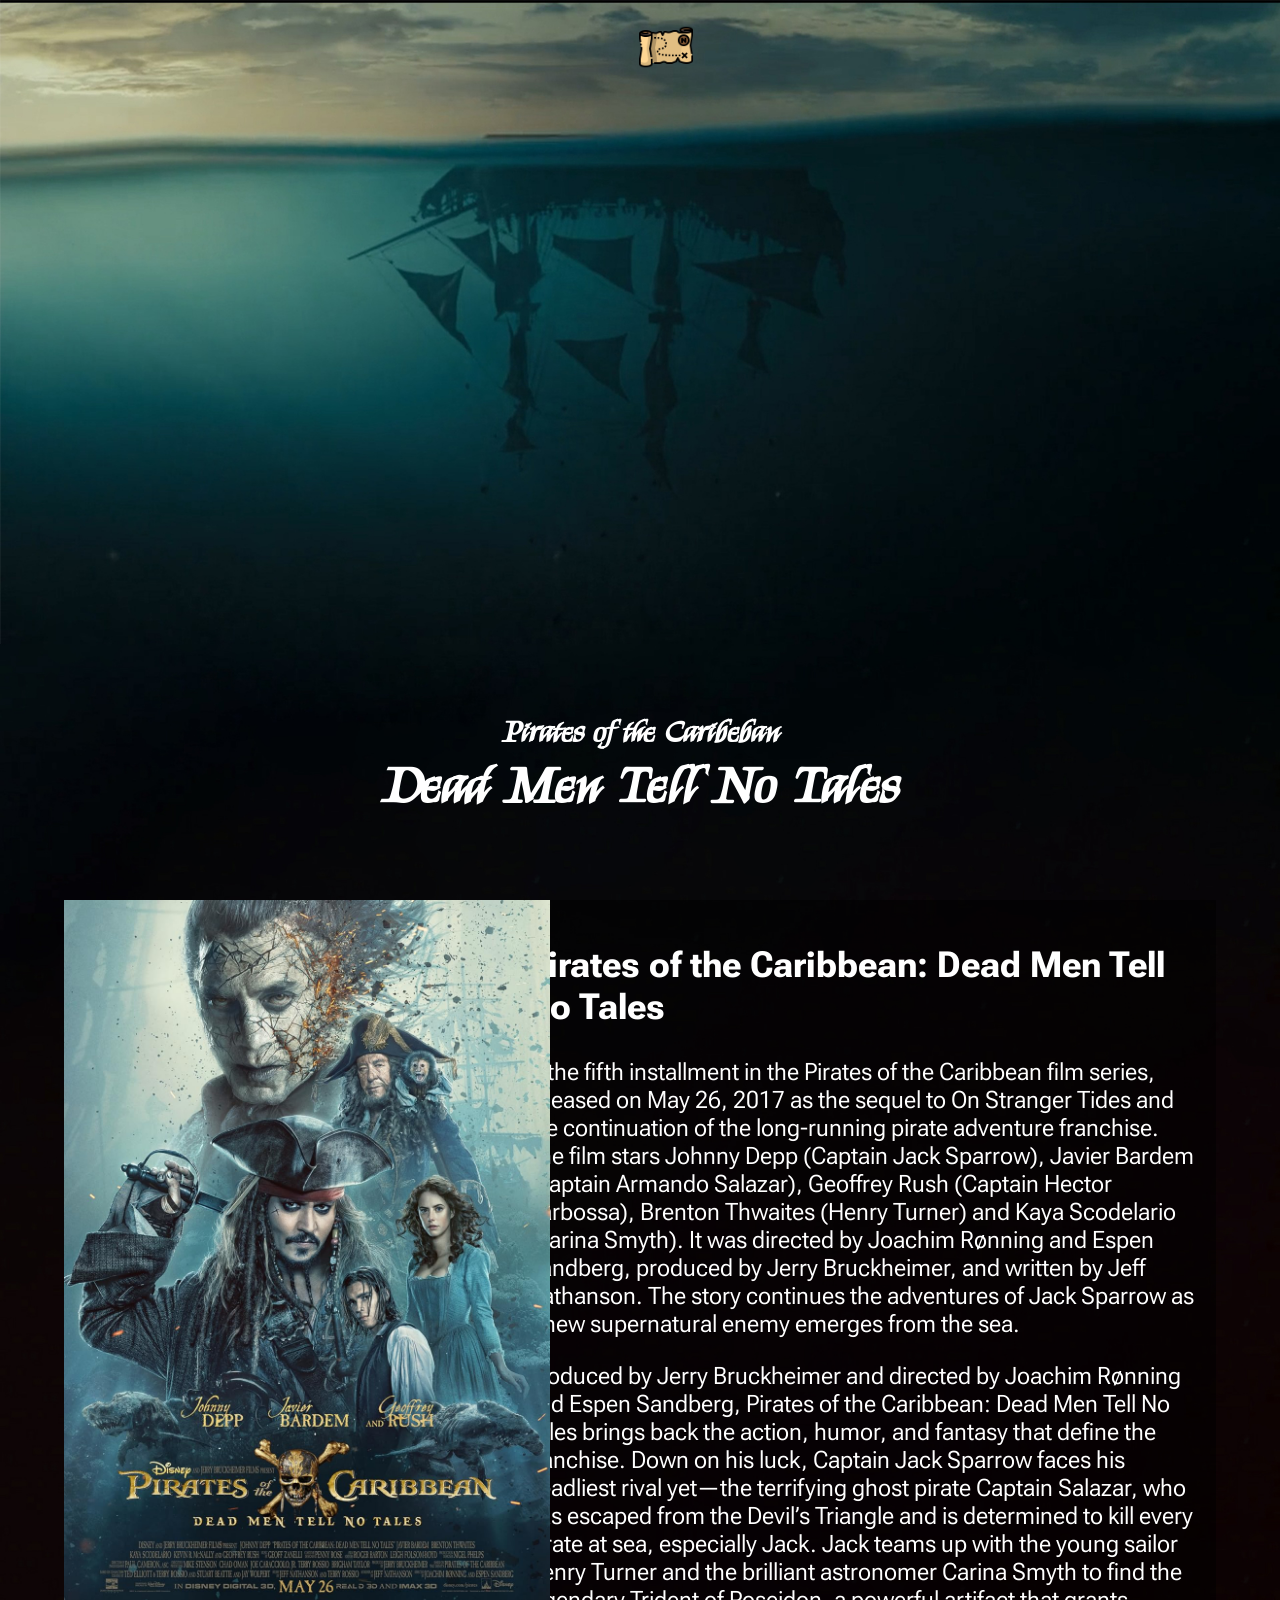
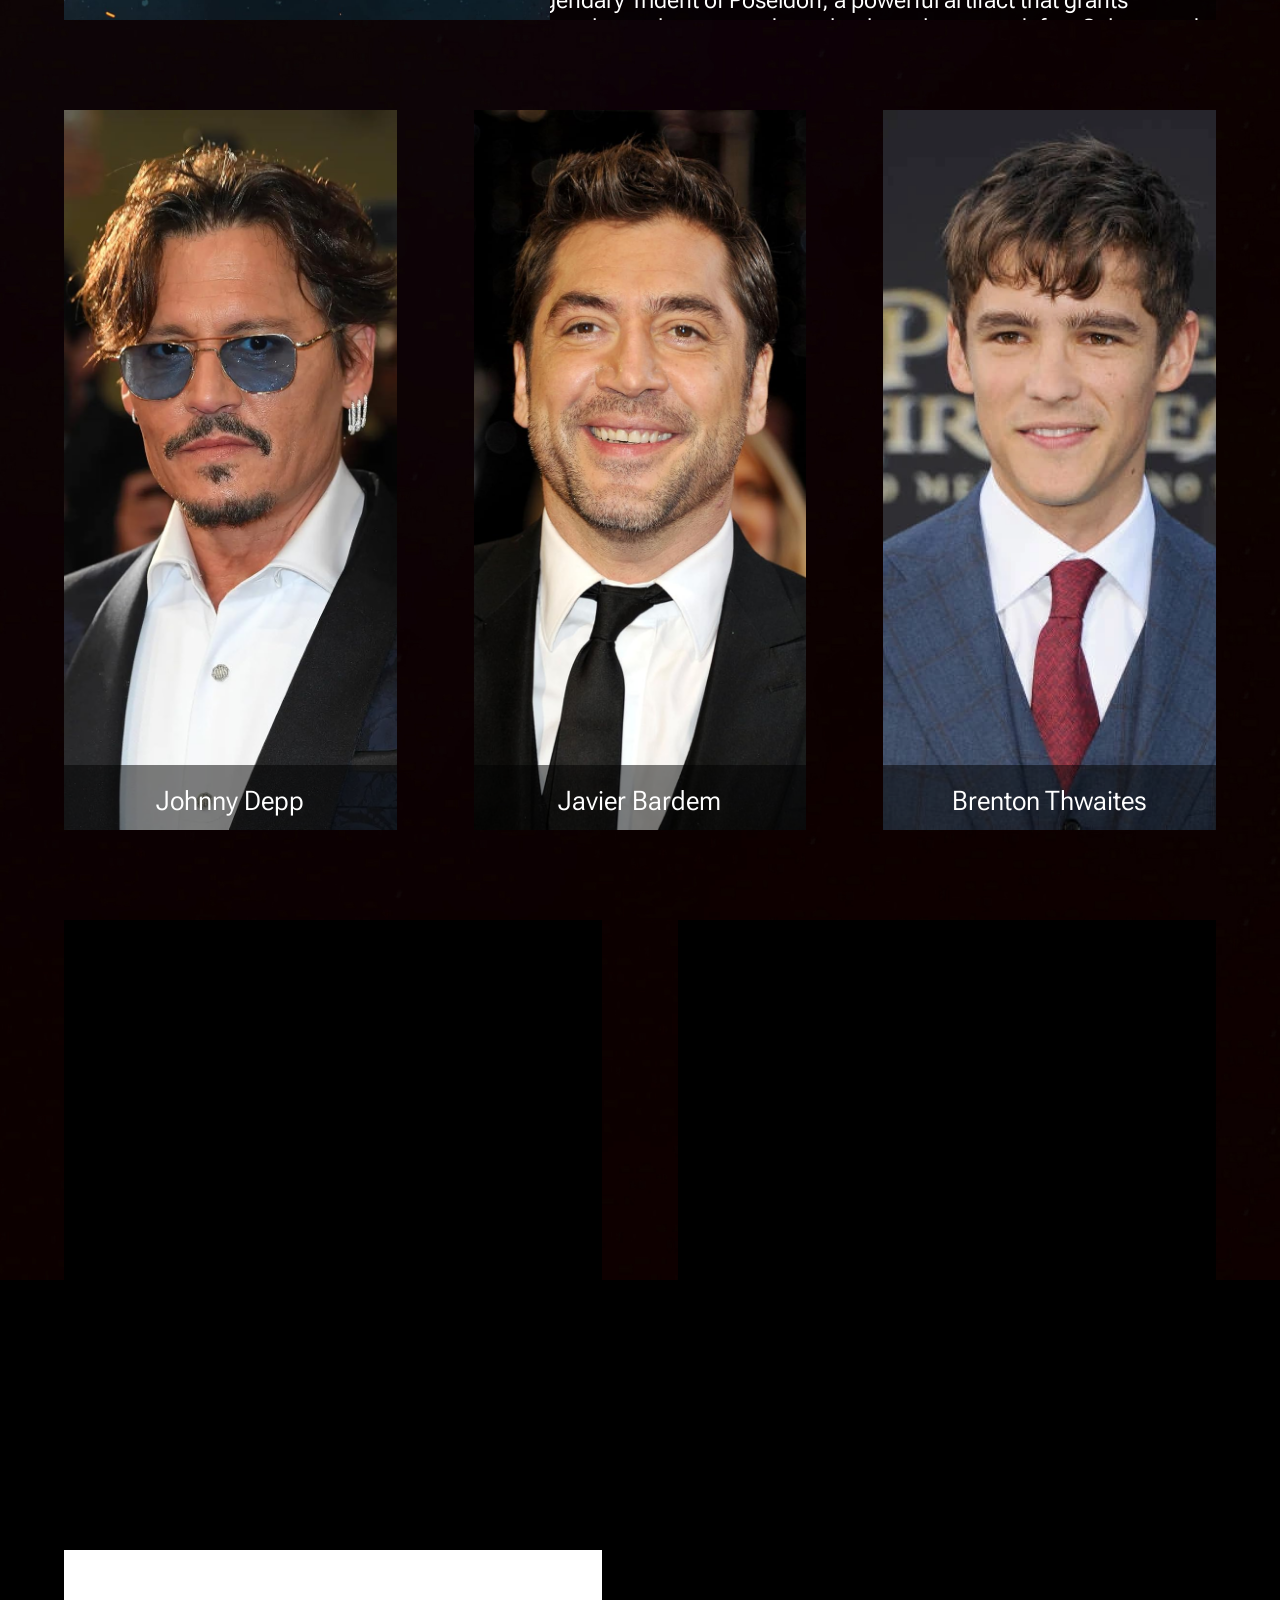
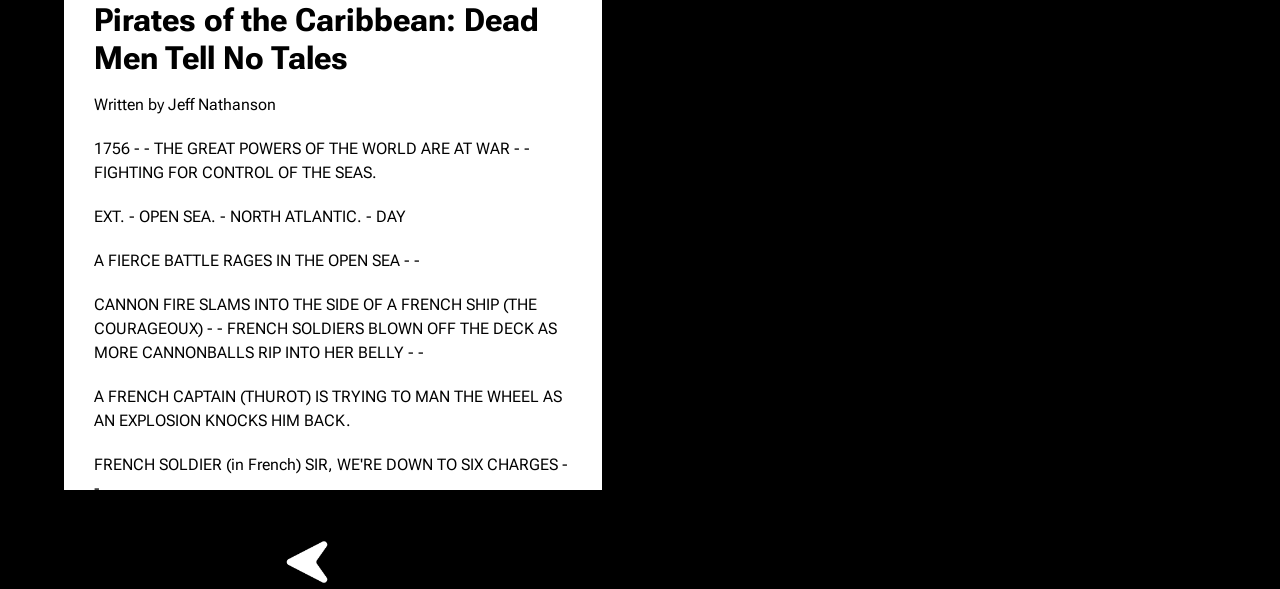
<file: pirates/movie5.html>
<!doctype html>
<html lang="en">
    <head>
        <meta charset="UTF-8" />
        <title>Dead Men Tell No Tales</title>
        <link rel="stylesheet" href="style_movie.css" />
        <link
            href="https://fonts.googleapis.com/css2?family=Roboto+Flex:wght@300;400;500&display=swap"
            rel="stylesheet" />
        <link href="https://fonts.googleapis.com/css2?family=Kings&display=swap" rel="stylesheet" />
    </head>

    <body>
        <div class="main">
            <img src="bgm.jpg" />
            <div class="title_container">
                <!--only title-->
                <div class="title">
                <h3>Pirates of the Caribeban</h3>
                <h1>Dead Men Tell No Tales</h1>
                </div>
            </div>
            <div class="description_container">
                <div class="description">
                <h2>Pirates of the Caribbean: Dead Men Tell No Tales</h2>
                <p>  is the fifth installment in the Pirates of the Caribbean film series, released 
                    on May 26, 2017 as the sequel to On Stranger Tides and the continuation of the 
                    long-running pirate adventure franchise. The film stars Johnny Depp 
                    (Captain Jack Sparrow), Javier Bardem (Captain Armando Salazar), Geoffrey Rush 
                    (Captain Hector Barbossa), Brenton Thwaites (Henry Turner) and Kaya Scodelario 
                    (Carina Smyth). It was directed by Joachim Rønning and Espen Sandberg, produced 
                    by Jerry Bruckheimer, and written by Jeff Nathanson. The story continues the 
                    adventures of Jack Sparrow as a new supernatural enemy emerges from the sea.</p>
                <p>Produced by Jerry Bruckheimer and directed by Joachim Rønning and Espen Sandberg, 
                    Pirates of the Caribbean: Dead Men Tell No Tales brings back the action, humor, 
                    and fantasy that define the franchise. Down on his luck, Captain Jack Sparrow 
                    faces his deadliest rival yet—the terrifying ghost pirate Captain Salazar, who 
                    has escaped from the Devil’s Triangle and is determined to kill every pirate at 
                    sea, especially Jack. Jack teams up with the young sailor Henry Turner and the 
                    brilliant astronomer Carina Smyth to find the legendary Trident of Poseidon, a
                    powerful artifact that grants control over the seas and may be the only way to
                    defeat Salazar and break ancient curses.</p>
                    </div>
            </div>
            <div class="poster">
                <img src="MV5BMTYyMTcxNzc5M15BMl5BanBnXkFtZTgwOTg2ODE2MTI@._V1_FMjpg_UX1000_.jpg" />
            </div>
            <!--photos of actors-->
            <div class="actor1">
            <img src="MV5BZjA3NzZiZDktZjc2My00MzY2LThhOWMtZGFjYzg4ZDI2ZWVmXkEyXkFqcGc@._V1_FMjpg_UX1000_.jpg">
            <div class="an1"> Johnny Depp </div>
            </div>
            <div class="actor2">
                <img src="jb.jpg">
                <div class="an2"> Javier Bardem </div>
            </div>
            <div class="actor3">
                <img src="bt.jpg">
                <div class="an1"> Brenton Thwaites </div>
            </div>
            <!--youtube videos-->
            <div class="yt1">
            <iframe 
            src="https://www.youtube.com/embed/Ys-VbJjnNw0?si=y_N8DBEoexVvoZdi"
            title="YouTube video player"
            frameborder="0"
            allow="accelerometer; autoplay; clipboard-write; encrypted-media; gyroscope; picture-in-picture"
            allowfullscreen>
            </iframe>
            </div>
            <div class="yt2">
            <iframe 
            src="https://www.youtube.com/embed/nVaOoyq3E1o?si=ftl4_cuWR4PuC4XO"
            title="YouTube video player"
            frameborder="0"
            allow="accelerometer; autoplay; clipboard-write; encrypted-media; gyroscope; picture-in-picture"
            allowfullscreen>
            </iframe>
            </div>
            <div class="yt3">
            <iframe 
            src="https://www.youtube.com/embed/ch7finUy14c?si=RE4Gop9-cT62DLab"
            title="YouTube video player"
            frameborder="0"
            allow="accelerometer; autoplay; clipboard-write; encrypted-media; gyroscope; picture-in-picture"
            allowfullscreen>
            </iframe>
            </div>
            <div class="mscript">
<h1>Pirates of the Caribbean: Dead Men Tell No Tales</h1>
<p>Written by Jeff Nathanson</p>

<p>1756 - - THE GREAT POWERS OF THE WORLD ARE AT WAR - - FIGHTING FOR CONTROL OF THE SEAS.</p>

<p>EXT. - OPEN SEA. - NORTH ATLANTIC. - DAY</p>
<p>A FIERCE BATTLE RAGES IN THE OPEN SEA - -</p>
<p>CANNON FIRE SLAMS INTO THE SIDE OF A FRENCH SHIP (THE COURAGEOUX) - - FRENCH SOLDIERS BLOWN OFF THE DECK AS MORE CANNONBALLS RIP INTO HER BELLY - -</p>
<p>A FRENCH CAPTAIN (THUROT) IS TRYING TO MAN THE WHEEL AS AN EXPLOSION KNOCKS HIM BACK.</p>
<p>FRENCH SOLDIER (in French) SIR, WE'RE DOWN TO SIX CHARGES - -</p>
<p>AS THE SMOKE CLEARS THE FRENCH CAPTAIN LOOKS ACROSS AT THE H.M.S. MONARCH - - THE MASSIVE BRITISH WAR SHIP SAILING INTO FRAME LIKE A FLOATING SKYSCRAPER. THE MONARCH HAS 100 CANNONS AIMED AT THE COURAGEOUX - - READY TO FIRE - -</p>
<p>THE FRENCH CAPTAIN LOOKS TO HIS WOUNDED MEN - - HIS DEVASTATED SHIP - - AND HE KNOWS IT'S OVER.</p>
<p>FRENCH CAPTAIN Strike the colors.</p>

<p>EXT. - H.M.S. MONARCH. - SUNSET</p>
<p>THE CAPTAIN OF THE MONARCH, CAPTAIN TOMS, WATCHES AS THE FRENCH FLAG IS LOWERED - -</p>
<p>CAPTAIN TOMS The surrender has been given. Prepare to board!</p>

<p>INT. - FRENCH SHIP COURAGEOUX. - NIGHT</p>
<p>BRITISH SOLDIERS HAVE BOARDED THE COURAGEOUX - - THE FRENCH WOUNDED AND DEAD DRAGGED TO THE SIDE.</p>
<p>A YOUNG BRITISH SOLDIER - - HENRY MADDOX (19) - - COMES UP FROM THE HULL AND YELLS TO HIS CAPTAIN - -</p>
<p>HENRY MADDOX Prisoners, Sir! Civilians.</p>

<p>INT. - HULL OF FRENCH SHIP. - CONTINUOUS</p>
<p>BELOW DECK A CELL IS OPENED, AND THIRTY SCARED BRITISH CIVILIANS ARE RELEASED FROM CAPTIVITY - -</p>

<p>2.</p>
<p>CAPTAIN TOMS Take them aboard the Monarch and give them provisions.</p>
<p>THE LAST CIVILIAN TO LEAVE THE CAGE IS A YOUNG, BEAUTIFUL WOMAN IN HER 20'S -- OLIVIA COLE. SHE STARTS TO GO ABOVE DECK WITH THE OTHERS.</p>
<p>CAPTAIN TOMS (CONT'D) Tell us what happened, Miss?</p>
<p>OLIVIA My brother and I were sailing aboard the Grafton to Hudson Bay when the French ran us aground. We had secured work in the Americas --</p>
<p>HENRY MADDOX And your brother?</p>
<p>OLIVIA STEPS FORWARD NOW -- STARTS TO CRY. MADDOX HESITATES - - THEN COMFORTS HER --</p>
<p>HENRY MADDOX (CONT'D) You're safe now, Miss. On this I promise.</p>
<p>OLIVIA Will you free the others as well?</p>
<p>CAPTAIN TOMS Others?</p>
<p>OLIVIA Below.</p>

<p>INT. - BOTTOM HULL. - DAY</p>
<p>CAPTAIN TOMS WALKS DOWN INTO THE DARK BILGE AT THE BOTTOM OF THE FRENCH SHIP -- HIS MEN LEADING HIM -- HENRY MADDOX AND OLIVIA CLOSE BEHIND.</p>
<p>OLIVIA I could hear their screams at night, Sir. But then it stopped.</p>
<p>IN THE DARKEST CORNER OF THE SHIP THERE ARE FOUR CAGES -- THE STENCH IMMEDIATELY HITTING THEM ALL --</p>
<p>CAPTAIN TOMS Dead animals?</p>
<p>THE CAGES NOW ILLUMINATED BY LANTERNS -- AND CAPTAIN TOMS SEES A GLIMPSE OF WHAT IS INSIDE.</p>

<p>3.</p>
<p>HENRY MADDOX No, Sir. Witches. Four witches in cages. Their throats slashed.</p>
<p>OLIVIA SCARED NOW</p>
<p>OLIVIA Why were they here?</p>
<p>CAPTAIN TOMS The French are losing the war -- their people starved. These witches were tortured -- forced to search for treasure.</p>
<p>HENRY MADDOX Then why were they killed?</p>
<p>CAPTAIN TOMS WALKS TOWARD A HUGE IRON VAULT THAT HAS BEEN BUILT INTO THE HULL.</p>
<p>CAPTAIN TOMS Perhaps they found what they were looking for.</p>
<p>THE VAULT DOORS ARE BLOWN OPEN WITH GUNPOWDER. AS THE SMOKE CLEARS WE SEE A SMALL WOODEN BOX INSIDE.</p>
<p>CAPTAIN TOMS TAKES THE ANCIENT BOX AND SLOWLY OPENS IT. INSIDE THERE IS A LARGE YELLOW DIAMOND -- ITS COLOR AS RICH AS GOLD -- ITS UNUSUAL EYE SHAPE GIVING THE ILLUSION THAT THE DIAMOND IS STARING BACK AT HIM.</p>
<p>CAPTAIN TOMS (CONT'D) The Eye of Poseidon. Legend says it once held its place in the center of the Trident.</p>
<p>BRITISH SOLDIER The Trident of Poseidon?</p>
<p>CAPTAIN TOMS STARES AT THE EYE</p>
<p>CAPTAIN TOMS Imagine a Navy that could never be defeated. A nation that could never be conquered. To hold the Trident is to control more than the sea. It is to control the world.</p>
<p>WITCH The Trident exists -- hidden where no man can see.</p>
<p>ONE OF THE WITCHES IS ALIVE INSIDE HER CAGE. SHE'S HALF DEAD -- LOOKING UP AT CAPTAIN TOMS --</p>

<p>4.</p>
<p>WITCH (CONT'D) Only The Eye can show you the way.</p>
<p>THE WITCH MOVES FORWARD IN HER CAGE - - LOOKS UP AT TOMS AND SMILES.</p>
<p>WITCH (CONT'D) A storm comes for you now. 'Tis time, Captain. 'Tis time to die.</p>
<p>A SINGLE SHOT IS FIRED INTO THE DARKNESS - - THE WITCH IS KILLED IN HER CAGE. AND CAPTAIN TOMS HOLSTERS HIS WEAPON - -</p>

<p>EXT. - H.M.S. MONARCH. - NIGHT</p>
<p>A HEAVY STORM LASHES THE MONARCH, WHICH SAILS FOR HOME THROUGH ROUGH SEAS. CAPTAIN TOMS IS ON DECK WITH HIS CREW - - WAVES CRASHING OVER THE SIDES AS THEY FIGHT THE STORM!</p>
<p>FIRST MATE We've been blown off course, Sir!</p>

<p>INT. - HULL OF MONARCH. - CONTINUOUS</p>
<p>DOWN IN THE HULL ALL OF THE FREED PRISONERS ARE RIDING OUT THE STORM. HENRY MADDOX WALKS TOWARD OLIVIA, WHO SITS ALONE. HE HANDS HER SOME BREAD.</p>
<p>HENRY MADDOX Miss - - you should eat something.</p>
<p>OLIVIA Thank you, Sir.</p>
<p>HENRY MADDOX Sir? No, Miss, I'm no officer. My name is Henry Maddox - - Captain's servant for now.</p>
<p>OLIVIA Olivia Cole.</p>
<p>THE SHIP IS ROCKED BY A HUGE WAVE - -</p>
<p>OLIVIA (CONT'D) Henry, are you not afraid of the storm?</p>
<p>HENRY MADDOX I'm not scared of anything, Miss. They call me "Lucky" Maddox, because not a single man has died since I've come aboard.</p>
<p>OLIVIA Maybe they're the lucky ones.</p>

<p>5.</p>
<p>SHE REACHES OUT AND TAKES HIS HAND - - LOOKS AT THE SCARS.</p>
<p>OLIVIA (CONT'D) These scars are from a sickle. What kind of farm do you come from?</p>
<p>HENRY MADDOX We had clover and turnips.</p>
<p>AND NOW SHE SHOWS HIM HER OWN HANDS - - WHICH HAVE THE SAME SCARS.</p>
<p>OLIVIA Barley and wheat.</p>
<p>HENRY MADDOX Do you miss the harvest?</p>
<p>OLIVIA I dream about it all the time.</p>
<p>HENRY MADDOX Then we dream together.</p>
<p>SHE LOOKS DOWN - - REALIZES SHE'S STILL HOLDING HIS HAND - -</p>
<p>HENRY MADDOX (CONT'D) You're not alone, Olivia. I'll protect you. If you like.</p>
<p>SHE LETS GO OF HIS HAND NOW - - HIDES A SMILE.</p>
<p>OLIVIA You carry no weapon.</p>
<p>HENRY MADDOX It's my first season on the Monarch. Next month I get my irons.</p>
<p>OLIVIA Then how could you ever defend me?</p>
<p>HENRY MADDOX I told you. I'm Lucky.</p>
<p>SUDDENLY THE SHIP GETS ROCKED BY A HUGE WAVE - - EVERYONE A BIT CONCERNED.</p>

<p>EXT. - MONARCH TOP DECK. - NIGHT</p>
<p>WAVES BATTERING THE SHIP - - CAPTAIN TOMS AT THE WHEEL - -</p>
<p>CAPTAIN TOMS It's not the wind. It's the current. She's pulling us in!</p>

<p>6.</p>
<p>FIRST MATE Into what, Sir?</p>
<p>CAPTAIN TOMS INTO THE --</p>
<p>THROUGH THE STORM WE SEE TWO LARGE ROCK FORMATIONS STANDING GUARD IN THE MIDDLE OF THE SEA. A THICK, HEAVY FOG STANDS LIKE A DOOR BETWEEN THE TWO ROCKS - -</p>
<p>AS LIGHTNING FLASHES - -</p>
<p>WE SEE A MASSIVE BODY OF WATER LIT WITH A CRACKLING FLASH - -</p>
<p>FIRST MATE THE DEVIL'S TRIANGLE!</p>
<p>CAPTAIN TOMS ALL HANDS!!</p>
<p>NOW ALL THE SOLDIERS ON DECK FURIOUSLY WORKING TOGETHER TO TRY AND KEEP THE MONARCH FROM SAILING INTO THE TRIANGLE - -</p>
<p>BUT NO MATTER HOW HARD THEY TRY - - THE SHIP IS PUSHED INTO THE FOG BETWEEN THE TWO ROCKS - -</p>
<p>THE CREW WATCHING AS THE MONARCH SAILS IN. SUDDENLY EVERYTHING IS CALM - - THE FOG REMAINS THICK AND OMINOUS. THE MEN UNEASY NOW - - LOOKING DOWN AT THE WATER - - WHICH SEEMS TO BE BLOOD RED AND BUBBLING - - STEAM RISING FROM THE SURFACE - - AS IF THEY HAD SAILED INTO THE GATES OF HELL - -</p>
<p>BRITISH SOLDIER Ship off the bow!</p>
<p>CAPTAIN TOMS That's no ship. It's a shipwreck.</p>
<p>THROUGH THE FOG AND STEAM A SHIPWRECK APPEARS - - THE BOAT TORN APART - - THE HULL EXPOSED LIKE A GUTTED FISH. ONLY THIS SHIPWRECK IS ABOVE WATER - - AND SOMEHOW IT'S NOT SINKING.</p>
<p>THIS IS THE SILENT MARY - -</p>
<p>AT FIRST IT SEEMS TO BE DRIFTING - - BUT THEN WE REALIZE THIS SHIPWRECK IS SAILING WITHOUT SAILS - -</p>
<p>FIRST MATE SHE'S COMING RIGHT AT US!!</p>
<p>BRITISH SOLDIERS SCRAMBLING - -</p>
<p>CAPTAIN TOMS PREPARE TO FIGHT!!</p>
<p>AND NOW THE SHIP SAILS STRAIGHT THROUGH THEM - - MEN ON DECK BRACING FOR IMPACT - - BUT THE IMPACT NEVER COMES.</p>

<p>7.</p>
<p>THE SOLDIERS TERRIFIED NOW - - WATCH AS THE SHIP SAILS STRAIGHT OUT THE OTHER SIDE.</p>
<p>FIRST MATE Sir?</p>
<p>CAPTAIN TOMS Prepare the cannons!</p>

<p>INT. - HULL OF MONARCH. - CONTINUOUS</p>
<p>CAPTAIN TOMS COMES DOWN THE STAIRS - - HIS TERRIFIED SOLDIERS STAND AND FACE HIM - -</p>
<p>CAPTAIN TOMS What are you waiting for! Ready the guns!</p>
<p>THE MEN DON'T MOVE. NOISES ARE HEARD - - CREAKING SOUNDS. HENRY MADDOX STANDS WITH OLIVIA IN THE SHADOWS - - WATCHING.</p>
<p>HENRY MADDOX Olivia, wait here. Don't move.</p>
<p>DEAD SILENCE. ONE OF THE OLDER SOLDIERS STEPS BACK.</p>
<p>OLD SOLDIER They say to enter these waters is to enter the gates of hell.</p>
<p>CAPTAIN TOMS I'LL HAVE NO TALK OF THAT!</p>
<p>MORE NOISES NOW - - AS IF SOMEONE IS WALKING ON THE DECK ABOVE THEM. THE LANTERNS GO OUT ON THEIR OWN - - THE MEN CLEARLY HORRIFIED - -</p>
<p>CAPTAIN TOMS (CONT'D) Take position.</p>
<p>THE SOLDIERS PUSH THEMSELVES AGAINST THE WALLS - - SWEAT DRIPPING FROM THEIR FACES AS THEY HOLD THEIR WEAPONS - - LOOKING TO THE STAIRS AND WAITING - -</p>
<p>THE CREAKING SOUND MOVING DOWN THE MAIN STAIRS - - ALL EYES LOOKING INTO THE DARKNESS - - WAITING - - AS A SHADOW APPEARS - -</p>
<p>THE SOLDIERS READY TO FIRE - -</p>
<p>AS A CAT COMES DOWN THE STAIRS - - LOOKS AT THE MEN AND SCAMPERS OFF. THE MEN RELIEVED - - NOTHING MORE THAN A CAT - -</p>
<p>SUDDENLY A PAIR OF HANDS COMES THROUGH THE WALLS OF THE SHIP - - HANDS AND ARMS REACHING FOR A SOLDIER AND GRABBING HIS THROAT - -</p>

<p>8.</p>
<p>THE SOLDIER SCREAMING -- FIRING HIS WEAPON STRAIGHT INTO ANOTHER SOLDIER --</p>
<p>MORE HANDS COMING THROUGH NOW -- WE DON'T SEE ANY HEADS OR BODIES -- JUST HANDS AND ARMS COMING THROUGH THE FLOOR -- THROUGH THE CEILING -- AND NOW HANDS ARE EVERYWHERE --</p>
<p>GRABBING NECKS TO BREAK -- CUTTING THROATS -- SOLDIERS FIRING THEIR GUNS -- SHOOTING EACH OTHER AS BULLETS PIERCE THE HULL --</p>
<p>HENRY RUNNING NOW -- MOVING TOWARD OLIVIA WHO IS FROZEN WITH FEAR. HE GRABS HER AND PULLS HER THROUGH THE SHIP --</p>
<p>WATER POURING INTO THE SHIP -- HANDS COMING FROM ALL DIRECTIONS NOW AS MEN ARE THROWN VIOLENTLY INTO THE SIDE OF THE SHIP -- OTHERS GETTING CHOKED WHERE THEY STAND. CAPTAIN TOMS TURNS TO FIGHT -- RUNS RIGHT INTO A SWORD --</p>
<p>HENRY PULLING OLIVIA TOWARD THE BACK STAIRS.</p>
<p>OLIVIA What's happening!!</p>
<p>HENRY MADDOX Come with me!</p>

<p>EXT. - MONARCH. - NIGHT</p>
<p>AS SOLDIERS ARE ATTACKED ALL AROUND THEM, HENRY AND OLIVIA ARE RUNNING TO THE STERN OF THE MONARCH. HENRY GLANCES BACK - - KNOWS THEY ARE RUNNING OUT OF TIME - -</p>
<p>HENRY MADDOX YOU HAVE TO GET OFF THE SHIP!</p>
<p>HENRY GRABS THE TOP OF A BARREL -- THROWS IT INTO THE OCEAN --</p>
<p>HENRY MADDOX (CONT'D) GO NOW. I'M GOING TO DISTRACT THEM.</p>
<p>HENRY LOOKS BACK -- SEES A SOLDIER DROP TO THE DECK -- AND A MAN LOOKS TOWARD HIM -- A MAN WITH A BULLET HOLE IN HIS HEAD.</p>
<p>OLIVIA WE HAVE TO GO TOGETHER!!</p>
<p>HENRY MADDOX GET AS FAR AWAY AS YOU CAN!!</p>
<p>OLIVIA HENRY -- PROMISE YOU'LL FIND ME!</p>
<p>HENRY MADDOX YOU HAVE MY WORD.</p>

<p>9.</p>
<p>AND NOW HENRY TAKES OLIVIA AND THROWS HER OFF THE BACK OF THE SHIP. SHE LANDS IN THE WATER - - GRABS FOR THE TOP OF THE BARREL LID AND PULLS HERSELF UP - -</p>
<p>HE WATCHES AS SHE FLOATS OVER THE WAVES - - THEIR EYES LOCKED ON EACH OTHER FOR A BEAT - -</p>
<p>HENRY TURNS BACK TO THE SHIP - - THE MAN WITH THE BULLET HOLE IS COMING TOWARD HIM - - AND HENRY TAKES OFF RUNNING - - MOVING QUICKLY ACROSS THE SHIP AND UNDER THE SAILS AS HE SPRINTS IN A WILD BLUR TOWARD THE BOW - -</p>
<p>WHERE FOUR GHOSTS STAND AND WAIT FOR HIM - -</p>
<p>AS HE TURNS BACK HE RUNS STRAIGHT INTO FOUR MORE - - THE BOY SURROUNDED NOW - - TERRIFIED - - NO PLACE TO RUN.</p>
<p>GHOST The last one.</p>

<p>INT. - MONARCH HULL. - CONTINUOUS</p>
<p>WE SEE THE GHOST OF CAPTAIN JOHN BRAND STANDING OVER THE WOODEN BOX - - HIS BACK TO US - - HIS FACE HIDDEN IN THE SHADOWS. HE SLOWLY REACHES IN - - PULLS OUT THE YELLOW DIAMOND - - HOLDS "THE EYE" UP TO THE LIGHT - -</p>
<p>CAPTAIN BRAND The Eye has come home.</p>
<p>HENRY MADDOX IS BROUGHT DOWNSTAIRS BY THE GHOSTS - - AND CAPTAIN BRAND SLOWLY WALKS TOWARD HIM - -</p>
<p>CAPTAIN BRAND (CONT'D) No need to be afraid, boy.</p>
<p>HENRY GLANCES OUT A GUNNER'S WINDOW - - SEES OLIVIA FLOATING AWAY FROM THE SHIP - -</p>
<p>AS CAPTAIN BRAND MOVES TOWARD HIM - - FACE STILL HIDDEN - - BUT WE CAN SEE HIS THROAT HAS BEEN CUT. HIS VOICE IS STRAINED AND HORRIFYING - - A BLOODY HANGER SWORD IN HIS HAND.</p>
<p>CAPTAIN BRAND (CONT'D) Today is your lucky day. I always keep one man alive.</p>
<p>BEHIND CAPTAIN BRAND WE SEE THAT ALL OF HIS DEAD MEN HAVE BEEN ASSEMBLED - - THE GHOSTS ALL LINED UP BEHIND HIM IN THE DARKNESS.</p>
<p>CAPTAIN BRAND (CONT'D) One man to tell the tale.</p>
<p>TITLE UP:</p>
<p>DEAD MEN TELL NO TALES</p>

<p>10.</p>

<p>INT.- SAINT MARTIN.- DAY</p>
<p>A BUSY CARIBBEAN ISLAND - - MEN IN SUITS AND WOMEN WITH PARASOLS. A DISTINGUISHED CROWD HAS FORMED IN THE MIDDLE OF SAINT MARTIN - - EVERYONE WATCHING AS THE MAYOR STANDS IN FRONT OF THE ROYAL BANK.</p>
<p>MAYOR Today we dedicate the Royal Bank of Saint Martin - - the most secure banking institution in the Caribbean.</p>
<p>BEHIND THE BANK - - GUARDS HAVE BEEN KNOCKED COLD - -</p>
<p>PIRATES ARE USING ROPES TO PULL THEMSELVES UP TOWARD A SMALL WINDOW AT THE BACK OF THE BANK - -</p>
<p>MAYOR (CONT'D) Our new vault is made from crucible steel. She is five inches thick - - stands as tall as any man and weighs an imperial ton. She will never be stolen or robbed - -</p>
<p>THE PIRATES MAKE IT THROUGH THE OPEN WINDOW - -</p>
<p>INSIDE THE BANK - - THE PIRATES DESCEND ON THE MASSIVE VAULT IN THE CENTER OF THE ROOM. THEY TIE ROPES TO THE BOTTOM OF THE VAULT - - QUICKLY MOVE TOWARD A SMALL HOLE THAT HAS BEEN CUT INTO THE BACK OF THE BANK - -</p>
<p>ROPES ARE FED THROUGH THE HOLE - - WHILE OUTSIDE THE BANK - -</p>
<p>GIBBS AND SCRUM EACH GRAB THE ROPES - - QUICKLY MOVE TOWARD HORSE AND CARRIAGE - - FOUR TEAMS WAITING - -</p>
<p>MAYOR (CONT'D) The Governor has placed his personal gold reserves inside this new branch - - a bank protected by the Royal Guard!</p>
<p>PIRATES ARE TYING ROPES TO FOUR CARRIAGES - -</p>
<p>MAYOR (CONT'D) With the opening of this bank - - we enter the modern world!</p>
<p>AS THE BANK DOORS OPEN AND A BAND STARTS TO PLAY - -</p>
<p>THE PIRATES SMACK THEIR HORSES - - ROPES PULLED TIGHT FROM THE CARRIAGES TO THE BACK OF THE BANK - -</p>
<p>GIBBS AND SCRUM AT THE REINS OF THE LEAD WAGON - -</p>
<p>HORSES INCHING FORWARD - - STRAINING AS THE ROPES PULL TIGHT - -</p>
<p>INSIDE THE BANK WE SEE THE ROPES TIGHTEN AROUND THE VAULT - -</p>

<p>11.</p>
<p>BUT THE VAULT DOESN'T MOVE - -</p>
<p>GIBBS SHE WON'T BUDGE!!</p>
<p>WE SUDDENLY SEE JACK SPARROW STANDING ON THE ROOF OF THE BANK - - PISTOL IN ONE HAND - - A JUG OF RUM IN THE OTHER AS HE YELLS DOWN TO THE PEOPLE OF SAINT MARTIN.</p>
<p>JACK SPARROW Excuse me. If I could have your attention for just one moment.</p>
<p>THE CROWD REACTING AS JACK STEPS TO THE EDGE OF THE ROOF - -</p>
<p>JACK SPARROW (CONT'D) I was wondering if you wouldn't mind helping me to rob this bank.</p>
<p>TEN GUNS ARE IMMEDIATELY POINTED UP AT JACK - - THE ROYAL GUARD TAKING POSITION.</p>
<p>MAYOR You are a mile from the sea, Pirate! Lower your weapon or you will be shot.</p>
<p>JACK SPARROW Being shot will do just fine.</p>
<p>JACK FIRES A SINGLE SHOT INTO THE AIR - -</p>
<p>THE ROYAL GUARD OPENING FIRE AS JACK DIVES BACK ON THE ROOF</p>
<p>ALL OF THE HORSES SPOOKED BY THE GUNFIRE - - FOUR TEAMS OF HORSES REARING UP NOW - - PULLING HARD - -</p>
<p>AS THE VAULT SLIDES ACROSS THE FLOOR OF THE BANK - - SLAMS HARD INTO THE BACK DOORS - -</p>
<p>MAYOR WHAT'S HAPPENING!!</p>
<p>JACK SPARROW We're taking the vault.</p>
<p>BUT THE VAULT IS TOO BIG - - GETS CAUGHT BETWEEN THE IRON DOORS - - STUCK INSIDE THE BANK - -</p>
<p>HORSES STRAINING - - PULLING WITH ALL THEY'VE GOT - -</p>
<p>JACK ON THE ROOF - - FEELS THE VIBRATION UNDERNEATH HIM - -</p>
<p>MORE SHOTS FIRED - - AND JACK SUDDENLY REALIZES WHAT'S ABOUT TO HAPPEN - -</p>
<p>AS WOODEN CORNER SUPPORTS SHATTER AROUND THE BANK - -</p>

<p>12.</p>
<p>AND NOW THE ENTIRE BUILDING STARTS TO MOVE AS THE BANK IS PULLED INTO THE STREET BEHIND THE BANK - -</p>
<p>PEOPLE DIVING OUT OF THE WAY AS THE BANK SLIDES THROUGH THE MIDDLE OF TOWN - -</p>
<p>PIRATES AT THE HELM OF THE WAGONS - - ALL OF THEM URGING THEIR HORSES FORWARD - -</p>
<p>AS THE BUILDING STARTS TO PICK UP SPEED - -</p>
<p>THE ROYAL GUARD CHASING THE BANK - - STARTS TO OPEN FIRE - -</p>
<p>THE ROPES TIGHT AND PULLING THE BUILDING FASTER AND FASTER - -</p>
<p>MAYOR THEY'RE STEALING THE BANK!!</p>
<p>JACK TOSSED AROUND ON THE ROOF - - TRYING TO STAY ON HIS FEET - -</p>
<p>THE HORSES TURNING A SHARP CORNER - - HALF THE BANK CRASHING INTO ANOTHER BUILDING - -</p>
<p>WALLS CRASHING AND CRUMBLING AS THE ROOF CAVES IN - -</p>
<p>AND JACK DROPS STRAIGHT DOWN - - LANDS ON TOP OF THE VAULT - -</p>
<p>THE PIRATES PICKING UP SPEED AS THEY PULL THE BANK OUT OF TOWN - - ABOUT TO RIDE UNDER A STONE BRIDGE CROSS ROAD - -</p>
<p>JACK SEEING THE BRIDGE UP AHEAD - - REALIZES THE BANK WON'T CLEAR THE CROSS ROAD - -</p>
<p>JACK SPARROW Bridge. BRIDGE!!!</p>
<p>THE HORSES SPEED UNDER THE BRIDGE WHILE THE BANK SLAMS INTO IT - -</p>
<p>JACK JUMPING TO BRIDGE - - RUNNING ACROSS AS THE ENTIRE BUILDING GETS STUCK IN THE OPENING - -</p>
<p>THE VAULT CRASHING THROUGH THE BANK WALL AND POPPING OUT THE OTHER SIDE - -</p>
<p>AS JACK JUMPS OFF THE BACK OF THE BRIDGE AND LANDS ON TOP OF THE VAULT - - THE HORSES PULLING IT TOWARD THE DISTANT SEA.</p>
<p>AS THE ROYAL GUARD PULLS UP TO THE BRIDGE - - SEES THEIR MANGLED BANK CRUMBLED UP INSIDE THE OPENING - - BLOCKING THE ONLY ROAD OUT OF TOWN.</p>

<p>EXT. - JACK'S SHIP (THE DYING GULL). - LATER THAT DAY</p>
<p>THE VAULT IS NOW SITTING IN THE MIDDLE OF A VERY SMALL, DILAPIDATED SHIP - - A SHIP WHICH RESEMBLES A FLOATING BARGE.</p>

<p>13.</p>
<p>THE SAILS ARE TORN AND THE MEN ARE JAMMED TOGETHER LIKE SARDINES. NOBODY MOVES AS A FUSE IS LIT AND THE VAULT DOOR IS BLOWN OPEN.</p>
<p>AS THE SMOKE CLEARS JACK SLOWLY REACHES IN - - PULLS OUT A SINGLE GOLD COIN. HE TURNS TO SEE HIS CREW STARING AT HIM.</p>
<p>JACK SPARROW I told you robbing a bank would be easy.</p>
<p>JACK MAKES HIS WAY BACK TO THE WHEEL OF HIS SHIP - - LOOKS OUT AT THE HORIZON.</p>
<p>PIRATE #2 You promised each of us a bar of gold. It's been months since we've seen any spoils, Captain.</p>
<p>JACK QUICKLY POCKETS THE SINGLE GOLD COIN - -</p>
<p>JACK SPARROW Am I to be blamed for the monetary failures of the men I steal from? Now line up so I may collect your daily tribute.</p>
<p>PIRATE #2 Tribute? We're starved, Captain. Yesterday we ate a rat.</p>
<p>JACK SPARROW It was a very big rat. Luckily the ship is overrun with them - - and I charge very little for each.</p>
<p>SCRUM They are quite tasty.</p>
<p>PIRATE #3 I'll pay no tribute! We'll never find treasure on a ship such as this.</p>
<p>PIRATE #2 I hear the pirate William Kidd is looking for hands - - has a ship with a hundred cannons.</p>
<p>PIRATE #3 Not to mention his balls - - 18 pounds each they say!</p>
<p>JACK SPARROW Well - - it's not the size that matters.</p>

<p>14.</p>
<p>PIRATE #2 We're down to three cannonballs. Face it, Captain, your luck has run aground.</p>
<p>THE MEN SLOWLY MOVE TOWARD JACK WITH WEAPONS IN HAND - - GUNS AND KNIVES - -</p>
<p>JACK SPARROW Let me remind you all that without me you'd all be poor, destitute, unwanted miscreants.</p>
<p>GIBBS Jack, even with you we appear to be poor, destitute, unwanted miscreants.</p>
<p>JACK SPARROW Then I guess my secret must be shared.</p>
<p>PIRATE #2 Secret?</p>
<p>JACK SPARROW There's a treasure in Port Royal that will change our fortunes forever. I can't speak its name - - as it has yet to come to me - - but there will soon be jewels stuffed in every man's pockets. And those of you without pockets can shove them somewhere else.</p>
<p>PIRATE #2 Jewels?</p>
<p>JACK SPARROW Diamonds! Or my name isn't Captain Jack Sparrow.</p>
<p>THE MEN CHEER NOW - - JUST AS A RAT SCURRIES BY ON DECK.</p>
<p>JACK SPARROW (CONT'D) That one's on me.</p>
<p>THE MEN RUSH OFF AS JACK TURNS BACK TO THE WHEEL. GIBBS STEPS UP NEXT TO HIM.</p>
<p>GIBBS Sir, I fear you're about to lose command of this rotting ship. Perhaps it's time to go ashore.</p>
<p>JACK SPARROW Ashore?</p>

<p>15.</p>
<p>GIBBS Just for a year or two. It was a good run, Jack -- but it would seem your luck has turned.</p>
<p>THIS IS HARD FOR GIBBS TO SAY.</p>
<p>GIBBS It's over, Captain.</p>
<p>JACK HOLDS UP THE BLACK PEARL -- WHICH IS STILL TRAPPED INSIDE THE BOTTLE.</p>
<p>JACK SPARROW Nothing is over, Mr. Gibbs. All I need is my ship to put things right.</p>
<p>GIBBS You've spent years trying to free the Pearl from her bottle -- rubbed magic oils from Cape Raye and sorcerer's salt from Pimlico! You even danced naked in Dove's Cove.</p>
<p>JACK SPARROW Dove's Cove had nothing to do with the Pearl. I just felt like dancing.</p>
<p>JACK TURNS TO GIBBS NOW</p>
<p>JACK SPARROW (CONT'D) You say it's over. I say it's time to knock on a Red Door in Port Royal.</p>
<p>GIBBS A Red Door? No, Jack -- that witch talks to the devil himself.</p>
<p>JACK SPARROW I have no choice, Gibbs. I can't be Captain Jack Sparrow without my ship. And I can't have my ship without a witch.</p>

<p>EXT. - PORT ROYAL. - KINGSTON HARBOR. - DAY</p>
<p>A BRITISH ARMY WAGON ROLLS BY FULL OF WOMEN -- LOCAL "WITCHES" ROUNDED UP AND HEADING FOR THE JAILS. SOLDIERS ON FOOT TRAILING THE WAGON --</p>
<p>BRITISH SOLDIER Witches of Port Royal, by order of Admiral Scarfield turn yourselves in. No good will come from hiding -- you will be found by the British Navy.</p>

<p>16.</p>
<p>THE WAGON PASSES BY CARINA SMYTH (29, BEAUTIFUL) AS SHE EMERGES FROM BETWEEN TWO BUILDINGS. SHE IS HIDING IN THE SHADOWS -- A WOMAN ON THE RUN.</p>
<p>CARINA WEARS A PLAIN WHITE DRESS -- NO GLOVES OR HAT -- AND QUICKLY MOVES THROUGH TOWN UNTIL SHE STOPS IN FRONT OF A SHOP. THE SIGN READS: SWIFT'S CHART HOUSE.</p>
<p>AND UNDERNEATH -- NO DOGS, SLAVES OR WOMEN ALLOWED</p>
<p>CARINA GLANCES IN THE WINDOW -- THE PLACE IS SWIMMING WITH MAPS. CHARTS. SHIPS LOGS, ALL PILED FLOOR TO CEILING.</p>

<p>INT. - SWIFT'S CHART HOUSE. - DAY</p>
<p>CARINA SLOWLY WALKS IN THE FRONT DOOR OF THE STORE -- LOOKS AROUND LIKE A KID IN A CANDY SHOP.</p>
<p>MR. SWIFT Did you not see the sign, Miss?</p>
<p>MR. SWIFT (FAT AND REPELLENT) STEPS AWAY FROM A GIANT MAP HE'S WORKING ON AND SLOWLY WALKS TOWARD HER.</p>
<p>CARINA SMYTH Sir, I require a lens. One strong enough to capture Venus.</p>
<p>AND NOW SWIFT RECOGNIZES HER</p>
<p>MR. SWIFT You. They're looking for you. You're one of them!</p>
<p>CARINA SMYTH No. Please -- I can pay you --</p>
<p>CARINA TAKES OUT SOME COINS -- SETS THEM ON THE COUNTER --</p>
<p>MR. SWIFT WITCH! THERE'S A WITCH IN MY STORE!!!</p>
<p>AS SWIFT RUSHES TO THE BACK OF HIS STORE CARINA QUICKLY TURNS TOWARD A SHELF -- FINDS A SEXTANT TELESCOPE -- NOT SURE WHERE TO PUT IT -- ENDS UP SHOVING IT INSIDE HER DRESS. SHE IS ABOUT TO LEAVE WHEN SHE SPOTS A LARGE TELESCOPE FACING OUT THE WINDOW --</p>
<p>SHE LOOKS THROUGH THE LENS FOR A BEAT -- THEN SLOWLY MOVES THE TELESCOPE A QUARTER INCH TO THE RIGHT --</p>
<p>MR. SWIFT (CONT'D) STOP!!</p>
<p>CARINA STEPS BACK AS MR. SWIFT COMES OUT FROM THE BACK -- AIMS A GUN AT HER --</p>

<p>17.</p>
<p>MR. SWIFT (CONT'D) What do you think you're doing? That telescope was made by --</p>
<p>CARINA SMYTH Sir Frederick Herschel. I know.</p>
<p>THE GUN IS SHAKING IN SWIFT'S HAND -- HIS FACE FULL OF RAGE.</p>
<p>MR. SWIFT No woman has ever touched my Herschel.</p>
<p>CARINA SMYTH With apologies, Sir. Your celestial fix is slightly off. I moved it two degrees North.</p>
<p>MR. SWIFT You -- you -- what?!</p>
<p>CARINA SMYTH Which means that map you've almost completed -- I'm afraid you'll have to start over.</p>
<p>SWIFT GLANCES BACK AT HIS MAP -- WHICH COVERS AN ENTIRE WALL. WHILE HE'S DISTRACTED CARINA QUICKLY RUSHES PAST HIM INTO THE STREET --</p>
<p>MR. SWIFT Start over...</p>

<p>EXT. - SWIFT'S. - CONTINUOUS</p>
<p>CARINA RUSHES INTO THE STREET, WHERE SEVERAL BRITISH SOLDIERS ARE WAITING FOR HER -- INCLUDING ADMIRAL SCARFIELD. HE GRABS HER, PLACES A GUN AT HER HEAD.</p>
<p>ADMIRAL SCARFIELD Carina Smyth -- you will never again cast black magic toward the sky.</p>
<p>CARINA SMYTH Black magic? You must be mistaken, Sir. I sew uniforms for the haberdasher each day --</p>
<p>THE SEXTANT DROPS FROM HER DRESS -- SHATTERS TO THE GROUND.</p>
<p>ADMIRAL SCARFIELD I will see you die, witch. Put her in the wagon!</p>
<p>CARINA SMYTH Sir, please, let me explain!</p>
<p>THE MEN GRAB CARINA -- DRAG HER OFF TO THE WAGON.</p>

<p>18.</p>

<p>EXT. - BARBOSSA'S SHIP (QUEEN ANNE'S REVENGE). - DAY</p>
<p>THE QUEEN ANNE IS OVERFLOWING WITH SPOILS - - STATUES AND PORCELAIN BOWLS - - SILK SCARVES AND RUGS STACKED ON THE DECK.</p>
<p>BARBOSSA'S MEN HAVE DOCKED IN ST. JAMES - - THE PIRATES CELEBRATING THEIR LATEST CONQUEST - -</p>
<p>TWO PIRATES FIGHT OVER A PAIR OF CANDLE STICKS - -</p>
<p>ANOTHER PIRATE IS URINATING IN A CHINESE VASE - -</p>
<p>THE MEN ARE EATING LIKE KINGS AND DRINKING FROM BARRELS - -</p>
<p>THE EXACT OPPOSITE OF JACK'S SHIP - -</p>

<p>INT. - CAPTAIN'S QUARTERS. - QUEEN ANNE'S. - CONTINUOUS</p>
<p>BARBOSSA SITS ALONE AT HIS DESK QUIETLY SETTLING ACCOUNTS - - A STACK OF SILVER COINS IN FRONT OF HIM TO BE COUNTED.</p>
<p>HIS QUARTERS ARE FULL OF STOLEN GOODS FROM EVERY CORNER OF THE WORLD - - AND HE CAN HEAR THE MEN CELEBRATING ON DECK - -</p>
<p>BARBOSSA OPENS A DRAWER TO FIND A FEATHERED PEN - - PULLS OUT A SMALL PORTRAIT OF A WOMAN. THE PAINTING IS CREASED AND CRACKED - - FITS IN THE PALM OF HIS HAND. THE WOMAN IS DARK- HAIRED, BEAUTIFUL - - CLEARLY A GHOST FROM HIS PAST.</p>
<p>HE LOOKS AT THE PORTRAIT FOR A BEAT - - THEN SETS IT BACK IN THE DRAWER AS HIS DOOR OPENS.</p>
<p>PINTEL Sir, we know you said never to disturb you - -</p>
<p>RAGETTI Or to come in without good cause - -</p>
<p>PINTEL Or to speak without first asking ourselves if our thoughts were absolutely necessary - -</p>
<p>RAGETTI Like the ship being on fire - - you'd want to know that.</p>
<p>PINTEL But it's not on fire - - that being an example of a necessary thought.</p>
<p>THE TWO MEN ARE SUDDENLY THROWN AGAINST THE WALL - - PINNED BACK FROM THE FORCE OF BLACKBEARD'S SWORD - - WHICH IS OUT AND POINTED AT THEM - -</p>

<p>19.</p>
<p>BARBOSSA STATE YOUR BUSINESS BEFORE I OPEN YOUR THROATS!</p>
<p>RAGETTI We just come from town, Sir. The British are enraged -- rounding up pirates and witches as they wish. In no time they'll find their way to the Queen Anne.</p>
<p>PINTEL It seems one of their ships went missing. The Monarch lost to the Triangle -- a full crew murdered at sea.</p>
<p>BARBOSSA And how do they know this?</p>
<p>PINTEL A survivor, Sir. One man lived to tell the tale.</p>
<p>AND NOW BARBOSSA LOOKS AT THEM -- HIS WHEELS SPINNING.</p>
<p>BARBOSSA Where is he?</p>

<p>EXT. - PORT ROYAL. - NIGHT</p>
<p>THE SEEDY UNDERBELLY OF PORT ROYAL HAS COME ALIVE AT NIGHT -- WITH DERELICTS, WHORES AND DRUNKS ALL OVER THE BEACH. JACK AND SCRUM MAKE THEIR WAY UNDER THE DOCKS, MOVE PAST A SERIES OF SHACKS UNTIL THEY SEE ONE WITH A BLOOD RED DOOR.</p>
<p>THEY BOTH STOP -- CLEARLY NERVOUS --</p>
<p>JACK SPARROW The red door. Doesn't look so bad, Scrum. You go first.</p>
<p>SCRUM Jack, I don't keep company with witches. All of them covered in warts and boils. Makes me miss my Mum.</p>
<p>JACK SPARROW Your mother was a witch?</p>
<p>SCRUM Just incredibly ugly.</p>
<p>JACK SPARROW Nothing to be afraid of, Scrum. Except that two- headed dog.</p>

<p>20.</p>
<p>A TWO- HEADED DOG IS GROWLING AT THEM BY THE RED DOOR - -</p>
<p>SCRUM I'm not going in there. Even the Redcoats are afraid to touch her. Let's escape before it's too late.</p>
<p>SUDDENLY THE DOOR TO THE SHACK SLOWLY OPENS ON ITS OWN - -</p>
<p>JACK SPARROW I believe it's too late to be too late.</p>
<p>AND JACK AND SCRUM STARE IN AT MELIA - - A YOUNG, BEAUTIFUL NAKED WOMAN HIDING IN THE SHADOWS BY THE FIRELIGHT. HER LONG HAIR COVERS HER BODY AS SHE POURS A CUP OF TEA FROM A KETTLE.</p>
<p>MELIA I've been expecting you, Jack Sparrow. Would you like some tea?</p>
<p>SCRUM AND JACK STARE IN AT MELIA - - A VISION OF FEMALE PERFECTION.</p>
<p>SCRUM I could go for a spot of tea.</p>
<p>AND SCRUM LEADS THE WAY INSIDE.</p>

<p>INT. - MELIA'S SHACK. - NIGHT</p>
<p>SCRUM AND JACK MAKE THEIR WAY TOWARD MELIA - - THE LIGHT FROM THE FIRE CASTING A GLOW ACROSS HER BEAUTIFUL FACE AND HIDDEN BODY.</p>
<p>JACK SPARROW I've brought you some gold.</p>
<p>JACK HOLDS UP THE ONE GOLD COIN - -</p>
<p>MELIA PULLS OUT A SHARP KNIFE AND SLOWLY MOVES TOWARD THEM. SHE CUTS HER OWN HAND - - LETS THE BLOOD DRIP INTO THE POT OF BOILING WATER - - WHICH IMMEDIATELY FLAMES UP - -</p>
<p>SCRUM On second thought - - I'll pass on the tea.</p>
<p>MELIA Each time I cast a spell it cost me a piece of myself. This is the price I pay for stepping to the other side. The question is - - what price will you pay to be Captain of the Pearl again?</p>
<p>JACK SPARROW Name it and I shall pay it.</p>

<p>21.</p>
<p>MELIA STEPS CLOSER - - TAKES THE KNIFE AND CUTS JACK'S FINGER.</p>
<p>MELIA Your blood. This is the price you agreed to pay when you came through my red door.</p>
<p>SHE GETS CLOSE TO JACK NOW - - TASTES THE BLOOD ON HIS FINGER.</p>
<p>JACK SPARROW Might explain why you're not very busy.</p>
<p>SHE LOOKS AT THE PEARL - - THE SHIP FLOATING INSIDE THE BOTTLE.</p>
<p>MELIA My powers are not strong enough. You're the one who will free the Pearl.</p>
<p>JACK SPARROW Me?</p>
<p>MELIA It will be free when you find the Trident of Poseidon.</p>
<p>JACK SPARROW Hard to find something when you're not looking for it.</p>
<p>MELIA But you are - - you just don't know it yet. You will find The Map No Man Can Read - - which will lead you inside the Devil's Triangle. This is where the Trident lies.</p>
<p>SCRUM Jack - - did she say Devil's - -</p>
<p>JACK SPARROW Time to go!</p>
<p>JACK AND SCRUM QUICKLY RUSHING TO LEAVE - - BUT THE DOOR SLAMS SHUT IN FRONT OF THEM.</p>
<p>MELIA You are wise to fear the Triangle. Captain Brand remains where you left him. Waiting 16 years to take the life that took his own.</p>
<p>JACK TURNS TO HER NOW - - MORE THAN A BIT CONCERNED.</p>

<p>22.</p>
<p>JACK SPARROW Has it been 16 years? I'll bet he's forgotten all about me - -</p>
<p>MELIA'S POT BOILING OVER NOW -- AND IN THE SEETHING WATER THEY SUDDENLY SEE WHAT SHE SEES -- TWO SMALL SHIPS FIGHTING INSIDE THE POT -- A BATTLE TAKING PLACE.</p>
<p>MELIA This is a battle from your past. You sank his ship -- left him to sink beneath the gates of hell -- imprisoned in the triangle. And like all who die there, his spirit will not rest until he has his revenge.</p>
<p>JACK SPARROW He'll have to wait a bit longer -- as I have no plans to visit.</p>
<p>MELIA You have no choice. If you want to live.</p>
<p>IN HER POT WE SUDDENLY SEE THE EYE -- THE YELLOW EYE STARING BACK AT THEM.</p>
<p>MELIA (CONT'D) The dead Captain holds The Eye of Poseidon -- the key to finding the Trident. And with the Trident -- he will finally be free.</p>
<p>JACK SPARROW Free? Metaphorically?</p>
<p>MELIA Free to take his revenge on you. Your only hope is to find the Trident before he does.</p>
<p>JACK SPARROW So let me get this straight. You're saying the only way for me to live, is to sail into the one place on earth I am sure to die?</p>
<p>MELIA The Devil's Triangle is your destiny.</p>
<p>JACK SPARROW Sorry -- don't believe in destiny. Gets in the way of opportunity.</p>

<p>23.</p>
<p>MELIA There is no escaping it. Tonight you will be married, have two children, and kill 46 men in cold blood.</p>
<p>SCRUM Going to be a busy night.</p>
<p>MELIA You came here to save a ship, to save your name. But your only hope is to save your life.</p>
<p>JACK SPARROW And if I refuse to chase the ghosts of my past?</p>
<p>SHE WALKS OVER -- DRAWS JACK'S SWORD FROM HIS BELT.</p>
<p>MELIA Then Brand will use this sword to cut your throat.</p>
<p>THE DOOR OPENS BEHIND THEM NOW.</p>
<p>MELIA (CONT'D) Your destiny is sealed, Jack Sparrow. Find the Trident or die.</p>

<p>EXT.- PORT ROYAL.- NIGHT</p>
<p>JACK AND SCRUM RUSH OUT OF MELIA'S SHACK -- BOTH A BIT RATTLED AS THEY LOOK UP AT THE MOON.</p>
<p>SCRUM We never should have gone there, Jack. We have to find The Map No Man Can Read, which you're already looking for -- but just don't know it.</p>
<p>JACK SPARROW If I can't read it, then why would I look for it?</p>
<p>SCRUM But that naked witch says your throat will be cut by your own sword. Did I mention she was naked?</p>
<p>JACK DRAWS HIS SWORD -- CASUALLY TOSSES IT INTO THE OCEAN.</p>
<p>JACK SPARROW Problem solved.</p>

<p>24.</p>

<p>INT. - KING GEORGE PUB. - PORT ROYAL. - LATER THAT NIGHT</p>
<p>BRITISH SOLDIERS ARE SEARCHING FOR SOMEONE INSIDE THE PUB - - ROUSING DRUNKS AND DERELICTS. JACK AND SCRUM WALK INTO THE KING GEORGE - -</p>
<p>JACK SPARROW You see, Scrum. My only destiny is a bottle of rum and a warm bed upstairs. That witch was a charlatan, a two bit four- flusher...</p>
<p>SCRUM Jack - - is that your sword?</p>
<p>A FISHERMAN HAS CUT OPEN HIS NET AND DROPPED HIS CATCH ON THE BAR - - FISH FLOPPING EVERYWHERE. IN THE PILE OF FISH WE SEE THAT JACK'S SWORD HAS DROPPED ONTO THE BAR.</p>
<p>JACK SPARROW No. Must be a fish. A swordfish.</p>
<p>THE LARGEST OF THE FISH FLIPS ITS TAIL AND KNOCKS THE SWORD ONTO THE FLOOR - - WHERE IT'S QUICKLY KICKED ACROSS THE DIRT BY A DRUNK - - THEN KICKED BY A COUPLE DANCING - - THE SWORD EVENTUALLY LANDING RIGHT AT JACK'S FEET.</p>
<p>JACK SLOWLY BENDS DOWN TO PICK IT UP - - SCRUM HORRIFIED - -</p>
<p>SCRUM That appears to be a double- edged bone and steel cutlass with a slight nick at the tip.</p>
<p>JACK SPARROW No. There is no destiny!</p>
<p>JACK QUICKLY OPENS A BARREL OF RUM - - DROPS THE SWORD INSIDE AND THEN HEADS FOR THE DOOR - -</p>
<p>JACK SPARROW (CONT'D) We'll try a different pub!</p>
<p>AS HE TURNS TO LEAVE JACK WALKS STRAIGHT INTO A GUN - - THE WEAPON AIMED AT HIS HEAD.</p>
<p>PIG KELLY Well, if it isn't the pirate who stole my ship!</p>
<p>Jack looks at PIERRE "PIG" KELLY AND HIS FOUR LARGE MEN - - ALL HOLDING WEAPONS.</p>
<p>JACK SPARROW Pig - - I've been looking for you. Wanted to give you this gold coin as compensation for borrowing the Gull.</p>

<p>25.</p>
<p>JACK HOLDS UP THE GOLD COIN - - WHICH PIG TAKES.</p>
<p>PIG KELLY You've been sailing on my ship.</p>
<p>JACK SPARROW You have three. And this one's not much of a ship. One gun, leaks in the hull, rats everywhere.</p>
<p>SCRUM Which are delicious by the way.</p>
<p>PIG KELLY You'll settle your debt here and now.</p>
<p>JACK SPARROW Of course, Pig. Name your price.</p>
<p>PIG KELLY Her name is Beatrice. And she's my daughter.</p>
<p>BEATRICE WALKS UP TO THEM NOW - - STARES AT JACK.</p>
<p>PIG KELLY (CONT'D) She's a midwife - - no respectable man will have her. You'll do just fine.</p>
<p>KELLY AND HIS MEN START TO LAUGH.</p>
<p>JACK SPARROW I'll do what?</p>
<p>PIG KELLY Marry her. Take her off my hands forever. To clear your debt.</p>
<p>BEATRICE SPITS ON THE FLOOR - - SMILES AT JACK WITH YELLOW TEETH.</p>
<p>BEATRICE The honeymoon suite is waiting upstairs.</p>
<p>JACK SPARROW Remind me of the other option?</p>
<p>PIG KELLY A bullet in your eye.</p>
<p>JACK SPARROW Scrum, go find me an eye patch.</p>
<p>PIG KELLY Last chance.</p>

<p>26.</p>
<p>GUNS COCKED -- JACK ABOUT TO BE SHOT --</p>
<p>JACK SPARROW As a Captain I will officiate the ceremony. How's next Tuesday?</p>
<p>PIG KELLY Say "I do" or die.</p>
<p>JACK SPARROW I'm trying. Having a bit of a midwife crisis.</p>
<p>SUDDENLY TWO HORRIBLE CHILDREN COME RUSHING UP TO JACK --</p>
<p>KIDS PAPPA! PAPPA!</p>
<p>SCRUM Jack, you remember the witch said you'd be married with kids?!</p>
<p>JACK SPARROW I do.</p>
<p>PIG KELLY Congratulations!</p>
<p>AND NOW TEN BRITISH SOLDIERS COME BURSTING INTO THE PUB -- SURROUND JACK AND PLACE HIM UNDER ARREST.</p>
<p>BRITISH SOLDIER Jack Sparrow, in the name of the King you are under arrest. You killed 46 men in cold blood aboard the H.M.S. Monarch.</p>
<p>JACK STARES AT THE WIFE -- THE KIDS -- THE SOLDIERS. EVERYTHING THE WITCH SAID HAS COME TRUE.</p>
<p>SCRUM Jack -- can you find out if she has a sister?</p>

<p>INT. - HOSPITAL ROOM. - INSANE ASYLUM. - ISLAND PORT. - DAY</p>
<p>A HOSPITAL/INSANE ASYLUM IS FULL OF SOLDIERS BACK FROM THE WAR -- MANY INJURED OR UNFIT TO SERVE.</p>
<p>AN INJURED HENRY MADDOX LIES IN A HOSPITAL BED STARING OUT THE WINDOW. HE'S LOOKING OUT TO SEA -- HIS EYES BLANK -- THE HORROR OF HIS ORDEAL STILL ETCHED ACROSS HIS FACE.</p>
<p>A DOCTOR IS TAKING HIS PULSE -- HOLDING A FINGER AT HIS NECK. SUDDENLY THE FINGER IS REPLACED BY A SWORD --</p>

<p>27.</p>
<p>HENRY SLOWLY TURNS - - STARES UP AT HECTOR BARBOSSA AND HIS CREW. THEY ARE IN FULL PIRATE ACCOUTERMENT - - AND NURSES AND DOCTORS ARE BACKING AWAY IN FEAR.</p>
<p>BARBOSSA It be said one lucky man survived the massacre of the Monarch. A Captain's servant now without his senses found alive at sea - - who tells of murderous ghosts filling the oceans with blood.</p>
<p>BARBOSSA LEANS IN NOW - - KEEPS HIS SWORD AT HENRY'S THROAT.</p>
<p>BARBOSSA (CONT'D) I've come to hear the tale.</p>
<p>HENRY MADDOX Nobody believes in ghost stories.</p>
<p>BARBOSSA Try me.</p>
<p>HENRY MADDOX There was a diamond on a French ship - - a yellow diamond found by witches - -</p>
<p>BARBOSSA A diamond in the shape of an eye? Some say it be the key to unlocking the Trident. As the legend goes.</p>
<p>HENRY MADDOX They took it aboard the Monarch - - and we were attacked by men - - dead men led by a Captain Brand.</p>
<p>THE NAME CLEARLY REGISTERS WITH BARBOSSA.</p>
<p>HENRY MADDOX (CONT'D) Will you take me back there, Sir?</p>
<p>BARBOSSA You wish to return?</p>
<p>HENRY MADDOX I left someone alive. Her name is Olivia - - and I made a promise to find her - - to save her. And that is what I will do.</p>
<p>BARBOSSA Sorry, boy. I don't sail with Redcoats.</p>
<p>BARBOSSA TURNS TO LEAVE - -</p>

<p>28.</p>
<p>HENRY MADDOX The Eye will be his forever. There is no one to challenge a murderous ghost with a taste for blood.</p>
<p>BARBOSSA Blood is common currency. Maybe he desires something far more valuable.</p>
<p>HENRY MADDOX What would that be?</p>
<p>BARBOSSA The one thing all dead men seek. Revenge.</p>

<p>INT. - BRITISH PRISON. - PORT ROYAL. - DAY</p>
<p>JACK IS BEING HELD DOWN BY TWO BRITISH SOLDIERS AS HE GETS BEATEN BY ADMIRAL SCARFIELD - -</p>
<p>ADMIRAL SCARFIELD We believe the massacre of the Monarch was the work of pirates. You don't kill my men without paying a heavy debt.</p>
<p>JACK SPARROW How about I marry your daughter?</p>
<p>AND NOW SCARFIELD HITS HIM HARD ACROSS THE JAW - -</p>
<p>ADMIRAL SCARFIELD A pirate is responsible for butchering those men. Which means a pirate shall die for it.</p>
<p>JACK SPARROW Have you considered the work of William Kidd? I hear his ship has over 100 guns - - seems to be having a very good year.</p>
<p>ADMIRAL SCARFIELD William Kidd does not sail in these waters. But you do - -</p>
<p>JACK SPARROW What about Red Beard? He's very tough - - and that beard - - it's very red. You'd get a nice crowd to see him die.</p>
<p>ADMIRAL SCARFIELD You pirates think you can challenge us? We're the British Navy - - and we control the seas.</p>

<p>29.</p>
<p>JACK LOOKS UP AT HIM NOW</p>
<p>JACK SPARROW No one can control her. The ocean is as free as a pirate -- always will be.</p>
<p>ADMIRAL SCARFIELD But you're not free. You're guilty of murder and will face a public execution. How would you like to die? Hanging, firing squad, or a new invention -- the guillotine.</p>
<p>JACK SPARROW Guillotine. Sounds French. I love the French. How bad can it be?</p>

<p>INT.-PRISON CELLS.-DAY</p>
<p>THE BRITISH COMMAND IN PORT ROYAL HAS FILLED THEIR JAIL WITH WITCHES -- WOMEN OF ALL SHAPES AND SIZES CRAMMED INTO CELLS AND WAITING TO BE EXECUTED.</p>
<p>JACK IS TAKEN DOWN TO THE JAIL BY TWO GUARDS. AS HE PASSES BY ONE OF THE CELLS HE CASUALLY SAYS HELLO TO HIS FATHER -- WHO IS ALSO WAITING TO BE EXECUTED.</p>
<p>JACK SPARROW How are ya, Dad?</p>
<p>TEAGUE Never better, Jackie. What are you in for?</p>
<p>JACK SPARROW Destiny. You?</p>
<p>TEAGUE Lechery. By the way, if you're getting disemboweled ask for Victor.</p>
<p>JACK SPARROW Excellent tip. What do you know of the Eye of Poseidon?</p>
<p>TEAGUE Witches found it. That's why they've arrested them all -- they want the diamond back.</p>
<p>JACK SPARROW If they're searching for The Eye -- they're going after the Trident as well.</p>
<p>THE BRITISH GRAB JACK -- TRY TO PULL HIM AWAY.</p>

<p>30.</p>
<p>TEAGUE Every nation at war is searching for the Trident, Jackie. But it can never be found -- as it rests in Poseidon's watery grave.</p>
<p>JACK SPARROW The Tomb of Poseidon?</p>
<p>TEAGUE A tomb never to be disturbed, Jackie. For no man should hold the sea in his hands.</p>
<p>THE BRITISH PULL JACK DOWN THE HALL, AND JACK YELLS BACK TO HIS FATHER.</p>
<p>JACK SPARROW Dad -- how did you choose to die?</p>
<p>TEAGUE Guillotine. Sounds French. And I love the French.</p>
<p>JACK IS THROWN INTO CELL NEAR THE FRONT OF THE PRISON -- A BUNCH OF CUTTHROATS STARING AT HIM.</p>

<p>INT. - JACK'S SHIP (THE DYING GULL). - DAY</p>
<p>SCRUM IS FACING GIBBS AND THE REST OF JACK'S CREW -- WHO ALL SEEM CONFUSED AS THEY STAND ON THE MAIN DECK.</p>
<p>PIRATE #1 Doesn't make no sense, Scrum. Why would Jack get married and not invite any of us?</p>
<p>PIRATE #2 Maybe he's ashamed of us.</p>
<p>SCRUM You're not following --</p>
<p>PIRATE #1 And why would he kill 46 men in cold blood?</p>
<p>PIRATE #2 On his wedding day no less.</p>
<p>SCRUM The point is -- Jack's been arrested.</p>
<p>PIRATE #1 Since we did not attend the wedding -- are we obliged to make an offering of gifts?</p>

<p>31.</p>
<p>GIBBS He's about to be killed straight away! We have to do something.</p>
<p>PIRATE #3 And why would we do that? Seems to me he's lied to us, fleeced and swindled us at every turn.</p>
<p>PIRATE #2 And when we was going straight.</p>
<p>GIBBS Are you forgetting the diamonds! Knowing Jack he's probably got his hands on that treasure right now!</p>
<p>PIRATE #2 There is no treasure. Just another lie from Captain Sparrow.</p>
<p>GIBBS Aye. But a lie from Jack Sparrow always leads to another lie -- a bigger lie -- a lie that on occasion leads to a grain of truth.</p>
<p>THE MEN LOOK AT GIBBS NOW</p>
<p>GIBBS (CONT'D) So if you be wanting your share of this lie -- you'll have to save him!</p>

<p>INT.-JAIL CELL.-DAY</p>
<p>FROM INSIDE HIS CELL, JACK LOOKS AT THE WITCHES DIRECTLY ACROSS FROM HIM. THEY ARE CRAMMED INTO THEIR CELL -- A CHARMLESS AND UNRULY BUNCH OF HAGS -- WITH THE EXCEPTION OF ONE NEAR THE BACK WALL.</p>
<p>CARINA SMYTH IS FURIOUSLY WRITING ON THE WALLS -- THE CELL COVERED WITH STRANGE EQUATIONS -- IMPOSSIBLE TO UNDERSTAND. JACK LOOKS AT HER -- AT THE NUMBERS -- AS THE OTHER WITCHES SURROUND HER.</p>
<p>WITCH So what's these markings on the wall then?</p>
<p>WITCH #2 Casting spells no doubt. She's going to free us all from the hangman's noose!</p>
<p>CARINA SMYTH I'm no witch.</p>

<p>32.</p>
<p>THEY ALL LAUGH AT HER - -</p>
<p>WITCH Tell us then -- what is it you're scribbling there? What are all those numbers?</p>
<p>CARINA SMYTH It's an equation from Galileo's diary. I believe it's part of a map.</p>
<p>JACK SPARROW What kind of map?</p>
<p>CARINA TURNS TO HIM -- LOOKS ACROSS AT HIM WITH PIERCING BLUE EYES.</p>
<p>CARINA SMYTH You wouldn't understand. It's a Map - -</p>
<p>JACK SPARROW - - No Man Can Read.</p>
<p>AND NOW CARINA WALKS TO THE BARS -- AND JACK GETS TO HIS FEET -- KNOWS HIS DESTINY IS STANDING DIRECTLY ACROSS FROM HIM -- THAT SHE ALONE CAN LEAD HIM WHERE HE NEEDS TO GO. THERE'S JUST ONE SMALL PROBLEM.</p>
<p>BRITISH SOLDIER Open the cells. It's time to die.</p>

<p>EXT. - PUBLIC EXECUTION SQUARE. - PORT ROYAL. - DAY</p>
<p>THE TOWN SQUARE IS FILLED WITH PRISONERS WAITING TO BE KILLED. A CROWD OF LOCALS IS CHEERING, SCREAMING, ENJOYING THE SPECTACLE OF PUBLIC EXECUTIONS.</p>
<p>CLOSE ON A TERRIFIED PIRATE LOCKED INSIDE THE GUILLOTINE, PRAYING TO HIMSELF. THE EXECUTIONER PULLS THE SWITCH, AND THE BLADE COMES DOWN HARD -- THE MAN'S HEAD ROLLING INTO A BASKET. JACK STANDS NEXT TO THE GUILLOTINE WATCHING THIS WITH A LOOK OF SHEER REPULSION ON HIS FACE.</p>
<p>JACK SPARROW So that's a guillotine?</p>
<p>THEY DRAG JACK UP TO THE GUILLOTINE -- OPEN THE LOCKS - -</p>
<p>JACK SPARROW (CONT'D) I've changed my mind. Like to go with firing squad. Is there someone I could talk to...</p>
<p>BRITISH SOLDIER Silence!</p>

<p>33.</p>
<p>JACK SPARROW The French are obviously sick people. How about a good old- fashioned stoning -- gets the crowd involved.</p>
<p>THEY SHOVE JACK INTO THE GUILLOTINE AND TRY TO LOCK HIM IN.</p>
<p>JACK SPARROW (CONT'D) There's quite a bit of blood on there. And a good portion of neck.</p>
<p>ON THE OTHER SIDE OF THE SQUARE CARINA SMYTH IS STANDING ON THE GALLOWS PLATFORM -- A NOOSE AROUND HER NECK.</p>
<p>CARINA SMYTH These will be the last words of Carina Smyth.</p>
<p>SHE TAKES OUT A PIECE OF PAPER AND BEGINS TO READ.</p>
<p>CARINA SMYTH (CONT'D) Good Sirs -- I am not a witch and have never practiced witchcraft. But I forgive your common dim- wittedness and feeble brains incapable of educated thought. In short, most of you have the mind of a goat --</p>
<p>Jack yells out from the guillotine.</p>
<p>JACK SPARROW If I could request a word. Is it not common practice for those being executed to be offered a last meal?</p>
<p>CARINA SMYTH Sir, I believe I was making a point. If you could just be patient.</p>
<p>JACK SPARROW My head is about to be lopped off -- hence the urgency.</p>
<p>CARINA SMYTH And my neck is to be broken.</p>
<p>JACK SPARROW On occasion the neck doesn't break.</p>
<p>CARINA SMYTH What?</p>
<p>JACK SPARROW I've seen men swing for hours -- the life slowly choking out of them. Eyes bulging, tongue swelling -- not pretty.</p>

<p>34.</p>
<p>CARINA SMYTH May I finish!</p>
<p>JACK SPARROW The point is -- it's entirely possible you still have hours left to whisper your last words, whereas my head will soon be in this basket staring up at my lifeless body -- which happens to be famished!</p>
<p>CARINA SMYTH Go ahead and kill him. I'll wait.</p>
<p>JACK SPARROW I wouldn't hear of it. Witches first.</p>
<p>CARINA SMYTH I AM NOT A WITCH! WERE YOU NOT LISTENING?</p>
<p>JACK SPARROW HARD TO LISTEN WITH THE MIND OF A GOAT!</p>
<p>ADMIRAL SCARFIELD ENOUGH! KILL THEM BOTH!</p>
<p>CARINA'S HANDS ARE TIED BEHIND HER BACK -- AND JACK WATCHES AS THE EXECUTIONER STEPS FORWARD.</p>
<p>BRITISH SOLDIER WE NOW PUT TO DEATH THE PIRATE JACK SPARROW --</p>
<p>JACK SPARROW MIGHT STARVE TO DEATH FIRST --</p>
<p>BRITISH SOLDIER -- AND THE WITCH CARINA SMYTH.</p>
<p>CARINA SMYTH NOT A WITCH. NEVER BEEN A WITCH.</p>
<p>BRITISH SOLDIER ON THIS DAY BEFORE THE GOOD PEOPLE OF PORT ROYAL -- MAY GOD HAVE MERCY ON THEIR SOULS --</p>
<p>AT THE GUILLOTINE THE EXECUTIONER HITS THE SWITCH -- JACK CLOSING HIS EYES --</p>
<p>BUT AS THE BLADE DROPS AN EXPLOSION ROCKS THE TOWN -- THE TOP HALF OF THE GUILLOTINE HAS BEEN BLOWN OFF -- THE BLADE FLYING INTO TWO SOLDIERS AND CUTTING THEM DOWN --</p>

<p>35.</p>
<p>A CANNON HAS BEEN DRAGGED TO THE MIDDLE OF TOWN BY JACK'S CREW</p>
<p>EXHAUSTED PIRATES STANDING BEHIND IT - -</p>
<p>SCRUM AND GIBBS QUICKLY RELOADING AS THE REST OF JACK'S CREW DRAWS THEIR SWORDS - -</p>
<p>THE BRITISH HAVE BEEN CAUGHT OFF GUARD - - SCRAMBLE FOR POSITION - -</p>
<p>ADMIRAL SCARFIELD PIRATES!!</p>
<p>THE CROWD TAKING COVER AS THE PIRATES ATTACK - -</p>
<p>SCRUM FIRE!!</p>
<p>THE CANNON FIRING AGAIN - - TAKING OUT THE SOLDIERS FROM THE FIRING SQUAD - -</p>
<p>JACK GETS TO HIS FEET - - STARTS TO FIGHT THE SOLDIERS AROUND HIM - - WHICH IS HARD TO DO WITH HIS HEAD AND HANDS STILL IN THE LOCKS OF THE GUILLOTINE - -</p>
<p>CARINA WATCHING THE CHAOS FROM THE GALLOWS - - TRYING TO FREE HERSELF - -</p>
<p>A PIRATE FIGHTING A BRITISH SOLDIER RIGHT IN FRONT OF HER - - THE TWO MEN MOVING AROUND THE DROP SWITCH - - EXCHANGING BLOWS - - AS A THIRD CANNON BALL HITS THE WALL OF A BUILDING - - SOLDIERS CRUSHED BY FALLING STONES - -</p>
<p>ADMIRAL SCARFIELD PULL BACK!</p>
<p>THE HANDFUL OF BRITISH START TO RETREAT - - TAKE COVER - -</p>
<p>AS THE BRITISH SOLDIER IS KNOCKED COLD RIGHT IN FRONT OF CARINA - - FALLS NEXT TO THE DROP SWITCH - - MISSING IT BY INCHES - -</p>
<p>UNTIL HIS HAND LANDS RIGHT ON TOP OF IT - -</p>
<p>AND THE FLOOR OPENS UNDER HER - - CARINA DROPPING STRAIGHT DOWN AS SHE BEGINS TO HANG - - CHOKING IN THE SQUARE - -</p>
<p>JACK RUSHING TOWARD SCRUM AND GIBBS - -</p>
<p>JACK SPARROW THE GIRL! FIRE THE CANNON!!</p>
<p>GIBBS THERE'S NO MORE CANNONBALLS!</p>

<p>36.</p>
<p>AND JACK GRABS THE LAST PRISONER'S HEAD FROM THE BASKET - - SHOVES IT INSIDE THE CANNON - - KICKS THE CANNON TOWARD CARINA AND THE GALLOWS - -</p>
<p>JACK SPARROW FIRE!!!</p>
<p>THE CANNON FIRES - - THE HEAD SAILING ACROSS THE TOWN SQUARE AND CUTTING STRAIGHT THROUGH THE TOP OF THE GALLOWS - - THE ROPE SNAPPING AND CARINA DROPPING HARD TO THE GROUND - - SLAMMING HER HEAD AS SHE'S KNOCKED COLD.</p>
<p>THE SMOKE CLEARS - - AND NOW WE SEE A FULL REGIMENT OF BRITISH SOLDIERS COMING DOWN FROM THE MAIN FORT - - WHICH IS PERCHED HIGH ON A HILL ABOVE THE TOWN - -</p>
<p>JACK SPARROW (CONT'D) Collect the girl, Mr. Gibbs. It's time to leave Port Royal.</p>

<p>EXT.-HARBOR.-DAY</p>
<p>JACK, SCRUM AND GIBBS RUSH WITH THE REST OF THE CREW TO BOARD THE DYING GULL - - THE UNCONSCIOUS CARINA CARRIED ONTO THE SHIP - -</p>
<p>GIBBS Shove off, boys!</p>
<p>JACK SPARROW Un- lash the boot and bring the draw - -</p>
<p>JACK AT THE WHEEL - - A VOICE CAUSING HIM TO FREEZE - -</p>
<p>PIG KELLY You think I'm letting you take my ship? Again?</p>
<p>JACK TURNS TO SEE PIG KELLY STANDING BEHIND HIM ON DECK - - GUN DRAWN AND AIMED AT JACK'S FOREHEAD.</p>
<p>JACK SPARROW Well, Pig, it would appear you have no choice.</p>
<p>PIG KELLY How do you figure?</p>
<p>A GUN IS NOW PLACED AT KELLY'S HEAD. THE WEAPON COCKED - -</p>
<p>BEATRICE Step away from me husband.</p>
<p>BEATRICE HAS HER OWN GUN OUT - - AIMS IT AT HER FATHER. SHE SPITS - - AND HER FATHER CAN HARDLY BELIEVE WHAT'S HAPPENING.</p>

<p>37.</p>
<p>PIG KELLY This loathsome pirate is trying to steal my ship.</p>
<p>BEATRICE He's already stolen me heart.</p>
<p>JACK TAKES THE GUN FROM KELLY'S HAND AS SEVERAL PIRATES GRAB HIM FROM BEHIND.</p>
<p>JACK SPARROW Thank you, darling. But I really must go now. My best to the children.</p>
<p>JACK AT THE WHEEL</p>
<p>JACK SPARROW (CONT'D) Draw the main! We're shoving off to race the gallows!</p>
<p>AS THE DYING GULL HEADS OUT TO SEA -- BEATRICE AND PIG KELLY STAND ON THE DOCK WATCHING THEM GO --</p>
<p>BEATRICE I'LL BE WAITING!</p>
<p>PIG KELLY'S OWN MEN APPROACH WITH GUNS DRAWN -- OPEN FIRE ON THE GULL --</p>
<p>AS PIG MOTIONS TO ANOTHER SHIP IN THE HARBOR --</p>
<p>PIG KELLY Ready the Essex! We'll chase her down before the sun sets.</p>

<p>EXT.-JACK'S SHIP.-DAY</p>
<p>JACK SMILES AS HE LOOKS OUT AT THE HORIZON -- HAPPY TO BE AT SEA AGAIN. SCRUM NEXT TO HIM --</p>
<p>SCRUM The crew won't stand for a woman, Jack.</p>
<p>SCRUM MOTIONS TO CARINA -- STILL UNCONSCIOUS ON THE DECK --</p>
<p>JACK SPARROW She will lead me to the Trident.</p>
<p>SCRUM But a woman on board brings nothing but bad luck. And rabies.</p>
<p>JACK SPARROW Frivolous superstition, Mr. Scrum. As you can see, luck is steadfast on my side.</p>

<p>38.</p>
<p>ONE OF THE CREW MEMBERS APPROACHES JACK WITH A SWORD.</p>
<p>PIRATE #1 Good news, Captain. I found this in town this morning. It was inside an empty barrel of rum - -</p>
<p>THE CREW MEMBER HOLDS UP THE SWORD - - HANDS IT TO JACK.</p>
<p>PIRATE #1 (CONT'D) I believe it's yours. A double- edged bone and steel cutlass - -</p>
<p>JACK SPARROW YES! I can see it's mine!</p>
<p>JACK LOOKS TERRIFIED AS HE SLOWLY REACHES OUT TO GRAB HIS OWN SWORD - - GLANCES AT A TERRIFIED SCRUM - -</p>
<p>SCRUM It's been a pleasure knowing you.</p>
<p>AND JACK TOSSES THE SWORD INTO THE SEA - -</p>

<p>INT. - - BARBOSSA'S SHIP. - - DAY</p>
<p>Barbossa is at the wheel of THE QUEEN ANNE'S REVENGE - - eyeing the sea as he holds BLACKBEARD'S SWORD. PINTEL AND RAGETTI APPROACH HIM - - BOTH A BIT HESITANT.</p>
<p>PINTEL Sir, not that it's our place to ask questions - -</p>
<p>RAGETTI Or to question the answer that you may give to such a question - -</p>
<p>PINTEL Which by right - - you need not answer - -</p>
<p>RAGETTI But the men be asking to which port we sail? Seeing as that British soldier mentioned the name of a Captain Brand.</p>
<p>PINTEL A Captain as dead as any man who dwells at the bottom of the sea.</p>
<p>RAGETTI And his crew - - very dead men one and all. As the tale is told.</p>

<p>39.</p>
<p>BARBOSSA Tell the men we're searching for the Trident of Poseidon. A treasure so powerful it puts all others to shame.</p>
<p>RAGETTI But our ship is full of treasure, Sir.</p>
<p>BARBOSSA Imagine all the warring nations having to bid for their own survival. A King's ransom the likes of which no pirate has ever seen! This be the power of the Trident - - the last treasure any man need hold.</p>
<p>Pintel and Ragetti look confused now.</p>
<p>PINTEL Last treasure?</p>
<p>BARBOSSA Now be the time to find a tranquil island - - a place to put my leg up. The Trident will be the last treasure these hands possess.</p>
<p>PINTEL And this Captain Brand? What should we tell the crew?</p>
<p>BARBOSSA Tell them we're about to tap on his door - - see if he's home.</p>
<p>AND NOW WE SEE THE OUTLINE OF THE TRIANGLE IN THE DISTANCE - - THE THREE BORDER ISLANDS FORMING A VISION OF NAUTICAL HORROR - - DARK CLOUDS AND FOG RESTING ABOVE THE WATER - -</p>
<p>BARBOSSA (CONT'D) Gentlemen - - welcome to The Devil's Triangle!</p>
<p>TWO LARGE ROCK FORMATIONS SERVE AS THE ENTRANCE - - AND BARBOSSA IS SAILING STRAIGHT FOR THEM - - USING BLACKBEARD'S SWORD TO MAKE WAY.</p>
<p>AND NOW BARBOSSA CALMLY SAILS HIS SHIP STRAIGHT TOWARD THE DEVIL'S TRIANGLE - - USES HIS SWORD TO CONTROL THE WIND IN HIS SAILS - -</p>
<p>THE CREW STARING OUT AT THE TRIANGLE IN THE DISTANCE - - ALL OF THEM IMMEDIATELY AWARE OF THEIR FATE.</p>

<p>EXT. - JACK'S SHIP. - DAY</p>
<p>JACK TAKES A BUCKET OF WATER - - THROWS IT ON CARINA - -</p>

<p>40.</p>
<p>Carina coughing up water - - soaking wet and furious as she gets to her feet - - looks around at Jack - - the ship - - the crew. ALL THE MEN STARING AT HER NOW. SHE BACKS AWAY FROM THEM ALL - - CLEARLY SCARED - -</p>
<p>CARINA SMYTH How did I get here? Where are you taking me?</p>
<p>JACK SPARROW Is that the thanks I get for saving your neck?</p>
<p>CARINA SMYTH You're that pirate - - Jack Sparrow.</p>
<p>JACK SPARROW Captain Jack Sparrow.</p>
<p>CARINA SMYTH What do you want with me? Where is my diary?</p>
<p>JACK HOLDS UP HER DIARY.</p>
<p>JACK SPARROW It's just a bunch of numbers. I'll be needing that map. The Map No Man Can Read.</p>
<p>CARINA SMYTH If you could read it - - then it wouldn't be called The Map No Man Can Read.</p>
<p>GIBBS She's got a point there, Jack.</p>
<p>JACK SPARROW Most of the men on this ship can't read - - so that makes all maps The Map No Man Can Read.</p>
<p>CARINA SMYTH If no one can read it - - then you have no use for it or me.</p>
<p>GIBBS Hard to argue there, Jack.</p>
<p>JACK SPARROW I need to free a ship from a bottle. And you have a map - -</p>
<p>CARINA SMYTH Nobody has this map - - as it does not exist - -</p>

<p>41.</p>
<p>JACK SPARROW Then why does it have a name?</p>
<p>CARINA SMYTH The name clearly defines it as an imperceptible object.</p>
<p>SCRUM I was about to say that.</p>
<p>CARINA SMYTH Then we all agree there is no map?</p>
<p>GIBBS Settled!</p>
<p>JACK SPARROW You're confusing these poor men! Which is what witches do best!</p>
<p>AND NOW THERE IS DEAD SILENCE -- THE CREW LOOKING TO JACK AND STEPPING BACK IN FEAR --</p>
<p>PIRATE #1 Did he say "witches"?</p>
<p>PIRATE #2 Jack, tell us you didn't bring a witch on a ship?</p>
<p>JACK SPARROW Of course not. Look at her luminous yellow hair. Those round and bountiful -- eyes. Does she resemble any witch you've seen?</p>
<p>CARINA SMYTH I am not a witch.</p>
<p>JACK SPARROW You see. Not a witch.</p>
<p>CARINA SMYTH I'm an astronomer.</p>
<p>PIRATE #2 Oh, so you make hats?</p>
<p>CARINA SMYTH An astronomer contemplates the stars. The planets. This is what I was doing when they arrested me. I had mapped the solar system.</p>
<p>A LONG BEAT AS THEY ALL STARE AT HER --</p>

<p>42.</p>
<p>CREW MEMBER #3 SHE'S A WITCH!</p>
<p>Jack steps in front of her now - - draws his sword and puts it at her throat.</p>
<p>JACK SPARROW Allow me to simplify this equation. Give me that map or I'll let them kill you.</p>
<p>CARINA SMYTH If they kill me you'll never get the map.</p>
<p>GIBBS Excellent bit of reasoning there, Jack.</p>
<p>JACK SPARROW YOU ARE EXCUSED, MR. GIBBS!!!</p>
<p>CARINA SMYTH You can kidnap me, imprison me, kill me if you wish. But I'll never give you what you want!</p>
<p>And now Jack puts the sword away.</p>
<p>JACK SPARROW What I want is a cup of tea. Care to join me?</p>

<p>INT. - CAPTAIN'S QUARTERS. - DAY</p>
<p>Carina is staring at her own hand - - can barely keep her eyes open. SHE IS CLEARLY DRUNK - - trying desperately to focus.</p>
<p>CARINA SMYTH What kind of tea did you say it was?</p>
<p>JACK SPARROW Pirate's tea. Family recipe.</p>
<p>JACK STANDS BEHIND HER SPIKING HER TEA WITH RUM.</p>
<p>CARINA SMYTH It has a funny taste. I can't quite figure it out - -</p>
<p>JACK SPARROW Unlike The Map No Man Can Read? Which you have solved.</p>
<p>SHE SMILES NOW - - DRINKS SOME MORE - -</p>

<p>43.</p>
<p>CARINA SMYTH Can you keep a secret, Captain Jack?</p>
<p>JACK SPARROW Why steal secrets if you're not going to keep them?</p>
<p>CARINA SMYTH There's a reason the Map has never been read by any man. Or woman.</p>
<p>She leans in close now - - whispers to him.</p>
<p>CARINA SMYTH (CONT'D) The Map is written in the stars.</p>
<p>JACK SPARROW Someone must have an enormous quill.</p>
<p>SHE TAKES OUT A SMALL BLACK BOOK</p>
<p>CARINA SMYTH Galileo's diary dates back to the first astronomer -- Plato himself. The diary is full of celestial binomials -- equations passed down through the centuries from scholar to scholar -- the last being my father. None of them could figure it out.</p>
<p>JACK SPARROW But you have?</p>
<p>CARINA SMYTH Once every 243 years the planet Venus crosses directly in front of Orion's Belt -- known as the Three Fingers of God. This event is known as The Transit of Venus.</p>
<p>JACK SPARROW I'll drink to that.</p>
<p>CARINA SMYTH This is the answer to the equation. With a clear sky the stars themselves will map the Devil's Triangle.</p>
<p>JACK SPARROW A map that will lead you to the Tomb of Poseidon. And the Trident inside.</p>
<p>CARINA SMYTH How could you know about the Trident?</p>
<p>JACK SPARROW You're not the only witch in town.</p>

<p>44.</p>
<p>CARINA SMYTH After tonight - - I'll never be called a witch again!</p>
<p>JACK SPARROW Tonight?</p>
<p>CARINA SMYTH As the sun sets - - my destiny begins!</p>
<p>AND NOW CARINA PASSES OUT - - SHE'S FACE DOWN ON THE TABLE.</p>
<p>JACK SPARROW I hate destiny.</p>

<p>EXT. - DEVIL'S TRIANGLE. - DAY</p>
<p>BARBOSSA HAS BLACKBEARD'S SWORD IN HAND - - HAS DELIBERATELY SAILED HIS SHIP INTO THE HEAVY FOG. AND NOW THE WAITING BEGINS - - THE CREW ANXIOUSLY LOOKING AROUND IN A PANIC.</p>
<p>THE FOG AND CLOUDS CAST A DARK SHADOW ACROSS THE SHIP - -</p>
<p>A FEW CREW MEMBERS SNEAK DOWN BELOW TO HIDE - -</p>
<p>MOST DRAW THEIR WEAPONS - - REACT TO EVERY NOISE - - OR GUST OF WIND - - WAITING - -</p>
<p>AS BARBOSSA STANDS BACK NEAR THE WHEEL - -</p>
<p>PINTEL AND RAGETTI ACCIDENTLY BUMP INTO EACH OTHER - - ALMOST SHOOT/SHIT THEMSELVES - -</p>
<p>THE SHIP HAS BECOME A HAUNTED HOUSE - - THE MEN CONSCIOUS OF EVERY CREAK UNDER THEIR FEET - - BUT THERE'S NO SIGN OF ANYTHING. UNTIL - -</p>
<p>PINTEL Captain, is that a ship?</p>
<p>BARBOSSA Shipwreck.</p>
<p>BARBOSSA STARES INTO THE FOG - - EVEN HE LOOKS SCARED NOW AS THE SILENT MARY APPEARS CLOSE TO THEM - -</p>
<p>BARBOSSA'S CREW AT THE FRONT OF THE SHIP ARE QUICKLY KILLED - -</p>
<p>CAPTAIN BRAND AND HIS VERY DEAD MEN HAVE COME ABOARD. SOME OF BARBOSSA'S MEN RUNNING FOR THEIR LIVES - - DIVING OFF THE SHIP - -</p>
<p>THE GHOSTS MOVING THROUGH THE SHIP - - READY TO KILL ANYONE AND EVERYTHING - -</p>
<p>CAPTAIN BRAND Pirates. Kill them all.</p>

<p>45.</p>
<p>CAPTAIN BRAND STEPS TOWARD BARBOSSA NOW - - AND WE SEE HIM (AND HIS MEN) CLEARLY FOR THE FIRST TIME. THE DEAD MEN HORRIFYING TO LOOK AT - - A MILITARY UNIT STILL IN UNIFORM - - ALL LOOKING AS IF THEY'VE WALKED OUT OF HELL ITSELF.</p>
<p>CAPTAIN BRAND MOVES TOWARD BARBOSSA - - AND NOW WE SEE HIS THROAT IS CUT - - OOZES WITH BLOOD AND MAGGOTS.</p>
<p>BRAND STOPS JUST BEFORE HE REACHES BARBOSSA - - LOOKS TO HIS LEFT AND SEES THE ROCK FORMATIONS - - WHICH SERVE AS THE BORDER FOR THE TRIANGLE.</p>
<p>CAPTAIN BRAND (CONT'D) You've kept half of your ship outside the triangle. Very clever.</p>
<p>MEN ARE SCREAMING IN THE B.G. - -</p>
<p>CAPTAIN BRAND Although it doesn't help the men on this side of the line.</p>
<p>BARBOSSA I always bring extra crew just in case. Welcome aboard The Revenge, Captain Brand.</p>
<p>CAPTAIN BRAND You know my name.</p>
<p>BARBOSSA Aye. And I've come for a confluence.</p>
<p>BRAND AND HIS MEN LAUGH AT THIS.</p>
<p>CAPTAIN BRAND Did you hear that, men? This pirate has come searching for us. All you have is your life to bargain with.</p>
<p>BARBOSSA I come with a tale.</p>
<p>CAPTAIN BRAND And what would this tale be about?</p>
<p>BARBOSSA There was a British Captain. A Captain who had in his command his own brother - - a brother by the name Eric. The two men never far apart.</p>
<p>FLASHBACK - -</p>
<p>WE SEE YOUNG CAPTAIN JOHN BRAND AND HIS BROTHER ERIC FIGHTING SIDE BY SIDE ON A BRITISH WAR SHIP - - THE TWO MEN SHOOTING AT A SPANISH GALLEON - -</p>

<p>46.</p>
<p>SUDDENLY THEIR SHIP GETS ROCKED BY CANNON FIRE - - THE EXPLOSION BLOWING ERIC OVERBOARD - -</p>
<p>BARBOSSA (V.O.) (CONT'D) While engaged in battle with the Spanish, Eric was lost to the sea - - sinking beneath the waves.</p>
<p>WE SEE CAPTAIN BRAND REACHING FOR HIS BROTHER - - HOLDING HIM OVER THE SIDE - - BUT UNABLE TO BRING HIM UP. THROUGH THE SMOKE CAPTAIN BRAND SEES ERIC DROWNING IN THE DEEP WATER - -</p>
<p>BARBOSSA (V.O.) (CONT'D) And so this Captain's heart was broken - - knowing he would never see his brother again.</p>

<p>EXT. - OPEN OCEAN. - DAY (FLASHBACK)</p>
<p>A PIRATE SHIP sails into frame - - THE PIRATES FISHING A MAN OUT OF THE WATER - -</p>
<p>BARBOSSA (V.O.) But as fate would have it a pirate ship found the half- dead soldier - - dragged Eric from certain death and put him in chains.</p>
<p>WE SEE ERIC ON THE PIRATE SHIP IN CHAINS - -</p>
<p>BARBOSSA (V.O.) At first they thought to hold him for ransom, but then the Captain of this pirate ship saw something in him.</p>
<p>WE SEE ERIC TRYING TO STEAL AN APPLE FROM THE SHIP - - IS ABOUT TO EAT IT WHEN HE IS SUDDENLY CAUGHT BY SURPRISE - -</p>
<p>BARBOSSA (V.O.) And this Captain decided to train him in the ways of the pirate. Taught him everything he knew - - how to steal and plunder - - how to enjoin a group of knives who refuse all orders.</p>
<p>ERIC NO LONGER LOOKS LIKE A SOLDIER. HE RESEMBLES A PIRATE IN DRESS AND APPEARANCE - - IS HANDED HIS OWN JOLLY ROGER FLAG.</p>
<p>BARBOSSA (V.O.) He was taught every vile trick this Captain knew, until Eric was ready to take on a ship of his own. Only now he would be a pirate Captain - - with a pirate name stealing his own fortune at sea.</p>

<p>47.</p>
<p>WE SEE ERIC at the wheel of his own Pirate ship -- looking to the horizon --</p>
<p>BARBOSSA (V.O.) And so it was. Until one day when the pirate Eric was attacked in full force by the British Navy.</p>
<p>EXPLOSIONS ROCKING ERIC'S SHIP -- MEN DEAD ALL AROUND -- NO CHANCE TO SURVIVE --</p>
<p>ERIC BRAND Strike the colors! Lower the flag!!</p>
<p>THEY LOWER THE JOLLY ROGER -- BUT THE BRITISH SHIP NEVER STOPS ATTACKING --</p>
<p>BARBOSSA (V.O.) He tried to surrender -- but the Captain of the British ship had a loathing for all pirates. He kept firing until he burned the pirate Eric right out of the water.</p>
<p>AND NOW WE SEE CAPTAIN BRAND ON THE DECK OF HIS OWN BRITISH SHIP ORDERING THE ASSAULT --</p>
<p>BARBOSSA (V.O.) You see -- this Captain had no idea he was killing his own brother. Murdering the only thing he loved.</p>
<p>CLOSE ON CAPTAIN BRAND WATCHING THE PIRATE SHIP SINK -- SEEING THE FACE OF HIS BROTHER staring across at him --</p>
<p>BARBOSSA (V.O.) And upon the realization of what he had done, this Captain soon went into a rage. And he vowed revenge on one man. Captain Jack Sparrow. The man who turned your brother into a pirate.</p>
<p>WE SEE CAPTAIN BRAND RAISE HIS SWORD -- LEAD HIS SHIP TOWARD THE BLACK PEARL --</p>
<p>BARBOSSA (V.O.) And so he chased Jack into the waters of the Devil's Triangle -- where Jack waited for him in a devilish fog -- springing a trap that would send him to the bottom of the sea.</p>
<p>WE SEE THE BLACK PEARL BLOWING BRAND'S SHIP OUT OF THE WATER - - THE BRITISH CAPTAIN LOOKING ACROSS AT JACK AS HE SLOWLY SINKS WITH HIS MEN -- TAKES OUT HIS OWN KNIFE AND CUTS HIS OWN THROAT AS HE GOES DOWN.</p>

<p>48.</p>
<p>BARBOSSA And as the Captain sank to the gates of hell -- a spirit with unfinished business rose in his place.</p>
<p>BACK IN THE TRIANGLE -- THE GHOST OF CAPTAIN BRAND STARES AT BARBOSSA -- EYEING HIM WITH FURIOUS DISGUST --</p>
<p>CAPTAIN BRAND You were on the Pearl?</p>
<p>BARBOSSA Aye. I saw you die. And soon after I planned a mutiny against Jack Sparrow and took the ship as my own.</p>
<p>CAPTAIN BRAND So my enemy is your enemy?</p>
<p>BARBOSSA More than you could ever know.</p>
<p>CAPTAIN BRAND CAPTAIN JACK SPARROW WILL PAY HIS DEBT TO ME IN BLOOD! NAME YOUR PRICE, CAPTAIN!</p>
<p>BARBOSSA The Eye.</p>
<p>BRAND TAKES OUT THE DIAMOND EYE -- HOLDS IT OUT TOWARD BARBOSSA -- SHOWING IT TO HIM.</p>
<p>CAPTAIN BRAND Bring him to me -- and I will give you The Eye. From this moment on -- you have a deal with the dead.</p>
<p>BARBOSSA You'll pardon me for not shaking on it.</p>

<p>INT. - DYING GULL. - SUNSET</p>
<p>CARINA IS PASSED OUT ON DECK -- JACK WALKING HER AROUND AS HE TRIES TO WAKE HER UP. MOST OF THE CREW NERVOUSLY WATCHING FROM A DISTANCE. JACK GLANCES AT THE SETTING SUN --</p>
<p>JACK SPARROW Mr. Scrum -- wake her up.</p>
<p>SCRUM STEPS TOWARD CARINA -- GETS VERY CLOSE TO HER -- TAKES A DEEP BREATH AND THEN EXHALES INTO HER FACE. HER EYES IMMEDIATELY POP OPEN AS SHE CHOKES FROM THE VILE STENCH.</p>

<p>49.</p>
<p>CARINA SMYTH What's happening?</p>
<p>JACK SPARROW The sun is down. I believe there's a map to be found.</p>
<p>CARINA TAKES THE TELESCOPE FROM JACK'S HAND - - BEGINS TO MONITOR THE STARS - -</p>
<p>CARINA SMYTH It begins. The Transit of Venus has - -</p>
<p>SCRUM SHIP TO THE AFT!! COMING RIGHT QUICK!!</p>
<p>JACK GRABS HIS SCOPE BACK - - SEES A SHIP COMING UP BEHIND THEM - -</p>
<p>MR. GIBBS It's a surprise attack, Jack.</p>
<p>JACK SPARROW Pig Kelly has come to collect his debt. Which is my neck.</p>
<p>SHE TAKES THE SCOPE BACK FROM HIM - - EYEING THE STARS - -</p>
<p>CARINA SMYTH If I could have a bit of quiet - -</p>
<p>MR. GIBBS He'll be on us in no time.</p>
<p>JACK EYING THE SEA - -</p>
<p>JACK SPARROW Weapons, Mr. Gibbs?</p>
<p>MR. GIBBS No cannon - - no balls. We have three muskets, one swivel and four barrels of powder.</p>
<p>JACK SPARROW And we're being chased by a fully loaded shallop with twelve heavy guns.</p>
<p>SCRUM We can't fight her - - and we can't outrun those guns.</p>
<p>MR. GIBBS Should we strike the colors?</p>
<p>Jack thinking for a BEAT - -</p>

<p>50.</p>
<p>JACK SPARROW No need to surrender. You said it yourself, this is a surprise attack.</p>
<p>MR. GIBBS Yes, but this is their surprise, Jack.</p>
<p>JACK SPARROW Depends which way you look at it.</p>

<p>EXT.- ESSEX.- NIGHT</p>
<p>PIG KELLY IS AT THE WHEEL OF THE ESSEX -- HE AND HIS MEN PREPARING TO CHASE JACK DOWN</p>
<p>CREW MEMBER SIR -- THERE'S SMOKE COMING FROM THE GULL!</p>
<p>THROUGH THE EYEGLASS -- KELLY SEES SMOKE COMING FROM THE BACK OF JACK'S SHIP --</p>
<p>PIG KELLY What's he doing?</p>

<p>EXT.- JACK'S SHIP.- CONTINUOUS</p>
<p>BARRELS OF GUNPOWDER HAVE BEEN LIT -- ARE BEING TOSSED OFF THAT BACK OF THE DYING GULL --</p>
<p>CLOSE ON</p>
<p>FOUR BARRELS OF BURNING POWDER FLOATING IN THE WATER -- ALL BILLOWING THICK BLACK SMOKE --</p>

<p>EXT.- KELLY'S SHIP.- CONTINUOUS</p>
<p>THROUGH THE EYEGLASS KELLY SEES A CURTAIN OF SMOKE IN FRONT OF HIM --</p>
<p>PIG KELLY He's lit the powder.</p>
<p>KELLY AT THE WHEEL NOW -- HEADING STRAIGHT FOR THE BLACK SMOKE --</p>
<p>PIG KELLY (CONT'D) You can run but you can't hide, Jack Sparrow!</p>
<p>KELLY SAILS STRAIGHT INTO THE CURTAIN OF BLACK SMOKE -- EVERYONE BLINDED FOR A BEAT AS THEY WAIT TO EMERGE --</p>
<p>AS THEY COME OUT OF THE BLACKNESS --</p>
<p>THEY ARE SHOCKED TO SEE JACK'S SHIP WAITING FOR THEM ON THE OTHER SIDE --</p>

<p>51.</p>
<p>PIG KELLY (CONT'D) He lowered his sails and dropped anchor!!</p>
<p>CREW MEMBER SURPRISE ATTACK!! WE'RE TAKING A DIRECT HIT!</p>
<p>KELLY TRIES TO TURN HIS WHEEL -- SEES JACK AT THE WHEEL OF THE GULL --</p>
<p>THE TWO SHIPS SLAMMING INTO EACH OTHER -- THE MEN KNOCKED BACK FROM THE FORCE OF THE CRASH --</p>
<p>JACK'S SHIP PIERCING THE HULL OF THE ESSEX -- A HUGE HOLE IN PIG'S SHIP AS WATER FLOWS IN --</p>
<p>HE LOOKS STRAIGHT ACROSS AT JACK -- WHO WAVES --</p>
<p>JACK SPARROW Surprise.</p>
<p>PIG KELLY ATTACK!!</p>
<p>GRAPPLING HOOKS ARE THROWN -- THE TWO SHIPS NOW CONNECTED --</p>

<p>EXT. - DYING GULL. - CONTINUOUS</p>
<p>KELLY AND HIS CREW SWING ACROSS TO JACK'S SHIP -- SWORDS AND GUNS OUT AS JACK'S CREW FIGHTS KELLY'S MEN --</p>
<p>KELLY SWINGS ONTO THE DECK RIGHT IN FRONT OF JACK --</p>
<p>JACK DRAWING HIS SWORD -- THEN LOOKS AT IT -- HAS SECOND THOUGHTS --</p>
<p>JACK SPARROW Not exactly sure which side this sword is on.</p>
<p>AS KELLY CHARGES -- AND JACK RUNS --</p>
<p>CARINA CONTINUES TO MONITOR THE SKY -- LYING FLAT ON HER BACK AS THE BATTLE TAKES PLACE ALL AROUND --</p>
<p>CARINA SMYTH Venus is crossing through the straits of fire toward Orion! Right Ascension at 101.287 degrees, Declination -- 16.716 degrees.</p>
<p>SHE STARTS SKETCHING IN HER BLACK BOOK -- THE LINES FROM THE SKY NOW PART OF THE EQUATION AS A MAP BEGINS TO FORM --</p>
<p>MEN FIGHTING -- PIRATES STABBING KELLY'S MEN -- GUNS FIRING --</p>

<p>52.</p>
<p>CARINA OBLIVIOUS TO IT ALL - - KEEPING HER FOCUS ON VENUS - - CREATING THE MAP - -</p>
<p>A MAN DROPS DEAD NEXT TO HER - - AND SHE MOVES OVER A FEW INCHES - - CONTINUES TO DRAW THE MAP - -</p>
<p>CARINA SMYTH (CONT'D) This is incredible - - Venus is moving North.</p>
<p>THE TELESCOPE GETS KNOCKED FROM HER HANDS - - ROLLS ACROSS THE DECK - -</p>
<p>CARINA CRAWLING TOWARD IT - - TRYING TO GET IT BACK AS MEN FIGHT AND DIE ALL AROUND HER - -</p>
<p>JACK CORNERED BY PIG KELLY NOW - - WHO DRAWS HIS GUN AND IS ABOUT TO KILL HIM - -</p>
<p>CARINA REACHING FOR THE SCOPE - - SEES A GUN LYING ON THE DECK. SHE PICKS IT UP - - SEES JACK CORNERED BY KELLY - -</p>
<p>CARINA FIRES THE GUN - - ACCIDENTALLY SHOOTS A PIRATE WHO STABS ONE OF KELLY'S MEN - - WHO FALLS ACROSS A ROPE AND CUTS IT WITH HIS SWORD - -</p>
<p>THE ROPE FREES A GRAPPLING HOOK THAT SWINGS ACROSS INTO KELLY - - WHO IS KNOCKED OFF THE SIDE OF THE SHIP - -</p>
<p>CARINA DROPS THE GUN AND GOES BACK TO THE SKY - -</p>
<p>KELLY'S MEN RETREATING NOW - - RUSHING BACK TO THEIR OWN SHIP AS JACK'S MEN CHASE THEM AWAY - -</p>
<p>AS CARINA GRABS THE EYEGLASS - - QUICKLY LIES BACK DOWN AND LOOKS TO THE SKY - - FINISHES THE MAP - -</p>
<p>WE SEE KELLY'S MEN QUICKLY SAILING AWAY - - JACK AND HIS CREW CHEERING THEIR VICTORY - -</p>
<p>CARINA SMYTH (CONT'D) Venus has disappeared behind Orion and the Three Fingers of God.</p>
<p>CARINA COMES UP ON DECK - - HOLDS OUT THE MAP TO THE MEN - - A MAP IN THE SHAPE OF A TRIANGLE. EVERYONE TURNS TO HER NOW - -</p>
<p>CARINA SMYTH (CONT'D) I was right - - the map exists! This is the Triangle - - and this is an island inside it - -</p>
<p>GIBBS An island in the Devil's Triangle?</p>
<p>CARINA SMYTH An island no man has ever seen.</p>

<p>53.</p>
<p>SCRUM From a map no man can read?</p>
<p>CARINA SMYTH This is where we'll find the Tomb of Poseidon!</p>
<p>JACK SPARROW Carina -- perhaps we should talk in private.</p>
<p>CARINA SMYTH As is my right -- I will name it the Coffin Island -- after the coffin star Delphinus. There is a clear passage from the West, Jack -- it is here that we will find the Trident! Gentleman -- set sail for the Devil's Triangle --</p>

<p>EXT.-OPEN OCEAN.-MORNING</p>
<p>JACK IS ROWING A LONGBOAT -- CLEARLY ANNOYED AS HE STARES ACROSS AT CARINA WHO IS CASUALLY STUDYING HER MAP --</p>
<p>CARINA SMYTH So that was a mutiny. I must admit it was rather exciting. All those swords and guns. The larger men holding you down and beating you when you refused to leave. The smaller men lining up to slap you --</p>
<p>JACK SPARROW You just cost me the command of two ships.</p>
<p>CARINA SMYTH Two?</p>
<p>JACK SPARROW One was in a bottle. Long story.</p>
<p>CARINA SMYTH And you blame me? The woman you kidnapped?</p>
<p>JACK SPARROW You were the only witch on the ship.</p>
<p>CARINA SMYTH I am not a witch!</p>
<p>JACK SPARROW And I am not a Captain!</p>
<p>CARINA SMYTH On that we both agree.</p>

<p>54.</p>
<p>JACK SPARROW In case you have forgotten, the aforementioned kidnapping also included the saving of your neck - -</p>
<p>CARINA SMYTH You did not save me out of courtesy. You seek the Trident - -</p>
<p>JACK SPARROW I have no choice. There's a ghost who dwells in the haunted waters of the Triangle, a spirit plotting his escape.</p>
<p>CARINA SMYTH A spirit?</p>
<p>JACK SPARROW I have to find the Trident before he does.</p>
<p>CARINA STARING AT HIM - - CAN'T HELP BUT LAUGH - -</p>
<p>CARINA SMYTH Ghosts! That is what all of you pirates are afraid of? GHOSTS!!</p>
<p>JACK SPARROW Yes. Ghosts. And lizards. And Quakers.</p>
<p>CARINA SMYTH I assure you, there are no ghosts in the Devil's Triangle or anywhere else. Science does not support it.</p>
<p>JACK SPARROW And if you're wrong?</p>
<p>CARINA SMYTH Did I not predict the crossing of Venus?</p>
<p>JACK SPARROW You think you're the only one who knows anything about Venus? Venus was the Roman goddess of love and beauty.</p>
<p>CARINA SMYTH And who taught you that?</p>
<p>JACK SPARROW A girl named Venus - -</p>
<p>CARINA SMYTH Was she academically inclined?</p>

<p>55.</p>
<p>JACK SPARROW More like vertically reclined.</p>
<p>CARINA SMYTH My calculations are precise and true. I'm not just an astronomer - - I'm also a horologist.</p>
<p>JACK SPARROW No shame in that, dear. We all have to earn a living.</p>
<p>CARINA SMYTH No. A Horologist!</p>
<p>JACK SPARROW Yes. So was Venus. Although she didn't shout it quite as loud as you. I must say you seem very proud!</p>
<p>CARINA SMYTH Horology is the study of time.</p>
<p>JACK SPARROW She was constantly studying her watch.</p>
<p>CARINA SMYTH Time is everything, Captain Sparrow.</p>
<p>JACK SPARROW I prefer timing.</p>
<p>CARINA HOLDS UP THE WATCH AROUND HER NECK.</p>
<p>CARINA SMYTH This Chronometer keeps the exact time in London. If I make an altitude measurement to a known heavenly body such as the sun - - we will find land.</p>
<p>LIGHT REFLECTS OFF THE CHRONOMETER - - BLINDING JACK.</p>
<p>JACK SPARROW That thing will draw attention where it's not wanted.</p>
<p>CARINA SMYTH East is that way. Row!</p>
<p>JACK SPARROW You are sailing with Captain Jack Sparrow. I will find land with this compass. A compass which takes me to the exact place I wish to go.</p>
<p>JACK OPENS HIS COMPASS - - BUT IT POINTS STRAIGHT AT CARINA.</p>

<p>56.</p>
<p>JACK SPARROW (CONT'D) Broken. Let's try it your way.</p>

<p>INT.- MELIA'S SHACK.- DAY</p>
<p>THE BRITISH break down the door to MELIA'S SHACK - - weapons at the ready. ADMIRAL SCARFIELD SLOWLY WALKS IN - - LOOKS ACROSS AT MELIA - - LONG HAIR COVERING HER BODY - -</p>
<p>MELIA Admiral Scarfield. Do you know the price you pay for coming in my door?</p>
<p>ADMIRAL SCARFIELD Get her dressed.</p>
<p>BRITISH SOLDIER Sir, we've been warned never to touch this one.</p>
<p>ADMIRAL SCARFIELD She's coming with us.</p>

<p>INT.- BRITISH JAIL.- PORT ROYAL.- DAY</p>
<p>SCARFIELD and his men lead Melia down to the prison. They push her into the WITCH'S CELL - - WHICH IS FULL OF WOMEN WAITING TO BE EXECUTED.</p>
<p>ADMIRAL SCARFIELD The wall. Read it.</p>
<p>THE "WITCHES" MOVE ASIDE FOR MELIA - - CLEARLY THEY FEAR HER. MELIA WALKS TOWARD THE BACK WALL, THE WALL WHERE CARINA HAD DRAWN THE EQUATIONS FOR THE "MAP NO MAN CAN READ."</p>
<p>ADMIRAL SCARFIELD (CONT'D) Read it or die.</p>
<p>MELIA SLOWLY REACHES UP AND TOUCHES THE MAP - - AND SUDDENLY WE SEE A DROP OF BLOOD ON THE WALL. THE DROP TURNS INTO SEVERAL BLOODY LINES - - LINES WHICH START TO RUN TOGETHER AND FORM AN IMAGE. AN IMAGE THAT RESEMBLES A TRIDENT. THE BRITISH SOLDIERS NERVOUS NOW - -</p>
<p>SCARFIELD WALKS INTO THE CELL - - STARES UP AT THE BLOODY IMAGE ON THE WALL.</p>
<p>ADMIRAL SCARFIELD (CONT'D) You will lead us to the Trident. Or I'll kill them all.</p>
<p>HE MOTIONS TO THE OTHER WOMEN - - THE CELLS ARE FILLED WITH "WITCHES."</p>
<p>ADMIRAL SCARFIELD (CONT'D) Their destiny is in your hands.</p>

<p>57.</p>
<p>She looks to Scarfield and slowly nods.</p>
<p>ADMIRAL SCARFIELD (CONT'D) Prepare the ship. And the cage.</p>

<p>EXT.-QUEEN ANNE'S REVENGE.-DAY</p>
<p>BARBOSSA IS USING BLACKBEARD'S SWORD TO PUSH HIS SHIP TO THE LIMIT. AS THE QUEEN ANNE MOVES THROUGH THE WATER THE WOOD BEGINS TO BUCKLE FROM THE SHEER FORCE - - CREW MEMBERS HANGING ON FOR DEAR LIFE - - EYEING THE BEAMS WITH CAUTION - -</p>
<p>PINTEL Captain, perhaps you should decrease the demands we're putting on the ship!</p>
<p>RAGETTI It feels as if we're going to break the wind.</p>
<p>BARBOSSA The condemned of Port Royal told us Jack had escaped to these waters. I know the lines he favors to sail. We'll hunt him as the day is long.</p>
<p>BARBOSSA RAISES THE SWORD EVEN HIGHER - - THE SHIP GOING FASTER - -</p>
<p>CREW MEMBER Captain - - off the bow!!</p>
<p>AND NOW BARBOSSA SEES A SHIP IN THE DISTANCE - -</p>
<p>BARBOSSA RUN HER DOWN!!!</p>

<p>EXT.-JACK'S SHIP.-THE DYING GULL.-LATER</p>
<p>Barbossa and his men have boarded Jack's ship. The crew standing down as Barbossa steps toward them.</p>
<p>BARBOSSA Where is he, Gibbs?</p>
<p>GIBBS It was a mutiny.</p>
<p>BARBOSSA It always is.</p>
<p>GIBBS We set Jack adrift. With a witch.</p>
<p>This gets Barbossa's attention.</p>

<p>58.</p>
<p>SCRUM A witch who pulled a map from the stars.</p>
<p>AND NOW BARBOSSA SLOWLY TURNS - - LOOKS OUT TO SEA - -</p>
<p>BARBOSSA Mr. Ragetti! Find me the nearest shore.</p>
<p>RAGETTI BRINGS OVER A MAP - -</p>
<p>BARBOSSA (CONT'D) There is but one island a longboat could reach from this vile ship! Jack Sparrow will be in Coronation Bay - - or he'll be at the bottom of the sea.</p>
<p>AND NOW BARBOSSA SEES SOMETHING ELSE - - HE OPENS A SATCHEL AND PULLS OUT THE BLACK PEARL IN THE BOTTLE - -</p>
<p>BARBOSSA (CONT'D) Gentlemen - - I'll be taking my ship.</p>

<p>INT.-LONGBOAT.-DAY</p>
<p>INT. - LONGBOAT. - DAYCarina is sweating, suffering from the heat as she reads her chronometer - - taking notes as she tries to figure out where they are and where to go. Jack is exhausted - - still rowing - - but secretly happy that she is lost.</p>
<p>JACK SPARROW It would appear your superlative brain has us led us astray. This could well be the end.</p>
<p>JACK TAKES OUT A SMALL LEATHER FLASK - - DRINKS FROM IT.</p>
<p>CARINA SMYTH You have water!</p>
<p>JACK SPARROW Of course not. I'm trying to survive.</p>
<p>JACK FINISHES THE RUM - - LICKS THE LAST DROP.</p>
<p>JACK SPARROW (CONT'D) Now I'm in trouble.</p>
<p>CARINA SMYTH You are an object creature. A befouled pirate.</p>
<p>JACK SPARROW High praise coming from a horologist.</p>

<p>59.</p>
<p>CARINA IS READING THE MAP NOW - - LOOKS CONFUSED - -</p>
<p>JACK SPARROW (CONT'D) Something wrong with your map?</p>
<p>CARINA SMYTH I don't require any help.</p>
<p>JACK SPARROW Perhaps I should take a look - - seeing as maps are part of my chosen vocation.</p>
<p>HE SLIDES TOWARD HER - - VERY CLOSE - - AND SHE TRIES TO MOVE AWAY FROM HIM.</p>
<p>JACK SPARROW (CONT'D) Where did you get that earring?</p>
<p>CARINA SMYTH A gift from my father - - a father I never knew.</p>
<p>JACK SPARROW A clover is bad luck at sea. He wasn't a sailor.</p>
<p>CARINA SMYTH He was a scientist. The earring was left to me after he died - - along with a love of the stars. The most beautiful thing there is.</p>
<p>JACK SPARROW Nothing compares with the beauty of the sea.</p>
<p>CARINA SMYTH Don't you ever look up?</p>
<p>JACK SPARROW Only when I'm flat on my back. You take your stars, and I'll take my horizon.</p>
<p>CARINA SMYTH They are forever connected. A map maker's sextant calculates the angle between a star and the horizon. So even if they are worlds apart, they are forever entwined - - the stars and the horizon existing as lovers.</p>
<p>AND NOW JACK STARES AT HER - -</p>

<p>60.</p>
<p>JACK SPARROW Lovers? As in we're lost at sea and tired of rowing and I won't say a word?</p>
<p>CARINA SMYTH No. Lovers in the tragic sense. As they are destined to never be together.</p>
<p>JACK SPARROW May I say that for someone with such high intellect -- you have us unequivocally lost.</p>
<p>CARINA SMYTH You're the only one who's lost, Jack Sparrow.</p>
<p>JACK SPARROW I assure you I can smell land when close by -- and I smell nothing --</p>
<p>HE SNIFFS THE AIR FOR A BEAT --</p>
<p>CARINA SMYTH Land! Right on time.</p>
<p>JACK LOOKS BACK -- SEES AN ISLAND IN THE DISTANCE. HE SNIFFS THE AIR AGAIN -- THEN HIMSELF --</p>
<p>JACK SPARROW That might be me.</p>

<p>EXT.-CORONATION BAY.-DAY</p>
<p>JACK AND CARINA WALK THROUGH CORONATION BAY -- A BUSTLING ISLAND PORT THAT IS PACKED WITH MERCHANTS PEDDLING THEIR WARES TO SAILORS, PIRATES, AND TRADERS -- THE MOST VILE AND VICIOUS LOOKING MEN EVER ASSEMBLED.</p>
<p>CARINA FOLLOWS JACK THROUGH THE ROUGH AND TUMBLE TOWN.</p>
<p>CARINA SMYTH We need to find passage into the Triangle --</p>
<p>JACK SPARROW Luckily this is a very friendly place. All you have to do is ask that group of men for assistance -- and we shall have ourselves a ship and a crew.</p>
<p>CARINA LOOKS OVER AT FOUR MEN --</p>
<p>CARINA SMYTH Me?</p>

<p>61.</p>
<p>JACK SPARROW Bad luck for a man of the sea to ask assistance of another sailor without the intercession of a feminine gull.</p>
<p>CARINA SMYTH Then I shall go right away. I'm glad I can finally trust you.</p>
<p>JACK PULLS HER IN AND GIVES HER A KISS -- HOLDING HER FOR A BEAT. When he pulls back she stares at him -- confused.</p>
<p>CARINA SMYTH (CONT'D) Why did you do that?</p>
<p>JACK SPARROW For luck.</p>
<p>CARINA WALKS OFF TOWARD THE MEN -- AS JACK PULLS OUT HER MAP - - WHICH HE HAD STOLEN FROM HER DURING THE KISS.</p>
<p>HE QUICKLY TURNS AND RUNS INTO THE FIRST PUB HE CAN FIND - -</p>

<p>EXT. - CORONATION BAY. - DAY</p>
<p>CARINA WALKS UP TO THE FOUR DISGUSTING TRADERS -- SMILES AT THEM.</p>
<p>CARINA SMYTH Gentlemen, my name is Carina Smyth - - and I am looking for a ship and a crew to take me into the Devil's Triangle. Or more precisely, the Coffin Island - - which I have recently named - - and which has never been seen by any man.</p>
<p>THE MEN STARE AT HER IN STUNNED DISBELIEF. HENRY MADDOX STANDS IN THE SHADOWS -- STUDIES HER WITH GREAT INTEREST.</p>
<p>CARINA SMYTH (CONT'D) May I also say that I am not a witch. But I do have this map - -</p>
<p>SHE REACHES FOR THE MAP - - SUDDENLY REALIZES IT'S GONE.</p>
<p>CARINA SMYTH (CONT'D) The map? JACK!!!</p>
<p>AS SHE MOVES TO FIND JACK THE MEN STEP IN FRONT OF HER - - EYE HER WITH MENACING SMILES.</p>
<p>TRADER #1 Before you go, Miss. Would you mind showing us your teeth?</p>

<p>62.</p>

<p>INT. - CORONATION BAY PUB. - DAY</p>
<p>JACK IS HIDING IN THE BAR WHEN HE HEARS - -</p>
<p>CARINA SMYTH (V.O.) HELP!! SOMEBODY HELP ME!!</p>
<p>JACK GLANCES OUT THE WINDOW - - SEES CARINA BEING DRAGGED OFF IN THE MIDDLE OF THE STREET BY THE FOUR TRADERS. HE QUICKLY TURNS BACK TO THE BAR - - HAS A DRINK.</p>
<p>JACK SPARROW To trust.</p>
<p>JACK OPENS THE MAP - - TRIES TO READ IT. KEEPS TURNING IT OVER IN HIS HAND - - NOT SURE WHICH WAY IT GOES - -</p>
<p>JACK SPARROW (CONT'D) She's the only one who can read it.</p>
<p>A MAN'S VOICE CAUSES JACK TO TURN - -</p>
<p>GAMBLER (V.O.) I'll bet ten pieces.</p>
<p>GAMBLER #2 (V.O.) And I'll raise this here sword - - washed ashore in Coronation Bay this morning...</p>
<p>JACK HEARS THE WORD "SWORD" AND STARTS TO PANIC - -</p>
<p>GAMBLER #2 (V.O.) This is a fine saber! A double- edged bone and steel cutlass with a slight nick at the tip - -</p>
<p>JACK DRINKING FROM A BOTTLE NOW - - FIGHTING WITH HIMSELF NOT TO TURN AROUND. BUT HOW CAN HE RESIST?</p>
<p>HE STANDS UP AND STARES DOWN AT HIS SWORD - -</p>
<p>GAMBLER #2 And what you be looking at?</p>
<p>JACK CASUALLY KNOCKS OUT THE TWO CARD PLAYERS AS HE LIFTS HIS SWORD OFF THE TABLE - -</p>
<p>JACK SPARROW Destiny...</p>
<p>JUST AS A MAN WALKS INTO THE PUB - - MAKES AN ANNOUNCEMENT - -</p>
<p>MAN Gentlemen - - the auction is about to begin.</p>

<p>63.</p>

<p>EXT.-CORONATION BAY AUCTION.-NIGHT</p>
<p>TORCHES LIGHT UP A MAKESHIFT PLATFORM - - AN AUCTIONEER STIRRING UP THE LARGE CROWD AS HE AUCTIONS OFF TWO DONKEYS. MEN ARE DRINKING AND BIDDING WILDLY - - FIGHTS BREAKING OUT - -</p>
<p>WE PAN OFF THE STAGE TO A LINE OF THREE WOMEN TIED TOGETHER BY ROPE - - EACH OF THE WOMEN WEARING "FANCY" DRESSES. THEY ARE WAITING TO BE AUCTIONED OFF - - A SIGN ABOVE THEIR HEADS READS: WENCH AUCTION TONIGHT!</p>
<p>CARINA IS AT THE FRONT OF THE LINE, STUFFED INTO A REVEALING RED DRESS WITH A HEAVY HAND OF MAKE- UP APPLIED TO HER FACE. THE LOOK ON HER FACE IS PURE RAGE.</p>
<p>THEY PULL CARINA ONTO THE PLATFORM AND THE CROWD GOES WILD.</p>
<p>AUCTIONEER First up is this fresh young lass - - come up here darling and turn about - - show us your larboard side.</p>
<p>CARINA TURNS AND KICKS THE AUCTIONEER IN THE BALLS. SHE TURNS TO THE CROWD OF DISGUSTING TRADERS, PIRATES AND SAILORS.</p>
<p>CARINA SMYTH Let me just say that I forgive your common dim- wittedness and feeble brains incapable of educated - -</p>
<p>THEY QUICKLY PUT A GAG IN CARINA'S MOUTH AS THE AUCTIONEER STEPS FORWARD - -</p>
<p>AUCTIONEER I will start the bidding at one pieces of eight - - and with this one I'll throw in a goat.</p>
<p>WE SEE JACK MAKING HIS WAY THROUGH THE CROWD - - GETTING RIGHT UP FRONT WHERE CARINA CAN SEE HIM. WITH HER EYES SHE TELLS HIM TO START BIDDING - -</p>
<p>JACK REACHES INTO HIS POCKETS - - WHICH ARE EMPTY - -</p>
<p>JACK SPARROW This one looks of unremarkable stock - - hard to imagine any warmth coming off those skin and bones. But alas - - I'll bid one and let's be done with it!</p>
<p>AUCTIONEER I have one pieces of eight!</p>
<p>A DISGUSTING MAN STANDS NEXT TO JACK - - HOLDS UP TWO PIECES OF SILVER.</p>

<p>64.</p>
<p>DISGUSTING TRADER I'll bid two.</p>
<p>JACK SPARROW Three!</p>
<p>DISGUSTING TRADER FOUR!!</p>
<p>JACK STEPS CLOSER TO THE BIDDER - - STARTS STEALING MONEY FROM THE MAN'S POCKETS - - FLIPPING COINS TO HIMSELF AS HE CONTINUES TO BID - -</p>
<p>JACK SPARROW FIVE!!</p>
<p>DISGUSTING TRADER SIX!!</p>
<p>WITH EACH BID JACK IS STEALING MONEY FASTER AND FASTER - - ONE HAND IN THE MAN'S POCKET AND THE OTHER IN HIS JACKET - -</p>
<p>JACK SPARROW SEVEN!!</p>
<p>DISGUSTING TRADER EIGHT!!!</p>
<p>JACK SPARROW NINE!!</p>
<p>DISGUSTING TRADER TEN!</p>
<p>JACK SPARROW IF YOU HAVE TEN - - THEN SHE IS YOURS. SHOW US YOUR COIN!</p>
<p>THE MAN REACHES INTO HIS POCKETS - - WHICH ARE EMPTY - -</p>
<p>DISGUSTING TRADER NOW WAIT A SECOND - - MY MONEY IS GONE!</p>
<p>JACK HOLDING UP THE MAN'S MONEY - - SHOWING THE ROOM HIS COINS.</p>
<p>JACK SPARROW ARE WE TO LET THIS MAN SWINDLE A REPUTABLE WENCH AUCTION SUCH AS THIS!</p>
<p>AUCTIONEER GET THAT CHEAT OUT OF HERE!</p>
<p>THEY REMOVE THE FAT MAN NEXT TO JACK - - START BEATING HIM AS THEY PULL HIM OUT.</p>

<p>65.</p>
<p>AUCTIONEER (CONT'D) Now the last of the bids was ten! Going once! Going twice!</p>
<p>A VOICE FROM THE BACK OF THE ROOM STOPS THE CROWD.</p>
<p>PIRATE TWENTY!! AND LET IT BE DONE AT THAT.</p>
<p>JACK HEARS A PIRATE'S VOICE OFF IN THE DARKNESS</p>
<p>AUCTIONEER 20!! SOLD!!</p>
<p>THE CROWD GOING WILD AS A VICIOUS LOOKING PIRATE MOVES THROUGH THE CROWD - - STEPS UP AND TAKES THE END OF CARINA'S ROPE. HE LOOKS UP AT HER AND SMILES WITH ROTTING YELLOW TEETH</p>
<p>PIRATE You belong to me now.</p>
<p>CARINA IS TERRIFIED OF THE PIRATE - - STRUGGLING WITH HER ROPES AS SHE'S TAKEN OFF THE PLATFORM - - YELLING THROUGH HER GAG AS JACK WATCHES HER MOVE THROUGH THE CROWD.</p>

<p>EXT. - DOCKS OF CORONATION BAY. - QUEEN ANNE'S. - DAY</p>
<p>JACK FOLLOWS THE PIRATE AND CARINA AS THEY HEAD DOWN TO THE DOCKS - - WATCHES THROUGH THE DARKNESS AS THEY BOARD A SHIP. HE CAN SEE CARINA IN THE WINDOW OF THE CAPTAIN'S QUARTERS - -</p>
<p>THE LAMP IS TURNED OFF INSIDE THE SHIP - -</p>
<p>AND JACK QUICKLY CLIMBS UP THE SIDE OF THE SHIP - - REACHES UP AND PULLS TWO PIRATES OVERBOARD AS HE USES THEM TO HELP HIMSELF CLIMB ONTO THE MAIN DECK - -</p>
<p>HE SNEAKS ALONG THE DECK - - MOVES TO THE SIDE OF THE CAPTAIN'S QUARTERS AND CLIMBS INTO A WINDOW - -</p>

<p>INT. - CAPTAIN'S QUARTERS. - NIGHT</p>
<p>JACK CLIMBS INTO THE WINDOW OF THE CAPTAIN'S QUARTERS - - DROPS TO THE FLOOR AND SEES CARINA TIED TO A CHAIR - - STILL TIED AND GAGGED - -</p>
<p>A MATCH IS STRUCK - - THE LAMP IS LIT - -</p>
<p>AND THERE'S BARBOSSA AND HIS MEN SITTING AND WAITING FOR HIM.</p>
<p>BARBOSSA Evening, Jack. This be the witch you're looking for?</p>
<p>BARBOSSA'S MEN DRAW WEAPONS - - SURROUND JACK FROM ALL SIDES. CARINA LOOKS AT HIM - - TRIES TO TALK THROUGH HER GAG.</p>

<p>66.</p>
<p>BARBOSSA LIMPS OVER TO JACK - - LIFTS UP THE BLACK PEARL IN THE BOTTLE - -</p>
<p>BARBOSSA (CONT'D) Do you recall why there was mutiny aboard the Pearl all those years ago?</p>
<p>JACK SPARROW I'll take a swag - - did it have something to do with treasure?</p>
<p>BARBOSSA No, we planned to take the ship from you long before Cortez. Around the time you rescued a British soldier - - his life barely a whisper.</p>
<p>JACK SPARROW Eric the Pirate.</p>
<p>BARBOSSA This was no pirate. He wore the red coat of a soldier trained to kill our kind. But you taught him our ways - - passed over your own crew to commission him a ship.</p>
<p>JACK SPARROW You still seem bitter, Hector.</p>
<p>BARBOSSA Not me, Jack. Eric's brother. Captain Brand's got a yearning to meet you in the flesh. Although he won't be wearing his.</p>

<p>INT.- JACK'S SHIP (DYING GULL).- DAY</p>
<p>GIBBS IS AT THE WHEEL OF THE DYING GULL - - THE CREW HALF ASLEEP ON THE DECK. THE MEN ARE CLEARLY DEPRESSED - - NOT SURE WHAT TO DO AS THEY STARE OUT AT NOTHING.</p>
<p>SCRUM Mutiny seemed like a very good idea at the time.</p>
<p>PIRATE #1 I believe we were caught up in the moment.</p>
<p>PIRATE #2 You think Jack would consider coming back - -</p>
<p>PIRATE #3 No harm in asking.</p>

<p>67.</p>
<p>MR. GIBBS He's probably dead from exposure. Or eaten by sharks.</p>
<p>SCRUM Very true. Hard not to feel a bit responsible.</p>
<p>GIBBS LOOKS OUT TO SEA -- EYES WIDE AS HE SEES A MASSIVE BRITISH WAR SHIP COMING UP VERY CLOSE BEHIND THEM.</p>
<p>GIBBS Scrum, Jack always told me that if something were to happen, you should be Captain.</p>
<p>SCRUM Me? He said that?</p>
<p>GIBBS Them be Jack's wishes. Now go and take the wheel, son -- and take this here hat. The hat of a Captain.</p>
<p>SCRUM TAKES THE HAT, PUTS IT ON.</p>
<p>SCRUM This be my proudest moment indeed.</p>
<p>GIBBS You deserve it.</p>
<p>CREW MEMBER SHIP!!! OFF THE PORT! A BRITISH GUNNER!</p>
<p>CREW MEMBER #2 SHE HAS A HUNDRED GUNS, CAPTAIN! WHAT BE YOUR ORDERS?</p>
<p>GIBBS PATS SCRUM ON THE BACK.</p>
<p>GIBBS Good luck.</p>

<p>INT. - DYING GULL. - LATER</p>
<p>THE BRITISH HAVE BOARDED THE SHIP BY FORCE -- THE PIRATES LINED UP AT GUN POINT. SCARFIELD WALKS DOWN THE LINE.</p>
<p>SCARFIELD Which of you men is Captain of this vile ship!</p>
<p>SCRUM STEPS FORWARD, EXCITED.</p>

<p>68.</p>
<p>SCRUM Me. That's me.</p>
<p>SCARFIELD Beat him first and longest.</p>

<p>INT. - BRITISH SHIP. - BRIG. - CONTINUOUS</p>
<p>The Pirates are brought down to the brig of the British ship, are herded toward the BRIG. A BRUISED AND BATTERED SCRUM STOPS WHEN HE SEES MELIA LOCKED IN A CAGE - -</p>
<p>SCRUM That be the witch from Port Royal.</p>
<p>PANIC SETTING IN AS THE PIRATES ARE SHOVED INTO THE CELL ACROSS FROM THE CAGE.</p>
<p>SCARFIELD WALKS TO THE CAGE - RAISES HIS GUN - -</p>
<p>SCARFIELD The race for the Trident is one the British will not lose. Tell me where to sail.</p>
<p>MELIA We must find Jack Sparrow.</p>

<p>EXT. - BARBOSSA'S SHIP. - QUEEN ANNE'S REVENGE. - NIGHT</p>
<p>CARINA IS TIED TO THE MAST, LOOKING OUT AT THE STARS. BARBOSSA LIMPS OUT TO HER - - REMOVES HER GAG AS HE HOLDS UP THE MAP.</p>
<p>BARBOSSA You'll pardon my forward nature, Miss, but perhaps you can tell me how Jack Sparrow come to hold a map such as this?</p>
<p>CARINA SMYTH I drew it.</p>
<p>BARBOSSA There be no island in the Triangle.</p>
<p>CARINA SMYTH No island you've ever seen. It hides the Tomb of Poseidon.</p>
<p>BARBOSSA I know an unfinished treasure map when I see one. Now who holds the rest of it?</p>

<p>69.</p>
<p>CARINA SMYTH I'm not sure. I finished the equation -- did everything right. It should be here.</p>
<p>BARBOSSA Equation?</p>
<p>CARINA SMYTH Handed down to me in Galileo's Diary. An equation no man had ever solved --</p>
<p>BARBOSSA To find a Map No Man Could Read?</p>
<p>BARBOSSA STANDS THERE NOW</p>
<p>BARBOSSA (CONT'D) I've heard of such a map. But this can't be it.</p>
<p>CARINA SMYTH I copied that map from the stars, where it was hidden for thousands of years.</p>
<p>BARBOSSA Impossible. No woman can read the stars.</p>
<p>CARINA SMYTH So you believe you know more of the constellations than I?</p>
<p>CARINA SMYTH (CONT'D) On that I'd wager.</p>
<p>BARBOSSA I'll happily untie your hands -- if you can name one star.</p>
<p>CARINA SMYTH Go on and choose.</p>
<p>AND BARBOSSA POINTS TO A SPOT IN THE SKY.</p>
<p>BARBOSSA That one -- the brightest in the North.</p>
<p>SHE STARES AT IT -- DOESN'T SAY A WORD FOR A LONG BEAT.</p>
<p>BARBOSSA (CONT'D) I didn't think so.</p>
<p>HE TURNS TO WALK AWAY.</p>

<p>70.</p>
<p>CARINA SMYTH Carina. That is the star Carina.</p>
<p>Barbossa turns back to her now.</p>
<p>CARINA SMYTH (CONT'D) The star which gave me my name.</p>
<p>Barbossa looks at the star - - then pulls his knife and walks back to her. She closes her eyes - - waiting to be killed - - AS HE CUTS THE ROPES TO HER HANDS - - THEN GIVES HER THE BOOK.</p>
<p>BARBOSSA I'm a pirate. Not a killer.</p>
<p>BARBOSSA YANKS THE EARRING FROM HER EAR - - HOLDS IT IN HIS HAND AS HE WALKS INTO HIS QUARTERS - - SLAMS THE DOOR BEHIND HIM.</p>

<p>INT. - - BARBOSSA'S QUARTERS. - - CONTINUOUS</p>
<p>BARBOSSA WALKS INTO HIS ROOM, OPENS HIS DRAWER AND LOOKS AT THE SMALL PORTRAIT OF THE WOMAN.</p>
<p>HE THEN TAKES OUT AN EARRING - - AN EARRING THAT IS IDENTICAL TO CARINA'S. THE EXACT SAME CLOVER DESIGN. WE PUSH IN ON BARBOSSA - - AND SUDDENLY IT LOOKS LIKE HE'S SEEN A GHOST.</p>

<p>INT. - - QUEEN ANNE'S REVENGE. - - BRIG. - - NIGHT</p>
<p>JACK IS TIED TO A POST WITH THICK CHAINS SURROUNDING HIS ENTIRE BODY - - ONLY HIS HEAD EXPOSED. HE HAS AN ITCH ON HIS NOSE - - IS HOPELESSLY TRYING TO SCRATCH IT WHEN HE HEARS A NOISE. HE QUICKLY LOOKS AROUND - -</p>
<p>THE NOISE GETS LOUDER - - SOMETHING IS PUSHING ITS WAY OUT OF LARGE WOODEN CRATE - - THE LID GETTING KICKED OPEN - -</p>
<p>JACK SPARROW Now that's a big rat.</p>
<p>JACK WATCHES AS HENRY MADDOX COMES OUT OF HIDING - - THE YOUNG STOWAWAY COMING OUT OF THE CRATE - - NERVOUSLY BACKING UP WHEN HE SEES JACK IN CHAINS - -</p>
<p>JACK SPARROW (CONT'D) You there, boy! Could you lend me a hand?</p>
<p>HENRY SLOWLY WALKS TOWARD JACK - -</p>
<p>HENRY MADDOX I seek no trouble.</p>
<p>HENRY LOOKS DESPERATE - - HIS CLOTHES FRAYED - -</p>

<p>71.</p>
<p>JACK SPARROW You're a stowaway on a pirate ship. Trouble is all that's left. What is your name?</p>
<p>HENRY MADDOX Henry Maddox. I made my way to Coronation Bay to secure passage back to the Triangle.</p>
<p>JACK SPARROW Back?</p>
<p>HENRY MADDOX I was aboard the massacre of the Monarch.</p>
<p>JACK SPARROW So you survived Captain Brand?</p>
<p>HENRY MADDOX As did a girl. I knew her less than a day. But I promised her I'd find her - - save her.</p>
<p>JACK SPARROW A word of advice, Henry. Risking your life for women in distress is a laborious way to make a living. Much better to cause the distress, kidnap the women, then take a ransom.</p>
<p>HENRY MADDOX I will rescue her.</p>
<p>JACK SPARROW Being as your aspirations are to rescue - - why not start with me?</p>
<p>HENRY MADDOX I know not what you've done, Sir.</p>
<p>JACK SPARROW It's not what I've done - - it's what I'm about to do. And that is to squeal like a parrot. STOWAWAY NAMED HENRY!! STOWAWAY NAMED HENRY!!</p>
<p>HENRY MADDOX SHHHHHHH!! Quiet. Okay - - I'll get you out.</p>
<p>JACK SPARROW There must be a key to these chains.</p>
<p>HENRY GRABS A CHIPPING HAMMER OFF THE WALL.</p>

<p>72.</p>
<p>HENRY MADDOX I won't be needing any key.</p>

<p>INT.- BARBOSSA'S SHIP.- SUNRISE</p>
<p>BARBOSSA LOOKS OUT AT CARINA ON THE DECK OF THE SHIP. HE PUTS THE TWO EARRINGS IN HIS POCKET - - WALKS OUT TO HER AS THE SUN RISES BEFORE THEM.</p>
<p>IN THE DISTANCE WE SEE THE TWO ROCKS THAT FORM THE BORDER OF THE TRIANGLE - -</p>
<p>CARINA SMYTH Mr. Barbossa, what will you do with Jack when we get there?</p>
<p>BARBOSSA There's a price to pay for finding things not meant to be found.</p>
<p>CARINA SMYTH And Jack's life is that price?</p>
<p>BARBOSSA I'll be trading an eye for an eye. You may have the map - - but I'll have the key. In the shape of a diamond.</p>
<p>CARINA SMYTH He's a fellow pirate, is he not?</p>
<p>BARBOSSA Do you desire to find the Trident?</p>
<p>CARINA SMYTH More than you could know.</p>
<p>BARBOSSA To what end, might I ask?</p>
<p>CARINA SMYTH I will present it to the King - - hand him his greatest treasure. And from that day forward my name will be pronounced with high regard. And I'll never be called a witch again.</p>
<p>BARBOSSA So Jack's life is a reasonable expense. Wouldn't you agree?</p>
<p>And now he looks at her - - sees her concern.</p>
<p>CARINA SMYTH You have no loyalty.</p>

<p>73.</p>
<p>BARBOSSA A pirate’s life is spent loyal to the sea.</p>
<p>CARINA SMYTH The sea is not alive, Mr. Barbossa. It cannot return favor.</p>
<p>BARBOSSA Nor can any pirate.</p>
<p>CARINA SMYTH So you feel nothing for any living soul?</p>
<p>BARBOSSA I’d be lying to pretend otherwise.</p>

<p>INT. - QUEEN ANNE’S REVENGE. - BRIG. - CONTINUOUS</p>
<p>JACK WATCHES AS HENRY MADDOX PREPARES TO STRIKE THE CHAINS -- THE CHIPPING HAMMER RAISED ABOVE HIS HEAD.</p>
<p>THE LOCK HE’S AIMING FOR IS RIGHT BY JACK’S NECK.</p>
<p>JACK SPARROW Have you ever defeated a lock before?</p>
<p>HENRY MADDOX Never.</p>
<p>BARBOSSA’S MEN ARE COMING DOWN THE STAIRS INTO THE BRIG --</p>
<p>JACK SPARROW This would be an excellent time.</p>
<p>HENRY SWINGS THE HAMMER -- A DIRECT HIT AGAINST THE LOCK --</p>
<p>BARBOSSA’S MEN AT THE BOTTOM OF THE STAIRS -- AS HENRY TURNS THE HAMMER ON THEM -- QUICKLY TAKES ONE OF THEM OUT --</p>
<p>THE SECOND PIRATE DRAWING HIS SWORD --</p>
<p>AS JACK USES HIS BROKEN CHAINS TO FLIP THE PIRATE ONTO HIS BACK -- KNOCKS HIM COLD. HE TAKES BOTH OF THEIR SWORDS -- TOSSES ONE TO HENRY --</p>
<p>JACK SPARROW (CONT’D) Are you as good with a sword as you are with a hammer?</p>
<p>HENRY MADDOX I’ve never actually had a sword of my own. I was a Captain’s servant --</p>
<p>JACK TAKES THE SWORD BACK FROM HIM -- GIVES HIM THE HAMMER.</p>

<p>74.</p>
<p>JACK SPARROW Follow me. We're taking the ship.</p>
<p>HENRY MADDOX The two of us?</p>
<p>JACK SPARROW I do it all the time.</p>

<p>EXT.- QUEEN ANNE'S REVENGE.- SUNRISE</p>
<p>Barbossa looks determined as he sails toward the boundary of the triangle. THE BLACK PEARL SITS IN THE BOTTLE NEXT TO HIM.</p>
<p>HIS ENTIRE CREW STANDING BEHIND HIM - - GROUPED TOGETHER - - ALL WAITING FOR THE MOMENT THEY CROSS OVER.</p>
<p>BARBOSSA There be plenty of room at the bow.</p>
<p>THE MEN DON'T MOVE A MUSCLE.</p>
<p>THE WINDS PICK UP ON THEIR OWN NOW - - THE SEAS STARTING TO CHURN BENEATH THEM - - THE CURRENT STARTS TO PULL THEM IN - - AS A HEAVY FOG ROLLS IN AND DARK CLOUDS FORM OVERHEAD - -</p>
<p>CARINA LOOKING AT THE DARKNESS ALL AROUND HER - - THE DAY ALMOST TURNED TO NIGHT - - AS SHE SLOWLY BACKS UP - -</p>
<p>CARINA SMYTH Mr. Barbossa - - are you afraid of ghosts?</p>
<p>BARBOSSA Only when they're armed.</p>
<p>THE SHIP GETTING CLOSER AND CLOSER TO THE BORDER - - THE STORM MOVING IN HARD AND FAST - -</p>
<p>WAVES LASHING THE REVENGE AS THE WIND STARTS TO BLOW IT TOWARD THE TRIANGLE - -</p>
<p>AS A SWORD IS SUDDENLY PLACED AT BARBOSSA'S BACK - -</p>
<p>JACK STANDING BEHIND HIM - -</p>
<p>JACK SPARROW I'll be taking the Pearl, Hector.</p>
<p>BARBOSSA I'd be careful, Jack. This sword is the only thing that's keeping us from crossing those rocks.</p>

<p>75.</p>
<p>JACK SPARROW Rejig the row. We won't be sailing in today.</p>
<p>BARBOSSA I've waited a lifetime to hold the Trident.</p>
<p>AND NOW BARBOSSA TAKES OUT HIS SWORD -- TURNS TO SQUARE OFF WITH JACK --</p>
<p>BARBOSSA (CONT'D) And I'm willing to risk the same.</p>
<p>JACK SPARROW Then let's finish this once and for all.</p>
<p>THE TWO MEN CIRCLE EACH OTHER -- ABOUT TO FIGHT --</p>
<p>AS CANNON FIRE SUDDENLY RIPS THROUGH THE REVENGE -- MEN TOSSED IN ALL DIRECTIONS AS JACK AND BARBOSSA ARE BLOWN ACROSS THE SHIP -- BOTH DAZED FOR A BEAT AS THEY LOOK OUT THROUGH THE SMOKE --</p>
<p>AND THERE'S THE BRITISH WAR SHIP COMING ALONG SIDE --</p>
<p>JACK AND BARBOSSA SLOWLY GETTING TO THEIR FEET --</p>
<p>BARBOSSA'S SWORD HAS BEEN KNOCKED ACROSS THE DECK --</p>
<p>BARBOSSA A British gunner.</p>
<p>PINTEL She's got a hundred guns, Captain!</p>
<p>BARBOSSA Take the wheel, Jack. Killing each other will have to wait.</p>
<p>MORE CANNON FIRE RIPS INTO THE QUEEN -- BARBOSSA SCREAMS TO HIS CREW --</p>
<p>BARBOSSA (CONT'D) DRAW THE MAIN!! SHE'LL CURSE THE DAY SHE CHARGED THE REVENGE!!</p>
<p>BARBOSSA RAISING HIS SWORD -- USING THE WIND --</p>
<p>JACK GOING TO THE WHEEL -- TURNING THE SHIP AS FAST AS HE CAN - FIGHTING THE CURRENT --</p>
<p>MORE CANNON FIRE COMING IN NOW -- SHOT AFTER SHOT TEARING UP THE REVENGE --</p>
<p>THE PIRATE CREW LOADING THEIR GUNS --</p>

<p>76.</p>
<p>BARBOSSA (CONT'D) FIRE AT WILL -- AND LET THOSE DEVILS FEEL YOUR SWAY!</p>
<p>CANNONS LIT --</p>
<p>THE PIRATES FIRING BACK NOW --</p>
<p>EXPLOSIONS TEARING THROUGH THE BRIG OF THE ESSEX -- SCRUM, GIBBS AND THE OTHER PRISONERS KNOCKED BACK IN THEIR CELLS --</p>
<p>MELIA'S CAGE IS BLOWN OPEN -- THE DOOR BROKEN OFF.</p>
<p>THE WITCH CALMLY STEPS OUT -- AS IF SHE KNEW THIS WOULD HAPPEN --</p>
<p>BOTH SHIPS EXCHANGING FIRE -- A FULL SCALE BATTLE TAKING PLACE AT THE EDGE OF THE TRIANGLE --</p>
<p>METAL HOOKS THROWN ACROSS AS THE SHIPS ARE JOINED --</p>
<p>AS MEN FROM BOTH SHIPS SWING ACROSS --</p>
<p>SWORDS AND GUNS OUT NOW AS PIRATES FIGHT WITH SOLDIERS --</p>
<p>JACK FIGHTING SIDE BY SIDE WITH BARBOSSA -- WHO HAS HIS BLUNDERBUSS OUT --</p>
<p>CARINA KEEPING HER EYES ON THE WATERS OF THE TRIANGLE -- THE RAGING STORM PULLING THE TWO WARRING SHIPS ACROSS THE BOUNDARY --</p>
<p>CARINA LOOKING THROUGH THE HEAVY FOG IN FRONT OF THEM NOW -- SEEING THE SUDDEN APPEARANCE OF THE SILENT MARY --</p>
<p>PIRATES AND SOLDIERS STILL ENGAGED IN FULL BATTLE AS CARINA'S TERRIFIED SCREAM ECHOES THROUGH THE TRIANGLE --</p>
<p>CARINA SMYTH SHIP!!!</p>
<p>SOLDIERS AND PIRATES SEE THE GHOST SHIP EMERGING FROM THE FOG --</p>
<p>MEN WHO WERE STABBING AND SHOOTING AND KILLING EACH OTHER ARE SUDDENLY VERY DISTRACTED -- THE FIGHTING COMING TO A STOP AS THEY STAND TOGETHER AND WATCH THE SHIP --</p>
<p>PIRATES STEPPING BACK IN FEAR -- KNOWING WHAT'S COMING AS BRITISH SOLDIERS LOOK CONFUSED.</p>
<p>SCARFIELD FIGHT! I ORDER YOU TO FIGHT!!</p>
<p>BUT THE MEN JUST STARE AT THE SHIPWRECK COMING TOWARD THEM -- THE SOUND OF BATTLE STOPPED NOW -- DEAD SILENCE TAKING OVER --</p>

<p>77.</p>
<p>AS JACK STAYS AT THE WHEEL OF THE REVENGE - -</p>
<p>IN THE WATER WE SEE THE FACES OF THE DEAD - - GHOSTS STARING UP AT THEM AND THEN VANISHING - -</p>
<p>AS STEAM STARTS TO RISE OFF THE SEA - - THE WATER TURNING RED - -</p>
<p>THICK FOG SURROUNDING THE TRIANGLE AS THE SILENT MARY DRIFTS CLOSER - -</p>
<p>JACK SPARROW Can't be good.</p>
<p>JACK EYES THE PEARL IN THE BOTTLE - - STARTS TO MOVE TOWARD IT - -</p>
<p>EVERYONE WAITING - - WEAPONS AT THE READY - - A MOMENT OF HIGH TENSION - -</p>
<p>ON THE DECK OF THE BRITISH GUNNER WE SEE ONE OF THE HEAVY CANNONS SLOWLY TURN ON ITS OWN - - THE HUGE GUN NOW AIMED DIRECTLY AT SEVERAL SOLDIERS ON THE RAIL - -</p>
<p>AND THEN WE SEE OTHER CANNONS STARTING TO TURN AS WELL - - THE GHOSTS MOVING THE CANNONS INTO POSITION - -</p>
<p>WE SEE THE SOLDIERS' GUNS COCKED ON THEIR OWN - -</p>
<p>SWORDS LIFTED FROM THE BODIES OF DEAD SOLDIERS - -</p>
<p>CANNONS LIT BY INVISIBLE HANDS, FUSES SLOWLY BURNING DOWN - -</p>
<p>WE SEE THE ANCHOR OF THE REVENGE START TO UNCOIL - - AND NOW SLOWLY RISE IN THE AIR LIKE A SNAKE AS IT STALKS SOME PIRATES - - WAITING TO STRIKE RIGHT BEHIND THEM - -</p>
<p>A LINE OF SWORDS SILENTLY MOVE TOGETHER - - STILL UNSEEN - -</p>
<p>CANNONS ON BOTH SHIPS AIMED AT PIRATES AND SOLDIERS - - WHO HAVE NO IDEA THEY ARE ABOUT TO BE ATTACKED FROM WITHIN - -</p>
<p>CARINA STEPPING TOWARD JACK AND BARBOSSA - -</p>
<p>CARINA SMYTH What's happening?</p>
<p>BARBOSSA We're to be boarded now.</p>
<p>CARINA SMYTH Jack...</p>
<p>BUT JACK IS ALREADY GONE - - TIP- TOEING BEHIND THE MAST - - TRYING TO HIDE - -</p>

<p>78.</p>

<p>79.</p>

<p>80.</p>
<p>AND THERE'S OLIVIA STANDING ON THE DECK OF THE SHIPWRECK. HENRY CAN HARDLY BELIEVE IT WHEN HE SEES OLIVIA - -</p>
<p>HENRY MADDOX OLIVIA!!!</p>
<p>OLIVIA HENRY! THEY'RE HOLDING ME CAPTIVE!!</p>
<p>HENRY MADDOX I'M COMING FOR YOU!!!</p>
<p>HENRY TRIES TO GET TO THE MARY - - BUT GHOSTS ARE COMING AT HIM FROM ALL SIDES AND HE HAS NO CHOICE BUT TO RUN - -</p>
<p>CARINA BACKING UP IN HORROR - - TURNS TO RUN BUT IS BLOCKED BY MORE DEAD MEN - -</p>
<p>JACK HIDING BEHIND THE MAST - -</p>
<p>CAPTAIN BRAND CEASE FIRE!!!</p>
<p>DEAD SILENCE NOW AS BRAND AND HIS MEN STAND BEFORE BARBOSSA - -</p>
<p>CAPTAIN BRAND (CONT'D) Did you bring your end?</p>
<p>BARBOSSA SLOWLY NODS - -</p>
<p>BARBOSSA I'll be needing the diamond.</p>
<p>BRAND PLACES HIS HANGER SWORD AT BARBOSSA'S THROAT - -</p>
<p>BRAND When he's dead.</p>
<p>AND NOW WE PUSH IN ON CAPTAIN BRAND AS HE SURVEYS THE SHIP.</p>
<p>CAPTAIN BRAND I SPEAK NOW TO THE PIRATE JACK SPARROW! SHOW YOUR FACE!!</p>
<p>JACK STAYS HIDDEN BEHIND THE MAST - - TERRIFIED. HE PEEKS OUT TO SPY ON BRAND - - WHO HAS VANISHED - -</p>
<p>PULL BACK</p>
<p>AND NOW WE SEE CAPTAIN BRAND DIRECTLY ABOVE JACK ON THE MAST - - STARING DOWN AT HIM.</p>
<p>CAPTAIN BRAND (CONT'D) I've been waiting to meet the rover who sent me to hell and back.</p>
<p>JACK BACKING UP NOW AS BRAND MOVES TOWARD HIM WITH HIS SWORD.</p>

<p>81.</p>
<p>CAPTAIN BRAND (CONT'D) The man who taught my brother the ways of the pirate.</p>
<p>JACK SPARROW I'm of the belief you can't teach the aptitude of piracy.</p>
<p>CAPTAIN BRAND There be blood on your hands. Prepare to wash them at the bottom of the sea.</p>
<p>THEY REACH THE WHEEL -- JACK BACKING INTO IT --</p>
<p>JACK SPARROW As a statement of fact I did save Eric's life --</p>
<p>CAPTAIN BRAND YOU LED ME TO SLAUGHTER THE ONLY BROTHER I KNEW -- TURNED HIM AGAINST HIS OWN!!</p>
<p>JACK SPARROW Well, when you put it that way --</p>
<p>CAPTAIN BRAND RAISES HIS HANGER SWORD TO JACK -- BUT HE CAN'T MOVE HIS ARM. BRAND QUICKLY LOOKS TO HIS LEFT NOW -- SEES THE ROCK BOUNDARY OF THE TRIANGLE --</p>
<p>AND NOW WE SEE THAT JACK IS STEERING THE SHIP WITH HIS HANDS BEHIND HIM -- HAS MOVED THE SHIP HALFWAY ACROSS THE LINE --</p>
<p>JACK SPARROW (CONT'D) I believe we're no longer in the Triangle. As I said -- impossible to teach.</p>
<p>FOR A MOMENT JACK HAS SAVED HIMSELF --</p>
<p>EVERYONE WATCHING THE SAILS AS A LIGHT WIND STARTS TO BLOW THE REVENGE BACKWARDS --</p>
<p>AS THE SHIP BEGINS TO MOVE JACK STARTS DESPERATELY BLOWING WITH HIS MOUTH --</p>
<p>AS THE SHIP DRIFTS RIGHT BACK OVER THE LINE --</p>
<p>CAPTAIN BRAND GRABS JACK BY THE THROAT -- THROWS HIM ACROSS THE SHIP --</p>
<p>BRAND'S MEN PICKING UP JACK -- HOLDING HIM AS BRAND DRAWS HIS SWORD TO SLIT HIS THROAT --</p>
<p>CARINA SMYTH Let him go.</p>

<p>82.</p>
<p>SILENCE NOW. JACK LOOKING AT CARINA - - SURPRISED AS SHE STEPS OUT OF THE SHADOWS - -</p>
<p>BARBOSSA WATCHING - - SEES THE WAY SHE LOOKS AT JACK - - WATCHING AS THE GHOSTS DRAG HER BEFORE BRAND - -</p>
<p>CAPTAIN BRAND And who might this be?</p>
<p>JACK SPARROW A witch - - or a wench. Depends who you ask.</p>
<p>CAPTAIN BRAND You took the life of someone I loved. Allow me to return the favor.</p>
<p>JACK SPARROW Love? Wait. Just to be clear - - we're not together.</p>
<p>CARINA SMYTH He kidnapped me.</p>
<p>JACK SPARROW And saved her life - -</p>
<p>CARINA SMYTH I believe I was making a point - -</p>
<p>CAPTAIN BRAND YOU CAN DIE TOGETHER - -</p>
<p>BRAND LIFTS HIS SWORD - -</p>
<p>BARBOSSA STARING AT CARINA - - REACHES DOWN AND GRABS HIS SWORD - - THE WIND FILLING THE SAILS - -</p>
<p>THE REVENGE MOVES QUICKLY BACK OVER THE LINE - -</p>
<p>JACK AND CARINA SAVED FOR THE MOMENT - - RUSHING TOWARD THE FRONT OF THE SHIP - -</p>
<p>BRAND TURNING TO BARBOSSA - - CLEARLY THE DEAL HAS CHANGED - -</p>
<p>CAPTAIN BRAND (CONT'D) SINK IT NOW!!</p>
<p>TWO OF BRAND'S GHOSTS GOING AFTER CARINA - -</p>
<p>BARBOSSA RAISES HIS SWORD ONCE MORE AS JACK THROWS CARINA INTO THE WATER - -</p>
<p>THE GHOSTS UNABLE TO REACH HER - - GOING WILD WITH RAGE - -</p>
<p>THE GHOSTS TEARING UP THE SHIP AS CANNONS FIRE - - EXPLOSIONS TEARING THROUGH THE REVENGE - -</p>

<p>83.</p>
<p>EVERYONE RUNNING TOWARD THE FRONT OF THE SHIP -- DIVING INTO THE WATER --</p>
<p>JACK ABOUT TO JUMP IN THE WATER -- THEN REMEMBERS THE PEARL -- GOES BACK FOR THE BOTTLE --</p>
<p>HENRY MADDOX HAS NO CHOICE BUT TO DIVE INTO THE OCEAN --</p>
<p>THE SHIP SINKING AS THE PIRATES JUMP TO ESCAPE THE GHOSTS --</p>
<p>JACK HOLDING THE BOTTLE AT THE FRONT OF THE SHIP -- ABOUT TO JUMP OFF -- BUT BRAND GRABS HIM -- HOLDS HIM OUT OVER THE SIDE -- ABOUT TO KILL HIM --</p>
<p>AND JACK REACHES HIS HAND INTO BRAND'S COAT -- PULLS OUT THE DIAMOND -- SHOWS IT TO HIM.</p>
<p>JACK SPARROW Very difficult to teach this.</p>
<p>AND JACK DIVES BACKWARDS AS FAR AS HE CAN INTO THE SEA -- ACROSS THE LINE OF THE TRIANGLE --</p>
<p>AND BRAND DIVES IN AFTER HIM -- BUT THE GHOST NEVER SPLASHES DOWN -- WALKS ACROSS THE TOP OF THE WATER AND STARTS TO SEARCH FOR JACK -- PULLING PIRATES OUT ONE BY ONE --</p>
<p>GHOSTS WALKING ACROSS THE WATER TOGETHER -- ALL OF THEM SEARCHING FOR JACK --</p>
<p>AS A LINE OF FIRE STARTS TO RISE FROM THE SEA -- CAPTAIN BRAND LIGHTING THE OCEAN NOW SO THAT IT BURNS -- STANDS IN THE MIDDLE OF THE FLAMES --</p>
<p>CAPTAIN BRAND JACK SPARROW!!!</p>
<p>JACK DIVES DOWN -- GHOSTS TRYING TO REACH HIM UNDER THE SEA --</p>
<p>SOME CREW MEMBERS GETTING SUCKED BACK INTO THE TRIANGLE BY THE CURRENT -- GHOSTS WAITING -- UNABLE TO CROSS THE LINE --</p>
<p>BARBOSSA USING HIS SWORD TO CLEAR THE SMOKE AND FOG --</p>
<p>AND NOW WE SEE THE ISLANDS THAT SURROUND THE TRIANGLE -- JUST AS CARINA HAD SAID.</p>
<p>BARBOSSA THERE!!</p>
<p>CARINA AND BARBOSSA SWIMMING TOWARD SHORE --</p>
<p>JACK FIGHTING THE CURRENT -- MAKING HIS WAY TO THE ROCKS AS WELL --</p>
<p>CAPTAIN BRAND UNABLE TO REACH THEM -- STANDING IN THE FLAMES -- TRAPPED IN HIS OWN WATER PRISON --</p>

<p>84.</p>
<p>CARINA AND BARBOSSA GET TO THE SHORE -- PULL THEMSELVES UP WITH OTHER SURVIVORS --</p>
<p>JACK SURFACES HOLDING THE SHIP IN THE BOTTLE --</p>
<p>HALF THE CREW HAS MADE IT OUT OF THE WATER -- INCLUDING PINTEL AND RAGETTI -- AS JACK SURFACES WITH THE BLACK PEARL IN THE BOTTLE.</p>
<p>HENRY MADDOX LOOKS BACK AT THE WATER -- AT OLIVIA ON THE DECK OF THE SILENT MARY AS IT DISAPPEARS INTO THE FOG --</p>
<p>HENRY MADDOX OLIVIA'S ALIVE. I HAVE TO SAVE HER!!</p>
<p>HE TRIES TO GO BACK INTO THE WATER, BUT JACK HOLDS HIM BACK.</p>
<p>CARINA IS SHAKING -- STARING OUT AT THE FOG -- EYES FILLED WITH TERROR --</p>
<p>BARBOSSA Stay on dry land if you wish to live.</p>
<p>CARINA SMYTH Ghosts. Everywhere. I saw them.</p>
<p>JACK SPARROW On a positive note -- I have yet to see a lizard. Or a Quaker.</p>
<p>PINTEL Where are we?</p>
<p>JACK SPARROW These be the Coffin Islands -- as named by the woman who found them.</p>
<p>BARBOSSA This must be the burial grounds of Poseidon.</p>
<p>AND NOW CARINA TURNS TO HIM -- QUICKLY SNAPS OUT OF HER FEAR.</p>
<p>CARINA SMYTH The Trident is here.</p>
<p>JACK SPARROW Then lead the way.</p>
<p>ALL THE PIRATES LOOK TO JACK AND BARBOSSA -- STAND FROZEN FOR A BEAT.</p>
<p>RAGETTI No woman is going to lead us? Ain't that right, Captain?</p>

<p>85.</p>
<p>CARINA LOOKS TO BARBOSSA - - WHO PULLS OUT THE MAP AND HANDS IT TO HER. HE'S ABOUT TO SPEAK TO HIS MEN WHEN CARINA JUMPS IN - -</p>
<p>CARINA SMYTH FALL IN LINE YA LAZY REPROBATES! WE'RE OFF TO THE ISLANDS TO FIND THE TRIDENT OF POSEIDON!!</p>
<p>CARINA STARTS WALKING - - THE MEN QUICKLY FOLLOWING.</p>
<p>AND NOW WE PULL BACK AND SEE THE COFFIN ISLAND - - AS DARK AND FOREBODING AS THE NAME SUGGESTS. EVERYTHING IS DEAD AND DYING - - THE ENTIRE PLACE LOOKS LIKE ONE BIG CEMETERY.</p>

<p>INT. - SILENT MARY. - DAY</p>
<p>SCARFIELD AND THE BRITISH SOLDIERS ARE ALL SOAKING WET AND LINED UP ON THE DECK OF THE SILENT MARY. SCRUM, GIBBS AND MOST OF JACK'S CREW ARE PRISONERS AS WELL.</p>
<p>GHOST These are the survivors, Sir. Cowards fished from the sea.</p>
<p>CAPTAIN BRAND MOVES DOWN THE LINE OF SOLDIERS - -</p>
<p>CAPTAIN BRAND Welcome aboard The Silent Mary.</p>
<p>THEY ALL LOOK TERRIFIED AS THEY LOOK AROUND THE SHIPWRECK - - WATCH AS IT SAILS WITH ITS GHOSTLY CREW. THE SAIL RISES ON ITS OWN - - THE WHEEL GENTLY TURNING WITH NO CAPTAIN - - MOPS METHODICALLY SCRUBBING THE DECK - -</p>
<p>GHOSTS APPEAR AND DISAPPEAR AS THEY MOVE THROUGH THE WALLS AND COME THROUGH THE DECK - - WALK SIDEWAYS UP THE MAST OR STAND ON TOP OF THE SAILS - -</p>
<p>CAPTAIN BRAND (CONT'D) Poseidon's brother Hades was charged with protecting the Tomb. And so he formed the Triangle - - and enlisted the dead to patrol it. Locking them in forever.</p>
<p>CAPTAIN BRAND WALKS DOWN THE LINE NOW - - STEPS IN FRONT OF SCARFIELD.</p>
<p>CAPTAIN BRAND (CONT'D) Which is good news for you men - - as you won't be traveling far to the gates of hell! Execute them all.</p>
<p>GHOSTS MOVING TOWARD THEM - - READY TO KILL THE PRISONERS - -</p>

<p>86.</p>
<p>MELIA No. We will need them alive for now.</p>
<p>MELIA STEPS TOWARD BRAND - - CALMLY STANDS IN FRONT OF HIM.</p>
<p>CAPTAIN BRAND We? And why would a witch help a spirit?</p>
<p>MELIA I've been helping you from the beginning. I engaged Jack Sparrow on this quest, sent him to find the Map and the Trident. I brought these soldiers to you now - - so that our destinies would live together. You see, Captain Brand - - I've come to make a deal.</p>
<p>CAPTAIN BRAND Jack Sparrow has gone ashore - - there are no deals to be made.</p>
<p>MELIA You will bring me the Trident. And with it you will have your freedom. And the revenge you seek.</p>
<p>CAPTAIN BRAND And what of your revenge?</p>
<p>MELIA To all those who burned witches. There is a storm coming.</p>
<p>CAPTAIN BRAND You forget - - we remain locked to these waters...</p>
<p>MELIA I have the power to change that, Captain.</p>

<p>EXT.- COFFIN ISLAND.- DAY</p>
<p>THE PIRATES ARE TERRIFIED AS THEY MOVE THROUGH THE COFFIN ISLAND. EVERYTHING IS DEAD AND DYING - - LIKE NO ISLAND WE'VE SEEN BEFORE.</p>
<p>CARINA MARCHES THROUGH THE THICK BLACK FOREST - - THE BONES OF DEAD AND DECAYING ANIMALS ARE SCATTERED UNDER DEAD TREES. THIS IS A HAUNTED HOUSE THAT GOES ON FOREVER - - WITH STRANGE NOISES AND SOUNDS CAUSING EVERYONE TO BE ON ALERT - -</p>

<p>87.</p>
<p>PINTEL I wonder how she come to name this the Coffin Islands.</p>
<p>RAGETTI We are searching for the tomb of Poseidon.</p>
<p>PINTEL Seems obvious.</p>
<p>WE SEE A VENUS FLY- TRAP PLANT GRAB A PIRATE NEAR THE BACK - - THE MAN LIFTED AND SWALLOWED DOWN BY THE HUGE PLANT. NOBODY SEES THIS HAPPEN - -</p>
<p>RAGETTI The Spanish word for coffin is ataud. I'll wager it's the name of a famous Spanish explorer.</p>
<p>A SECOND PIRATE IS TAKEN BY A PLANT IN THE B.G. - -</p>
<p>PINTEL She doesn't look Spanish.</p>
<p>THE BONES OF THE PIRATES ARE SPIT OUT BY THE PLANT - - AND NOBODY SEES A THING.</p>
<p>SUDDENLY MORE VENUS FLY- TRAPS START TO ATTACK THE MEN - - SCREAMS HEARD NOW THROUGHOUT THE FOREST AS THE PIRATES TRY AND GRAB THE LEGS OF THE DOOMED MEN - -</p>
<p>BUT IT ALL HAPPENS SO FAST THERE'S NOTHING TO BE DONE. THE PLANTS SWALLOW A FEW MEN DOWN - - THEN SPIT OUT THEIR BONES - -</p>
<p>THE MEN HORRIFIED - - RUNNING FOR THEIR LIVES AS THEY TAKE COVER AT THE EDGE OF A CLEARING - -</p>
<p>CARINA SMYTH Stay together. We'll rest here.</p>
<p>AS EVERYONE STOPS TO REST - - BARBOSSA PULLS JACK ASIDE AND PLACES A DAGGER AT HIS THROAT - -</p>
<p>BARBOSSA The diamond, Jack. I saw you pocket it.</p>
<p>JACK LIFTS THE DIAMOND FROM HIS POCKET - -</p>
<p>JACK SPARROW I'm confused, Hector. You made a deal with the dead to trade my life for The Eye - - only to save my life from the very dead man who was supposed to take it - - and now you wish to kill me dead all over again.</p>

<p>88.</p>
<p>BARBOSSA TAKES THE DIAMOND - -</p>
<p>BARBOSSA I never saved your life.</p>
<p>JACK SPARROW I saw you raise your sword - -</p>
<p>BARBOSSA I DIDN'T SAVE YOU. AND LET THAT BE THE END OF IT.</p>
<p>And Jack looks at him - - looks to Carina - - and he finally realizes - -</p>
<p>JACK SPARROW You're in love with her.</p>
<p>Barbossa stands frozen - - stares at Jack - -</p>
<p>JACK SPARROW (CONT'D) Not that it's my business, but isn't she a bit young?</p>
<p>BARBOSSA Hold your tongue, Jack. Before I cut it out.</p>
<p>JACK SPARROW As one who is recently married, I can suggest you don't rush into this - -</p>
<p>BARBOSSA ENOUGH!!</p>
<p>AND NOW JACK GRABS BARBOSSA'S HAND - - TURNS HIS WRIST OVER TO EXPOSE A TATTOO OF A CLOVER.</p>
<p>JACK SPARROW I've seen that clover before. Dangling from Carina's ear. Bad luck for a sailor. But not a pirate named Barbossa.</p>
<p>JACK STARING AT HECTOR NOW - -</p>
<p>JACK SPARROW (CONT'D) And there were pirate markings in her diary. Clover in shape next to the equation. The question being, how did she end up with a book that was once in the possession of pirates?</p>
<p>BARBOSSA GRABS HIM NOW - - HESITATES FOR A BEAT - - REALIZES HE'S GOT NO CHOICE.</p>

<p>89.</p>
<p>BARBOSSA Aye. The book was stolen by pirates. Pirates who had no way of reading it. So when it came to my hands thirty years ago, I passed it down. As it was all I had to offer.</p>
<p>JACK SPARROW Passed it down?</p>
<p>BARBOSSA To a three year- old child. The most beautiful child you've ever seen. A child I was never to lay eyes on again.</p>
<p>Jack staring at Hector.</p>
<p>BARBOSSA (CONT'D) She's my daughter, Jack. Carina was named by me, and then left with nothing but a book stolen long ago.</p>
<p>JACK SPARROW And a dead man's tale of a father she never knew?</p>
<p>BARBOSSA Lies given to her by her mother so she would never be faced with the truth of what I am. And she took to those lies and made them true -- studied by herself until she alone could pull a map from the stars. And now we both chase the same treasure -- as our destiny allows.</p>
<p>JACK SPARROW You're certain of this, Hector? With all respect, you're one of the most hideous men I've ever met. There be little resemblance.</p>
<p>BARBOSSA Her mother was a raven haired beauty</p>
<p>JACK SPARROW I know mirrors are hard to come by at sea -- so you might not be aware of your own unsightly face</p>
<p>BARBOSSA SHE'S MY DAUGHTER, JACK! AND THIS SECRET WILL GO TO BOTH OF OUR GRAVES. SHE MUST NEVER KNOW THE TRUTH!</p>

<p>90.</p>
<p>JACK SPARROW Sounds like an accord is to be struck.</p>
<p>BARBOSSA Name your price.</p>
<p>JACK SPARROW I only came for the Pearl and my life.</p>
<p>BARBOSSA All I wish to hold is the Trident.</p>
<p>JACK SPARROW We have an accord.</p>
<p>JACK AND BARBOSSA SHAKE ON IT -- BUT BARBOSSA PULLS HIS GUN AND HOLDS IT TO JACK'S THROAT.</p>
<p>BARBOSSA A small stipulation. I've seen the way her eyes find you, Jack. You'll be staying away from Carina -- forever. She must never know the pirate's life.</p>
<p>Barbossa walking toward Jack now.</p>
<p>BARBOSSA (CONT'D) Go near my daughter again -- and I'll kill you where you stand.</p>

<p>INT.- SILENT MARY.- DAY</p>
<p>MELIA HAS CUT HER HAND</p>
<p>HER BLOOD POOLING ON THE DECK -- STARTING TO BOIL --</p>
<p>THE SOLDIERS AND PIRATE PRISONERS WATCHING IN HORROR</p>
<p>SCRUM If they offer you tea -- politely decline.</p>
<p>MELIA BEGINS HER SPELL -- CHANTING AS BRAND LOOKS TO HIS DEAD MEN -- WHO HAVE ALL FALLEN IN LINE.</p>
<p>CAPTAIN BRAND Jack Sparrow and the Trident are waiting to be taken.</p>
<p>GHOST SOLDIER Sir, we are chained to these waters.</p>
<p>CAPTAIN BRAND The Witch is casting a spell. Today we're going ashore.</p>

<p>91.</p>
<p>And now they all look to the PRISONERS - - who have no idea of what's about to happen to them.</p>

<p>EXT.- COFFIN ISLAND.- TRIANGLE.- LATER</p>
<p>JACK IS STAYING FAR AWAY FROM CARINA NOW - - WALKING ON HIS OWN - - PUSHES THROUGH SOME THICK BRUSH - - FIGHTING HIS WAY THROUGH HEAVY PLANTS - -</p>
<p>AND THERE'S CARINA - - WAITING FOR HIM. HE ALMOST WALKS RIGHT INTO HER - - THE TWO OF THEM INCHES AWAY - -</p>
<p>CARINA SMYTH I've been looking for you.</p>
<p>JACK TRIES TO MOVE PAST HER NOW - -</p>
<p>JACK SPARROW Don't want anyone to see us together - - might think we're conspiring - - colluding - - perspiring.</p>
<p>CARINA SMYTH Is something wrong?</p>
<p>JACK SPARROW We should keep moving. This island is alive - - and so is Hector.</p>
<p>JACK STILL TRYING TO MOVE PAST HER - - KNOWS BARBOSSA WILL KILL HIM ON SIGHT. BUT SHE WON'T LET HIM PASS.</p>
<p>CARINA SMYTH Whatever happens, I just want you to know that I was wrong about you, Jack. You saved my life three times.</p>
<p>JACK SPARROW I also kidnapped you - - induced your sale into slavery. And let's not forget the tea - - the mutiny - -</p>
<p>SHE MOVES CLOSER TO HIM NOW - -</p>
<p>CARINA SMYTH I know I said the horizon and the stars were destined to never be together. But now I believe I was wrong.</p>
<p>JACK SPARROW No. Not wrong. You're never wrong. Have yet to see it - -</p>
<p>CARINA SMYTH Are you saying there's nothing between us?</p>

<p>92.</p>
<p>JACK SPARROW Did I tell you I was married? Happily -- with two unbearable children.</p>
<p>CARINA SMYTH I've spent my life looking to the stars. Perhaps I should have been looking out to sea.</p>
<p>CARINA GRABS HIM NOW AND KISSES HIM -- HOLDS HIM TIGHT -- AND JACK IS QUICK TO GIVE INTO IT.</p>
<p>JACK SPARROW I will admit, there is something between us.</p>
<p>CARINA SMYTH The Three Fingers of God.</p>
<p>JACK SPARROW Well, I'd say you're exaggerating.</p>
<p>CARINA SMYTH No, behind you! Those rocks line up exactly as the stars of Orion! We've found it!!</p>
<p>AND NOW JACK TURNS -- SEES HER MOVING THROUGH A CLEARING -- AND JACK IS TRULY RELIEVED TO SEE HER GO. HE TURNS AROUND -- BARBOSSA IS STANDING RIGHT THERE -- EYEING HIM SUSPICIOUSLY --</p>
<p>JACK SPARROW God's finger -- shall we, Hector?</p>
<p>EVERYONE RUSHING TO SEE THREE TOWERING ROCK STRUCTURES THAT RISE FROM THE ISLAND -- EACH ONE HUNDREDS OF FEET IN THE AIR.</p>
<p>CARINA LOOKING UP AT THEM --</p>
<p>CARINA SMYTH Orion is called the hunter. The stars in the shape of a bow just as those are formed. You see it now --</p>
<p>BARBOSSA The question is -- what are they hunting?</p>
<p>JACK SPARROW They seem to be pointed at us.</p>
<p>PINTEL There's a cave! Just behind the rocks!</p>
<p>IN THE DISTANCE WE SEE A SMALL CAVE BEHIND THE TOWERING ROCKS.</p>

<p>93.</p>
<p>CARINA SMYTH That must be it. Come on!</p>
<p>BARBOSSA Wait. Look to the top.</p>
<p>THEY ALL LOOK UP INTO THE FOG -- MAKE OUT WHAT APPEARS TO BE A WOODEN STRUCTURE TWENTY FEET ACROSS --</p>
<p>PINTEL Looks as if someone built a house of wood on top of those rocks.</p>
<p>BARBOSSA It's not a house. It's a nest.</p>
<p>JACK SPARROW Carina -- did Poseidon have any pets?</p>
<p>AND NOW A MASSIVE BIRD SWOOPS DOWN THROUGH THE FOG -- PICKS UP ONE OF THE PIRATES AND SAILS OUT OF FRAME --</p>
<p>JACK SPARROW (CONT'D) This is where I run.</p>
<p>THE PIRATE SCREAMING AS TWO MORE MASSIVE PRIMEVAL BIRDS ATTACK -- THE SCREAMING CREATURES MOVING FAST AS EVERYONE RUNS FOR THEIR LIVES --</p>
<p>THE BIRDS HAVE BEAKS LIKE RAZOR BLADES -- TALONS THE SIZE OF DAGGERS -- THESE ARE DEAD WINGED SKELETONS DESCENDING FROM THE SKY --</p>
<p>THE GIANT BIRDS PICKING OFF CREW MEMBERS ONE BY ONE -- PULLING THEM RIGHT OUT OF THEIR BOOTS AND FLYING OFF TO THE NESTS AT THE TOP OF THE ROCKS --</p>
<p>WE SEE A PIRATE DROPPED INTO ONE OF THE NESTS -- WHERE SEVERAL "BABY" SIZED BIRDS ARE WAITING TO EAT HIM --</p>
<p>CARINA RUNNING FOR HER LIFE AS ONE OF THE MASSIVE HALF-DEAD BIRDS COMES FLYING TOWARD HER -- GRABS HER BY THE SHOULDERS AND IS ABOUT TO LIFT HER OFF THE GROUND --</p>
<p>BUT JACK COMES RUNNING IN BEHIND HER -- SWINGS HIS SWORD -- CUTS OFF THE BIRD'S FEET AS CARINA FALLS BACK TO THE GROUND --</p>
<p>THE SCREAMING BIRD TURNS TO COME BACK FOR JACK --</p>
<p>JACK SPARROW (CONT'D) ANGRY BIRD!! ANGRY BIRD!!</p>
<p>THE BIRD COMING AFTER JACK NOW -- BEAK OPEN AS IT TRIES TO SLICE JACK IN HALF --</p>
<p>BUT A GUNSHOT RINGS OUT -- AND THERE'S BARBOSSA WITH HIS BLUNDERBUSS --</p>

<p>94.</p>
<p>JACK GRABS CARINA AND THEY TAKE OFF RUNNING FOR THE CAVE - -</p>
<p>THE OTHER PIRATES RUNNING FOR COVER AS WELL - -</p>
<p>THE GIANT BIRDS DESCENDING ON THEM AS THEY RUN - -</p>
<p>TWO MORE PIRATES PICKED CLEAN AS BARBOSSA KEEPS ON FIRING - -</p>
<p>THE GUNSHOTS CAUSING THE BIRDS TO DROP THE PIRATES - - TURN BACK IN ANGER FOR HIM - -</p>
<p>BUT BARBOSSA STANDS HIS GROUND - - TAKES DEAD AIM AS TWO BIRDS COME AT HIM AT ONCE - -</p>
<p>HE PUTS A BULLET BETWEEN THE EYES OF THE FIRST - -</p>
<p>AND THE DEAD BIRD DROPS FROM THE SKY AND LANDS ON TWO PIRATES - - CRUSHING THEM - -</p>
<p>THE SECOND BIRD ABOUT TO TAKE OUT BARBOSSA - - WHO HAS FIRED ALL HIS SHOTS - -</p>
<p>THE BIRD REACHING FOR HIM WITH HIS TALONS - -</p>
<p>AS JACK TACKLES BARBOSSA TO THE GROUND JUST IN TIME - -</p>
<p>THE BIRD CIRCLING BACK FOR THEM - -</p>
<p>JACK SPARROW (CONT'D) I'll need to borrow a weapon, Hector.</p>
<p>BARBOSSA I'm out of charge.</p>
<p>JACK SPARROW I have an idea. Don't think you'll like it.</p>
<p>THE BIRD DIVING DOWN AT THEM - -</p>
<p>AND NOW WE SEE JACK GET TO HIS FEET HOLDING BARBOSSA'S WOODEN LEG - -</p>
<p>JACK SLAMMING THE WOODEN LEG ACROSS THE BIRD'S BEAK - - THE GIANT CREATURE CRASHING TO THE GROUND - - DAZED FOR A BEAT WITH AN INJURED WING - -</p>
<p>JACK STANDS THERE HOLDING BARBOSSA'S LEG - -</p>
<p>JACK SPARROW (CONT'D) This is awkward - -</p>
<p>AND NOW THE BIRD IS BACK UP - -</p>
<p>JACK SPARROW (CONT'D) RUN!!</p>

<p>95.</p>
<p>BARBOSSA PUTS HIS LEG BACK ON AS HE AND JACK RUSH TO THE ENTRANCE OF THE CAVE AND DIVE FOR COVER BEHIND THE ROCKS - -</p>
<p>THE SURVIVING BIRDS CIRCLING THE ENTRANCE - MUCH TOO BIG TO ENTER - THEN QUICKLY START TO EAT THE GIANT DEAD BIRD THAT BARBOSSA SHOT.</p>

<p>INT.-CAVE.-DAY</p>
<p>JACK AND BARBOSSA ENTER THE CAVE WITH THE OTHER SURVIVORS - exhausted and out of breath.</p>
<p>RAGETTI What is this place?</p>
<p>CARINA SMYTH This isn't a place. The map ends here. Look at the walls.</p>
<p>JACK AND BARBOSSA WALK DEEPER INTO THE CAVE - - STAND IN STUNNED SILENCE AS A SHIMMERING LIGHT SHINES ACROSS THEIR FACES. CARINA STEPS TOWARD THE LIGHT - -</p>
<p>WE SEE THAT THE WALLS OF THE MASSIVE CAVE ARE COVERED IN JEWELS. MILLIONS OF DIAMONDS COVERING THE WALLS - - STUCK IN THE ROCKS AND SUSPENDED ALL AROUND THEM - -</p>
<p>THE ENTIRE CAVE BATHED IN A WONDROUS LIGHT - -</p>
<p>JACK SPARROW Diamonds.</p>
<p>CARINA SMYTH Those aren't diamonds. They're stars.</p>

<p>INT.-BRITISH SHIP.-TRIANGLE.-DAY</p>
<p>MELIA IS CASTING HER SPELL, EXHAUSTED AS SHE USES ALL OF HER MAGIC. THE BRITISH SOLDIERS HORRIFIED - - AS ARE SCRUM AND GIBBS. MELIA NODS TO CAPTAIN BRAND - - WHO LOOKS AT HIS MEN - -</p>
<p>CAPTAIN BRAND Choose your legs.</p>
<p>AND NOW SOME OF THE GHOSTS WALK TOWARD THE PRISONERS. THE MEN BACKING UP IN FEAR - -</p>
<p>AS THE GHOSTS START TO POSSESS THE TERRIFIED BRITISH SOLDIERS ONE BY ONE - - WE SEE THEM STEPPING STRAIGHT INTO THEIR BODIES - -</p>
<p>TWO GHOSTS STEP INTO GIBBS AND SCRUM - - WHO BECOME POSSESSED AS WELL.</p>
<p>AS EACH PRISONER IS POSSESSED, THEIR EYES IMMEDIATELY TAKE ON THE REFLECTION OF THE GHOST.</p>

<p>96.</p>
<p>WE SEE A NEWLY POSSESSED SOLDIER WALKING -- TRYING OUT HIS LEGS -- WHILE ANOTHER TAKES A KNIFE AND CUTS HIS OWN HAND -- FEELING THE PAIN AND SEEING THE BLOOD --</p>
<p>CAPTAIN BRAND STEPS INTO THE BODY OF ADMIRAL SCARFIELD -- AND BRAND'S EYES BECOME SCARFIELD'S --</p>
<p>AND A GHOST ARMY IS CREATED BEFORE OUR EYES --</p>
<p>CAPTAIN BRAND (CONT'D) Move out. We're going ashore!</p>

<p>INT. - CAVE. - DAY</p>
<p>CARINA MOVES TOWARD THE WALLS -- CAN HARDLY BELIEVE HER EYES.</p>
<p>JACK SPARROW You're saying this is part of the map?</p>
<p>CARINA SMYTH We're standing inside it.</p>
<p>PINTEL If we're inside a map, then in theory we could all get folded?</p>
<p>RAGETTI Or rolled. That would be bad.</p>
<p>PINTEL How do we read it?</p>
<p>CARINA SMYTH It's not to be read. It's to be completed. This cave -- these diamonds -- it's the solar system -- The Map No Man Can Read. Every star exactly in its place. It's all here -- we're seeing what God sees.</p>
<p>PIRATE #1 Witch! She's a witch!</p>
<p>JACK SPARROW We're past that.</p>
<p>PIRATE #2 Diamonds on the walls! What are we waiting for!</p>
<p>A PIRATE RUSHES TO THE WALL -- TRIES TO PULL OUT A SINGLE DIAMOND --</p>
<p>PIRATE #2 (CONT'D) I'll be taking this one.</p>

<p>97.</p>
<p>SUDDENLY THE GROUND DROPS OUT FROM UNDER HIM -- AND THE PIRATE DROPS STRAIGHT TO HIS DEATH -- SCREAMING AS HE FALLS INTO THE ENDLESS DARKNESS --</p>
<p>Carina is moving toward the walls -- lost in thought --</p>
<p>CARINA SMYTH That's the Milky Way, Orion's Belt. Coming across here is --</p>
<p>BARBOSSA Carina. Bright enough to navigate during a dead moon.</p>
<p>Carina looks back at Barbossa --</p>
<p>CARINA SMYTH Yes. That is Carina.</p>
<p>JACK SPARROW So which star are we looking for?</p>
<p>CARINA SMYTH The one that's missing. And it's right there -- that space on the wall.</p>
<p>RAGETTI What is it then?</p>
<p>CARINA SMYTH The third planet from the sun. Earth. We're missing.</p>
<p>AND NOW BARBOSSA TAKES THE YELLOW DIAMOND EYE FROM HIS POCKET -- HANDS IT TO CARINA.</p>
<p>BARBOSSA Try this.</p>
<p>SHE TAKES THE DIAMOND AND WALKS TOWARD THE WALL -- SLOWLY REACHES UP AND PLACES THE DIAMOND INTO THE CARVED SPACE.</p>
<p>IT FITS PERFECTLY -- RIGHT WHERE THE PLANET EARTH BELONGS.</p>
<p>THE LIGHT SHINING ACROSS CARINA'S FACE NOW AS THE ENTIRE CAVE GLOWS YELLOW --</p>
<p>CARINA SMYTH The Map is complete.</p>
<p>A NOISE IS HEARD -- A RUMBLING -- PARTS OF THE FLOOR FALLING OUT AS PIRATES DROP STRAIGHT DOWN --</p>
<p>THE BACK OF THE CAVE BURSTING OPEN -- THE BACK WALL STARTING TO CRUMBLE TO CREATE AN OPENING AT THE BACK OF THE CAVE.</p>
<p>THEY ALL SHIELD THEIR EYES NOW AS THE SUN STREAMS THROUGH --</p>

<p>98.</p>
<p>AND NOW THEY ALL WALK TOWARD THE LIGHT -- THE NEWLY EXPOSED OPENING --</p>

<p>EXT. - TOMB OF POSEIDON FORTRESS. - DAY</p>
<p>THEY ALL WALK OUT OF THE CAVE -- STAND IN SILENT AWE AS THEY STARE ACROSS AT A MASSIVE FORTRESS THAT PROTECTS AN ANCIENT TOMB. FORTY FOOT WALLS STAND IN FRONT OF THEM --</p>
<p>BARBOSSA The Tomb of Poseidon.</p>
<p>JACK SPARROW One question. Any birds?</p>
<p>THE ENTIRE COMPOUND IS MADE OF STONE AND GOLD -- A TREASURE FIT FOR THE GODS. CARINA LEADS THE WAY TOWARD THE FORTRESS --</p>

<p>EXT. - ISLAND AROUND THE TRIANGLE. - DAY</p>
<p>THE GHOSTS ARE COMING ASHORE INSIDE THEIR HUMAN COUNTERPARTS - SOME OF THEM TRY TO WALK ON THE WATER AND SINK STRAIGHT DOWN - THE POSSESSED MEN SWIMMING ASHORE AND THEN MOVING QUICKLY ONTO LAND AS THEY MAKE THEIR WAY ONTO THE ISLAND -</p>
<p>CAPTAIN BRAND You men are now vulnerable to gun and sword. And if your flesh and body dies -- you're to join its rotten spirit in hell.</p>
<p>CAPTAIN BRAND LOOKS TOWARD THE TREES -</p>
<p>CAPTAIN BRAND (CONT'D) MOVE OUT!! WE LIVE AGAIN!!</p>

<p>INT. - TOMB OF POSEIDON. - CONTINUOUS</p>
<p>CARINA LEADS JACK, BARBOSSA AND THE CREW INSIDE THE WALLS OF THE TOMB COMPOUND -- MOVE THROUGH A SECOND CLEARING THAT LEADS TO THE ANCIENT GOLD TOMB -- STATUES AND ORNAMENTAL CARVINGS ALL AROUND IT.</p>
<p>CARINA SMYTH It's real, isn't it?</p>
<p>BARBOSSA You found it, Carina. Nobody else dare say it was them -- for it be a lie as great as any told.</p>
<p>She looks at him now - -</p>
<p>JACK SPARROW Shall we take a peek?</p>

<p>99.</p>
<p>BARBOSSA OPEN IT MEN!</p>
<p>FOUR OF BARBOSSA'S PIRATES ALL WORK TOGETHER TO LIFT THE HEAVY LID -- PULLING WITH ALL THEIR MIGHT TO SLOWLY PUSH IT ASIDE. THEY FINALLY GET IT OPEN --</p>
<p>AND THERE INSIDE, FLOATING IN PRISTINE BLUE WATER, IS THE TRIDENT OF POSEIDON. THE GOLDEN SPEAR SPARKLES, IS EDGED WITH JEWELS -- AND THEY ALL STARE DOWN IN QUIET DISBELIEF.</p>
<p>CARINA SLOWLY REACHES IN AND TAKES IT OUT -- HOLDS IT IN HER HANDS -- KNOWS SHE HAS FINALLY FOUND IT --</p>
<p>HER MOMENT OF GLORY BROKEN AS THE TRIDENT BEGINS TO SHAKE --</p>
<p>CARINA SMYTH What's happening?</p>
<p>SUDDENLY A NOISE IS HEARD -- LIKE THE CLINKING OF A GLASS -- EVERYONE LOOKING AROUND TO FIND IT --</p>
<p>AND JACK LOOKS DOWN AT THE SATCHEL PINTEL IS HOLDING -- REACHES IN AND TAKES OUT THE BLACK PEARL IN THE BOTTLE --</p>
<p>JACK SPARROW The Trident controls the sea --</p>
<p>THE OCEAN INSIDE THE BOTTLE STARTING TO REACT TO THE TRIDENT --</p>
<p>AND NOW THE BOTTLE CRACKS AND A TRICKLE OF WATER COMES OUT --</p>
<p>JACK SPARROW (CONT'D) My water broke...</p>
<p>JACK RUNNING WITH THE BOTTLE --</p>
<p>JACK SPARROW (CONT'D) IT'S COMING!!</p>
<p>JACK HOLDING THE BOTTLE IN FRONT OF HIM AS HE RUSHES BY THE PIRATES --</p>
<p>JACK SPARROW (CONT'D) IT'S COMING!!</p>
<p>THE GLASS BEGINS TO SHATTER -- AND NOW JACK'S IN THE MIDDLE OF A CLEARING YELLING AT SOME OF THE PIRATES WHO ARE CLOSE BY --</p>
<p>JACK SPARROW (CONT'D) RUN!!</p>
<p>THE PIRATES CONFUSED -- BUT IMMEDIATELY START TO RUN AS JACK DROPS THE BOTTLE AND THE GLASS EXPLODES --</p>

<p>100.</p>
<p>AND THE BLACK PEARL SHIP STARTS TO SHAKE AND EXPAND AND GROW BEFORE OUR EYES - -</p>
<p>THE SHIP RISING QUICKLY AS IT BUILDS AND BUILDS - -</p>
<p>JACK DIVING TO ESCAPE HIS GROWING SHIP - -</p>
<p>AND THEN IT'S FINALLY DONE. THE BLACK PEARL IS LYING IN THE CLEARING WHICH SURROUNDS THE TOMB - -</p>
<p>JACK STARING AT IT - - WALKS OVER - - REACHES DOWN AND PICKS IT UP.</p>
<p>AND NOW WE SEE THE SHIP IS ONLY FOUR FEET LONG. LOOKS LIKE SOMETHING YOU'D BUY IN A TOY STORE.</p>
<p>JACK PICKS IT UP - - HOLDS HIS SMALL SHIP FOR A BEAT - -</p>
<p>JACK SPARROW (CONT'D) Perhaps I was wrong. Maybe size does matter.</p>
<p>THE SMALL ANCHOR DROPS DOWN - - LANDS ON HIS FOOT. AND NOW JACK LOOKS AROUND - - ALMOST EMBARRASSED AS HE HOLDS UP HIS SHIP.</p>
<p>JACK SPARROW (CONT'D) I think she needs a little more water.</p>
<p>BACK AT THE TOMB - -</p>
<p>CARINA LOOKS AT THE TRIDENT IN SHEER AWE - - UNTIL A SWORD IS PLACED AT HER THROAT.</p>
<p>BARBOSSA Now hand it this way. The discovery belongs to you. But that Trident is mine.</p>
<p>BARBOSSA HOLDS HIS SWORD ON CARINA - -</p>
<p>CARINA SMYTH I can see it in your eyes - - you will not kill me.</p>
<p>BARBOSSA Never trust the eyes of a pirate.</p>
<p>CARINA SMYTH Then run me through, Captain Barbossa. And prove me wrong.</p>
<p>BARBOSSA For the last time - -</p>
<p>CARINA SMYTH What will you do with it?</p>

<p>101.</p>
<p>BARBOSSA Sell it to highest bidder. As is my right.</p>
<p>CARINA SMYTH How could you give up a treasure like this without a thought? Can you not see it's perfect? What kind of man are you?</p>
<p>BARBOSSA A pirate. Never to change.</p>
<p>SUDDENLY JACK TURNS - - SEES 50 GHOST SOLDIERS COMING OVER AND THROUGH THE WALLS OF THE FORTRESS - - THE POSSESSED MEN SCREAMING WITH VOICES OF THE DEAD - -</p>
<p>CAPTAIN BRAND/SCARFIELD ATTACK!</p>
<p>THE GHOST OF CAPTAIN BRAND LEADING THE CHARGE IN SCARFIELD'S BODY - -</p>
<p>CAPTAIN BRAND/SCARFIELD (CONT'D) YOU MEN SAILED INTO HELL - - NOW HELL COMES LOOKING FOR YOU!</p>
<p>JACK RACING THROUGH THE MAZE OF THE FORTRESS - -</p>
<p>CAPTAIN BRAND/SCARFIELD (CONT'D) Find the Trident. And bring me Jack Sparrow!!</p>
<p>BARBOSSA SEES THE GHOST ATTACK - - GHOSTS COMING TOWARD HIM - -</p>
<p>HE LOOKS TO CARINA - - WHO TAKES OFF RUNNING WITH THE TRIDENT.</p>
<p>BARBOSSA HESITATES - - THEN TURNS TO THE GHOSTS WHO ARE COMING TOWARD HIM - -</p>
<p>BARBOSSA LET'S SHOW 'EM HOW TO BLEED!</p>
<p>BARBOSSA DRAWS HIS SWORD - - HIS CREW FIGHTING BACK - - A HORRIBLE BATTLE RAGING AROUND THE TOMB - -</p>
<p>CARINA RACES THROUGH THE SIDE OF THE COMPOUND AND INTO THE WOODS.</p>
<p>HENRY MADDOX SEES HER GOING - - CHASES AFTER HER - -</p>
<p>BARBOSSA SLICING HIS WAY THROUGH THE POSSESSED MEN - -</p>
<p>AS THE BRITISH SOLDIERS (GHOSTS) DIE, WE HEAR THE SCREAMS OF THE GHOSTS - - ALONG WITH THE PERSON THEY POSSESS - - BOTH DYING TOGETHER - -</p>

<p>102.</p>

<p>103.</p>
<p>BARBOSSA'S HAND MOVING TOWARD HIS BLUNDERBUSS</p>
<p>CAPTAIN BRAND/SCARFIELD (CONT'D) You will pay for your betrayal.</p>
<p>AND NOW BARBOSSA SEES CARINA RUNNING ACROSS THE CLEARING TOWARD THE WOODS</p>
<p>HE FLASHES BACK TO A MOMENT IN TIME - - A THREE YEAR- OLD GIRL STANDING IN A WINDOW HOLDING A SMALL BLACK DIARY - -</p>
<p>A YOUNG BARBOSSA WATCHING HER AS HE HEADS TO SHORE - - A WAITING SHIP - - LEAVING HER FOREVER - -</p>
<p>BARBOSSA Aye. A betrayal it was.</p>
<p>THE TWO MEN DRAW THEIR GUNS - - BOTH FIRE AT THE SAME TIME - -</p>
<p>AND NOW WE SEE BARBOSSA DROP TO THE GROUND - -</p>
<p>BLOOD POOLING ON HIS SHIRT - -</p>
<p>AS A WOUNDED BARBOSSA LIES BACK AND STARES UP AT THE STARS - - LOOKS STRAIGHT UP AT CARINA - - THE BRIGHTEST STAR IN THE SKY.</p>
<p>CAPTAIN BRAND WALKING TOWARD HIM - - ABOUT TO FIRE A SECOND SHOT TO KILL HIM - -</p>
<p>BUT SUDDENLY A SWORD COMES THROUGH BRAND - - WHO SCREAMS IN AGONY - - TURNS TO SEE JACK SPARROW STANDING BEHIND HIM - -</p>
<p>SCARFIELD STEPPING BACK - - TOUCHING THE BLOOD - - CLEARLY WOUNDED AND ENRAGED - -</p>
<p>CAPTAIN BRAND/SCARFIELD This repugnant flesh does me no good.</p>
<p>JACK COMING AT HIM AGAIN - - BUT BRAND'S MEN STEP IN FRONT OF HIM - - FIGHT HIM OFF - -</p>
<p>GHOST SOLDIER SHE HAS IT, SIR!! THE TRIDENT IS GETTING AWAY!</p>
<p>AND NOW BRAND LOOKS OUT TO THE WOODS - - SEES CARINA IN THE DISTANCE - -</p>
<p>HE REMOVES JACK'S SWORD - - HOLDS IT AS HIS OWN AS HE YELLS TO HIS MEN - -</p>
<p>CAPTAIN BRAND/SCARFIELD THE TRIDENT IS ON THE ISLAND! FIND THE GIRL!</p>

<p>104.</p>

<p>EXT. - COFFIN ISLAND. - DAY</p>
<p>HENRY MADDOX AND CARINA ARE RUNNING THROUGH THE FOREST -- TRYING TO FIND THEIR WAY OUT.</p>
<p>THE GHOST SOLDIERS SPREADING OUT AS THEY CUT THROUGH THE TREES -- LOOKING FOR CARINA --</p>
<p>CARINA SMYTH This way. Hurry!</p>
<p>THEY TURN TOWARD THE BEACH -- SEE A LONG BOAT AT THE SHORE. THEY BOTH RUSH TOWARD IT -- ABOUT TO MAKE IT TO THE SAND --</p>
<p>ONLY TO BE CUT OFF BY GHOST SOLDIERS -- THE SMALL ARMY BLOCKING THEIR PATH.</p>
<p>CAPTAIN BRAND/SCARFIELD -- CLEARLY INJURED -- COMES THROUGH THE TREES AND APPROACHES CARINA. HE REACHES DOWN AND TAKES THE TRIDENT FROM HER HAND -- HOLDS IT UP --</p>
<p>THE SILENT MARY SAILS TOWARD THE SHORE --</p>
<p>GHOST Should we kill them?</p>
<p>AND BRAND LOOKS AT CARINA --</p>
<p>CAPTAIN BRAND/SCARFIELD I want them to see this.</p>

<p>EXT. - TOMB OF POSEIDON. - DAY</p>
<p>JACK RUSHES TO BARBOSSA'S SIDE -- HELPS HIM UP.</p>
<p>JACK SPARROW Where's the Trident?</p>
<p>BARBOSSA I let her go, Jack. This time I'll never get her back.</p>

<p>INT. - SILENT MARY. - DAY</p>
<p>THE GHOST SOLDIERS BRING CARINA AND HENRY ON BOARD THE SILENT MARY -- PLACE THEM IN THE HULL --</p>
<p>ALL OF THE GHOSTS STEPPING OUT FROM THE BODIES THEY POSSESS --</p>
<p>THE LIVING SOLDIERS DROPPING TO THE DECK -- HALF CONSCIOUS AFTER THE GHOSTS DEPART --</p>
<p>THE GHOSTS STEP OUT FROM SCRUM AND GIBBS AS IF THEY'RE STEPPING OUT OF OLD COATS -- THE PIRATES DROPPING TO THE FLOOR --</p>
<p>DOWN IN THE HULL --</p>

<p>105.</p>
<p>HENRY LOOKS ACROSS INTO THE DARKNESS - - SEES OLIVIA HIDING IN FEAR.</p>
<p>OLIVIA Henry - -</p>
<p>HENRY MADDOX I said I'd come back - - we'll escape together.</p>
<p>OLIVIA Please - - you have to go.</p>
<p>HENRY MADDOX I won't leave you again. From the moment I saw you, I knew where my destiny lies - -</p>
<p>OLIVIA It's not safe.</p>
<p>HENRY MADDOX You're forgetting. I'm lucky.</p>
<p>CAPTAIN BRAND STEPS OUT OF SCARFIELD'S WOUNDED BODY - - IGNORES THE INJURED, DYING ADMIRAL AS HE TAKES THE TRIDENT - - STEPS TOWARD THE FRONT OF THE SHIP NEXT TO MELIA.</p>
<p>MELIA The sea is yours, Captain. Take your revenge.</p>
<p>CAPTAIN BRAND LOOKS TO THE ISLANDS - - LIFTS THE TRIDENT NOW - -</p>
<p>AND NOW WE SEE THE FULL POWER OF THIS ANCIENT SPEAR - -</p>
<p>THE OCEAN IMMEDIATELY STARTS TO SURGE - -</p>
<p>THE WATER QUICKLY DRAWING AWAY FROM THE ISLANDS - - THE BEACHES SUDDENLY EXPOSED - -</p>
<p>BRAND RAISING THE TRIDENT LIKE A CONDUCTOR - -</p>
<p>AS A TIDAL WAVE STARTS TO FORM - - THE MASSIVE WAVE RISING UP IN FRONT OF BRAND'S SHIP - - THE GHOST ORCHESTRATING THE WAVE WITH THE TRIDENT AS HE SENDS IT TOWARD THE ISLAND - -</p>
<p>THE WAVE GROWING TO A HUNDRED FEET AS IT BUILDS AND BUILDS - -</p>
<p>CARINA WATCHING FROM THE HULL - - HORRIFIED AS SHE SEES WHAT'S ABOUT TO HAPPEN - -</p>
<p>CAPTAIN BRAND Goodbye, Jack Sparrow.</p>
<p>AND THE WAVE FINALLY CRASHES DOWN ON THE ISLANDS - -</p>

<p>106.</p>
<p>WATER FLOODING EVERYTHING - - - TREES TORN FROM THEIR ROOTS AS THE FOREST IS SPLIT OPEN AND THE RAGING WATER SPREADS ACROSS THE ISLAND - -</p>

<p>EXT. - TOMB OF POSEIDON. - DAY</p>
<p>JACK HEARS IT COMING - - LOOKS TO BARBOSSA - - AND THE TWO MEN WATCH AS A MASSIVE WAVE COMES CHARGING TOWARD THEM - -</p>
<p>JACK SPARROW TAKE COVER!!</p>
<p>JACK HOLDS HIS SHIP - - RUSHES TO BARBOSSA AND THROWS HIMSELF ON TOP OF HIM - -</p>
<p>AND NOW THE WATER CRASHES OVER THE FORTRESS AND SWALLOWS UP EVERYTHING IN ITS PATH - -</p>
<p>THE WAVE SO STRONG IT COMPLETELY COVERS THE ENTIRE TOMB OF POSEIDON - -</p>
<p>THE TOMB BROKEN APART - - STONE AND GOLD EVERYWHERE AS WE SEE IT SINK IN A MATTER OF SECONDS - -</p>
<p>THE ENTIRE ISLAND UNDERWATER NOW - - NOTHING IS LEFT - -</p>
<p>JACK AND BARBOSSA ARE GONE - -</p>

<p>EXT. - - SILENT MARY. - - CONTINUOUS</p>
<p>CAPTAIN BRAND WATCHES AS THE ISLAND DISAPPEARS BEFORE HIS EYES - - EVERYTHING GONE AS THE SEA RAGES AND A STORM BLOWS IN - -</p>
<p>NOTHING LEFT BUT WATER AS FAR AS THE EYE CAN SEE - -</p>
<p>MELIA You're free, Captain. The boundary is gone.</p>
<p>SHE WALKS OVER - - STANDS WITH HIM - -</p>
<p>MELIA (CONT'D) A witch and a ghost shall rule it all.</p>
<p>CAPTAIN BRAND LOOKS TO HIS MEN - -</p>
<p>CAPTAIN BRAND My very dead men - - listen to your Captain. From this moment on, every ship at sea is ours to destroy! Every sailor, pirate and soldier is ours to kill. We will not stop until the oceans of the world turn to blood!</p>

<p>107.</p>

<p>EXT.- OPEN OCEAN.- DAY</p>
<p>WE PUSH IN ON A SPOT IN THE OCEAN - - A SINGLE BUBBLE POPS TO THE SURFACE - -</p>
<p>AND THEN A FEW MORE - -</p>
<p>QUICKLY WE SEE THE WATERS START TO CHURN AND BUBBLE - - AND SUDDENLY A MASSIVE SHIP IS RISING UP FROM THE DEPTHS OF THE SEA.</p>
<p>JACK AND BARBOSSA CLINGING TO THE DECK OF THE BLACK PEARL AS IT RISES OUT OF THE WATER - -</p>
<p>THE MASSIVE SHIP NOW COMPLETELY RESTORED - -</p>
<p>THE TWO MEN HOLDING ONTO THE DECK - - JACK CLINGING TO LIFE AS HE GASPS FOR AIR. SEVERAL CREW MEMBERS HAVE SOMEHOW GRABBED ONTO THE SHIP AS WELL, INCLUDING PINTEL AND RAGETTI.</p>
<p>JACK GETS TO HIS FEET - - LOOKS AROUND AT THE BLACK PEARL - -</p>
<p>JACK SPARROW See - - just needed a bit more water.</p>
<p>JACK SEES BARBOSSA LYING UNCONSCIOUS ON DECK - -</p>
<p>JACK SPARROW (CONT'D) Hector...are you dead? Don't answer that if you are. Maybe I should slap you - - always wanted to slap you - -</p>
<p>Jack goes to slap him - - but Barbossa catches his hand.</p>
<p>BARBOSSA Carina?</p>
<p>Barbossa lifts himself up - - struggles to get to his feet. JACK STANDS NEXT TO HIM - - THE TWO OF THEM LOOK OUT AT THE SILENT MARY IN THE DISTANCE - - WATCH AS THE GHOST SHIP HEADS OUT TO SEA - -</p>
<p>BARBOSSA (CONT'D) She's gone, isn't she?</p>
<p>JACK SPARROW The dead took her. And the sea.</p>
<p>BARBOSSA I keep making the same mistake, Jack. Finding things not meant to be found.</p>
<p>SUDDENLY THERE IS A FLASH OF LIGHT COMING FROM THE SILENT MARY - - A REFLECTION WAY OFF IN THE DISTANCE - -</p>
<p>BARBOSSA (CONT'D) What is that?</p>

<p>108.</p>

<p>109.</p>
<p>CAPTAIN BRAND The Captain's servant. Did you come to hear another tale, boy?</p>
<p>BRAND THROWS HENRY A SWORD - -</p>
<p>CAPTAIN BRAND (CONT'D) Take your irons. So you can die like a soldier.</p>
<p>HENRY LIFTS THE SWORD - - HANDS SHAKING AS HE STANDS IN FRONT OF THE CAPTAIN - -</p>
<p>CAPTAIN BRAND LAUGHS - - AS DO THE OTHER GHOSTS ON DECK.</p>
<p>CAPTAIN BRAND (CONT'D) I am not afraid!</p>
<p>AND HENRY COMES AT HIM NOW - - CAPTAIN BRAND TOYING WITH HIM AS HE EASILY FIGHTS HIM OFF - -</p>
<p>THEY FIGHT FOR A BEAT UNTIL HENRY'S SWORD IS KNOCKED FREE - - AND HENRY IS LEFT STANDING DEFENSELESS AGAINST THIS POWERFUL GHOST - -</p>
<p>CAPTAIN BRAND (CONT'D) I'll make this quick.</p>
<p>BRAND COMES AT HIM - - BUT OLIVIA JUMPS IN FRONT OF HIM - -</p>
<p>HENRY MADDOX Olivia!!</p>
<p>THE SWORD GOES INTO HER - - AND BRAND QUICKLY REMOVES IT. HENRY LOOKS DOWN - - SEES THERE'S NO BLOOD - -</p>
<p>HENRY MADDOX (CONT'D) Olivia?</p>
<p>HE LOOKS AT HER - - SEES THAT SHE'S NOT IN PAIN - - HAS NO REACTION TO THE SWORD - -</p>
<p>OLIVIA I'm sorry - -</p>
<p>AND NOW HE STEPS BACK FROM HER - -</p>
<p>OLIVIA (CONT'D) You returned for a ghost.</p>
<p>AND ALL AT ONCE HE REALIZES - - SHE'S BEEN DEAD ALL ALONG.</p>
<p>OLIVIA (CONT'D) I was killed that night at sea. But my last thoughts were of you.</p>
<p>HENRY TURNING BACK AS BRAND RAISES HIS SWORD - -</p>

<p>110.</p>
<p>CAPTAIN BRAND Now let's finish this, boy.</p>
<p>CAPTAIN BRAND ABOUT TO KILL HIM - - STOPS WHEN HE HEARS - -</p>
<p>GHOST SOLDIER SHIP TO THE AFT!!!</p>
<p>BRAND SEES THE BLACK PEARL CHARGING UP FROM BEHIND - -</p>
<p>CAPTAIN BRAND Sparrow!!</p>

<p>INT. - SILENT MARY. - CONTINUOUS</p>
<p>Carina is MOVING THROUGH THE HULL OF THE SILENT MARY WITH GIBBS AND SCRUM - -</p>
<p>GHOSTS COMING THROUGH THE WALLS - - COMING AT THEM FROM ALL ANGLES AS THEY MAKE THEIR ESCAPE - -</p>
<p>THEY RUN TO THE STAIRS - - CLIMB UP TOWARD THE BACK OF THE SHIP - -</p>
<p>AND THERE'S THE BLACK PEARL SAILING ALONG SIDE - -</p>
<p>JACK SWINGS ACROSS FROM THE PEARL - - LANDS IN FRONT OF CARINA - - SHOCK AND DISBELIEF ON HER FACE AS HE HANDS HER THE ROPE - -</p>
<p>JACK SPARROW See - - timing is everything.</p>
<p>CAPTAIN BRAND CHARGING STRAIGHT THROUGH THE MAST - - COMING FOR HIM WITH THE OTHER GHOSTS - -</p>
<p>CARINA, SCRUM AND GIBBS GRAB THE ROPES AND SWING ACROSS TOWARD THE PEARL - -</p>
<p>CARINA LANDING IN BARBOSSA'S ARMS - - BOTH OF THEM CRASHING TO THE DECK - -</p>
<p>JACK GRABBING A ROPE AS WELL - - BUT AT THE LAST SECOND IT GETS CUT DOWN BY A SWORD - -</p>
<p>JACK TURNING AROUND NOW - - THE ENTIRE SHIP OF DEAD MEN STANDING IN FRONT OF HIM. AS THEY ALL MOVE TOWARD HIM - -</p>
<p>CAPTAIN BRAND No. He's mine.</p>
<p>CAPTAIN BRAND STEPS IN FRONT OF JACK NOW - -</p>
<p>JACK SPARROW I've come for the Trident.</p>
<p>CAPTAIN BRAND Then take it!</p>

<p>111.</p>
<p>AND BRAND BRINGS THE TRIDENT DOWN INTO JACK'S SHOULDER STABBING HIM - -</p>
<p>JACK STEPS BACK FOR A BEAT - - DAZED AS HE LOOKS AROUND - - THEN SUDDENLY REGAINS HIS SWAGGER - -</p>
<p>JACK SPARROW As I said - - can't teach it.</p>
<p>AND NOW WE REALIZE - - GETTING STABBED IS EXACTLY WHAT JACK WANTED - -</p>
<p>AND JACK TAKES OFF RUNNING - - SPRINTS FOR A SECOND ROPE AND SWINGS AROUND THE SIDE OF THE SILENT MARY - -</p>
<p>LANDS HARD BACK ON THE BLACK PEARL - -</p>
<p>BARBOSSA USING HIS SWORD TO FILL THE SAILS - -</p>
<p>BRAND TURNING BACK NOW - - WATCHING AS THE PEARL SAILS OFF - -</p>
<p>CAPTAIN BRAND BRING THIS SHIP ALIVE!!</p>
<p>THE MARY SUDDENLY TRANSFORMS ITSELF - - FULL SAILS APPEAR OUT OF NOWHERE AS THE GHOSTLY SHIPWRECK TRANSFORMS INTO A WAR SHIP - - THE SILENT MARY QUICKLY MOVING TOWARD THE PEARL.</p>

<p>EXT. - BLACK PEARL. - MOMENTS LATER</p>
<p>THE PEARL IS HEADING BACK TOWARD THE WATERS OF THE TRIANGLE - - THE SPEEDY SHIP STAYING IN FRONT OF THE MARY - -</p>
<p>JACK IS ON THE DECK OF THE PEARL - - GRABS THE TRIDENT AND PULLS IT OUT OF HIS SHOULDER. HE SCREAMS IN PAIN - - HOLDS THE BLOODY SPEAR IN HIS HAND - -</p>
<p>CARINA SEES THAT BARBOSSA IS INJURED - - HELPS HIM TO HIS FEET. AS SHE DOES SHE SEES THE CLOVER TATTOO ON HIS WRIST - - STARES DOWN AT IT FOR A BEAT - -</p>
<p>CARINA SMYTH Why did you come back for me?</p>
<p>BARBOSSA I came back for the Trident.</p>
<p>CARINA SMYTH You've saved me twice.</p>
<p>CARINA EYEING HIM NOW AS HE PULLS HIS HAND AWAY - -</p>
<p>CARINA SMYTH (CONT'D) If you have something you wish to say to me, say it now before it can never be said again.</p>

<p>112.</p>
<p>BARBOSSA TURNS HIS BACK NOW - -</p>
<p>CARINA SMYTH (CONT'D) Are you the one who left me Galileo's Diary? Who left me an equation to solve?</p>
<p>BARBOSSA I'M SHORT OF MEN AND RACING THE DEAD! NO TIME FOR THE SQUAWK OF AN INSOLENT WOMAN!</p>
<p>BARBOSSA CAN'T LOOK AT HER - -</p>
<p>CARINA SMYTH Please -- what am I to you?</p>
<p>AND FOR A SECOND IT LOOKS LIKE BARBOSSA IS GOING TO TELL HER. HE TURNS TO HER -- BUT HE CAN'T - -</p>
<p>BARBOSSA Carina -- what could you be to a pirate?</p>
<p>CLOSE ON JACK - -</p>
<p>He's staring out at the sea -- a familiar look on his face -- the wonder of the ocean clearly in his eyes.</p>
<p>PINTEL SHE'S GAINING ON US!</p>
<p>CARINA WALKING TOWARD JACK NOW - -</p>
<p>CARINA SMYTH Jack -- what are you doing?</p>
<p>JACK EYEING THE SEA -- THE HORIZON - -</p>
<p>JACK SPARROW No one should control her.</p>
<p>JACK RAISES THE TRIDENT HIGH IN THE AIR -- AND THE SEAS START TO OPEN -- THE ENTIRE OCEAN SPLITTING APART BEFORE OUR EYES --</p>
<p>WALLS OF WATER HUNDREDS OF FEET HIGH SLOWLY EXPOSE THE BOTTOM OF THE SEA - -</p>
<p>A SIGHT NO ONE HAS SEEN BEFORE - -</p>
<p>CURTAINS OF WATER PUSHING THEMSELVES APART AS BIG AND SMALL FISH DROP FROM THE SIDES -- FLOPPING TO THE SEA FLOOR - -</p>
<p>TOWERING CANYONS OF CORAL REEFS APPEAR AS THE WATER CONTINUES TO PULL APART - -</p>

<p>113.</p>
<p>ALL THE SHIPWRECKS OF THE TRIANGLE ARE REVEALED AT ONCE -- EVERY SHIP THAT BRAND HAS DESTROYED --</p>
<p>THE DARKEST CORNERS OF THE OCEAN NOW VISIBLE --</p>
<p>AND BELOW IT ALL -- AT THE VERY BOTTOM OF THE SEA -- AMIDST ALL OF THE WRECKAGE --</p>
<p>THERE IS THE GOLDEN TOMB OF POSEIDON -- NOW RESTING AT THE BOTTOM OF THE OCEAN --</p>
<p>CARINA AND BARBOSSA STARING AT OPEN SEA IN FRONT OF THEM -- THE PEARL SAILING TO THE EDGE OF WHAT IS NOW A MASSIVE WATERFALL --</p>
<p>SCRUM LOOKING DOWN -- TURNS TO JACK --</p>
<p>SCRUM The backside of water. Don't see that every day.</p>
<p>CARINA LOOKS AT JACK -- WATCHES AS HE GRABS A ROPE --</p>
<p>JACK SPARROW Lower me down, Hector.</p>
<p>CARINA SMYTH Jack -- wait. There's no coming back from the bottom of the sea.</p>
<p>JACK SPARROW Is this your way of saying you'd like my hat?</p>
<p>CARINA SMYTH You don't have to do this.</p>
<p>JACK SPARROW I have to put it back.</p>
<p>CARINA SMYTH But the Trident is yours -- you have everything now.</p>
<p>JACK SPARROW This was my destiny. To find it and die for it. Or something like that. So hard to concentrate when a witch is naked.</p>
<p>CARINA SMYTH But you don't believe in destiny.</p>
<p>JACK SPARROW Then I've got nothing to worry about.</p>

<p>114.</p>
<p>SUDDENLY THE SILENT MARY SAILS STRAIGHT INTO THEM - - AND CAPTAIN BRAND APPEARS ON THEIR SHIP SWINGING HIS HANGER SWORD TOWARD JACK - -</p>
<p>CARINA SMYTH JACK!!!</p>
<p>BRAND AND HIS MEN COMING TOWARD THEM - -</p>
<p>AS CARINA RUNS AT JACK - - THROWS HER BODY INTO HIS AS THE TWO OF THEM GO FLYING OVER THE SIDE OF THE PEARL AND RIDE A MASSIVE WALL OF WATER STRAIGHT DOWN TO THE BOTTOM OF THE SEA - - A VERTICAL WATER SLIDE THAT PLUNGES THEM INTO THE SOFT SAND AT THE BOTTOM OF THE OCEAN - -</p>
<p>THEY LAND IN A HEAP AT THE BOTTOM - - LOOK UP AT THE VERTICAL WALLS OF WATER - -</p>
<p>A SAILFISH SLICES THROUGH THE CURTAIN - - ALMOST POKES A HOLE IN JACK AS IT QUICKLY WITHDRAWS - -</p>
<p>JACK AND CARINA TO THEIR FEET - - LOOK OUT AT THE COUNTLESS SHIPWRECKS THAT ARE SPREAD ACROSS THE SEA FLOOR.</p>
<p>THEY STARE AT A SCHOOL OF SHARKS - - ON THEIR SIDES IN THE BRIGHT SAND - - FLAPPING, DROWNING IN AIR. THE LIONS OF THE DEEP REDUCED TO HELPLESSNESS.</p>
<p>CARINA SMYTH (CONT'D) Look there.</p>
<p>IN THE SEA WALL before them, rising up like a canyon, they see a huge BLUE WHALE swim lazily past. Like a fish in a tropical aquarium, but on a scale of the pyramids.</p>
<p>JACK SPARROW There it is.</p>
<p>IN THE DISTANCE - - THROUGH THE SHIPWRECKS AND HILLS OF SEAWEED - - THEY SEE THE GOLDEN TOMB LYING IN THE SAND.</p>
<p>ABOVE THEM - - THE SILENT MARY CRESTS THE TOP OF THE SEA - - AND NOW SAILS STRAIGHT DOWN TOWARD THEM - -</p>
<p>THE SHIP COMPLETELY VERTICAL AS CAPTAIN BRAND AND HIS MEN STAND ON DECK - - EYEING JACK AND CARINA - -</p>
<p>JACK SPARROW (CONT'D) Hurry.</p>
<p>THE TRIDENT IN JACK'S HAND AS THEY HEAD FOR POSEIDON'S TOMB - -</p>
<p>ALL AROUND THEM - - LOOMING - - THE VERTICAL WALLS OF WATER - - A TOWERING MENACE THREATENING TO RELEASE. THE SEAS HELD BACK BUT FIGHTING TO BE FREE - -</p>
<p>NOTHING BUT BLUE SKIES OVERHEAD.</p>

<p>115.</p>

<p>EXT.- BLACK PEARL.- CONTINUOUS</p>
<p>BARBOSSA IS AT THE WHEEL OF THE BLACK PEARL - - STARES DOWN OVER THE SIDE - - TRYING TO LOWER A ROPE - -</p>
<p>MELIA APPEARS BEHIND HIM NOW - - SHE'S COME FROM THE SILENT MARY - -</p>
<p>SHE CUTS THE ROPE IN HIS HANDS - - SWINGS HER DAGGER TOWARD BARBOSSA - -</p>
<p>THE INJURED PIRATE FIGHTING HER OFF - - MELIA BACKING HIM UP - -</p>
<p>MELIA 'Tis time to die.</p>
<p>BARBOSSA DRAWING BLACKBEARD'S SWORD - - TRYING TO FEND HER OFF - - BUT HER POWERS ARE TOO STRONG NOW - -</p>
<p>MELIA (CONT'D) That sword will not save you - -</p>
<p>SHE'S USING HER POWERS TO PUSH HIS SWORD TO THE SIDE - - LEAVING BARBOSSA WITH NO WEAPON.</p>

<p>EXT.- OCEAN FLOOR.- CONTINUOUS</p>
<p>JACK AND CARINA ARE RACING THROUGH THE SHIPWRECKS - - TREASURE STREWN ABOUT - - THE CARGO OF EACH SHIP LYING UNTOUCHED AT THE BOTTOM OF THE SEA. THEY CLIMB A TALL BED OF SEAWEED AND SLIDE DOWN THE OTHER SIDE - -</p>
<p>THEY RUSH THROUGH THE NOW SUNKEN CAVE THAT HELD THE MAP - - JACK STOPPING FOR A BEAT TO EYE THE DIAMONDS ON THE WALLS - -</p>
<p>CARINA SMYTH JACK - - THERE!!</p>
<p>SHE MOTIONS TO THE GOLDEN TOMB IN FRONT OF THEM - - BOTH LOOK BACK - -</p>
<p>THE SILENT MARY IS SAILING ACROSS THE SAND DUNES AT THE BOTTOM OF THE SEA - -</p>

<p>EXT.- BLACK PEARL.- CONTINUOUS</p>
<p>BARBOSSA IS BACKING UP FROM MELIA. SHE'S GOT HIM CORNERED NOW - - IS READY TO KILL HIM.</p>
<p>MELIA Your secret is safe, Captain Barbossa. She'll never know the truth. Dead Men Tell No Tales.</p>
<p>SUDDENLY A KNIFE IS PLUNGED INTO MELIA'S BACK - - AND SHE LETS OUT A HORRIBLE SCREAM - -</p>

<p>116.</p>
<p>HENRY MADDOX IS BEHIND HER -- THE KID IS HOLDING BLACKBEARD'S SWORD -- HOLDS IT LIKE A SOLDIER --</p>
<p>AS SHE TURNS AND STABS HIM WITH HER DAGGER --</p>
<p>HENRY AND MELIA LYING SIDE BY SIDE ON THE DECK --</p>
<p>HENRY LOOKS UP AS OLIVIA APPEARS BEFORE HIM. SHE'S WITH HIM - - HOLDING HIM --</p>
<p>OLIVIA It's okay. We'll be together now.</p>
<p>SUDDENLY WE SEE AGONY IN HENRY'S EYES -- AN AGONY NOT FROM ANY PAIN --</p>
<p>HENRY MADDOX I'm sorry. I can't come with you.</p>
<p>HENRY SLOWLY SITS UP -- LOOKS AT HER. AND NOW SHE SEES HE'S GOING TO LIVE. IT'S THE WITCH WHO HAS DIED.</p>
<p>OLIVIA I'll be waiting.</p>
<p>SHE KISSES HIM -- A LONG KISS THAT SHE KNOWS WILL BE HER LAST. SHE THEN SLOWLY STEPS BACK --</p>
<p>OLIVIA (CONT'D) Forever.</p>

<p>EXT. - OCEAN FLOOR. - CONTINUOUS</p>
<p>JACK AND CARINA ARE AT POSEIDON'S TOMB -- BOTH STRUGGLING TO PUSH THE HEAVY LID ASIDE --</p>
<p>AS CAPTAIN BRAND APPEARS BEFORE THEM WITH JACK'S SWORD.</p>
<p>THEY STAND FROZEN BEFORE BRAND AND HIS DEAD MEN.</p>
<p>CAPTAIN BRAND This is your sword, Jack Sparrow.</p>
<p>BRAND HOLDS JACK'S SWORD IN FRONT OF HIM --</p>
<p>CAPTAIN BRAND (CONT'D) It will cut your throat -- exactly as I cut my own --</p>
<p>JACK SPARROW This was the part I was hoping to avoid.</p>
<p>AND NOW BRAND LIFTS JACK'S SWORD -- JUST AS THE WITCH PREDICTED -- SWINGS IT DOWN --</p>

<p>117.</p>
<p>BUT AT THE LAST SECOND JACK RAISES THE TRIDENT IN FRONT OF HIM --</p>
<p>THE SWORD SLICING THROUGH THE TRIDENT -- SPARKS FLYING AS THE TRIDENT IS CUT IN HALF --</p>
<p>WE SEE THE ANCIENT SCEPTER DROP TO THE SAND --</p>
<p>EVERYTHING TURNING DARK AND GRAY --</p>
<p>THE GROUND STARTING TO SHIFT -- THE SAND PARTING --</p>
<p>AND A HOLE STARTS TO OPEN --</p>
<p>AS THE DEAD START TO CRAWL OUT FROM THE BOTTOM OF THE SEA --</p>
<p>ALL OF THE DEAD WHO WERE KILLED BY BRAND IN THE TRIANGLE -- GHOSTS CRAWLING OUT FROM THE DIRT AND MUCK AND OUT OF THE SHADOWS --</p>
<p>SAILORS AND SOLDIERS ALIKE STANDING TOGETHER -- BRAND AND HIS MEN NOW SURROUNDED BY THESE GHOSTS --</p>
<p>GHOSTS WHO ARE LED BY ERIC BRAND -- WHO NOW HOLDS THE TRIDENT.</p>
<p>ERIC You killed these men. Sank their ships. They died by your hand and were forced through the gates of hell.</p>
<p>CAPTAIN BRAND Eric -- brother -- we can be together again. We can rule the sea!</p>
<p>ERIC We will be together. Forever.</p>
<p>BRAND AND HIS GHOSTS BACKING AWAY NOW --</p>
<p>AS THE GHOSTS GRAB THEM -- PULL THEM BACK DOWN INTO THE BLACKNESS AT THE BOTTOM OF THE TRIANGLE --</p>
<p>THE DEAD MEN FINISHING THEIR OWN TALE AS THE SCREAMING GHOSTS ARE PULLED BENEATH THE SEA FLOOR -- SUCKED DOWN INTO THE GATES OF HELL FOREVER --</p>
<p>CAPTAIN BRAND THE LAST TO GO --</p>
<p>JACK AND CARINA SEE THAT THE WALLS OF WATER ARE STARTING TO BUCKLE ALL AROUND THEM --</p>
<p>AND THEN JACK NOTICES SOMETHING IN THE DISTANCE --</p>
<p>JACK SPARROW There...</p>

<p>118.</p>
<p>IT'S AN ANCHOR DROPPED FROM THE BLACK PEARL - -</p>
<p>AND AT THE END OF THE ANCHOR IS BARBOSSA - - HOLDING ON AND SWINGING WITH HIS HAND OUT - -</p>
<p>BARBOSSA HURRY!!</p>
<p>THE WALLS OF WATER CAVING IN NOW - -</p>
<p>AS JACK AND CARINA BOTH RUN TOWARD A CORAL REEF, JUMP UP AND REACH FOR BARBOSSA AND THE BOTTOM OF THE ANCHOR - -</p>
<p>THEY BOTH HOLD ON - -</p>
<p>THE WALLS COLLAPSING IN AND THE OCEAN VIOLENTLY COMING BACK TOGETHER - -</p>
<p>AS BARBOSSA RAISES HIS SWORD - - USES ALL OF ITS POWER AS THE ANCHOR SWINGS UP TOWARD THE SURFACE - - MOVING QUICKLY AS THE SEA BEGINS TO COLLAPSE ALL AROUND THEM - -</p>
<p>AS JACK AND CARINA COME FLYING THROUGH THE HOLE IN THE SEA - - ARE THROWN TO THE SIDE OF THE PEARL - -</p>
<p>THE TWO OF THEM HOLDING ONTO THE SIDE OF THE SHIP - - CLINGING TO THE RAIL - -</p>
<p>AS THEY LOOK BACK DOWN INTO THE HOLE IN THE SEA - -</p>
<p>WHERE BARBOSSA REMAINS AT THE BOTTOM OF THE ANCHOR - -</p>
<p>THE SEA HAS HIM NOW - - IS SURGING ALL AROUND AND IS STARTING TO PULL THE ANCHOR DOWN WITH HIM - -</p>
<p>THE BLACK PEARL STARTING TO TIP OVER AS THE SEA DRAGS THE ANCHOR DOWN - -</p>
<p>THE SHIP TEETERING ON THE EDGE - - ABOUT TO BE PULLED IN - -</p>
<p>AND BARBOSSA KNOWS HE HAS NO CHOICE - - REMOVES HIS PIRATE HAT - -</p>
<p>AND WITH ONE MIGHTY SWING BARBOSSA USES BLACKBEARD'S SWORD TO CUT THE ANCHOR THAT HE'S HOLDING - -</p>
<p>CARINA SMYTH No. NO!!!!</p>
<p>THE WALLS OF WATER CAVING IN ON HIM AS HIS EYES REMAIN FIXED ON CARINA - -</p>
<p>AND HECTOR BARBOSSA IS SLOWLY SWALLOWED UP BY THE SEA - -</p>
<p>AS THE BLACK PEARL RIGHTS ITSELF WITH A MIGHTY SPLASH - -</p>
<p>THE FOG LIFTING ALL AROUND THEM - -</p>

<p>119.</p>
<p>TO REVEAL A CALM AND PERFECT SEA - -</p>
<p>JACK LOOKING DOWN - - SLOWLY REACHES UP AND TAKES OFF HIS OWN HAT.</p>
<p>JACK SPARROW A Pirate's life.</p>

<p>EXT. - BRITISH PORT. - DAY</p>
<p>WEEKS LATER</p>
<p>THE BLACK PEARL IS DOCKED IN A BUSY PORT.</p>
<p>SCRUM AND GIBBS ARE LOADING THE SHIP - - BARKING ORDERS AT HENRY MADDOX - - NO LONGER DRESSED AS A SOLDIER. HE WEARS THE CLOTHES OF A PIRATE AND HE CARRIES A SWORD.</p>
<p>SCRUM Sand the keel and scrape those barnacles, boy! Captain Sparrow won't tolerate any dallying!</p>
<p>HENRY MADDOX Aye, Mr. Scrum.</p>
<p>GIBBS Move it, Lucky. We're preparing to sail with the sun.</p>
<p>HENRY MADDOX Mr. Gibbs, is it true there be a pound of gold waiting for each man?</p>
<p>GIBBS Two pounds - - you'll see!</p>
<p>AT THE DOCKS - -</p>
<p>CARINA HOLDS A SUITCASE - - IS PREPARING TO BOARD A WAITING COACH. JACK IS STANDING WITH HER - -</p>
<p>JACK SPARROW What is Oxford?</p>
<p>CARINA SMYTH It's a University. I'll be the first female astronomy student. Assuming they believe my story.</p>
<p>JACK SPARROW Oh, I think they'll believe it.</p>
<p>CARINA SMYTH And how can you be so sure?</p>

<p>120.</p>
<p>JACK SPARROW Maybe this will help.</p>
<p>AND NOW JACK HANDS HER "THE EYE" -- THE YELLOW DIAMOND SPARKLING IN HER HAND.</p>
<p>CARINA SMYTH What kind of pirate gives up his treasure?</p>
<p>AND NOW HE OPENS HIS OTHER HAND -- WHICH IS FULL OF DIAMONDS.</p>
<p>JACK SPARROW Who said I've given anything up?</p>
<p>CARINA SMYTH I'll keep this diamond with the hopes that one day you'll do the right thing.</p>
<p>JACK SPARROW And what might that be?</p>
<p>CARINA SMYTH You're a pirate. Steal it back.</p>
<p>CARINA GETS INTO THE COACH -- AND THE HORSES TAKE OFF. JACK WATCHES FOR A BEAT --</p>

<p>INT. - COACH. - CONTINUOUS</p>
<p>CARINA SITS IN THE COACH WITH SOME VERY WELL DRESSED, DIGNIFIED LOOKING MEN. SHE TAKES OUT A LEATHER FLASK -- HAS A LONG STIFF DRINK -- OFFERS THEM THE FLASK --</p>
<p>CARINA SMYTH Pirate's tea, anyone?</p>
<p>THE MEN LOOK HORRIFIED AS SHE SITS BACK AND SMILES -- LOOKS OUT THE WINDOW OF THE COACH --</p>
<p>HER CLOVER EARRING DANGLING IN THE SUN.</p>

<p>EXT. - BLACK PEARL. - DAY</p>
<p>THE SHIP IS STILL DOCKED AS JACK STEPS ON BOARD -- HANDS ALL OF THE DIAMONDS TO SCRUM --</p>
<p>JACK SPARROW As promised, give these diamonds to the crew, Scrum.</p>
<p>SCRUM Aye, Sir.</p>
<p>GIBBS WALKS UP TO JACK --</p>

<p>121.</p>
<p>GIBBS Good news, Captain. One of the men found this washed ashore in the harbor. How's that for luck?</p>
<p>GIBBS IS HOLDING JACK'S SWORD. JACK HESITATES FOR A LONG BEAT -- THEN TAKES HIS SWORD AND PUTS IT IN HIS BELT --</p>
<p>MR. GIBBS So where we headed, Jack?</p>
<p>JACK SPARROW We'll be following the stars, Mr. Gibbs. Wherever they may take us.</p>
<p>GIBBS It's good to have the Black Pearl back, is it not, Captain?</p>
<p>JACK SPARROW I've been thinking, Gibbs. Perhaps this ship could use a new name. A name to strike fear into our enemies -- and bring us more treasure than we could imagine.</p>
<p>GIBBS And what name did you have in mind, Sir?</p>

<p>EXT. - BRITISH HARBOR. - SUNSET</p>
<p>AS THE SHIP SAILS FROM THE HARBOR AND HEADS OUT TO SEA -- WE TILT DOWN TO SEE THE NEW NAME ON THE BACK. CARVED INTO THE AFT IS A SINGLE WORD --</p>
<p>BARBOSSA</p>

<p>EXT. - BARBOSSA. - CONTINUOUS</p>
<p>CAPTAIN JACK SPARROW IS AT THE WHEEL OF THE BARBOSSA -- SAILING TOWARD A PERFECT RED SUNSET. HE HAS HIS SHIP -- HIS CREW -- NOTHING BUT THE OCEAN AND THE STARS IN FRONT OF HIM.</p>
<p>AS HE SAILS OFF TOWARD THE HORIZON -- THE PIRATE'S LIFE CONTINUES --</p>
<p>FADE OUT:</p>
</div>                
            <div class="map">
            
             <a href="index.html"><img src="2144838.png"></a>
            
            </div>
            <!--
            <div class="arrow_next">
            <a href="movie5.html"><img src="arrow_next.png"></a>
            </div>
            -->
            <div class="arrow_back">
            <a href="movie4.html"><img src="arrow_back.png"></a>
            </div>
        </div>
    </body>
</html>
</file>
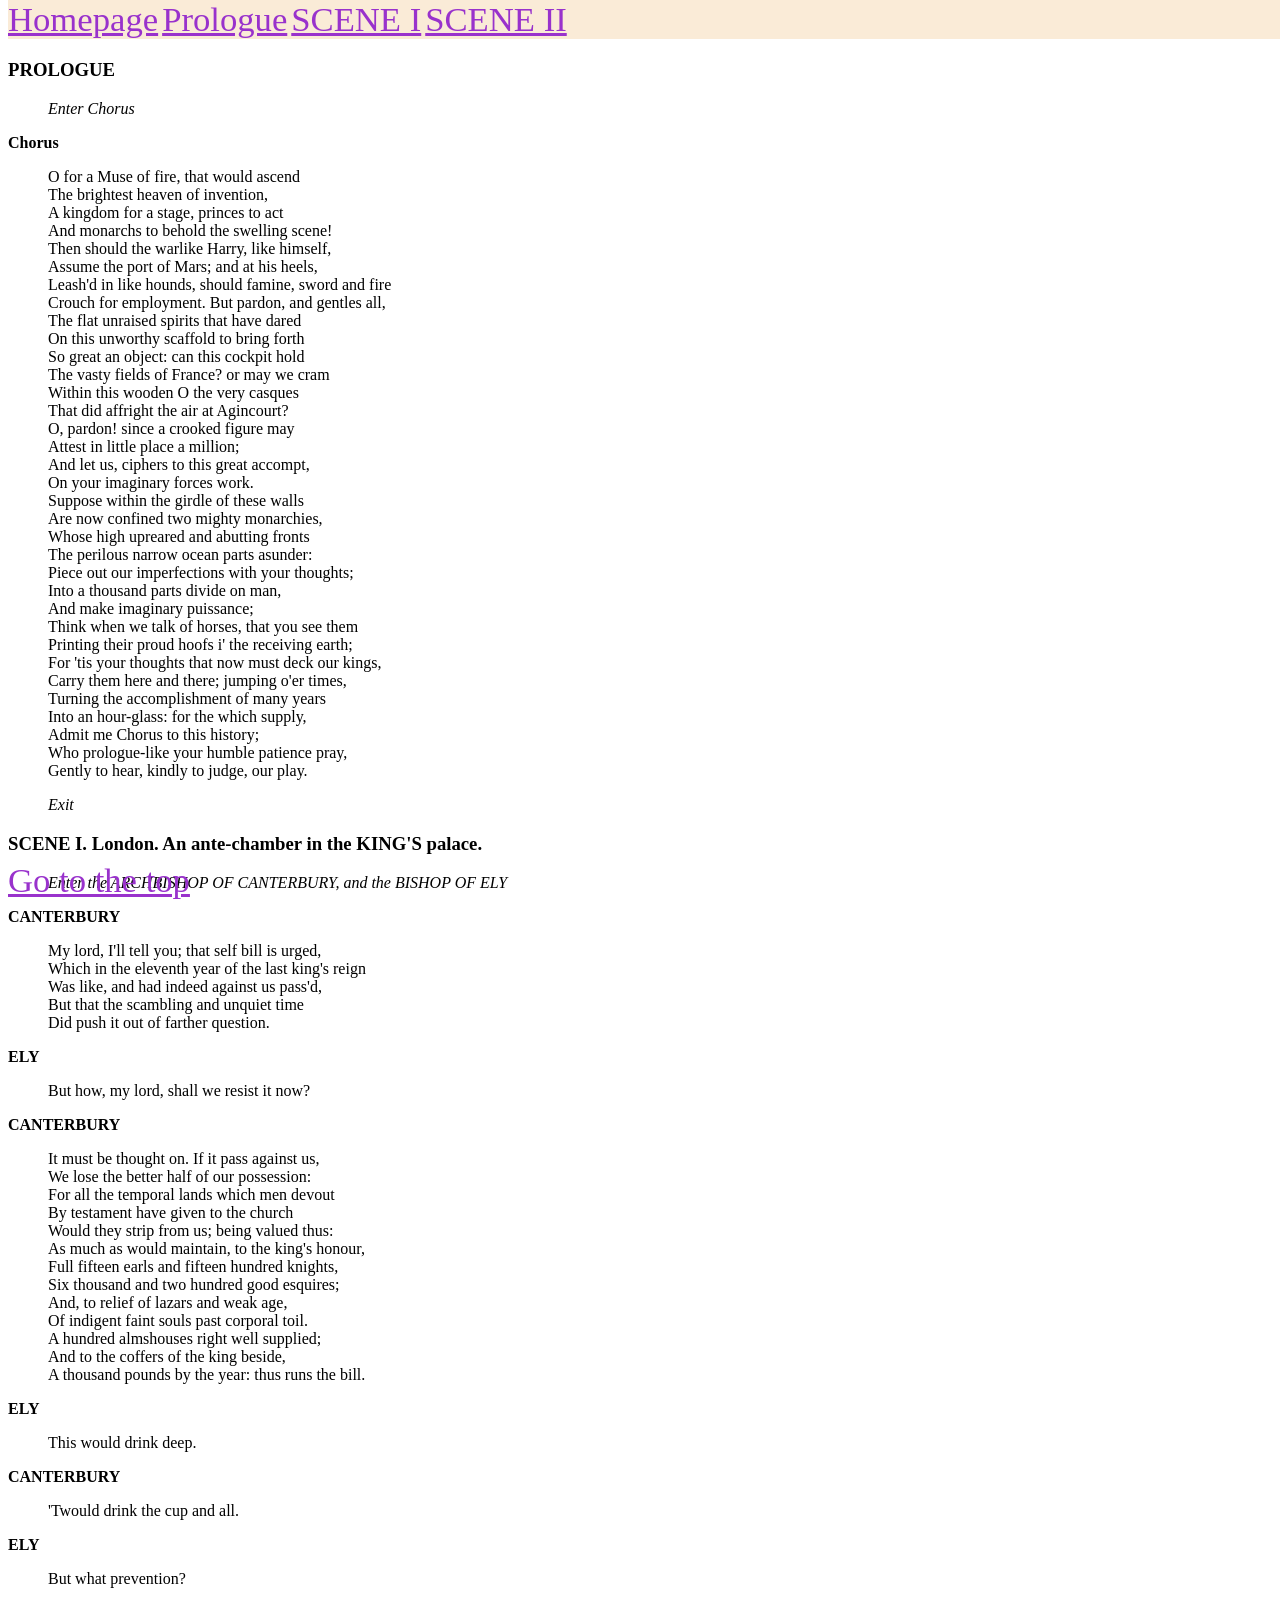
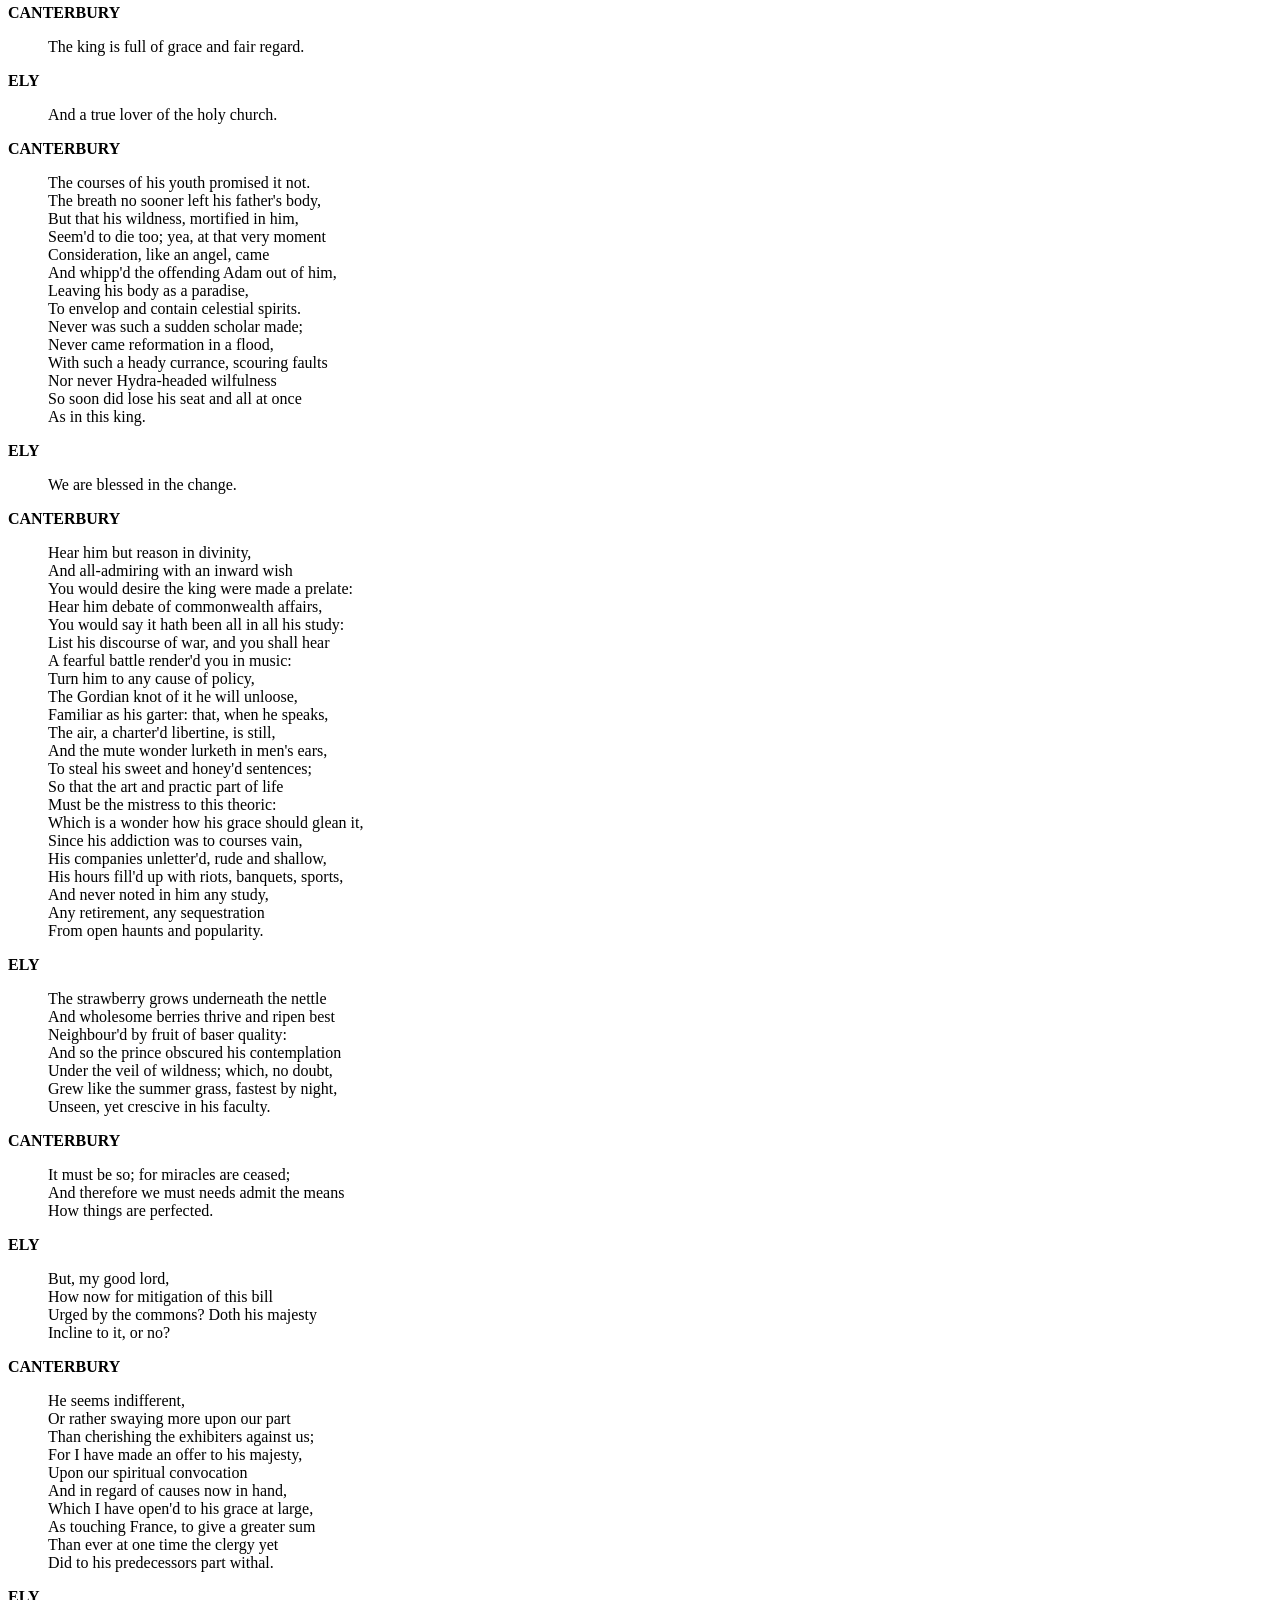
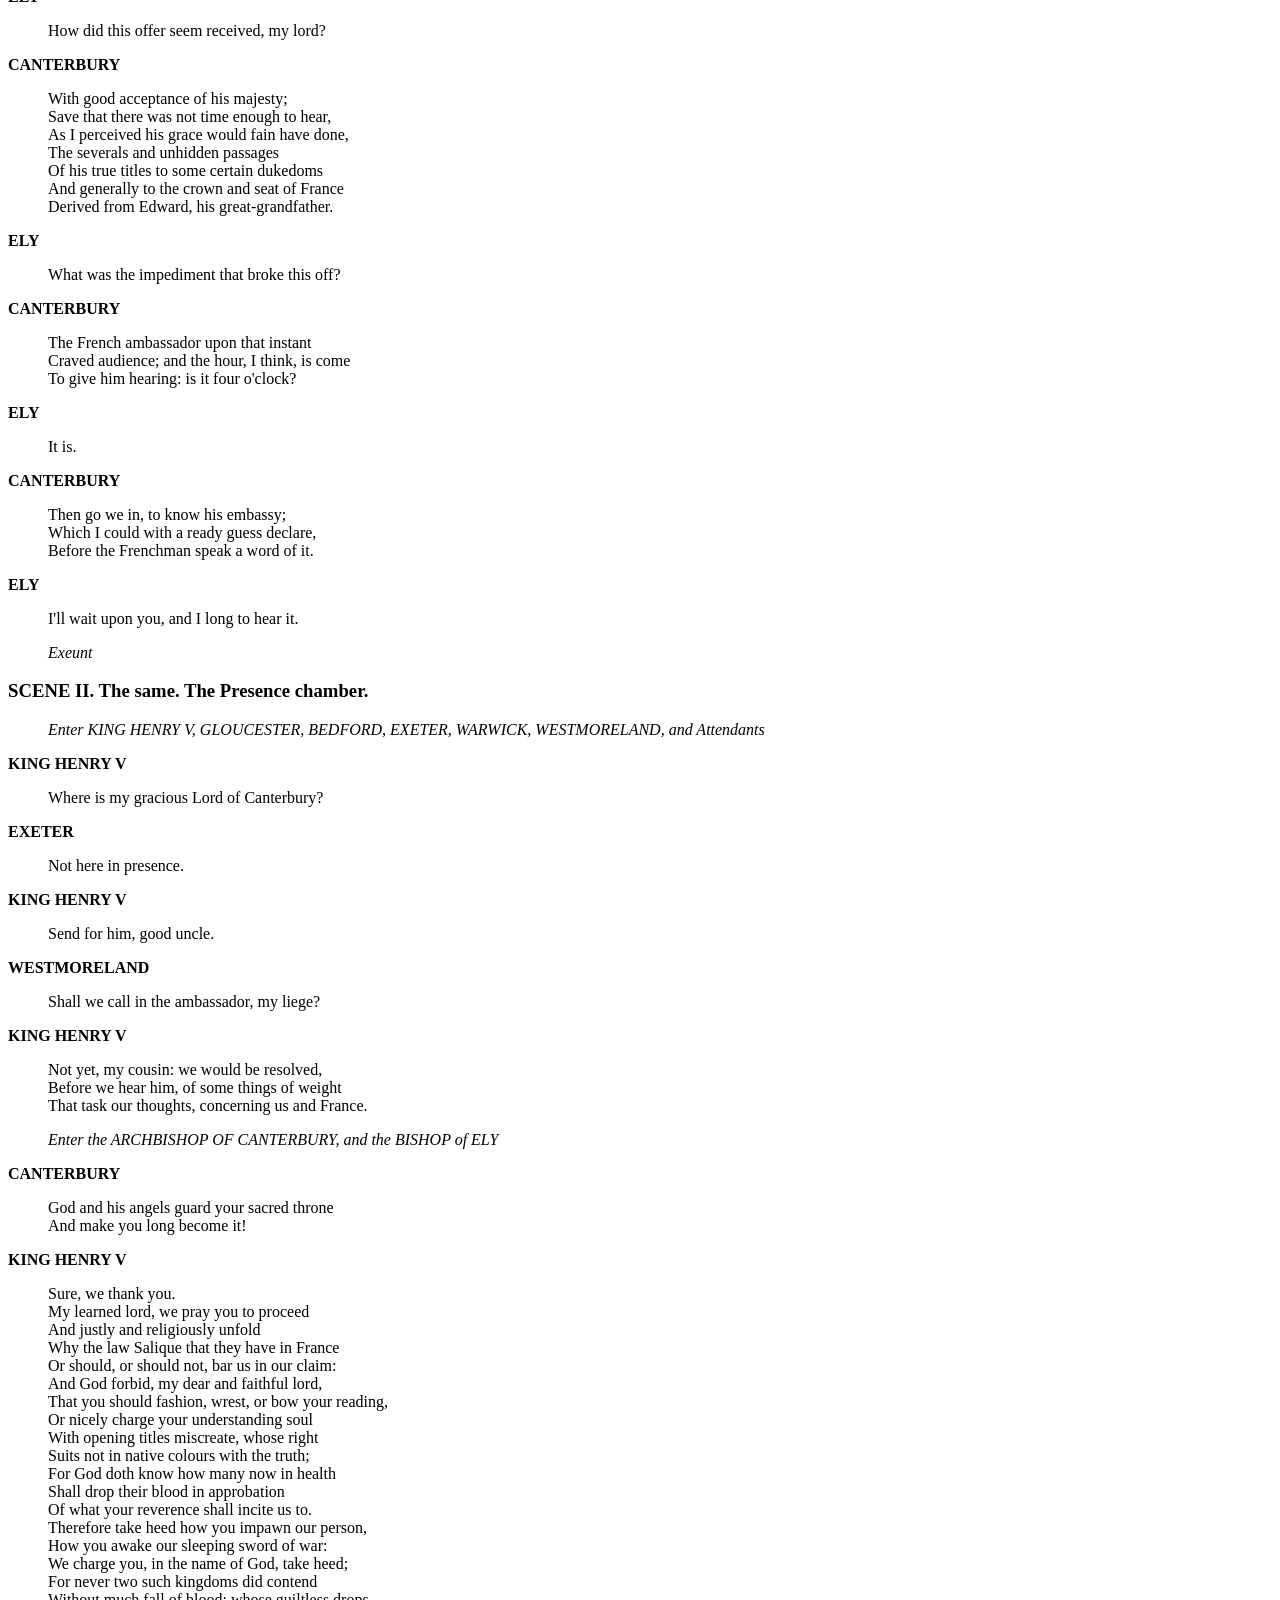
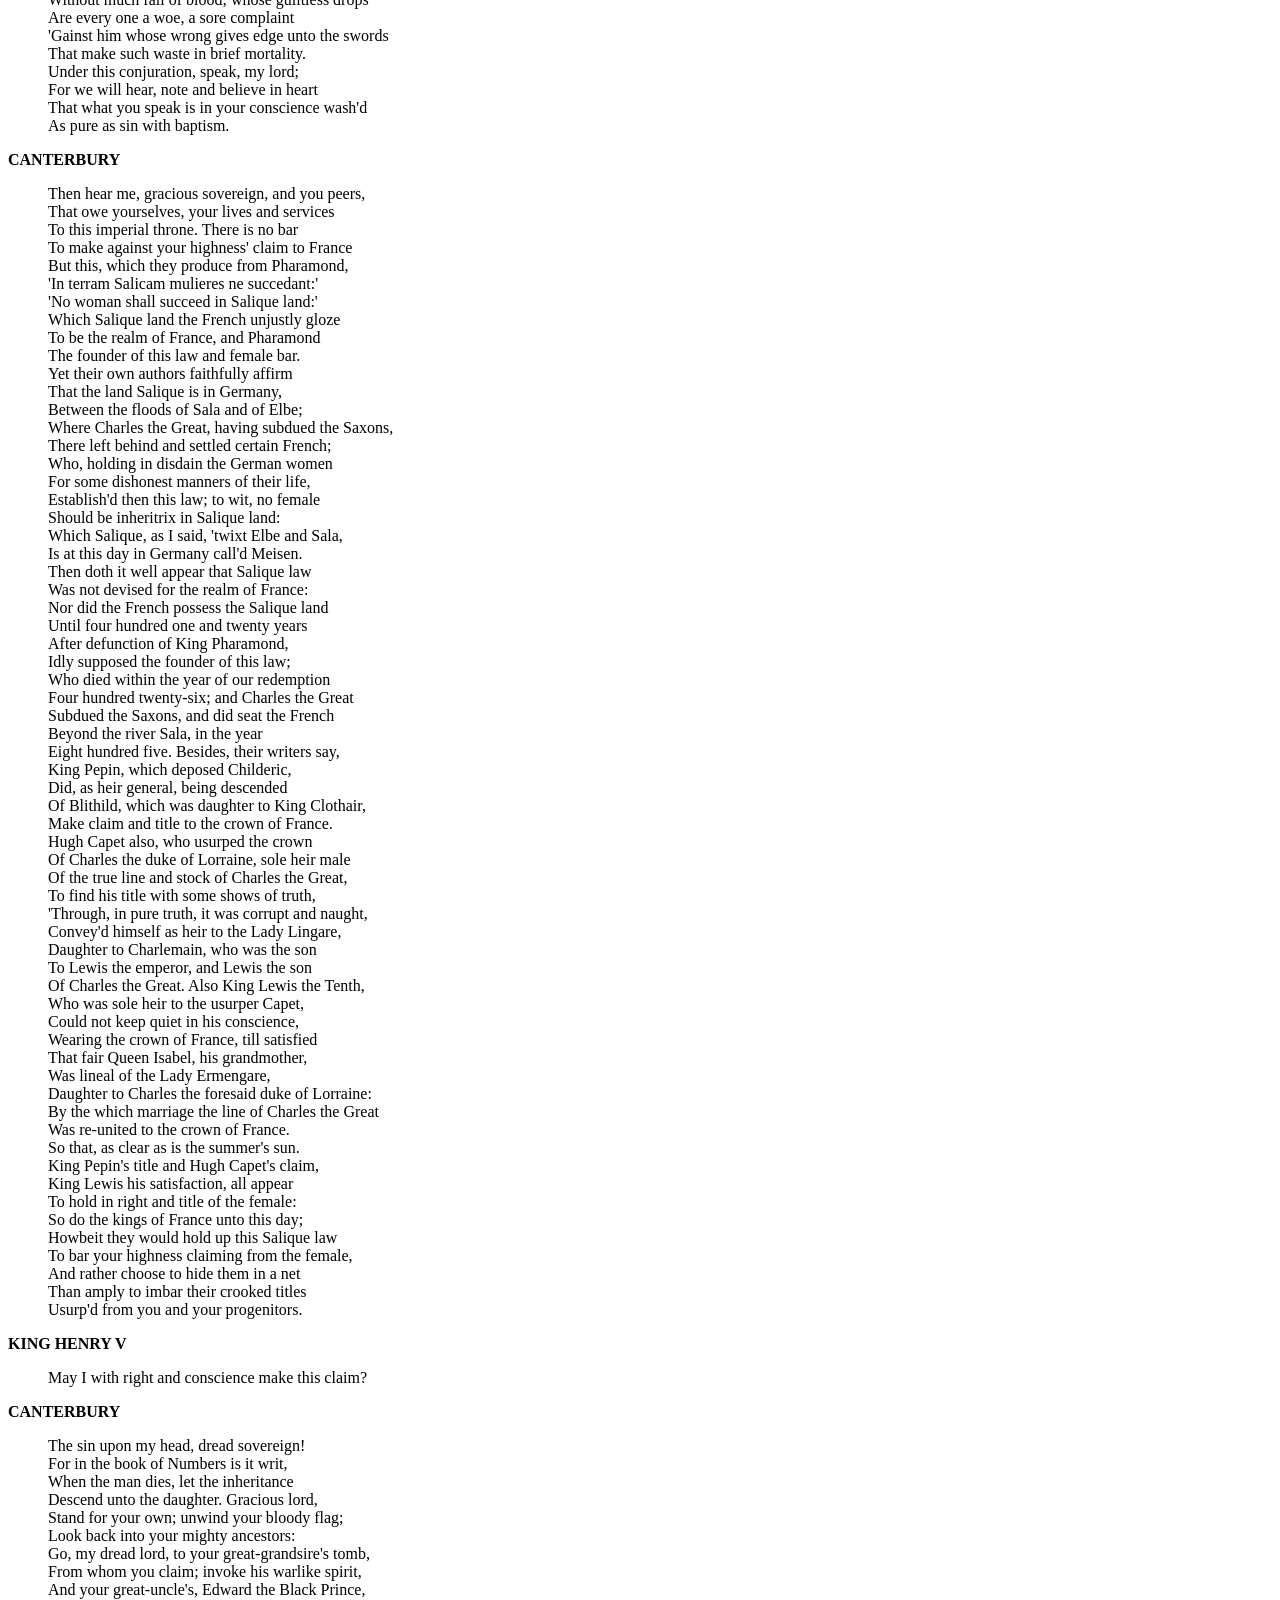
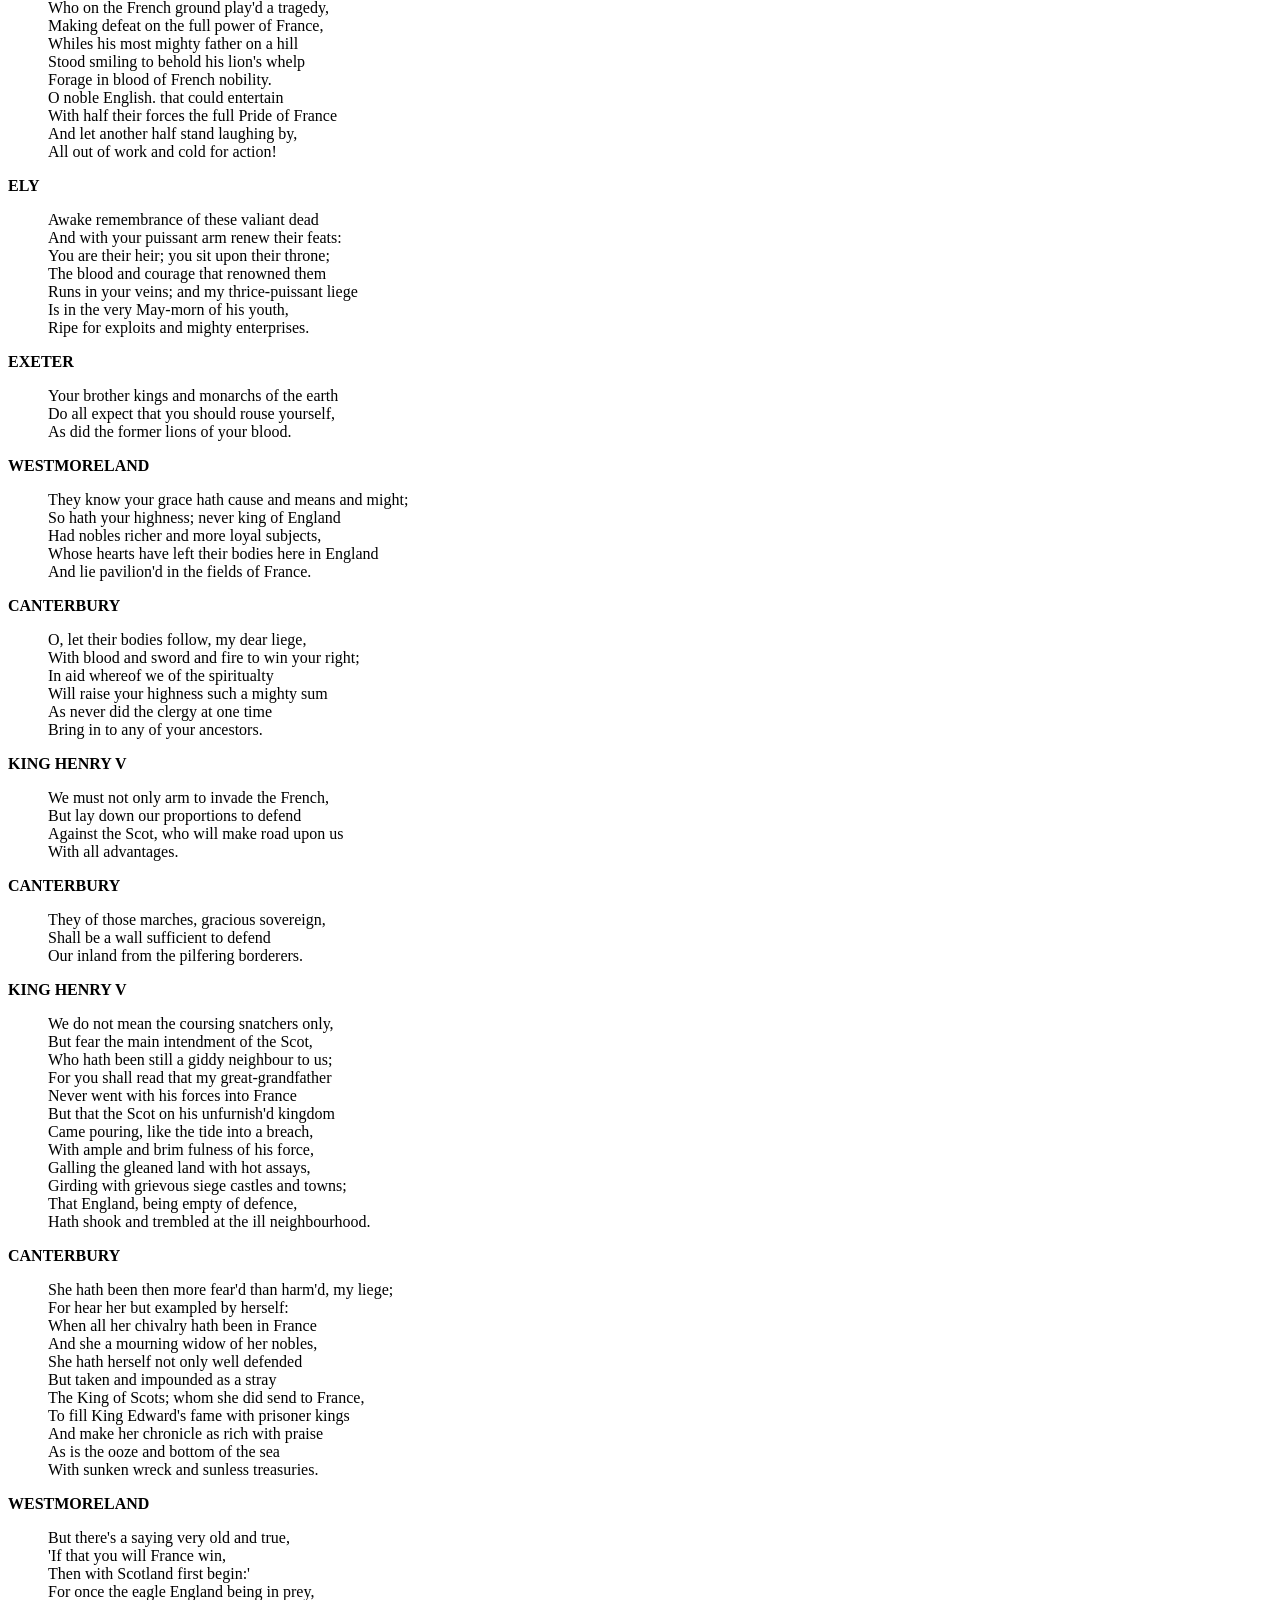
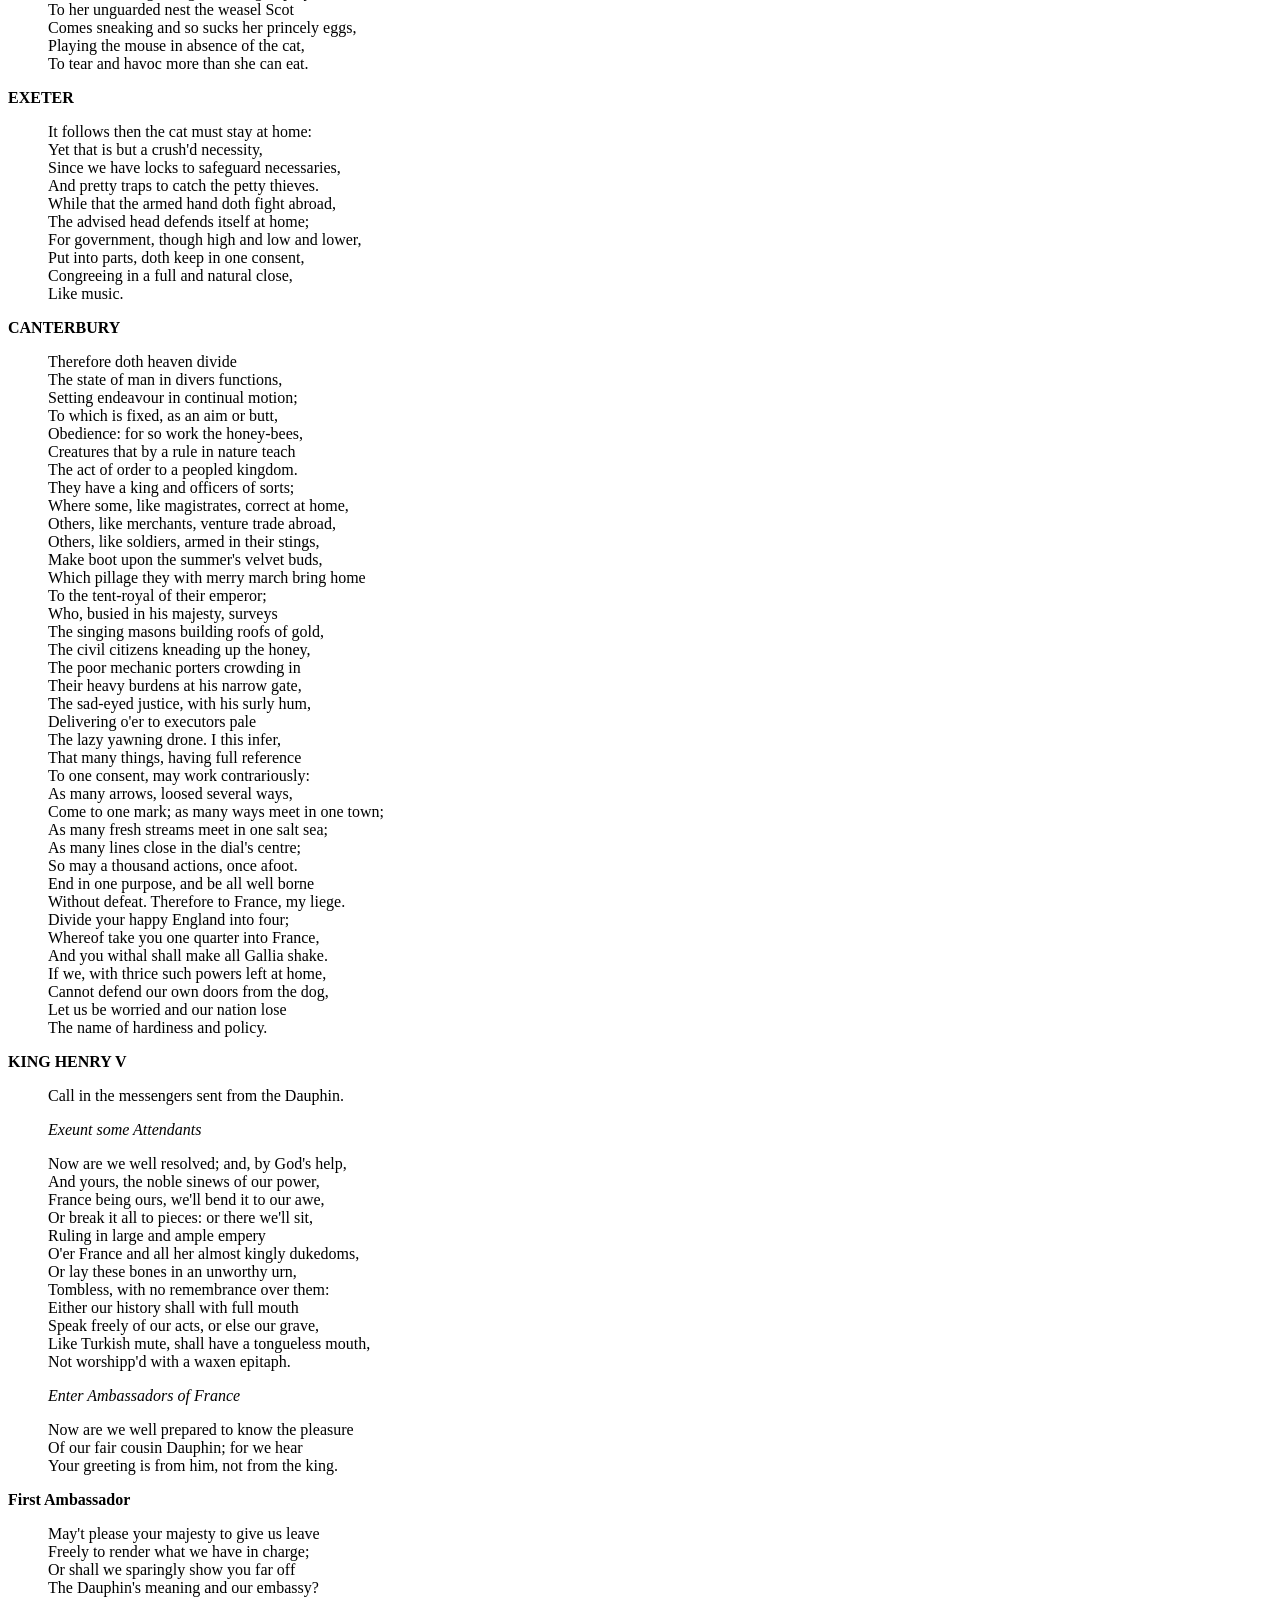
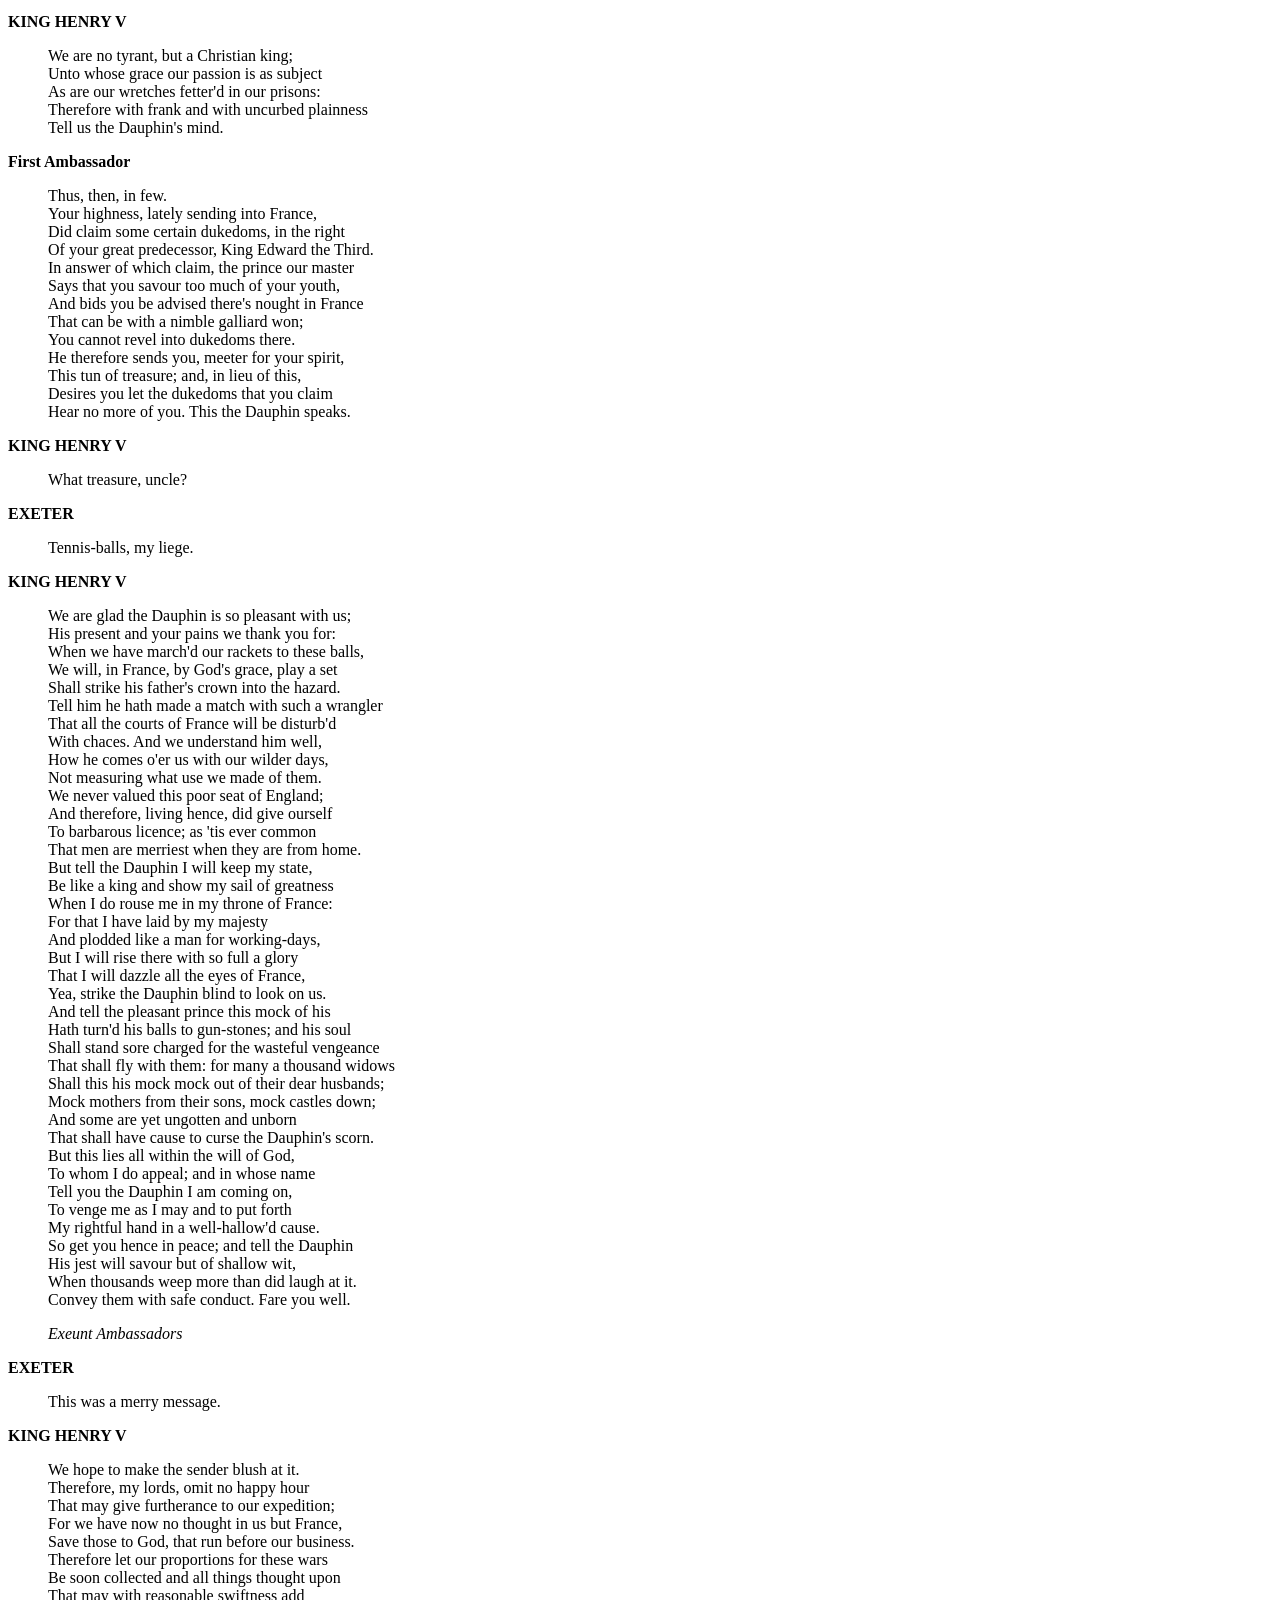
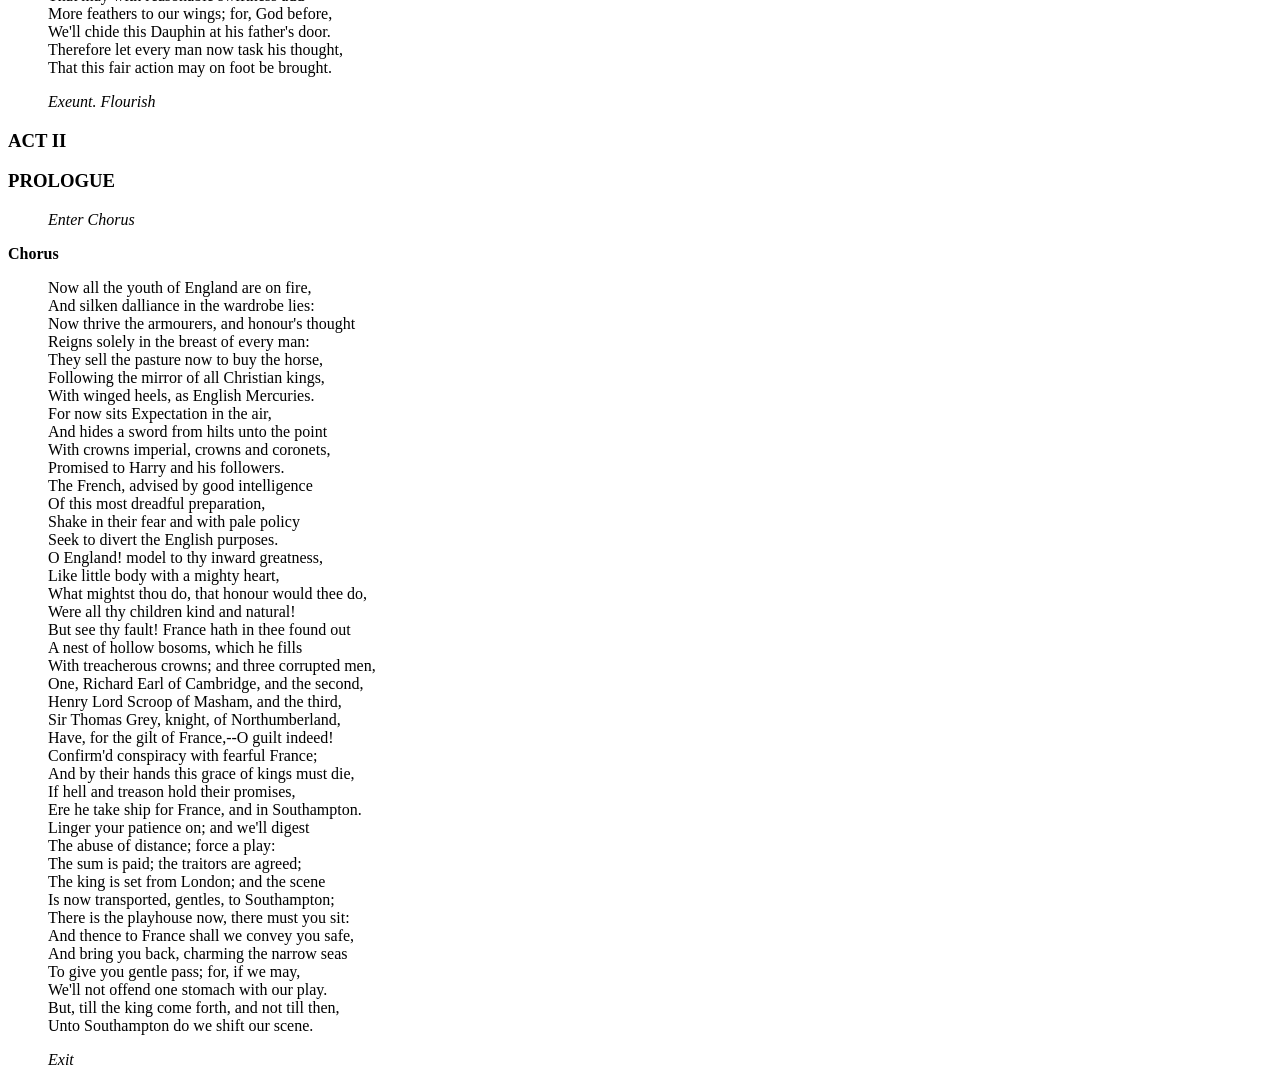
<file: lab05/lab05/act1.html>
<!DOCTYPE html>
<html lang="en">
    <head>
        <meta charset="UTF-8" />
        <title>Act 1</title>
         <link href="style2.css" rel="stylesheet">
    </head>
    <body>
       <nav id="one">
       <a href="homepage.html">Homepage</a>
        <a href="#act1prologue">Prologue</a>
        <a href="#act1scene1">SCENE I</a>
        <a href="#act1scene2">SCENE II</a>
       </nav>
        
        <nav id="two">
        <a href="#top">Go to the top</a>
        </nav>
        
        <section>
        <h3 id="act1">ACT I</h3>

        <h3 id="act1prologue">PROLOGUE</h3>

        <blockquote id="top">

            <i>Enter Chorus</i>

        </blockquote>



        <b>Chorus</b>

        <blockquote>

            O for a Muse of fire, that would ascend<br>

            The brightest heaven of invention,<br>

            A kingdom for a stage, princes to act<br>

            And monarchs to behold the swelling scene!<br>

            Then should the warlike Harry, like himself,<br>

            Assume the port of Mars; and at his heels,<br>

            Leash'd in like hounds, should famine, sword and fire<br>

            Crouch for employment. But pardon, and gentles all,<br>

            The flat unraised spirits that have dared<br>

            On this unworthy scaffold to bring forth<br>

            So great an object: can this cockpit hold<br>

            The vasty fields of France? or may we cram<br>

            Within this wooden O the very casques<br>

            That did affright the air at Agincourt?<br>

            O, pardon! since a crooked figure may<br>

            Attest in little place a million;<br>

            And let us, ciphers to this great accompt,<br>

            On your imaginary forces work.<br>

            Suppose within the girdle of these walls<br>

            Are now confined two mighty monarchies,<br>

            Whose high upreared and abutting fronts<br>

            The perilous narrow ocean parts asunder:<br>

            Piece out our imperfections with your thoughts;<br>

            Into a thousand parts divide on man,<br>

            And make imaginary puissance;<br>

            Think when we talk of horses, that you see them<br>

            Printing their proud hoofs i' the receiving earth;<br>

            For 'tis your thoughts that now must deck our kings,<br>

            Carry them here and there; jumping o'er times,<br>

            Turning the accomplishment of many years<br>

            Into an hour-glass: for the which supply,<br>

            Admit me Chorus to this history;<br>

            Who prologue-like your humble patience pray,<br>

            Gently to hear, kindly to judge, our play.<br>

            <p><i>Exit</i></p>

        </blockquote>

        <h3 id="act1scene1">SCENE I. London. An ante-chamber in the KING'S palace.</h3>

        <p>
        <blockquote>

            <i>Enter the ARCHBISHOP OF CANTERBURY, and the BISHOP OF ELY</i>

        </blockquote>



        <b>CANTERBURY</b>

        <blockquote>

            My lord, I'll tell you; that self bill is urged,<br>

            Which in the eleventh year of the last king's reign<br>

            Was like, and had indeed against us pass'd,<br>

            But that the scambling and unquiet time<br>

            Did push it out of farther question.<br>

        </blockquote>



        <b>ELY</b>

        <blockquote>

            But how, my lord, shall we resist it now?<br>

        </blockquote>



        <b>CANTERBURY</b>

        <blockquote>

            It must be thought on. If it pass against us,<br>

            We lose the better half of our possession:<br>

            For all the temporal lands which men devout<br>

            By testament have given to the church<br>

            Would they strip from us; being valued thus:<br>

            As much as would maintain, to the king's honour,<br>

            Full fifteen earls and fifteen hundred knights,<br>

            Six thousand and two hundred good esquires;<br>

            And, to relief of lazars and weak age,<br>

            Of indigent faint souls past corporal toil.<br>

            A hundred almshouses right well supplied;<br>

            And to the coffers of the king beside,<br>

            A thousand pounds by the year: thus runs the bill.<br>

        </blockquote>



        <b>ELY</b>

        <blockquote>

            This would drink deep.<br>

        </blockquote>



        <b>CANTERBURY</b>

        <blockquote>

            'Twould drink the cup and all.<br>

        </blockquote>



        <b>ELY</b>

        <blockquote>

            But what prevention?<br>

        </blockquote>



        <b>CANTERBURY</b>

        <blockquote>

            The king is full of grace and fair regard.<br>

        </blockquote>



        <b>ELY</b>

        <blockquote>

            And a true lover of the holy church.<br>

        </blockquote>



        <b>CANTERBURY</b>

        <blockquote>

            The courses of his youth promised it not.<br>

            The breath no sooner left his father's body,<br>

            But that his wildness, mortified in him,<br>

            Seem'd to die too; yea, at that very moment<br>

            Consideration, like an angel, came<br>

            And whipp'd the offending Adam out of him,<br>

            Leaving his body as a paradise,<br>

            To envelop and contain celestial spirits.<br>

            Never was such a sudden scholar made;<br>

            Never came reformation in a flood,<br>

            With such a heady currance, scouring faults<br>

            Nor never Hydra-headed wilfulness<br>

            So soon did lose his seat and all at once<br>

            As in this king.<br>

        </blockquote>



        <b>ELY</b>

        <blockquote>

            We are blessed in the change.<br>

        </blockquote>



        <b>CANTERBURY</b>

        <blockquote>

            Hear him but reason in divinity,<br>

            And all-admiring with an inward wish<br>

            You would desire the king were made a prelate:<br>

            Hear him debate of commonwealth affairs,<br>

            You would say it hath been all in all his study:<br>

            List his discourse of war, and you shall hear<br>

            A fearful battle render'd you in music:<br>

            Turn him to any cause of policy,<br>

            The Gordian knot of it he will unloose,<br>

            Familiar as his garter: that, when he speaks,<br>

            The air, a charter'd libertine, is still,<br>

            And the mute wonder lurketh in men's ears,<br>

            To steal his sweet and honey'd sentences;<br>

            So that the art and practic part of life<br>

            Must be the mistress to this theoric:<br>

            Which is a wonder how his grace should glean it,<br>

            Since his addiction was to courses vain,<br>

            His companies unletter'd, rude and shallow,<br>

            His hours fill'd up with riots, banquets, sports,<br>

            And never noted in him any study,<br>

            Any retirement, any sequestration<br>

            From open haunts and popularity.<br>

        </blockquote>



        <b>ELY</b>

        <blockquote>

            The strawberry grows underneath the nettle<br>

            And wholesome berries thrive and ripen best<br>

            Neighbour'd by fruit of baser quality:<br>

            And so the prince obscured his contemplation<br>

            Under the veil of wildness; which, no doubt,<br>

            Grew like the summer grass, fastest by night,<br>

            Unseen, yet crescive in his faculty.<br>

        </blockquote>



        <b>CANTERBURY</b>

        <blockquote>

            It must be so; for miracles are ceased;<br>

            And therefore we must needs admit the means<br>

            How things are perfected.<br>

        </blockquote>



        <b>ELY</b>

        <blockquote>

            But, my good lord,<br>

            How now for mitigation of this bill<br>

            Urged by the commons? Doth his majesty<br>

            Incline to it, or no?<br>

        </blockquote>



        <b>CANTERBURY</b>

        <blockquote>

            He seems indifferent,<br>

            Or rather swaying more upon our part<br>

            Than cherishing the exhibiters against us;<br>

            For I have made an offer to his majesty,<br>

            Upon our spiritual convocation<br>

            And in regard of causes now in hand,<br>

            Which I have open'd to his grace at large,<br>

            As touching France, to give a greater sum<br>

            Than ever at one time the clergy yet<br>

            Did to his predecessors part withal.<br>

        </blockquote>



        <b>ELY</b>

        <blockquote>

            How did this offer seem received, my lord?<br>

        </blockquote>



        <b>CANTERBURY</b>

        <blockquote>

            With good acceptance of his majesty;<br>

            Save that there was not time enough to hear,<br>

            As I perceived his grace would fain have done,<br>

            The severals and unhidden passages<br>

            Of his true titles to some certain dukedoms<br>

            And generally to the crown and seat of France<br>

            Derived from Edward, his great-grandfather.<br>

        </blockquote>



        <b>ELY</b>

        <blockquote>

            What was the impediment that broke this off?<br>

        </blockquote>



        <b>CANTERBURY</b>

        <blockquote>

            The French ambassador upon that instant<br>

            Craved audience; and the hour, I think, is come<br>

            To give him hearing: is it four o'clock?<br>

        </blockquote>



        <b>ELY</b>

        <blockquote>

            It is.<br>

        </blockquote>



        <b>CANTERBURY</b>

        <blockquote>

            Then go we in, to know his embassy;<br>

            Which I could with a ready guess declare,<br>

            Before the Frenchman speak a word of it.<br>

        </blockquote>



        <b>ELY</b>

        <blockquote>

            I'll wait upon you, and I long to hear it.<br>

            <p><i>Exeunt</i></p>

        </blockquote>

        <h3 id="act1scene2">SCENE II. The same. The Presence chamber.</h3>

        <p>
        <blockquote>

            <i>Enter KING HENRY V, GLOUCESTER, BEDFORD, EXETER, WARWICK, WESTMORELAND, and Attendants</i>

        </blockquote>



        <b>KING HENRY V</b>

        <blockquote>

            Where is my gracious Lord of Canterbury?<br>

        </blockquote>



        <b>EXETER</b>

        <blockquote>

            Not here in presence.<br>

        </blockquote>



        <b>KING HENRY V</b>

        <blockquote>

            Send for him, good uncle.<br>

        </blockquote>



        <b>WESTMORELAND</b>

        <blockquote>

            Shall we call in the ambassador, my liege?<br>

        </blockquote>



        <b>KING HENRY V</b>

        <blockquote>

            Not yet, my cousin: we would be resolved,<br>

            Before we hear him, of some things of weight<br>

            That task our thoughts, concerning us and France.<br>

            <p><i>Enter the ARCHBISHOP OF CANTERBURY, and the BISHOP of ELY</i></p>

        </blockquote>



        <b>CANTERBURY</b>

        <blockquote>

            God and his angels guard your sacred throne<br>

            And make you long become it!<br>

        </blockquote>



        <b>KING HENRY V</b>

        <blockquote>

            Sure, we thank you.<br>

            My learned lord, we pray you to proceed<br>

            And justly and religiously unfold<br>

            Why the law Salique that they have in France<br>

            Or should, or should not, bar us in our claim:<br>

            And God forbid, my dear and faithful lord,<br>

            That you should fashion, wrest, or bow your reading,<br>

            Or nicely charge your understanding soul<br>

            With opening titles miscreate, whose right<br>

            Suits not in native colours with the truth;<br>

            For God doth know how many now in health<br>

            Shall drop their blood in approbation<br>

            Of what your reverence shall incite us to.<br>

            Therefore take heed how you impawn our person,<br>

            How you awake our sleeping sword of war:<br>

            We charge you, in the name of God, take heed;<br>

            For never two such kingdoms did contend<br>

            Without much fall of blood; whose guiltless drops<br>

            Are every one a woe, a sore complaint<br>

            'Gainst him whose wrong gives edge unto the swords<br>

            That make such waste in brief mortality.<br>

            Under this conjuration, speak, my lord;<br>

            For we will hear, note and believe in heart<br>

            That what you speak is in your conscience wash'd<br>

            As pure as sin with baptism.<br>

        </blockquote>



        <b>CANTERBURY</b>

        <blockquote>

            Then hear me, gracious sovereign, and you peers,<br>

            That owe yourselves, your lives and services<br>

            To this imperial throne. There is no bar<br>

            To make against your highness' claim to France<br>

            But this, which they produce from Pharamond,<br>

            'In terram Salicam mulieres ne succedant:'<br>

            'No woman shall succeed in Salique land:'<br>

            Which Salique land the French unjustly gloze<br>

            To be the realm of France, and Pharamond<br>

            The founder of this law and female bar.<br>

            Yet their own authors faithfully affirm<br>

            That the land Salique is in Germany,<br>

            Between the floods of Sala and of Elbe;<br>

            Where Charles the Great, having subdued the Saxons,<br>

            There left behind and settled certain French;<br>

            Who, holding in disdain the German women<br>

            For some dishonest manners of their life,<br>

            Establish'd then this law; to wit, no female<br>

            Should be inheritrix in Salique land:<br>

            Which Salique, as I said, 'twixt Elbe and Sala,<br>

            Is at this day in Germany call'd Meisen.<br>

            Then doth it well appear that Salique law<br>

            Was not devised for the realm of France:<br>

            Nor did the French possess the Salique land<br>

            Until four hundred one and twenty years<br>

            After defunction of King Pharamond,<br>

            Idly supposed the founder of this law;<br>

            Who died within the year of our redemption<br>

            Four hundred twenty-six; and Charles the Great<br>

            Subdued the Saxons, and did seat the French<br>

            Beyond the river Sala, in the year<br>

            Eight hundred five. Besides, their writers say,<br>

            King Pepin, which deposed Childeric,<br>

            Did, as heir general, being descended<br>

            Of Blithild, which was daughter to King Clothair,<br>

            Make claim and title to the crown of France.<br>

            Hugh Capet also, who usurped the crown<br>

            Of Charles the duke of Lorraine, sole heir male<br>

            Of the true line and stock of Charles the Great,<br>

            To find his title with some shows of truth,<br>

            'Through, in pure truth, it was corrupt and naught,<br>

            Convey'd himself as heir to the Lady Lingare,<br>

            Daughter to Charlemain, who was the son<br>

            To Lewis the emperor, and Lewis the son<br>

            Of Charles the Great. Also King Lewis the Tenth,<br>

            Who was sole heir to the usurper Capet,<br>

            Could not keep quiet in his conscience,<br>

            Wearing the crown of France, till satisfied<br>

            That fair Queen Isabel, his grandmother,<br>

            Was lineal of the Lady Ermengare,<br>

            Daughter to Charles the foresaid duke of Lorraine:<br>

            By the which marriage the line of Charles the Great<br>

            Was re-united to the crown of France.<br>

            So that, as clear as is the summer's sun.<br>

            King Pepin's title and Hugh Capet's claim,<br>

            King Lewis his satisfaction, all appear<br>

            To hold in right and title of the female:<br>

            So do the kings of France unto this day;<br>

            Howbeit they would hold up this Salique law<br>

            To bar your highness claiming from the female,<br>

            And rather choose to hide them in a net<br>

            Than amply to imbar their crooked titles<br>

            Usurp'd from you and your progenitors.<br>

        </blockquote>



        <b>KING HENRY V</b>

        <blockquote>

            May I with right and conscience make this claim?<br>

        </blockquote>



        <b>CANTERBURY</b>

        <blockquote>

            The sin upon my head, dread sovereign!<br>

            For in the book of Numbers is it writ,<br>

            When the man dies, let the inheritance<br>

            Descend unto the daughter. Gracious lord,<br>

            Stand for your own; unwind your bloody flag;<br>

            Look back into your mighty ancestors:<br>

            Go, my dread lord, to your great-grandsire's tomb,<br>

            From whom you claim; invoke his warlike spirit,<br>

            And your great-uncle's, Edward the Black Prince,<br>

            Who on the French ground play'd a tragedy,<br>

            Making defeat on the full power of France,<br>

            Whiles his most mighty father on a hill<br>

            Stood smiling to behold his lion's whelp<br>

            Forage in blood of French nobility.<br>

            O noble English. that could entertain<br>

            With half their forces the full Pride of France<br>

            And let another half stand laughing by,<br>

            All out of work and cold for action!<br>

        </blockquote>



        <b>ELY</b>

        <blockquote>

            Awake remembrance of these valiant dead<br>

            And with your puissant arm renew their feats:<br>

            You are their heir; you sit upon their throne;<br>

            The blood and courage that renowned them<br>

            Runs in your veins; and my thrice-puissant liege<br>

            Is in the very May-morn of his youth,<br>

            Ripe for exploits and mighty enterprises.<br>

        </blockquote>



        <b>EXETER</b>

        <blockquote>

            Your brother kings and monarchs of the earth<br>

            Do all expect that you should rouse yourself,<br>

            As did the former lions of your blood.<br>

        </blockquote>



        <b>WESTMORELAND</b>

        <blockquote>

            They know your grace hath cause and means and might;<br>

            So hath your highness; never king of England<br>

            Had nobles richer and more loyal subjects,<br>

            Whose hearts have left their bodies here in England<br>

            And lie pavilion'd in the fields of France.<br>

        </blockquote>



        <b>CANTERBURY</b>

        <blockquote>

            O, let their bodies follow, my dear liege,<br>

            With blood and sword and fire to win your right;<br>

            In aid whereof we of the spiritualty<br>

            Will raise your highness such a mighty sum<br>

            As never did the clergy at one time<br>

            Bring in to any of your ancestors.<br>

        </blockquote>



        <b>KING HENRY V</b>

        <blockquote>

            We must not only arm to invade the French,<br>

            But lay down our proportions to defend<br>

            Against the Scot, who will make road upon us<br>

            With all advantages.<br>

        </blockquote>



        <b>CANTERBURY</b>

        <blockquote>

            They of those marches, gracious sovereign,<br>

            Shall be a wall sufficient to defend<br>

            Our inland from the pilfering borderers.<br>

        </blockquote>



        <b>KING HENRY V</b>

        <blockquote>

            We do not mean the coursing snatchers only,<br>

            But fear the main intendment of the Scot,<br>

            Who hath been still a giddy neighbour to us;<br>

            For you shall read that my great-grandfather<br>

            Never went with his forces into France<br>

            But that the Scot on his unfurnish'd kingdom<br>

            Came pouring, like the tide into a breach,<br>

            With ample and brim fulness of his force,<br>

            Galling the gleaned land with hot assays,<br>

            Girding with grievous siege castles and towns;<br>

            That England, being empty of defence,<br>

            Hath shook and trembled at the ill neighbourhood.<br>

        </blockquote>



        <b>CANTERBURY</b>

        <blockquote>

            She hath been then more fear'd than harm'd, my liege;<br>

            For hear her but exampled by herself:<br>

            When all her chivalry hath been in France<br>

            And she a mourning widow of her nobles,<br>

            She hath herself not only well defended<br>

            But taken and impounded as a stray<br>

            The King of Scots; whom she did send to France,<br>

            To fill King Edward's fame with prisoner kings<br>

            And make her chronicle as rich with praise<br>

            As is the ooze and bottom of the sea<br>

            With sunken wreck and sunless treasuries.<br>

        </blockquote>



        <b>WESTMORELAND</b>

        <blockquote>

            But there's a saying very old and true,<br>

            'If that you will France win,<br>

            Then with Scotland first begin:'<br>

            For once the eagle England being in prey,<br>

            To her unguarded nest the weasel Scot<br>

            Comes sneaking and so sucks her princely eggs,<br>

            Playing the mouse in absence of the cat,<br>

            To tear and havoc more than she can eat.<br>

        </blockquote>



        <b>EXETER</b>

        <blockquote>

            It follows then the cat must stay at home:<br>

            Yet that is but a crush'd necessity,<br>

            Since we have locks to safeguard necessaries,<br>

            And pretty traps to catch the petty thieves.<br>

            While that the armed hand doth fight abroad,<br>

            The advised head defends itself at home;<br>

            For government, though high and low and lower,<br>

            Put into parts, doth keep in one consent,<br>

            Congreeing in a full and natural close,<br>

            Like music.<br>

        </blockquote>



        <b>CANTERBURY</b>

        <blockquote>

            Therefore doth heaven divide<br>

            The state of man in divers functions,<br>

            Setting endeavour in continual motion;<br>

            To which is fixed, as an aim or butt,<br>

            Obedience: for so work the honey-bees,<br>

            Creatures that by a rule in nature teach<br>

            The act of order to a peopled kingdom.<br>

            They have a king and officers of sorts;<br>

            Where some, like magistrates, correct at home,<br>

            Others, like merchants, venture trade abroad,<br>

            Others, like soldiers, armed in their stings,<br>

            Make boot upon the summer's velvet buds,<br>

            Which pillage they with merry march bring home<br>

            To the tent-royal of their emperor;<br>

            Who, busied in his majesty, surveys<br>

            The singing masons building roofs of gold,<br>

            The civil citizens kneading up the honey,<br>

            The poor mechanic porters crowding in<br>

            Their heavy burdens at his narrow gate,<br>

            The sad-eyed justice, with his surly hum,<br>

            Delivering o'er to executors pale<br>

            The lazy yawning drone. I this infer,<br>

            That many things, having full reference<br>

            To one consent, may work contrariously:<br>

            As many arrows, loosed several ways,<br>

            Come to one mark; as many ways meet in one town;<br>

            As many fresh streams meet in one salt sea;<br>

            As many lines close in the dial's centre;<br>

            So may a thousand actions, once afoot.<br>

            End in one purpose, and be all well borne<br>

            Without defeat. Therefore to France, my liege.<br>

            Divide your happy England into four;<br>

            Whereof take you one quarter into France,<br>

            And you withal shall make all Gallia shake.<br>

            If we, with thrice such powers left at home,<br>

            Cannot defend our own doors from the dog,<br>

            Let us be worried and our nation lose<br>

            The name of hardiness and policy.<br>

        </blockquote>



        <b>KING HENRY V</b>

        <blockquote>

            Call in the messengers sent from the Dauphin.<br>

            <p><i>Exeunt some Attendants</i></p>

            Now are we well resolved; and, by God's help,<br>

            And yours, the noble sinews of our power,<br>

            France being ours, we'll bend it to our awe,<br>

            Or break it all to pieces: or there we'll sit,<br>

            Ruling in large and ample empery<br>

            O'er France and all her almost kingly dukedoms,<br>

            Or lay these bones in an unworthy urn,<br>

            Tombless, with no remembrance over them:<br>

            Either our history shall with full mouth<br>

            Speak freely of our acts, or else our grave,<br>

            Like Turkish mute, shall have a tongueless mouth,<br>

            Not worshipp'd with a waxen epitaph.<br>

            <p><i>Enter Ambassadors of France</i></p>

            Now are we well prepared to know the pleasure<br>

            Of our fair cousin Dauphin; for we hear<br>

            Your greeting is from him, not from the king.<br>

        </blockquote>



        <b>First Ambassador</b>

        <blockquote>

            May't please your majesty to give us leave<br>

            Freely to render what we have in charge;<br>

            Or shall we sparingly show you far off<br>

            The Dauphin's meaning and our embassy?<br>

        </blockquote>



        <b>KING HENRY V</b>

        <blockquote>

            We are no tyrant, but a Christian king;<br>

            Unto whose grace our passion is as subject<br>

            As are our wretches fetter'd in our prisons:<br>

            Therefore with frank and with uncurbed plainness<br>

            Tell us the Dauphin's mind.<br>

        </blockquote>



        <b>First Ambassador</b>

        <blockquote>

            Thus, then, in few.<br>

            Your highness, lately sending into France,<br>

            Did claim some certain dukedoms, in the right<br>

            Of your great predecessor, King Edward the Third.<br>

            In answer of which claim, the prince our master<br>

            Says that you savour too much of your youth,<br>

            And bids you be advised there's nought in France<br>

            That can be with a nimble galliard won;<br>

            You cannot revel into dukedoms there.<br>

            He therefore sends you, meeter for your spirit,<br>

            This tun of treasure; and, in lieu of this,<br>

            Desires you let the dukedoms that you claim<br>

            Hear no more of you. This the Dauphin speaks.<br>

        </blockquote>



        <b>KING HENRY V</b>

        <blockquote>

            What treasure, uncle?<br>

        </blockquote>



        <b>EXETER</b>

        <blockquote>

            Tennis-balls, my liege.<br>

        </blockquote>



        <b>KING HENRY V</b>

        <blockquote>

            We are glad the Dauphin is so pleasant with us;<br>

            His present and your pains we thank you for:<br>

            When we have march'd our rackets to these balls,<br>

            We will, in France, by God's grace, play a set<br>

            Shall strike his father's crown into the hazard.<br>

            Tell him he hath made a match with such a wrangler<br>

            That all the courts of France will be disturb'd<br>

            With chaces. And we understand him well,<br>

            How he comes o'er us with our wilder days,<br>

            Not measuring what use we made of them.<br>

            We never valued this poor seat of England;<br>

            And therefore, living hence, did give ourself<br>

            To barbarous licence; as 'tis ever common<br>

            That men are merriest when they are from home.<br>

            But tell the Dauphin I will keep my state,<br>

            Be like a king and show my sail of greatness<br>

            When I do rouse me in my throne of France:<br>

            For that I have laid by my majesty<br>

            And plodded like a man for working-days,<br>

            But I will rise there with so full a glory<br>

            That I will dazzle all the eyes of France,<br>

            Yea, strike the Dauphin blind to look on us.<br>

            And tell the pleasant prince this mock of his<br>

            Hath turn'd his balls to gun-stones; and his soul<br>

            Shall stand sore charged for the wasteful vengeance<br>

            That shall fly with them: for many a thousand widows<br>

            Shall this his mock mock out of their dear husbands;<br>

            Mock mothers from their sons, mock castles down;<br>

            And some are yet ungotten and unborn<br>

            That shall have cause to curse the Dauphin's scorn.<br>

            But this lies all within the will of God,<br>

            To whom I do appeal; and in whose name<br>

            Tell you the Dauphin I am coming on,<br>

            To venge me as I may and to put forth<br>

            My rightful hand in a well-hallow'd cause.<br>

            So get you hence in peace; and tell the Dauphin<br>

            His jest will savour but of shallow wit,<br>

            When thousands weep more than did laugh at it.<br>

            Convey them with safe conduct. Fare you well.<br>

            <p><i>Exeunt Ambassadors</i></p>

        </blockquote>



        <b>EXETER</b>

        <blockquote>

            This was a merry message.<br>

        </blockquote>



        <b>KING HENRY V</b>

        <blockquote>

            We hope to make the sender blush at it.<br>

            Therefore, my lords, omit no happy hour<br>

            That may give furtherance to our expedition;<br>

            For we have now no thought in us but France,<br>

            Save those to God, that run before our business.<br>

            Therefore let our proportions for these wars<br>

            Be soon collected and all things thought upon<br>

            That may with reasonable swiftness add<br>

            More feathers to our wings; for, God before,<br>

            We'll chide this Dauphin at his father's door.<br>

            Therefore let every man now task his thought,<br>

            That this fair action may on foot be brought.<br>

            <p><i>Exeunt. Flourish</i></p>

        </blockquote>
        <p>

    </section>
    <section>
        <h3 id="act2">ACT II</h3>

        <h3 id="act2prologue">PROLOGUE</h3>

        <p>
        <blockquote>

            <i>Enter Chorus</i>

        </blockquote>



        <b>Chorus</b>

        <blockquote>

            Now all the youth of England are on fire,<br>

            And silken dalliance in the wardrobe lies:<br>

            Now thrive the armourers, and honour's thought<br>

            Reigns solely in the breast of every man:<br>

            They sell the pasture now to buy the horse,<br>

            Following the mirror of all Christian kings,<br>

            With winged heels, as English Mercuries.<br>

            For now sits Expectation in the air,<br>

            And hides a sword from hilts unto the point<br>

            With crowns imperial, crowns and coronets,<br>

            Promised to Harry and his followers.<br>

            The French, advised by good intelligence<br>

            Of this most dreadful preparation,<br>

            Shake in their fear and with pale policy<br>

            Seek to divert the English purposes.<br>

            O England! model to thy inward greatness,<br>

            Like little body with a mighty heart,<br>

            What mightst thou do, that honour would thee do,<br>

            Were all thy children kind and natural!<br>

            But see thy fault! France hath in thee found out<br>

            A nest of hollow bosoms, which he fills<br>

            With treacherous crowns; and three corrupted men,<br>

            One, Richard Earl of Cambridge, and the second,<br>

            Henry Lord Scroop of Masham, and the third,<br>

            Sir Thomas Grey, knight, of Northumberland,<br>

            Have, for the gilt of France,--O guilt indeed!<br>

            Confirm'd conspiracy with fearful France;<br>

            And by their hands this grace of kings must die,<br>

            If hell and treason hold their promises,<br>

            Ere he take ship for France, and in Southampton.<br>

            Linger your patience on; and we'll digest<br>

            The abuse of distance; force a play:<br>

            The sum is paid; the traitors are agreed;<br>

            The king is set from London; and the scene<br>

            Is now transported, gentles, to Southampton;<br>

            There is the playhouse now, there must you sit:<br>

            And thence to France shall we convey you safe,<br>

            And bring you back, charming the narrow seas<br>

            To give you gentle pass; for, if we may,<br>

            We'll not offend one stomach with our play.<br>

            But, till the king come forth, and not till then,<br>

            Unto Southampton do we shift our scene.<br>

            <p><i>Exit</i></p>

        </blockquote>
    </body>
</html>
</file>
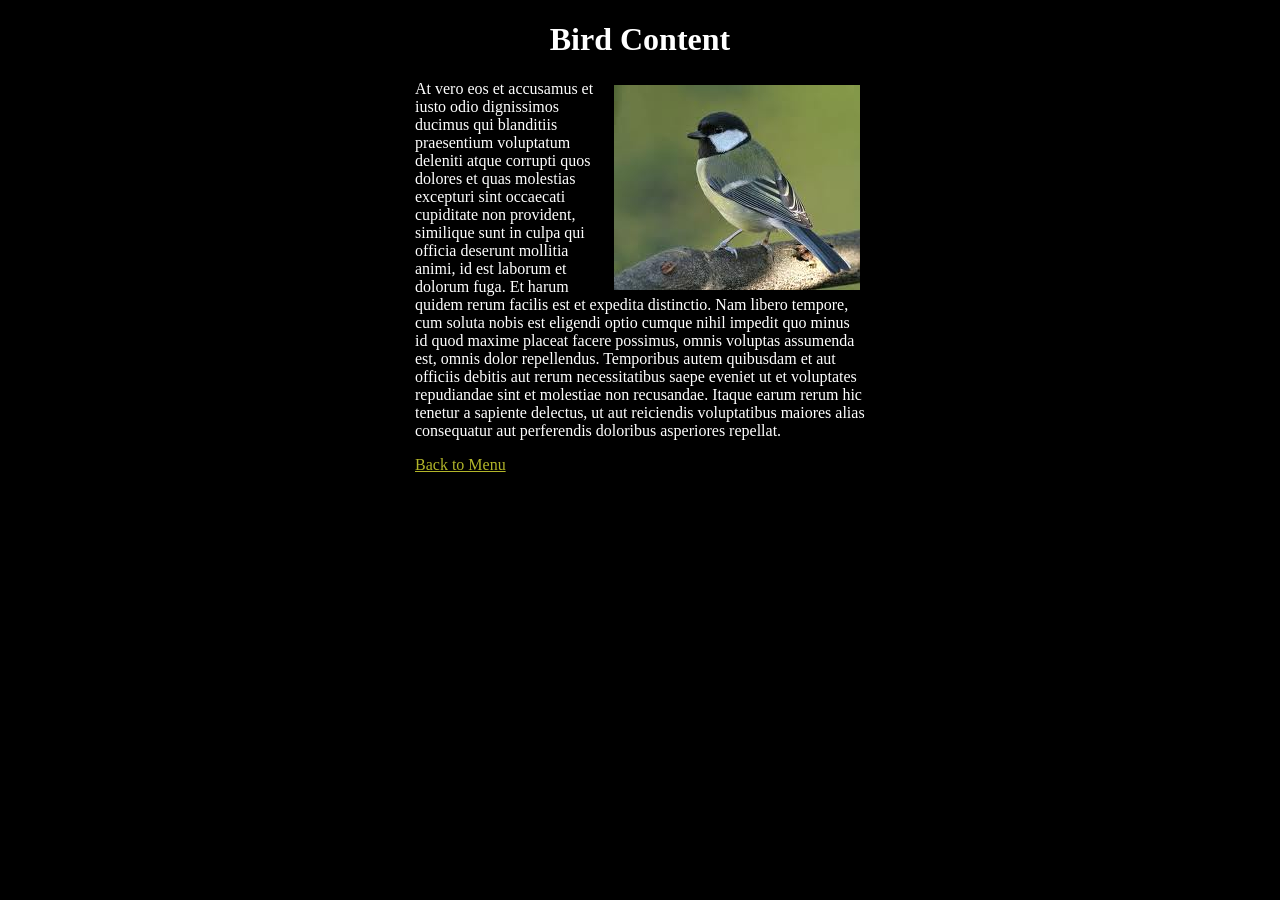
<file: lab12/lab12/bird.html>
<!DOCTYPE html PUBLIC "-//W3C//DTD XHTML 1.0 Transitional//EN" "http://www.w3.org/TR/xhtml1/DTD/xhtml1-transitional.dtd">
<html xmlns="http://www.w3.org/1999/xhtml">
<head>
<meta http-equiv="Content-Type" content="text/html; charset=UTF-8" />
<title>Creature Evolution</title>
<link href="style1.css" rel="stylesheet" type="text/css" />
</head>

<body>
<h1>Bird Content
</h1>
<p><img src="bird.jpeg" width="246" height="205" alt="Snail" /> At vero eos et accusamus et iusto odio dignissimos ducimus qui blanditiis praesentium voluptatum deleniti atque corrupti quos dolores et quas molestias excepturi sint occaecati cupiditate non provident, similique sunt in culpa qui officia deserunt mollitia animi, id est laborum et dolorum fuga. Et harum quidem rerum facilis est et expedita distinctio. Nam libero tempore, cum soluta nobis est eligendi optio cumque nihil impedit quo minus id quod maxime placeat facere possimus, omnis voluptas assumenda est, omnis dolor repellendus. Temporibus autem quibusdam et aut officiis debitis aut rerum necessitatibus saepe eveniet ut et voluptates repudiandae sint et molestiae non recusandae. Itaque earum rerum hic tenetur a sapiente delectus, ut aut reiciendis voluptatibus maiores alias consequatur aut perferendis doloribus asperiores repellat.

</p>
<p><a href="index.html">Back to Menu</a></p>
</body>
</html>
</file>
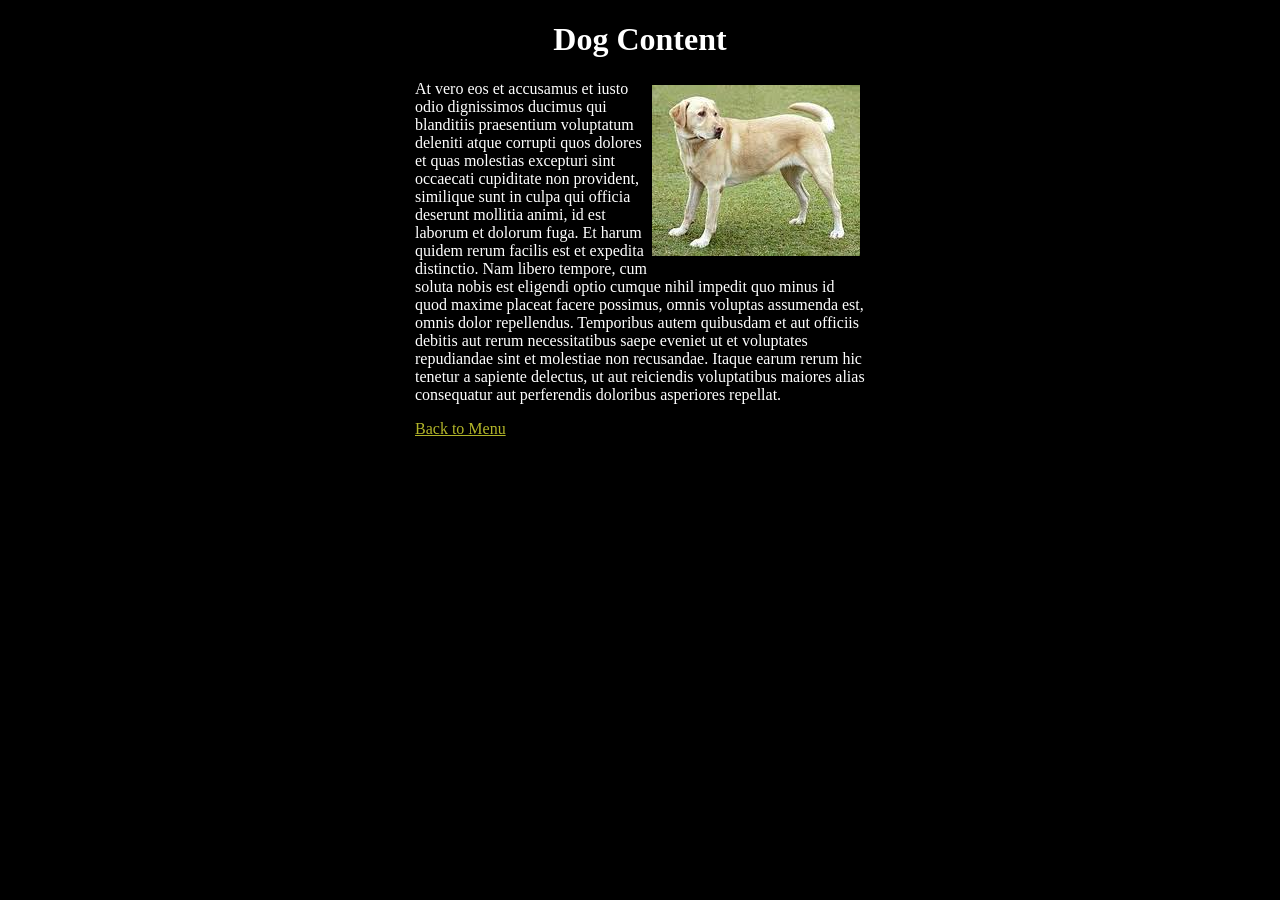
<file: lab12/lab12/dog.html>
<!DOCTYPE html PUBLIC "-//W3C//DTD XHTML 1.0 Transitional//EN" "http://www.w3.org/TR/xhtml1/DTD/xhtml1-transitional.dtd">
<html xmlns="http://www.w3.org/1999/xhtml">
<head>
<meta http-equiv="Content-Type" content="text/html; charset=UTF-8" />
<title>Creature Evolution</title>
<link href="style1.css" rel="stylesheet" type="text/css" />
</head>

<body>
<h1>Dog Content
</h1>
<p><img src="dog.jpeg" width="208" height="171" alt="Snail" /> At vero eos et accusamus et iusto odio dignissimos ducimus qui blanditiis praesentium voluptatum deleniti atque corrupti quos dolores et quas molestias excepturi sint occaecati cupiditate non provident, similique sunt in culpa qui officia deserunt mollitia animi, id est laborum et dolorum fuga. Et harum quidem rerum facilis est et expedita distinctio. Nam libero tempore, cum soluta nobis est eligendi optio cumque nihil impedit quo minus id quod maxime placeat facere possimus, omnis voluptas assumenda est, omnis dolor repellendus. Temporibus autem quibusdam et aut officiis debitis aut rerum necessitatibus saepe eveniet ut et voluptates repudiandae sint et molestiae non recusandae. Itaque earum rerum hic tenetur a sapiente delectus, ut aut reiciendis voluptatibus maiores alias consequatur aut perferendis doloribus asperiores repellat.

</p>
<p><a href="index.html">Back to Menu</a></p>
</body>
</html>
</file>
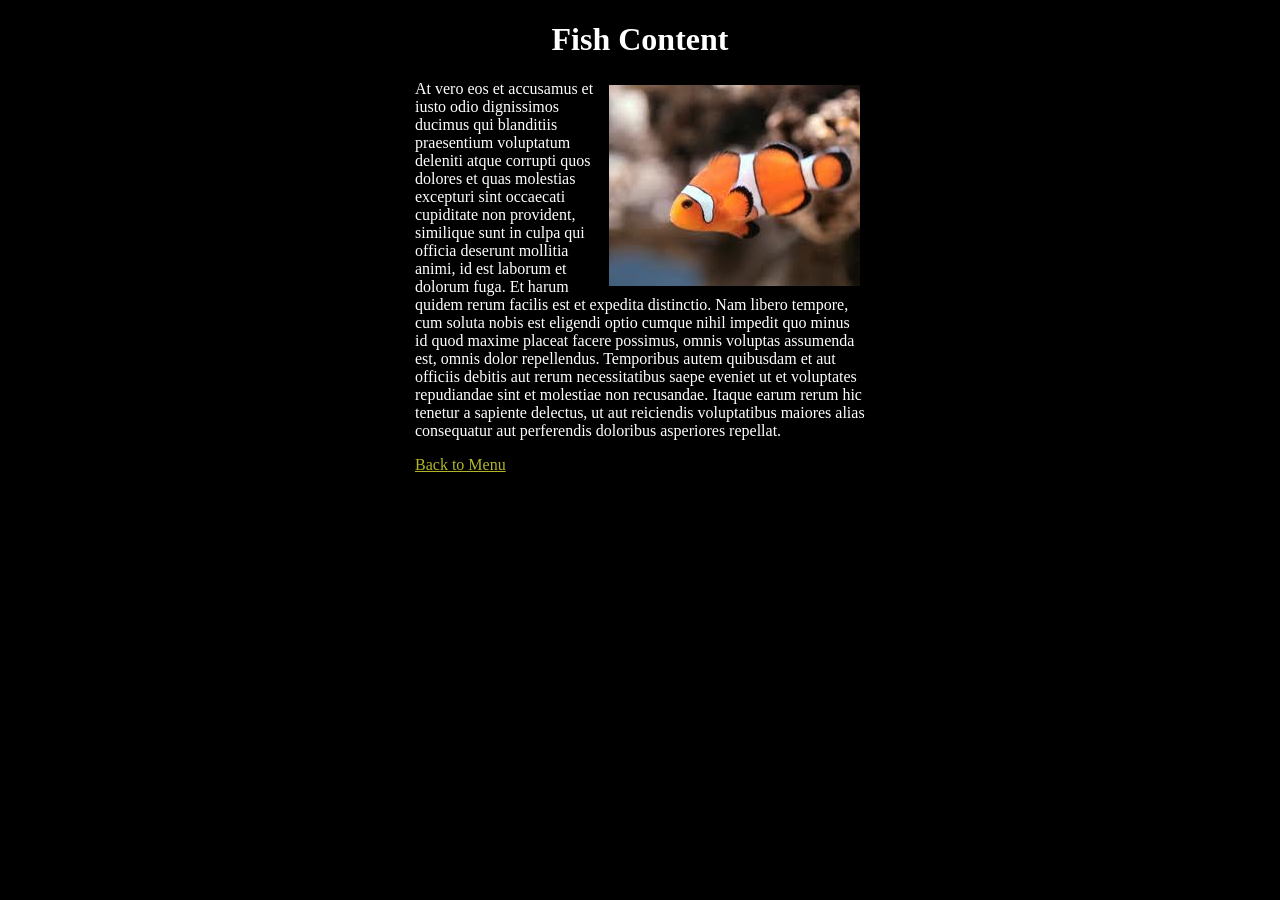
<file: lab12/lab12/fish.html>
<!DOCTYPE html PUBLIC "-//W3C//DTD XHTML 1.0 Transitional//EN" "http://www.w3.org/TR/xhtml1/DTD/xhtml1-transitional.dtd">
<html xmlns="http://www.w3.org/1999/xhtml">
<head>
<meta http-equiv="Content-Type" content="text/html; charset=UTF-8" />
<title>Creature Evolution</title>
<link href="style1.css" rel="stylesheet" type="text/css" />
</head>

<body>
<h1>Fish Content
</h1>
<p><img src="fish.jpeg" width="251" height="201" alt="Snail" /> At vero eos et accusamus et iusto odio dignissimos ducimus qui blanditiis praesentium voluptatum deleniti atque corrupti quos dolores et quas molestias excepturi sint occaecati cupiditate non provident, similique sunt in culpa qui officia deserunt mollitia animi, id est laborum et dolorum fuga. Et harum quidem rerum facilis est et expedita distinctio. Nam libero tempore, cum soluta nobis est eligendi optio cumque nihil impedit quo minus id quod maxime placeat facere possimus, omnis voluptas assumenda est, omnis dolor repellendus. Temporibus autem quibusdam et aut officiis debitis aut rerum necessitatibus saepe eveniet ut et voluptates repudiandae sint et molestiae non recusandae. Itaque earum rerum hic tenetur a sapiente delectus, ut aut reiciendis voluptatibus maiores alias consequatur aut perferendis doloribus asperiores repellat.

</p>
<p><a href="index.html">Back to Menu</a></p>
</body>
</html>
</file>
<file: style1.css>
body{
    background-color: #251044;
    font-family: Arial, Helvetica, sans-serif;
    color: white;
    font-size: 20pt;
    position:absolute;
    text-align: center;
    left: 45%;
    top: 30%;
}

a{
    color: white;
}
</file>
<file: pirates/style_homepage.css>
*{
    box-sizing: border-box;
}

body {
    background-color: black;
    width: 100%;
    margin: 0;
    padding: 0;
    font-family: "Roboto Flex", sans-serif;
}

.main{
    position: absolute;
    width: 1920px;
}

.main img{
    width: auto;
    height: 100%; 
    object-fit: fill;

}

.img_small{
    display: none;
}

.img_normal{
    display: block;
}

/*side panel*/
aside{
    left: 0;
    top: 0;
    width: 20%;
    height: 100%;
    background: rgba(0, 0, 0, 0.5);
    color: white;
    position: absolute;
    padding: 2%;
}

.intro {
    font-size: 16pt;  
    margin-top: 50%;
    text-align: center;
}

.title {
    font-family: "Kings", serif;
    font-size: 22pt;
    text-align: center;
}

.description {
    font-size: 14pt;
    text-align: justify;
    hyphens: auto;
}

/* COMMON POSTER STYLE */
.poster {
    position: absolute;
    display: block;
    transition: all 0.3s ease;
}

/* GOLD GLOW */
.poster:hover {
    box-shadow: 0 0 35px rgba(255, 215, 0, 0.9);
}

.poster1 {
    width: 245px;
    height: 300px;
    left: 1225px;
    top: 720px;
    transform: rotate(0.028turn);
}

.poster2 {
    width: 202px;
    height: 285px;
    left: 654px;
    top: 730px;
    transform: rotate(-0.037turn);
}

.poster3 {
    width: 179px;
    height: 236px;
    left: 1019px;
    top: 556px;
    transform: rotate(0.087turn);
}

.poster4 {
    width: 176px;
    height: 217px;
    left: 1239px;
    top: 243px;
    transform: rotate(0.023turn);
}

.poster5 {
    width: 195px;
    height: 258px;
    left: 568px;
    top: 234px;
    transform: rotate(-0.029turn);
}

@media only screen and (max-width: 1100px) {
    
    .main{
    position: fixed;
    width: 1100px;
}
 
    .poster1 {
    width: 144px;
    height: 175px;
    left: 700px;
    top: 411px;
}

    .poster2 {
    width: 115px;
    height: 160px;
    left: 374px;
    top: 420px;
}

    .poster3 {
    width: 102px;
    height: 134px;
    left: 584px;
    top: 320px;
}

    .poster4 {
    width: 100px;
    height: 123px;
    left: 710px;
    top: 139px;
}

    .poster5 {
    width: 111px;
    height: 146px;
    left: 326px;
    top: 135px;
}
    
    .img_small{
    display: block;
}

    .img_normal{
    display: none;
}
  
    .title {
    font-size: 18pt;
}

    .description {
    font-size: 9pt;
}  
  
    .intro {
    font-size: 10pt;
    }
    
}
</file>
<file: lab05/lab05/style1.css>
a{
    color: darkorchid;
    font-size: 20pt;
    text-align: center;
}
</file>
<file: lab12/lab12/style1.css>
body {
	background-color: #000;
	color: #FFF;
}
h1 {
	text-align: center;
}
#mainNav {
	margin-right: auto;
	margin-left: auto;
	position: relative;
	display: block;
	float: none;
}
img {
	float: right;
	margin: 5px;
}
p {
	width: 450px;
	margin-right: auto;
	margin-left: auto;
}
a {
	color: #B2B529;
}
</file>
<file: pirates/style_movie.css>
*{
    box-sizing: border-box;
}

body{
    margin: 0;
    padding: 0;   
    font-family: "roboto flex";
    background-color: black;
}

.main{
    width: 100%;
}

.main img{
    width: 100%
}

.title_container{
    position: absolute;
    overflow: visible;
    top: 77%;  
    width: 100%;
    text-align: center;
}

.title{
    font-family: "Kings";
    font-size: 20pt;
    color: white;
    line-height: 15pt;
    
}

.poster {
    position: absolute;
    top: 100%;
    left: 5%;
    height: 80%;
    overflow: hidden;
}

.poster img {
    width: 100%;
    height: 100%;
    object-fit: cover;
    display: block;
}

.description_container{ 
    left: 40%;
    top: 100%;
    width: 55%;
    height: 80%;
    position: absolute;
    overflow:visible;
    background: rgba(0, 0, 0, 0.5);
    overflow-y: auto;
}

.description{
    color: white;
    padding: 2%;
    font-size: 18pt;
}

.actor1, .actor2, .actor3{
    height: 80%;
    width: 26%;
    background-color: white;
    top: 190%;
    position: absolute;
    overflow:hidden;
    background-size: cover;
    color: white;
    font-size: 18pt;
    text-align: center;
}

.actor1{      
    left: 5%; 
}

 .actor1 img {
    width: 100%;
    height: 100%;
    object-fit: cover;  
    display: box;
}

.actor2{
    left: 37%;   
}

.actor2 img {
    width: 100%;
    height: 100%;
    object-fit: cover;  
    display: box;
}

.actor3{
    left: 69%;   
}

.actor3 img {
    width: 100%;
    height: 100%;
    object-fit: cover;  
    display: box;
}

/*actor name*/
.an1, .an2, .an3{
    width: 100%;
    height: 10%;
    overflow: visible;
    background-color: rgba(0, 0, 0, 0.5);
    text-align: center;
    top: 91%;
    justify-content: center;
    align-items: center;
    display: flex;
    font-size: 20pt;
    position: absolute;
}

/*youtube videos*/
.yt1, .yt2, .yt3, .mscript{
    height: 60%;
    width: 42%;
    background-color: black;
    position: absolute;
    overflow:visible;
}

.yt1{
   top: 280%; 
    left: 5%;    
}

.yt1 iframe{
    width: 100%;
    height: 100%;
    display: block;
}

.yt2 iframe{
    width: 100%;
    height: 100%;
    display: block;
}

.yt3 iframe{
    width: 100%;
    height: 100%;
    display: block;
}

.yt2{
   top: 280%; 
    right: 5%;  
}

.yt3{
   top: 350%; 
   right: 5%;  
}

.mscript{
   top: 350%; 
   left: 5%; 
    background: white;
    padding: 30px;
    overflow-y: auto;
}

.mscript h1,
.mscriptx h2 {
    margin-bottom: 15px;
}

.mscript p {
    margin-bottom: 20px;
    line-height: 1.5;
}

/*navigation*/
.map {
    width: 8%;
    height: 6%;
    top: 20px;
    left: 48%;
    align-items: flex-start;
    overflow:visible;
    position: absolute;
}

.map img {
    width: 100%;
    height: 100%;
    object-fit: contain;
    display: block;
    
}

.arrow_next {
    width: 8%;
    height: 6%;
    top: 415%;
    left: 80%;
    align-items: flex-end;
    overflow:visible;
    position: absolute;
}

.arrow_next img {
    width: 100%;
    height: 100%;
    object-fit: contain;
    display: block;
    
}

.arrow_back {
    width: 8%;
    height: 6%;
    top: 415%;
    left: 20%;
    align-items: flex-end;
    overflow:visible;
    position: absolute;
}

.arrow_back img {
    width: 100%;
    height: 100%;
    object-fit: contain;
    display: block;
    
}
</file>
<file: lab05/lab05/style2.css>
nav#one{
    background-color: antiquewhite;
    position: fixed;
    top:0px;
    width: 100%;
}

nav#two{
   position: fixed;
    bottom:0px; 
    width: 100%;
}

a{
    color: darkorchid;
    font-size: 26pt;
}
</file>
